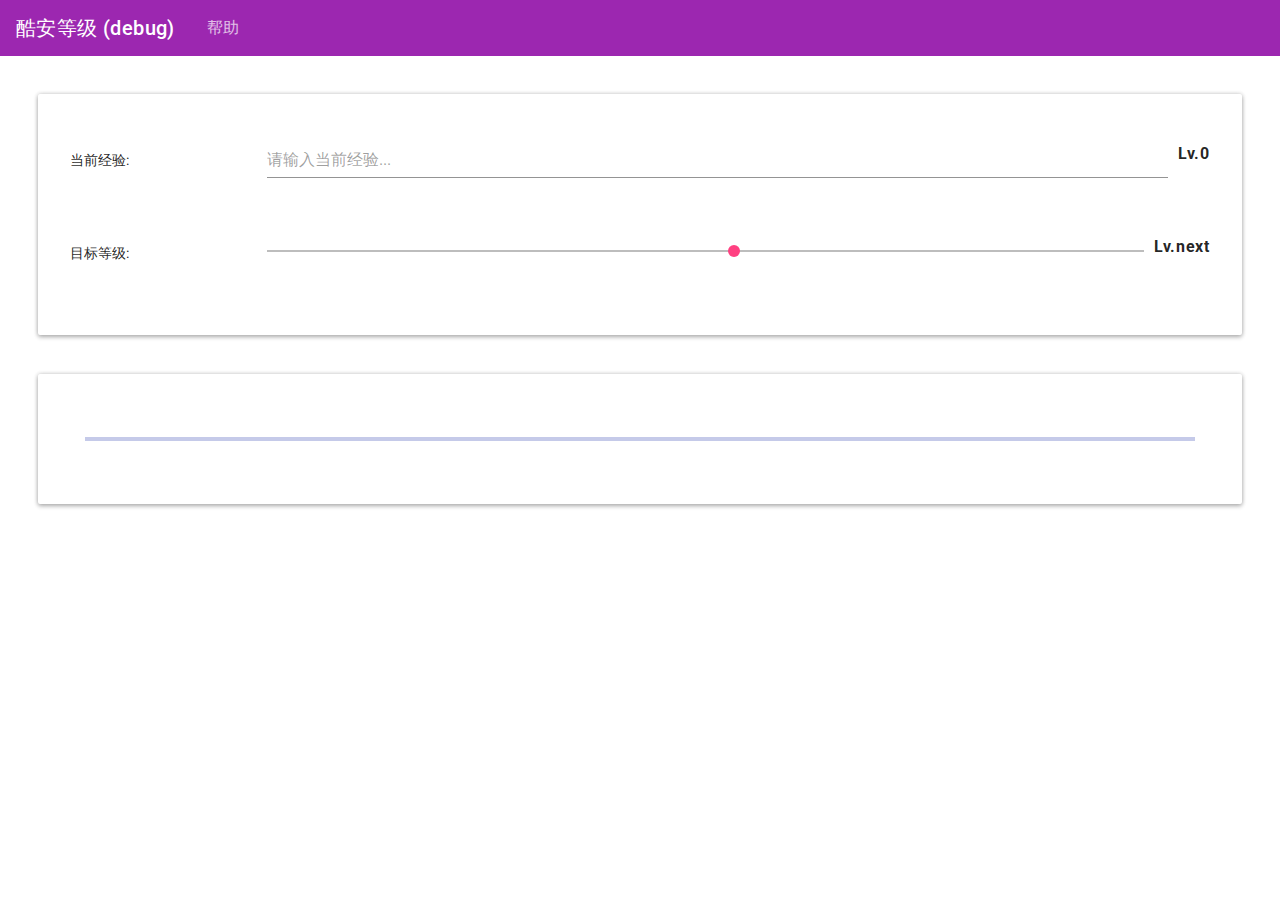
<file: caexp/index.html>
<!DOCTYPE html>
<html lang="en">

<head>
    <meta charset="utf-8">
    <meta content="initial-scale=1, shrink-to-fit=no, width=device-width" name="viewport">
    <link href="https://fonts.googleapis.com/css?family=Roboto:300,300i,400,400i,500,500i,700,700i|Roboto+Mono:300,400,700|Roboto+Slab:300,400,700" rel="stylesheet">
    <link href="https://fonts.googleapis.com/icon?family=Material+Icons" rel="stylesheet">
    <link href="css/material.min.css" rel="stylesheet">
    <script async defer data-website-id="dc275996-e0ec-462a-a65e-574bb7584891" src="https://umami.billhu.cn/umami.js"></script>
    <title>酷安等级网页版 (debug)</title>
</head>

<body>

    <nav class="navbar navbar-expand-lg navbar-dark bg-primary">
        <span class="navbar-brand mb-0 h1">酷安等级 (debug)</span>

        <!-- <button type="button" class="btn btn-link">Link</button> -->

        <div class="collapse navbar-collapse" id="navbarSupportedContent">
            <ul class="navbar-nav mr-auto">
                <li class="nav-item">
                    <a id="helpButton" class="nav-link" href="#">帮助</a>
                </li>
            </ul>
            
        </div>
    </nav>

    <div class="jumbotron" style="margin: 3%;">
        <form>
            <div class="form-group row" style="margin-bottom: 5%;">
                <label for="input" class="col-sm-2 col-form-label">当前经验: </label>
                <div class="col-sm-10" style="display: flex; justify-content: flex-start;">
                    <input type="number" class="form-control" id="expInput" placeholder="请输入当前经验..." >
                    <h5 id="currentLvText" style="margin-left: 10px;"><strong>Lv.0</strong></h5>
                </div>
            </div>

            <div class="form-group row" style="margin-top: 5%;">
                
                <label for="inputPassword" class="col-sm-2 col-form-label">目标等级: </label>
                <!-- <div style="padding-left: 20px; padding-right: 20px;"> -->
                <div style="flex: 0 0 83.333333%; max-width: 83.333333%; min-height: 1px; padding-left: 20px; padding-right: 20px; box-sizing: inherit; text-align: start;">
                    <div style="display: flex; justify-content: flex-start;">
                        <input id="targetInputRange" type="range" class="custom-range" min="0" max="15"> 
                        <h5 id="targetLvText" style="margin-left: 10px;"><strong>Lv.next</strong></h5>
                    </div>
                </div>
                
                <!-- <label for="inputPassword" class="col-sm-2 col-form-label">目标等级: </label> -->
                <!-- <div class="col-sm-10">
                    <input id="targetInputRange" type="range" class="custom-range" min="0" max="15" id="customRange2">Lv.0</input>
                </div> -->
            </div>
        </form>
        <!-- <button id="testButton" type="button" class="btn btn-primary">Test Button</button> -->

    </div>

    <div class="jumbotron" style="margin: 3%;">
        <div class="progress" style="margin: 15px;">
            <div id="progressBar" class="progress-bar" role="progressbar" style="width: 0%; border-bottom-color: darkviolet;" aria-valuenow="0" aria-valuemin="0" aria-valuemax="100"></div>
        </div>
        <h4 id="resultH4"></h4>
        <h5 id="resultH5"></h5>
    </div>

    <script>

        let helpButton = document.getElementById('helpButton');
        
        let input_exp = document.getElementById('expInput');
        let input_target_lv = document.getElementById('targetInputRange');

        let output_current_lv = document.getElementById('currentLvText');
        let output_target_lv = document.getElementById('targetLvText');
        let output_progress = document.getElementById('progressBar');
        let output_text = document.getElementById('resultH4');
        let output_text_detail = document.getElementById('resultH5');

        function calc_target_exp(level){
            if (level == 0) return 0;
            else if (level == 1) return 300;
            else return (level-1) * (level-1) * (level-1) * 1000;
        }

        function calc_limit(level){
            if (level == 0) return 110;
            else if (level == 1) return 110;
            else if (level == 2) return 210;
            else if (level == 3) return 310;
            else if (level == 4) return 410;
            else if (level == 5) return 510;
            else if (level == 6) return 710;
            else if (level == 7) return 910;
            else if (level == 8) return 1110;
            else if (level == 9) return 1310;
            else if (level == 10) return 1610;
            else if (level == 11) return 1710;
            else if (level == 12) return 2010;
            else if (level == 13) return 2210;
            else if (level == 14) return 2410;
            return 2610;
        }

        function get_now_date(){
            var timestamp = Date.parse(new Date());
            var date = new Date(timestamp);
            var Y = date.getFullYear();
            var M = (date.getMonth() + 1 < 10 ? '0' + (date.getMonth() + 1) : date.getMonth() + 1);
            var D = date.getDate() < 10 ? '0' + date.getDate() : date.getDate(); 
            return Y + '-' + M + '-' + D;
        }

        function get_add_day(n){
            let now_date = this.get_now_date();
            let new_date = new Date(now_date);
            new_date = +new_date + 1000*60*60*24*n;
            new_date = new Date(new_date);
            let month = new_date.getMonth()+1 < 10?'0'+(new_date.getMonth()+1):new_date.getMonth()+1;
            let date = new_date.getDate()+1 < 10?'0'+new_date.getDate():new_date.getDate();
            return new_date.getFullYear()+"-"+month+"-"+date; 
        }

        function refresh(){
            // get inputs
            var curr_exp = input_exp.value;
            if (curr_exp == '') curr_exp = 0; else curr_exp = curr_exp.valueOf();
            var target_lv = input_target_lv.value.valueOf();

            // calculate the current level
            var current_level = 0;
            if (curr_exp < 300) current_level = 0;
            else if (curr_exp < 1000) current_level = 1;
            else 
                for (var i = 1; i < 15; i++)
                    if (curr_exp >= (i*i*i) * 1000) current_level = i + 1;
            output_current_lv.innerHTML = '\<strong\>Lv.' + current_level.toString() + '\<strong\>';

            // calculate target experience
            if (target_lv == 0) target_lv = current_level + 1;
            target_exp = calc_target_exp(target_lv);

            var tmp;
            if (target_lv == 0) tmp = 'next';
            else tmp = target_lv.toString();
            output_target_lv.innerHTML = '\<strong\>Lv.' + tmp + '\<strong\>';
            delete tmp;

            var percent = Math.round(100 * curr_exp / target_exp);
            output_progress.style.width = percent.toString() + '%';
            output_progress.innerHTML = curr_exp.toString() + '/' + target_exp.toString();

            // start main calculation
            var res1 = ``;
            var res2 = ``;
            var days_needed_in_total = 0;

            if (current_level >= target_lv) {
                res1 = `<p>目标等级应大于当前等级</p>`
                res2 = ``;
                days_needed_in_total = 0;
            } else {
                var curr_exp_tmp = curr_exp.valueOf();
                for (i = current_level; i < target_lv; i++){
                    var exp_needed_for_this_level = calc_target_exp(i + 1) - curr_exp_tmp;
                    var days_needed_for_this_level = Math.ceil(exp_needed_for_this_level / calc_limit(i)); 
                    curr_exp_tmp = parseInt(curr_exp_tmp) + parseInt(days_needed_for_this_level * calc_limit(i));
                    res2 += `<p>升级到Lv.${i+1}需${exp_needed_for_this_level}经验，每日上限为${calc_limit(i)}经验，最快需${days_needed_for_this_level}天。此时经验值为${curr_exp_tmp.toString()}。</p>`
                    days_needed_in_total = parseInt(days_needed_in_total) + parseInt(days_needed_for_this_level);
                }
                res1 = `<p>最快需${days_needed_in_total}天可以升级到Lv.${target_lv}</p>` + `<p>最快升级日期${get_add_day(days_needed_in_total)}</p>` + `<p>计算过程如下，仅供参考</p>`;
            }

            output_text.innerHTML = res1;
            output_text_detail.innerHTML = res2;

        }

        input_target_lv.addEventListener('mousemove', refresh);
        input_target_lv.addEventListener('change', refresh);
        input_exp.addEventListener('input', refresh);
        input_exp.addEventListener('change', refresh);

        helpButton.addEventListener('click', function () {
            alert('开发者：酷安@李长辉Lichanghui\n \n使用方法：输入当前经验值，滑动选取目标等级（最左端代表下一级），即可自动计算\n\n');
        })
    
    </script>

    <script src="https://code.jquery.com/jquery-3.3.1.slim.min.js"></script>
    <script src="https://cdnjs.cloudflare.com/ajax/libs/popper.js/1.14.3/umd/popper.min.js"></script>
    <script src="https://stackpath.bootstrapcdn.com/bootstrap/4.1.1/js/bootstrap.min.js"></script>
    <script src="js/material.min.js"></script>

</body>

</html>
</file>
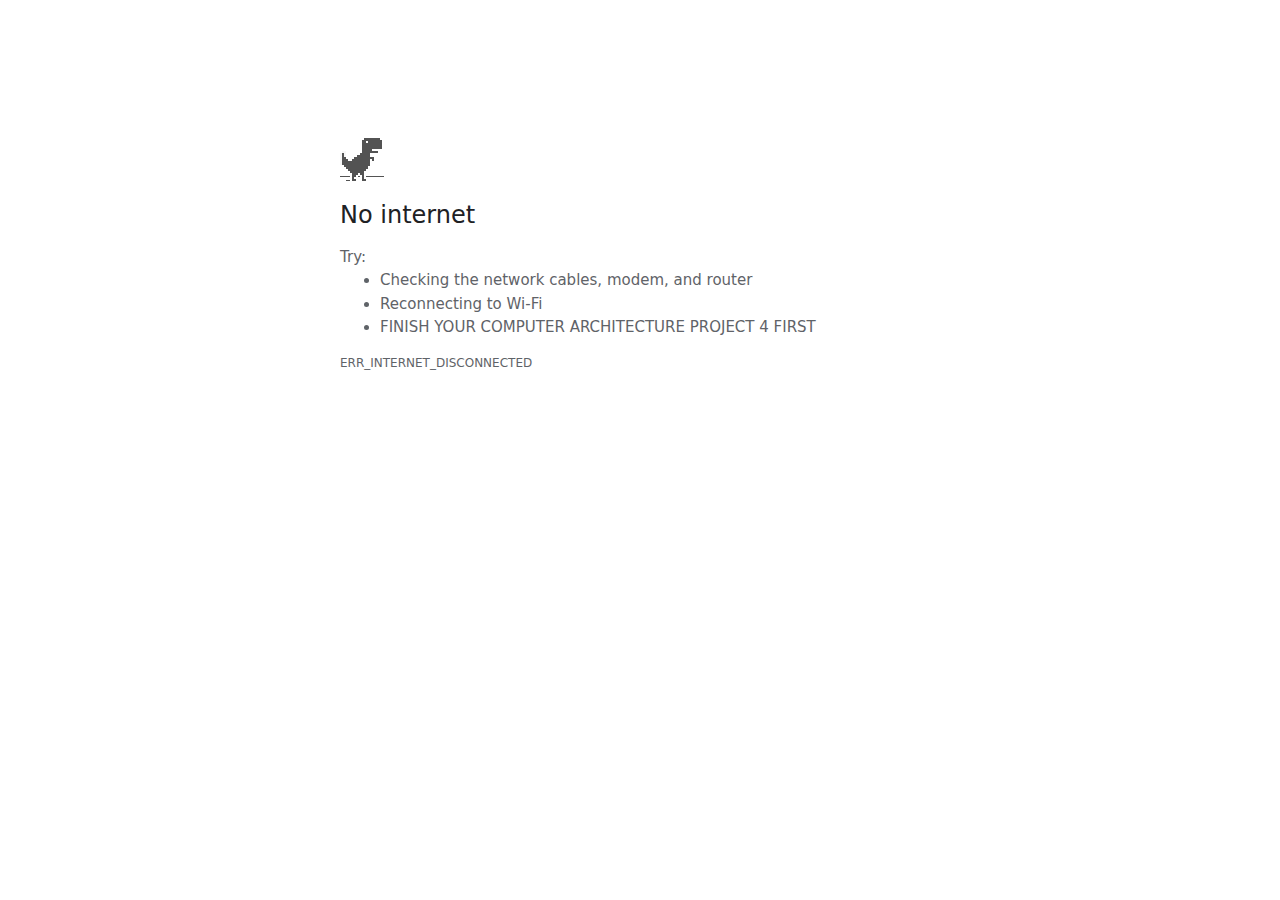
<file: dino/index.html>
<html dir="ltr" lang="en" class="offline"><head>
  <meta charset="utf-8">
  <meta name="color-scheme" content="light dark">
  <meta name="theme-color" content="#fff">
  <meta name="viewport" content="width=device-width, initial-scale=1.0, maximum-scale=1.0, user-scalable=no">
  <meta name="apple-mobile-web-app-capable" content="yes">
  <meta name="apple-mobile-web-app-status-bar-style" content="black">
  <meta name="apple-mobile-web-app-title" content="helloflutter">
  <title>chrome dino</title>
  <style>

a {
  color: var(--link-color);
}

body {
  --background-color: #fff;
  --error-code-color: var(--google-gray-700);
  --google-blue-100: rgb(210, 227, 252);
  --google-blue-300: rgb(138, 180, 248);
  --google-blue-600: rgb(26, 115, 232);
  --google-blue-700: rgb(25, 103, 210);
  --google-gray-100: rgb(241, 243, 244);
  --google-gray-300: rgb(218, 220, 224);
  --google-gray-500: rgb(154, 160, 166);
  --google-gray-50: rgb(248, 249, 250);
  --google-gray-600: rgb(128, 134, 139);
  --google-gray-700: rgb(95, 99, 104);
  --google-gray-800: rgb(60, 64, 67);
  --google-gray-900: rgb(32, 33, 36);
  --heading-color: var(--google-gray-900);
  --link-color: rgb(88, 88, 88);
  --popup-container-background-color: rgba(0,0,0,.65);
  --primary-button-fill-color-active: var(--google-blue-700);
  --primary-button-fill-color: var(--google-blue-600);
  --primary-button-text-color: #fff;
  --quiet-background-color: rgb(247, 247, 247);
  --secondary-button-border-color: var(--google-gray-500);
  --secondary-button-fill-color: #fff;
  --secondary-button-hover-border-color: var(--google-gray-600);
  --secondary-button-hover-fill-color: var(--google-gray-50);
  --secondary-button-text-color: var(--google-gray-700);
  --small-link-color: var(--google-gray-700);
  --text-color: var(--google-gray-700);
  background: var(--background-color);
  color: var(--text-color);
  word-wrap: break-word;
}

.nav-wrapper .secondary-button {
  background: var(--secondary-button-fill-color);
  border: 1px solid var(--secondary-button-border-color);
  color: var(--secondary-button-text-color);
  float: none;
  margin: 0;
  padding: 8px 16px;
}

.hidden {
  display: none;
}

html {
  -webkit-text-size-adjust: 100%;
  font-size: 125%;
}

.icon {
  background-repeat: no-repeat;
  background-size: 100%;
}

@media (prefers-color-scheme: dark) {
  body {
    --background-color: var(--google-gray-900);
    --error-code-color: var(--google-gray-500);
    --heading-color: var(--google-gray-500);
    --link-color: var(--google-blue-300);
    --primary-button-fill-color-active: rgb(129, 162, 208);
    --primary-button-fill-color: var(--google-blue-300);
    --primary-button-text-color: var(--google-gray-900);
    --quiet-background-color: var(--background-color);
    --secondary-button-border-color: var(--google-gray-700);
    --secondary-button-fill-color: var(--google-gray-900);
    --secondary-button-hover-fill-color: rgb(48, 51, 57);
    --secondary-button-text-color: var(--google-blue-300);
    --small-link-color: var(--google-blue-300);
    --text-color: var(--google-gray-500);
  }
}
</style>
  <style>/* Copyright 2014 The Chromium Authors. All rights reserved.
   Use of this source code is governed by a BSD-style license that can be
   found in the LICENSE file. */

button {
  border: 0;
  border-radius: 4px;
  box-sizing: border-box;
  color: var(--primary-button-text-color);
  cursor: pointer;
  float: right;
  font-size: .875em;
  margin: 0;
  padding: 8px 16px;
  transition: box-shadow 150ms cubic-bezier(0.4, 0, 0.2, 1);
  user-select: none;
}

[dir='rtl'] button {
  float: left;
}

.bad-clock button,
.captive-portal button,
.https-only button,
.insecure-form button,
.lookalike-url button,
.main-frame-blocked button,
.neterror button,
.pdf button,
.ssl button,
.safe-browsing-billing button {
  background: var(--primary-button-fill-color);
}

button:active {
  background: var(--primary-button-fill-color-active);
  outline: 0;
}

#debugging {
  display: inline;
  overflow: auto;
}

.debugging-content {
  line-height: 1em;
  margin-bottom: 0;
  margin-top: 1em;
}

.debugging-content-fixed-width {
  display: block;
  font-family: monospace;
  font-size: 1.2em;
  margin-top: 0.5em;
}

.debugging-title {
  font-weight: bold;
}

#details {
  margin: 0 0 50px;
}

#details p:not(:first-of-type) {
  margin-top: 20px;
}

.secondary-button:active {
  border-color: white;
  box-shadow: 0 1px 2px 0 rgba(60, 64, 67, .3),
      0 2px 6px 2px rgba(60, 64, 67, .15);
}

.secondary-button:hover {
  background: var(--secondary-button-hover-fill-color);
  border-color: var(--secondary-button-hover-border-color);
  text-decoration: none;
}

.error-code {
  color: var(--error-code-color);
  font-size: .8em;
  margin-top: 12px;
  text-transform: uppercase;
}

#error-debugging-info {
  font-size: 0.8em;
}

h1 {
  color: var(--heading-color);
  font-size: 1.6em;
  font-weight: normal;
  line-height: 1.25em;
  margin-bottom: 16px;
}

h2 {
  font-size: 1.2em;
  font-weight: normal;
}

.icon {
  height: 72px;
  margin: 0 0 40px;
  width: 72px;
}

input[type=checkbox] {
  opacity: 0;
}

input[type=checkbox]:focus ~ .checkbox::after {
  outline: -webkit-focus-ring-color auto 5px;
}

.interstitial-wrapper {
  box-sizing: border-box;
  font-size: 1em;
  line-height: 1.6em;
  margin: 14vh auto 0;
  max-width: 600px;
  width: 100%;
}

#main-message > p {
  display: inline;
}

#extended-reporting-opt-in {
  font-size: .875em;
  margin-top: 32px;
}

#extended-reporting-opt-in label {
  display: grid;
  grid-template-columns: 1.8em 1fr;
  position: relative;
}

#enhanced-protection-message {
  border-radius: 4px;
  font-size: 1em;
  margin-top: 32px;
  padding: 10px 5px;
}

#enhanced-protection-message label {
  display: grid;
  grid-template-columns: 2.5em 1fr;
  position: relative;
}

#enhanced-protection-message div {
  margin: 0.5em;
}

#enhanced-protection-message .icon {
  height: 1.5em;
  vertical-align: middle;
  width: 1.5em;
}

.nav-wrapper {
  margin-top: 51px;
}

.nav-wrapper::after {
  clear: both;
  content: '';
  display: table;
  width: 100%;
}

.small-link {
  color: var(--small-link-color);
  font-size: .875em;
}

.checkboxes {
  flex: 0 0 24px;
}

.checkbox {
  --padding: .9em;
  background: transparent;
  display: block;
  height: 1em;
  left: -1em;
  padding-inline-start: var(--padding);
  position: absolute;
  right: 0;
  top: -.5em;
  width: 1em;
}

.checkbox::after {
  border: 1px solid white;
  border-radius: 2px;
  content: '';
  height: 1em;
  left: var(--padding);
  position: absolute;
  top: var(--padding);
  width: 1em;
}

.checkbox::before {
  background: transparent;
  border: 2px solid white;
  border-inline-end-width: 0;
  border-top-width: 0;
  content: '';
  height: .2em;
  left: calc(.3em + var(--padding));
  opacity: 0;
  position: absolute;
  top: calc(.3em  + var(--padding));
  transform: rotate(-45deg);
  width: .5em;
}

input[type=checkbox]:checked ~ .checkbox::before {
  opacity: 1;
}

#recurrent-error-message {
  background: #ededed;
  border-radius: 4px;
  margin-bottom: 16px;
  margin-top: 12px;
  padding: 12px 16px;
}

.showing-recurrent-error-message #extended-reporting-opt-in {
  margin-top: 16px;
}

.showing-recurrent-error-message #enhanced-protection-message {
  margin-top: 16px;
}

@media (max-width: 700px) {
  .interstitial-wrapper {
    padding: 0 10%;
  }

  #error-debugging-info {
    overflow: auto;
  }
}

@media (max-width: 420px) {
  button,
  [dir='rtl'] button,
  .small-link {
    float: none;
    font-size: .825em;
    font-weight: 500;
    margin: 0;
    width: 100%;
  }

  button {
    padding: 16px 24px;
  }

  #details {
    margin: 20px 0 20px 0;
  }

  #details p:not(:first-of-type) {
    margin-top: 10px;
  }

  .secondary-button:not(.hidden) {
    display: block;
    margin-top: 20px;
    text-align: center;
    width: 100%;
  }

  .interstitial-wrapper {
    padding: 0 5%;
  }

  #extended-reporting-opt-in {
    margin-top: 24px;
  }

  #enhanced-protection-message {
    margin-top: 24px;
  }

  .nav-wrapper {
    margin-top: 30px;
  }
}

/**
 * Mobile specific styling.
 * Navigation buttons are anchored to the bottom of the screen.
 * Details message replaces the top content in its own scrollable area.
 */

@media (max-width: 420px) {
  .nav-wrapper .secondary-button {
    border: 0;
    margin: 16px 0 0;
    margin-inline-end: 0;
    padding-bottom: 16px;
    padding-top: 16px;
  }
}

/* Fixed nav. */
@media (min-width: 240px) and (max-width: 420px) and
       (min-height: 401px),
       (min-width: 421px) and (min-height: 240px) and
       (max-height: 560px) {
  body .nav-wrapper {
    background: var(--background-color);
    bottom: 0;
    box-shadow: 0 -12px 24px var(--background-color);
    left: 0;
    margin: 0 auto;
    max-width: 736px;
    padding-inline-end: 24px;
    padding-inline-start: 24px;
    position: fixed;
    right: 0;
    width: 100%;
    z-index: 2;
  }

  .interstitial-wrapper {
    max-width: 736px;
  }

  #details,
  #main-content {
    padding-bottom: 40px;
  }

  #details {
    padding-top: 5.5vh;
  }

  button.small-link {
    color: var(--google-blue-600);
  }
}

@media (max-width: 420px) and (orientation: portrait),
       (max-height: 560px) {
  body {
    margin: 0 auto;
  }

  button,
  [dir='rtl'] button,
  button.small-link,
  .nav-wrapper .secondary-button {
    font-family: Roboto-Regular,Helvetica;
    font-size: .933em;
    margin: 6px 0;
    transform: translatez(0);
  }

  .nav-wrapper {
    box-sizing: border-box;
    padding-bottom: 8px;
    width: 100%;
  }

  #details {
    box-sizing: border-box;
    height: auto;
    margin: 0;
    opacity: 1;
    transition: opacity 250ms cubic-bezier(0.4, 0, 0.2, 1);
  }

  #details.hidden,
  #main-content.hidden {
    height: 0;
    opacity: 0;
    overflow: hidden;
    padding-bottom: 0;
    transition: none;
  }

  h1 {
    font-size: 1.5em;
    margin-bottom: 8px;
  }

  .icon {
    margin-bottom: 5.69vh;
  }

  .interstitial-wrapper {
    box-sizing: border-box;
    margin: 7vh auto 12px;
    padding: 0 24px;
    position: relative;
  }

  .interstitial-wrapper p {
    font-size: .95em;
    line-height: 1.61em;
    margin-top: 8px;
  }

  #main-content {
    margin: 0;
    transition: opacity 100ms cubic-bezier(0.4, 0, 0.2, 1);
  }

  .small-link {
    border: 0;
  }

  .suggested-left > #control-buttons,
  .suggested-right > #control-buttons {
    float: none;
    margin: 0;
  }
}

@media (min-width: 421px) and (min-height: 500px) and (max-height: 560px) {
  .interstitial-wrapper {
    margin-top: 10vh;
  }
}

@media (min-height: 400px) and (orientation:portrait) {
  .interstitial-wrapper {
    margin-bottom: 145px;
  }
}

@media (min-height: 299px) {
  .nav-wrapper {
    padding-bottom: 16px;
  }
}

@media (max-height: 560px) and (min-height: 240px) and (orientation:landscape) {
  .extended-reporting-has-checkbox #details {
    padding-bottom: 80px;
  }
}

@media (min-height: 500px) and (max-height: 650px) and (max-width: 414px) and
       (orientation: portrait) {
  .interstitial-wrapper {
    margin-top: 7vh;
  }
}

@media (min-height: 650px) and (max-width: 414px) and (orientation: portrait) {
  .interstitial-wrapper {
    margin-top: 10vh;
  }
}

/* Small mobile screens. No fixed nav. */
@media (max-height: 400px) and (orientation: portrait),
       (max-height: 239px) and (orientation: landscape),
       (max-width: 419px) and (max-height: 399px) {
  .interstitial-wrapper {
    display: flex;
    flex-direction: column;
    margin-bottom: 0;
  }

  #details {
    flex: 1 1 auto;
    order: 0;
  }

  #main-content {
    flex: 1 1 auto;
    order: 0;
  }

  .nav-wrapper {
    flex: 0 1 auto;
    margin-top: 8px;
    order: 1;
    padding-inline-end: 0;
    padding-inline-start: 0;
    position: relative;
    width: 100%;
  }

  button,
  .nav-wrapper .secondary-button {
    padding: 16px 24px;
  }

  button.small-link {
    color: var(--google-blue-600);
  }
}

@media (max-width: 239px) and (orientation: portrait) {
  .nav-wrapper {
    padding-inline-end: 0;
    padding-inline-start: 0;
  }
}
</style>
  <style>/* Copyright 2013 The Chromium Authors. All rights reserved.
 * Use of this source code is governed by a BSD-style license that can be
 * found in the LICENSE file. */

/* Don't use the main frame div when the error is in a subframe. */
html[subframe] #main-frame-error {
  display: none;
}

/* Don't use the subframe error div when the error is in a main frame. */
html:not([subframe]) #sub-frame-error {
  display: none;
}

h1 {
  margin-top: 0;
  word-wrap: break-word;
}

h1 span {
  font-weight: 500;
}

a {
  text-decoration: none;
}

.icon {
  -webkit-user-select: none;
  display: inline-block;
}

.icon-generic {
  /* Can't access chrome://theme/IDR_ERROR_NETWORK_GENERIC from an untrusted
   * renderer process, so embed the resource manually. */
  content: -webkit-image-set(
      url([data-uri]) 1x,
      url([data-uri]) 2x);
}

.icon-offline {
  content: -webkit-image-set(
      url([data-uri]) 1x,
      url([data-uri]) 2x);
  position: relative;
}

.icon-disabled {
  content: -webkit-image-set(
      url([data-uri]) 1x,
      url([data-uri]) 2x);
  width: 112px;
}

.hidden {
  display: none;
}

#suggestions-list a {
  color: var(--google-blue-600);
}

#suggestions-list p {
  margin-block-end: 0;
}

#suggestions-list ul {
  margin-top: 0;
}

.single-suggestion {
  list-style-type: none;
  padding-inline-start: 0;
}

#error-information-button {
  content: url([data-uri]);
  height: 24px;
  vertical-align: -.15em;
  width: 24px;
}

.use-popup-container#error-information-popup-container
  #error-information-popup {
  align-items: center;
  background-color: var(--popup-container-background-color);
  display: flex;
  height: 100%;
  left: 0;
  position: fixed;
  top: 0;
  width: 100%;
  z-index: 100;
}

.use-popup-container#error-information-popup-container
  #error-information-popup-content > p {
  margin-bottom: 11px;
  margin-inline-start: 20px;
}

.use-popup-container#error-information-popup-container #suggestions-list ul {
  margin-inline-start: 15px;
}

.use-popup-container#error-information-popup-container
  #error-information-popup-box {
  background-color: var(--background-color);
  left: 5%;
  padding-bottom: 15px;
  padding-top: 15px;
  position: fixed;
  width: 90%;
  z-index: 101;
}

.use-popup-container#error-information-popup-container div.error-code {
  margin-inline-start: 20px;
}

.use-popup-container#error-information-popup-container #suggestions-list p {
  margin-inline-start: 20px;
}

:not(.use-popup-container)#error-information-popup-container
  #error-information-popup-close {
  display: none;
}

#error-information-popup-close {
  margin-bottom: 0;
  margin-inline-end: 35px;
  margin-top: 15px;
  text-align: end;
}

.link-button {
  color: rgb(66, 133, 244);
  display: inline-block;
  font-weight: bold;
  text-transform: uppercase;
}

#sub-frame-error-details {

  color: #8F8F8F;

  /* Not done on mobile for performance reasons. */
  text-shadow: 0 1px 0 rgba(255,255,255,0.3);

}

[jscontent=hostName],
[jscontent=failedUrl] {
  overflow-wrap: break-word;
}

.secondary-button {
  background: #d9d9d9;
  color: #696969;
  margin-inline-end: 16px;
}

.snackbar {
  background: #323232;
  border-radius: 2px;
  bottom: 24px;
  box-sizing: border-box;
  color: #fff;
  font-size: .87em;
  left: 24px;
  max-width: 568px;
  min-width: 288px;
  opacity: 0;
  padding: 16px 24px 12px;
  position: fixed;
  transform: translateY(90px);
  will-change: opacity, transform;
  z-index: 999;
}

.snackbar-show {
  -webkit-animation:
    show-snackbar 250ms cubic-bezier(0, 0, 0.2, 1) forwards,
    hide-snackbar 250ms cubic-bezier(0.4, 0, 1, 1) forwards 5s;
}

@-webkit-keyframes show-snackbar {
  100% {
    opacity: 1;
    transform: translateY(0);
  }
}

@-webkit-keyframes hide-snackbar {
  0% {
    opacity: 1;
    transform: translateY(0);
  }
  100% {
    opacity: 0;
    transform: translateY(90px);
  }
}

.suggestions {
  margin-top: 18px;
}

.suggestion-header {
  font-weight: bold;
  margin-bottom: 4px;
}

.suggestion-body {
  color: #777;
}

/* Decrease padding at low sizes. */
@media (max-width: 640px), (max-height: 640px) {
  h1 {
    margin: 0 0 15px;
  }
  .suggestions {
    margin-top: 10px;
  }
  .suggestion-header {
    margin-bottom: 0;
  }
}

#download-link,
#download-link-clicked {
  margin-bottom: 30px;
  margin-top: 30px;
}

#download-link-clicked {
  color: #BBB;
}

#download-link::before,
#download-link-clicked::before {
  content: url([data-uri]);
  display: inline-block;
  margin-inline-end: 4px;
  vertical-align: -webkit-baseline-middle;
}

#download-link-clicked::before {
  opacity: 0;
  width: 0;
}

#offline-content-list-visibility-card {
  border: 1px solid white;
  border-radius: 8px;
  display: flex;
  font-size: .8em;
  justify-content: space-between;
  line-height: 1;
}

#offline-content-list.list-hidden #offline-content-list-visibility-card {
  border-color: rgb(218, 220, 224);
}

#offline-content-list-visibility-card > div {
  padding: 1em;
}

#offline-content-list-title {
  color: var(--google-gray-700);
}

#offline-content-list-show-text,
#offline-content-list-hide-text {
  color: rgb(66, 133, 244);
}

/* Hides the "hide" text div when the offline content list is collapsed/hidden
 * and, alternatively, hides the "show" text div when the offline content list
 * is expanded/shown.
 */
#offline-content-list.list-hidden #offline-content-list-hide-text,
#offline-content-list:not(.list-hidden) #offline-content-list-show-text {
  display: none;
}

/* Controls the animation of the offline content list when it is expanded/shown.
 */
#offline-content-suggestions {
  /* Max-height has to be set for the height animation to work. The chosen value
   * is a little greater than the maximum height the list will have, when all
   * suggestions have images, so that it is never clamped. This makes so that
   * when the actual height is smaller then the animation is not as smooth.
   */
  max-height: 27em;
  transition: max-height 200ms ease-in, visibility 0s 200ms,
              opacity 200ms 200ms linear;
}

/* Controls the animation of the offline content list when it is
 * collapsed/hidden.
 */
#offline-content-list.list-hidden #offline-content-suggestions {
  max-height: 0;
  opacity: 0;
  transition: opacity 200ms linear, visibility 0s 200ms,
              max-height 200ms 200ms ease-out;
  visibility: hidden;
}

#offline-content-list {
  margin-inline-start: -5%;
  width: 110%;
}

/* The selectors below adjust the "overflow" of the suggestion cards contents
 * based on the same screen size based strategy used for the main frame, which
 * is applied by the `interstitial-wrapper` class. */
@media (max-width: 420px)  {
  #offline-content-list {
    margin-inline-start: -2.5%;
    width: 105%;
  }
}
@media (max-width: 420px) and (orientation: portrait),
       (max-height: 560px) {
  #offline-content-list {
    margin-inline-start: -12px;
    width: calc(100% + 24px);
  }
}

.suggestion-with-image .offline-content-suggestion-thumbnail {
  flex-basis: 8.2em;
  flex-shrink: 0;
}

.suggestion-with-image .offline-content-suggestion-thumbnail > img {
  height: 100%;
  width: 100%;
}

.suggestion-with-image #offline-content-list:not(.is-rtl)
.offline-content-suggestion-thumbnail > img {
  border-bottom-right-radius: 7px;
  border-top-right-radius: 7px;
}

.suggestion-with-image #offline-content-list.is-rtl
.offline-content-suggestion-thumbnail > img {
  border-bottom-left-radius: 7px;
  border-top-left-radius: 7px;
}

.suggestion-with-icon .offline-content-suggestion-thumbnail {
  align-items: center;
  display: flex;
  justify-content: center;
  min-height: 4.2em;
  min-width: 4.2em;
}

.suggestion-with-icon .offline-content-suggestion-thumbnail > div {
  align-items: center;
  background-color: rgb(241, 243, 244);
  border-radius: 50%;
  display: flex;
  height: 2.3em;
  justify-content: center;
  width: 2.3em;
}

.suggestion-with-icon .offline-content-suggestion-thumbnail > div > img {
  height: 1.45em;
  width: 1.45em;
}

.offline-content-suggestion-favicon {
  height: 1em;
  margin-inline-end: 0.4em;
  width: 1.4em;
}

.offline-content-suggestion-favicon > img {
  height: 1.4em;
  width: 1.4em;
}

.no-favicon .offline-content-suggestion-favicon {
  display: none;
}

.image-video {
  content: url([data-uri]);
}

.image-music-note {
  content: url([data-uri]);
}

.image-earth {
  content: url([data-uri]);
}

.image-file {
  content: url([data-uri]);
}

.offline-content-suggestion-texts {
  display: flex;
  flex-direction: column;
  justify-content: space-between;
  line-height: 1.3;
  padding: .9em;
  width: 100%;
}

.offline-content-suggestion-title {
  -webkit-box-orient: vertical;
  -webkit-line-clamp: 3;
  color: rgb(32, 33, 36);
  display: -webkit-box;
  font-size: 1.1em;
  overflow: hidden;
  text-overflow: ellipsis;
}

div.offline-content-suggestion {
  align-items: stretch;
  border: 1px solid rgb(218, 220, 224);
  border-radius: 8px;
  display: flex;
  justify-content: space-between;
  margin-bottom: .8em;
}

.suggestion-with-image {
  flex-direction: row;
  height: 8.2em;
  max-height: 8.2em;
}

.suggestion-with-icon {
  flex-direction: row-reverse;
  height: 4.2em;
  max-height: 4.2em;
}

.suggestion-with-icon .offline-content-suggestion-title {
  -webkit-line-clamp: 1;
  word-break: break-all;
}

.suggestion-with-icon .offline-content-suggestion-texts {
  padding-inline-start: 0;
}

.offline-content-suggestion-attribution-freshness {
  color: rgb(95, 99, 104);
  display: flex;
  font-size: .8em;
  line-height: 1.7em;
}

.offline-content-suggestion-attribution {
  -webkit-box-orient: vertical;
  -webkit-line-clamp: 1;
  display: -webkit-box;
  flex-shrink: 1;
  margin-inline-end: 0.3em;
  overflow: hidden;
  overflow-wrap: break-word;
  text-overflow: ellipsis;
  word-break: break-all;
}

.no-attribution .offline-content-suggestion-attribution {
  display: none;
}

.offline-content-suggestion-freshness::before {
  content: '-';
  display: inline-block;
  flex-shrink: 0;
  margin-inline-end: .1em;
  margin-inline-start: .1em;
}

.no-attribution .offline-content-suggestion-freshness::before {
  display: none;
}

.offline-content-suggestion-freshness {
  flex-shrink: 0;
}

.suggestion-with-image .offline-content-suggestion-pin-spacer {
  flex-grow: 100;
  flex-shrink: 1;
}

.suggestion-with-image .offline-content-suggestion-pin {
  content: url([data-uri]);
  flex-shrink: 0;
  height: 1.4em;
  margin-inline-start: .4em;
  width: 1.4em;
}

/* Controls the animation (and a bit more) of the launch-downloads-home action
 * button when the offline content list is expanded/shown.
 */
#offline-content-list-action {
  text-align: center;
  transition: visibility 0s 200ms, opacity 200ms 200ms linear;
}

/* Controls the animation of the launch-downloads-home action button when the
 * offline content list is collapsed/hidden.
 */
#offline-content-list.list-hidden #offline-content-list-action {
  opacity: 0;
  transition: opacity 200ms linear, visibility 0s 200ms;
  visibility: hidden;
}

#cancel-save-page-button {
  background-image: url([data-uri]);
  background-position: right 27px center;
  background-repeat: no-repeat;
  border: 1px solid var(--google-gray-300);
  border-radius: 5px;
  color: var(--google-gray-700);
  margin-bottom: 26px;
  padding-bottom: 16px;
  padding-inline-end: 88px;
  padding-inline-start: 16px;
  padding-top: 16px;
  text-align: start;
}

html[dir='rtl'] #cancel-save-page-button {
  background-position: left 27px center;
}

#save-page-for-later-button {
  display: flex;
  justify-content: start;
}

#save-page-for-later-button a::before {
  content: url([data-uri]);
  display: inline-block;
  margin-inline-end: 4px;
  vertical-align: -webkit-baseline-middle;
}

.hidden#save-page-for-later-button {
  display: none;
}

/* Don't allow overflow when in a subframe. */
html[subframe] body {
  overflow: hidden;
}

#sub-frame-error {
  -webkit-align-items: center;
  -webkit-flex-flow: column;
  -webkit-justify-content: center;
  background-color: #DDD;
  display: -webkit-flex;
  height: 100%;
  left: 0;
  position: absolute;
  text-align: center;
  top: 0;
  transition: background-color 200ms ease-in-out;
  width: 100%;
}

#sub-frame-error:hover {
  background-color: #EEE;
}

#sub-frame-error .icon-generic {
  margin: 0 0 16px;
}

#sub-frame-error-details {
  margin: 0 10px;
  text-align: center;
  visibility: hidden;
}

/* Show details only when hovering. */
#sub-frame-error:hover #sub-frame-error-details {
  visibility: visible;
}

/* If the iframe is too small, always hide the error code. */
/* TODO(mmenke): See if overflow: no-display works better, once supported. */
@media (max-width: 200px), (max-height: 95px) {
  #sub-frame-error-details {
    display: none;
  }
}

/* Adjust icon for small embedded frames in apps. */
@media (max-height: 100px) {
  #sub-frame-error .icon-generic {
    height: auto;
    margin: 0;
    padding-top: 0;
    width: 25px;
  }
}

/* details-button is special; it's a <button> element that looks like a link. */
#details-button {
  box-shadow: none;
  min-width: 0;
}

/* Styles for platform dependent separation of controls and details button. */
.suggested-left > #control-buttons,
.suggested-right > #details-button {
  float: left;
}

.suggested-right > #control-buttons,
.suggested-left > #details-button {
  float: right;
}

.suggested-left .secondary-button {
  margin-inline-end: 0;
  margin-inline-start: 16px;
}

#details-button.singular {
  float: none;
}

/* download-button shows both icon and text. */
#download-button {
  padding-bottom: 4px;
  padding-top: 4px;
  position: relative;
}

#download-button::before {
  background: -webkit-image-set(
      url([data-uri]) 1x,
      url([data-uri]) 2x)
    no-repeat;
  content: '';
  display: inline-block;
  height: 24px;
  margin-inline-end: 4px;
  margin-inline-start: -4px;
  vertical-align: middle;
  width: 24px;
}

#download-button:disabled {
  background: rgb(180, 206, 249);
  color: rgb(255, 255, 255);
}

#buttons::after {
  clear: both;
  content: '';
  display: block;
  width: 100%;
}

/* Offline page */
html[dir='rtl'] .runner-container,
html[dir='rtl'].offline .icon-offline {
  transform: scaleX(-1);
}

.offline {
  transition: filter 1.5s cubic-bezier(0.65, 0.05, 0.36, 1),
              background-color 1.5s cubic-bezier(0.65, 0.05, 0.36, 1);

  will-change: filter, background-color;

}

.offline body {
  transition: background-color 1.5s cubic-bezier(0.65, 0.05, 0.36, 1);
}

.offline #main-message > p {
  display: none;
}

.offline.inverted {
  background-color: #fff;
  filter: invert(1);
}

.offline.inverted body {
  background-color: #fff;
}

.offline .interstitial-wrapper {
  color: var(--text-color);
  font-size: 1em;
  line-height: 1.55;
  margin: 0 auto;
  max-width: 600px;
  padding-top: 100px;
  position: relative;
  width: 100%;
}

.offline .runner-container {
  direction: ltr;
  height: 150px;
  max-width: 600px;
  overflow: hidden;
  position: absolute;
  top: 35px;
  width: 44px;
}

.offline .runner-container:focus {
  outline: none;
}

.offline .runner-container:focus-visible {
  outline: 3px solid var(--google-blue-300);
}

.offline .runner-canvas {
  height: 150px;
  max-width: 600px;
  opacity: 1;
  overflow: hidden;
  position: absolute;
  top: 0;
  z-index: 10;
}

.offline .controller {
  height: 100vh;
  left: 0;
  position: absolute;
  top: 0;
  width: 100vw;
  z-index: 9;
}

#offline-resources {
  display: none;
}

#offline-instruction {
  image-rendering: pixelated;
  left: 0;
  margin: auto;
  position: absolute;
  right: 0;
  top: 60px;
  width: fit-content;
}

.offline-runner-live-region {
  bottom: 0;
  clip-path: polygon(0 0, 0 0, 0 0);
  color: var(--background-color);
  display: block;
  font-size: xx-small;
  overflow: hidden;
  position: absolute;
  text-align: center;
  transition: color 1.5s cubic-bezier(0.65, 0.05, 0.36, 1);
  user-select: none;
}

/* Custom toggle */
.slow-speed-option {
  align-items: center;
  background: var(--google-gray-50);
  border-radius: 24px/50%;
  bottom: 0;
  color: var(--error-code-color);
  display: inline-flex;
  font-size: 1em;
  left: 0;
  line-height: 1.1em;
  margin: 5px auto;
  padding: 2px 12px 3px 20px;
  position: absolute;
  right: 0;
  width: max-content;
  z-index: 999;
}

.slow-speed-option.hidden {
  display: none;
}

.slow-speed-option [type=checkbox] {
  opacity: 0;
  pointer-events: none;
  position: absolute;
}

.slow-speed-option .slow-speed-toggle {
  cursor: pointer;
  margin-inline-start: 8px;
  padding: 8px 4px;
  position: relative;
}

.slow-speed-option [type=checkbox]:disabled ~ .slow-speed-toggle {
  cursor: default;
}

.slow-speed-option-label [type=checkbox] {
  opacity: 0;
  pointer-events: none;
  position: absolute;
}

.slow-speed-option .slow-speed-toggle::before,
.slow-speed-option .slow-speed-toggle::after {
  content: '';
  display: block;
  margin: 0 3px;
  transition: all 100ms cubic-bezier(0.4, 0, 1, 1);
}

.slow-speed-option .slow-speed-toggle::before {
  background: rgb(189,193,198);
  border-radius: 0.65em;
  height: 0.9em;
  width: 2em;
}

.slow-speed-option .slow-speed-toggle::after {
  background: #fff;
  border-radius: 50%;
  box-shadow: 0 1px 3px 0 rgb(0 0 0 / 40%);
  height: 1.2em;
  position: absolute;
  top: 51%;
  transform: translate(-20%, -50%);
  width: 1.1em;
}

.slow-speed-option [type=checkbox]:focus + .slow-speed-toggle {
  box-shadow: 0 0 8px rgb(94, 158, 214);
  outline: 1px solid rgb(93, 157, 213);
}

.slow-speed-option [type=checkbox]:checked + .slow-speed-toggle::before {
  background: var(--google-blue-600);
  opacity: 0.5;
}

.slow-speed-option [type=checkbox]:checked + .slow-speed-toggle::after {
  background: var(--google-blue-600);
  transform: translate(calc(2em - 90%), -50%);
}

.slow-speed-option [type=checkbox]:checked:disabled +
  .slow-speed-toggle::before {
  background: rgb(189,193,198);
}

.slow-speed-option [type=checkbox]:checked:disabled +
  .slow-speed-toggle::after {
  background: var(--google-gray-50);
}

@media (max-width: 420px) {
  #download-button {
    padding-bottom: 12px;
    padding-top: 12px;
  }

  .suggested-left > #control-buttons,
  .suggested-right > #control-buttons {
    float: none;
  }

  .snackbar {
    border-radius: 0;
    bottom: 0;
    left: 0;
    width: 100%;
  }
}

@media (max-height: 350px) {
  h1 {
    margin: 0 0 15px;
  }

  .icon-offline {
    margin: 0 0 10px;
  }

  .interstitial-wrapper {
    margin-top: 5%;
  }

  .nav-wrapper {
    margin-top: 30px;
  }
}

@media (min-width: 420px) and (max-width: 736px) and
       (min-height: 240px) and (max-height: 420px) and
       (orientation:landscape) {
  .interstitial-wrapper {
    margin-bottom: 100px;
  }
}

@media (max-width: 360px) and (max-height: 480px) {
  .offline .interstitial-wrapper {
    padding-top: 60px;
  }

  .offline .runner-container {
    top: 8px;
  }
}

@media (min-height: 240px) and (orientation: landscape) {
  .offline .interstitial-wrapper {
    margin-bottom: 90px;
  }

  .icon-offline {
    margin-bottom: 20px;
  }
}

@media (max-height: 320px) and (orientation: landscape) {
  .icon-offline {
    margin-bottom: 0;
  }

  .offline .runner-container {
    top: 10px;
  }
}

@media (max-width: 240px) {
  button {
    padding-inline-end: 12px;
    padding-inline-start: 12px;
  }

  .interstitial-wrapper {
    overflow: inherit;
    padding: 0 8px;
  }
}

@media (max-width: 120px) {
  button {
    width: auto;
  }
}

.arcade-mode,
.arcade-mode .runner-container,
.arcade-mode .runner-canvas {
  image-rendering: pixelated;
  max-width: 100%;
  overflow: hidden;
}

.arcade-mode #buttons,
.arcade-mode #main-content {
  opacity: 0;
  overflow: hidden;
}

.arcade-mode .interstitial-wrapper {
  height: 100vh;
  max-width: 100%;
  overflow: hidden;
}

.arcade-mode .runner-container {
  left: 0;
  margin: auto;
  right: 0;
  transform-origin: top center;
  transition: transform 250ms cubic-bezier(0.4, 0, 1, 1) 400ms;
  z-index: 2;
}

@media (prefers-color-scheme: dark) {
  .icon {
    filter: invert(1);
  }

  .offline .runner-canvas {
    filter: invert(1);
  }

  .offline.inverted {
    background-color: var(--background-color);
    filter: invert(0);
  }

  .offline.inverted body {
    background-color: #fff;
  }

  .offline.inverted .offline-runner-live-region {
    color: #fff;
  }

  #suggestions-list a {
    color: var(--link-color);
  }

  #error-information-button {
    filter: invert(0.6);
  }

  .slow-speed-option {
    background: var(--google-gray-800);
    color: var(--google-gray-100);
  }

  .slow-speed-option .slow-speed-toggle::before,
  .slow-speed-option [type=checkbox]:checked:disabled +
    .slow-speed-toggle::before {
     background: rgb(189,193,198);
  }

  .slow-speed-option [type=checkbox]:checked + .slow-speed-toggle::after,
  .slow-speed-option [type=checkbox]:checked + .slow-speed-toggle::before {
    background: var(--google-blue-300);
  }
}
</style>
  <script>

/**
 * @typedef {{
 *   downloadButtonClick: function(),
 *   reloadButtonClick: function(string),
 *   detailsButtonClick: function(),
 *   diagnoseErrorsButtonClick: function(),
 *   trackEasterEgg: function(),
 *   updateEasterEggHighScore: function(number),
 *   resetEasterEggHighScore: function(),
 *   launchOfflineItem: function(string, string),
 *   savePageForLater: function(),
 *   cancelSavePage: function(),
 *   listVisibilityChange: function(boolean),
 * }}
 */
// eslint-disable-next-line no-var
var errorPageController;

const HIDDEN_CLASS = 'hidden';

// Decodes a UTF16 string that is encoded as base64.
function decodeUTF16Base64ToString(encoded_text) {
  const data = atob(encoded_text);
  let result = '';
  for (let i = 0; i < data.length; i += 2) {
    result +=
        String.fromCharCode(data.charCodeAt(i) * 256 + data.charCodeAt(i + 1));
  }
  return result;
}

function toggleHelpBox() {
  const helpBoxOuter = document.getElementById('details');
  helpBoxOuter.classList.toggle(HIDDEN_CLASS);
  const detailsButton = document.getElementById('details-button');
  if (helpBoxOuter.classList.contains(HIDDEN_CLASS)) {
    /** @suppress {missingProperties} */
    detailsButton.innerText = detailsButton.detailsText;
  } else {
    /** @suppress {missingProperties} */
    detailsButton.innerText = detailsButton.hideDetailsText;
  }

  // Details appears over the main content on small screens.
  if (mobileNav) {
    document.getElementById('main-content').classList.toggle(HIDDEN_CLASS);
    const runnerContainer = document.querySelector('.runner-container');
    if (runnerContainer) {
      runnerContainer.classList.toggle(HIDDEN_CLASS);
    }
  }
}

function diagnoseErrors() {
  if (window.errorPageController) {
    errorPageController.diagnoseErrorsButtonClick();
  }
}

// Subframes use a different layout but the same html file.  This is to make it
// easier to support platforms that load the error page via different
// mechanisms (Currently just iOS). We also use the subframe style for portals
// as they are embedded like subframes and can't be interacted with by the user.
let isSubFrame = false;
if (window.top.location !== window.location || window.portalHost) {
  document.documentElement.setAttribute('subframe', '');
  isSubFrame = true;
}

// Re-renders the error page using |strings| as the dictionary of values.
// Used by NetErrorTabHelper to update DNS error pages with probe results.
function updateForDnsProbe(strings) {
  const context = new JsEvalContext(strings);
  jstProcess(context, document.getElementById('t'));
  onDocumentLoadOrUpdate();
}

// Adds an icon class to the list and removes classes previously set.
function updateIconClass(newClass) {
  const frameSelector = isSubFrame ? '#sub-frame-error' : '#main-frame-error';
  const iconEl = document.querySelector(frameSelector + ' .icon');

  if (iconEl.classList.contains(newClass)) {
    return;
  }

  iconEl.className = 'icon ' + newClass;
}

// Implements button clicks.  This function is needed during the transition
// between implementing these in trunk chromium and implementing them in iOS.
function reloadButtonClick(url) {
  if (window.errorPageController) {
    errorPageController.reloadButtonClick();
  } else {
    window.location = url;
  }
}

function downloadButtonClick() {
  if (window.errorPageController) {
    errorPageController.downloadButtonClick();
    const downloadButton = document.getElementById('download-button');
    downloadButton.disabled = true;
    /** @suppress {missingProperties} */
    downloadButton.textContent = downloadButton.disabledText;

    document.getElementById('download-link-wrapper')
        .classList.add(HIDDEN_CLASS);
    document.getElementById('download-link-clicked-wrapper')
        .classList.remove(HIDDEN_CLASS);
  }
}

function detailsButtonClick() {
  if (window.errorPageController) {
    errorPageController.detailsButtonClick();
  }
}

let primaryControlOnLeft = true;
// 
primaryControlOnLeft = false;
// 

function setAutoFetchState(scheduled, can_schedule) {
  document.getElementById('cancel-save-page-button')
      .classList.toggle(HIDDEN_CLASS, !scheduled);
  document.getElementById('save-page-for-later-button')
      .classList.toggle(HIDDEN_CLASS, scheduled || !can_schedule);
}

function savePageLaterClick() {
  errorPageController.savePageForLater();
  // savePageForLater will eventually trigger a call to setAutoFetchState() when
  // it completes.
}

function cancelSavePageClick() {
  errorPageController.cancelSavePage();
  // setAutoFetchState is not called in response to cancelSavePage(), so do it
  // now.
  setAutoFetchState(false, true);
}

function toggleErrorInformationPopup() {
  document.getElementById('error-information-popup-container')
      .classList.toggle(HIDDEN_CLASS);
}

function launchOfflineItem(itemID, name_space) {
  errorPageController.launchOfflineItem(itemID, name_space);
}

function launchDownloadsPage() {
  errorPageController.launchDownloadsPage();
}

function getIconForSuggestedItem(item) {
  // Note: |item.content_type| contains the enum values from
  // chrome::mojom::AvailableContentType.
  switch (item.content_type) {
    case 1:  // kVideo
      return 'image-video';
    case 2:  // kAudio
      return 'image-music-note';
    case 0:  // kPrefetchedPage
    case 3:  // kOtherPage
      return 'image-earth';
  }
  return 'image-file';
}

function getSuggestedContentDiv(item, index) {
  // Note: See AvailableContentToValue in available_offline_content_helper.cc
  // for the data contained in an |item|.
  // TODO(carlosk): Present |snippet_base64| when that content becomes
  // available.
  let thumbnail = '';
  const extraContainerClasses = [];
  // html_inline.py will try to replace src attributes with data URIs using a
  // simple regex. The following is obfuscated slightly to avoid that.
  const source = 'src';
  if (item.thumbnail_data_uri) {
    extraContainerClasses.push('suggestion-with-image');
    thumbnail = `<img ${source}="${item.thumbnail_data_uri}">`;
  } else {
    extraContainerClasses.push('suggestion-with-icon');
    const iconClass = getIconForSuggestedItem(item);
    thumbnail = `<div><img class="${iconClass}"></div>`;
  }

  let favicon = '';
  if (item.favicon_data_uri) {
    favicon = `<img ${source}="${item.favicon_data_uri}">`;
  } else {
    extraContainerClasses.push('no-favicon');
  }

  if (!item.attribution_base64) {
    extraContainerClasses.push('no-attribution');
  }

  return `
  <div class="offline-content-suggestion ${extraContainerClasses.join(' ')}"
    onclick="launchOfflineItem('${item.ID}', '${item.name_space}')">
      <div class="offline-content-suggestion-texts">
        <div id="offline-content-suggestion-title-${index}"
             class="offline-content-suggestion-title">
        </div>
        <div class="offline-content-suggestion-attribution-freshness">
          <div id="offline-content-suggestion-favicon-${index}"
               class="offline-content-suggestion-favicon">
            ${favicon}
          </div>
          <div id="offline-content-suggestion-attribution-${index}"
               class="offline-content-suggestion-attribution">
          </div>
          <div class="offline-content-suggestion-freshness">
            ${item.date_modified}
          </div>
          <div class="offline-content-suggestion-pin-spacer"></div>
          <div class="offline-content-suggestion-pin"></div>
        </div>
      </div>
      <div class="offline-content-suggestion-thumbnail">
        ${thumbnail}
      </div>
  </div>`;
}

/**
 * @typedef {{
 *   ID: string,
 *   name_space: string,
 *   title_base64: string,
 *   snippet_base64: string,
 *   date_modified: string,
 *   attribution_base64: string,
 *   thumbnail_data_uri: string,
 *   favicon_data_uri: string,
 *   content_type: number,
 * }}
 */
let AvailableOfflineContent;

// Populates a list of suggested offline content.
// Note: For security reasons all content downloaded from the web is considered
// unsafe and must be securely handled to be presented on the dino page. Images
// have already been safely re-encoded but textual content -- like title and
// attribution -- must be properly handled here.
// @param {boolean} isShown
// @param {Array<AvailableOfflineContent>} suggestions
function offlineContentAvailable(isShown, suggestions) {
  if (!suggestions || !loadTimeData.valueExists('offlineContentList')) {
    return;
  }

  const suggestionsHTML = [];
  for (let index = 0; index < suggestions.length; index++) {
    suggestionsHTML.push(getSuggestedContentDiv(suggestions[index], index));
  }

  document.getElementById('offline-content-suggestions').innerHTML =
      suggestionsHTML.join('\n');

  // Sets textual web content using |textContent| to make sure it's handled as
  // plain text.
  for (let index = 0; index < suggestions.length; index++) {
    document.getElementById(`offline-content-suggestion-title-${index}`)
        .textContent =
        decodeUTF16Base64ToString(suggestions[index].title_base64);
    document.getElementById(`offline-content-suggestion-attribution-${index}`)
        .textContent =
        decodeUTF16Base64ToString(suggestions[index].attribution_base64);
  }

  const contentListElement = document.getElementById('offline-content-list');
  if (document.dir === 'rtl') {
    contentListElement.classList.add('is-rtl');
  }
  contentListElement.hidden = false;
  // The list is configured as hidden by default. Show it if needed.
  if (isShown) {
    toggleOfflineContentListVisibility(false);
  }
}

function toggleOfflineContentListVisibility(updatePref) {
  if (!loadTimeData.valueExists('offlineContentList')) {
    return;
  }

  const contentListElement = document.getElementById('offline-content-list');
  const isVisible = !contentListElement.classList.toggle('list-hidden');

  if (updatePref && window.errorPageController) {
    errorPageController.listVisibilityChanged(isVisible);
  }
}

// Called on document load, and from updateForDnsProbe().
function onDocumentLoadOrUpdate() {
  const downloadButtonVisible = loadTimeData.valueExists('downloadButton') &&
      loadTimeData.getValue('downloadButton').msg;
  const detailsButton = document.getElementById('details-button');

  // If offline content suggestions will be visible, the usual buttons will not
  // be presented.
  const offlineContentVisible =
      loadTimeData.valueExists('suggestedOfflineContentPresentation');
  if (offlineContentVisible) {
    document.querySelector('.nav-wrapper').classList.add(HIDDEN_CLASS);
    detailsButton.classList.add(HIDDEN_CLASS);

    document.getElementById('download-link').hidden = !downloadButtonVisible;
    document.getElementById('download-links-wrapper')
        .classList.remove(HIDDEN_CLASS);
    document.getElementById('error-information-popup-container')
        .classList.add('use-popup-container', HIDDEN_CLASS);
    document.getElementById('error-information-button')
        .classList.remove(HIDDEN_CLASS);
  }

  const attemptAutoFetch = loadTimeData.valueExists('attemptAutoFetch') &&
      loadTimeData.getValue('attemptAutoFetch');

  const reloadButtonVisible = loadTimeData.valueExists('reloadButton') &&
      loadTimeData.getValue('reloadButton').msg;

  const reloadButton = document.getElementById('reload-button');
  const downloadButton = document.getElementById('download-button');
  if (reloadButton.style.display === 'none' &&
      downloadButton.style.display === 'none') {
    detailsButton.classList.add('singular');
  }

  // Show or hide control buttons.
  const controlButtonDiv = document.getElementById('control-buttons');
  controlButtonDiv.hidden =
      offlineContentVisible || !(reloadButtonVisible || downloadButtonVisible);

  const iconClass = loadTimeData.valueExists('iconClass') &&
      loadTimeData.getValue('iconClass');

  updateIconClass(iconClass);

  if (!isSubFrame && iconClass === 'icon-offline') {
    document.documentElement.classList.add('offline');
    new Runner('.interstitial-wrapper');
  }
}

function onDocumentLoad() {
  // Sets up the proper button layout for the current platform.
  const buttonsDiv = document.getElementById('buttons');
  if (primaryControlOnLeft) {
    buttonsDiv.classList.add('suggested-left');
  } else {
    buttonsDiv.classList.add('suggested-right');
  }

  onDocumentLoadOrUpdate();
}

document.addEventListener('DOMContentLoaded', onDocumentLoad);
</script>
  <script>

let mobileNav = false;

/**
 * For small screen mobile the navigation buttons are moved
 * below the advanced text.
 */
function onResize() {
  const helpOuterBox = document.querySelector('#details');
  const mainContent = document.querySelector('#main-content');
  const mediaQuery = '(min-width: 240px) and (max-width: 420px) and ' +
      '(min-height: 401px), ' +
      '(max-height: 560px) and (min-height: 240px) and ' +
      '(min-width: 421px)';

  const detailsHidden = helpOuterBox.classList.contains(HIDDEN_CLASS);
  const runnerContainer = document.querySelector('.runner-container');

  // Check for change in nav status.
  if (mobileNav !== window.matchMedia(mediaQuery).matches) {
    mobileNav = !mobileNav;

    // Handle showing the top content / details sections according to state.
    if (mobileNav) {
      mainContent.classList.toggle(HIDDEN_CLASS, !detailsHidden);
      helpOuterBox.classList.toggle(HIDDEN_CLASS, detailsHidden);
      if (runnerContainer) {
        runnerContainer.classList.toggle(HIDDEN_CLASS, !detailsHidden);
      }
    } else if (!detailsHidden) {
      // Non mobile nav with visible details.
      mainContent.classList.remove(HIDDEN_CLASS);
      helpOuterBox.classList.remove(HIDDEN_CLASS);
      if (runnerContainer) {
        runnerContainer.classList.remove(HIDDEN_CLASS);
      }
    }
  }
}

function setupMobileNav() {
  window.addEventListener('resize', onResize);
  onResize();
}

document.addEventListener('DOMContentLoaded', setupMobileNav);
</script>
  <script>

/**
 * T-Rex runner.
 * @param {string} outerContainerId Outer containing element id.
 * @param {!Object=} opt_config
 * @constructor
 * @implements {EventListener}
 * @export
 */
function Runner(outerContainerId, opt_config) {
  // Singleton
  if (Runner.instance_) {
    return Runner.instance_;
  }
  Runner.instance_ = this;

  this.outerContainerEl = document.querySelector(outerContainerId);
  this.containerEl = null;
  this.snackbarEl = null;
  // A div to intercept touch events. Only set while (playing && useTouch).
  this.touchController = null;

  this.config = opt_config || Object.assign(Runner.config, Runner.normalConfig);
  // Logical dimensions of the container.
  this.dimensions = Runner.defaultDimensions;

  this.gameType = null;
  Runner.spriteDefinition = Runner.spriteDefinitionByType['original'];

  this.altGameImageSprite = null;
  this.altGameModeActive = false;
  this.altGameModeFlashTimer = null;
  this.fadeInTimer = 0;

  this.canvas = null;
  this.canvasCtx = null;

  this.tRex = null;

  this.distanceMeter = null;
  this.distanceRan = 0;

  this.highestScore = 0;
  this.syncHighestScore = false;

  this.time = 0;
  this.runningTime = 0;
  this.msPerFrame = 1000 / FPS;
  this.currentSpeed = this.config.SPEED;
  Runner.slowDown = false;

  this.obstacles = [];

  this.activated = false; // Whether the easter egg has been activated.
  this.playing = false; // Whether the game is currently in play state.
  this.crashed = false;
  this.paused = false;
  this.inverted = false;
  this.invertTimer = 0;
  this.resizeTimerId_ = null;

  this.playCount = 0;

  // Sound FX.
  this.audioBuffer = null;

  /** @type {Object} */
  this.soundFx = {};
  this.generatedSoundFx = null;

  // Global web audio context for playing sounds.
  this.audioContext = null;

  // Images.
  this.images = {};
  this.imagesLoaded = 0;

  // Gamepad state.
  this.pollingGamepads = false;
  this.gamepadIndex = undefined;
  this.previousGamepad = null;

  if (this.isDisabled()) {
    this.setupDisabledRunner();
  } else {
    if (Runner.isAltGameModeEnabled()) {
      this.initAltGameType();
      Runner.gameType = this.gameType;
    }
    this.loadImages();

    window['initializeEasterEggHighScore'] =
        this.initializeHighScore.bind(this);
  }
}

/**
 * Default game width.
 * @const
 */
const DEFAULT_WIDTH = 600;

/**
 * Frames per second.
 * @const
 */
const FPS = 60;

/** @const */
const IS_HIDPI = window.devicePixelRatio > 1;

/** @const */
const IS_IOS = /CriOS/.test(window.navigator.userAgent);

/** @const */
const IS_MOBILE = /Android/.test(window.navigator.userAgent) || IS_IOS;

/** @const */
const IS_RTL = document.querySelector('html').dir == 'rtl';

/** @const */
const ARCADE_MODE_URL = 'chrome://dino/';

/** @const */
const RESOURCE_POSTFIX = 'offline-resources-';

/** @const */
const A11Y_STRINGS = {
  ariaLabel: 'dinoGameA11yAriaLabel',
  description: 'dinoGameA11yDescription',
  gameOver: 'dinoGameA11yGameOver',
  highScore: 'dinoGameA11yHighScore',
  jump: 'dinoGameA11yJump',
  started: 'dinoGameA11yStartGame',
  speedLabel: 'dinoGameA11ySpeedToggle'
};

/**
 * Default game configuration.
 * Shared config for all  versions of the game. Additional parameters are
 * defined in Runner.normalConfig and Runner.slowConfig.
 */
Runner.config = {
  AUDIOCUE_PROXIMITY_THRESHOLD: 190,
  AUDIOCUE_PROXIMITY_THRESHOLD_MOBILE_A11Y: 250,
  BG_CLOUD_SPEED: 0.2,
  BOTTOM_PAD: 10,
  // Scroll Y threshold at which the game can be activated.
  CANVAS_IN_VIEW_OFFSET: -10,
  CLEAR_TIME: 3000,
  CLOUD_FREQUENCY: 0.5,
  FADE_DURATION: 1,
  FLASH_DURATION: 1000,
  GAMEOVER_CLEAR_TIME: 1200,
  INITIAL_JUMP_VELOCITY: 12,
  INVERT_FADE_DURATION: 12000,
  MAX_BLINK_COUNT: 3,
  MAX_CLOUDS: 6,
  MAX_OBSTACLE_LENGTH: 3,
  MAX_OBSTACLE_DUPLICATION: 2,
  RESOURCE_TEMPLATE_ID: 'audio-resources',
  SPEED: 6,
  SPEED_DROP_COEFFICIENT: 3,
  ARCADE_MODE_INITIAL_TOP_POSITION: 35,
  ARCADE_MODE_TOP_POSITION_PERCENT: 0.1
};

Runner.normalConfig = {
  ACCELERATION: 0.001,
  AUDIOCUE_PROXIMITY_THRESHOLD: 190,
  AUDIOCUE_PROXIMITY_THRESHOLD_MOBILE_A11Y: 250,
  GAP_COEFFICIENT: 0.6,
  INVERT_DISTANCE: 700,
  MAX_SPEED: 13,
  MOBILE_SPEED_COEFFICIENT: 1.2,
  SPEED: 6
};


Runner.slowConfig = {
  ACCELERATION: 0.0005,
  AUDIOCUE_PROXIMITY_THRESHOLD: 170,
  AUDIOCUE_PROXIMITY_THRESHOLD_MOBILE_A11Y: 220,
  GAP_COEFFICIENT: 0.3,
  INVERT_DISTANCE: 350,
  MAX_SPEED: 9,
  MOBILE_SPEED_COEFFICIENT: 1.5,
  SPEED: 4.2
};


/**
 * Default dimensions.
 */
Runner.defaultDimensions = {
  WIDTH: DEFAULT_WIDTH,
  HEIGHT: 150
};


/**
 * CSS class names.
 * @enum {string}
 */
Runner.classes = {
  ARCADE_MODE: 'arcade-mode',
  CANVAS: 'runner-canvas',
  CONTAINER: 'runner-container',
  CRASHED: 'crashed',
  ICON: 'icon-offline',
  INVERTED: 'inverted',
  SNACKBAR: 'snackbar',
  SNACKBAR_SHOW: 'snackbar-show',
  TOUCH_CONTROLLER: 'controller'
};


/**
 * Sound FX. Reference to the ID of the audio tag on interstitial page.
 * @enum {string}
 */
Runner.sounds = {
  BUTTON_PRESS: 'offline-sound-press',
  HIT: 'offline-sound-hit',
  SCORE: 'offline-sound-reached'
};


/**
 * Key code mapping.
 * @enum {Object}
 */
Runner.keycodes = {
  JUMP: {'38': 1, '32': 1},  // Up, spacebar
  DUCK: {'40': 1},  // Down
  RESTART: {'13': 1}  // Enter
};


/**
 * Runner event names.
 * @enum {string}
 */
Runner.events = {
  ANIM_END: 'webkitAnimationEnd',
  CLICK: 'click',
  KEYDOWN: 'keydown',
  KEYUP: 'keyup',
  POINTERDOWN: 'pointerdown',
  POINTERUP: 'pointerup',
  RESIZE: 'resize',
  TOUCHEND: 'touchend',
  TOUCHSTART: 'touchstart',
  VISIBILITY: 'visibilitychange',
  BLUR: 'blur',
  FOCUS: 'focus',
  LOAD: 'load',
  GAMEPADCONNECTED: 'gamepadconnected',
};

Runner.prototype = {
  /**
   * Initialize alternative game type.
   */
  initAltGameType() {
    if (GAME_TYPE.length > 0) {
      this.gameType = loadTimeData && loadTimeData.valueExists('altGameType') ?
          GAME_TYPE[parseInt(loadTimeData.getValue('altGameType'), 10) - 1] :
          '';
    }
  },

  /**
   * Whether the easter egg has been disabled. CrOS enterprise enrolled devices.
   * @return {boolean}
   */
  isDisabled() {
    return loadTimeData && loadTimeData.valueExists('disabledEasterEgg');
  },

  /**
   * For disabled instances, set up a snackbar with the disabled message.
   */
  setupDisabledRunner() {
    this.containerEl = document.createElement('div');
    this.containerEl.className = Runner.classes.SNACKBAR;
    this.containerEl.textContent = loadTimeData.getValue('disabledEasterEgg');
    this.outerContainerEl.appendChild(this.containerEl);

    // Show notification when the activation key is pressed.
    document.addEventListener(Runner.events.KEYDOWN, function(e) {
      if (Runner.keycodes.JUMP[e.keyCode]) {
        this.containerEl.classList.add(Runner.classes.SNACKBAR_SHOW);
        document.querySelector('.icon').classList.add('icon-disabled');
      }
    }.bind(this));
  },

  /**
   * Setting individual settings for debugging.
   * @param {string} setting
   * @param {number|string} value
   */
  updateConfigSetting(setting, value) {
    if (setting in this.config && value !== undefined) {
      this.config[setting] = value;

      switch (setting) {
        case 'GRAVITY':
        case 'MIN_JUMP_HEIGHT':
        case 'SPEED_DROP_COEFFICIENT':
          this.tRex.config[setting] = value;
          break;
        case 'INITIAL_JUMP_VELOCITY':
          this.tRex.setJumpVelocity(value);
          break;
        case 'SPEED':
          this.setSpeed(/** @type {number} */ (value));
          break;
      }
    }
  },

  /**
   * Creates an on page image element from the base 64 encoded string source.
   * @param {string} resourceName Name in data object,
   * @return {HTMLImageElement} The created element.
   */
  createImageElement(resourceName) {
    const imgSrc = loadTimeData && loadTimeData.valueExists(resourceName) ?
        loadTimeData.getString(resourceName) :
        null;

    if (imgSrc) {
      const el =
          /** @type {HTMLImageElement} */ (document.createElement('img'));
      el.id = resourceName;
      el.src = imgSrc;
      document.getElementById('offline-resources').appendChild(el);
      return el;
    }
    return null;
  },

  /**
   * Cache the appropriate image sprite from the page and get the sprite sheet
   * definition.
   */
  loadImages() {
    let scale = '1x';
    this.spriteDef = Runner.spriteDefinition.LDPI;
    if (IS_HIDPI) {
      scale = '2x';
      this.spriteDef = Runner.spriteDefinition.HDPI;
    }

    Runner.imageSprite = /** @type {HTMLImageElement} */
        (document.getElementById(RESOURCE_POSTFIX + scale));

    if (this.gameType) {
      Runner.altGameImageSprite = /** @type {HTMLImageElement} */
          (this.createImageElement('altGameSpecificImage' + scale));
      Runner.altCommonImageSprite = /** @type {HTMLImageElement} */
          (this.createImageElement('altGameCommonImage' + scale));
    }
    Runner.origImageSprite = Runner.imageSprite;

    // Disable the alt game mode if the sprites can't be loaded.
    if (!Runner.altGameImageSprite || !Runner.altCommonImageSprite) {
      Runner.isAltGameModeEnabled = () => false;
      this.altGameModeActive = false;
    }

    if (Runner.imageSprite.complete) {
      this.init();
    } else {
      // If the images are not yet loaded, add a listener.
      Runner.imageSprite.addEventListener(Runner.events.LOAD,
          this.init.bind(this));
    }
  },

  /**
   * Load and decode base 64 encoded sounds.
   */
  loadSounds() {
    if (!IS_IOS) {
      this.audioContext = new AudioContext();

      const resourceTemplate =
          document.getElementById(this.config.RESOURCE_TEMPLATE_ID).content;

      for (const sound in Runner.sounds) {
        let soundSrc =
            resourceTemplate.getElementById(Runner.sounds[sound]).src;
        soundSrc = soundSrc.substr(soundSrc.indexOf(',') + 1);
        const buffer = decodeBase64ToArrayBuffer(soundSrc);

        // Async, so no guarantee of order in array.
        this.audioContext.decodeAudioData(buffer, function(index, audioData) {
            this.soundFx[index] = audioData;
          }.bind(this, sound));
      }
    }
  },

  /**
   * Sets the game speed. Adjust the speed accordingly if on a smaller screen.
   * @param {number=} opt_speed
   */
  setSpeed(opt_speed) {
    const speed = opt_speed || this.currentSpeed;

    // Reduce the speed on smaller mobile screens.
    if (this.dimensions.WIDTH < DEFAULT_WIDTH) {
      const mobileSpeed = Runner.slowDown ? speed :
                                            speed * this.dimensions.WIDTH /
              DEFAULT_WIDTH * this.config.MOBILE_SPEED_COEFFICIENT;
      this.currentSpeed = mobileSpeed > speed ? speed : mobileSpeed;
    } else if (opt_speed) {
      this.currentSpeed = opt_speed;
    }
  },

  /**
   * Game initialiser.
   */
  init() {
    // Hide the static icon.
    document.querySelector('.' + Runner.classes.ICON).style.visibility =
        'hidden';

    this.adjustDimensions();
    this.setSpeed();

    const ariaLabel = getA11yString(A11Y_STRINGS.ariaLabel);
    this.containerEl = document.createElement('div');
    this.containerEl.setAttribute('role', IS_MOBILE ? 'button' : 'application');
    this.containerEl.setAttribute('tabindex', '0');
    this.containerEl.setAttribute('title', ariaLabel);

    this.containerEl.className = Runner.classes.CONTAINER;

    // Player canvas container.
    this.canvas = createCanvas(this.containerEl, this.dimensions.WIDTH,
        this.dimensions.HEIGHT);

    // Live region for game status updates.
    this.a11yStatusEl = document.createElement('span');
    this.a11yStatusEl.className = 'offline-runner-live-region';
    this.a11yStatusEl.setAttribute('aria-live', 'assertive');
    this.a11yStatusEl.textContent = '';
    Runner.a11yStatusEl = this.a11yStatusEl;

    // Add checkbox to slow down the game.
    this.slowSpeedCheckboxLabel = document.createElement('label');
    this.slowSpeedCheckboxLabel.className = 'slow-speed-option hidden';
    this.slowSpeedCheckboxLabel.textContent =
        getA11yString(A11Y_STRINGS.speedLabel);

    this.slowSpeedCheckbox = document.createElement('input');
    this.slowSpeedCheckbox.setAttribute('type', 'checkbox');
    this.slowSpeedCheckbox.setAttribute(
        'title', getA11yString(A11Y_STRINGS.speedLabel));
    this.slowSpeedCheckbox.setAttribute('tabindex', '0');
    this.slowSpeedCheckbox.setAttribute('checked', 'checked');

    this.slowSpeedToggleEl = document.createElement('span');
    this.slowSpeedToggleEl.className = 'slow-speed-toggle';

    this.slowSpeedCheckboxLabel.appendChild(this.slowSpeedCheckbox);
    this.slowSpeedCheckboxLabel.appendChild(this.slowSpeedToggleEl);

    if (IS_IOS) {
      this.outerContainerEl.appendChild(this.a11yStatusEl);
    } else {
      this.containerEl.appendChild(this.a11yStatusEl);
    }

    announcePhrase(getA11yString(A11Y_STRINGS.description));

    this.generatedSoundFx = new GeneratedSoundFx();

    this.canvasCtx =
        /** @type {CanvasRenderingContext2D} */ (this.canvas.getContext('2d'));
    this.canvasCtx.fillStyle = '#f7f7f7';
    this.canvasCtx.fill();
    Runner.updateCanvasScaling(this.canvas);

    // Horizon contains clouds, obstacles and the ground.
    this.horizon = new Horizon(this.canvas, this.spriteDef, this.dimensions,
        this.config.GAP_COEFFICIENT);

    // Distance meter
    this.distanceMeter = new DistanceMeter(this.canvas,
          this.spriteDef.TEXT_SPRITE, this.dimensions.WIDTH);

    // Draw t-rex
    this.tRex = new Trex(this.canvas, this.spriteDef.TREX);

    this.outerContainerEl.appendChild(this.containerEl);
    this.outerContainerEl.appendChild(this.slowSpeedCheckboxLabel);

    this.startListening();
    this.update();

    window.addEventListener(Runner.events.RESIZE,
        this.debounceResize.bind(this));

    // Handle dark mode
    const darkModeMediaQuery =
        window.matchMedia('(prefers-color-scheme: dark)');
    this.isDarkMode = darkModeMediaQuery && darkModeMediaQuery.matches;
    darkModeMediaQuery.addListener((e) => {
      this.isDarkMode = e.matches;
    });
  },

  /**
   * Create the touch controller. A div that covers whole screen.
   */
  createTouchController() {
    this.touchController = document.createElement('div');
    this.touchController.className = Runner.classes.TOUCH_CONTROLLER;
    this.touchController.addEventListener(Runner.events.TOUCHSTART, this);
    this.touchController.addEventListener(Runner.events.TOUCHEND, this);
    this.outerContainerEl.appendChild(this.touchController);
  },

  /**
   * Debounce the resize event.
   */
  debounceResize() {
    if (!this.resizeTimerId_) {
      this.resizeTimerId_ =
          setInterval(this.adjustDimensions.bind(this), 250);
    }
  },

  /**
   * Adjust game space dimensions on resize.
   */
  adjustDimensions() {
    clearInterval(this.resizeTimerId_);
    this.resizeTimerId_ = null;

    const boxStyles = window.getComputedStyle(this.outerContainerEl);
    const padding = Number(boxStyles.paddingLeft.substr(0,
        boxStyles.paddingLeft.length - 2));

    this.dimensions.WIDTH = this.outerContainerEl.offsetWidth - padding * 2;
    if (this.isArcadeMode()) {
      this.dimensions.WIDTH = Math.min(DEFAULT_WIDTH, this.dimensions.WIDTH);
      if (this.activated) {
        this.setArcadeModeContainerScale();
      }
    }

    // Redraw the elements back onto the canvas.
    if (this.canvas) {
      this.canvas.width = this.dimensions.WIDTH;
      this.canvas.height = this.dimensions.HEIGHT;

      Runner.updateCanvasScaling(this.canvas);

      this.distanceMeter.calcXPos(this.dimensions.WIDTH);
      this.clearCanvas();
      this.horizon.update(0, 0, true);
      this.tRex.update(0);

      // Outer container and distance meter.
      if (this.playing || this.crashed || this.paused) {
        this.containerEl.style.width = this.dimensions.WIDTH + 'px';
        this.containerEl.style.height = this.dimensions.HEIGHT + 'px';
        this.distanceMeter.update(0, Math.ceil(this.distanceRan));
        this.stop();
      } else {
        this.tRex.draw(0, 0);
      }

      // Game over panel.
      if (this.crashed && this.gameOverPanel) {
        this.gameOverPanel.updateDimensions(this.dimensions.WIDTH);
        this.gameOverPanel.draw(this.altGameModeActive, this.tRex);
      }
    }
  },

  /**
   * Play the game intro.
   * Canvas container width expands out to the full width.
   */
  playIntro() {
    if (!this.activated && !this.crashed) {
      this.playingIntro = true;
      this.tRex.playingIntro = true;

      // CSS animation definition.
      const keyframes = '@-webkit-keyframes intro { ' +
            'from { width:' + Trex.config.WIDTH + 'px }' +
            'to { width: ' + this.dimensions.WIDTH + 'px }' +
          '}';
      document.styleSheets[0].insertRule(keyframes, 0);

      this.containerEl.addEventListener(Runner.events.ANIM_END,
          this.startGame.bind(this));

      this.containerEl.style.webkitAnimation = 'intro .4s ease-out 1 both';
      this.containerEl.style.width = this.dimensions.WIDTH + 'px';

      this.setPlayStatus(true);
      this.activated = true;
    } else if (this.crashed) {
      this.restart();
    }
  },


  /**
   * Update the game status to started.
   */
  startGame() {
    if (this.isArcadeMode()) {
      this.setArcadeMode();
    }
    this.toggleSpeed();
    this.runningTime = 0;
    this.playingIntro = false;
    this.tRex.playingIntro = false;
    this.containerEl.style.webkitAnimation = '';
    this.playCount++;
    this.generatedSoundFx.background();
    announcePhrase(getA11yString(A11Y_STRINGS.started));

    if (Runner.audioCues) {
      this.containerEl.setAttribute('title', getA11yString(A11Y_STRINGS.jump));
    }

    // Handle tabbing off the page. Pause the current game.
    document.addEventListener(Runner.events.VISIBILITY,
          this.onVisibilityChange.bind(this));

    window.addEventListener(Runner.events.BLUR,
          this.onVisibilityChange.bind(this));

    window.addEventListener(Runner.events.FOCUS,
          this.onVisibilityChange.bind(this));
  },

  clearCanvas() {
    this.canvasCtx.clearRect(0, 0, this.dimensions.WIDTH,
        this.dimensions.HEIGHT);
  },

  /**
   * Checks whether the canvas area is in the viewport of the browser
   * through the current scroll position.
   * @return boolean.
   */
  isCanvasInView() {
    return this.containerEl.getBoundingClientRect().top >
        Runner.config.CANVAS_IN_VIEW_OFFSET;
  },

  /**
   * Enable the alt game mode. Switching out the sprites.
   */
  enableAltGameMode() {
    Runner.imageSprite = Runner.altGameImageSprite;
    Runner.spriteDefinition = Runner.spriteDefinitionByType[Runner.gameType];

    if (IS_HIDPI) {
      this.spriteDef = Runner.spriteDefinition.HDPI;
    } else {
      this.spriteDef = Runner.spriteDefinition.LDPI;
    }

    this.altGameModeActive = true;
    this.tRex.enableAltGameMode(this.spriteDef.TREX);
    this.horizon.enableAltGameMode(this.spriteDef);
    this.generatedSoundFx.background();
  },

  /**
   * Update the game frame and schedules the next one.
   */
  update() {
    this.updatePending = false;

    const now = getTimeStamp();
    let deltaTime = now - (this.time || now);

    // Flashing when switching game modes.
    if (this.altGameModeFlashTimer < 0 || this.altGameModeFlashTimer === 0) {
      this.altGameModeFlashTimer = null;
      this.tRex.setFlashing(false);
      this.enableAltGameMode();
    } else if (this.altGameModeFlashTimer > 0) {
      this.altGameModeFlashTimer -= deltaTime;
      this.tRex.update(deltaTime);
      deltaTime = 0;
    }

    this.time = now;

    if (this.playing) {
      this.clearCanvas();

      // Additional fade in - Prevents jump when switching sprites
      if (this.altGameModeActive &&
          this.fadeInTimer <= this.config.FADE_DURATION) {
        this.fadeInTimer += deltaTime / 1000;
        this.canvasCtx.globalAlpha = this.fadeInTimer;
      } else {
        this.canvasCtx.globalAlpha = 1;
      }

      if (this.tRex.jumping) {
        this.tRex.updateJump(deltaTime);
      }

      this.runningTime += deltaTime;
      const hasObstacles = this.runningTime > this.config.CLEAR_TIME;

      // First jump triggers the intro.
      if (this.tRex.jumpCount === 1 && !this.playingIntro) {
        this.playIntro();
      }

      // The horizon doesn't move until the intro is over.
      if (this.playingIntro) {
        this.horizon.update(0, this.currentSpeed, hasObstacles);
      } else if (!this.crashed) {
        const showNightMode = this.isDarkMode ^ this.inverted;
        deltaTime = !this.activated ? 0 : deltaTime;
        this.horizon.update(
            deltaTime, this.currentSpeed, hasObstacles, showNightMode);
      }

      // Check for collisions.
      let collision = hasObstacles &&
          checkForCollision(this.horizon.obstacles[0], this.tRex);

      // For a11y, audio cues.
      if (Runner.audioCues && hasObstacles) {
        const jumpObstacle =
            this.horizon.obstacles[0].typeConfig.type != 'COLLECTABLE';

        if (!this.horizon.obstacles[0].jumpAlerted) {
          const threshold = Runner.isMobileMouseInput ?
              Runner.config.AUDIOCUE_PROXIMITY_THRESHOLD_MOBILE_A11Y :
              Runner.config.AUDIOCUE_PROXIMITY_THRESHOLD;
          const adjProximityThreshold = threshold +
              (threshold * Math.log10(this.currentSpeed / Runner.config.SPEED));

          if (this.horizon.obstacles[0].xPos < adjProximityThreshold) {
            if (jumpObstacle) {
              this.generatedSoundFx.jump();
            }
            this.horizon.obstacles[0].jumpAlerted = true;
          }
        }
      }

      // Activated alt game mode.
      if (Runner.isAltGameModeEnabled() && collision &&
          this.horizon.obstacles[0].typeConfig.type == 'COLLECTABLE') {
        this.horizon.removeFirstObstacle();
        this.tRex.setFlashing(true);
        collision = false;
        this.altGameModeFlashTimer = this.config.FLASH_DURATION;
        this.runningTime = 0;
        this.generatedSoundFx.collect();
      }

      if (!collision) {
        this.distanceRan += this.currentSpeed * deltaTime / this.msPerFrame;

        if (this.currentSpeed < this.config.MAX_SPEED) {
          this.currentSpeed += this.config.ACCELERATION;
        }
      } else {
        this.gameOver();
      }

      const playAchievementSound = this.distanceMeter.update(deltaTime,
          Math.ceil(this.distanceRan));

      if (!Runner.audioCues && playAchievementSound) {
        this.playSound(this.soundFx.SCORE);
      }

      // Night mode.
      if (!Runner.isAltGameModeEnabled()) {
        if (this.invertTimer > this.config.INVERT_FADE_DURATION) {
          this.invertTimer = 0;
          this.invertTrigger = false;
          this.invert(false);
        } else if (this.invertTimer) {
          this.invertTimer += deltaTime;
        } else {
          const actualDistance =
              this.distanceMeter.getActualDistance(Math.ceil(this.distanceRan));

          if (actualDistance > 0) {
            this.invertTrigger =
                !(actualDistance % this.config.INVERT_DISTANCE);

            if (this.invertTrigger && this.invertTimer === 0) {
              this.invertTimer += deltaTime;
              this.invert(false);
            }
          }
        }
      }
    }

    if (this.playing || (!this.activated &&
        this.tRex.blinkCount < Runner.config.MAX_BLINK_COUNT)) {
      this.tRex.update(deltaTime);
      this.scheduleNextUpdate();
    }
  },

  /**
   * Event handler.
   * @param {Event} e
   */
  handleEvent(e) {
    return (function(evtType, events) {
      switch (evtType) {
        case events.KEYDOWN:
        case events.TOUCHSTART:
        case events.POINTERDOWN:
          this.onKeyDown(e);
          break;
        case events.KEYUP:
        case events.TOUCHEND:
        case events.POINTERUP:
          this.onKeyUp(e);
          break;
        case events.GAMEPADCONNECTED:
          this.onGamepadConnected(e);
          break;
      }
    }.bind(this))(e.type, Runner.events);
  },

  /**
   * Initialize audio cues if activated by focus on the canvas element.
   * @param {Event} e
   */
  handleCanvasKeyPress(e) {
    if (!this.activated && !Runner.audioCues) {
      this.toggleSpeed();
      Runner.audioCues = true;
      this.generatedSoundFx.init();
      Runner.generatedSoundFx = this.generatedSoundFx;
      Runner.config.CLEAR_TIME *= 1.2;
    } else if (e.keyCode && Runner.keycodes.JUMP[e.keyCode]) {
      this.onKeyDown(e);
    }
  },

  /**
   * Prevent space key press from scrolling.
   * @param {Event} e
   */
  preventScrolling(e) {
    if (e.keyCode === 32) {
      e.preventDefault();
    }
  },

  /**
   * Toggle speed setting if toggle is shown.
   */
  toggleSpeed() {
    if (Runner.audioCues) {
      const speedChange = Runner.slowDown != this.slowSpeedCheckbox.checked;

      if (speedChange) {
        Runner.slowDown = this.slowSpeedCheckbox.checked;
        const updatedConfig =
            Runner.slowDown ? Runner.slowConfig : Runner.normalConfig;

        Runner.config = Object.assign(Runner.config, updatedConfig);
        this.currentSpeed = updatedConfig.SPEED;
        this.tRex.enableSlowConfig();
        this.horizon.adjustObstacleSpeed();
      }
      if (this.playing) {
        this.disableSpeedToggle(true);
      }
    }
  },

  /**
   * Show the speed toggle.
   * From focus event or when audio cues are activated.
   * @param {Event=} e
   */
  showSpeedToggle(e) {
    const isFocusEvent = e && e.type == 'focus';
    if (Runner.audioCues || isFocusEvent) {
      this.slowSpeedCheckboxLabel.classList.toggle(
          HIDDEN_CLASS, isFocusEvent ? false : !this.crashed);
    }
  },

  /**
   * Disable the speed toggle.
   * @param {boolean} disable
   */
  disableSpeedToggle(disable) {
    if (disable) {
      this.slowSpeedCheckbox.setAttribute('disabled', 'disabled');
    } else {
      this.slowSpeedCheckbox.removeAttribute('disabled');
    }
  },

  /**
   * Bind relevant key / mouse / touch listeners.
   */
  startListening() {
    // A11y keyboard / screen reader activation.
    this.containerEl.addEventListener(
        Runner.events.KEYDOWN, this.handleCanvasKeyPress.bind(this));
    if (!IS_MOBILE) {
      this.containerEl.addEventListener(
          Runner.events.FOCUS, this.showSpeedToggle.bind(this));
    }
    this.canvas.addEventListener(
        Runner.events.KEYDOWN, this.preventScrolling.bind(this));
    this.canvas.addEventListener(
        Runner.events.KEYUP, this.preventScrolling.bind(this));

    // Keys.
    document.addEventListener(Runner.events.KEYDOWN, this);
    document.addEventListener(Runner.events.KEYUP, this);

    // Touch / pointer.
    this.containerEl.addEventListener(Runner.events.TOUCHSTART, this);
    document.addEventListener(Runner.events.POINTERDOWN, this);
    document.addEventListener(Runner.events.POINTERUP, this);

    if (this.isArcadeMode()) {
      // Gamepad
      window.addEventListener(Runner.events.GAMEPADCONNECTED, this);
    }
  },

  /**
   * Remove all listeners.
   */
  stopListening() {
    document.removeEventListener(Runner.events.KEYDOWN, this);
    document.removeEventListener(Runner.events.KEYUP, this);

    if (this.touchController) {
      this.touchController.removeEventListener(Runner.events.TOUCHSTART, this);
      this.touchController.removeEventListener(Runner.events.TOUCHEND, this);
    }

    this.containerEl.removeEventListener(Runner.events.TOUCHSTART, this);
    document.removeEventListener(Runner.events.POINTERDOWN, this);
    document.removeEventListener(Runner.events.POINTERUP, this);

    if (this.isArcadeMode()) {
      window.removeEventListener(Runner.events.GAMEPADCONNECTED, this);
    }
  },

  /**
   * Process keydown.
   * @param {Event} e
   */
  onKeyDown(e) {
    // Prevent native page scrolling whilst tapping on mobile.
    if (IS_MOBILE && this.playing) {
      e.preventDefault();
    }

    if (this.isCanvasInView()) {
      // Allow toggling of speed toggle.
      if (Runner.keycodes.JUMP[e.keyCode] &&
          e.target == this.slowSpeedCheckbox) {
        return;
      }

      if (!this.crashed && !this.paused) {
        // For a11y, screen reader activation.
        const isMobileMouseInput = IS_MOBILE &&
                e.type === Runner.events.POINTERDOWN &&
                e.pointerType == 'mouse' && e.target == this.containerEl ||
            (IS_IOS && e.pointerType == 'touch' &&
             document.activeElement == this.containerEl);

        if (Runner.keycodes.JUMP[e.keyCode] ||
            e.type === Runner.events.TOUCHSTART || isMobileMouseInput ||
            (Runner.keycodes.DUCK[e.keyCode] && this.altGameModeActive)) {
          e.preventDefault();
          // Starting the game for the first time.
          if (!this.playing) {
            // Started by touch so create a touch controller.
            if (!this.touchController && e.type === Runner.events.TOUCHSTART) {
              this.createTouchController();
            }

            if (isMobileMouseInput) {
              this.handleCanvasKeyPress(e);
            }
            this.loadSounds();
            this.setPlayStatus(true);
            this.update();
            if (window.errorPageController) {
              errorPageController.trackEasterEgg();
            }
          }
          // Start jump.
          if (!this.tRex.jumping && !this.tRex.ducking) {
            if (Runner.audioCues) {
              this.generatedSoundFx.cancelFootSteps();
            } else {
              this.playSound(this.soundFx.BUTTON_PRESS);
            }
            this.tRex.startJump(this.currentSpeed);
          }
          // Ducking is disabled on alt game modes.
        } else if (
            !this.altGameModeActive && this.playing &&
            Runner.keycodes.DUCK[e.keyCode]) {
          e.preventDefault();
          if (this.tRex.jumping) {
            // Speed drop, activated only when jump key is not pressed.
            this.tRex.setSpeedDrop();
          } else if (!this.tRex.jumping && !this.tRex.ducking) {
            // Duck.
            this.tRex.setDuck(true);
          }
        }
      }
    }
  },

  /**
   * Process key up.
   * @param {Event} e
   */
  onKeyUp(e) {
    const keyCode = String(e.keyCode);
    const isjumpKey = Runner.keycodes.JUMP[keyCode] ||
        e.type === Runner.events.TOUCHEND || e.type === Runner.events.POINTERUP;

    if (this.isRunning() && isjumpKey) {
      this.tRex.endJump();
    } else if (Runner.keycodes.DUCK[keyCode]) {
      this.tRex.speedDrop = false;
      this.tRex.setDuck(false);
    } else if (this.crashed) {
      // Check that enough time has elapsed before allowing jump key to restart.
      const deltaTime = getTimeStamp() - this.time;

      if (this.isCanvasInView() &&
          (Runner.keycodes.RESTART[keyCode] || this.isLeftClickOnCanvas(e) ||
          (deltaTime >= this.config.GAMEOVER_CLEAR_TIME &&
          Runner.keycodes.JUMP[keyCode]))) {
        this.handleGameOverClicks(e);
      }
    } else if (this.paused && isjumpKey) {
      // Reset the jump state
      this.tRex.reset();
      this.play();
    }
  },

  /**
   * Process gamepad connected event.
   * @param {Event} e
   */
  onGamepadConnected(e) {
    if (!this.pollingGamepads) {
      this.pollGamepadState();
    }
  },

  /**
   * rAF loop for gamepad polling.
   */
  pollGamepadState() {
    const gamepads = navigator.getGamepads();
    this.pollActiveGamepad(gamepads);

    this.pollingGamepads = true;
    requestAnimationFrame(this.pollGamepadState.bind(this));
  },

  /**
   * Polls for a gamepad with the jump button pressed. If one is found this
   * becomes the "active" gamepad and all others are ignored.
   * @param {!Array<Gamepad>} gamepads
   */
  pollForActiveGamepad(gamepads) {
    for (let i = 0; i < gamepads.length; ++i) {
      if (gamepads[i] && gamepads[i].buttons.length > 0 &&
          gamepads[i].buttons[0].pressed) {
        this.gamepadIndex = i;
        this.pollActiveGamepad(gamepads);
        return;
      }
    }
  },

  /**
   * Polls the chosen gamepad for button presses and generates KeyboardEvents
   * to integrate with the rest of the game logic.
   * @param {!Array<Gamepad>} gamepads
   */
  pollActiveGamepad(gamepads) {
    if (this.gamepadIndex === undefined) {
      this.pollForActiveGamepad(gamepads);
      return;
    }

    const gamepad = gamepads[this.gamepadIndex];
    if (!gamepad) {
      this.gamepadIndex = undefined;
      this.pollForActiveGamepad(gamepads);
      return;
    }

    // The gamepad specification defines the typical mapping of physical buttons
    // to button indicies: https://w3c.github.io/gamepad/#remapping
    this.pollGamepadButton(gamepad, 0, 38);  // Jump
    if (gamepad.buttons.length >= 2) {
      this.pollGamepadButton(gamepad, 1, 40);  // Duck
    }
    if (gamepad.buttons.length >= 10) {
      this.pollGamepadButton(gamepad, 9, 13);  // Restart
    }

    this.previousGamepad = gamepad;
  },

  /**
   * Generates a key event based on a gamepad button.
   * @param {!Gamepad} gamepad
   * @param {number} buttonIndex
   * @param {number} keyCode
   */
  pollGamepadButton(gamepad, buttonIndex, keyCode) {
    const state = gamepad.buttons[buttonIndex].pressed;
    let previousState = false;
    if (this.previousGamepad) {
      previousState = this.previousGamepad.buttons[buttonIndex].pressed;
    }
    // Generate key events on the rising and falling edge of a button press.
    if (state !== previousState) {
      const e = new KeyboardEvent(state ? Runner.events.KEYDOWN
                                      : Runner.events.KEYUP,
                                { keyCode: keyCode });
      document.dispatchEvent(e);
    }
  },

  /**
   * Handle interactions on the game over screen state.
   * A user is able to tap the high score twice to reset it.
   * @param {Event} e
   */
  handleGameOverClicks(e) {
    if (e.target != this.slowSpeedCheckbox) {
      e.preventDefault();
      if (this.distanceMeter.hasClickedOnHighScore(e) && this.highestScore) {
        if (this.distanceMeter.isHighScoreFlashing()) {
          // Subsequent click, reset the high score.
          this.saveHighScore(0, true);
          this.distanceMeter.resetHighScore();
        } else {
          // First click, flash the high score.
          this.distanceMeter.startHighScoreFlashing();
        }
      } else {
        this.distanceMeter.cancelHighScoreFlashing();
        this.restart();
      }
    }
  },

  /**
   * Returns whether the event was a left click on canvas.
   * On Windows right click is registered as a click.
   * @param {Event} e
   * @return {boolean}
   */
  isLeftClickOnCanvas(e) {
    return e.button != null && e.button < 2 &&
        e.type === Runner.events.POINTERUP &&
        (e.target === this.canvas ||
         (IS_MOBILE && Runner.audioCues && e.target === this.containerEl));
  },

  /**
   * RequestAnimationFrame wrapper.
   */
  scheduleNextUpdate() {
    if (!this.updatePending) {
      this.updatePending = true;
      this.raqId = requestAnimationFrame(this.update.bind(this));
    }
  },

  /**
   * Whether the game is running.
   * @return {boolean}
   */
  isRunning() {
    return !!this.raqId;
  },

  /**
   * Set the initial high score as stored in the user's profile.
   * @param {number} highScore
   */
  initializeHighScore(highScore) {
    this.syncHighestScore = true;
    highScore = Math.ceil(highScore);
    if (highScore < this.highestScore) {
      if (window.errorPageController) {
        errorPageController.updateEasterEggHighScore(this.highestScore);
      }
      return;
    }
    this.highestScore = highScore;
    this.distanceMeter.setHighScore(this.highestScore);
  },

  /**
   * Sets the current high score and saves to the profile if available.
   * @param {number} distanceRan Total distance ran.
   * @param {boolean=} opt_resetScore Whether to reset the score.
   */
  saveHighScore(distanceRan, opt_resetScore) {
    this.highestScore = Math.ceil(distanceRan);
    this.distanceMeter.setHighScore(this.highestScore);

    // Store the new high score in the profile.
    if (this.syncHighestScore && window.errorPageController) {
      if (opt_resetScore) {
        errorPageController.resetEasterEggHighScore();
      } else {
        errorPageController.updateEasterEggHighScore(this.highestScore);
      }
    }
  },

  /**
   * Game over state.
   */
  gameOver() {
    this.playSound(this.soundFx.HIT);
    vibrate(200);

    this.stop();
    this.crashed = true;
    this.distanceMeter.achievement = false;

    this.tRex.update(100, Trex.status.CRASHED);

    // Game over panel.
    if (!this.gameOverPanel) {
      const origSpriteDef = IS_HIDPI ?
          Runner.spriteDefinitionByType.original.HDPI :
          Runner.spriteDefinitionByType.original.LDPI;

      if (this.canvas) {
        if (Runner.isAltGameModeEnabled) {
          this.gameOverPanel = new GameOverPanel(
              this.canvas, origSpriteDef.TEXT_SPRITE, origSpriteDef.RESTART,
              this.dimensions, origSpriteDef.ALT_GAME_END,
              this.altGameModeActive);
        } else {
          this.gameOverPanel = new GameOverPanel(
              this.canvas, origSpriteDef.TEXT_SPRITE, origSpriteDef.RESTART,
              this.dimensions);
        }
      }
    }

    this.gameOverPanel.draw(this.altGameModeActive, this.tRex);

    // Update the high score.
    if (this.distanceRan > this.highestScore) {
      this.saveHighScore(this.distanceRan);
    }

    // Reset the time clock.
    this.time = getTimeStamp();

    if (Runner.audioCues) {
      this.generatedSoundFx.stopAll();
      announcePhrase(
          getA11yString(A11Y_STRINGS.gameOver)
              .replace(
                  '$1',
                  this.distanceMeter.getActualDistance(this.distanceRan)
                      .toString()) +
          ' ' +
          getA11yString(A11Y_STRINGS.highScore)
              .replace(
                  '$1',

                  this.distanceMeter.getActualDistance(this.highestScore)
                      .toString()));
      this.containerEl.setAttribute(
          'title', getA11yString(A11Y_STRINGS.ariaLabel));
    }
    this.showSpeedToggle();
    this.disableSpeedToggle(false);
  },

  stop() {
    this.setPlayStatus(false);
    this.paused = true;
    cancelAnimationFrame(this.raqId);
    this.raqId = 0;
    this.generatedSoundFx.stopAll();
  },

  play() {
    if (!this.crashed) {
      this.setPlayStatus(true);
      this.paused = false;
      this.tRex.update(0, Trex.status.RUNNING);
      this.time = getTimeStamp();
      this.update();
      this.generatedSoundFx.background();
    }
  },

  restart() {
    if (!this.raqId) {
      this.playCount++;
      this.runningTime = 0;
      this.setPlayStatus(true);
      this.toggleSpeed();
      this.paused = false;
      this.crashed = false;
      this.distanceRan = 0;
      this.setSpeed(this.config.SPEED);
      this.time = getTimeStamp();
      this.containerEl.classList.remove(Runner.classes.CRASHED);
      this.clearCanvas();
      this.distanceMeter.reset();
      this.horizon.reset();
      this.tRex.reset();
      this.playSound(this.soundFx.BUTTON_PRESS);
      this.invert(true);
      this.flashTimer = null;
      this.update();
      this.gameOverPanel.reset();
      this.generatedSoundFx.background();
      this.containerEl.setAttribute('title', getA11yString(A11Y_STRINGS.jump));
      announcePhrase(getA11yString(A11Y_STRINGS.started));
    }
  },

  setPlayStatus(isPlaying) {
    if (this.touchController) {
      this.touchController.classList.toggle(HIDDEN_CLASS, !isPlaying);
    }
    this.playing = isPlaying;
  },

  /**
   * Whether the game should go into arcade mode.
   * @return {boolean}
   */
  isArcadeMode() {
    // In RTL languages the title is wrapped with the left to right mark
    // control characters &#x202A; and &#x202C but are invisible.
    return IS_RTL ? document.title.indexOf(ARCADE_MODE_URL) == 1 :
                    document.title === ARCADE_MODE_URL;
  },

  /**
   * Hides offline messaging for a fullscreen game only experience.
   */
  setArcadeMode() {
    document.body.classList.add(Runner.classes.ARCADE_MODE);
    this.setArcadeModeContainerScale();
  },

  /**
   * Sets the scaling for arcade mode.
   */
  setArcadeModeContainerScale() {
    const windowHeight = window.innerHeight;
    const scaleHeight = windowHeight / this.dimensions.HEIGHT;
    const scaleWidth = window.innerWidth / this.dimensions.WIDTH;
    const scale = Math.max(1, Math.min(scaleHeight, scaleWidth));
    const scaledCanvasHeight = this.dimensions.HEIGHT * scale;
    // Positions the game container at 10% of the available vertical window
    // height minus the game container height.
    const translateY = Math.ceil(Math.max(0, (windowHeight - scaledCanvasHeight -
        Runner.config.ARCADE_MODE_INITIAL_TOP_POSITION) *
        Runner.config.ARCADE_MODE_TOP_POSITION_PERCENT)) *
        window.devicePixelRatio;

    const cssScale = IS_RTL ? -scale + ',' + scale : scale;
    this.containerEl.style.transform =
        'scale(' + cssScale + ') translateY(' + translateY + 'px)';
  },

  /**
   * Pause the game if the tab is not in focus.
   */
  onVisibilityChange(e) {
    if (document.hidden || document.webkitHidden || e.type === 'blur' ||
        document.visibilityState !== 'visible') {
      this.stop();
    } else if (!this.crashed) {
      this.tRex.reset();
      this.play();
    }
  },

  /**
   * Play a sound.
   * @param {AudioBuffer} soundBuffer
   */
  playSound(soundBuffer) {
    if (soundBuffer) {
      const sourceNode = this.audioContext.createBufferSource();
      sourceNode.buffer = soundBuffer;
      sourceNode.connect(this.audioContext.destination);
      sourceNode.start(0);
    }
  },

  /**
   * Inverts the current page / canvas colors.
   * @param {boolean} reset Whether to reset colors.
   */
  invert(reset) {
    const htmlEl = document.firstElementChild;

    if (reset) {
      htmlEl.classList.toggle(Runner.classes.INVERTED,
          false);
      this.invertTimer = 0;
      this.inverted = false;
    } else {
      this.inverted = htmlEl.classList.toggle(
          Runner.classes.INVERTED, this.invertTrigger);
    }
  }
};


/**
 * Updates the canvas size taking into
 * account the backing store pixel ratio and
 * the device pixel ratio.
 *
 * See article by Paul Lewis:
 * http://www.html5rocks.com/en/tutorials/canvas/hidpi/
 *
 * @param {HTMLCanvasElement} canvas
 * @param {number=} opt_width
 * @param {number=} opt_height
 * @return {boolean} Whether the canvas was scaled.
 */
Runner.updateCanvasScaling = function(canvas, opt_width, opt_height) {
  const context =
      /** @type {CanvasRenderingContext2D} */ (canvas.getContext('2d'));

  // Query the various pixel ratios
  const devicePixelRatio = Math.floor(window.devicePixelRatio) || 1;
  /** @suppress {missingProperties} */
  const backingStoreRatio =
      Math.floor(context.webkitBackingStorePixelRatio) || 1;
  const ratio = devicePixelRatio / backingStoreRatio;

  // Upscale the canvas if the two ratios don't match
  if (devicePixelRatio !== backingStoreRatio) {
    const oldWidth = opt_width || canvas.width;
    const oldHeight = opt_height || canvas.height;

    canvas.width = oldWidth * ratio;
    canvas.height = oldHeight * ratio;

    canvas.style.width = oldWidth + 'px';
    canvas.style.height = oldHeight + 'px';

    // Scale the context to counter the fact that we've manually scaled
    // our canvas element.
    context.scale(ratio, ratio);
    return true;
  } else if (devicePixelRatio === 1) {
    // Reset the canvas width / height. Fixes scaling bug when the page is
    // zoomed and the devicePixelRatio changes accordingly.
    canvas.style.width = canvas.width + 'px';
    canvas.style.height = canvas.height + 'px';
  }
  return false;
};


/**
 * Whether events are enabled.
 * @return {boolean}
 */
Runner.isAltGameModeEnabled = function() {
  return loadTimeData && loadTimeData.valueExists('enableAltGameMode');
};


/**
 * Generated sound FX class for audio cues.
 * @constructor
 */
function GeneratedSoundFx() {
  this.audioCues = false;
  this.context = null;
  this.panner = null;
}

GeneratedSoundFx.prototype = {
  init() {
    this.audioCues = true;
    if (!this.context) {
      // iOS only supports the webkit version.
      this.context = window.webkitAudioContext ? new webkitAudioContext() :
                                                 new AudioContext();
      if (IS_IOS) {
        this.context.onstatechange = (function() {
                                       if (this.context.state != 'running') {
                                         this.context.resume();
                                       }
                                     }).bind(this);
        this.context.resume();
      }
      this.panner = this.context.createStereoPanner ?
          this.context.createStereoPanner() :
          null;
    }
  },

  stopAll() {
    this.cancelFootSteps();
  },

  /**
   * Play oscillators at certain frequency and for a certain time.
   * @param {number} frequency
   * @param {number} startTime
   * @param {number} duration
   * @param {?number=} opt_vol
   * @param {number=} opt_pan
   */
  playNote(frequency, startTime, duration, opt_vol, opt_pan) {
    const osc1 = this.context.createOscillator();
    const osc2 = this.context.createOscillator();
    const volume = this.context.createGain();

    // Set oscillator wave type
    osc1.type = 'triangle';
    osc2.type = 'triangle';
    volume.gain.value = 0.1;

    // Set up node routing
    if (this.panner) {
      this.panner.pan.value = opt_pan || 0;
      osc1.connect(volume).connect(this.panner);
      osc2.connect(volume).connect(this.panner);
      this.panner.connect(this.context.destination);
    } else {
      osc1.connect(volume);
      osc2.connect(volume);
      volume.connect(this.context.destination);
    }

    // Detune oscillators for chorus effect
    osc1.frequency.value = frequency + 1;
    osc2.frequency.value = frequency - 2;

    // Fade out
    volume.gain.setValueAtTime(opt_vol || 0.01, startTime + duration - 0.05);
    volume.gain.linearRampToValueAtTime(0.00001, startTime + duration);

    // Start oscillators
    osc1.start(startTime);
    osc2.start(startTime);
    // Stop oscillators
    osc1.stop(startTime + duration);
    osc2.stop(startTime + duration);
  },

  background() {
    if (this.audioCues) {
      const now = this.context.currentTime;
      this.playNote(493.883, now, 0.116);
      this.playNote(659.255, now + 0.116, 0.232);
      this.loopFootSteps();
    }
  },

  loopFootSteps() {
    if (this.audioCues && !this.bgSoundIntervalId) {
      this.bgSoundIntervalId = setInterval(function() {
        this.playNote(73.42, this.context.currentTime, 0.05, 0.16);
        this.playNote(69.30, this.context.currentTime + 0.116, 0.116, 0.16);
      }.bind(this), 280);
    }
  },

  cancelFootSteps() {
    if (this.audioCues && this.bgSoundIntervalId) {
      clearInterval(this.bgSoundIntervalId);
      this.bgSoundIntervalId = null;
      this.playNote(103.83, this.context.currentTime, 0.232, 0.02);
      this.playNote(116.54, this.context.currentTime + 0.116, 0.232, 0.02);
    }
  },

  collect() {
    if (this.audioCues) {
      this.cancelFootSteps();
      const now = this.context.currentTime;
      this.playNote(830.61, now, 0.116);
      this.playNote(1318.51, now + 0.116, 0.232);
    }
  },

  jump() {
    if (this.audioCues) {
      const now = this.context.currentTime;
      this.playNote(659.25, now, 0.116, 0.3, -0.6);
      this.playNote(880, now + 0.116, 0.232, 0.3, -0.6);
    }
  },
};


/**
 * Speak a phrase using Speech Synthesis API for a11y.
 * @param {string} phrase Sentence to speak.
 */
function speakPhrase(phrase) {
  if ('speechSynthesis' in window) {
    const msg = new SpeechSynthesisUtterance(phrase);
    const voices = window.speechSynthesis.getVoices();
    msg.text = phrase;
    speechSynthesis.speak(msg);
  }
}


/**
 * For screen readers make an announcement to the live region.
 * @param {string} phrase Sentence to speak.
 */
function announcePhrase(phrase) {
  if (Runner.a11yStatusEl) {
    Runner.a11yStatusEl.textContent = '';
    Runner.a11yStatusEl.textContent = phrase;
  }
}


/**
 * Returns a string from loadTimeData data object.
 * @param {string} stringName
 * @return {string}
 */
function getA11yString(stringName) {
  return loadTimeData && loadTimeData.valueExists(stringName) ?
      loadTimeData.getString(stringName) :
      '';
}


/**
 * Get random number.
 * @param {number} min
 * @param {number} max
 */
function getRandomNum(min, max) {
  return Math.floor(Math.random() * (max - min + 1)) + min;
}


/**
 * Vibrate on mobile devices.
 * @param {number} duration Duration of the vibration in milliseconds.
 */
function vibrate(duration) {
  if (IS_MOBILE && window.navigator.vibrate) {
    window.navigator.vibrate(duration);
  }
}


/**
 * Create canvas element.
 * @param {Element} container Element to append canvas to.
 * @param {number} width
 * @param {number} height
 * @param {string=} opt_classname
 * @return {HTMLCanvasElement}
 */
function createCanvas(container, width, height, opt_classname) {
  const canvas =
      /** @type {!HTMLCanvasElement} */ (document.createElement('canvas'));
  canvas.className = opt_classname ? Runner.classes.CANVAS + ' ' +
      opt_classname : Runner.classes.CANVAS;
  canvas.width = width;
  canvas.height = height;
  container.appendChild(canvas);

  return canvas;
}


/**
 * Decodes the base 64 audio to ArrayBuffer used by Web Audio.
 * @param {string} base64String
 */
function decodeBase64ToArrayBuffer(base64String) {
  const len = (base64String.length / 4) * 3;
  const str = atob(base64String);
  const arrayBuffer = new ArrayBuffer(len);
  const bytes = new Uint8Array(arrayBuffer);

  for (let i = 0; i < len; i++) {
    bytes[i] = str.charCodeAt(i);
  }
  return bytes.buffer;
}


/**
 * Return the current timestamp.
 * @return {number}
 */
function getTimeStamp() {
  return IS_IOS ? new Date().getTime() : performance.now();
}


//******************************************************************************


/**
 * Game over panel.
 * @param {!HTMLCanvasElement} canvas
 * @param {Object} textImgPos
 * @param {Object} restartImgPos
 * @param {!Object} dimensions Canvas dimensions.
 * @param {Object=} opt_altGameEndImgPos
 * @param {boolean=} opt_altGameActive
 * @constructor
 */
function GameOverPanel(
    canvas, textImgPos, restartImgPos, dimensions, opt_altGameEndImgPos,
    opt_altGameActive) {
  this.canvas = canvas;
  this.canvasCtx =
      /** @type {CanvasRenderingContext2D} */ (canvas.getContext('2d'));
  this.canvasDimensions = dimensions;
  this.textImgPos = textImgPos;
  this.restartImgPos = restartImgPos;
  this.altGameEndImgPos = opt_altGameEndImgPos;
  this.altGameModeActive = opt_altGameActive;

  // Retry animation.
  this.frameTimeStamp = 0;
  this.animTimer = 0;
  this.currentFrame = 0;

  this.gameOverRafId = null;

  this.flashTimer = 0;
  this.flashCounter = 0;
  this.originalText = true;
}

GameOverPanel.RESTART_ANIM_DURATION = 875;
GameOverPanel.LOGO_PAUSE_DURATION = 875;
GameOverPanel.FLASH_ITERATIONS = 5;

/**
 * Animation frames spec.
 */
GameOverPanel.animConfig = {
  frames: [0, 36, 72, 108, 144, 180, 216, 252],
  msPerFrame: GameOverPanel.RESTART_ANIM_DURATION / 8
};

/**
 * Dimensions used in the panel.
 * @enum {number}
 */
GameOverPanel.dimensions = {
  TEXT_X: 0,
  TEXT_Y: 13,
  TEXT_WIDTH: 191,
  TEXT_HEIGHT: 11,
  RESTART_WIDTH: 36,
  RESTART_HEIGHT: 32
};


GameOverPanel.prototype = {
  /**
   * Update the panel dimensions.
   * @param {number} width New canvas width.
   * @param {number} opt_height Optional new canvas height.
   */
  updateDimensions(width, opt_height) {
    this.canvasDimensions.WIDTH = width;
    if (opt_height) {
      this.canvasDimensions.HEIGHT = opt_height;
    }
    this.currentFrame = GameOverPanel.animConfig.frames.length - 1;
  },

  drawGameOverText(dimensions, opt_useAltText) {
    const centerX = this.canvasDimensions.WIDTH / 2;
    let textSourceX = dimensions.TEXT_X;
    let textSourceY = dimensions.TEXT_Y;
    let textSourceWidth = dimensions.TEXT_WIDTH;
    let textSourceHeight = dimensions.TEXT_HEIGHT;

    const textTargetX = Math.round(centerX - (dimensions.TEXT_WIDTH / 2));
    const textTargetY = Math.round((this.canvasDimensions.HEIGHT - 25) / 3);
    const textTargetWidth = dimensions.TEXT_WIDTH;
    const textTargetHeight = dimensions.TEXT_HEIGHT;

    if (IS_HIDPI) {
      textSourceY *= 2;
      textSourceX *= 2;
      textSourceWidth *= 2;
      textSourceHeight *= 2;
    }

    if (!opt_useAltText) {
      textSourceX += this.textImgPos.x;
      textSourceY += this.textImgPos.y;
    }

    const spriteSource =
        opt_useAltText ? Runner.altCommonImageSprite : Runner.origImageSprite;

    this.canvasCtx.save();

    if (IS_RTL) {
      this.canvasCtx.translate(this.canvasDimensions.WIDTH, 0);
      this.canvasCtx.scale(-1, 1);
    }

    // Game over text from sprite.
    this.canvasCtx.drawImage(
        spriteSource, textSourceX, textSourceY, textSourceWidth,
        textSourceHeight, textTargetX, textTargetY, textTargetWidth,
        textTargetHeight);

    this.canvasCtx.restore();
  },

  /**
   * Draw additional adornments for alternative game types.
   */
  drawAltGameElements(tRex) {
    // Additional adornments.
    if (this.altGameModeActive && Runner.spriteDefinition.ALT_GAME_END_CONFIG) {
      const altGameEndConfig = Runner.spriteDefinition.ALT_GAME_END_CONFIG;

      let altGameEndSourceWidth = altGameEndConfig.WIDTH;
      let altGameEndSourceHeight = altGameEndConfig.HEIGHT;
      const altGameEndTargetX = tRex.xPos + altGameEndConfig.X_OFFSET;
      const altGameEndTargetY = tRex.yPos + altGameEndConfig.Y_OFFSET;

      if (IS_HIDPI) {
        altGameEndSourceWidth *= 2;
        altGameEndSourceHeight *= 2;
      }

      this.canvasCtx.drawImage(
          Runner.altCommonImageSprite, this.altGameEndImgPos.x,
          this.altGameEndImgPos.y, altGameEndSourceWidth,
          altGameEndSourceHeight, altGameEndTargetX, altGameEndTargetY,
          altGameEndConfig.WIDTH, altGameEndConfig.HEIGHT);
    }
  },

  /**
   * Draw restart button.
   */
  drawRestartButton() {
    const dimensions = GameOverPanel.dimensions;
    let framePosX = GameOverPanel.animConfig.frames[this.currentFrame];
    let restartSourceWidth = dimensions.RESTART_WIDTH;
    let restartSourceHeight = dimensions.RESTART_HEIGHT;
    const restartTargetX =
        (this.canvasDimensions.WIDTH / 2) - (dimensions.RESTART_WIDTH / 2);
    const restartTargetY = this.canvasDimensions.HEIGHT / 2;

    if (IS_HIDPI) {
      restartSourceWidth *= 2;
      restartSourceHeight *= 2;
      framePosX *= 2;
    }

    this.canvasCtx.save();

    if (IS_RTL) {
      this.canvasCtx.translate(this.canvasDimensions.WIDTH, 0);
      this.canvasCtx.scale(-1, 1);
    }

    this.canvasCtx.drawImage(
        Runner.origImageSprite, this.restartImgPos.x + framePosX,
        this.restartImgPos.y, restartSourceWidth, restartSourceHeight,
        restartTargetX, restartTargetY, dimensions.RESTART_WIDTH,
        dimensions.RESTART_HEIGHT);
    this.canvasCtx.restore();
  },


  /**
   * Draw the panel.
   * @param {boolean} opt_altGameModeActive
   * @param {!Trex} opt_tRex
   */
  draw(opt_altGameModeActive, opt_tRex) {
    if (opt_altGameModeActive) {
      this.altGameModeActive = opt_altGameModeActive;
    }

    this.drawGameOverText(GameOverPanel.dimensions, false);
    this.drawRestartButton();
    this.drawAltGameElements(opt_tRex);
    this.update();
  },

  /**
   * Update animation frames.
   */
  update() {
    const now = getTimeStamp();
    const deltaTime = now - (this.frameTimeStamp || now);

    this.frameTimeStamp = now;
    this.animTimer += deltaTime;
    this.flashTimer += deltaTime;

    // Restart Button
    if (this.currentFrame == 0 &&
        this.animTimer > GameOverPanel.LOGO_PAUSE_DURATION) {
      this.animTimer = 0;
      this.currentFrame++;
      this.drawRestartButton();
    } else if (
        this.currentFrame > 0 &&
        this.currentFrame < GameOverPanel.animConfig.frames.length) {
      if (this.animTimer >= GameOverPanel.animConfig.msPerFrame) {
        this.currentFrame++;
        this.drawRestartButton();
      }
    } else if (
        !this.altGameModeActive &&
        this.currentFrame == GameOverPanel.animConfig.frames.length) {
      this.reset();
      return;
    }

    // Game over text
    if (this.altGameModeActive &&
        Runner.spriteDefinitionByType.original.ALT_GAME_OVER_TEXT_CONFIG) {
      const altTextConfig =
          Runner.spriteDefinitionByType.original.ALT_GAME_OVER_TEXT_CONFIG;

      if (this.flashCounter < GameOverPanel.FLASH_ITERATIONS &&
          this.flashTimer > altTextConfig.FLASH_DURATION) {
        this.flashTimer = 0;
        this.originalText = !this.originalText;

        this.clearGameOverTextBounds();
        if (this.originalText) {
          this.drawGameOverText(GameOverPanel.dimensions, false);
          this.flashCounter++;
        } else {
          this.drawGameOverText(altTextConfig, true);
        }
      } else if (this.flashCounter >= GameOverPanel.FLASH_ITERATIONS) {
        this.reset();
        return;
      }
    }

    this.gameOverRafId = requestAnimationFrame(this.update.bind(this));
  },

  /**
   * Clear game over text.
   */
  clearGameOverTextBounds() {
    this.canvasCtx.save();

    this.canvasCtx.clearRect(
        Math.round(
            this.canvasDimensions.WIDTH / 2 -
            (GameOverPanel.dimensions.TEXT_WIDTH / 2)),
        Math.round((this.canvasDimensions.HEIGHT - 25) / 3),
        GameOverPanel.dimensions.TEXT_WIDTH,
        GameOverPanel.dimensions.TEXT_HEIGHT + 4);
    this.canvasCtx.restore();
  },

  reset() {
    if (this.gameOverRafId) {
      cancelAnimationFrame(this.gameOverRafId);
      this.gameOverRafId = null;
    }
    this.animTimer = 0;
    this.frameTimeStamp = 0;
    this.currentFrame = 0;
    this.flashTimer = 0;
    this.flashCounter = 0;
    this.originalText = true;
  }
};


//******************************************************************************

/**
 * Check for a collision.
 * @param {!Obstacle} obstacle
 * @param {!Trex} tRex T-rex object.
 * @param {CanvasRenderingContext2D=} opt_canvasCtx Optional canvas context for
 *    drawing collision boxes.
 * @return {Array<CollisionBox>|undefined}
 */
function checkForCollision(obstacle, tRex, opt_canvasCtx) {
  const obstacleBoxXPos = Runner.defaultDimensions.WIDTH + obstacle.xPos;

  // Adjustments are made to the bounding box as there is a 1 pixel white
  // border around the t-rex and obstacles.
  const tRexBox = new CollisionBox(
      tRex.xPos + 1,
      tRex.yPos + 1,
      tRex.config.WIDTH - 2,
      tRex.config.HEIGHT - 2);

  const obstacleBox = new CollisionBox(
      obstacle.xPos + 1,
      obstacle.yPos + 1,
      obstacle.typeConfig.width * obstacle.size - 2,
      obstacle.typeConfig.height - 2);

  // Debug outer box
  if (opt_canvasCtx) {
    drawCollisionBoxes(opt_canvasCtx, tRexBox, obstacleBox);
  }

  // Simple outer bounds check.
  if (boxCompare(tRexBox, obstacleBox)) {
    const collisionBoxes = obstacle.collisionBoxes;
    let tRexCollisionBoxes = [];

    if (Runner.isAltGameModeEnabled()) {
      tRexCollisionBoxes = Runner.spriteDefinition.TREX.COLLISION_BOXES;
    } else {
      tRexCollisionBoxes = tRex.ducking ? Trex.collisionBoxes.DUCKING :
                                          Trex.collisionBoxes.RUNNING;
    }

    // Detailed axis aligned box check.
    for (let t = 0; t < tRexCollisionBoxes.length; t++) {
      for (let i = 0; i < collisionBoxes.length; i++) {
        // Adjust the box to actual positions.
        const adjTrexBox =
            createAdjustedCollisionBox(tRexCollisionBoxes[t], tRexBox);
        const adjObstacleBox =
            createAdjustedCollisionBox(collisionBoxes[i], obstacleBox);
        const crashed = boxCompare(adjTrexBox, adjObstacleBox);

        // Draw boxes for debug.
        if (opt_canvasCtx) {
          drawCollisionBoxes(opt_canvasCtx, adjTrexBox, adjObstacleBox);
        }

        if (crashed) {
          return [adjTrexBox, adjObstacleBox];
        }
      }
    }
  }
}


/**
 * Adjust the collision box.
 * @param {!CollisionBox} box The original box.
 * @param {!CollisionBox} adjustment Adjustment box.
 * @return {CollisionBox} The adjusted collision box object.
 */
function createAdjustedCollisionBox(box, adjustment) {
  return new CollisionBox(
      box.x + adjustment.x,
      box.y + adjustment.y,
      box.width,
      box.height);
}


/**
 * Draw the collision boxes for debug.
 */
function drawCollisionBoxes(canvasCtx, tRexBox, obstacleBox) {
  canvasCtx.save();
  canvasCtx.strokeStyle = '#f00';
  canvasCtx.strokeRect(tRexBox.x, tRexBox.y, tRexBox.width, tRexBox.height);

  canvasCtx.strokeStyle = '#0f0';
  canvasCtx.strokeRect(obstacleBox.x, obstacleBox.y,
      obstacleBox.width, obstacleBox.height);
  canvasCtx.restore();
}


/**
 * Compare two collision boxes for a collision.
 * @param {CollisionBox} tRexBox
 * @param {CollisionBox} obstacleBox
 * @return {boolean} Whether the boxes intersected.
 */
function boxCompare(tRexBox, obstacleBox) {
  let crashed = false;
  const tRexBoxX = tRexBox.x;
  const tRexBoxY = tRexBox.y;

  const obstacleBoxX = obstacleBox.x;
  const obstacleBoxY = obstacleBox.y;

  // Axis-Aligned Bounding Box method.
  if (tRexBox.x < obstacleBoxX + obstacleBox.width &&
      tRexBox.x + tRexBox.width > obstacleBoxX &&
      tRexBox.y < obstacleBox.y + obstacleBox.height &&
      tRexBox.height + tRexBox.y > obstacleBox.y) {
    crashed = true;
  }

  return crashed;
}


//******************************************************************************

/**
 * Collision box object.
 * @param {number} x X position.
 * @param {number} y Y Position.
 * @param {number} w Width.
 * @param {number} h Height.
 * @constructor
 */
function CollisionBox(x, y, w, h) {
  this.x = x;
  this.y = y;
  this.width = w;
  this.height = h;
}


//******************************************************************************

/**
 * Obstacle.
 * @param {CanvasRenderingContext2D} canvasCtx
 * @param {ObstacleType} type
 * @param {Object} spriteImgPos Obstacle position in sprite.
 * @param {Object} dimensions
 * @param {number} gapCoefficient Mutipler in determining the gap.
 * @param {number} speed
 * @param {number=} opt_xOffset
 * @param {boolean=} opt_isAltGameMode
 * @constructor
 */
function Obstacle(
    canvasCtx, type, spriteImgPos, dimensions, gapCoefficient, speed,
    opt_xOffset, opt_isAltGameMode) {
  this.canvasCtx = canvasCtx;
  this.spritePos = spriteImgPos;
  this.typeConfig = type;
  this.gapCoefficient = Runner.slowDown ? gapCoefficient * 2 : gapCoefficient;
  this.size = getRandomNum(1, Obstacle.MAX_OBSTACLE_LENGTH);
  this.dimensions = dimensions;
  this.remove = false;
  this.xPos = dimensions.WIDTH + (opt_xOffset || 0);
  this.yPos = 0;
  this.width = 0;
  this.collisionBoxes = [];
  this.gap = 0;
  this.speedOffset = 0;
  this.altGameModeActive = opt_isAltGameMode;
  this.imageSprite = this.typeConfig.type == 'COLLECTABLE' ?
      Runner.altCommonImageSprite :
      this.altGameModeActive ? Runner.altGameImageSprite : Runner.imageSprite;

  // For animated obstacles.
  this.currentFrame = 0;
  this.timer = 0;

  this.init(speed);
}

/**
 * Coefficient for calculating the maximum gap.
 */
Obstacle.MAX_GAP_COEFFICIENT = 1.5;

/**
 * Maximum obstacle grouping count.
 */
Obstacle.MAX_OBSTACLE_LENGTH = 3;


Obstacle.prototype = {
  /**
   * Initialise the DOM for the obstacle.
   * @param {number} speed
   */
  init(speed) {
    this.cloneCollisionBoxes();

    // Only allow sizing if we're at the right speed.
    if (this.size > 1 && this.typeConfig.multipleSpeed > speed) {
      this.size = 1;
    }

    this.width = this.typeConfig.width * this.size;

    // Check if obstacle can be positioned at various heights.
    if (Array.isArray(this.typeConfig.yPos)) {
      const yPosConfig =
          IS_MOBILE ? this.typeConfig.yPosMobile : this.typeConfig.yPos;
      this.yPos = yPosConfig[getRandomNum(0, yPosConfig.length - 1)];
    } else {
      this.yPos = this.typeConfig.yPos;
    }

    this.draw();

    // Make collision box adjustments,
    // Central box is adjusted to the size as one box.
    //      ____        ______        ________
    //    _|   |-|    _|     |-|    _|       |-|
    //   | |<->| |   | |<--->| |   | |<----->| |
    //   | | 1 | |   | |  2  | |   | |   3   | |
    //   |_|___|_|   |_|_____|_|   |_|_______|_|
    //
    if (this.size > 1) {
      this.collisionBoxes[1].width = this.width - this.collisionBoxes[0].width -
          this.collisionBoxes[2].width;
      this.collisionBoxes[2].x = this.width - this.collisionBoxes[2].width;
    }

    // For obstacles that go at a different speed from the horizon.
    if (this.typeConfig.speedOffset) {
      this.speedOffset = Math.random() > 0.5 ? this.typeConfig.speedOffset :
                                               -this.typeConfig.speedOffset;
    }

    this.gap = this.getGap(this.gapCoefficient, speed);

    // Increase gap for audio cues enabled.
    if (Runner.audioCues) {
      this.gap *= 2;
    }
  },

  /**
   * Draw and crop based on size.
   */
  draw() {
    let sourceWidth = this.typeConfig.width;
    let sourceHeight = this.typeConfig.height;

    if (IS_HIDPI) {
      sourceWidth = sourceWidth * 2;
      sourceHeight = sourceHeight * 2;
    }

    // X position in sprite.
    let sourceX =
        (sourceWidth * this.size) * (0.5 * (this.size - 1)) + this.spritePos.x;

    // Animation frames.
    if (this.currentFrame > 0) {
      sourceX += sourceWidth * this.currentFrame;
    }

    this.canvasCtx.drawImage(
        this.imageSprite, sourceX, this.spritePos.y, sourceWidth * this.size,
        sourceHeight, this.xPos, this.yPos, this.typeConfig.width * this.size,
        this.typeConfig.height);
  },

  /**
   * Obstacle frame update.
   * @param {number} deltaTime
   * @param {number} speed
   */
  update(deltaTime, speed) {
    if (!this.remove) {
      if (this.typeConfig.speedOffset) {
        speed += this.speedOffset;
      }
      this.xPos -= Math.floor((speed * FPS / 1000) * deltaTime);

      // Update frame
      if (this.typeConfig.numFrames) {
        this.timer += deltaTime;
        if (this.timer >= this.typeConfig.frameRate) {
          this.currentFrame =
              this.currentFrame === this.typeConfig.numFrames - 1 ?
              0 :
              this.currentFrame + 1;
          this.timer = 0;
        }
      }
      this.draw();

      if (!this.isVisible()) {
        this.remove = true;
      }
    }
  },

  /**
   * Calculate a random gap size.
   * - Minimum gap gets wider as speed increses
   * @param {number} gapCoefficient
   * @param {number} speed
   * @return {number} The gap size.
   */
  getGap(gapCoefficient, speed) {
    const minGap = Math.round(
        this.width * speed + this.typeConfig.minGap * gapCoefficient);
    const maxGap = Math.round(minGap * Obstacle.MAX_GAP_COEFFICIENT);
    return getRandomNum(minGap, maxGap);
  },

  /**
   * Check if obstacle is visible.
   * @return {boolean} Whether the obstacle is in the game area.
   */
  isVisible() {
    return this.xPos + this.width > 0;
  },

  /**
   * Make a copy of the collision boxes, since these will change based on
   * obstacle type and size.
   */
  cloneCollisionBoxes() {
    const collisionBoxes = this.typeConfig.collisionBoxes;

    for (let i = collisionBoxes.length - 1; i >= 0; i--) {
      this.collisionBoxes[i] = new CollisionBox(
          collisionBoxes[i].x, collisionBoxes[i].y, collisionBoxes[i].width,
          collisionBoxes[i].height);
    }
  }
};


//******************************************************************************
/**
 * T-rex game character.
 * @param {HTMLCanvasElement} canvas
 * @param {Object} spritePos Positioning within image sprite.
 * @constructor
 */
function Trex(canvas, spritePos) {
  this.canvas = canvas;
  this.canvasCtx =
      /** @type {CanvasRenderingContext2D} */ (canvas.getContext('2d'));
  this.spritePos = spritePos;
  this.xPos = 0;
  this.yPos = 0;
  this.xInitialPos = 0;
  // Position when on the ground.
  this.groundYPos = 0;
  this.currentFrame = 0;
  this.currentAnimFrames = [];
  this.blinkDelay = 0;
  this.blinkCount = 0;
  this.animStartTime = 0;
  this.timer = 0;
  this.msPerFrame = 1000 / FPS;
  this.config = Object.assign(Trex.config, Trex.normalJumpConfig);
  // Current status.
  this.status = Trex.status.WAITING;
  this.jumping = false;
  this.ducking = false;
  this.jumpVelocity = 0;
  this.reachedMinHeight = false;
  this.speedDrop = false;
  this.jumpCount = 0;
  this.jumpspotX = 0;
  this.altGameModeEnabled = false;
  this.flashing = false;

  this.init();
}


/**
 * T-rex player config.
 */
Trex.config = {
  DROP_VELOCITY: -5,
  FLASH_OFF: 175,
  FLASH_ON: 100,
  HEIGHT: 47,
  HEIGHT_DUCK: 25,
  INTRO_DURATION: 1500,
  SPEED_DROP_COEFFICIENT: 3,
  SPRITE_WIDTH: 262,
  START_X_POS: 50,
  WIDTH: 44,
  WIDTH_DUCK: 59
};

Trex.slowJumpConfig = {
  GRAVITY: 0.25,
  MAX_JUMP_HEIGHT: 50,
  MIN_JUMP_HEIGHT: 45,
  INITIAL_JUMP_VELOCITY: -20,
};

Trex.normalJumpConfig = {
  GRAVITY: 0.6,
  MAX_JUMP_HEIGHT: 30,
  MIN_JUMP_HEIGHT: 30,
  INITIAL_JUMP_VELOCITY: -10,
};

/**
 * Used in collision detection.
 * @enum {Array<CollisionBox>}
 */
Trex.collisionBoxes = {
  DUCKING: [new CollisionBox(1, 18, 55, 25)],
  RUNNING: [
    new CollisionBox(22, 0, 17, 16), new CollisionBox(1, 18, 30, 9),
    new CollisionBox(10, 35, 14, 8), new CollisionBox(1, 24, 29, 5),
    new CollisionBox(5, 30, 21, 4), new CollisionBox(9, 34, 15, 4)
  ]
};


/**
 * Animation states.
 * @enum {string}
 */
Trex.status = {
  CRASHED: 'CRASHED',
  DUCKING: 'DUCKING',
  JUMPING: 'JUMPING',
  RUNNING: 'RUNNING',
  WAITING: 'WAITING'
};

/**
 * Blinking coefficient.
 * @const
 */
Trex.BLINK_TIMING = 7000;


/**
 * Animation config for different states.
 * @enum {Object}
 */
Trex.animFrames = {
  WAITING: {
    frames: [44, 0],
    msPerFrame: 1000 / 3
  },
  RUNNING: {
    frames: [88, 132],
    msPerFrame: 1000 / 12
  },
  CRASHED: {
    frames: [220],
    msPerFrame: 1000 / 60
  },
  JUMPING: {
    frames: [0],
    msPerFrame: 1000 / 60
  },
  DUCKING: {
    frames: [264, 323],
    msPerFrame: 1000 / 8
  }
};


Trex.prototype = {
  /**
   * T-rex player initaliser.
   * Sets the t-rex to blink at random intervals.
   */
  init() {
    this.groundYPos = Runner.defaultDimensions.HEIGHT - this.config.HEIGHT -
        Runner.config.BOTTOM_PAD;
    this.yPos = this.groundYPos;
    this.minJumpHeight = this.groundYPos - this.config.MIN_JUMP_HEIGHT;

    this.draw(0, 0);
    this.update(0, Trex.status.WAITING);
  },

  /**
   * Assign the appropriate jump parameters based on the game speed.
   */
  enableSlowConfig: function() {
    const jumpConfig =
        Runner.slowDown ? Trex.slowJumpConfig : Trex.normalJumpConfig;
    Trex.config = Object.assign(Trex.config, jumpConfig);

    this.adjustAltGameConfigForSlowSpeed();
  },

  /**
   * Enables the alternative game. Redefines the dino config.
   * @param {Object} spritePos New positioning within image sprite.
   */
  enableAltGameMode: function(spritePos) {
    this.altGameModeEnabled = true;
    this.spritePos = spritePos;
    const spriteDefinition = Runner.spriteDefinition['TREX'];

    // Update animation frames.
    Trex.animFrames.RUNNING.frames =
        [spriteDefinition.RUNNING_1.x, spriteDefinition.RUNNING_2.x];
    Trex.animFrames.CRASHED.frames = [spriteDefinition.CRASHED.x];

    if (typeof spriteDefinition.JUMPING.x == 'object') {
      Trex.animFrames.JUMPING.frames = spriteDefinition.JUMPING.x;
    } else {
      Trex.animFrames.JUMPING.frames = [spriteDefinition.JUMPING.x];
    }

    Trex.animFrames.DUCKING.frames =
        [spriteDefinition.RUNNING_1.x, spriteDefinition.RUNNING_2.x];

    // Update Trex config
    Trex.config.GRAVITY = spriteDefinition.GRAVITY || Trex.config.GRAVITY;
    Trex.config.HEIGHT = spriteDefinition.RUNNING_1.h,
    Trex.config.INITIAL_JUMP_VELOCITY = spriteDefinition.INITIAL_JUMP_VELOCITY;
    Trex.config.MAX_JUMP_HEIGHT = spriteDefinition.MAX_JUMP_HEIGHT;
    Trex.config.MIN_JUMP_HEIGHT = spriteDefinition.MIN_JUMP_HEIGHT;
    Trex.config.WIDTH = spriteDefinition.RUNNING_1.w;
    Trex.config.WIDTH_JUMP = spriteDefinition.JUMPING.w;
    Trex.config.INVERT_JUMP = spriteDefinition.INVERT_JUMP;

    this.adjustAltGameConfigForSlowSpeed(spriteDefinition.GRAVITY);
    this.config = Trex.config;

    // Adjust bottom horizon placement.
    this.groundYPos = Runner.defaultDimensions.HEIGHT - this.config.HEIGHT -
        Runner.spriteDefinition['BOTTOM_PAD'];
    this.yPos = this.groundYPos;
    this.reset();
  },

  /**
   * Slow speeds adjustments for the alt game modes.
   * @param {number=} opt_gravityValue
   */
  adjustAltGameConfigForSlowSpeed: function(opt_gravityValue) {
    if (Runner.slowDown) {
      if (opt_gravityValue) {
        Trex.config.GRAVITY = opt_gravityValue / 1.5;
      }
      Trex.config.MIN_JUMP_HEIGHT *= 1.5;
      Trex.config.MAX_JUMP_HEIGHT *= 1.5;
      Trex.config.INITIAL_JUMP_VELOCITY =
          Trex.config.INITIAL_JUMP_VELOCITY * 1.5;
    }
  },

  /**
   * Setter whether dino is flashing.
   * @param {boolean} status
   */
  setFlashing: function(status) {
    this.flashing = status;
  },

  /**
   * Setter for the jump velocity.
   * The approriate drop velocity is also set.
   * @param {number} setting
   */
  setJumpVelocity(setting) {
    this.config.INITIAL_JUMP_VELOCITY = -setting;
    this.config.DROP_VELOCITY = -setting / 2;
  },

  /**
   * Set the animation status.
   * @param {!number} deltaTime
   * @param {Trex.status=} opt_status Optional status to switch to.
   */
  update(deltaTime, opt_status) {
    this.timer += deltaTime;

    // Update the status.
    if (opt_status) {
      this.status = opt_status;
      this.currentFrame = 0;
      this.msPerFrame = Trex.animFrames[opt_status].msPerFrame;
      this.currentAnimFrames = Trex.animFrames[opt_status].frames;

      if (opt_status === Trex.status.WAITING) {
        this.animStartTime = getTimeStamp();
        this.setBlinkDelay();
      }
    }
    // Game intro animation, T-rex moves in from the left.
    if (this.playingIntro && this.xPos < this.config.START_X_POS) {
      this.xPos += Math.round((this.config.START_X_POS /
          this.config.INTRO_DURATION) * deltaTime);
      this.xInitialPos = this.xPos;
    }

    if (this.status === Trex.status.WAITING) {
      this.blink(getTimeStamp());
    } else {
      this.draw(this.currentAnimFrames[this.currentFrame], 0);
    }

    // Update the frame position.
    if (!this.flashing && this.timer >= this.msPerFrame) {
      this.currentFrame = this.currentFrame ==
          this.currentAnimFrames.length - 1 ? 0 : this.currentFrame + 1;
      this.timer = 0;
    }

    if (!this.altGameModeEnabled) {
      // Speed drop becomes duck if the down key is still being pressed.
      if (this.speedDrop && this.yPos === this.groundYPos) {
        this.speedDrop = false;
        this.setDuck(true);
      }
    }
  },

  /**
   * Draw the t-rex to a particular position.
   * @param {number} x
   * @param {number} y
   */
  draw(x, y) {
    let sourceX = x;
    let sourceY = y;
    let sourceWidth = this.ducking && this.status !== Trex.status.CRASHED ?
        this.config.WIDTH_DUCK :
        this.config.WIDTH;
    let sourceHeight = this.config.HEIGHT;
    const outputHeight = sourceHeight;

    let jumpOffset = Runner.spriteDefinition.TREX.JUMPING.xOffset;

    // Width of sprite changes on jump.
    if (this.altGameModeEnabled && this.jumping &&
        this.status !== Trex.status.CRASHED) {
      sourceWidth = this.config.WIDTH_JUMP;
    }

    if (IS_HIDPI) {
      sourceX *= 2;
      sourceY *= 2;
      sourceWidth *= 2;
      sourceHeight *= 2;
      jumpOffset *= 2;
    }

    // Adjustments for sprite sheet position.
    sourceX += this.spritePos.x;
    sourceY += this.spritePos.y;

    // Flashing.
    if (this.flashing) {
      if (this.timer < this.config.FLASH_ON) {
        this.canvasCtx.globalAlpha = 0.5;
      } else if (this.timer > this.config.FLASH_OFF) {
        this.timer = 0;
      }
    }

    // Ducking.
    if (!this.altGameModeEnabled && this.ducking &&
        this.status !== Trex.status.CRASHED) {
      this.canvasCtx.drawImage(Runner.imageSprite, sourceX, sourceY,
          sourceWidth, sourceHeight,
          this.xPos, this.yPos,
          this.config.WIDTH_DUCK, outputHeight);
    } else if (
        this.altGameModeEnabled && this.jumping &&
        this.status !== Trex.status.CRASHED) {
      // Jumping with adjustments.
      this.canvasCtx.drawImage(
          Runner.imageSprite, sourceX, sourceY, sourceWidth, sourceHeight,
          this.xPos - jumpOffset, this.yPos, this.config.WIDTH_JUMP,
          outputHeight);
    } else {
      // Crashed whilst ducking. Trex is standing up so needs adjustment.
      if (this.ducking && this.status === Trex.status.CRASHED) {
        this.xPos++;
      }
      // Standing / running
      this.canvasCtx.drawImage(Runner.imageSprite, sourceX, sourceY,
          sourceWidth, sourceHeight,
          this.xPos, this.yPos,
          this.config.WIDTH, outputHeight);
    }
    this.canvasCtx.globalAlpha = 1;
  },

  /**
   * Sets a random time for the blink to happen.
   */
  setBlinkDelay() {
    this.blinkDelay = Math.ceil(Math.random() * Trex.BLINK_TIMING);
  },

  /**
   * Make t-rex blink at random intervals.
   * @param {number} time Current time in milliseconds.
   */
  blink(time) {
    const deltaTime = time - this.animStartTime;

    if (deltaTime >= this.blinkDelay) {
      this.draw(this.currentAnimFrames[this.currentFrame], 0);

      if (this.currentFrame === 1) {
        // Set new random delay to blink.
        this.setBlinkDelay();
        this.animStartTime = time;
        this.blinkCount++;
      }
    }
  },

  /**
   * Initialise a jump.
   * @param {number} speed
   */
  startJump(speed) {
    if (!this.jumping) {
      this.update(0, Trex.status.JUMPING);
      // Tweak the jump velocity based on the speed.
      this.jumpVelocity = this.config.INITIAL_JUMP_VELOCITY - (speed / 10);
      this.jumping = true;
      this.reachedMinHeight = false;
      this.speedDrop = false;

      if (this.config.INVERT_JUMP) {
        this.minJumpHeight = this.groundYPos + this.config.MIN_JUMP_HEIGHT;
      }
    }
  },

  /**
   * Jump is complete, falling down.
   */
  endJump() {
    if (this.reachedMinHeight &&
        this.jumpVelocity < this.config.DROP_VELOCITY) {
      this.jumpVelocity = this.config.DROP_VELOCITY;
    }
  },

  /**
   * Update frame for a jump.
   * @param {number} deltaTime
   */
  updateJump(deltaTime) {
    const msPerFrame = Trex.animFrames[this.status].msPerFrame;
    const framesElapsed = deltaTime / msPerFrame;

    // Speed drop makes Trex fall faster.
    if (this.speedDrop) {
      this.yPos += Math.round(this.jumpVelocity *
          this.config.SPEED_DROP_COEFFICIENT * framesElapsed);
    } else if (this.config.INVERT_JUMP) {
      this.yPos -= Math.round(this.jumpVelocity * framesElapsed);
    } else {
      this.yPos += Math.round(this.jumpVelocity * framesElapsed);
    }

    this.jumpVelocity += this.config.GRAVITY * framesElapsed;

    // Minimum height has been reached.
    if (this.config.INVERT_JUMP && (this.yPos > this.minJumpHeight) ||
        !this.config.INVERT_JUMP && (this.yPos < this.minJumpHeight) ||
        this.speedDrop) {
      this.reachedMinHeight = true;
    }

    // Reached max height.
    if (this.config.INVERT_JUMP && (this.yPos > -this.config.MAX_JUMP_HEIGHT) ||
        !this.config.INVERT_JUMP && (this.yPos < this.config.MAX_JUMP_HEIGHT) ||
        this.speedDrop) {
      this.endJump();
    }

    // Back down at ground level. Jump completed.
    if ((this.config.INVERT_JUMP && this.yPos) < this.groundYPos ||
        (!this.config.INVERT_JUMP && this.yPos) > this.groundYPos) {
      this.reset();
      this.jumpCount++;

      if (Runner.audioCues) {
        Runner.generatedSoundFx.loopFootSteps();
      }
    }
  },

  /**
   * Set the speed drop. Immediately cancels the current jump.
   */
  setSpeedDrop() {
    this.speedDrop = true;
    this.jumpVelocity = 1;
  },

  /**
   * @param {boolean} isDucking
   */
  setDuck(isDucking) {
    if (isDucking && this.status !== Trex.status.DUCKING) {
      this.update(0, Trex.status.DUCKING);
      this.ducking = true;
    } else if (this.status === Trex.status.DUCKING) {
      this.update(0, Trex.status.RUNNING);
      this.ducking = false;
    }
  },

  /**
   * Reset the t-rex to running at start of game.
   */
  reset() {
    this.xPos = this.xInitialPos;
    this.yPos = this.groundYPos;
    this.jumpVelocity = 0;
    this.jumping = false;
    this.ducking = false;
    this.update(0, Trex.status.RUNNING);
    this.midair = false;
    this.speedDrop = false;
    this.jumpCount = 0;
  }
};


//******************************************************************************

/**
 * Handles displaying the distance meter.
 * @param {!HTMLCanvasElement} canvas
 * @param {Object} spritePos Image position in sprite.
 * @param {number} canvasWidth
 * @constructor
 */
function DistanceMeter(canvas, spritePos, canvasWidth) {
  this.canvas = canvas;
  this.canvasCtx =
      /** @type {CanvasRenderingContext2D} */ (canvas.getContext('2d'));
  this.image = Runner.imageSprite;
  this.spritePos = spritePos;
  this.x = 0;
  this.y = 5;

  this.currentDistance = 0;
  this.maxScore = 0;
  this.highScore = '0';
  this.container = null;

  this.digits = [];
  this.achievement = false;
  this.defaultString = '';
  this.flashTimer = 0;
  this.flashIterations = 0;
  this.invertTrigger = false;
  this.flashingRafId = null;
  this.highScoreBounds = {};
  this.highScoreFlashing = false;

  this.config = DistanceMeter.config;
  this.maxScoreUnits = this.config.MAX_DISTANCE_UNITS;
  this.canvasWidth = canvasWidth;
  this.init(canvasWidth);
}


/**
 * @enum {number}
 */
DistanceMeter.dimensions = {
  WIDTH: 10,
  HEIGHT: 13,
  DEST_WIDTH: 11
};


/**
 * Y positioning of the digits in the sprite sheet.
 * X position is always 0.
 * @type {Array<number>}
 */
DistanceMeter.yPos = [0, 13, 27, 40, 53, 67, 80, 93, 107, 120];


/**
 * Distance meter config.
 * @enum {number}
 */
DistanceMeter.config = {
  // Number of digits.
  MAX_DISTANCE_UNITS: 5,

  // Distance that causes achievement animation.
  ACHIEVEMENT_DISTANCE: 100,

  // Used for conversion from pixel distance to a scaled unit.
  COEFFICIENT: 0.025,

  // Flash duration in milliseconds.
  FLASH_DURATION: 1000 / 4,

  // Flash iterations for achievement animation.
  FLASH_ITERATIONS: 3,

  // Padding around the high score hit area.
  HIGH_SCORE_HIT_AREA_PADDING: 4
};


DistanceMeter.prototype = {
  /**
   * Initialise the distance meter to '00000'.
   * @param {number} width Canvas width in px.
   */
  init(width) {
    let maxDistanceStr = '';

    this.calcXPos(width);
    this.maxScore = this.maxScoreUnits;
    for (let i = 0; i < this.maxScoreUnits; i++) {
      this.draw(i, 0);
      this.defaultString += '0';
      maxDistanceStr += '9';
    }

    this.maxScore = parseInt(maxDistanceStr, 10);
  },

  /**
   * Calculate the xPos in the canvas.
   * @param {number} canvasWidth
   */
  calcXPos(canvasWidth) {
    this.x = canvasWidth - (DistanceMeter.dimensions.DEST_WIDTH *
        (this.maxScoreUnits + 1));
  },

  /**
   * Draw a digit to canvas.
   * @param {number} digitPos Position of the digit.
   * @param {number} value Digit value 0-9.
   * @param {boolean=} opt_highScore Whether drawing the high score.
   */
  draw(digitPos, value, opt_highScore) {
    let sourceWidth = DistanceMeter.dimensions.WIDTH;
    let sourceHeight = DistanceMeter.dimensions.HEIGHT;
    let sourceX = DistanceMeter.dimensions.WIDTH * value;
    let sourceY = 0;

    const targetX = digitPos * DistanceMeter.dimensions.DEST_WIDTH;
    const targetY = this.y;
    const targetWidth = DistanceMeter.dimensions.WIDTH;
    const targetHeight = DistanceMeter.dimensions.HEIGHT;

    // For high DPI we 2x source values.
    if (IS_HIDPI) {
      sourceWidth *= 2;
      sourceHeight *= 2;
      sourceX *= 2;
    }

    sourceX += this.spritePos.x;
    sourceY += this.spritePos.y;

    this.canvasCtx.save();

    if (IS_RTL) {
      if (opt_highScore) {
        this.canvasCtx.translate(
            this.canvasWidth -
                (DistanceMeter.dimensions.WIDTH * (this.maxScoreUnits + 3)),
            this.y);
      } else {
        this.canvasCtx.translate(
            this.canvasWidth - DistanceMeter.dimensions.WIDTH, this.y);
      }
      this.canvasCtx.scale(-1, 1);
    } else {
      const highScoreX =
          this.x - (this.maxScoreUnits * 2) * DistanceMeter.dimensions.WIDTH;
      if (opt_highScore) {
        this.canvasCtx.translate(highScoreX, this.y);
      } else {
        this.canvasCtx.translate(this.x, this.y);
      }
    }

    this.canvasCtx.drawImage(this.image, sourceX, sourceY,
        sourceWidth, sourceHeight,
        targetX, targetY,
        targetWidth, targetHeight
      );

    this.canvasCtx.restore();
  },

  /**
   * Covert pixel distance to a 'real' distance.
   * @param {number} distance Pixel distance ran.
   * @return {number} The 'real' distance ran.
   */
  getActualDistance(distance) {
    return distance ? Math.round(distance * this.config.COEFFICIENT) : 0;
  },

  /**
   * Update the distance meter.
   * @param {number} distance
   * @param {number} deltaTime
   * @return {boolean} Whether the acheivement sound fx should be played.
   */
  update(deltaTime, distance) {
    let paint = true;
    let playSound = false;

    if (!this.achievement) {
      distance = this.getActualDistance(distance);
      // Score has gone beyond the initial digit count.
      if (distance > this.maxScore && this.maxScoreUnits ==
        this.config.MAX_DISTANCE_UNITS) {
        this.maxScoreUnits++;
        this.maxScore = parseInt(this.maxScore + '9', 10);
      } else {
        this.distance = 0;
      }

      if (distance > 0) {
        // Achievement unlocked.
        if (distance % this.config.ACHIEVEMENT_DISTANCE === 0) {
          // Flash score and play sound.
          this.achievement = true;
          this.flashTimer = 0;
          playSound = true;
        }

        // Create a string representation of the distance with leading 0.
        const distanceStr = (this.defaultString +
            distance).substr(-this.maxScoreUnits);
        this.digits = distanceStr.split('');
      } else {
        this.digits = this.defaultString.split('');
      }
    } else {
      // Control flashing of the score on reaching acheivement.
      if (this.flashIterations <= this.config.FLASH_ITERATIONS) {
        this.flashTimer += deltaTime;

        if (this.flashTimer < this.config.FLASH_DURATION) {
          paint = false;
        } else if (this.flashTimer > this.config.FLASH_DURATION * 2) {
          this.flashTimer = 0;
          this.flashIterations++;
        }
      } else {
        this.achievement = false;
        this.flashIterations = 0;
        this.flashTimer = 0;
      }
    }

    // Draw the digits if not flashing.
    if (paint) {
      for (let i = this.digits.length - 1; i >= 0; i--) {
        this.draw(i, parseInt(this.digits[i], 10));
      }
    }

    this.drawHighScore();
    return playSound;
  },

  /**
   * Draw the high score.
   */
  drawHighScore() {
    if (parseInt(this.highScore, 10) > 0) {
      this.canvasCtx.save();
      this.canvasCtx.globalAlpha = .8;
      for (let i = this.highScore.length - 1; i >= 0; i--) {
        this.draw(i, parseInt(this.highScore[i], 10), true);
      }
      this.canvasCtx.restore();
    }
  },

  /**
   * Set the highscore as a array string.
   * Position of char in the sprite: H - 10, I - 11.
   * @param {number} distance Distance ran in pixels.
   */
  setHighScore(distance) {
    distance = this.getActualDistance(distance);
    const highScoreStr = (this.defaultString +
        distance).substr(-this.maxScoreUnits);

    this.highScore = ['10', '11', ''].concat(highScoreStr.split(''));
  },


  /**
   * Whether a clicked is in the high score area.
   * @param {Event} e Event object.
   * @return {boolean} Whether the click was in the high score bounds.
   */
  hasClickedOnHighScore(e) {
    let x = 0;
    let y = 0;

    if (e.touches) {
      // Bounds for touch differ from pointer.
      const canvasBounds = this.canvas.getBoundingClientRect();
      x = e.touches[0].clientX - canvasBounds.left;
      y = e.touches[0].clientY - canvasBounds.top;
    } else {
      x = e.offsetX;
      y = e.offsetY;
    }

    this.highScoreBounds = this.getHighScoreBounds();
    return x >= this.highScoreBounds.x && x <=
        this.highScoreBounds.x + this.highScoreBounds.width &&
        y >= this.highScoreBounds.y && y <=
        this.highScoreBounds.y + this.highScoreBounds.height;
  },

  /**
   * Get the bounding box for the high score.
   * @return {Object} Object with x, y, width and height properties.
   */
  getHighScoreBounds() {
    return {
      x: (this.x - (this.maxScoreUnits * 2) *
          DistanceMeter.dimensions.WIDTH) -
          DistanceMeter.config.HIGH_SCORE_HIT_AREA_PADDING,
      y: this.y,
      width: DistanceMeter.dimensions.WIDTH * (this.highScore.length + 1) +
          DistanceMeter.config.HIGH_SCORE_HIT_AREA_PADDING,
      height: DistanceMeter.dimensions.HEIGHT +
          (DistanceMeter.config.HIGH_SCORE_HIT_AREA_PADDING * 2)
    };
  },

  /**
   * Animate flashing the high score to indicate ready for resetting.
   * The flashing stops following this.config.FLASH_ITERATIONS x 2 flashes.
   */
  flashHighScore() {
    const now = getTimeStamp();
    const deltaTime = now - (this.frameTimeStamp || now);
    let paint = true;
    this.frameTimeStamp = now;

    // Reached the max number of flashes.
    if (this.flashIterations > this.config.FLASH_ITERATIONS * 2) {
      this.cancelHighScoreFlashing();
      return;
    }

    this.flashTimer += deltaTime;

    if (this.flashTimer < this.config.FLASH_DURATION) {
      paint = false;
    } else if (this.flashTimer > this.config.FLASH_DURATION * 2) {
      this.flashTimer = 0;
      this.flashIterations++;
    }

    if (paint) {
      this.drawHighScore();
    } else {
      this.clearHighScoreBounds();
    }
    // Frame update.
    this.flashingRafId =
        requestAnimationFrame(this.flashHighScore.bind(this));
  },

  /**
   * Draw empty rectangle over high score.
   */
  clearHighScoreBounds() {
    this.canvasCtx.save();
    this.canvasCtx.fillStyle = '#fff';
    this.canvasCtx.rect(this.highScoreBounds.x, this.highScoreBounds.y,
        this.highScoreBounds.width, this.highScoreBounds.height);
    this.canvasCtx.fill();
    this.canvasCtx.restore();
  },

  /**
   * Starts the flashing of the high score.
   */
  startHighScoreFlashing() {
    this.highScoreFlashing = true;
    this.flashHighScore();
  },

  /**
   * Whether high score is flashing.
   * @return {boolean}
   */
  isHighScoreFlashing() {
    return this.highScoreFlashing;
  },

  /**
   * Stop flashing the high score.
   */
  cancelHighScoreFlashing() {
    if (this.flashingRafId) {
      cancelAnimationFrame(this.flashingRafId);
    }
    this.flashIterations = 0;
    this.flashTimer = 0;
    this.highScoreFlashing = false;
    this.clearHighScoreBounds();
    this.drawHighScore();
  },

  /**
   * Clear the high score.
   */
  resetHighScore() {
    this.setHighScore(0);
    this.cancelHighScoreFlashing();
  },

  /**
   * Reset the distance meter back to '00000'.
   */
  reset() {
    this.update(0, 0);
    this.achievement = false;
  }
};


//******************************************************************************

/**
 * Cloud background item.
 * Similar to an obstacle object but without collision boxes.
 * @param {HTMLCanvasElement} canvas Canvas element.
 * @param {Object} spritePos Position of image in sprite.
 * @param {number} containerWidth
 * @constructor
 */
function Cloud(canvas, spritePos, containerWidth) {
  this.canvas = canvas;
  this.canvasCtx =
      /** @type {CanvasRenderingContext2D} */ (this.canvas.getContext('2d'));
  this.spritePos = spritePos;
  this.containerWidth = containerWidth;
  this.xPos = containerWidth;
  this.yPos = 0;
  this.remove = false;
  this.gap =
      getRandomNum(Cloud.config.MIN_CLOUD_GAP, Cloud.config.MAX_CLOUD_GAP);

  this.init();
}


/**
 * Cloud object config.
 * @enum {number}
 */
Cloud.config = {
  HEIGHT: 14,
  MAX_CLOUD_GAP: 400,
  MAX_SKY_LEVEL: 30,
  MIN_CLOUD_GAP: 100,
  MIN_SKY_LEVEL: 71,
  WIDTH: 46
};


Cloud.prototype = {
  /**
   * Initialise the cloud. Sets the Cloud height.
   */
  init() {
    this.yPos = getRandomNum(Cloud.config.MAX_SKY_LEVEL,
        Cloud.config.MIN_SKY_LEVEL);
    this.draw();
  },

  /**
   * Draw the cloud.
   */
  draw() {
    this.canvasCtx.save();
    let sourceWidth = Cloud.config.WIDTH;
    let sourceHeight = Cloud.config.HEIGHT;
    const outputWidth = sourceWidth;
    const outputHeight = sourceHeight;
    if (IS_HIDPI) {
      sourceWidth = sourceWidth * 2;
      sourceHeight = sourceHeight * 2;
    }

    this.canvasCtx.drawImage(Runner.imageSprite, this.spritePos.x,
        this.spritePos.y,
        sourceWidth, sourceHeight,
        this.xPos, this.yPos,
        outputWidth, outputHeight);

    this.canvasCtx.restore();
  },

  /**
   * Update the cloud position.
   * @param {number} speed
   */
  update(speed) {
    if (!this.remove) {
      this.xPos -= Math.ceil(speed);
      this.draw();

      // Mark as removeable if no longer in the canvas.
      if (!this.isVisible()) {
        this.remove = true;
      }
    }
  },

  /**
   * Check if the cloud is visible on the stage.
   * @return {boolean}
   */
  isVisible() {
    return this.xPos + Cloud.config.WIDTH > 0;
  }
};


/**
 * Background item.
 * Similar to cloud, without random y position.
 * @param {HTMLCanvasElement} canvas Canvas element.
 * @param {Object} spritePos Position of image in sprite.
 * @param {number} containerWidth
 * @param {string} type Element type.
 * @constructor
 */
function BackgroundEl(canvas, spritePos, containerWidth, type) {
  this.canvas = canvas;
  this.canvasCtx =
      /** @type {CanvasRenderingContext2D} */ (this.canvas.getContext('2d'));
  this.spritePos = spritePos;
  this.containerWidth = containerWidth;
  this.xPos = containerWidth;
  this.yPos = 0;
  this.remove = false;
  this.type = type;
  this.gap =
      getRandomNum(BackgroundEl.config.MIN_GAP, BackgroundEl.config.MAX_GAP);
  this.animTimer = 0;
  this.switchFrames = false;

  this.spriteConfig = {};
  this.init();
}

/**
 * Background element object config.
 * Real values assigned when game type changes.
 * @enum {number}
 */
BackgroundEl.config = {
  MAX_BG_ELS: 0,
  MAX_GAP: 0,
  MIN_GAP: 0,
  POS: 0,
  SPEED: 0,
  Y_POS: 0,
  MS_PER_FRAME: 0  // only needed when BACKGROUND_EL.FIXED is true
};


BackgroundEl.prototype = {
  /**
   * Initialise the element setting the y position.
   */
  init() {
    this.spriteConfig = Runner.spriteDefinition.BACKGROUND_EL[this.type];
    if (this.spriteConfig.FIXED) {
      this.xPos = this.spriteConfig.FIXED_X_POS;
    }
    this.yPos = BackgroundEl.config.Y_POS - this.spriteConfig.HEIGHT +
        this.spriteConfig.OFFSET;
    this.draw();
  },

  /**
   * Draw the element.
   */
  draw() {
    this.canvasCtx.save();
    let sourceWidth = this.spriteConfig.WIDTH;
    let sourceHeight = this.spriteConfig.HEIGHT;
    let sourceX = this.spriteConfig.X_POS;
    const outputWidth = sourceWidth;
    const outputHeight = sourceHeight;

    if (IS_HIDPI) {
      sourceWidth *= 2;
      sourceHeight *= 2;
      sourceX *= 2;
    }

    this.canvasCtx.drawImage(
        Runner.imageSprite, sourceX, this.spritePos.y, sourceWidth,
        sourceHeight, this.xPos, this.yPos, outputWidth, outputHeight);

    this.canvasCtx.restore();
  },

  /**
   * Update the background element position.
   * @param {number} speed
   */
  update(speed) {
    if (!this.remove) {
      if (this.spriteConfig.FIXED) {
        this.animTimer += speed;
        if (this.animTimer > BackgroundEl.config.MS_PER_FRAME) {
          this.animTimer = 0;
          this.switchFrames = !this.switchFrames;
        }

        if (this.spriteConfig.FIXED_Y_POS_1 &&
            this.spriteConfig.FIXED_Y_POS_2) {
          this.yPos = this.switchFrames ? this.spriteConfig.FIXED_Y_POS_1 :
                                          this.spriteConfig.FIXED_Y_POS_2;
        }
      } else {
        // Fixed speed, regardless of actual game speed.
        this.xPos -= BackgroundEl.config.SPEED;
      }
      this.draw();

      // Mark as removable if no longer in the canvas.
      if (!this.isVisible()) {
        this.remove = true;
      }
    }
  },

  /**
   * Check if the element is visible on the stage.
   * @return {boolean}
   */
  isVisible() {
    return this.xPos + this.spriteConfig.WIDTH > 0;
  }
};



//******************************************************************************

/**
 * Nightmode shows a moon and stars on the horizon.
 * @param {HTMLCanvasElement} canvas
 * @param {number} spritePos
 * @param {number} containerWidth
 * @constructor
 */
function NightMode(canvas, spritePos, containerWidth) {
  this.spritePos = spritePos;
  this.canvas = canvas;
  this.canvasCtx =
      /** @type {CanvasRenderingContext2D} */ (canvas.getContext('2d'));
  this.xPos = containerWidth - 50;
  this.yPos = 30;
  this.currentPhase = 0;
  this.opacity = 0;
  this.containerWidth = containerWidth;
  this.stars = [];
  this.drawStars = false;
  this.placeStars();
}

/**
 * @enum {number}
 */
NightMode.config = {
  FADE_SPEED: 0.035,
  HEIGHT: 40,
  MOON_SPEED: 0.25,
  NUM_STARS: 2,
  STAR_SIZE: 9,
  STAR_SPEED: 0.3,
  STAR_MAX_Y: 70,
  WIDTH: 20
};

NightMode.phases = [140, 120, 100, 60, 40, 20, 0];

NightMode.prototype = {
  /**
   * Update moving moon, changing phases.
   * @param {boolean} activated Whether night mode is activated.
   */
  update(activated) {
    // Moon phase.
    if (activated && this.opacity === 0) {
      this.currentPhase++;

      if (this.currentPhase >= NightMode.phases.length) {
        this.currentPhase = 0;
      }
    }

    // Fade in / out.
    if (activated && (this.opacity < 1 || this.opacity === 0)) {
      this.opacity += NightMode.config.FADE_SPEED;
    } else if (this.opacity > 0) {
      this.opacity -= NightMode.config.FADE_SPEED;
    }

    // Set moon positioning.
    if (this.opacity > 0) {
      this.xPos = this.updateXPos(this.xPos, NightMode.config.MOON_SPEED);

      // Update stars.
      if (this.drawStars) {
        for (let i = 0; i < NightMode.config.NUM_STARS; i++) {
          this.stars[i].x =
              this.updateXPos(this.stars[i].x, NightMode.config.STAR_SPEED);
        }
      }
      this.draw();
    } else {
      this.opacity = 0;
      this.placeStars();
    }
    this.drawStars = true;
  },

  updateXPos(currentPos, speed) {
    if (currentPos < -NightMode.config.WIDTH) {
      currentPos = this.containerWidth;
    } else {
      currentPos -= speed;
    }
    return currentPos;
  },

  draw() {
    let moonSourceWidth = this.currentPhase === 3 ? NightMode.config.WIDTH * 2 :
                                                    NightMode.config.WIDTH;
    let moonSourceHeight = NightMode.config.HEIGHT;
    let moonSourceX = this.spritePos.x + NightMode.phases[this.currentPhase];
    const moonOutputWidth = moonSourceWidth;
    let starSize = NightMode.config.STAR_SIZE;
    let starSourceX = Runner.spriteDefinitionByType.original.LDPI.STAR.x;

    if (IS_HIDPI) {
      moonSourceWidth *= 2;
      moonSourceHeight *= 2;
      moonSourceX = this.spritePos.x +
          (NightMode.phases[this.currentPhase] * 2);
      starSize *= 2;
      starSourceX = Runner.spriteDefinitionByType.original.HDPI.STAR.x;
    }

    this.canvasCtx.save();
    this.canvasCtx.globalAlpha = this.opacity;

    // Stars.
    if (this.drawStars) {
      for (let i = 0; i < NightMode.config.NUM_STARS; i++) {
        this.canvasCtx.drawImage(
            Runner.origImageSprite, starSourceX, this.stars[i].sourceY,
            starSize, starSize, Math.round(this.stars[i].x), this.stars[i].y,
            NightMode.config.STAR_SIZE, NightMode.config.STAR_SIZE);
      }
    }

    // Moon.
    this.canvasCtx.drawImage(
        Runner.origImageSprite, moonSourceX, this.spritePos.y, moonSourceWidth,
        moonSourceHeight, Math.round(this.xPos), this.yPos, moonOutputWidth,
        NightMode.config.HEIGHT);

    this.canvasCtx.globalAlpha = 1;
    this.canvasCtx.restore();
  },

  // Do star placement.
  placeStars() {
    const segmentSize = Math.round(this.containerWidth /
        NightMode.config.NUM_STARS);

    for (let i = 0; i < NightMode.config.NUM_STARS; i++) {
      this.stars[i] = {};
      this.stars[i].x = getRandomNum(segmentSize * i, segmentSize * (i + 1));
      this.stars[i].y = getRandomNum(0, NightMode.config.STAR_MAX_Y);

      if (IS_HIDPI) {
        this.stars[i].sourceY =
            Runner.spriteDefinitionByType.original.HDPI.STAR.y +
            NightMode.config.STAR_SIZE * 2 * i;
      } else {
        this.stars[i].sourceY =
            Runner.spriteDefinitionByType.original.LDPI.STAR.y +
            NightMode.config.STAR_SIZE * i;
      }
    }
  },

  reset() {
    this.currentPhase = 0;
    this.opacity = 0;
    this.update(false);
  }

};


//******************************************************************************

/**
 * Horizon Line.
 * Consists of two connecting lines. Randomly assigns a flat / bumpy horizon.
 * @param {HTMLCanvasElement} canvas
 * @param {Object} lineConfig Configuration object.
 * @constructor
 */
function HorizonLine(canvas, lineConfig) {
  let sourceX = lineConfig.SOURCE_X;
  let sourceY = lineConfig.SOURCE_Y;

  if (IS_HIDPI) {
    sourceX *= 2;
    sourceY *= 2;
  }

  this.spritePos = {x: sourceX, y: sourceY};
  this.canvas = canvas;
  this.canvasCtx =
      /** @type {CanvasRenderingContext2D} */ (canvas.getContext('2d'));
  this.sourceDimensions = {};
  this.dimensions = lineConfig;

  this.sourceXPos = [this.spritePos.x, this.spritePos.x +
      this.dimensions.WIDTH];
  this.xPos = [];
  this.yPos = 0;
  this.bumpThreshold = 0.5;

  this.setSourceDimensions(lineConfig);
  this.draw();
}


/**
 * Horizon line dimensions.
 * @enum {number}
 */
HorizonLine.dimensions = {
  WIDTH: 600,
  HEIGHT: 12,
  YPOS: 127
};


HorizonLine.prototype = {
  /**
   * Set the source dimensions of the horizon line.
   */
  setSourceDimensions(newDimensions) {
    for (const dimension in newDimensions) {
      if (dimension !== 'SOURCE_X' && dimension !== 'SOURCE_Y') {
        if (IS_HIDPI) {
          if (dimension !== 'YPOS') {
            this.sourceDimensions[dimension] = newDimensions[dimension] * 2;
          }
        } else {
          this.sourceDimensions[dimension] = newDimensions[dimension];
        }
        this.dimensions[dimension] = newDimensions[dimension];
      }
    }

    this.xPos = [0, newDimensions.WIDTH];
    this.yPos = newDimensions.YPOS;
  },

  /**
   * Return the crop x position of a type.
   */
  getRandomType() {
    return Math.random() > this.bumpThreshold ? this.dimensions.WIDTH : 0;
  },

  /**
   * Draw the horizon line.
   */
  draw() {
    this.canvasCtx.drawImage(Runner.imageSprite, this.sourceXPos[0],
        this.spritePos.y,
        this.sourceDimensions.WIDTH, this.sourceDimensions.HEIGHT,
        this.xPos[0], this.yPos,
        this.dimensions.WIDTH, this.dimensions.HEIGHT);

    this.canvasCtx.drawImage(Runner.imageSprite, this.sourceXPos[1],
        this.spritePos.y,
        this.sourceDimensions.WIDTH, this.sourceDimensions.HEIGHT,
        this.xPos[1], this.yPos,
        this.dimensions.WIDTH, this.dimensions.HEIGHT);
  },

  /**
   * Update the x position of an indivdual piece of the line.
   * @param {number} pos Line position.
   * @param {number} increment
   */
  updateXPos(pos, increment) {
    const line1 = pos;
    const line2 = pos === 0 ? 1 : 0;

    this.xPos[line1] -= increment;
    this.xPos[line2] = this.xPos[line1] + this.dimensions.WIDTH;

    if (this.xPos[line1] <= -this.dimensions.WIDTH) {
      this.xPos[line1] += this.dimensions.WIDTH * 2;
      this.xPos[line2] = this.xPos[line1] - this.dimensions.WIDTH;
      this.sourceXPos[line1] = this.getRandomType() + this.spritePos.x;
    }
  },

  /**
   * Update the horizon line.
   * @param {number} deltaTime
   * @param {number} speed
   */
  update(deltaTime, speed) {
    const increment = Math.floor(speed * (FPS / 1000) * deltaTime);

    if (this.xPos[0] <= 0) {
      this.updateXPos(0, increment);
    } else {
      this.updateXPos(1, increment);
    }
    this.draw();
  },

  /**
   * Reset horizon to the starting position.
   */
  reset() {
    this.xPos[0] = 0;
    this.xPos[1] = this.dimensions.WIDTH;
  }
};


//******************************************************************************

/**
 * Horizon background class.
 * @param {HTMLCanvasElement} canvas
 * @param {Object} spritePos Sprite positioning.
 * @param {Object} dimensions Canvas dimensions.
 * @param {number} gapCoefficient
 * @constructor
 */
function Horizon(canvas, spritePos, dimensions, gapCoefficient) {
  this.canvas = canvas;
  this.canvasCtx =
      /** @type {CanvasRenderingContext2D} */ (this.canvas.getContext('2d'));
  this.config = Horizon.config;
  this.dimensions = dimensions;
  this.gapCoefficient = gapCoefficient;
  this.obstacles = [];
  this.obstacleHistory = [];
  this.horizonOffsets = [0, 0];
  this.cloudFrequency = this.config.CLOUD_FREQUENCY;
  this.spritePos = spritePos;
  this.nightMode = null;
  this.altGameModeActive = false;

  // Cloud
  this.clouds = [];
  this.cloudSpeed = this.config.BG_CLOUD_SPEED;

  // Background elements
  this.backgroundEls = [];
  this.lastEl = null;
  this.backgroundSpeed = this.config.BG_CLOUD_SPEED;

  // Horizon
  this.horizonLine = null;
  this.horizonLines = [];
  this.init();
}


/**
 * Horizon config.
 * @enum {number}
 */
Horizon.config = {
  BG_CLOUD_SPEED: 0.2,
  BUMPY_THRESHOLD: .3,
  CLOUD_FREQUENCY: .5,
  HORIZON_HEIGHT: 16,
  MAX_CLOUDS: 6
};


Horizon.prototype = {
  /**
   * Initialise the horizon. Just add the line and a cloud. No obstacles.
   */
  init() {
    Obstacle.types = Runner.spriteDefinitionByType.original.OBSTACLES;
    this.addCloud();
    // Multiple Horizon lines
    for (let i = 0; i < Runner.spriteDefinition.LINES.length; i++) {
      this.horizonLines.push(
          new HorizonLine(this.canvas, Runner.spriteDefinition.LINES[i]));
    }

    this.nightMode = new NightMode(this.canvas, this.spritePos.MOON,
        this.dimensions.WIDTH);
  },

  /**
   * Update obstacle definitions based on the speed of the game.
   */
  adjustObstacleSpeed: function() {
    for (let i = 0; i < Obstacle.types.length; i++) {
      if (Runner.slowDown) {
        Obstacle.types[i].multipleSpeed = Obstacle.types[i].multipleSpeed / 2;
        Obstacle.types[i].minGap *= 1.5;
        Obstacle.types[i].minSpeed = Obstacle.types[i].minSpeed / 2;

        // Convert variable y position obstacles to fixed.
        if (typeof (Obstacle.types[i].yPos) == 'object') {
          Obstacle.types[i].yPos = Obstacle.types[i].yPos[0];
          Obstacle.types[i].yPosMobile = Obstacle.types[i].yPos[0];
        }
      }
    }
  },

  /**
   * Update sprites to correspond to change in sprite sheet.
   * @param {number} spritePos
   */
  enableAltGameMode: function(spritePos) {
    // Clear existing horizon objects.
    this.clouds = [];
    this.backgroundEls = [];

    this.altGameModeActive = true;
    this.spritePos = spritePos;

    Obstacle.types = Runner.spriteDefinition.OBSTACLES;
    this.adjustObstacleSpeed();

    Obstacle.MAX_GAP_COEFFICIENT = Runner.spriteDefinition.MAX_GAP_COEFFICIENT;
    Obstacle.MAX_OBSTACLE_LENGTH = Runner.spriteDefinition.MAX_OBSTACLE_LENGTH;

    BackgroundEl.config = Runner.spriteDefinition.BACKGROUND_EL_CONFIG;

    this.horizonLines = [];
    for (let i = 0; i < Runner.spriteDefinition.LINES.length; i++) {
      this.horizonLines.push(
          new HorizonLine(this.canvas, Runner.spriteDefinition.LINES[i]));
    }
    this.reset();
  },

  /**
   * @param {number} deltaTime
   * @param {number} currentSpeed
   * @param {boolean} updateObstacles Used as an override to prevent
   *     the obstacles from being updated / added. This happens in the
   *     ease in section.
   * @param {boolean} showNightMode Night mode activated.
   */
  update(deltaTime, currentSpeed, updateObstacles, showNightMode) {
    this.runningTime += deltaTime;

    if (this.altGameModeActive) {
      this.updateBackgroundEls(deltaTime, currentSpeed);
    }

    for (let i = 0; i < this.horizonLines.length; i++) {
      this.horizonLines[i].update(deltaTime, currentSpeed);
    }

    if (!this.altGameModeActive || Runner.spriteDefinition.HAS_CLOUDS) {
      this.nightMode.update(showNightMode);
      this.updateClouds(deltaTime, currentSpeed);
    }

    if (updateObstacles) {
      this.updateObstacles(deltaTime, currentSpeed);
    }
  },

  /**
   * Update background element positions. Also handles creating new elements.
   * @param {number} elSpeed
   * @param {Array<Object>} bgElArray
   * @param {number} maxBgEl
   * @param {Function} bgElAddFunction
   * @param {number} frequency
   */
  updateBackgroundEl(elSpeed, bgElArray, maxBgEl, bgElAddFunction, frequency) {
    const numElements = bgElArray.length;

    if (numElements) {
      for (let i = numElements - 1; i >= 0; i--) {
        bgElArray[i].update(elSpeed);
      }

      const lastEl = bgElArray[numElements - 1];

      // Check for adding a new element.
      if (numElements < maxBgEl &&
          (this.dimensions.WIDTH - lastEl.xPos) > lastEl.gap &&
          frequency > Math.random()) {
        bgElAddFunction();
      }
    } else {
      bgElAddFunction();
    }
  },

  /**
   * Update the cloud positions.
   * @param {number} deltaTime
   * @param {number} speed
   */
  updateClouds(deltaTime, speed) {
    const elSpeed = this.cloudSpeed / 1000 * deltaTime * speed;
    this.updateBackgroundEl(
        elSpeed, this.clouds, this.config.MAX_CLOUDS, this.addCloud.bind(this),
        this.cloudFrequency);

    // Remove expired elements.
    this.clouds = this.clouds.filter((obj) => !obj.remove);
  },

  /**
   * Update the background element positions.
   * @param {number} deltaTime
   * @param {number} speed
   */
  updateBackgroundEls(deltaTime, speed) {
    this.updateBackgroundEl(
        deltaTime, this.backgroundEls, BackgroundEl.config.MAX_BG_ELS,
        this.addBackgroundEl.bind(this), this.cloudFrequency);

    // Remove expired elements.
    this.backgroundEls = this.backgroundEls.filter((obj) => !obj.remove);
  },

  /**
   * Update the obstacle positions.
   * @param {number} deltaTime
   * @param {number} currentSpeed
   */
  updateObstacles(deltaTime, currentSpeed) {
    const updatedObstacles = this.obstacles.slice(0);

    for (let i = 0; i < this.obstacles.length; i++) {
      const obstacle = this.obstacles[i];
      obstacle.update(deltaTime, currentSpeed);

      // Clean up existing obstacles.
      if (obstacle.remove) {
        updatedObstacles.shift();
      }
    }
    this.obstacles = updatedObstacles;

    if (this.obstacles.length > 0) {
      const lastObstacle = this.obstacles[this.obstacles.length - 1];

      if (lastObstacle && !lastObstacle.followingObstacleCreated &&
          lastObstacle.isVisible() &&
          (lastObstacle.xPos + lastObstacle.width + lastObstacle.gap) <
          this.dimensions.WIDTH) {
        this.addNewObstacle(currentSpeed);
        lastObstacle.followingObstacleCreated = true;
      }
    } else {
      // Create new obstacles.
      this.addNewObstacle(currentSpeed);
    }
  },

  removeFirstObstacle() {
    this.obstacles.shift();
  },

  /**
   * Add a new obstacle.
   * @param {number} currentSpeed
   */
  addNewObstacle(currentSpeed) {
    const obstacleCount =
        Runner.isAltGameModeEnabled() && !this.altGameModeActive ||
            this.altGameModeActive ?
        Obstacle.types.length - 1 :
        Obstacle.types.length - 2;
    const obstacleTypeIndex =
        obstacleCount > 0 ? getRandomNum(0, obstacleCount) : 0;
    const obstacleType = Obstacle.types[obstacleTypeIndex];

    // Check for multiples of the same type of obstacle.
    // Also check obstacle is available at current speed.
    if ((obstacleCount > 0 && this.duplicateObstacleCheck(obstacleType.type)) ||
        currentSpeed < obstacleType.minSpeed) {
      this.addNewObstacle(currentSpeed);
    } else {
      const obstacleSpritePos = this.spritePos[obstacleType.type];

      this.obstacles.push(new Obstacle(
          this.canvasCtx, obstacleType, obstacleSpritePos, this.dimensions,
          this.gapCoefficient, currentSpeed, obstacleType.width,
          this.altGameModeActive));

      this.obstacleHistory.unshift(obstacleType.type);

      if (this.obstacleHistory.length > 1) {
        this.obstacleHistory.splice(Runner.config.MAX_OBSTACLE_DUPLICATION);
      }
    }
  },

  /**
   * Returns whether the previous two obstacles are the same as the next one.
   * Maximum duplication is set in config value MAX_OBSTACLE_DUPLICATION.
   * @return {boolean}
   */
  duplicateObstacleCheck(nextObstacleType) {
    let duplicateCount = 0;

    for (let i = 0; i < this.obstacleHistory.length; i++) {
      duplicateCount =
          this.obstacleHistory[i] === nextObstacleType ? duplicateCount + 1 : 0;
    }
    return duplicateCount >= Runner.config.MAX_OBSTACLE_DUPLICATION;
  },

  /**
   * Reset the horizon layer.
   * Remove existing obstacles and reposition the horizon line.
   */
  reset() {
    this.obstacles = [];
    for (let l = 0; l < this.horizonLines.length; l++) {
      this.horizonLines[l].reset();
    }

    this.nightMode.reset();
  },

  /**
   * Update the canvas width and scaling.
   * @param {number} width Canvas width.
   * @param {number} height Canvas height.
   */
  resize(width, height) {
    this.canvas.width = width;
    this.canvas.height = height;
  },

  /**
   * Add a new cloud to the horizon.
   */
  addCloud() {
    this.clouds.push(new Cloud(this.canvas, this.spritePos.CLOUD,
        this.dimensions.WIDTH));
  },

  /**
   * Add a random background element to the horizon.
   */
  addBackgroundEl() {
    const backgroundElTypes =
        Object.keys(Runner.spriteDefinition.BACKGROUND_EL);

    if (backgroundElTypes.length > 0) {
      let index = getRandomNum(0, backgroundElTypes.length - 1);
      let type = backgroundElTypes[index];

      // Add variation if available.
      while (type == this.lastEl && backgroundElTypes.length > 1) {
        index = getRandomNum(0, backgroundElTypes.length - 1);
        type = backgroundElTypes[index];
      }

      this.lastEl = type;
      this.backgroundEls.push(new BackgroundEl(
          this.canvas, this.spritePos.BACKGROUND_EL, this.dimensions.WIDTH,
          type));
    }
  }
};
</script>
  <script>// Copyright (c) 2021 The Chromium Authors. All rights reserved.
// Use of this source code is governed by a BSD-style license that can be
// found in the LICENSE file.

/* @const
 * Add matching sprite definition and config to Runner.spriteDefinitionByType.
 */
const GAME_TYPE = [];

/**
 * Obstacle definitions.
 * minGap: minimum pixel space between obstacles.
 * multipleSpeed: Speed at which multiples are allowed.
 * speedOffset: speed faster / slower than the horizon.
 * minSpeed: Minimum speed which the obstacle can make an appearance.
 *
 * @typedef {{
 *   type: string,
 *   width: number,
 *   height: number,
 *   yPos: number,
 *   multipleSpeed: number,
 *   minGap: number,
 *   minSpeed: number,
 *   collisionBoxes: Array<CollisionBox>,
 * }}
 */
let ObstacleType;

/**
 * T-Rex runner sprite definitions.
 */
Runner.spriteDefinitionByType = {
  original: {
    LDPI: {
      BACKGROUND_EL: {x: 86, y: 2},
      CACTUS_LARGE: {x: 332, y: 2},
      CACTUS_SMALL: {x: 228, y: 2},
      OBSTACLE_2: {x: 332, y: 2},
      OBSTACLE: {x: 228, y: 2},
      CLOUD: {x: 86, y: 2},
      HORIZON: {x: 2, y: 54},
      MOON: {x: 484, y: 2},
      PTERODACTYL: {x: 134, y: 2},
      RESTART: {x: 2, y: 68},
      TEXT_SPRITE: {x: 655, y: 2},
      TREX: {x: 848, y: 2},
      STAR: {x: 645, y: 2},
      COLLECTABLE: {x: 2, y: 2},
      ALT_GAME_END: {x: 121, y: 2}
    },
    HDPI: {
      BACKGROUND_EL: {x: 166, y: 2},
      CACTUS_LARGE: {x: 652, y: 2},
      CACTUS_SMALL: {x: 446, y: 2},
      OBSTACLE_2: {x: 652, y: 2},
      OBSTACLE: {x: 446, y: 2},
      CLOUD: {x: 166, y: 2},
      HORIZON: {x: 2, y: 104},
      MOON: {x: 954, y: 2},
      PTERODACTYL: {x: 260, y: 2},
      RESTART: {x: 2, y: 130},
      TEXT_SPRITE: {x: 1294, y: 2},
      TREX: {x: 1678, y: 2},
      STAR: {x: 1276, y: 2},
      COLLECTABLE: {x: 4, y: 4},
      ALT_GAME_END: {x: 242, y: 4}
    },
    MAX_GAP_COEFFICIENT: 1.5,
    MAX_OBSTACLE_LENGTH: 3,
    HAS_CLOUDS: 1,
    BOTTOM_PAD: 10,
    TREX: {
      WAITING_1: {x: 44, w: 44, h: 47, xOffset: 0},
      WAITING_2: {x: 0, w: 44, h: 47, xOffset: 0},
      RUNNING_1: {x: 88, w: 44, h: 47, xOffset: 0},
      RUNNING_2: {x: 132, w: 44, h: 47, xOffset: 0},
      JUMPING: {x: 0, w: 44, h: 47, xOffset: 0},
      CRASHED: {x: 220, w: 44, h: 47, xOffset: 0},
      COLLISION_BOXES: [
        new CollisionBox(22, 0, 17, 16), new CollisionBox(1, 18, 30, 9),
        new CollisionBox(10, 35, 14, 8), new CollisionBox(1, 24, 29, 5),
        new CollisionBox(5, 30, 21, 4), new CollisionBox(9, 34, 15, 4)
      ]
    },
    /** @type {Array<ObstacleType>} */
    OBSTACLES: [
      {
        type: 'CACTUS_SMALL',
        width: 17,
        height: 35,
        yPos: 105,
        multipleSpeed: 4,
        minGap: 120,
        minSpeed: 0,
        collisionBoxes: [
          new CollisionBox(0, 7, 5, 27), new CollisionBox(4, 0, 6, 34),
          new CollisionBox(10, 4, 7, 14)
        ]
      },
      {
        type: 'CACTUS_LARGE',
        width: 25,
        height: 50,
        yPos: 90,
        multipleSpeed: 7,
        minGap: 120,
        minSpeed: 0,
        collisionBoxes: [
          new CollisionBox(0, 12, 7, 38), new CollisionBox(8, 0, 7, 49),
          new CollisionBox(13, 10, 10, 38)
        ]
      },
      {
        type: 'PTERODACTYL',
        width: 46,
        height: 40,
        yPos: [100, 75, 50],    // Variable height.
        yPosMobile: [100, 50],  // Variable height mobile.
        multipleSpeed: 999,
        minSpeed: 8.5,
        minGap: 150,
        collisionBoxes: [
          new CollisionBox(15, 15, 16, 5), new CollisionBox(18, 21, 24, 6),
          new CollisionBox(2, 14, 4, 3), new CollisionBox(6, 10, 4, 7),
          new CollisionBox(10, 8, 6, 9)
        ],
        numFrames: 2,
        frameRate: 1000 / 6,
        speedOffset: .8
      }
    ],
    BACKGROUND_EL: {
      'CLOUD': {
        HEIGHT: 14,
        MAX_CLOUD_GAP: 400,
        MAX_SKY_LEVEL: 30,
        MIN_CLOUD_GAP: 100,
        MIN_SKY_LEVEL: 71,
        OFFSET: 4,
        WIDTH: 46,
        X_POS: 1,
        Y_POS: 120
      }
    },
    BACKGROUND_EL_CONFIG: {
      MAX_BG_ELS: 1,
      MAX_GAP: 400,
      MIN_GAP: 100,
      POS: 0,
      SPEED: 0.5,
      Y_POS: 125
    },
    LINES: [
      {SOURCE_X: 2, SOURCE_Y: 52, WIDTH: 600, HEIGHT: 12, YPOS: 127},
    ]
  }
};
</script>
  
</head>
<body id="t" class="neterror" style="font-family: system-ui, sans-serif; font-size: 75%" jstcache="0">
  <div id="main-frame-error" class="interstitial-wrapper" jstcache="0">
    <div id="main-content" jstcache="0">
      <div class="icon icon-offline" jstcache="0" style="visibility: hidden;"></div>
      <div id="main-message" jstcache="0">
        <h1 jstcache="0">
          <span jsselect="heading" jsvalues=".innerHTML:msg" jstcache="9">No internet</span>
          <a id="error-information-button" class="hidden" onclick="toggleErrorInformationPopup();" jstcache="0"></a>
        </h1>
        <p jsselect="summary" jsvalues=".innerHTML:msg" jstcache="1">No internet</p>
        <!--The suggestion list and error code are normally presented inline,
          in which case error-information-popup-* divs have no effect. When
          error-information-popup-container has the use-popup-container class, this
          information is provided in a popup instead.-->
        <div id="error-information-popup-container" jstcache="0">
          <div id="error-information-popup" jstcache="0">
            <div id="error-information-popup-box" jstcache="0">
              <div id="error-information-popup-content" jstcache="0">
                <div id="suggestions-list" style="" jsdisplay="(suggestionsSummaryList &amp;&amp; suggestionsSummaryList.length)" jstcache="16">
                  <p jsvalues=".innerHTML:suggestionsSummaryListHeader" jstcache="18">Try:</p>
                  <ul jsvalues=".className:suggestionsSummaryList.length == 1 ? 'single-suggestion' : ''" jstcache="19" class="">
                    <li jsselect="suggestionsSummaryList" jsvalues=".innerHTML:summary" jstcache="21" jsinstance="0">Checking the network cables, modem, and router</li>
                    <li jsselect="suggestionsSummaryList" jsvalues=".innerHTML:summary" jstcache="21" jsinstance="*1">Reconnecting to Wi-Fi</li>
                    <li jsselect="suggestionsSummaryList" jsvalues=".innerHTML:summary" jstcache="21" jsinstance="*1">FINISH YOUR COMPUTER ARCHITECTURE PROJECT 4 FIRST</li>
                  </ul>
                </div>
                <div class="error-code" jscontent="errorCode" jstcache="17">ERR_INTERNET_DISCONNECTED</div>
                <p id="error-information-popup-close" jstcache="0">
                  <a class="link-button" jscontent="closeDescriptionPopup" onclick="toggleErrorInformationPopup();" jstcache="20">null</a>
                </p>
              </div>
            </div>
          </div>
        </div>
        <div id="download-links-wrapper" class="hidden" jstcache="0">
          <div id="download-link-wrapper" jstcache="0">
            <a id="download-link" class="link-button" onclick="downloadButtonClick()" jsselect="downloadButton" jscontent="msg" jsvalues=".disabledText:disabledMsg" jstcache="6" style="display: none;">
            </a>
          </div>
          <div id="download-link-clicked-wrapper" class="hidden" jstcache="0">
            <div id="download-link-clicked" class="link-button" jsselect="downloadButton" jscontent="disabledMsg" jstcache="11" style="display: none;">
            </div>
          </div>
        </div>
        <div id="save-page-for-later-button" class="hidden" jstcache="0">
          <a class="link-button" onclick="savePageLaterClick()" jsselect="savePageLater" jscontent="savePageMsg" jstcache="10" style="display: none;">
          </a>
        </div>
        <div id="cancel-save-page-button" class="hidden" onclick="cancelSavePageClick()" jsselect="savePageLater" jsvalues=".innerHTML:cancelMsg" jstcache="4" style="display: none;">
        </div>
        <div id="offline-content-list" class="list-hidden" hidden="" jstcache="0">
          <div id="offline-content-list-visibility-card" onclick="toggleOfflineContentListVisibility(true)" jstcache="0">
            <div id="offline-content-list-title" jsselect="offlineContentList" jscontent="title" jstcache="12" style="display: none;">
            </div>
            <div jstcache="0">
              <div id="offline-content-list-show-text" jsselect="offlineContentList" jscontent="showText" jstcache="14" style="display: none;">
              </div>
              <div id="offline-content-list-hide-text" jsselect="offlineContentList" jscontent="hideText" jstcache="15" style="display: none;">
              </div>
            </div>
          </div>
          <div id="offline-content-suggestions" jstcache="0"></div>
          <div id="offline-content-list-action" jstcache="0">
            <a class="link-button" onclick="launchDownloadsPage()" jsselect="offlineContentList" jscontent="actionText" jstcache="13" style="display: none;">
            </a>
          </div>
        </div>
      </div>
    </div>
    <div id="buttons" class="nav-wrapper suggested-right" jstcache="0">
      <div id="control-buttons" hidden="" jstcache="0">
        <button id="reload-button" class="blue-button text-button" onclick="reloadButtonClick(this.url);" jsselect="reloadButton" jsvalues=".url:reloadUrl" jscontent="msg" jstcache="5" style="display: none;"></button>
        <button id="download-button" class="blue-button text-button" onclick="downloadButtonClick()" jsselect="downloadButton" jscontent="msg" jsvalues=".disabledText:disabledMsg" jstcache="6" style="display: none;">
        </button>
      </div>
      <button id="details-button" class="secondary-button text-button small-link singular" onclick="detailsButtonClick(); toggleHelpBox()" jscontent="details" jsdisplay="(suggestionsDetails &amp;&amp; suggestionsDetails.length > 0) || diagnose" jsvalues=".detailsText:details; .hideDetailsText:hideDetails;" jstcache="2" style="display: none;"></button>
    </div>
    <div id="details" class="hidden" jstcache="0">
      <div class="suggestions" jsselect="suggestionsDetails" jstcache="3" jsinstance="*0" style="display: none;">
        <div class="suggestion-header" jsvalues=".innerHTML:header" jstcache="7"></div>
        <div class="suggestion-body" jsvalues=".innerHTML:body" jstcache="8"></div>
      </div>
    </div>
  <div role="application" tabindex="0" title="Dino game, play" class="runner-container"><canvas class="runner-canvas" width="1200" height="300" style="width: 600px; height: 150px;"></canvas><span class="offline-runner-live-region" aria-live="assertive">Dino game. A pixelated dinosaur dodges cacti and pterodactyls as it runs across a desolate landscape. When you hear an audio cue, press space to jump over obstacles.</span></div><label class="slow-speed-option hidden">Start slower<input type="checkbox" title="Start slower" tabindex="0" checked="checked"><span class="slow-speed-toggle"></span></label></div>
  <div id="sub-frame-error" jstcache="0">
    <!-- Show details when hovering over the icon, in case the details are
         hidden because they're too large. -->
    <div class="icon" jstcache="0"></div>
    <div id="sub-frame-error-details" jsselect="summary" jsvalues=".innerHTML:msg" jstcache="1">No internet</div>
  </div>

  <div id="offline-resources" jstcache="0">
    <img id="offline-resources-1x" src="[data-uri]" jstcache="0">
    <img id="offline-resources-2x" src="[data-uri]" jstcache="0">
    <template id="audio-resources" jstcache="0">
      <audio id="offline-sound-press" src="[data-uri]"></audio>
      <audio id="offline-sound-hit" src="[data-uri]"></audio>
      <audio id="offline-sound-reached" src="[data-uri]"></audio>
    </template>
  </div>


<script jstcache="0">(function(){function l(a,b,c){return Function.prototype.call.apply(Array.prototype.slice,arguments)}function m(a,b,c){var e=l(arguments,2);return function(){return b.apply(a,e)}}function n(a,b){var c=new p(b);for(c.h=[a];c.h.length;){var e=c,d=c.h.shift();e.i(d);for(d=d.firstChild;d;d=d.nextSibling)1==d.nodeType&&e.h.push(d)}}function p(a){this.i=a}function q(a){a.style.display=""}function r(a){a.style.display="none"};var t=/\s*;\s*/;function u(a,b){this.l.apply(this,arguments)}u.prototype.l=function(a,b){this.a||(this.a={});if(b){var c=this.a,e=b.a;for(d in e)c[d]=e[d]}else{var d=this.a;e=v;for(c in e)d[c]=e[c]}this.a.$this=a;this.a.$context=this;this.f="undefined"!=typeof a&&null!=a?a:"";b||(this.a.$top=this.f)};var v={$default:null},w=[];function x(a){for(var b in a.a)delete a.a[b];a.f=null;w.push(a)}function y(a,b,c){try{return b.call(c,a.a,a.f)}catch(e){return v.$default}}
u.prototype.clone=function(a,b,c){if(0<w.length){var e=w.pop();u.call(e,a,this);a=e}else a=new u(a,this);a.a.$index=b;a.a.$count=c;return a};var z;window.trustedTypes&&(z=trustedTypes.createPolicy("jstemplate",{createScript:function(a){return a}}));var A={};function B(a){if(!A[a])try{var b="(function(a_, b_) { with (a_) with (b_) return "+a+" })",c=window.trustedTypes?z.createScript(b):b;A[a]=window.eval(c)}catch(e){}return A[a]}
function E(a){var b=[];a=a.split(t);for(var c=0,e=a.length;c<e;++c){var d=a[c].indexOf(":");if(!(0>d)){var g=a[c].substr(0,d).replace(/^\s+/,"").replace(/\s+$/,"");d=B(a[c].substr(d+1));b.push(g,d)}}return b};function F(){}var G=0,H={0:{}},I={},J={},K=[];function L(a){a.__jstcache||n(a,function(b){M(b)})}var N=[["jsselect",B],["jsdisplay",B],["jsvalues",E],["jsvars",E],["jseval",function(a){var b=[];a=a.split(t);for(var c=0,e=a.length;c<e;++c)if(a[c]){var d=B(a[c]);b.push(d)}return b}],["transclude",function(a){return a}],["jscontent",B],["jsskip",B]];
function M(a){if(a.__jstcache)return a.__jstcache;var b=a.getAttribute("jstcache");if(null!=b)return a.__jstcache=H[b];b=K.length=0;for(var c=N.length;b<c;++b){var e=N[b][0],d=a.getAttribute(e);J[e]=d;null!=d&&K.push(e+"="+d)}if(0==K.length)return a.setAttribute("jstcache","0"),a.__jstcache=H[0];var g=K.join("&");if(b=I[g])return a.setAttribute("jstcache",b),a.__jstcache=H[b];var h={};b=0;for(c=N.length;b<c;++b){d=N[b];e=d[0];var f=d[1];d=J[e];null!=d&&(h[e]=f(d))}b=""+ ++G;a.setAttribute("jstcache",
b);H[b]=h;I[g]=b;return a.__jstcache=h}function P(a,b){a.j.push(b);a.o.push(0)}function Q(a){return a.c.length?a.c.pop():[]}
F.prototype.g=function(a,b){var c=R(b),e=c.transclude;if(e)(c=S(e))?(b.parentNode.replaceChild(c,b),e=Q(this),e.push(this.g,a,c),P(this,e)):b.parentNode.removeChild(b);else if(c=c.jsselect){c=y(a,c,b);var d=b.getAttribute("jsinstance");var g=!1;d&&("*"==d.charAt(0)?(d=parseInt(d.substr(1),10),g=!0):d=parseInt(d,10));var h=null!=c&&"object"==typeof c&&"number"==typeof c.length;e=h?c.length:1;var f=h&&0==e;if(h)if(f)d?b.parentNode.removeChild(b):(b.setAttribute("jsinstance","*0"),r(b));else if(q(b),
null===d||""===d||g&&d<e-1){g=Q(this);d=d||0;for(h=e-1;d<h;++d){var k=b.cloneNode(!0);b.parentNode.insertBefore(k,b);T(k,c,d);f=a.clone(c[d],d,e);g.push(this.b,f,k,x,f,null)}T(b,c,d);f=a.clone(c[d],d,e);g.push(this.b,f,b,x,f,null);P(this,g)}else d<e?(g=c[d],T(b,c,d),f=a.clone(g,d,e),g=Q(this),g.push(this.b,f,b,x,f,null),P(this,g)):b.parentNode.removeChild(b);else null==c?r(b):(q(b),f=a.clone(c,0,1),g=Q(this),g.push(this.b,f,b,x,f,null),P(this,g))}else this.b(a,b)};
F.prototype.b=function(a,b){var c=R(b),e=c.jsdisplay;if(e){if(!y(a,e,b)){r(b);return}q(b)}if(e=c.jsvars)for(var d=0,g=e.length;d<g;d+=2){var h=e[d],f=y(a,e[d+1],b);a.a[h]=f}if(e=c.jsvalues)for(d=0,g=e.length;d<g;d+=2)if(f=e[d],h=y(a,e[d+1],b),"$"==f.charAt(0))a.a[f]=h;else if("."==f.charAt(0)){f=f.substr(1).split(".");for(var k=b,O=f.length,C=0,U=O-1;C<U;++C){var D=f[C];k[D]||(k[D]={});k=k[D]}k[f[O-1]]=h}else f&&("boolean"==typeof h?h?b.setAttribute(f,f):b.removeAttribute(f):b.setAttribute(f,""+h));
if(e=c.jseval)for(d=0,g=e.length;d<g;++d)y(a,e[d],b);e=c.jsskip;if(!e||!y(a,e,b))if(c=c.jscontent){if(c=""+y(a,c,b),b.innerHTML!=c){for(;b.firstChild;)e=b.firstChild,e.parentNode.removeChild(e);b.appendChild(this.m.createTextNode(c))}}else{c=Q(this);for(e=b.firstChild;e;e=e.nextSibling)1==e.nodeType&&c.push(this.g,a,e);c.length&&P(this,c)}};function R(a){if(a.__jstcache)return a.__jstcache;var b=a.getAttribute("jstcache");return b?a.__jstcache=H[b]:M(a)}
function S(a,b){var c=document;if(b){var e=c.getElementById(a);if(!e){e=b();var d=c.getElementById("jsts");d||(d=c.createElement("div"),d.id="jsts",r(d),d.style.position="absolute",c.body.appendChild(d));var g=c.createElement("div");d.appendChild(g);g.innerHTML=e;e=c.getElementById(a)}c=e}else c=c.getElementById(a);return c?(L(c),c=c.cloneNode(!0),c.removeAttribute("id"),c):null}function T(a,b,c){c==b.length-1?a.setAttribute("jsinstance","*"+c):a.setAttribute("jsinstance",""+c)};window.jstGetTemplate=S;window.JsEvalContext=u;window.jstProcess=function(a,b){var c=new F;L(b);c.m=b?9==b.nodeType?b:b.ownerDocument||document:document;var e=m(c,c.g,a,b),d=c.j=[],g=c.o=[];c.c=[];e();for(var h,f,k;d.length;)h=d[d.length-1],e=g[g.length-1],e>=h.length?(e=c,f=d.pop(),f.length=0,e.c.push(f),g.pop()):(f=h[e++],k=h[e++],h=h[e++],g[g.length-1]=e,f.call(c,k,h))};
})()</script><script jstcache="0">// Copyright (c) 2012 The Chromium Authors. All rights reserved.
// Use of this source code is governed by a BSD-style license that can be
// found in the LICENSE file.

/**
 * @fileoverview This file defines a singleton which provides access to all data
 * that is available as soon as the page's resources are loaded (before DOM
 * content has finished loading). This data includes both localized strings and
 * any data that is important to have ready from a very early stage (e.g. things
 * that must be displayed right away).
 *
 * Note that loadTimeData is not guaranteed to be consistent between page
 * refreshes (https://crbug.com/740629) and should not contain values that might
 * change if the page is re-opened later.
 */

/** @type {!LoadTimeData} */
// eslint-disable-next-line no-var
var loadTimeData;

class LoadTimeData {
  constructor() {
    /** @type {?Object} */
    this.data_ = null;
  }

  /**
   * Sets the backing object.
   *
   * Note that there is no getter for |data_| to discourage abuse of the form:
   *
   *     var value = loadTimeData.data()['key'];
   *
   * @param {Object} value The de-serialized page data.
   */
  set data(value) {
    expect(!this.data_, 'Re-setting data.');
    this.data_ = value;
  }

  /**
   * @param {string} id An ID of a value that might exist.
   * @return {boolean} True if |id| is a key in the dictionary.
   */
  valueExists(id) {
    return id in this.data_;
  }

  /**
   * Fetches a value, expecting that it exists.
   * @param {string} id The key that identifies the desired value.
   * @return {*} The corresponding value.
   */
  getValue(id) {
    expect(this.data_, 'No data. Did you remember to include strings.js?');
    const value = this.data_[id];
    expect(typeof value !== 'undefined', 'Could not find value for ' + id);
    return value;
  }

  /**
   * As above, but also makes sure that the value is a string.
   * @param {string} id The key that identifies the desired string.
   * @return {string} The corresponding string value.
   */
  getString(id) {
    const value = this.getValue(id);
    expectIsType(id, value, 'string');
    return /** @type {string} */ (value);
  }

  /**
   * Returns a formatted localized string where $1 to $9 are replaced by the
   * second to the tenth argument.
   * @param {string} id The ID of the string we want.
   * @param {...(string|number)} var_args The extra values to include in the
   *     formatted output.
   * @return {string} The formatted string.
   */
  getStringF(id, var_args) {
    const value = this.getString(id);
    if (!value) {
      return '';
    }

    const args = Array.prototype.slice.call(arguments);
    args[0] = value;
    return this.substituteString.apply(this, args);
  }

  /**
   * Returns a formatted localized string where $1 to $9 are replaced by the
   * second to the tenth argument. Any standalone $ signs must be escaped as
   * $$.
   * @param {string} label The label to substitute through.
   *     This is not an resource ID.
   * @param {...(string|number)} var_args The extra values to include in the
   *     formatted output.
   * @return {string} The formatted string.
   */
  substituteString(label, var_args) {
    const varArgs = arguments;
    return label.replace(/\$(.|$|\n)/g, function(m) {
      expect(m.match(/\$[$1-9]/), 'Unescaped $ found in localized string.');
      return m === '$$' ? '$' : varArgs[m[1]];
    });
  }

  /**
   * Returns a formatted string where $1 to $9 are replaced by the second to
   * tenth argument, split apart into a list of pieces describing how the
   * substitution was performed. Any standalone $ signs must be escaped as $$.
   * @param {string} label A localized string to substitute through.
   *     This is not an resource ID.
   * @param {...(string|number)} var_args The extra values to include in the
   *     formatted output.
   * @return {!Array<!{value: string, arg: (null|string)}>} The formatted
   *     string pieces.
   */
  getSubstitutedStringPieces(label, var_args) {
    const varArgs = arguments;
    // Split the string by separately matching all occurrences of $1-9 and of
    // non $1-9 pieces.
    const pieces = (label.match(/(\$[1-9])|(([^$]|\$([^1-9]|$))+)/g) ||
                    []).map(function(p) {
      // Pieces that are not $1-9 should be returned after replacing $$
      // with $.
      if (!p.match(/^\$[1-9]$/)) {
        expect(
            (p.match(/\$/g) || []).length % 2 === 0,
            'Unescaped $ found in localized string.');
        return {value: p.replace(/\$\$/g, '$'), arg: null};
      }

      // Otherwise, return the substitution value.
      return {value: varArgs[p[1]], arg: p};
    });

    return pieces;
  }

  /**
   * As above, but also makes sure that the value is a boolean.
   * @param {string} id The key that identifies the desired boolean.
   * @return {boolean} The corresponding boolean value.
   */
  getBoolean(id) {
    const value = this.getValue(id);
    expectIsType(id, value, 'boolean');
    return /** @type {boolean} */ (value);
  }

  /**
   * As above, but also makes sure that the value is an integer.
   * @param {string} id The key that identifies the desired number.
   * @return {number} The corresponding number value.
   */
  getInteger(id) {
    const value = this.getValue(id);
    expectIsType(id, value, 'number');
    expect(value === Math.floor(value), 'Number isn\'t integer: ' + value);
    return /** @type {number} */ (value);
  }

  /**
   * Override values in loadTimeData with the values found in |replacements|.
   * @param {Object} replacements The dictionary object of keys to replace.
   */
  overrideValues(replacements) {
    expect(
        typeof replacements === 'object',
        'Replacements must be a dictionary object.');
    for (const key in replacements) {
      this.data_[key] = replacements[key];
    }
  }

  /**
   * Reset loadTimeData's data. Should only be used in tests.
   * @param {?Object} newData The data to restore to, when null restores to
   *    unset state.
   */
  resetForTesting(newData = null) {
    this.data_ = newData;
  }

  /**
   * @return {boolean} Whether loadTimeData.data has been set.
   */
  isInitialized() {
    return this.data_ !== null;
  }
}

  /**
   * Checks condition, throws error message if expectation fails.
   * @param {*} condition The condition to check for truthiness.
   * @param {string} message The message to display if the check fails.
   */
  function expect(condition, message) {
    if (!condition) {
      throw new Error(
          'Unexpected condition on ' + document.location.href + ': ' + message);
    }
  }

  /**
   * Checks that the given value has the given type.
   * @param {string} id The id of the value (only used for error message).
   * @param {*} value The value to check the type on.
   * @param {string} type The type we expect |value| to be.
   */
  function expectIsType(id, value, type) {
    expect(
        typeof value === type, '[' + value + '] (' + id + ') is not a ' + type);
  }

  expect(!loadTimeData, 'should only include this file once');
  loadTimeData = new LoadTimeData;

  // Expose |loadTimeData| directly on |window|, since within a JS module the
  // scope is local and not all files have been updated to import the exported
  // |loadTimeData| explicitly.
  window.loadTimeData = loadTimeData;

  console.warn('crbug/1173575, non-JS module files deprecated.');</script>
  <script jstcache="0">
  const pageData = {
    "details":"Details",
    "dinoGameA11yAriaLabel":"Dino game, play",
    "dinoGameA11yDescription":"Dino game. A pixelated dinosaur dodges cacti and pterodactyls as it runs across a desolate landscape. When you hear an audio cue, press space to jump over obstacles.",
    "dinoGameA11yGameOver":"Game over, your score is $1.",
    "dinoGameA11yHighScore":"Your highest score is $1.",
    "dinoGameA11yJump":"Jump!",
    "dinoGameA11ySpeedToggle":"Start slower",
    "dinoGameA11yStartGame":"Game started.",
    "errorCode":"ERR_INTERNET_DISCONNECTED",
    "fontfamily":"system-ui, sans-serif",
    "fontsize":"75%",
    "heading":{
      "hostName":"billhu.cn",
      "msg":"No internet"
    },
    "hideDetails":"Hide details",
    "iconClass":"icon-offline",
    "language":"en",
    "suggestionsDetails":[],
    "suggestionsSummaryList":[
      {"summary":"Checking the network cables, modem, and router"},
      {"summary":"Reconnecting to Wi-Fi"}
    ],
    "suggestionsSummaryListHeader":"Try:",
    "summary":{
      "failedUrl":"https://billhu.cn/",
      "hostName":"billhu.cn",
      "msg":"No internet"
    },
    "textdirection":"ltr",
    "title":"billhu.cn"
  };
  loadTimeData.data = pageData;
  var tp = document.getElementById('t');
  jstProcess(new JsEvalContext(pageData), tp);
  </script>
</body>
</html>
</file>
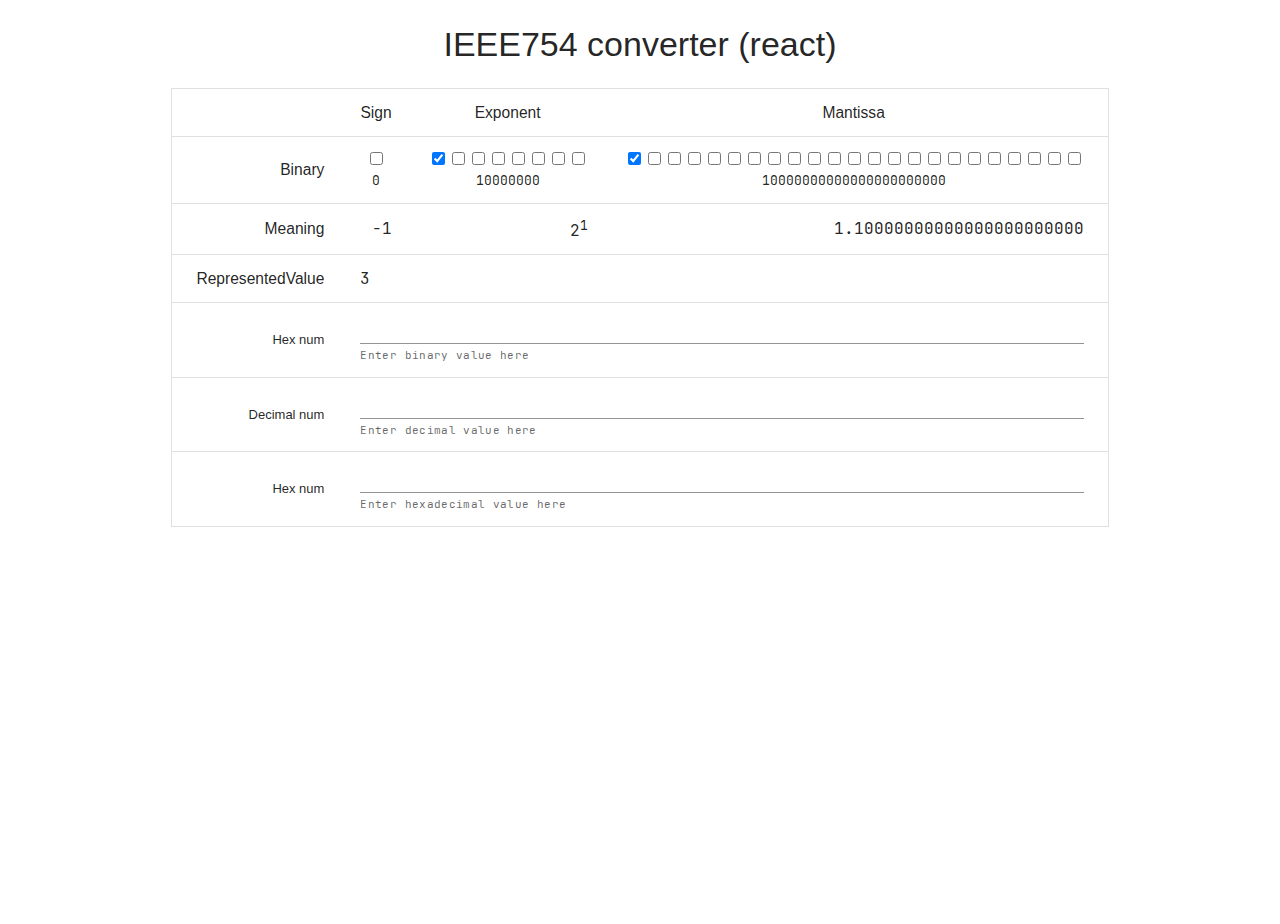
<file: ieee754-react/index.html>
<!doctype html><html lang="en"><head><meta charset="utf-8"/><link rel="icon" href="/ieee754-react/favicon.ico"/><meta name="viewport" content="width=device-width,initial-scale=1"/><meta name="theme-color" content="#000000"/><meta name="description" content="IEEE754 single precision floating point number converter"/><link rel="apple-touch-icon" href="/ieee754-react/logo192.png"/><link rel="manifest" href="/ieee754-react/manifest.json"/><title>React App</title><script defer="defer" src="/ieee754-react/static/js/main.6cc130c2.js"></script><link href="/ieee754-react/static/css/main.61f13808.css" rel="stylesheet"></head><body><noscript>You need to enable JavaScript to run this app.</noscript><div id="root"></div></body></html>
</file>
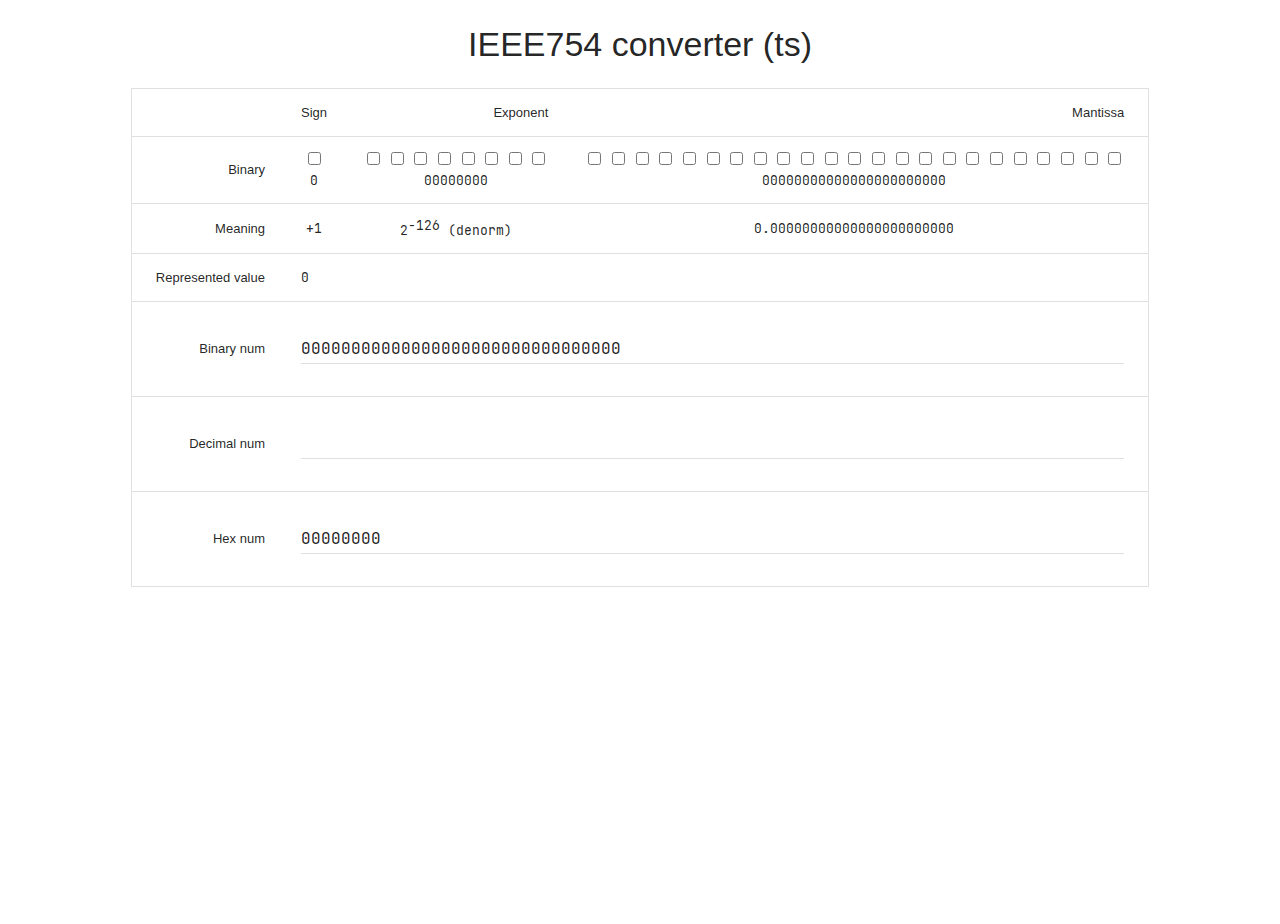
<file: ieee754/index.html>
<!DOCTYPE html>
<html lang="en">
<head>
    <meta charset="UTF-8">
    <meta http-equiv="X-UA-Compatible" content="IE=edge">
    <meta name="viewport" content="width=device-width, initial-scale=1.0">
    <meta http-equiv="Content-Type" content="text/html;charset=UTF-8">
    <meta name="keywords" content="">
    <meta name="description" content="IEEE754 single precision floating point number converter">
    <meta property="og:type" content="website">
    <meta property="og:title" content="IEEE754 converter">
    <meta property="og:url" content="https://tools.billhu.cn/ieee754">
    <meta property="og:site_name" content="IEEE754 converter">
    <meta property="og:description" content="IEEE754 single precision floating point number converter">
    <meta property="og:locale" content="en_US">
    <meta property="article:author" content="Bill Hu">
    <title>IEEE754 Converter - By Bill Hu</title>
    <link rel="stylesheet" href="res/material.icons.css">
    <link rel="stylesheet" href="res/material.indigo-pink.min.css">
    <script defer src="res/material.min.js"></script>
    <style>
        @font-face {
            font-family: 'JetBrains Mono';
            src: url("fonts/JetBrainsMono-Regular.woff2") format("woff2");
            unicode-range: U+0000-00FF, U+0131, U+0152-0153, U+02BB-02BC, U+02C6, U+02DA, U+02DC, U+2000-206F, U+2074, U+20AC, U+2122, U+2191, U+2193, U+2212, U+2215, U+FEFF, U+FFFD;
        }
        .jb-font {
            font-family: "JetBrains Mono", serif;
        }
        .max-width {
            width: 100%;
        }
    </style>
</head>
<body>

<div style="text-align: center;">
    <h3>IEEE754 converter (ts)</h3>
</div>

<div style="display: flex; justify-content: center">
    <table class="mdl-data-table mdl-js-data-table">
        <thead>
        <tr>
            <td></td>
            <td>Sign</td>
            <td>Exponent</td>
            <td>Mantissa</td>
        </tr>
        </thead>
        <tbody>
        <tr>
            <td>Binary</td>
            <td>
                <div style="text-align: center">
                    <input type="checkbox" id="cb-s">
                </div>
                <div style="text-align: center">
                    <span class="jb-font" id="txt-s">0</span>
                </div>
            </td>
            <td>
                <div style="text-align: center">
                    <input type="checkbox" id="cb-e1">
                    <input type="checkbox" id="cb-e2">
                    <input type="checkbox" id="cb-e3">
                    <input type="checkbox" id="cb-e4">
                    <input type="checkbox" id="cb-e5">
                    <input type="checkbox" id="cb-e6">
                    <input type="checkbox" id="cb-e7">
                    <input type="checkbox" id="cb-e8">
                </div>
                <div style="text-align: center">
                    <span class="jb-font" id="txt-e">00000000</span>
                </div>
            </td>
            <td>
                <div style="text-align: center">
                    <input type="checkbox" id="cb-m1">
                    <input type="checkbox" id="cb-m2">
                    <input type="checkbox" id="cb-m3">
                    <input type="checkbox" id="cb-m4">
                    <input type="checkbox" id="cb-m5">
                    <input type="checkbox" id="cb-m6">
                    <input type="checkbox" id="cb-m7">
                    <input type="checkbox" id="cb-m8">
                    <input type="checkbox" id="cb-m9">
                    <input type="checkbox" id="cb-m10">
                    <input type="checkbox" id="cb-m11">
                    <input type="checkbox" id="cb-m12">
                    <input type="checkbox" id="cb-m13">
                    <input type="checkbox" id="cb-m14">
                    <input type="checkbox" id="cb-m15">
                    <input type="checkbox" id="cb-m16">
                    <input type="checkbox" id="cb-m17">
                    <input type="checkbox" id="cb-m18">
                    <input type="checkbox" id="cb-m19">
                    <input type="checkbox" id="cb-m20">
                    <input type="checkbox" id="cb-m21">
                    <input type="checkbox" id="cb-m22">
                    <input type="checkbox" id="cb-m23">
                </div>
                <div style="text-align: center">
                    <span class="jb-font" id="txt-m">00000000000000000000000</span>
                </div>
            </td>
        </tr>

        <tr>
            <td>Meaning</td>
            <td>
                <div style="text-align: center">
                    <span class="jb-font" id="mean-s">+1</span>
                </div>
            </td>
            <td>
                <div style="text-align: center">
                    <span class="jb-font" id="mean-e">2<span style="vertical-align: super;">-126</span></span>
                </div>
            </td>
            <td>
                <div style="text-align: center">
                    <span class="jb-font" id="mean-m">0.0</span>
                </div>
            </td>
        </tr>

        <tr>
            <td>Represented value</td>
            <td colspan="3">
                <div class="jb-font">
                    <span style="float: left" id="real-value">(+1) * (0.00000000000000000000000) * 2^-126 = 0.0</span>
                </div>
            </td>
        </tr>

        <tr>
            <td>Binary num</td>
            <td colspan="3">
                <div class="mdl-textfield mdl-js-textfield jb-font max-width" id="bin-input-div">
                    <input class="mdl-textfield__input jb-font" type="text" pattern="(?:0[bB])?[0-1]{0,32}" id="bin-input">
                    <label class="mdl-textfield__label" for="bin-input"></label>
                    <span class="mdl-textfield__error">Input is invalid or too long!</span>
                </div>
            </td>
        </tr>
        <tr>
            <td>Decimal num</td>
            <td colspan="3">
                <div class="mdl-textfield mdl-js-textfield jb-font max-width" id="dec-input-div">
                    <input class="mdl-textfield__input jb-font" type="text" pattern="-?[0-9]*(\.[0-9]+)?" id="dec-input">
                    <label class="mdl-textfield__label" for="dec-input"></label>
                    <span class="mdl-textfield__error">Input is not a decimal number!</span>
                </div>
            </td>
        </tr>
        <tr>
            <td>Hex num</td>
            <td colspan="3">
                <div class="mdl-textfield mdl-js-textfield jb-font max-width" id="hex-input-div">
                    <input class="mdl-textfield__input jb-font" type="text" pattern="(?:0[xX])?[0-9a-fA-F]{0,8}" id="hex-input">
                    <label class="mdl-textfield__label" for="hex-input"></label>
                    <span class="mdl-textfield__error">Input is invalid or too long!</span>
                </div>
            </td>
        </tr>
        </tbody>
    </table>

</div>

<script src="index.min.js"></script>
</body>
</html>
</file>
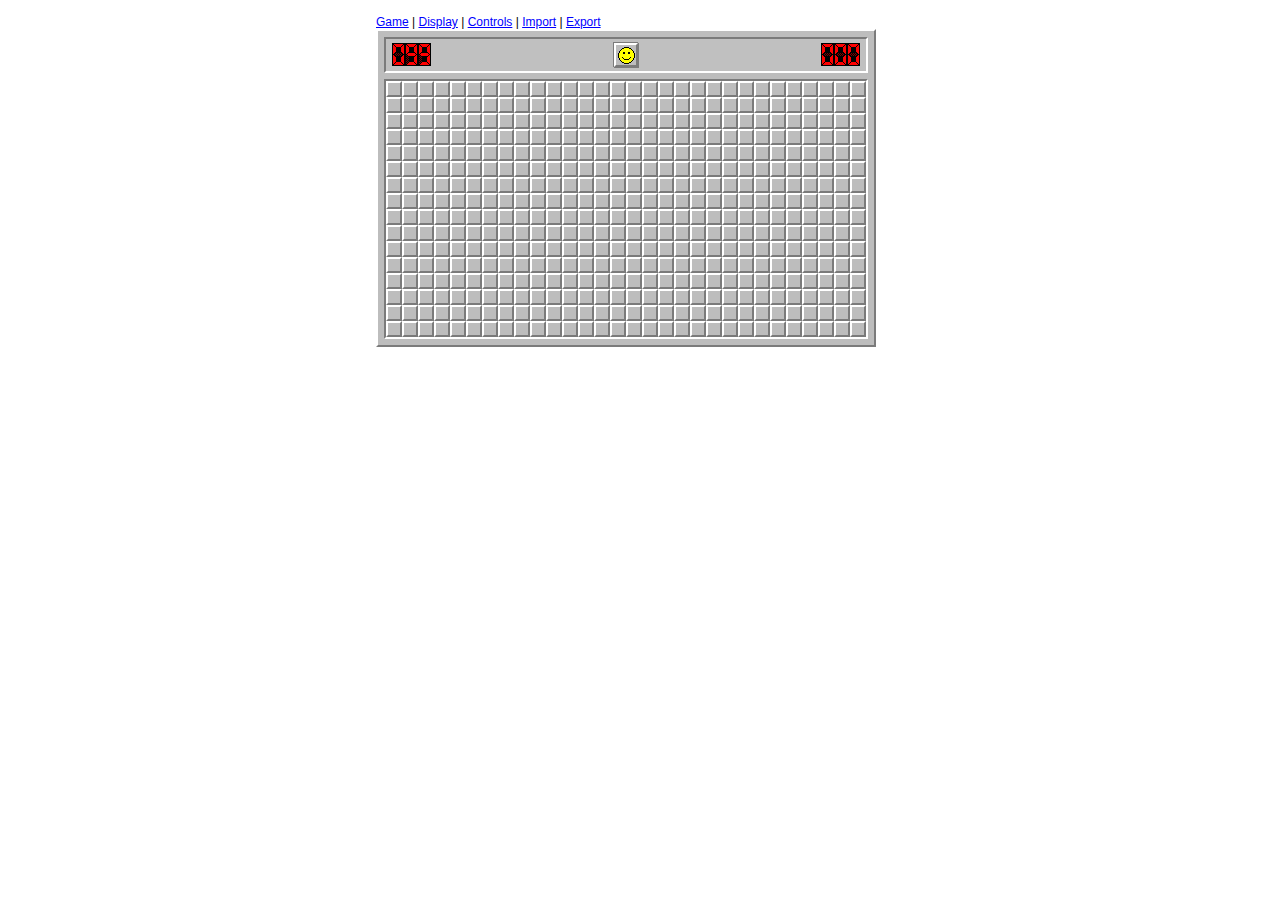
<file: minesweeper/index.html>
<!DOCTYPE html>
<html lang="en">
<head>
	<meta charset="utf-8">
	<meta name="google" content="notranslate">
	<meta http-equiv="Content-Language" content="en">
	<title>Minesweeper</title>
	<meta name="viewport" content="width=device-width, initial-scale=1.0, maximum-scale=3.0, user-scalable=yes">
	<meta name="description" content="Online Minesweeper in JavaScript.">
	<meta name="apple-itunes-app" content="app-id=670307706">
	<meta property="twitter:account_id" content="14577725">
	<meta property="og:title" content="Minesweeper Online">
	<meta property="og:description" content="Online Minesweeper in JavaScript.">
	<meta property="og:site_name" content="Minesweeper Online">
	<meta property="og:image" content="https://minesweeperonline.com/og_image.jpg">
	<meta property="og:image:width" content="1200">
	<meta property="og:image:height" content="630">
	<link rel="shortcut icon" href="favicon.ico">
	<link rel="stylesheet" href="minesweeper.min.css">
	<script src="jquery-1.8.3.min.js"></script>
	<script src="minesweeper.min.js"></script>
	<script src="init.js"></script>
</head>

<body>
	<p class="ess-ee-oh">How to play: Click in the minefield to expose a free space. Numbers show how many mines are
		adjacent to that square. Right-click to flag a square as a mine. Win by exposing all the non-mine squares.</p>

	<table border="0" cellpadding="0" cellspacing="0" width="100%" height="100%">
		<tr>
			<td class="outer-container">
				<div class="inner-container" style="margin-left: auto; margin-right: auto;">

					<div id="center-column">
						<div id="game-container" class="z100">
							<div style="white-space: nowrap;">
								<span id="options-link" title="game options">Game</span>
								| <span id="display-link" title="size/position">Display</span>
								| <span id="controls-link" title="keyboard/mouse controls">Controls</span>
								| <span id="import-link" title="load exported game">Import</span>
								| <span id="export-link" title="same game to be impoorted">Export</span>
							</div>
							<div id="game" oncontextmenu="return false;" ondrag="return false;"
								ondragstart="return false;">
							</div>

							<form id="options-form">
								<table cellspacing="0" cellpadding="2" id="options" class="dialog">
									<tr class="dialog-title">
										<td style="padding: 3px;">Game</td>
										<td colspan="3" style="padding: 3px; text-align: right;">
											<span id="options-close" class="dialog-close"
												title="close this box">&times;</span>
										</td>
									</tr>
									<tr class="dialog-bar">
										<td></td>
										<td>Height</td>
										<td>Width</td>
										<td>Mines</td>
									</tr>
									<tr>
										<td><label><input type="radio" name="field" id="beginner" />
												<strong>Beginner</strong></label></td>
										<td>9</td>
										<td>9</td>
										<td>10</td>
									</tr>
									<tr>
										<td><label><input type="radio" name="field" id="intermediate" />
												<strong>Intermediate</strong></label></td>
										<td>16</td>
										<td>16</td>
										<td>40</td>
									</tr>
									<tr>
										<td><label><input type="radio" name="field" checked="checked" id="expert" />
												<strong>Expert</strong></label></td>
										<td>16</td>
										<td>30</td>
										<td>99</td>
									</tr>
									<tr>
										<td><label><input type="radio" name="field" id="custom" /> Custom</label></td>
										<td><input type="text" value="20" id="custom_height" class="dialog-text-input"
												onfocus="$('#custom').attr('checked', true);" /></td>
										<td><input type="text" value="30" id="custom_width" class="dialog-text-input"
												onfocus="$('#custom').attr('checked', true);" /></td>
										<td><input type="text" value="145" id="custom_mines" class="dialog-text-input"
												onfocus="$('#custom').attr('checked', true);" /></td>
									</tr>
									<tr class="dialog-bar">
										<td><input type="submit" value="New Game" class="dialogText"
												style="vertical-align: middle;" /></td>
										<td colspan="3">
											<label style="margin-bottom: 0;"><input type="checkbox" id="marks" /> Marks
												(?)</label>
										</td>
									</tr>
								</table>
							</form>

							<table cellspacing="0" cellpadding="2" id="display" class="dialog">
								<tr class="dialog-title">
									<td>Display</td>
									<td style="text-align: right;">
										<span id="display-close" class="dialog-close"
											title="close this box">&times;</span>
									</td>
								</tr>
								<tr>
									<td style="padding: 6px;"><strong>Zoom</strong></td>
									<td style="padding: 6px;">
										<label><input type="radio" name="zoom" id="zoom100" value="1"
												checked="checked" /> 100%</label><br />
										<label><input type="radio" name="zoom" id="zoom150" value="1.5" />
											150%</label><br />
										<label><input type="radio" name="zoom" id="zoom200" value="2" /> 200%</label>
									</td>
								</tr>
								<tr>
									<td style="padding: 6px; border-top: 1px solid #AAA;"><strong>Position</strong></td>
									<td style="padding: 6px; border-top: 1px solid #AAA;">
										<label><input type="radio" name="position" id="position-center"
												value="center" /> Center</label><br />
										<label><input type="radio" name="position" id="position-left" value="left"
												checked="checked" /> Left</label>
									</td>
								</tr>
								<tr>
									<td style="padding: 6px; border-top: 1px solid #AAA;"><label
											for="nightMode"><strong>Night Mode</strong></label></td>
									<td style="padding: 6px; border-top: 1px solid #AAA;">
										<input type="checkbox" name="nightMode" id="nightMode" />
									</td>
								</tr>
							</table>

							<table cellspacing="0" cellpadding="2" id="controls" class="dialog">
								<tr class="dialog-title">
									<td>Controls</td>
									<td style="text-align: right;">
										<span id="controls-close" class="dialog-close"
											title="close this box">&times;</span>
									</td>
								</tr>
								<tr>
									<td style="padding: 6px;"><strong>Desktop</strong></td>
									<td style="padding: 6px;">
										<ul>
											<li><b>Left-click</b> an empty square to reveal it.</li>
											<li><b>Right-click</b> (or <b>Ctrl+click</b>) an empty square to flag it.
											</li>
											<li><b>Midde-click</b> (or <b>left+right click</b>) a number to reveal<br />
												its adjacent squares.</li>
											<li>Press <b>space</b> bar while hovering over a square to flag<br />it or
												reveal its adjacent squares.</li>
											<li>Press <b>F2</b> or click the smiley face to start a new game.</li>
										</ul>
									</td>
								</tr>
								<tr>
									<td style="padding: 6px; border-top: 1px solid #AAA;"><strong>Mobile</strong></td>
									<td style="padding: 6px; border-top: 1px solid #AAA;">
										<ul>
											<li><b>Tap</b> an empty square to reveal it.</li>
											<li><b>Long-press</b> an empty square to flag it.</li>
											<li><b>Tap</b> a number to reveal its adjacent squares.</li>
										</ul>
									</td>
								</tr>
							</table>

							<form id="import-form">
								<table cellspacing="0" cellpadding="2" id="import" class="dialog">
									<tr class="dialog-title">
										<td>Import</td>
										<td style="text-align: right;">
											<span id="import-close" class="dialog-close"
												title="close this box">&times;</span>
										</td>
									</tr>
									<tr>
										<td colspan="2">
											Paste exported game state:
											<br />
											<textarea style="width: 240px; height: 40px; margin-top: 4px;"></textarea>
										</td>
									</tr>
									<tr class="dialog-bar">
										<td colspan="2">
											<input type="submit" value="Load Game" />
										</td>
									</tr>
								</table>
							</form>

							<table cellspacing="0" cellpadding="2" id="export" class="dialog">
								<tr class="dialog-title">
									<td>Export</td>
									<td style="text-align: right;">
										<span id="export-close" class="dialog-close"
											title="close this box">&times;</span>
									</td>
								</tr>
								<tr>
									<td colspan="2">
										<em id="export-message"></em>
										<br />
										<textarea style="width: 240px; height: 40px; margin-top: 4px;"></textarea>
										<div id="export-first-click-message"
											style="width: 240px; margin-top: 4px; white-space: normal;">
											&#9432; &ldquo;First click cannot be a mine&rdquo; behavior has been
											disabled for this game, as a result of having clicked &ldquo;Export&rdquo;.
										</div>
									</td>
								</tr>
							</table>
						</div>
					</div>
					<img src="flag.png" style="display: none;" />
				</div>
			</td>
		</tr>
	</table>
</body>

</html>
</file>
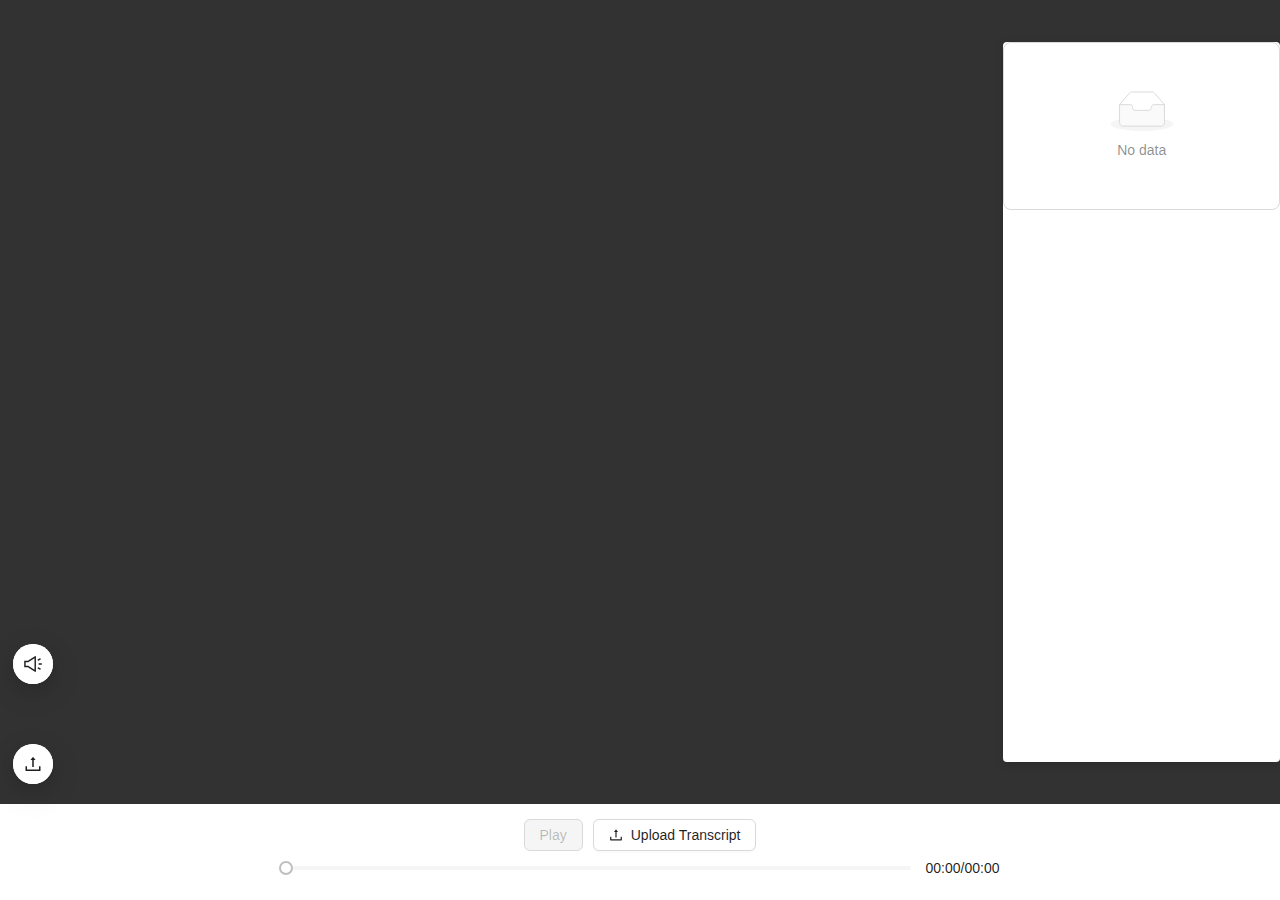
<file: singleplayer/index.html>
<!doctype html>
<html lang="en">
  <head>
    <meta charset="UTF-8" />
    <link rel="icon" type="image/svg+xml" href="/singleplayer/vite.svg" />
    <meta name="viewport" content="width=device-width, initial-scale=1.0" />
    <title>Vite + React + TS</title>
    <script type="module" crossorigin src="/singleplayer/assets/index-Ch7Nmz4I.js"></script>
    <link rel="stylesheet" crossorigin href="/singleplayer/assets/index-B_d3h99L.css">
  </head>
  <body>
    <div id="root"></div>
  </body>
</html>
</file>
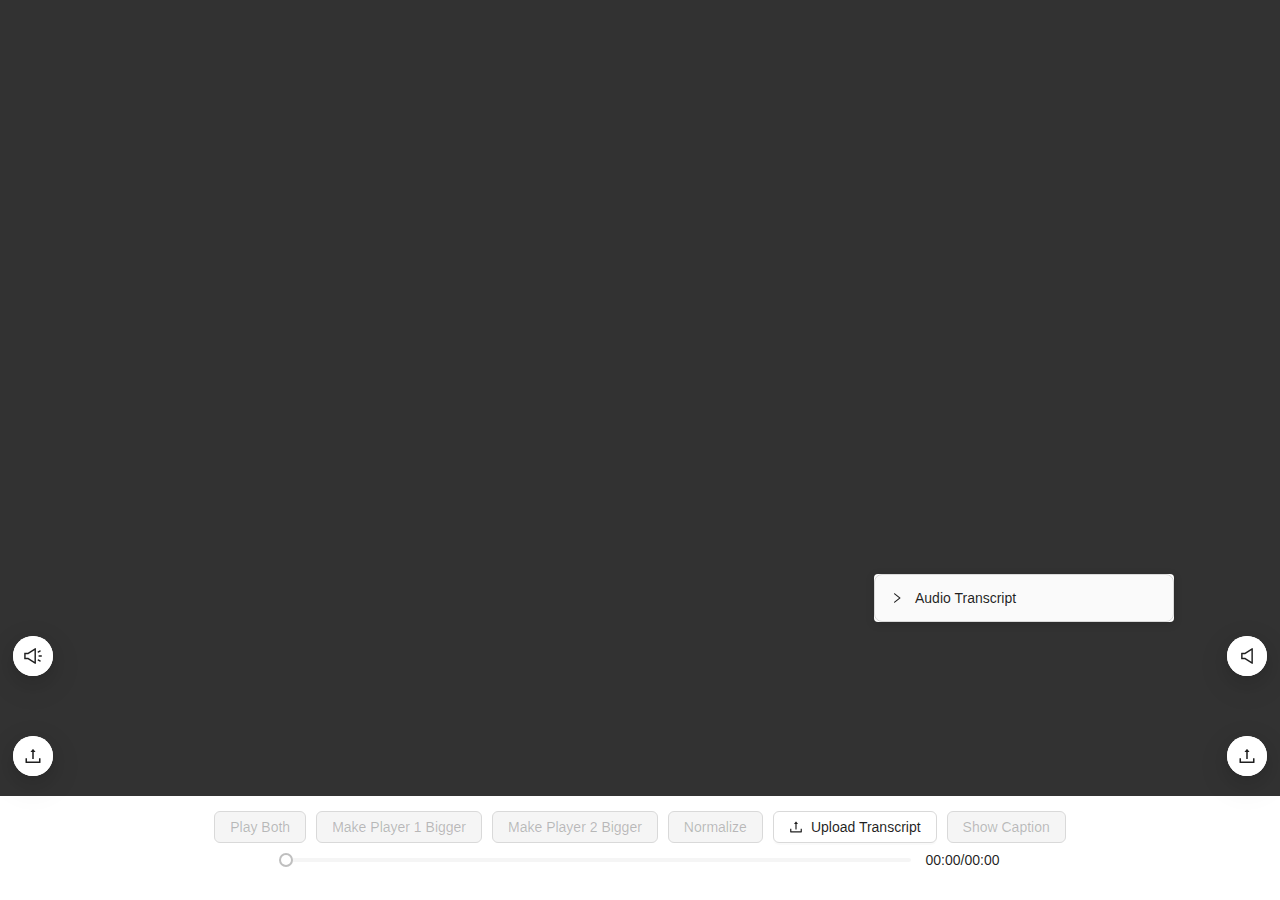
<file: synchplayer/index.html>
<!doctype html>
<html lang="en" >
  <head>
    <meta charset="UTF-8" />
    <link rel="icon" type="image/svg+xml" href="/synchplayer/vite.svg" />
    <meta name="viewport" content="width=device-width, initial-scale=1.0" />
    <title>Test</title>
    <script type="module" crossorigin src="/synchplayer/assets/index-DM24fWyp.js"></script>
    <link rel="stylesheet" crossorigin href="/synchplayer/assets/index-DamUYPhh.css">
  </head>
  <body >
    <div id="root"></div>
  </body>
</html>
</file>
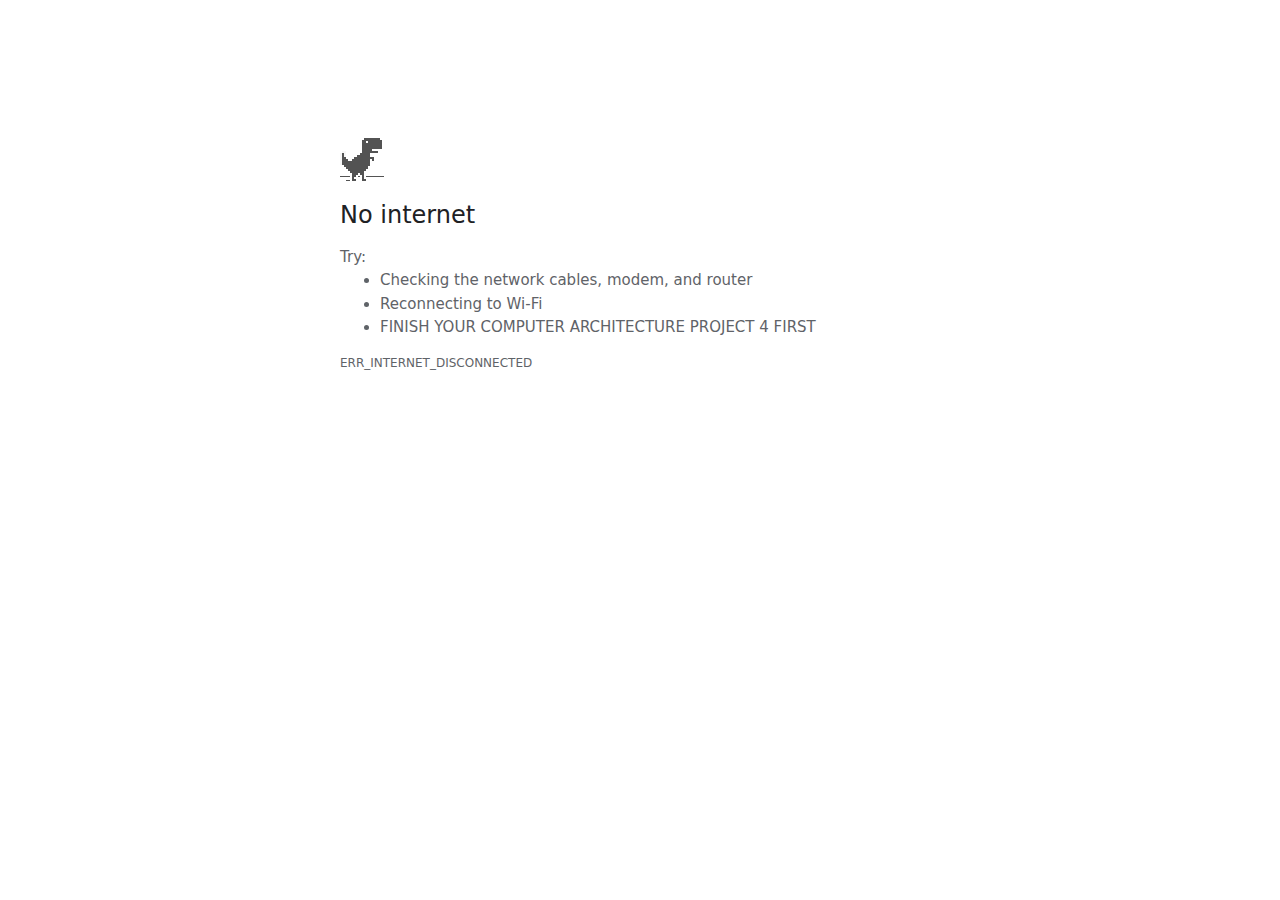
<file: dino/index-original.html>
<html dir="ltr" lang="en" class="offline">

<head>
  <meta charset="utf-8">
  <meta name="color-scheme" content="light dark">
  <meta name="theme-color" content="#fff">
  <meta name="viewport" content="width=device-width, initial-scale=1.0, maximum-scale=1.0, user-scalable=no">
  <meta name="apple-mobile-web-app-capable" content="yes">
  <meta name="apple-mobile-web-app-status-bar-style" content="black">
  <meta name="apple-mobile-web-app-title" content="Chrome Dino">
  <title>chrome dino</title>
  <style>
    a {color: var(--link-color)}body {--background-color: #fff;--error-code-color: var(--google-gray-700);--google-blue-100: rgb(210, 227, 252);--google-blue-300: rgb(138, 180, 248);--google-blue-600: rgb(26, 115, 232);--google-blue-700: rgb(25, 103, 210);--google-gray-100: rgb(241, 243, 244);--google-gray-300: rgb(218, 220, 224);--google-gray-500: rgb(154, 160, 166);--google-gray-50: rgb(248, 249, 250);--google-gray-600: rgb(128, 134, 139);--google-gray-700: rgb(95, 99, 104);--google-gray-800: rgb(60, 64, 67);--google-gray-900: rgb(32, 33, 36);--heading-color: var(--google-gray-900);--link-color: rgb(88, 88, 88);--popup-container-background-color: rgba(0, 0, 0, .65);--primary-button-fill-color-active: var(--google-blue-700);--primary-button-fill-color: var(--google-blue-600);--primary-button-text-color: #fff;--quiet-background-color: rgb(247, 247, 247);--secondary-button-border-color: var(--google-gray-500);--secondary-button-fill-color: #fff;--secondary-button-hover-border-color: var(--google-gray-600);--secondary-button-hover-fill-color: var(--google-gray-50);--secondary-button-text-color: var(--google-gray-700);--small-link-color: var(--google-gray-700);--text-color: var(--google-gray-700);background: var(--background-color);color: var(--text-color);word-wrap: break-word}.nav-wrapper .secondary-button {background: var(--secondary-button-fill-color);border: 1px solid var(--secondary-button-border-color);color: var(--secondary-button-text-color);float: none;margin: 0;padding: 8px 16px}.hidden {display: none;}html {-webkit-text-size-adjust: 100%;font-size: 125%}.icon {background-repeat: no-repeat;background-size: 100%}@media (prefers-color-scheme: dark) {body {--background-color: var(--google-gray-900);--error-code-color: var(--google-gray-500);--heading-color: var(--google-gray-500);--link-color: var(--google-blue-300);--primary-button-fill-color-active: rgb(129, 162, 208);--primary-button-fill-color: var(--google-blue-300);--primary-button-text-color: var(--google-gray-900);--quiet-background-color: var(--background-color);--secondary-button-border-color: var(--google-gray-700);--secondary-button-fill-color: var(--google-gray-900);--secondary-button-hover-fill-color: rgb(48, 51, 57);--secondary-button-text-color: var(--google-blue-300);--small-link-color: var(--google-blue-300);--text-color: var(--google-gray-500);}}
  </style>
  <style>
    button {
      border: 0;
      border-radius: 4px;
      box-sizing: border-box;
      color: var(--primary-button-text-color);
      cursor: pointer;
      float: right;
      font-size: .875em;
      margin: 0;
      padding: 8px 16px;
      transition: box-shadow 150ms cubic-bezier(0.4, 0, 0.2, 1);
      user-select: none;
    }

    [dir='rtl'] button {
      float: left;
    }

    .bad-clock button,
    .captive-portal button,
    .https-only button,
    .insecure-form button,
    .lookalike-url button,
    .main-frame-blocked button,
    .neterror button,
    .pdf button,
    .ssl button,
    .safe-browsing-billing button {
      background: var(--primary-button-fill-color);
    }

    button:active {
      background: var(--primary-button-fill-color-active);
      outline: 0;
    }

    #debugging {
      display: inline;
      overflow: auto;
    }

    .debugging-content {
      line-height: 1em;
      margin-bottom: 0;
      margin-top: 1em;
    }

    .debugging-content-fixed-width {
      display: block;
      font-family: monospace;
      font-size: 1.2em;
      margin-top: 0.5em;
    }

    .debugging-title {
      font-weight: bold;
    }

    #details {
      margin: 0 0 50px;
    }

    #details p:not(:first-of-type) {
      margin-top: 20px;
    }

    .secondary-button:active {
      border-color: white;
      box-shadow: 0 1px 2px 0 rgba(60, 64, 67, .3),
        0 2px 6px 2px rgba(60, 64, 67, .15);
    }

    .secondary-button:hover {
      background: var(--secondary-button-hover-fill-color);
      border-color: var(--secondary-button-hover-border-color);
      text-decoration: none;
    }

    .error-code {
      color: var(--error-code-color);
      font-size: .8em;
      margin-top: 12px;
      text-transform: uppercase;
    }

    #error-debugging-info {
      font-size: 0.8em;
    }

    h1 {
      color: var(--heading-color);
      font-size: 1.6em;
      font-weight: normal;
      line-height: 1.25em;
      margin-bottom: 16px;
    }

    h2 {
      font-size: 1.2em;
      font-weight: normal;
    }

    .icon {
      height: 72px;
      margin: 0 0 40px;
      width: 72px;
    }

    input[type=checkbox] {
      opacity: 0;
    }

    input[type=checkbox]:focus~.checkbox::after {
      outline: -webkit-focus-ring-color auto 5px;
    }

    .interstitial-wrapper {
      box-sizing: border-box;
      font-size: 1em;
      line-height: 1.6em;
      margin: 14vh auto 0;
      max-width: 600px;
      width: 100%;
    }

    #main-message>p {
      display: inline;
    }

    #extended-reporting-opt-in {
      font-size: .875em;
      margin-top: 32px;
    }

    #extended-reporting-opt-in label {
      display: grid;
      grid-template-columns: 1.8em 1fr;
      position: relative;
    }

    #enhanced-protection-message {
      border-radius: 4px;
      font-size: 1em;
      margin-top: 32px;
      padding: 10px 5px;
    }

    #enhanced-protection-message label {
      display: grid;
      grid-template-columns: 2.5em 1fr;
      position: relative;
    }

    #enhanced-protection-message div {
      margin: 0.5em;
    }

    #enhanced-protection-message .icon {
      height: 1.5em;
      vertical-align: middle;
      width: 1.5em;
    }

    .nav-wrapper {
      margin-top: 51px;
    }

    .nav-wrapper::after {
      clear: both;
      content: '';
      display: table;
      width: 100%;
    }

    .small-link {
      color: var(--small-link-color);
      font-size: .875em;
    }

    .checkboxes {
      flex: 0 0 24px;
    }

    .checkbox {
      --padding: .9em;
      background: transparent;
      display: block;
      height: 1em;
      left: -1em;
      padding-inline-start: var(--padding);
      position: absolute;
      right: 0;
      top: -.5em;
      width: 1em;
    }

    .checkbox::after {
      border: 1px solid white;
      border-radius: 2px;
      content: '';
      height: 1em;
      left: var(--padding);
      position: absolute;
      top: var(--padding);
      width: 1em;
    }

    .checkbox::before {
      background: transparent;
      border: 2px solid white;
      border-inline-end-width: 0;
      border-top-width: 0;
      content: '';
      height: .2em;
      left: calc(.3em + var(--padding));
      opacity: 0;
      position: absolute;
      top: calc(.3em + var(--padding));
      transform: rotate(-45deg);
      width: .5em;
    }

    input[type=checkbox]:checked~.checkbox::before {
      opacity: 1;
    }

    #recurrent-error-message {
      background: #ededed;
      border-radius: 4px;
      margin-bottom: 16px;
      margin-top: 12px;
      padding: 12px 16px;
    }

    .showing-recurrent-error-message #extended-reporting-opt-in {
      margin-top: 16px;
    }

    .showing-recurrent-error-message #enhanced-protection-message {
      margin-top: 16px;
    }

    @media (max-width: 700px) {
      .interstitial-wrapper {
        padding: 0 10%;
      }

      #error-debugging-info {
        overflow: auto;
      }
    }

    @media (max-width: 420px) {

      button,
      [dir='rtl'] button,
      .small-link {
        float: none;
        font-size: .825em;
        font-weight: 500;
        margin: 0;
        width: 100%;
      }

      button {
        padding: 16px 24px;
      }

      #details {
        margin: 20px 0 20px 0;
      }

      #details p:not(:first-of-type) {
        margin-top: 10px;
      }

      .secondary-button:not(.hidden) {
        display: block;
        margin-top: 20px;
        text-align: center;
        width: 100%;
      }

      .interstitial-wrapper {
        padding: 0 5%;
      }

      #extended-reporting-opt-in {
        margin-top: 24px;
      }

      #enhanced-protection-message {
        margin-top: 24px;
      }

      .nav-wrapper {
        margin-top: 30px;
      }
    }

    /**
 * Mobile specific styling.
 * Navigation buttons are anchored to the bottom of the screen.
 * Details message replaces the top content in its own scrollable area.
 */

    @media (max-width: 420px) {
      .nav-wrapper .secondary-button {
        border: 0;
        margin: 16px 0 0;
        margin-inline-end: 0;
        padding-bottom: 16px;
        padding-top: 16px;
      }
    }

    /* Fixed nav. */
    @media (min-width: 240px) and (max-width: 420px) and (min-height: 401px),
    (min-width: 421px) and (min-height: 240px) and (max-height: 560px) {
      body .nav-wrapper {
        background: var(--background-color);
        bottom: 0;
        box-shadow: 0 -12px 24px var(--background-color);
        left: 0;
        margin: 0 auto;
        max-width: 736px;
        padding-inline-end: 24px;
        padding-inline-start: 24px;
        position: fixed;
        right: 0;
        width: 100%;
        z-index: 2;
      }

      .interstitial-wrapper {
        max-width: 736px;
      }

      #details,
      #main-content {
        padding-bottom: 40px;
      }

      #details {
        padding-top: 5.5vh;
      }

      button.small-link {
        color: var(--google-blue-600);
      }
    }

    @media (max-width: 420px) and (orientation: portrait),
    (max-height: 560px) {
      body {
        margin: 0 auto;
      }

      button,
      [dir='rtl'] button,
      button.small-link,
      .nav-wrapper .secondary-button {
        font-family: Roboto-Regular, Helvetica;
        font-size: .933em;
        margin: 6px 0;
        transform: translatez(0);
      }

      .nav-wrapper {
        box-sizing: border-box;
        padding-bottom: 8px;
        width: 100%;
      }

      #details {
        box-sizing: border-box;
        height: auto;
        margin: 0;
        opacity: 1;
        transition: opacity 250ms cubic-bezier(0.4, 0, 0.2, 1);
      }

      #details.hidden,
      #main-content.hidden {
        height: 0;
        opacity: 0;
        overflow: hidden;
        padding-bottom: 0;
        transition: none;
      }

      h1 {
        font-size: 1.5em;
        margin-bottom: 8px;
      }

      .icon {
        margin-bottom: 5.69vh;
      }

      .interstitial-wrapper {
        box-sizing: border-box;
        margin: 7vh auto 12px;
        padding: 0 24px;
        position: relative;
      }

      .interstitial-wrapper p {
        font-size: .95em;
        line-height: 1.61em;
        margin-top: 8px;
      }

      #main-content {
        margin: 0;
        transition: opacity 100ms cubic-bezier(0.4, 0, 0.2, 1);
      }

      .small-link {
        border: 0;
      }

      .suggested-left>#control-buttons,
      .suggested-right>#control-buttons {
        float: none;
        margin: 0;
      }
    }

    @media (min-width: 421px) and (min-height: 500px) and (max-height: 560px) {
      .interstitial-wrapper {
        margin-top: 10vh;
      }
    }

    @media (min-height: 400px) and (orientation:portrait) {
      .interstitial-wrapper {
        margin-bottom: 145px;
      }
    }

    @media (min-height: 299px) {
      .nav-wrapper {
        padding-bottom: 16px;
      }
    }

    @media (max-height: 560px) and (min-height: 240px) and (orientation:landscape) {
      .extended-reporting-has-checkbox #details {
        padding-bottom: 80px;
      }
    }

    @media (min-height: 500px) and (max-height: 650px) and (max-width: 414px) and (orientation: portrait) {
      .interstitial-wrapper {
        margin-top: 7vh;
      }
    }

    @media (min-height: 650px) and (max-width: 414px) and (orientation: portrait) {
      .interstitial-wrapper {
        margin-top: 10vh;
      }
    }

    /* Small mobile screens. No fixed nav. */
    @media (max-height: 400px) and (orientation: portrait),
    (max-height: 239px) and (orientation: landscape),
    (max-width: 419px) and (max-height: 399px) {
      .interstitial-wrapper {
        display: flex;
        flex-direction: column;
        margin-bottom: 0;
      }

      #details {
        flex: 1 1 auto;
        order: 0;
      }

      #main-content {
        flex: 1 1 auto;
        order: 0;
      }

      .nav-wrapper {
        flex: 0 1 auto;
        margin-top: 8px;
        order: 1;
        padding-inline-end: 0;
        padding-inline-start: 0;
        position: relative;
        width: 100%;
      }

      button,
      .nav-wrapper .secondary-button {
        padding: 16px 24px;
      }

      button.small-link {
        color: var(--google-blue-600);
      }
    }

    @media (max-width: 239px) and (orientation: portrait) {
      .nav-wrapper {
        padding-inline-end: 0;
        padding-inline-start: 0;
      }
    }
  </style>
  <style>
    /* Copyright 2013 The Chromium Authors. All rights reserved.
 * Use of this source code is governed by a BSD-style license that can be
 * found in the LICENSE file. */

    /* Don't use the main frame div when the error is in a subframe. */
    html[subframe] #main-frame-error {
      display: none;
    }

    /* Don't use the subframe error div when the error is in a main frame. */
    html:not([subframe]) #sub-frame-error {
      display: none;
    }

    h1 {
      margin-top: 0;
      word-wrap: break-word;
    }

    h1 span {
      font-weight: 500;
    }

    a {
      text-decoration: none;
    }

    .icon {
      -webkit-user-select: none;
      display: inline-block;
    }

    .icon-generic {
      /* Can't access chrome://theme/IDR_ERROR_NETWORK_GENERIC from an untrusted
   * renderer process, so embed the resource manually. */
      content: -webkit-image-set(url([data-uri]) 1x,
          url([data-uri]) 2x);
    }

    .icon-offline {
      content: -webkit-image-set(url([data-uri]) 1x,
          url([data-uri]) 2x);
      position: relative;
    }

    .icon-disabled {
      content: -webkit-image-set(url([data-uri]) 1x,
          url([data-uri]) 2x);
      width: 112px;
    }

    .hidden {
      display: none;
    }

    #suggestions-list a {
      color: var(--google-blue-600);
    }

    #suggestions-list p {
      margin-block-end: 0;
    }

    #suggestions-list ul {
      margin-top: 0;
    }

    .single-suggestion {
      list-style-type: none;
      padding-inline-start: 0;
    }

    #error-information-button {
      content: url([data-uri]);
      height: 24px;
      vertical-align: -.15em;
      width: 24px;
    }

    .use-popup-container#error-information-popup-container #error-information-popup {
      align-items: center;
      background-color: var(--popup-container-background-color);
      display: flex;
      height: 100%;
      left: 0;
      position: fixed;
      top: 0;
      width: 100%;
      z-index: 100;
    }

    .use-popup-container#error-information-popup-container #error-information-popup-content>p {
      margin-bottom: 11px;
      margin-inline-start: 20px;
    }

    .use-popup-container#error-information-popup-container #suggestions-list ul {
      margin-inline-start: 15px;
    }

    .use-popup-container#error-information-popup-container #error-information-popup-box {
      background-color: var(--background-color);
      left: 5%;
      padding-bottom: 15px;
      padding-top: 15px;
      position: fixed;
      width: 90%;
      z-index: 101;
    }

    .use-popup-container#error-information-popup-container div.error-code {
      margin-inline-start: 20px;
    }

    .use-popup-container#error-information-popup-container #suggestions-list p {
      margin-inline-start: 20px;
    }

    :not(.use-popup-container)#error-information-popup-container #error-information-popup-close {
      display: none;
    }

    #error-information-popup-close {
      margin-bottom: 0;
      margin-inline-end: 35px;
      margin-top: 15px;
      text-align: end;
    }

    .link-button {
      color: rgb(66, 133, 244);
      display: inline-block;
      font-weight: bold;
      text-transform: uppercase;
    }

    #sub-frame-error-details {

      color: #8F8F8F;

      /* Not done on mobile for performance reasons. */
      text-shadow: 0 1px 0 rgba(255, 255, 255, 0.3);

    }

    [jscontent=hostName],
    [jscontent=failedUrl] {
      overflow-wrap: break-word;
    }

    .secondary-button {
      background: #d9d9d9;
      color: #696969;
      margin-inline-end: 16px;
    }

    .snackbar {
      background: #323232;
      border-radius: 2px;
      bottom: 24px;
      box-sizing: border-box;
      color: #fff;
      font-size: .87em;
      left: 24px;
      max-width: 568px;
      min-width: 288px;
      opacity: 0;
      padding: 16px 24px 12px;
      position: fixed;
      transform: translateY(90px);
      will-change: opacity, transform;
      z-index: 999;
    }

    .snackbar-show {
      -webkit-animation:
        show-snackbar 250ms cubic-bezier(0, 0, 0.2, 1) forwards,
        hide-snackbar 250ms cubic-bezier(0.4, 0, 1, 1) forwards 5s;
    }

    @-webkit-keyframes show-snackbar {
      100% {
        opacity: 1;
        transform: translateY(0);
      }
    }

    @-webkit-keyframes hide-snackbar {
      0% {
        opacity: 1;
        transform: translateY(0);
      }

      100% {
        opacity: 0;
        transform: translateY(90px);
      }
    }

    .suggestions {
      margin-top: 18px;
    }

    .suggestion-header {
      font-weight: bold;
      margin-bottom: 4px;
    }

    .suggestion-body {
      color: #777;
    }

    /* Decrease padding at low sizes. */
    @media (max-width: 640px),
    (max-height: 640px) {
      h1 {
        margin: 0 0 15px;
      }

      .suggestions {
        margin-top: 10px;
      }

      .suggestion-header {
        margin-bottom: 0;
      }
    }

    #download-link,
    #download-link-clicked {
      margin-bottom: 30px;
      margin-top: 30px;
    }

    #download-link-clicked {
      color: #BBB;
    }

    #download-link::before,
    #download-link-clicked::before {
      content: url([data-uri]);
      display: inline-block;
      margin-inline-end: 4px;
      vertical-align: -webkit-baseline-middle;
    }

    #download-link-clicked::before {
      opacity: 0;
      width: 0;
    }

    #offline-content-list-visibility-card {
      border: 1px solid white;
      border-radius: 8px;
      display: flex;
      font-size: .8em;
      justify-content: space-between;
      line-height: 1;
    }

    #offline-content-list.list-hidden #offline-content-list-visibility-card {
      border-color: rgb(218, 220, 224);
    }

    #offline-content-list-visibility-card>div {
      padding: 1em;
    }

    #offline-content-list-title {
      color: var(--google-gray-700);
    }

    #offline-content-list-show-text,
    #offline-content-list-hide-text {
      color: rgb(66, 133, 244);
    }

    /* Hides the "hide" text div when the offline content list is collapsed/hidden
 * and, alternatively, hides the "show" text div when the offline content list
 * is expanded/shown.
 */
    #offline-content-list.list-hidden #offline-content-list-hide-text,
    #offline-content-list:not(.list-hidden) #offline-content-list-show-text {
      display: none;
    }

    /* Controls the animation of the offline content list when it is expanded/shown.
 */
    #offline-content-suggestions {
      /* Max-height has to be set for the height animation to work. The chosen value
   * is a little greater than the maximum height the list will have, when all
   * suggestions have images, so that it is never clamped. This makes so that
   * when the actual height is smaller then the animation is not as smooth.
   */
      max-height: 27em;
      transition: max-height 200ms ease-in, visibility 0s 200ms,
        opacity 200ms 200ms linear;
    }

    /* Controls the animation of the offline content list when it is
 * collapsed/hidden.
 */
    #offline-content-list.list-hidden #offline-content-suggestions {
      max-height: 0;
      opacity: 0;
      transition: opacity 200ms linear, visibility 0s 200ms,
        max-height 200ms 200ms ease-out;
      visibility: hidden;
    }

    #offline-content-list {
      margin-inline-start: -5%;
      width: 110%;
    }

    /* The selectors below adjust the "overflow" of the suggestion cards contents
 * based on the same screen size based strategy used for the main frame, which
 * is applied by the `interstitial-wrapper` class. */
    @media (max-width: 420px) {
      #offline-content-list {
        margin-inline-start: -2.5%;
        width: 105%;
      }
    }

    @media (max-width: 420px) and (orientation: portrait),
    (max-height: 560px) {
      #offline-content-list {
        margin-inline-start: -12px;
        width: calc(100% + 24px);
      }
    }

    .suggestion-with-image .offline-content-suggestion-thumbnail {
      flex-basis: 8.2em;
      flex-shrink: 0;
    }

    .suggestion-with-image .offline-content-suggestion-thumbnail>img {
      height: 100%;
      width: 100%;
    }

    .suggestion-with-image #offline-content-list:not(.is-rtl) .offline-content-suggestion-thumbnail>img {
      border-bottom-right-radius: 7px;
      border-top-right-radius: 7px;
    }

    .suggestion-with-image #offline-content-list.is-rtl .offline-content-suggestion-thumbnail>img {
      border-bottom-left-radius: 7px;
      border-top-left-radius: 7px;
    }

    .suggestion-with-icon .offline-content-suggestion-thumbnail {
      align-items: center;
      display: flex;
      justify-content: center;
      min-height: 4.2em;
      min-width: 4.2em;
    }

    .suggestion-with-icon .offline-content-suggestion-thumbnail>div {
      align-items: center;
      background-color: rgb(241, 243, 244);
      border-radius: 50%;
      display: flex;
      height: 2.3em;
      justify-content: center;
      width: 2.3em;
    }

    .suggestion-with-icon .offline-content-suggestion-thumbnail>div>img {
      height: 1.45em;
      width: 1.45em;
    }

    .offline-content-suggestion-favicon {
      height: 1em;
      margin-inline-end: 0.4em;
      width: 1.4em;
    }

    .offline-content-suggestion-favicon>img {
      height: 1.4em;
      width: 1.4em;
    }

    .no-favicon .offline-content-suggestion-favicon {
      display: none;
    }

    .image-video {
      content: url([data-uri]);
    }

    .image-music-note {
      content: url([data-uri]);
    }

    .image-earth {
      content: url([data-uri]);
    }

    .image-file {
      content: url([data-uri]);
    }

    .offline-content-suggestion-texts {
      display: flex;
      flex-direction: column;
      justify-content: space-between;
      line-height: 1.3;
      padding: .9em;
      width: 100%;
    }

    .offline-content-suggestion-title {
      -webkit-box-orient: vertical;
      -webkit-line-clamp: 3;
      color: rgb(32, 33, 36);
      display: -webkit-box;
      font-size: 1.1em;
      overflow: hidden;
      text-overflow: ellipsis;
    }

    div.offline-content-suggestion {
      align-items: stretch;
      border: 1px solid rgb(218, 220, 224);
      border-radius: 8px;
      display: flex;
      justify-content: space-between;
      margin-bottom: .8em;
    }

    .suggestion-with-image {
      flex-direction: row;
      height: 8.2em;
      max-height: 8.2em;
    }

    .suggestion-with-icon {
      flex-direction: row-reverse;
      height: 4.2em;
      max-height: 4.2em;
    }

    .suggestion-with-icon .offline-content-suggestion-title {
      -webkit-line-clamp: 1;
      word-break: break-all;
    }

    .suggestion-with-icon .offline-content-suggestion-texts {
      padding-inline-start: 0;
    }

    .offline-content-suggestion-attribution-freshness {
      color: rgb(95, 99, 104);
      display: flex;
      font-size: .8em;
      line-height: 1.7em;
    }

    .offline-content-suggestion-attribution {
      -webkit-box-orient: vertical;
      -webkit-line-clamp: 1;
      display: -webkit-box;
      flex-shrink: 1;
      margin-inline-end: 0.3em;
      overflow: hidden;
      overflow-wrap: break-word;
      text-overflow: ellipsis;
      word-break: break-all;
    }

    .no-attribution .offline-content-suggestion-attribution {
      display: none;
    }

    .offline-content-suggestion-freshness::before {
      content: '-';
      display: inline-block;
      flex-shrink: 0;
      margin-inline-end: .1em;
      margin-inline-start: .1em;
    }

    .no-attribution .offline-content-suggestion-freshness::before {
      display: none;
    }

    .offline-content-suggestion-freshness {
      flex-shrink: 0;
    }

    .suggestion-with-image .offline-content-suggestion-pin-spacer {
      flex-grow: 100;
      flex-shrink: 1;
    }

    .suggestion-with-image .offline-content-suggestion-pin {
      content: url([data-uri]);
      flex-shrink: 0;
      height: 1.4em;
      margin-inline-start: .4em;
      width: 1.4em;
    }

    /* Controls the animation (and a bit more) of the launch-downloads-home action
 * button when the offline content list is expanded/shown.
 */
    #offline-content-list-action {
      text-align: center;
      transition: visibility 0s 200ms, opacity 200ms 200ms linear;
    }

    /* Controls the animation of the launch-downloads-home action button when the
 * offline content list is collapsed/hidden.
 */
    #offline-content-list.list-hidden #offline-content-list-action {
      opacity: 0;
      transition: opacity 200ms linear, visibility 0s 200ms;
      visibility: hidden;
    }

    #cancel-save-page-button {
      background-image: url([data-uri]);
      background-position: right 27px center;
      background-repeat: no-repeat;
      border: 1px solid var(--google-gray-300);
      border-radius: 5px;
      color: var(--google-gray-700);
      margin-bottom: 26px;
      padding-bottom: 16px;
      padding-inline-end: 88px;
      padding-inline-start: 16px;
      padding-top: 16px;
      text-align: start;
    }

    html[dir='rtl'] #cancel-save-page-button {
      background-position: left 27px center;
    }

    #save-page-for-later-button {
      display: flex;
      justify-content: start;
    }

    #save-page-for-later-button a::before {
      content: url([data-uri]);
      display: inline-block;
      margin-inline-end: 4px;
      vertical-align: -webkit-baseline-middle;
    }

    .hidden#save-page-for-later-button {
      display: none;
    }

    /* Don't allow overflow when in a subframe. */
    html[subframe] body {
      overflow: hidden;
    }

    #sub-frame-error {
      -webkit-align-items: center;
      -webkit-flex-flow: column;
      -webkit-justify-content: center;
      background-color: #DDD;
      display: -webkit-flex;
      height: 100%;
      left: 0;
      position: absolute;
      text-align: center;
      top: 0;
      transition: background-color 200ms ease-in-out;
      width: 100%;
    }

    #sub-frame-error:hover {
      background-color: #EEE;
    }

    #sub-frame-error .icon-generic {
      margin: 0 0 16px;
    }

    #sub-frame-error-details {
      margin: 0 10px;
      text-align: center;
      visibility: hidden;
    }

    /* Show details only when hovering. */
    #sub-frame-error:hover #sub-frame-error-details {
      visibility: visible;
    }

    /* If the iframe is too small, always hide the error code. */
    /* TODO(mmenke): See if overflow: no-display works better, once supported. */
    @media (max-width: 200px),
    (max-height: 95px) {
      #sub-frame-error-details {
        display: none;
      }
    }

    /* Adjust icon for small embedded frames in apps. */
    @media (max-height: 100px) {
      #sub-frame-error .icon-generic {
        height: auto;
        margin: 0;
        padding-top: 0;
        width: 25px;
      }
    }

    /* details-button is special; it's a <button> element that looks like a link. */
    #details-button {
      box-shadow: none;
      min-width: 0;
    }

    /* Styles for platform dependent separation of controls and details button. */
    .suggested-left>#control-buttons,
    .suggested-right>#details-button {
      float: left;
    }

    .suggested-right>#control-buttons,
    .suggested-left>#details-button {
      float: right;
    }

    .suggested-left .secondary-button {
      margin-inline-end: 0;
      margin-inline-start: 16px;
    }

    #details-button.singular {
      float: none;
    }

    /* download-button shows both icon and text. */
    #download-button {
      padding-bottom: 4px;
      padding-top: 4px;
      position: relative;
    }

    #download-button::before {
      background: -webkit-image-set(url([data-uri]) 1x,
          url([data-uri]) 2x) no-repeat;
      content: '';
      display: inline-block;
      height: 24px;
      margin-inline-end: 4px;
      margin-inline-start: -4px;
      vertical-align: middle;
      width: 24px;
    }

    #download-button:disabled {
      background: rgb(180, 206, 249);
      color: rgb(255, 255, 255);
    }

    #buttons::after {
      clear: both;
      content: '';
      display: block;
      width: 100%;
    }

    /* Offline page */
    html[dir='rtl'] .runner-container,
    html[dir='rtl'].offline .icon-offline {
      transform: scaleX(-1);
    }

    .offline {
      transition: filter 1.5s cubic-bezier(0.65, 0.05, 0.36, 1),
        background-color 1.5s cubic-bezier(0.65, 0.05, 0.36, 1);

      will-change: filter, background-color;

    }

    .offline body {
      transition: background-color 1.5s cubic-bezier(0.65, 0.05, 0.36, 1);
    }

    .offline #main-message>p {
      display: none;
    }

    .offline.inverted {
      background-color: #fff;
      filter: invert(1);
    }

    .offline.inverted body {
      background-color: #fff;
    }

    .offline .interstitial-wrapper {
      color: var(--text-color);
      font-size: 1em;
      line-height: 1.55;
      margin: 0 auto;
      max-width: 600px;
      padding-top: 100px;
      position: relative;
      width: 100%;
    }

    .offline .runner-container {
      direction: ltr;
      height: 150px;
      max-width: 600px;
      overflow: hidden;
      position: absolute;
      top: 35px;
      width: 44px;
    }

    .offline .runner-container:focus {
      outline: none;
    }

    .offline .runner-container:focus-visible {
      outline: 3px solid var(--google-blue-300);
    }

    .offline .runner-canvas {
      height: 150px;
      max-width: 600px;
      opacity: 1;
      overflow: hidden;
      position: absolute;
      top: 0;
      z-index: 10;
    }

    .offline .controller {
      height: 100vh;
      left: 0;
      position: absolute;
      top: 0;
      width: 100vw;
      z-index: 9;
    }

    #offline-resources {
      display: none;
    }

    #offline-instruction {
      image-rendering: pixelated;
      left: 0;
      margin: auto;
      position: absolute;
      right: 0;
      top: 60px;
      width: fit-content;
    }

    .offline-runner-live-region {
      bottom: 0;
      clip-path: polygon(0 0, 0 0, 0 0);
      color: var(--background-color);
      display: block;
      font-size: xx-small;
      overflow: hidden;
      position: absolute;
      text-align: center;
      transition: color 1.5s cubic-bezier(0.65, 0.05, 0.36, 1);
      user-select: none;
    }

    /* Custom toggle */
    .slow-speed-option {
      align-items: center;
      background: var(--google-gray-50);
      border-radius: 24px/50%;
      bottom: 0;
      color: var(--error-code-color);
      display: inline-flex;
      font-size: 1em;
      left: 0;
      line-height: 1.1em;
      margin: 5px auto;
      padding: 2px 12px 3px 20px;
      position: absolute;
      right: 0;
      width: max-content;
      z-index: 999;
    }

    .slow-speed-option.hidden {
      display: none;
    }

    .slow-speed-option [type=checkbox] {
      opacity: 0;
      pointer-events: none;
      position: absolute;
    }

    .slow-speed-option .slow-speed-toggle {
      cursor: pointer;
      margin-inline-start: 8px;
      padding: 8px 4px;
      position: relative;
    }

    .slow-speed-option [type=checkbox]:disabled~.slow-speed-toggle {
      cursor: default;
    }

    .slow-speed-option-label [type=checkbox] {
      opacity: 0;
      pointer-events: none;
      position: absolute;
    }

    .slow-speed-option .slow-speed-toggle::before,
    .slow-speed-option .slow-speed-toggle::after {
      content: '';
      display: block;
      margin: 0 3px;
      transition: all 100ms cubic-bezier(0.4, 0, 1, 1);
    }

    .slow-speed-option .slow-speed-toggle::before {
      background: rgb(189, 193, 198);
      border-radius: 0.65em;
      height: 0.9em;
      width: 2em;
    }

    .slow-speed-option .slow-speed-toggle::after {
      background: #fff;
      border-radius: 50%;
      box-shadow: 0 1px 3px 0 rgb(0 0 0 / 40%);
      height: 1.2em;
      position: absolute;
      top: 51%;
      transform: translate(-20%, -50%);
      width: 1.1em;
    }

    .slow-speed-option [type=checkbox]:focus+.slow-speed-toggle {
      box-shadow: 0 0 8px rgb(94, 158, 214);
      outline: 1px solid rgb(93, 157, 213);
    }

    .slow-speed-option [type=checkbox]:checked+.slow-speed-toggle::before {
      background: var(--google-blue-600);
      opacity: 0.5;
    }

    .slow-speed-option [type=checkbox]:checked+.slow-speed-toggle::after {
      background: var(--google-blue-600);
      transform: translate(calc(2em - 90%), -50%);
    }

    .slow-speed-option [type=checkbox]:checked:disabled+.slow-speed-toggle::before {
      background: rgb(189, 193, 198);
    }

    .slow-speed-option [type=checkbox]:checked:disabled+.slow-speed-toggle::after {
      background: var(--google-gray-50);
    }

    @media (max-width: 420px) {
      #download-button {
        padding-bottom: 12px;
        padding-top: 12px;
      }

      .suggested-left>#control-buttons,
      .suggested-right>#control-buttons {
        float: none;
      }

      .snackbar {
        border-radius: 0;
        bottom: 0;
        left: 0;
        width: 100%;
      }
    }

    @media (max-height: 350px) {
      h1 {
        margin: 0 0 15px;
      }

      .icon-offline {
        margin: 0 0 10px;
      }

      .interstitial-wrapper {
        margin-top: 5%;
      }

      .nav-wrapper {
        margin-top: 30px;
      }
    }

    @media (min-width: 420px) and (max-width: 736px) and (min-height: 240px) and (max-height: 420px) and (orientation:landscape) {
      .interstitial-wrapper {
        margin-bottom: 100px;
      }
    }

    @media (max-width: 360px) and (max-height: 480px) {
      .offline .interstitial-wrapper {
        padding-top: 60px;
      }

      .offline .runner-container {
        top: 8px;
      }
    }

    @media (min-height: 240px) and (orientation: landscape) {
      .offline .interstitial-wrapper {
        margin-bottom: 90px;
      }

      .icon-offline {
        margin-bottom: 20px;
      }
    }

    @media (max-height: 320px) and (orientation: landscape) {
      .icon-offline {
        margin-bottom: 0;
      }

      .offline .runner-container {
        top: 10px;
      }
    }

    @media (max-width: 240px) {
      button {
        padding-inline-end: 12px;
        padding-inline-start: 12px;
      }

      .interstitial-wrapper {
        overflow: inherit;
        padding: 0 8px;
      }
    }

    @media (max-width: 120px) {
      button {
        width: auto;
      }
    }

    .arcade-mode,
    .arcade-mode .runner-container,
    .arcade-mode .runner-canvas {
      image-rendering: pixelated;
      max-width: 100%;
      overflow: hidden;
    }

    .arcade-mode #buttons,
    .arcade-mode #main-content {
      opacity: 0;
      overflow: hidden;
    }

    .arcade-mode .interstitial-wrapper {
      height: 100vh;
      max-width: 100%;
      overflow: hidden;
    }

    .arcade-mode .runner-container {
      left: 0;
      margin: auto;
      right: 0;
      transform-origin: top center;
      transition: transform 250ms cubic-bezier(0.4, 0, 1, 1) 400ms;
      z-index: 2;
    }

    @media (prefers-color-scheme: dark) {
      .icon {
        filter: invert(1);
      }

      .offline .runner-canvas {
        filter: invert(1);
      }

      .offline.inverted {
        background-color: var(--background-color);
        filter: invert(0);
      }

      .offline.inverted body {
        background-color: #fff;
      }

      .offline.inverted .offline-runner-live-region {
        color: #fff;
      }

      #suggestions-list a {
        color: var(--link-color);
      }

      #error-information-button {
        filter: invert(0.6);
      }

      .slow-speed-option {
        background: var(--google-gray-800);
        color: var(--google-gray-100);
      }

      .slow-speed-option .slow-speed-toggle::before,
      .slow-speed-option [type=checkbox]:checked:disabled+.slow-speed-toggle::before {
        background: rgb(189, 193, 198);
      }

      .slow-speed-option [type=checkbox]:checked+.slow-speed-toggle::after,
      .slow-speed-option [type=checkbox]:checked+.slow-speed-toggle::before {
        background: var(--google-blue-300);
      }
    }
  </style>

  <script>
    var errorPageController;const HIDDEN_CLASS="hidden";function decodeUTF16Base64ToString(d){let b=atob(d),c="";for(let a=0;a<b.length;a+=2)c+=String.fromCharCode(256*b.charCodeAt(a)+b.charCodeAt(a+1));return c}function toggleHelpBox(){let b=document.getElementById("details");b.classList.toggle(HIDDEN_CLASS);let a=document.getElementById("details-button");if(b.classList.contains(HIDDEN_CLASS)?a.innerText=a.detailsText:a.innerText=a.hideDetailsText,mobileNav){document.getElementById("main-content").classList.toggle(HIDDEN_CLASS);let c=document.querySelector(".runner-container");c&&c.classList.toggle(HIDDEN_CLASS)}}function diagnoseErrors(){window.errorPageController&&errorPageController.diagnoseErrorsButtonClick()}let isSubFrame=!1;function updateForDnsProbe(a){let b=new JsEvalContext(a);jstProcess(b,document.getElementById("t")),onDocumentLoadOrUpdate()}function updateIconClass(a){let b=document.querySelector((isSubFrame?"#sub-frame-error":"#main-frame-error")+" .icon");b.classList.contains(a)||(b.className="icon "+a)}function reloadButtonClick(a){window.errorPageController?errorPageController.reloadButtonClick():window.location=a}function downloadButtonClick(){if(window.errorPageController){errorPageController.downloadButtonClick();let a=document.getElementById("download-button");a.disabled=!0,a.textContent=a.disabledText,document.getElementById("download-link-wrapper").classList.add(HIDDEN_CLASS),document.getElementById("download-link-clicked-wrapper").classList.remove(HIDDEN_CLASS)}}function detailsButtonClick(){window.errorPageController&&errorPageController.detailsButtonClick()}(window.top.location!==window.location||window.portalHost)&&(document.documentElement.setAttribute("subframe",""),isSubFrame=!0);let primaryControlOnLeft=!0;function setAutoFetchState(a,b){document.getElementById("cancel-save-page-button").classList.toggle(HIDDEN_CLASS,!a),document.getElementById("save-page-for-later-button").classList.toggle(HIDDEN_CLASS,a||!b)}function savePageLaterClick(){errorPageController.savePageForLater()}function cancelSavePageClick(){errorPageController.cancelSavePage(),setAutoFetchState(!1,!0)}function toggleErrorInformationPopup(){document.getElementById("error-information-popup-container").classList.toggle(HIDDEN_CLASS)}function launchOfflineItem(a,b){errorPageController.launchOfflineItem(a,b)}function launchDownloadsPage(){errorPageController.launchDownloadsPage()}function getIconForSuggestedItem(a){switch(a.content_type){case 1:return"image-video";case 2:return"image-music-note";case 0:case 3:return"image-earth"}return"image-file"}function getSuggestedContentDiv(a,c){let d="",b=[];if(a.thumbnail_data_uri)b.push("suggestion-with-image"),d=`<img src="${a.thumbnail_data_uri}">`;else{b.push("suggestion-with-icon");let f=getIconForSuggestedItem(a);d=`<div><img class="${f}"></div>`}let e="";return a.favicon_data_uri?e=`<img src="${a.favicon_data_uri}">`:b.push("no-favicon"),a.attribution_base64||b.push("no-attribution"),`
  <div class="offline-content-suggestion ${b.join(" ")}"
    onclick="launchOfflineItem('${a.ID}', '${a.name_space}')">
      <div class="offline-content-suggestion-texts">
        <div id="offline-content-suggestion-title-${c}"
             class="offline-content-suggestion-title">
        </div>
        <div class="offline-content-suggestion-attribution-freshness">
          <div id="offline-content-suggestion-favicon-${c}"
               class="offline-content-suggestion-favicon">
            ${e}
          </div>
          <div id="offline-content-suggestion-attribution-${c}"
               class="offline-content-suggestion-attribution">
          </div>
          <div class="offline-content-suggestion-freshness">
            ${a.date_modified}
          </div>
          <div class="offline-content-suggestion-pin-spacer"></div>
          <div class="offline-content-suggestion-pin"></div>
        </div>
      </div>
      <div class="offline-content-suggestion-thumbnail">
        ${d}
      </div>
  </div>`}primaryControlOnLeft=!1;let AvailableOfflineContent;function offlineContentAvailable(f,a){if(!a||!loadTimeData.valueExists("offlineContentList"))return;let d=[];for(let c=0;c<a.length;c++)d.push(getSuggestedContentDiv(a[c],c));document.getElementById("offline-content-suggestions").innerHTML=d.join("\n");for(let b=0;b<a.length;b++)document.getElementById(`offline-content-suggestion-title-${b}`).textContent=decodeUTF16Base64ToString(a[b].title_base64),document.getElementById(`offline-content-suggestion-attribution-${b}`).textContent=decodeUTF16Base64ToString(a[b].attribution_base64);let e=document.getElementById("offline-content-list");"rtl"===document.dir&&e.classList.add("is-rtl"),e.hidden=!1,f&&toggleOfflineContentListVisibility(!1)}function toggleOfflineContentListVisibility(a){if(!loadTimeData.valueExists("offlineContentList"))return;let b=document.getElementById("offline-content-list"),c=!b.classList.toggle("list-hidden");a&&window.errorPageController&&errorPageController.listVisibilityChanged(c)}function onDocumentLoadOrUpdate(){let a=loadTimeData.valueExists("downloadButton")&&loadTimeData.getValue("downloadButton").msg,b=document.getElementById("details-button"),c=loadTimeData.valueExists("suggestedOfflineContentPresentation");c&&(document.querySelector(".nav-wrapper").classList.add(HIDDEN_CLASS),b.classList.add(HIDDEN_CLASS),document.getElementById("download-link").hidden=!a,document.getElementById("download-links-wrapper").classList.remove(HIDDEN_CLASS),document.getElementById("error-information-popup-container").classList.add("use-popup-container",HIDDEN_CLASS),document.getElementById("error-information-button").classList.remove(HIDDEN_CLASS)),loadTimeData.valueExists("attemptAutoFetch")&&loadTimeData.getValue("attemptAutoFetch");let e=loadTimeData.valueExists("reloadButton")&&loadTimeData.getValue("reloadButton").msg,f=document.getElementById("reload-button"),g=document.getElementById("download-button");"none"===f.style.display&&"none"===g.style.display&&b.classList.add("singular");let h=document.getElementById("control-buttons");h.hidden=c||!(e||a);let d=loadTimeData.valueExists("iconClass")&&loadTimeData.getValue("iconClass");updateIconClass(d),isSubFrame||"icon-offline"!==d||(document.documentElement.classList.add("offline"),new Runner(".interstitial-wrapper"))}function onDocumentLoad(){let a=document.getElementById("buttons");primaryControlOnLeft?a.classList.add("suggested-left"):a.classList.add("suggested-right"),onDocumentLoadOrUpdate()}document.addEventListener("DOMContentLoaded",onDocumentLoad)
  </script>

  <script>
    let mobileNav=!1;function onResize(){let c=document.querySelector("#details"),d=document.querySelector("#main-content"),a=c.classList.contains(HIDDEN_CLASS),b=document.querySelector(".runner-container");mobileNav!==window.matchMedia("(min-width: 240px) and (max-width: 420px) and (min-height: 401px), (max-height: 560px) and (min-height: 240px) and (min-width: 421px)").matches&&((mobileNav=!mobileNav)?(d.classList.toggle(HIDDEN_CLASS,!a),c.classList.toggle(HIDDEN_CLASS,a),b&&b.classList.toggle(HIDDEN_CLASS,!a)):!a&&(d.classList.remove(HIDDEN_CLASS),c.classList.remove(HIDDEN_CLASS),b&&b.classList.remove(HIDDEN_CLASS)))}function setupMobileNav(){window.addEventListener("resize",onResize),onResize()}document.addEventListener("DOMContentLoaded",setupMobileNav)
  </script>

  <script>
    function Runner(a,b){if(Runner.instance_)return Runner.instance_;Runner.instance_=this,this.outerContainerEl=document.querySelector(a),this.containerEl=null,this.snackbarEl=null,this.touchController=null,this.config=b||Object.assign(Runner.config,Runner.normalConfig),this.dimensions=Runner.defaultDimensions,this.gameType=null,Runner.spriteDefinition=Runner.spriteDefinitionByType.original,this.altGameImageSprite=null,this.altGameModeActive=!1,this.altGameModeFlashTimer=null,this.fadeInTimer=0,this.canvas=null,this.canvasCtx=null,this.tRex=null,this.distanceMeter=null,this.distanceRan=0,this.highestScore=0,this.syncHighestScore=!1,this.time=0,this.runningTime=0,this.msPerFrame=1e3/FPS,this.currentSpeed=this.config.SPEED,Runner.slowDown=!1,this.obstacles=[],this.activated=!1,this.playing=!1,this.crashed=!1,this.paused=!1,this.inverted=!1,this.invertTimer=0,this.resizeTimerId_=null,this.playCount=0,this.audioBuffer=null,this.soundFx={},this.generatedSoundFx=null,this.audioContext=null,this.images={},this.imagesLoaded=0,this.pollingGamepads=!1,this.gamepadIndex=void 0,this.previousGamepad=null,this.isDisabled()?this.setupDisabledRunner():(Runner.isAltGameModeEnabled()&&(this.initAltGameType(),Runner.gameType=this.gameType),this.loadImages(),window.initializeEasterEggHighScore=this.initializeHighScore.bind(this))}const DEFAULT_WIDTH=600,FPS=60,IS_HIDPI=window.devicePixelRatio>1,IS_IOS=/CriOS/.test(window.navigator.userAgent),IS_MOBILE=/Android/.test(window.navigator.userAgent)||IS_IOS,IS_RTL="rtl"==document.querySelector("html").dir,ARCADE_MODE_URL="chrome://dino/",RESOURCE_POSTFIX="offline-resources-",A11Y_STRINGS={ariaLabel:"dinoGameA11yAriaLabel",description:"dinoGameA11yDescription",gameOver:"dinoGameA11yGameOver",highScore:"dinoGameA11yHighScore",jump:"dinoGameA11yJump",started:"dinoGameA11yStartGame",speedLabel:"dinoGameA11ySpeedToggle"};function GeneratedSoundFx(){this.audioCues=!1,this.context=null,this.panner=null}function speakPhrase(a){if("speechSynthesis"in window){let b=new SpeechSynthesisUtterance(a);window.speechSynthesis.getVoices(),b.text=a,speechSynthesis.speak(b)}}function announcePhrase(a){Runner.a11yStatusEl&&(Runner.a11yStatusEl.textContent="",Runner.a11yStatusEl.textContent=a)}function getA11yString(a){return loadTimeData&&loadTimeData.valueExists(a)?loadTimeData.getString(a):""}function getRandomNum(a,b){return Math.floor(Math.random()*(b-a+1))+a}function vibrate(a){IS_MOBILE&&window.navigator.vibrate&&window.navigator.vibrate(a)}function createCanvas(c,d,e,b){let a=document.createElement("canvas");return a.className=b?Runner.classes.CANVAS+" "+b:Runner.classes.CANVAS,a.width=d,a.height=e,c.appendChild(a),a}function decodeBase64ToArrayBuffer(b){let c=b.length/4*3,e=atob(b),f=new ArrayBuffer(c),d=new Uint8Array(f);for(let a=0;a<c;a++)d[a]=e.charCodeAt(a);return d.buffer}function getTimeStamp(){return IS_IOS?new Date().getTime():performance.now()}function GameOverPanel(a,b,c,d,e,f){this.canvas=a,this.canvasCtx=a.getContext("2d"),this.canvasDimensions=d,this.textImgPos=b,this.restartImgPos=c,this.altGameEndImgPos=e,this.altGameModeActive=f,this.frameTimeStamp=0,this.animTimer=0,this.currentFrame=0,this.gameOverRafId=null,this.flashTimer=0,this.flashCounter=0,this.originalText=!0}function checkForCollision(a,b,c){Runner.defaultDimensions.WIDTH,a.xPos;let d=new CollisionBox(b.xPos+1,b.yPos+1,b.config.WIDTH-2,b.config.HEIGHT-2),e=new CollisionBox(a.xPos+1,a.yPos+1,a.typeConfig.width*a.size-2,a.typeConfig.height-2);if(c&&drawCollisionBoxes(c,d,e),boxCompare(d,e)){let k=a.collisionBoxes,f=[];f=Runner.isAltGameModeEnabled()?Runner.spriteDefinition.TREX.COLLISION_BOXES:b.ducking?Trex.collisionBoxes.DUCKING:Trex.collisionBoxes.RUNNING;for(let g=0;g<f.length;g++)for(let h=0;h<k.length;h++){let i=createAdjustedCollisionBox(f[g],d),j=createAdjustedCollisionBox(k[h],e),l=boxCompare(i,j);if(c&&drawCollisionBoxes(c,i,j),l)return[i,j]}}}function createAdjustedCollisionBox(a,b){return new CollisionBox(a.x+b.x,a.y+b.y,a.width,a.height)}function drawCollisionBoxes(a,b,c){a.save(),a.strokeStyle="#f00",a.strokeRect(b.x,b.y,b.width,b.height),a.strokeStyle="#0f0",a.strokeRect(c.x,c.y,c.width,c.height),a.restore()}function boxCompare(a,b){let c=!1;a.x,a.y;let d=b.x;return b.y,a.x<d+b.width&&a.x+a.width>d&&a.y<b.y+b.height&&a.height+a.y>b.y&&(c=!0),c}function CollisionBox(a,b,c,d){this.x=a,this.y=b,this.width=c,this.height=d}function Obstacle(c,d,e,a,b,f,g,h){this.canvasCtx=c,this.spritePos=e,this.typeConfig=d,this.gapCoefficient=Runner.slowDown?2*b:b,this.size=getRandomNum(1,Obstacle.MAX_OBSTACLE_LENGTH),this.dimensions=a,this.remove=!1,this.xPos=a.WIDTH+(g||0),this.yPos=0,this.width=0,this.collisionBoxes=[],this.gap=0,this.speedOffset=0,this.altGameModeActive=h,this.imageSprite="COLLECTABLE"==this.typeConfig.type?Runner.altCommonImageSprite:this.altGameModeActive?Runner.altGameImageSprite:Runner.imageSprite,this.currentFrame=0,this.timer=0,this.init(f)}function Trex(a,b){this.canvas=a,this.canvasCtx=a.getContext("2d"),this.spritePos=b,this.xPos=0,this.yPos=0,this.xInitialPos=0,this.groundYPos=0,this.currentFrame=0,this.currentAnimFrames=[],this.blinkDelay=0,this.blinkCount=0,this.animStartTime=0,this.timer=0,this.msPerFrame=1e3/FPS,this.config=Object.assign(Trex.config,Trex.normalJumpConfig),this.status=Trex.status.WAITING,this.jumping=!1,this.ducking=!1,this.jumpVelocity=0,this.reachedMinHeight=!1,this.speedDrop=!1,this.jumpCount=0,this.jumpspotX=0,this.altGameModeEnabled=!1,this.flashing=!1,this.init()}function DistanceMeter(a,c,b){this.canvas=a,this.canvasCtx=a.getContext("2d"),this.image=Runner.imageSprite,this.spritePos=c,this.x=0,this.y=5,this.currentDistance=0,this.maxScore=0,this.highScore="0",this.container=null,this.digits=[],this.achievement=!1,this.defaultString="",this.flashTimer=0,this.flashIterations=0,this.invertTrigger=!1,this.flashingRafId=null,this.highScoreBounds={},this.highScoreFlashing=!1,this.config=DistanceMeter.config,this.maxScoreUnits=this.config.MAX_DISTANCE_UNITS,this.canvasWidth=b,this.init(b)}function Cloud(b,c,a){this.canvas=b,this.canvasCtx=this.canvas.getContext("2d"),this.spritePos=c,this.containerWidth=a,this.xPos=a,this.yPos=0,this.remove=!1,this.gap=getRandomNum(Cloud.config.MIN_CLOUD_GAP,Cloud.config.MAX_CLOUD_GAP),this.init()}function BackgroundEl(b,c,a,d){this.canvas=b,this.canvasCtx=this.canvas.getContext("2d"),this.spritePos=c,this.containerWidth=a,this.xPos=a,this.yPos=0,this.remove=!1,this.type=d,this.gap=getRandomNum(BackgroundEl.config.MIN_GAP,BackgroundEl.config.MAX_GAP),this.animTimer=0,this.switchFrames=!1,this.spriteConfig={},this.init()}function NightMode(a,c,b){this.spritePos=c,this.canvas=a,this.canvasCtx=a.getContext("2d"),this.xPos=b-50,this.yPos=30,this.currentPhase=0,this.opacity=0,this.containerWidth=b,this.stars=[],this.drawStars=!1,this.placeStars()}function HorizonLine(b,a){let c=a.SOURCE_X,d=a.SOURCE_Y;IS_HIDPI&&(c*=2,d*=2),this.spritePos={x:c,y:d},this.canvas=b,this.canvasCtx=b.getContext("2d"),this.sourceDimensions={},this.dimensions=a,this.sourceXPos=[this.spritePos.x,this.spritePos.x+this.dimensions.WIDTH],this.xPos=[],this.yPos=0,this.bumpThreshold=.5,this.setSourceDimensions(a),this.draw()}function Horizon(a,b,c,d){this.canvas=a,this.canvasCtx=this.canvas.getContext("2d"),this.config=Horizon.config,this.dimensions=c,this.gapCoefficient=d,this.obstacles=[],this.obstacleHistory=[],this.horizonOffsets=[0,0],this.cloudFrequency=this.config.CLOUD_FREQUENCY,this.spritePos=b,this.nightMode=null,this.altGameModeActive=!1,this.clouds=[],this.cloudSpeed=this.config.BG_CLOUD_SPEED,this.backgroundEls=[],this.lastEl=null,this.backgroundSpeed=this.config.BG_CLOUD_SPEED,this.horizonLine=null,this.horizonLines=[],this.init()}Runner.config={AUDIOCUE_PROXIMITY_THRESHOLD:190,AUDIOCUE_PROXIMITY_THRESHOLD_MOBILE_A11Y:250,BG_CLOUD_SPEED:.2,BOTTOM_PAD:10,CANVAS_IN_VIEW_OFFSET:-10,CLEAR_TIME:3e3,CLOUD_FREQUENCY:.5,FADE_DURATION:1,FLASH_DURATION:1e3,GAMEOVER_CLEAR_TIME:1200,INITIAL_JUMP_VELOCITY:12,INVERT_FADE_DURATION:12e3,MAX_BLINK_COUNT:3,MAX_CLOUDS:6,MAX_OBSTACLE_LENGTH:3,MAX_OBSTACLE_DUPLICATION:2,RESOURCE_TEMPLATE_ID:"audio-resources",SPEED:6,SPEED_DROP_COEFFICIENT:3,ARCADE_MODE_INITIAL_TOP_POSITION:35,ARCADE_MODE_TOP_POSITION_PERCENT:.1},Runner.normalConfig={ACCELERATION:.001,AUDIOCUE_PROXIMITY_THRESHOLD:190,AUDIOCUE_PROXIMITY_THRESHOLD_MOBILE_A11Y:250,GAP_COEFFICIENT:.6,INVERT_DISTANCE:700,MAX_SPEED:13,MOBILE_SPEED_COEFFICIENT:1.2,SPEED:6},Runner.slowConfig={ACCELERATION:5e-4,AUDIOCUE_PROXIMITY_THRESHOLD:170,AUDIOCUE_PROXIMITY_THRESHOLD_MOBILE_A11Y:220,GAP_COEFFICIENT:.3,INVERT_DISTANCE:350,MAX_SPEED:9,MOBILE_SPEED_COEFFICIENT:1.5,SPEED:4.2},Runner.defaultDimensions={WIDTH:600,HEIGHT:150},Runner.classes={ARCADE_MODE:"arcade-mode",CANVAS:"runner-canvas",CONTAINER:"runner-container",CRASHED:"crashed",ICON:"icon-offline",INVERTED:"inverted",SNACKBAR:"snackbar",SNACKBAR_SHOW:"snackbar-show",TOUCH_CONTROLLER:"controller"},Runner.sounds={BUTTON_PRESS:"offline-sound-press",HIT:"offline-sound-hit",SCORE:"offline-sound-reached"},Runner.keycodes={JUMP:{"38":1,"32":1},DUCK:{"40":1},RESTART:{"13":1}},Runner.events={ANIM_END:"webkitAnimationEnd",CLICK:"click",KEYDOWN:"keydown",KEYUP:"keyup",POINTERDOWN:"pointerdown",POINTERUP:"pointerup",RESIZE:"resize",TOUCHEND:"touchend",TOUCHSTART:"touchstart",VISIBILITY:"visibilitychange",BLUR:"blur",FOCUS:"focus",LOAD:"load",GAMEPADCONNECTED:"gamepadconnected"},Runner.prototype={initAltGameType(){GAME_TYPE.length>0&&(this.gameType=loadTimeData&&loadTimeData.valueExists("altGameType")?GAME_TYPE[parseInt(loadTimeData.getValue("altGameType"),10)-1]:"")},isDisabled:()=>loadTimeData&&loadTimeData.valueExists("disabledEasterEgg"),setupDisabledRunner(){this.containerEl=document.createElement("div"),this.containerEl.className=Runner.classes.SNACKBAR,this.containerEl.textContent=loadTimeData.getValue("disabledEasterEgg"),this.outerContainerEl.appendChild(this.containerEl),document.addEventListener(Runner.events.KEYDOWN,(function(a){Runner.keycodes.JUMP[a.keyCode]&&(this.containerEl.classList.add(Runner.classes.SNACKBAR_SHOW),document.querySelector(".icon").classList.add("icon-disabled"))}).bind(this))},updateConfigSetting(b,a){if(b in this.config&& void 0!==a)switch(this.config[b]=a,b){case"GRAVITY":case"MIN_JUMP_HEIGHT":case"SPEED_DROP_COEFFICIENT":this.tRex.config[b]=a;break;case"INITIAL_JUMP_VELOCITY":this.tRex.setJumpVelocity(a);break;case"SPEED":this.setSpeed(a)}},createImageElement(b){let c=loadTimeData&&loadTimeData.valueExists(b)?loadTimeData.getString(b):null;if(c){let a=document.createElement("img");return a.id=b,a.src=c,document.getElementById("offline-resources").appendChild(a),a}return null},loadImages(){let a="1x";this.spriteDef=Runner.spriteDefinition.LDPI,IS_HIDPI&&(a="2x",this.spriteDef=Runner.spriteDefinition.HDPI),Runner.imageSprite=document.getElementById("offline-resources-"+a),this.gameType&&(Runner.altGameImageSprite=this.createImageElement("altGameSpecificImage"+a),Runner.altCommonImageSprite=this.createImageElement("altGameCommonImage"+a)),Runner.origImageSprite=Runner.imageSprite,Runner.altGameImageSprite&&Runner.altCommonImageSprite||(Runner.isAltGameModeEnabled=()=>!1,this.altGameModeActive=!1),Runner.imageSprite.complete?this.init():Runner.imageSprite.addEventListener(Runner.events.LOAD,this.init.bind(this))},loadSounds(){if(!IS_IOS){this.audioContext=new AudioContext;let c=document.getElementById(this.config.RESOURCE_TEMPLATE_ID).content;for(let b in Runner.sounds){let a=c.getElementById(Runner.sounds[b]).src;a=a.substr(a.indexOf(",")+1);let d=decodeBase64ToArrayBuffer(a);this.audioContext.decodeAudioData(d,(function(a,b){this.soundFx[a]=b}).bind(this,b))}}},setSpeed(b){let a=b||this.currentSpeed;if(this.dimensions.WIDTH<600){let c=Runner.slowDown?a:a*this.dimensions.WIDTH/600*this.config.MOBILE_SPEED_COEFFICIENT;this.currentSpeed=c>a?a:c}else b&&(this.currentSpeed=b)},init(){document.querySelector("."+Runner.classes.ICON).style.visibility="hidden",this.adjustDimensions(),this.setSpeed();let b=getA11yString(A11Y_STRINGS.ariaLabel);this.containerEl=document.createElement("div"),this.containerEl.setAttribute("role",IS_MOBILE?"button":"application"),this.containerEl.setAttribute("tabindex","0"),this.containerEl.setAttribute("title",b),this.containerEl.className=Runner.classes.CONTAINER,this.canvas=createCanvas(this.containerEl,this.dimensions.WIDTH,this.dimensions.HEIGHT),this.a11yStatusEl=document.createElement("span"),this.a11yStatusEl.className="offline-runner-live-region",this.a11yStatusEl.setAttribute("aria-live","assertive"),this.a11yStatusEl.textContent="",Runner.a11yStatusEl=this.a11yStatusEl,this.slowSpeedCheckboxLabel=document.createElement("label"),this.slowSpeedCheckboxLabel.className="slow-speed-option hidden",this.slowSpeedCheckboxLabel.textContent=getA11yString(A11Y_STRINGS.speedLabel),this.slowSpeedCheckbox=document.createElement("input"),this.slowSpeedCheckbox.setAttribute("type","checkbox"),this.slowSpeedCheckbox.setAttribute("title",getA11yString(A11Y_STRINGS.speedLabel)),this.slowSpeedCheckbox.setAttribute("tabindex","0"),this.slowSpeedCheckbox.setAttribute("checked","checked"),this.slowSpeedToggleEl=document.createElement("span"),this.slowSpeedToggleEl.className="slow-speed-toggle",this.slowSpeedCheckboxLabel.appendChild(this.slowSpeedCheckbox),this.slowSpeedCheckboxLabel.appendChild(this.slowSpeedToggleEl),IS_IOS?this.outerContainerEl.appendChild(this.a11yStatusEl):this.containerEl.appendChild(this.a11yStatusEl),announcePhrase(getA11yString(A11Y_STRINGS.description)),this.generatedSoundFx=new GeneratedSoundFx,this.canvasCtx=this.canvas.getContext("2d"),this.canvasCtx.fillStyle="#f7f7f7",this.canvasCtx.fill(),Runner.updateCanvasScaling(this.canvas),this.horizon=new Horizon(this.canvas,this.spriteDef,this.dimensions,this.config.GAP_COEFFICIENT),this.distanceMeter=new DistanceMeter(this.canvas,this.spriteDef.TEXT_SPRITE,this.dimensions.WIDTH),this.tRex=new Trex(this.canvas,this.spriteDef.TREX),this.outerContainerEl.appendChild(this.containerEl),this.outerContainerEl.appendChild(this.slowSpeedCheckboxLabel),this.startListening(),this.update(),window.addEventListener(Runner.events.RESIZE,this.debounceResize.bind(this));let a=window.matchMedia("(prefers-color-scheme: dark)");this.isDarkMode=a&&a.matches,a.addListener(a=>{this.isDarkMode=a.matches})},createTouchController(){this.touchController=document.createElement("div"),this.touchController.className=Runner.classes.TOUCH_CONTROLLER,this.touchController.addEventListener(Runner.events.TOUCHSTART,this),this.touchController.addEventListener(Runner.events.TOUCHEND,this),this.outerContainerEl.appendChild(this.touchController)},debounceResize(){this.resizeTimerId_||(this.resizeTimerId_=setInterval(this.adjustDimensions.bind(this),250))},adjustDimensions(){clearInterval(this.resizeTimerId_),this.resizeTimerId_=null;let a=window.getComputedStyle(this.outerContainerEl),b=Number(a.paddingLeft.substr(0,a.paddingLeft.length-2));this.dimensions.WIDTH=this.outerContainerEl.offsetWidth-2*b,this.isArcadeMode()&&(this.dimensions.WIDTH=Math.min(600,this.dimensions.WIDTH),this.activated&&this.setArcadeModeContainerScale()),this.canvas&&(this.canvas.width=this.dimensions.WIDTH,this.canvas.height=this.dimensions.HEIGHT,Runner.updateCanvasScaling(this.canvas),this.distanceMeter.calcXPos(this.dimensions.WIDTH),this.clearCanvas(),this.horizon.update(0,0,!0),this.tRex.update(0),this.playing||this.crashed||this.paused?(this.containerEl.style.width=this.dimensions.WIDTH+"px",this.containerEl.style.height=this.dimensions.HEIGHT+"px",this.distanceMeter.update(0,Math.ceil(this.distanceRan)),this.stop()):this.tRex.draw(0,0),this.crashed&&this.gameOverPanel&&(this.gameOverPanel.updateDimensions(this.dimensions.WIDTH),this.gameOverPanel.draw(this.altGameModeActive,this.tRex)))},playIntro(){if(this.activated||this.crashed)this.crashed&&this.restart();else{this.playingIntro=!0,this.tRex.playingIntro=!0;let a="@-webkit-keyframes intro { from { width:"+Trex.config.WIDTH+"px }to { width: "+this.dimensions.WIDTH+"px }}";document.styleSheets[0].insertRule(a,0),this.containerEl.addEventListener(Runner.events.ANIM_END,this.startGame.bind(this)),this.containerEl.style.webkitAnimation="intro .4s ease-out 1 both",this.containerEl.style.width=this.dimensions.WIDTH+"px",this.setPlayStatus(!0),this.activated=!0}},startGame(){this.isArcadeMode()&&this.setArcadeMode(),this.toggleSpeed(),this.runningTime=0,this.playingIntro=!1,this.tRex.playingIntro=!1,this.containerEl.style.webkitAnimation="",this.playCount++,this.generatedSoundFx.background(),announcePhrase(getA11yString(A11Y_STRINGS.started)),Runner.audioCues&&this.containerEl.setAttribute("title",getA11yString(A11Y_STRINGS.jump)),document.addEventListener(Runner.events.VISIBILITY,this.onVisibilityChange.bind(this)),window.addEventListener(Runner.events.BLUR,this.onVisibilityChange.bind(this)),window.addEventListener(Runner.events.FOCUS,this.onVisibilityChange.bind(this))},clearCanvas(){this.canvasCtx.clearRect(0,0,this.dimensions.WIDTH,this.dimensions.HEIGHT)},isCanvasInView(){return this.containerEl.getBoundingClientRect().top>Runner.config.CANVAS_IN_VIEW_OFFSET},enableAltGameMode(){Runner.imageSprite=Runner.altGameImageSprite,Runner.spriteDefinition=Runner.spriteDefinitionByType[Runner.gameType],IS_HIDPI?this.spriteDef=Runner.spriteDefinition.HDPI:this.spriteDef=Runner.spriteDefinition.LDPI,this.altGameModeActive=!0,this.tRex.enableAltGameMode(this.spriteDef.TREX),this.horizon.enableAltGameMode(this.spriteDef),this.generatedSoundFx.background()},update(){this.updatePending=!1;let c=getTimeStamp(),a=c-(this.time||c);if(this.altGameModeFlashTimer<0||0===this.altGameModeFlashTimer?(this.altGameModeFlashTimer=null,this.tRex.setFlashing(!1),this.enableAltGameMode()):this.altGameModeFlashTimer>0&&(this.altGameModeFlashTimer-=a,this.tRex.update(a),a=0),this.time=c,this.playing){this.clearCanvas(),this.altGameModeActive&&this.fadeInTimer<=this.config.FADE_DURATION?(this.fadeInTimer+=a/1e3,this.canvasCtx.globalAlpha=this.fadeInTimer):this.canvasCtx.globalAlpha=1,this.tRex.jumping&&this.tRex.updateJump(a),this.runningTime+=a;let b=this.runningTime>this.config.CLEAR_TIME;if(1!==this.tRex.jumpCount||this.playingIntro||this.playIntro(),this.playingIntro)this.horizon.update(0,this.currentSpeed,b);else if(!this.crashed){let g=this.isDarkMode^this.inverted;a=this.activated?a:0,this.horizon.update(a,this.currentSpeed,b,g)}let d=b&&checkForCollision(this.horizon.obstacles[0],this.tRex);if(Runner.audioCues&&b){let h="COLLECTABLE"!=this.horizon.obstacles[0].typeConfig.type;if(!this.horizon.obstacles[0].jumpAlerted){let e=Runner.isMobileMouseInput?Runner.config.AUDIOCUE_PROXIMITY_THRESHOLD_MOBILE_A11Y:Runner.config.AUDIOCUE_PROXIMITY_THRESHOLD,i=e+e*Math.log10(this.currentSpeed/Runner.config.SPEED);this.horizon.obstacles[0].xPos<i&&(h&&this.generatedSoundFx.jump(),this.horizon.obstacles[0].jumpAlerted=!0)}}Runner.isAltGameModeEnabled()&&d&&"COLLECTABLE"==this.horizon.obstacles[0].typeConfig.type&&(this.horizon.removeFirstObstacle(),this.tRex.setFlashing(!0),d=!1,this.altGameModeFlashTimer=this.config.FLASH_DURATION,this.runningTime=0,this.generatedSoundFx.collect()),d?this.gameOver():(this.distanceRan+=this.currentSpeed*a/this.msPerFrame,this.currentSpeed<this.config.MAX_SPEED&&(this.currentSpeed+=this.config.ACCELERATION));let j=this.distanceMeter.update(a,Math.ceil(this.distanceRan));if(!Runner.audioCues&&j&&this.playSound(this.soundFx.SCORE),!Runner.isAltGameModeEnabled()){if(this.invertTimer>this.config.INVERT_FADE_DURATION)this.invertTimer=0,this.invertTrigger=!1,this.invert(!1);else if(this.invertTimer)this.invertTimer+=a;else{let f=this.distanceMeter.getActualDistance(Math.ceil(this.distanceRan));f>0&&(this.invertTrigger=!(f%this.config.INVERT_DISTANCE),this.invertTrigger&&0===this.invertTimer&&(this.invertTimer+=a,this.invert(!1)))}}}(this.playing|| !this.activated&&this.tRex.blinkCount<Runner.config.MAX_BLINK_COUNT)&&(this.tRex.update(a),this.scheduleNextUpdate())},handleEvent(a){return(function(c,b){switch(c){case b.KEYDOWN:case b.TOUCHSTART:case b.POINTERDOWN:this.onKeyDown(a);break;case b.KEYUP:case b.TOUCHEND:case b.POINTERUP:this.onKeyUp(a);break;case b.GAMEPADCONNECTED:this.onGamepadConnected(a)}}).bind(this)(a.type,Runner.events)},handleCanvasKeyPress(a){this.activated||Runner.audioCues?a.keyCode&&Runner.keycodes.JUMP[a.keyCode]&&this.onKeyDown(a):(this.toggleSpeed(),Runner.audioCues=!0,this.generatedSoundFx.init(),Runner.generatedSoundFx=this.generatedSoundFx,Runner.config.CLEAR_TIME*=1.2)},preventScrolling(a){32===a.keyCode&&a.preventDefault()},toggleSpeed(){if(Runner.audioCues){let b=Runner.slowDown!=this.slowSpeedCheckbox.checked;if(b){Runner.slowDown=this.slowSpeedCheckbox.checked;let a=Runner.slowDown?Runner.slowConfig:Runner.normalConfig;Runner.config=Object.assign(Runner.config,a),this.currentSpeed=a.SPEED,this.tRex.enableSlowConfig(),this.horizon.adjustObstacleSpeed()}this.playing&&this.disableSpeedToggle(!0)}},showSpeedToggle(a){let b=a&&"focus"==a.type;(Runner.audioCues||b)&&this.slowSpeedCheckboxLabel.classList.toggle(HIDDEN_CLASS,!b&&!this.crashed)},disableSpeedToggle(a){a?this.slowSpeedCheckbox.setAttribute("disabled","disabled"):this.slowSpeedCheckbox.removeAttribute("disabled")},startListening(){this.containerEl.addEventListener(Runner.events.KEYDOWN,this.handleCanvasKeyPress.bind(this)),IS_MOBILE||this.containerEl.addEventListener(Runner.events.FOCUS,this.showSpeedToggle.bind(this)),this.canvas.addEventListener(Runner.events.KEYDOWN,this.preventScrolling.bind(this)),this.canvas.addEventListener(Runner.events.KEYUP,this.preventScrolling.bind(this)),document.addEventListener(Runner.events.KEYDOWN,this),document.addEventListener(Runner.events.KEYUP,this),this.containerEl.addEventListener(Runner.events.TOUCHSTART,this),document.addEventListener(Runner.events.POINTERDOWN,this),document.addEventListener(Runner.events.POINTERUP,this),this.isArcadeMode()&&window.addEventListener(Runner.events.GAMEPADCONNECTED,this)},stopListening(){document.removeEventListener(Runner.events.KEYDOWN,this),document.removeEventListener(Runner.events.KEYUP,this),this.touchController&&(this.touchController.removeEventListener(Runner.events.TOUCHSTART,this),this.touchController.removeEventListener(Runner.events.TOUCHEND,this)),this.containerEl.removeEventListener(Runner.events.TOUCHSTART,this),document.removeEventListener(Runner.events.POINTERDOWN,this),document.removeEventListener(Runner.events.POINTERUP,this),this.isArcadeMode()&&window.removeEventListener(Runner.events.GAMEPADCONNECTED,this)},onKeyDown(a){if(IS_MOBILE&&this.playing&&a.preventDefault(),this.isCanvasInView()&&(!Runner.keycodes.JUMP[a.keyCode]||a.target!=this.slowSpeedCheckbox)&& !this.crashed&&!this.paused){let b=IS_MOBILE&&a.type===Runner.events.POINTERDOWN&&"mouse"==a.pointerType&&a.target==this.containerEl||IS_IOS&&"touch"==a.pointerType&&document.activeElement==this.containerEl;Runner.keycodes.JUMP[a.keyCode]||a.type===Runner.events.TOUCHSTART||b||Runner.keycodes.DUCK[a.keyCode]&&this.altGameModeActive?(a.preventDefault(),!this.playing&&(this.touchController||a.type!==Runner.events.TOUCHSTART||this.createTouchController(),b&&this.handleCanvasKeyPress(a),this.loadSounds(),this.setPlayStatus(!0),this.update(),window.errorPageController&&errorPageController.trackEasterEgg()),this.tRex.jumping||this.tRex.ducking||(Runner.audioCues?this.generatedSoundFx.cancelFootSteps():this.playSound(this.soundFx.BUTTON_PRESS),this.tRex.startJump(this.currentSpeed))):this.altGameModeActive||!this.playing||!Runner.keycodes.DUCK[a.keyCode]||(a.preventDefault(),this.tRex.jumping?this.tRex.setSpeedDrop():this.tRex.jumping||this.tRex.ducking||this.tRex.setDuck(!0))}},onKeyUp(a){let b=String(a.keyCode),c=Runner.keycodes.JUMP[b]||a.type===Runner.events.TOUCHEND||a.type===Runner.events.POINTERUP;if(this.isRunning()&&c)this.tRex.endJump();else if(Runner.keycodes.DUCK[b])this.tRex.speedDrop=!1,this.tRex.setDuck(!1);else if(this.crashed){let d=getTimeStamp()-this.time;this.isCanvasInView()&&(Runner.keycodes.RESTART[b]||this.isLeftClickOnCanvas(a)||d>=this.config.GAMEOVER_CLEAR_TIME&&Runner.keycodes.JUMP[b])&&this.handleGameOverClicks(a)}else this.paused&&c&&(this.tRex.reset(),this.play())},onGamepadConnected(a){this.pollingGamepads||this.pollGamepadState()},pollGamepadState(){let a=navigator.getGamepads();this.pollActiveGamepad(a),this.pollingGamepads=!0,requestAnimationFrame(this.pollGamepadState.bind(this))},pollForActiveGamepad(b){for(let a=0;a<b.length;++a)if(b[a]&&b[a].buttons.length>0&&b[a].buttons[0].pressed){this.gamepadIndex=a,this.pollActiveGamepad(b);return}},pollActiveGamepad(b){if(void 0===this.gamepadIndex){this.pollForActiveGamepad(b);return}let a=b[this.gamepadIndex];if(!a){this.gamepadIndex=void 0,this.pollForActiveGamepad(b);return}this.pollGamepadButton(a,0,38),a.buttons.length>=2&&this.pollGamepadButton(a,1,40),a.buttons.length>=10&&this.pollGamepadButton(a,9,13),this.previousGamepad=a},pollGamepadButton(d,a,e){let b=d.buttons[a].pressed,c=!1;if(this.previousGamepad&&(c=this.previousGamepad.buttons[a].pressed),b!==c){let f=new KeyboardEvent(b?Runner.events.KEYDOWN:Runner.events.KEYUP,{keyCode:e});document.dispatchEvent(f)}},handleGameOverClicks(a){a.target!=this.slowSpeedCheckbox&&(a.preventDefault(),this.distanceMeter.hasClickedOnHighScore(a)&&this.highestScore?this.distanceMeter.isHighScoreFlashing()?(this.saveHighScore(0,!0),this.distanceMeter.resetHighScore()):this.distanceMeter.startHighScoreFlashing():(this.distanceMeter.cancelHighScoreFlashing(),this.restart()))},isLeftClickOnCanvas(a){return null!=a.button&&a.button<2&&a.type===Runner.events.POINTERUP&&(a.target===this.canvas||IS_MOBILE&&Runner.audioCues&&a.target===this.containerEl)},scheduleNextUpdate(){this.updatePending||(this.updatePending=!0,this.raqId=requestAnimationFrame(this.update.bind(this)))},isRunning(){return!!this.raqId},initializeHighScore(a){if(this.syncHighestScore=!0,(a=Math.ceil(a))<this.highestScore){window.errorPageController&&errorPageController.updateEasterEggHighScore(this.highestScore);return}this.highestScore=a,this.distanceMeter.setHighScore(this.highestScore)},saveHighScore(a,b){this.highestScore=Math.ceil(a),this.distanceMeter.setHighScore(this.highestScore),this.syncHighestScore&&window.errorPageController&&(b?errorPageController.resetEasterEggHighScore():errorPageController.updateEasterEggHighScore(this.highestScore))},gameOver(){if(this.playSound(this.soundFx.HIT),vibrate(200),this.stop(),this.crashed=!0,this.distanceMeter.achievement=!1,this.tRex.update(100,Trex.status.CRASHED),!this.gameOverPanel){let a=IS_HIDPI?Runner.spriteDefinitionByType.original.HDPI:Runner.spriteDefinitionByType.original.LDPI;this.canvas&&(Runner.isAltGameModeEnabled?this.gameOverPanel=new GameOverPanel(this.canvas,a.TEXT_SPRITE,a.RESTART,this.dimensions,a.ALT_GAME_END,this.altGameModeActive):this.gameOverPanel=new GameOverPanel(this.canvas,a.TEXT_SPRITE,a.RESTART,this.dimensions))}this.gameOverPanel.draw(this.altGameModeActive,this.tRex),this.distanceRan>this.highestScore&&this.saveHighScore(this.distanceRan),this.time=getTimeStamp(),Runner.audioCues&&(this.generatedSoundFx.stopAll(),announcePhrase(getA11yString(A11Y_STRINGS.gameOver).replace("$1",this.distanceMeter.getActualDistance(this.distanceRan).toString())+" "+getA11yString(A11Y_STRINGS.highScore).replace("$1",this.distanceMeter.getActualDistance(this.highestScore).toString())),this.containerEl.setAttribute("title",getA11yString(A11Y_STRINGS.ariaLabel))),this.showSpeedToggle(),this.disableSpeedToggle(!1)},stop(){this.setPlayStatus(!1),this.paused=!0,cancelAnimationFrame(this.raqId),this.raqId=0,this.generatedSoundFx.stopAll()},play(){this.crashed||(this.setPlayStatus(!0),this.paused=!1,this.tRex.update(0,Trex.status.RUNNING),this.time=getTimeStamp(),this.update(),this.generatedSoundFx.background())},restart(){this.raqId||(this.playCount++,this.runningTime=0,this.setPlayStatus(!0),this.toggleSpeed(),this.paused=!1,this.crashed=!1,this.distanceRan=0,this.setSpeed(this.config.SPEED),this.time=getTimeStamp(),this.containerEl.classList.remove(Runner.classes.CRASHED),this.clearCanvas(),this.distanceMeter.reset(),this.horizon.reset(),this.tRex.reset(),this.playSound(this.soundFx.BUTTON_PRESS),this.invert(!0),this.flashTimer=null,this.update(),this.gameOverPanel.reset(),this.generatedSoundFx.background(),this.containerEl.setAttribute("title",getA11yString(A11Y_STRINGS.jump)),announcePhrase(getA11yString(A11Y_STRINGS.started)))},setPlayStatus(a){this.touchController&&this.touchController.classList.toggle(HIDDEN_CLASS,!a),this.playing=a},isArcadeMode:()=>IS_RTL?1==document.title.indexOf(ARCADE_MODE_URL):document.title===ARCADE_MODE_URL,setArcadeMode(){document.body.classList.add(Runner.classes.ARCADE_MODE),this.setArcadeModeContainerScale()},setArcadeModeContainerScale(){let b=window.innerHeight,c=b/this.dimensions.HEIGHT,d=window.innerWidth/this.dimensions.WIDTH,a=Math.max(1,Math.min(c,d)),e=this.dimensions.HEIGHT*a,f=Math.ceil(Math.max(0,(b-e-Runner.config.ARCADE_MODE_INITIAL_TOP_POSITION)*Runner.config.ARCADE_MODE_TOP_POSITION_PERCENT))*window.devicePixelRatio;this.containerEl.style.transform="scale("+(IS_RTL?-a+","+a:a)+") translateY("+f+"px)"},onVisibilityChange(a){document.hidden||document.webkitHidden||"blur"===a.type||"visible"!==document.visibilityState?this.stop():this.crashed||(this.tRex.reset(),this.play())},playSound(b){if(b){let a=this.audioContext.createBufferSource();a.buffer=b,a.connect(this.audioContext.destination),a.start(0)}},invert(b){let a=document.firstElementChild;b?(a.classList.toggle(Runner.classes.INVERTED,!1),this.invertTimer=0,this.inverted=!1):this.inverted=a.classList.toggle(Runner.classes.INVERTED,this.invertTrigger)}},Runner.updateCanvasScaling=function(a,h,i){let d=a.getContext("2d"),c=Math.floor(window.devicePixelRatio)||1,e=Math.floor(d.webkitBackingStorePixelRatio)||1,b=c/e;if(c!==e){let f=h||a.width,g=i||a.height;return a.width=f*b,a.height=g*b,a.style.width=f+"px",a.style.height=g+"px",d.scale(b,b),!0}return 1===c&&(a.style.width=a.width+"px",a.style.height=a.height+"px"),!1},Runner.isAltGameModeEnabled=function(){return loadTimeData&&loadTimeData.valueExists("enableAltGameMode")},GeneratedSoundFx.prototype={init(){this.audioCues=!0,this.context||(this.context=window.webkitAudioContext?new webkitAudioContext:new AudioContext,IS_IOS&&(this.context.onstatechange=(function(){"running"!=this.context.state&&this.context.resume()}).bind(this),this.context.resume()),this.panner=this.context.createStereoPanner?this.context.createStereoPanner():null)},stopAll(){this.cancelFootSteps()},playNote(f,b,e,g,h){let c=this.context.createOscillator(),d=this.context.createOscillator(),a=this.context.createGain();c.type="triangle",d.type="triangle",a.gain.value=.1,this.panner?(this.panner.pan.value=h||0,c.connect(a).connect(this.panner),d.connect(a).connect(this.panner),this.panner.connect(this.context.destination)):(c.connect(a),d.connect(a),a.connect(this.context.destination)),c.frequency.value=f+1,d.frequency.value=f-2,a.gain.setValueAtTime(g||.01,b+e-.05),a.gain.linearRampToValueAtTime(1e-5,b+e),c.start(b),d.start(b),c.stop(b+e),d.stop(b+e)},background(){if(this.audioCues){let a=this.context.currentTime;this.playNote(493.883,a,.116),this.playNote(659.255,a+.116,.232),this.loopFootSteps()}},loopFootSteps(){this.audioCues&&!this.bgSoundIntervalId&&(this.bgSoundIntervalId=setInterval((function(){this.playNote(73.42,this.context.currentTime,.05,.16),this.playNote(69.3,this.context.currentTime+.116,.116,.16)}).bind(this),280))},cancelFootSteps(){this.audioCues&&this.bgSoundIntervalId&&(clearInterval(this.bgSoundIntervalId),this.bgSoundIntervalId=null,this.playNote(103.83,this.context.currentTime,.232,.02),this.playNote(116.54,this.context.currentTime+.116,.232,.02))},collect(){if(this.audioCues){this.cancelFootSteps();let a=this.context.currentTime;this.playNote(830.61,a,.116),this.playNote(1318.51,a+.116,.232)}},jump(){if(this.audioCues){let a=this.context.currentTime;this.playNote(659.25,a,.116,.3,-0.6),this.playNote(880,a+.116,.232,.3,-0.6)}}},GameOverPanel.RESTART_ANIM_DURATION=875,GameOverPanel.LOGO_PAUSE_DURATION=875,GameOverPanel.FLASH_ITERATIONS=5,GameOverPanel.animConfig={frames:[0,36,72,108,144,180,216,252],msPerFrame:GameOverPanel.RESTART_ANIM_DURATION/8},GameOverPanel.dimensions={TEXT_X:0,TEXT_Y:13,TEXT_WIDTH:191,TEXT_HEIGHT:11,RESTART_WIDTH:36,RESTART_HEIGHT:32},GameOverPanel.prototype={updateDimensions(b,a){this.canvasDimensions.WIDTH=b,a&&(this.canvasDimensions.HEIGHT=a),this.currentFrame=GameOverPanel.animConfig.frames.length-1},drawGameOverText(a,d){let g=this.canvasDimensions.WIDTH/2,b=a.TEXT_X,c=a.TEXT_Y,e=a.TEXT_WIDTH,f=a.TEXT_HEIGHT,h=Math.round(g-a.TEXT_WIDTH/2),i=Math.round((this.canvasDimensions.HEIGHT-25)/3),j=a.TEXT_WIDTH,k=a.TEXT_HEIGHT;IS_HIDPI&&(c*=2,b*=2,e*=2,f*=2),d||(b+=this.textImgPos.x,c+=this.textImgPos.y);let l=d?Runner.altCommonImageSprite:Runner.origImageSprite;this.canvasCtx.save(),IS_RTL&&(this.canvasCtx.translate(this.canvasDimensions.WIDTH,0),this.canvasCtx.scale(-1,1)),this.canvasCtx.drawImage(l,b,c,e,f,h,i,j,k),this.canvasCtx.restore()},drawAltGameElements(b){if(this.altGameModeActive&&Runner.spriteDefinition.ALT_GAME_END_CONFIG){let a=Runner.spriteDefinition.ALT_GAME_END_CONFIG,c=a.WIDTH,d=a.HEIGHT,e=b.xPos+a.X_OFFSET,f=b.yPos+a.Y_OFFSET;IS_HIDPI&&(c*=2,d*=2),this.canvasCtx.drawImage(Runner.altCommonImageSprite,this.altGameEndImgPos.x,this.altGameEndImgPos.y,c,d,e,f,a.WIDTH,a.HEIGHT)}},drawRestartButton(){let a=GameOverPanel.dimensions,b=GameOverPanel.animConfig.frames[this.currentFrame],c=a.RESTART_WIDTH,d=a.RESTART_HEIGHT,e=this.canvasDimensions.WIDTH/2-a.RESTART_WIDTH/2,f=this.canvasDimensions.HEIGHT/2;IS_HIDPI&&(c*=2,d*=2,b*=2),this.canvasCtx.save(),IS_RTL&&(this.canvasCtx.translate(this.canvasDimensions.WIDTH,0),this.canvasCtx.scale(-1,1)),this.canvasCtx.drawImage(Runner.origImageSprite,this.restartImgPos.x+b,this.restartImgPos.y,c,d,e,f,a.RESTART_WIDTH,a.RESTART_HEIGHT),this.canvasCtx.restore()},draw(a,b){a&&(this.altGameModeActive=a),this.drawGameOverText(GameOverPanel.dimensions,!1),this.drawRestartButton(),this.drawAltGameElements(b),this.update()},update(){let a=getTimeStamp(),b=a-(this.frameTimeStamp||a);if(this.frameTimeStamp=a,this.animTimer+=b,this.flashTimer+=b,0==this.currentFrame&&this.animTimer>GameOverPanel.LOGO_PAUSE_DURATION)this.animTimer=0,this.currentFrame++,this.drawRestartButton();else if(this.currentFrame>0&&this.currentFrame<GameOverPanel.animConfig.frames.length)this.animTimer>=GameOverPanel.animConfig.msPerFrame&&(this.currentFrame++,this.drawRestartButton());else if(!this.altGameModeActive&&this.currentFrame==GameOverPanel.animConfig.frames.length){this.reset();return}if(this.altGameModeActive&&Runner.spriteDefinitionByType.original.ALT_GAME_OVER_TEXT_CONFIG){let c=Runner.spriteDefinitionByType.original.ALT_GAME_OVER_TEXT_CONFIG;if(this.flashCounter<GameOverPanel.FLASH_ITERATIONS&&this.flashTimer>c.FLASH_DURATION)this.flashTimer=0,this.originalText=!this.originalText,this.clearGameOverTextBounds(),this.originalText?(this.drawGameOverText(GameOverPanel.dimensions,!1),this.flashCounter++):this.drawGameOverText(c,!0);else if(this.flashCounter>=GameOverPanel.FLASH_ITERATIONS){this.reset();return}}this.gameOverRafId=requestAnimationFrame(this.update.bind(this))},clearGameOverTextBounds(){this.canvasCtx.save(),this.canvasCtx.clearRect(Math.round(this.canvasDimensions.WIDTH/2-GameOverPanel.dimensions.TEXT_WIDTH/2),Math.round((this.canvasDimensions.HEIGHT-25)/3),GameOverPanel.dimensions.TEXT_WIDTH,GameOverPanel.dimensions.TEXT_HEIGHT+4),this.canvasCtx.restore()},reset(){this.gameOverRafId&&(cancelAnimationFrame(this.gameOverRafId),this.gameOverRafId=null),this.animTimer=0,this.frameTimeStamp=0,this.currentFrame=0,this.flashTimer=0,this.flashCounter=0,this.originalText=!0}},Obstacle.MAX_GAP_COEFFICIENT=1.5,Obstacle.MAX_OBSTACLE_LENGTH=3,Obstacle.prototype={init(a){if(this.cloneCollisionBoxes(),this.size>1&&this.typeConfig.multipleSpeed>a&&(this.size=1),this.width=this.typeConfig.width*this.size,Array.isArray(this.typeConfig.yPos)){let b=IS_MOBILE?this.typeConfig.yPosMobile:this.typeConfig.yPos;this.yPos=b[getRandomNum(0,b.length-1)]}else this.yPos=this.typeConfig.yPos;this.draw(),this.size>1&&(this.collisionBoxes[1].width=this.width-this.collisionBoxes[0].width-this.collisionBoxes[2].width,this.collisionBoxes[2].x=this.width-this.collisionBoxes[2].width),this.typeConfig.speedOffset&&(this.speedOffset=Math.random()>.5?this.typeConfig.speedOffset:-this.typeConfig.speedOffset),this.gap=this.getGap(this.gapCoefficient,a),Runner.audioCues&&(this.gap*=2)},draw(){let a=this.typeConfig.width,b=this.typeConfig.height;IS_HIDPI&&(a*=2,b*=2);let c=a*this.size*(.5*(this.size-1))+this.spritePos.x;this.currentFrame>0&&(c+=a*this.currentFrame),this.canvasCtx.drawImage(this.imageSprite,c,this.spritePos.y,a*this.size,b,this.xPos,this.yPos,this.typeConfig.width*this.size,this.typeConfig.height)},update(a,b){this.remove||(this.typeConfig.speedOffset&&(b+=this.speedOffset),this.xPos-=Math.floor(b*FPS/1e3*a),this.typeConfig.numFrames&&(this.timer+=a,this.timer>=this.typeConfig.frameRate&&(this.currentFrame=this.currentFrame===this.typeConfig.numFrames-1?0:this.currentFrame+1,this.timer=0)),this.draw(),this.isVisible()||(this.remove=!0))},getGap(b,c){let a=Math.round(this.width*c+this.typeConfig.minGap*b),d=Math.round(a*Obstacle.MAX_GAP_COEFFICIENT);return getRandomNum(a,d)},isVisible(){return this.xPos+this.width>0},cloneCollisionBoxes(){let b=this.typeConfig.collisionBoxes;for(let a=b.length-1;a>=0;a--)this.collisionBoxes[a]=new CollisionBox(b[a].x,b[a].y,b[a].width,b[a].height)}},Trex.config={DROP_VELOCITY:-5,FLASH_OFF:175,FLASH_ON:100,HEIGHT:47,HEIGHT_DUCK:25,INTRO_DURATION:1500,SPEED_DROP_COEFFICIENT:3,SPRITE_WIDTH:262,START_X_POS:50,WIDTH:44,WIDTH_DUCK:59},Trex.slowJumpConfig={GRAVITY:.25,MAX_JUMP_HEIGHT:50,MIN_JUMP_HEIGHT:45,INITIAL_JUMP_VELOCITY:-20},Trex.normalJumpConfig={GRAVITY:.6,MAX_JUMP_HEIGHT:30,MIN_JUMP_HEIGHT:30,INITIAL_JUMP_VELOCITY:-10},Trex.collisionBoxes={DUCKING:[new CollisionBox(1,18,55,25)],RUNNING:[new CollisionBox(22,0,17,16),new CollisionBox(1,18,30,9),new CollisionBox(10,35,14,8),new CollisionBox(1,24,29,5),new CollisionBox(5,30,21,4),new CollisionBox(9,34,15,4)]},Trex.status={CRASHED:"CRASHED",DUCKING:"DUCKING",JUMPING:"JUMPING",RUNNING:"RUNNING",WAITING:"WAITING"},Trex.BLINK_TIMING=7e3,Trex.animFrames={WAITING:{frames:[44,0],msPerFrame:1e3/3},RUNNING:{frames:[88,132],msPerFrame:1e3/12},CRASHED:{frames:[220],msPerFrame:1e3/60},JUMPING:{frames:[0],msPerFrame:1e3/60},DUCKING:{frames:[264,323],msPerFrame:125}},Trex.prototype={init(){this.groundYPos=Runner.defaultDimensions.HEIGHT-this.config.HEIGHT-Runner.config.BOTTOM_PAD,this.yPos=this.groundYPos,this.minJumpHeight=this.groundYPos-this.config.MIN_JUMP_HEIGHT,this.draw(0,0),this.update(0,Trex.status.WAITING)},enableSlowConfig:function(){let a=Runner.slowDown?Trex.slowJumpConfig:Trex.normalJumpConfig;Trex.config=Object.assign(Trex.config,a),this.adjustAltGameConfigForSlowSpeed()},enableAltGameMode:function(b){this.altGameModeEnabled=!0,this.spritePos=b;let a=Runner.spriteDefinition.TREX;Trex.animFrames.RUNNING.frames=[a.RUNNING_1.x,a.RUNNING_2.x],Trex.animFrames.CRASHED.frames=[a.CRASHED.x],"object"==typeof a.JUMPING.x?Trex.animFrames.JUMPING.frames=a.JUMPING.x:Trex.animFrames.JUMPING.frames=[a.JUMPING.x],Trex.animFrames.DUCKING.frames=[a.RUNNING_1.x,a.RUNNING_2.x],Trex.config.GRAVITY=a.GRAVITY||Trex.config.GRAVITY,Trex.config.HEIGHT=a.RUNNING_1.h,Trex.config.INITIAL_JUMP_VELOCITY=a.INITIAL_JUMP_VELOCITY,Trex.config.MAX_JUMP_HEIGHT=a.MAX_JUMP_HEIGHT,Trex.config.MIN_JUMP_HEIGHT=a.MIN_JUMP_HEIGHT,Trex.config.WIDTH=a.RUNNING_1.w,Trex.config.WIDTH_JUMP=a.JUMPING.w,Trex.config.INVERT_JUMP=a.INVERT_JUMP,this.adjustAltGameConfigForSlowSpeed(a.GRAVITY),this.config=Trex.config,this.groundYPos=Runner.defaultDimensions.HEIGHT-this.config.HEIGHT-Runner.spriteDefinition.BOTTOM_PAD,this.yPos=this.groundYPos,this.reset()},adjustAltGameConfigForSlowSpeed:function(a){Runner.slowDown&&(a&&(Trex.config.GRAVITY=a/1.5),Trex.config.MIN_JUMP_HEIGHT*=1.5,Trex.config.MAX_JUMP_HEIGHT*=1.5,Trex.config.INITIAL_JUMP_VELOCITY=1.5*Trex.config.INITIAL_JUMP_VELOCITY)},setFlashing:function(a){this.flashing=a},setJumpVelocity(a){this.config.INITIAL_JUMP_VELOCITY=-a,this.config.DROP_VELOCITY=-a/2},update(b,a){this.timer+=b,a&&(this.status=a,this.currentFrame=0,this.msPerFrame=Trex.animFrames[a].msPerFrame,this.currentAnimFrames=Trex.animFrames[a].frames,a===Trex.status.WAITING&&(this.animStartTime=getTimeStamp(),this.setBlinkDelay())),this.playingIntro&&this.xPos<this.config.START_X_POS&&(this.xPos+=Math.round(this.config.START_X_POS/this.config.INTRO_DURATION*b),this.xInitialPos=this.xPos),this.status===Trex.status.WAITING?this.blink(getTimeStamp()):this.draw(this.currentAnimFrames[this.currentFrame],0),!this.flashing&&this.timer>=this.msPerFrame&&(this.currentFrame=this.currentFrame==this.currentAnimFrames.length-1?0:this.currentFrame+1,this.timer=0),!this.altGameModeEnabled&&this.speedDrop&&this.yPos===this.groundYPos&&(this.speedDrop=!1,this.setDuck(!0))},draw(g,h){let a=g,b=h,c=this.ducking&&this.status!==Trex.status.CRASHED?this.config.WIDTH_DUCK:this.config.WIDTH,d=this.config.HEIGHT,e=d,f=Runner.spriteDefinition.TREX.JUMPING.xOffset;this.altGameModeEnabled&&this.jumping&&this.status!==Trex.status.CRASHED&&(c=this.config.WIDTH_JUMP),IS_HIDPI&&(a*=2,b*=2,c*=2,d*=2,f*=2),a+=this.spritePos.x,b+=this.spritePos.y,this.flashing&&(this.timer<this.config.FLASH_ON?this.canvasCtx.globalAlpha=.5:this.timer>this.config.FLASH_OFF&&(this.timer=0)),!this.altGameModeEnabled&&this.ducking&&this.status!==Trex.status.CRASHED?this.canvasCtx.drawImage(Runner.imageSprite,a,b,c,d,this.xPos,this.yPos,this.config.WIDTH_DUCK,e):this.altGameModeEnabled&&this.jumping&&this.status!==Trex.status.CRASHED?this.canvasCtx.drawImage(Runner.imageSprite,a,b,c,d,this.xPos-f,this.yPos,this.config.WIDTH_JUMP,e):(this.ducking&&this.status===Trex.status.CRASHED&&this.xPos++,this.canvasCtx.drawImage(Runner.imageSprite,a,b,c,d,this.xPos,this.yPos,this.config.WIDTH,e)),this.canvasCtx.globalAlpha=1},setBlinkDelay(){this.blinkDelay=Math.ceil(Math.random()*Trex.BLINK_TIMING)},blink(a){let b=a-this.animStartTime;b>=this.blinkDelay&&(this.draw(this.currentAnimFrames[this.currentFrame],0),1===this.currentFrame&&(this.setBlinkDelay(),this.animStartTime=a,this.blinkCount++))},startJump(a){!this.jumping&&(this.update(0,Trex.status.JUMPING),this.jumpVelocity=this.config.INITIAL_JUMP_VELOCITY-a/10,this.jumping=!0,this.reachedMinHeight=!1,this.speedDrop=!1,this.config.INVERT_JUMP&&(this.minJumpHeight=this.groundYPos+this.config.MIN_JUMP_HEIGHT))},endJump(){this.reachedMinHeight&&this.jumpVelocity<this.config.DROP_VELOCITY&&(this.jumpVelocity=this.config.DROP_VELOCITY)},updateJump(b){let c=Trex.animFrames[this.status].msPerFrame,a=b/c;this.speedDrop?this.yPos+=Math.round(this.jumpVelocity*this.config.SPEED_DROP_COEFFICIENT*a):this.config.INVERT_JUMP?this.yPos-=Math.round(this.jumpVelocity*a):this.yPos+=Math.round(this.jumpVelocity*a),this.jumpVelocity+=this.config.GRAVITY*a,(this.config.INVERT_JUMP&&this.yPos>this.minJumpHeight|| !this.config.INVERT_JUMP&&this.yPos<this.minJumpHeight||this.speedDrop)&&(this.reachedMinHeight=!0),(this.config.INVERT_JUMP&&this.yPos> -this.config.MAX_JUMP_HEIGHT|| !this.config.INVERT_JUMP&&this.yPos<this.config.MAX_JUMP_HEIGHT||this.speedDrop)&&this.endJump(),((this.config.INVERT_JUMP&&this.yPos)<this.groundYPos||(!this.config.INVERT_JUMP&&this.yPos)>this.groundYPos)&&(this.reset(),this.jumpCount++,Runner.audioCues&&Runner.generatedSoundFx.loopFootSteps())},setSpeedDrop(){this.speedDrop=!0,this.jumpVelocity=1},setDuck(a){a&&this.status!==Trex.status.DUCKING?(this.update(0,Trex.status.DUCKING),this.ducking=!0):this.status===Trex.status.DUCKING&&(this.update(0,Trex.status.RUNNING),this.ducking=!1)},reset(){this.xPos=this.xInitialPos,this.yPos=this.groundYPos,this.jumpVelocity=0,this.jumping=!1,this.ducking=!1,this.update(0,Trex.status.RUNNING),this.midair=!1,this.speedDrop=!1,this.jumpCount=0}},DistanceMeter.dimensions={WIDTH:10,HEIGHT:13,DEST_WIDTH:11},DistanceMeter.yPos=[0,13,27,40,53,67,80,93,107,120],DistanceMeter.config={MAX_DISTANCE_UNITS:5,ACHIEVEMENT_DISTANCE:100,COEFFICIENT:.025,FLASH_DURATION:250,FLASH_ITERATIONS:3,HIGH_SCORE_HIT_AREA_PADDING:4},DistanceMeter.prototype={init(c){let b="";this.calcXPos(c),this.maxScore=this.maxScoreUnits;for(let a=0;a<this.maxScoreUnits;a++)this.draw(a,0),this.defaultString+="0",b+="9";this.maxScore=parseInt(b,10)},calcXPos(a){this.x=a-DistanceMeter.dimensions.DEST_WIDTH*(this.maxScoreUnits+1)},draw(f,g,b){let c=DistanceMeter.dimensions.WIDTH,d=DistanceMeter.dimensions.HEIGHT,a=DistanceMeter.dimensions.WIDTH*g,e=0,h=f*DistanceMeter.dimensions.DEST_WIDTH,i=this.y,j=DistanceMeter.dimensions.WIDTH,k=DistanceMeter.dimensions.HEIGHT;if(IS_HIDPI&&(c*=2,d*=2,a*=2),a+=this.spritePos.x,e+=this.spritePos.y,this.canvasCtx.save(),IS_RTL)b?this.canvasCtx.translate(this.canvasWidth-DistanceMeter.dimensions.WIDTH*(this.maxScoreUnits+3),this.y):this.canvasCtx.translate(this.canvasWidth-DistanceMeter.dimensions.WIDTH,this.y),this.canvasCtx.scale(-1,1);else{let l=this.x-2*this.maxScoreUnits*DistanceMeter.dimensions.WIDTH;b?this.canvasCtx.translate(l,this.y):this.canvasCtx.translate(this.x,this.y)}this.canvasCtx.drawImage(this.image,a,e,c,d,h,i,j,k),this.canvasCtx.restore()},getActualDistance(a){return a?Math.round(a*this.config.COEFFICIENT):0},update(e,a){let c=!0,d=!1;if(this.achievement)this.flashIterations<=this.config.FLASH_ITERATIONS?(this.flashTimer+=e,this.flashTimer<this.config.FLASH_DURATION?c=!1:this.flashTimer>2*this.config.FLASH_DURATION&&(this.flashTimer=0,this.flashIterations++)):(this.achievement=!1,this.flashIterations=0,this.flashTimer=0);else if((a=this.getActualDistance(a))>this.maxScore&&this.maxScoreUnits==this.config.MAX_DISTANCE_UNITS?(this.maxScoreUnits++,this.maxScore=parseInt(this.maxScore+"9",10)):this.distance=0,a>0){a%this.config.ACHIEVEMENT_DISTANCE==0&&(this.achievement=!0,this.flashTimer=0,d=!0);let f=(this.defaultString+a).substr(-this.maxScoreUnits);this.digits=f.split("")}else this.digits=this.defaultString.split("");if(c)for(let b=this.digits.length-1;b>=0;b--)this.draw(b,parseInt(this.digits[b],10));return this.drawHighScore(),d},drawHighScore(){if(parseInt(this.highScore,10)>0){this.canvasCtx.save(),this.canvasCtx.globalAlpha=.8;for(let a=this.highScore.length-1;a>=0;a--)this.draw(a,parseInt(this.highScore[a],10),!0);this.canvasCtx.restore()}},setHighScore(a){a=this.getActualDistance(a);let b=(this.defaultString+a).substr(-this.maxScoreUnits);this.highScore=["10","11",""].concat(b.split(""))},hasClickedOnHighScore(a){let b=0,c=0;if(a.touches){let d=this.canvas.getBoundingClientRect();b=a.touches[0].clientX-d.left,c=a.touches[0].clientY-d.top}else b=a.offsetX,c=a.offsetY;return this.highScoreBounds=this.getHighScoreBounds(),b>=this.highScoreBounds.x&&b<=this.highScoreBounds.x+this.highScoreBounds.width&&c>=this.highScoreBounds.y&&c<=this.highScoreBounds.y+this.highScoreBounds.height},getHighScoreBounds(){return{x:this.x-2*this.maxScoreUnits*DistanceMeter.dimensions.WIDTH-DistanceMeter.config.HIGH_SCORE_HIT_AREA_PADDING,y:this.y,width:DistanceMeter.dimensions.WIDTH*(this.highScore.length+1)+DistanceMeter.config.HIGH_SCORE_HIT_AREA_PADDING,height:DistanceMeter.dimensions.HEIGHT+2*DistanceMeter.config.HIGH_SCORE_HIT_AREA_PADDING}},flashHighScore(){let a=getTimeStamp(),c=a-(this.frameTimeStamp||a),b=!0;if(this.frameTimeStamp=a,this.flashIterations>2*this.config.FLASH_ITERATIONS){this.cancelHighScoreFlashing();return}this.flashTimer+=c,this.flashTimer<this.config.FLASH_DURATION?b=!1:this.flashTimer>2*this.config.FLASH_DURATION&&(this.flashTimer=0,this.flashIterations++),b?this.drawHighScore():this.clearHighScoreBounds(),this.flashingRafId=requestAnimationFrame(this.flashHighScore.bind(this))},clearHighScoreBounds(){this.canvasCtx.save(),this.canvasCtx.fillStyle="#fff",this.canvasCtx.rect(this.highScoreBounds.x,this.highScoreBounds.y,this.highScoreBounds.width,this.highScoreBounds.height),this.canvasCtx.fill(),this.canvasCtx.restore()},startHighScoreFlashing(){this.highScoreFlashing=!0,this.flashHighScore()},isHighScoreFlashing(){return this.highScoreFlashing},cancelHighScoreFlashing(){this.flashingRafId&&cancelAnimationFrame(this.flashingRafId),this.flashIterations=0,this.flashTimer=0,this.highScoreFlashing=!1,this.clearHighScoreBounds(),this.drawHighScore()},resetHighScore(){this.setHighScore(0),this.cancelHighScoreFlashing()},reset(){this.update(0,0),this.achievement=!1}},Cloud.config={HEIGHT:14,MAX_CLOUD_GAP:400,MAX_SKY_LEVEL:30,MIN_CLOUD_GAP:100,MIN_SKY_LEVEL:71,WIDTH:46},Cloud.prototype={init(){this.yPos=getRandomNum(Cloud.config.MAX_SKY_LEVEL,Cloud.config.MIN_SKY_LEVEL),this.draw()},draw(){this.canvasCtx.save();let a=Cloud.config.WIDTH,b=Cloud.config.HEIGHT,c=a,d=b;IS_HIDPI&&(a*=2,b*=2),this.canvasCtx.drawImage(Runner.imageSprite,this.spritePos.x,this.spritePos.y,a,b,this.xPos,this.yPos,c,d),this.canvasCtx.restore()},update(a){this.remove||(this.xPos-=Math.ceil(a),this.draw(),this.isVisible()||(this.remove=!0))},isVisible(){return this.xPos+Cloud.config.WIDTH>0}},BackgroundEl.config={MAX_BG_ELS:0,MAX_GAP:0,MIN_GAP:0,POS:0,SPEED:0,Y_POS:0,MS_PER_FRAME:0},BackgroundEl.prototype={init(){this.spriteConfig=Runner.spriteDefinition.BACKGROUND_EL[this.type],this.spriteConfig.FIXED&&(this.xPos=this.spriteConfig.FIXED_X_POS),this.yPos=BackgroundEl.config.Y_POS-this.spriteConfig.HEIGHT+this.spriteConfig.OFFSET,this.draw()},draw(){this.canvasCtx.save();let a=this.spriteConfig.WIDTH,b=this.spriteConfig.HEIGHT,c=this.spriteConfig.X_POS,d=a,e=b;IS_HIDPI&&(a*=2,b*=2,c*=2),this.canvasCtx.drawImage(Runner.imageSprite,c,this.spritePos.y,a,b,this.xPos,this.yPos,d,e),this.canvasCtx.restore()},update(a){this.remove||(this.spriteConfig.FIXED?(this.animTimer+=a,this.animTimer>BackgroundEl.config.MS_PER_FRAME&&(this.animTimer=0,this.switchFrames=!this.switchFrames),this.spriteConfig.FIXED_Y_POS_1&&this.spriteConfig.FIXED_Y_POS_2&&(this.yPos=this.switchFrames?this.spriteConfig.FIXED_Y_POS_1:this.spriteConfig.FIXED_Y_POS_2)):this.xPos-=BackgroundEl.config.SPEED,this.draw(),this.isVisible()||(this.remove=!0))},isVisible(){return this.xPos+this.spriteConfig.WIDTH>0}},NightMode.config={FADE_SPEED:.035,HEIGHT:40,MOON_SPEED:.25,NUM_STARS:2,STAR_SIZE:9,STAR_SPEED:.3,STAR_MAX_Y:70,WIDTH:20},NightMode.phases=[140,120,100,60,40,20,0],NightMode.prototype={update(b){if(b&&0===this.opacity&&(this.currentPhase++,this.currentPhase>=NightMode.phases.length&&(this.currentPhase=0)),b&&(this.opacity<1||0===this.opacity)?this.opacity+=NightMode.config.FADE_SPEED:this.opacity>0&&(this.opacity-=NightMode.config.FADE_SPEED),this.opacity>0){if(this.xPos=this.updateXPos(this.xPos,NightMode.config.MOON_SPEED),this.drawStars)for(let a=0;a<NightMode.config.NUM_STARS;a++)this.stars[a].x=this.updateXPos(this.stars[a].x,NightMode.config.STAR_SPEED);this.draw()}else this.opacity=0,this.placeStars();this.drawStars=!0},updateXPos(a,b){return a< -NightMode.config.WIDTH?a=this.containerWidth:a-=b,a},draw(){let b=3===this.currentPhase?2*NightMode.config.WIDTH:NightMode.config.WIDTH,d=NightMode.config.HEIGHT,e=this.spritePos.x+NightMode.phases[this.currentPhase],g=b,c=NightMode.config.STAR_SIZE,f=Runner.spriteDefinitionByType.original.LDPI.STAR.x;if(IS_HIDPI&&(b*=2,d*=2,e=this.spritePos.x+2*NightMode.phases[this.currentPhase],c*=2,f=Runner.spriteDefinitionByType.original.HDPI.STAR.x),this.canvasCtx.save(),this.canvasCtx.globalAlpha=this.opacity,this.drawStars)for(let a=0;a<NightMode.config.NUM_STARS;a++)this.canvasCtx.drawImage(Runner.origImageSprite,f,this.stars[a].sourceY,c,c,Math.round(this.stars[a].x),this.stars[a].y,NightMode.config.STAR_SIZE,NightMode.config.STAR_SIZE);this.canvasCtx.drawImage(Runner.origImageSprite,e,this.spritePos.y,b,d,Math.round(this.xPos),this.yPos,g,NightMode.config.HEIGHT),this.canvasCtx.globalAlpha=1,this.canvasCtx.restore()},placeStars(){let b=Math.round(this.containerWidth/NightMode.config.NUM_STARS);for(let a=0;a<NightMode.config.NUM_STARS;a++)this.stars[a]={},this.stars[a].x=getRandomNum(b*a,b*(a+1)),this.stars[a].y=getRandomNum(0,NightMode.config.STAR_MAX_Y),IS_HIDPI?this.stars[a].sourceY=Runner.spriteDefinitionByType.original.HDPI.STAR.y+2*NightMode.config.STAR_SIZE*a:this.stars[a].sourceY=Runner.spriteDefinitionByType.original.LDPI.STAR.y+NightMode.config.STAR_SIZE*a},reset(){this.currentPhase=0,this.opacity=0,this.update(!1)}},HorizonLine.dimensions={WIDTH:600,HEIGHT:12,YPOS:127},HorizonLine.prototype={setSourceDimensions(b){for(let a in b)"SOURCE_X"!==a&&"SOURCE_Y"!==a&&(IS_HIDPI?"YPOS"!==a&&(this.sourceDimensions[a]=2*b[a]):this.sourceDimensions[a]=b[a],this.dimensions[a]=b[a]);this.xPos=[0,b.WIDTH],this.yPos=b.YPOS},getRandomType(){return Math.random()>this.bumpThreshold?this.dimensions.WIDTH:0},draw(){this.canvasCtx.drawImage(Runner.imageSprite,this.sourceXPos[0],this.spritePos.y,this.sourceDimensions.WIDTH,this.sourceDimensions.HEIGHT,this.xPos[0],this.yPos,this.dimensions.WIDTH,this.dimensions.HEIGHT),this.canvasCtx.drawImage(Runner.imageSprite,this.sourceXPos[1],this.spritePos.y,this.sourceDimensions.WIDTH,this.sourceDimensions.HEIGHT,this.xPos[1],this.yPos,this.dimensions.WIDTH,this.dimensions.HEIGHT)},updateXPos(b,d){let a=b,c=0===b?1:0;this.xPos[a]-=d,this.xPos[c]=this.xPos[a]+this.dimensions.WIDTH,this.xPos[a]<= -this.dimensions.WIDTH&&(this.xPos[a]+=2*this.dimensions.WIDTH,this.xPos[c]=this.xPos[a]-this.dimensions.WIDTH,this.sourceXPos[a]=this.getRandomType()+this.spritePos.x)},update(b,c){let a=Math.floor(c*(FPS/1e3)*b);this.xPos[0]<=0?this.updateXPos(0,a):this.updateXPos(1,a),this.draw()},reset(){this.xPos[0]=0,this.xPos[1]=this.dimensions.WIDTH}},Horizon.config={BG_CLOUD_SPEED:.2,BUMPY_THRESHOLD:.3,CLOUD_FREQUENCY:.5,HORIZON_HEIGHT:16,MAX_CLOUDS:6},Horizon.prototype={init(){Obstacle.types=Runner.spriteDefinitionByType.original.OBSTACLES,this.addCloud();for(let a=0;a<Runner.spriteDefinition.LINES.length;a++)this.horizonLines.push(new HorizonLine(this.canvas,Runner.spriteDefinition.LINES[a]));this.nightMode=new NightMode(this.canvas,this.spritePos.MOON,this.dimensions.WIDTH)},adjustObstacleSpeed:function(){for(let a=0;a<Obstacle.types.length;a++)Runner.slowDown&&(Obstacle.types[a].multipleSpeed=Obstacle.types[a].multipleSpeed/2,Obstacle.types[a].minGap*=1.5,Obstacle.types[a].minSpeed=Obstacle.types[a].minSpeed/2,"object"==typeof Obstacle.types[a].yPos&&(Obstacle.types[a].yPos=Obstacle.types[a].yPos[0],Obstacle.types[a].yPosMobile=Obstacle.types[a].yPos[0]))},enableAltGameMode:function(b){this.clouds=[],this.backgroundEls=[],this.altGameModeActive=!0,this.spritePos=b,Obstacle.types=Runner.spriteDefinition.OBSTACLES,this.adjustObstacleSpeed(),Obstacle.MAX_GAP_COEFFICIENT=Runner.spriteDefinition.MAX_GAP_COEFFICIENT,Obstacle.MAX_OBSTACLE_LENGTH=Runner.spriteDefinition.MAX_OBSTACLE_LENGTH,BackgroundEl.config=Runner.spriteDefinition.BACKGROUND_EL_CONFIG,this.horizonLines=[];for(let a=0;a<Runner.spriteDefinition.LINES.length;a++)this.horizonLines.push(new HorizonLine(this.canvas,Runner.spriteDefinition.LINES[a]));this.reset()},update(a,b,d,e){this.runningTime+=a,this.altGameModeActive&&this.updateBackgroundEls(a,b);for(let c=0;c<this.horizonLines.length;c++)this.horizonLines[c].update(a,b);(!this.altGameModeActive||Runner.spriteDefinition.HAS_CLOUDS)&&(this.nightMode.update(e),this.updateClouds(a,b)),d&&this.updateObstacles(a,b)},updateBackgroundEl(f,b,g,d,h){let a=b.length;if(a){for(let c=a-1;c>=0;c--)b[c].update(f);let e=b[a-1];a<g&&this.dimensions.WIDTH-e.xPos>e.gap&&h>Math.random()&&d()}else d()},updateClouds(a,b){let c=this.cloudSpeed/1e3*a*b;this.updateBackgroundEl(c,this.clouds,this.config.MAX_CLOUDS,this.addCloud.bind(this),this.cloudFrequency),this.clouds=this.clouds.filter(a=>!a.remove)},updateBackgroundEls(a,b){this.updateBackgroundEl(a,this.backgroundEls,BackgroundEl.config.MAX_BG_ELS,this.addBackgroundEl.bind(this),this.cloudFrequency),this.backgroundEls=this.backgroundEls.filter(a=>!a.remove)},updateObstacles(f,b){let d=this.obstacles.slice(0);for(let c=0;c<this.obstacles.length;c++){let e=this.obstacles[c];e.update(f,b),e.remove&&d.shift()}if(this.obstacles=d,this.obstacles.length>0){let a=this.obstacles[this.obstacles.length-1];a&&!a.followingObstacleCreated&&a.isVisible()&&a.xPos+a.width+a.gap<this.dimensions.WIDTH&&(this.addNewObstacle(b),a.followingObstacleCreated=!0)}else this.addNewObstacle(b)},removeFirstObstacle(){this.obstacles.shift()},addNewObstacle(b){let c=Runner.isAltGameModeEnabled()&&!this.altGameModeActive||this.altGameModeActive?Obstacle.types.length-1:Obstacle.types.length-2,d=c>0?getRandomNum(0,c):0,a=Obstacle.types[d];if(c>0&&this.duplicateObstacleCheck(a.type)||b<a.minSpeed)this.addNewObstacle(b);else{let e=this.spritePos[a.type];this.obstacles.push(new Obstacle(this.canvasCtx,a,e,this.dimensions,this.gapCoefficient,b,a.width,this.altGameModeActive)),this.obstacleHistory.unshift(a.type),this.obstacleHistory.length>1&&this.obstacleHistory.splice(Runner.config.MAX_OBSTACLE_DUPLICATION)}},duplicateObstacleCheck(c){let a=0;for(let b=0;b<this.obstacleHistory.length;b++)a=this.obstacleHistory[b]===c?a+1:0;return a>=Runner.config.MAX_OBSTACLE_DUPLICATION},reset(){this.obstacles=[];for(let a=0;a<this.horizonLines.length;a++)this.horizonLines[a].reset();this.nightMode.reset()},resize(a,b){this.canvas.width=a,this.canvas.height=b},addCloud(){this.clouds.push(new Cloud(this.canvas,this.spritePos.CLOUD,this.dimensions.WIDTH))},addBackgroundEl(){let a=Object.keys(Runner.spriteDefinition.BACKGROUND_EL);if(a.length>0){let c=getRandomNum(0,a.length-1),b=a[c];for(;b==this.lastEl&&a.length>1;)c=getRandomNum(0,a.length-1),b=a[c];this.lastEl=b,this.backgroundEls.push(new BackgroundEl(this.canvas,this.spritePos.BACKGROUND_EL,this.dimensions.WIDTH,b))}}}
  </script>
  
  <script>
    const GAME_TYPE=[];let ObstacleType;Runner.spriteDefinitionByType={original:{LDPI:{BACKGROUND_EL:{x:86,y:2},CACTUS_LARGE:{x:332,y:2},CACTUS_SMALL:{x:228,y:2},OBSTACLE_2:{x:332,y:2},OBSTACLE:{x:228,y:2},CLOUD:{x:86,y:2},HORIZON:{x:2,y:54},MOON:{x:484,y:2},PTERODACTYL:{x:134,y:2},RESTART:{x:2,y:68},TEXT_SPRITE:{x:655,y:2},TREX:{x:848,y:2},STAR:{x:645,y:2},COLLECTABLE:{x:2,y:2},ALT_GAME_END:{x:121,y:2}},HDPI:{BACKGROUND_EL:{x:166,y:2},CACTUS_LARGE:{x:652,y:2},CACTUS_SMALL:{x:446,y:2},OBSTACLE_2:{x:652,y:2},OBSTACLE:{x:446,y:2},CLOUD:{x:166,y:2},HORIZON:{x:2,y:104},MOON:{x:954,y:2},PTERODACTYL:{x:260,y:2},RESTART:{x:2,y:130},TEXT_SPRITE:{x:1294,y:2},TREX:{x:1678,y:2},STAR:{x:1276,y:2},COLLECTABLE:{x:4,y:4},ALT_GAME_END:{x:242,y:4}},MAX_GAP_COEFFICIENT:1.5,MAX_OBSTACLE_LENGTH:3,HAS_CLOUDS:1,BOTTOM_PAD:10,TREX:{WAITING_1:{x:44,w:44,h:47,xOffset:0},WAITING_2:{x:0,w:44,h:47,xOffset:0},RUNNING_1:{x:88,w:44,h:47,xOffset:0},RUNNING_2:{x:132,w:44,h:47,xOffset:0},JUMPING:{x:0,w:44,h:47,xOffset:0},CRASHED:{x:220,w:44,h:47,xOffset:0},COLLISION_BOXES:[new CollisionBox(22,0,17,16),new CollisionBox(1,18,30,9),new CollisionBox(10,35,14,8),new CollisionBox(1,24,29,5),new CollisionBox(5,30,21,4),new CollisionBox(9,34,15,4)]},OBSTACLES:[{type:"CACTUS_SMALL",width:17,height:35,yPos:105,multipleSpeed:4,minGap:120,minSpeed:0,collisionBoxes:[new CollisionBox(0,7,5,27),new CollisionBox(4,0,6,34),new CollisionBox(10,4,7,14)]},{type:"CACTUS_LARGE",width:25,height:50,yPos:90,multipleSpeed:7,minGap:120,minSpeed:0,collisionBoxes:[new CollisionBox(0,12,7,38),new CollisionBox(8,0,7,49),new CollisionBox(13,10,10,38)]},{type:"PTERODACTYL",width:46,height:40,yPos:[100,75,50],yPosMobile:[100,50],multipleSpeed:999,minSpeed:8.5,minGap:150,collisionBoxes:[new CollisionBox(15,15,16,5),new CollisionBox(18,21,24,6),new CollisionBox(2,14,4,3),new CollisionBox(6,10,4,7),new CollisionBox(10,8,6,9)],numFrames:2,frameRate:1e3/6,speedOffset:.8}],BACKGROUND_EL:{CLOUD:{HEIGHT:14,MAX_CLOUD_GAP:400,MAX_SKY_LEVEL:30,MIN_CLOUD_GAP:100,MIN_SKY_LEVEL:71,OFFSET:4,WIDTH:46,X_POS:1,Y_POS:120}},BACKGROUND_EL_CONFIG:{MAX_BG_ELS:1,MAX_GAP:400,MIN_GAP:100,POS:0,SPEED:.5,Y_POS:125},LINES:[{SOURCE_X:2,SOURCE_Y:52,WIDTH:600,HEIGHT:12,YPOS:127},]}}
  </script>

</head>

<body id="t" class="neterror" style="font-family: system-ui, sans-serif; font-size: 75%" jstcache="0">
  <div id="main-frame-error" class="interstitial-wrapper" jstcache="0">
    <div id="main-content" jstcache="0">
      <div class="icon icon-offline" jstcache="0" style="visibility: hidden;"></div>
      <div id="main-message" jstcache="0">
        <h1 jstcache="0">
          <span jsselect="heading" jsvalues=".innerHTML:msg" jstcache="9">No internet</span>
          <a id="error-information-button" class="hidden" onclick="toggleErrorInformationPopup();" jstcache="0"></a>
        </h1>
        <p jsselect="summary" jsvalues=".innerHTML:msg" jstcache="1">No internet</p>
        <div id="error-information-popup-container" jstcache="0">
          <div id="error-information-popup" jstcache="0">
            <div id="error-information-popup-box" jstcache="0">
              <div id="error-information-popup-content" jstcache="0">
                <div id="suggestions-list" style=""
                  jsdisplay="(suggestionsSummaryList &amp;&amp; suggestionsSummaryList.length)" jstcache="16">
                  <p jsvalues=".innerHTML:suggestionsSummaryListHeader" jstcache="18">Try:</p>
                  <ul jsvalues=".className:suggestionsSummaryList.length == 1 ? 'single-suggestion' : ''" jstcache="19"
                    class="">
                    <li jsselect="suggestionsSummaryList" jsvalues=".innerHTML:summary" jstcache="21" jsinstance="0">
                      Checking the network cables, modem, and router</li>
                    <li jsselect="suggestionsSummaryList" jsvalues=".innerHTML:summary" jstcache="21" jsinstance="*1">
                      Reconnecting to Wi-Fi</li>
                    <li jsselect="suggestionsSummaryList" jsvalues=".innerHTML:summary" jstcache="21" jsinstance="*1">
                      FINISH YOUR COMPUTER ARCHITECTURE PROJECT 4 FIRST</li>
                  </ul>
                </div>
                <div class="error-code" jscontent="errorCode" jstcache="17">ERR_INTERNET_DISCONNECTED</div>
                <p id="error-information-popup-close" jstcache="0">
                  <a class="link-button" jscontent="closeDescriptionPopup" onclick="toggleErrorInformationPopup();"
                    jstcache="20">null</a>
                </p>
              </div>
            </div>
          </div>
        </div>
        <div id="download-links-wrapper" class="hidden" jstcache="0">
          <div id="download-link-wrapper" jstcache="0">
            <a id="download-link" class="link-button" onclick="downloadButtonClick()" jsselect="downloadButton"
              jscontent="msg" jsvalues=".disabledText:disabledMsg" jstcache="6" style="display: none;">
            </a>
          </div>
          <div id="download-link-clicked-wrapper" class="hidden" jstcache="0">
            <div id="download-link-clicked" class="link-button" jsselect="downloadButton" jscontent="disabledMsg"
              jstcache="11" style="display: none;">
            </div>
          </div>
        </div>
        <div id="save-page-for-later-button" class="hidden" jstcache="0">
          <a class="link-button" onclick="savePageLaterClick()" jsselect="savePageLater" jscontent="savePageMsg"
            jstcache="10" style="display: none;">
          </a>
        </div>
        <div id="cancel-save-page-button" class="hidden" onclick="cancelSavePageClick()" jsselect="savePageLater"
          jsvalues=".innerHTML:cancelMsg" jstcache="4" style="display: none;">
        </div>
        <div id="offline-content-list" class="list-hidden" hidden="" jstcache="0">
          <div id="offline-content-list-visibility-card" onclick="toggleOfflineContentListVisibility(true)"
            jstcache="0">
            <div id="offline-content-list-title" jsselect="offlineContentList" jscontent="title" jstcache="12"
              style="display: none;">
            </div>
            <div jstcache="0">
              <div id="offline-content-list-show-text" jsselect="offlineContentList" jscontent="showText" jstcache="14"
                style="display: none;">
              </div>
              <div id="offline-content-list-hide-text" jsselect="offlineContentList" jscontent="hideText" jstcache="15"
                style="display: none;">
              </div>
            </div>
          </div>
          <div id="offline-content-suggestions" jstcache="0"></div>
          <div id="offline-content-list-action" jstcache="0">
            <a class="link-button" onclick="launchDownloadsPage()" jsselect="offlineContentList" jscontent="actionText"
              jstcache="13" style="display: none;">
            </a>
          </div>
        </div>
      </div>
    </div>
    <div id="buttons" class="nav-wrapper suggested-right" jstcache="0">
      <div id="control-buttons" hidden="" jstcache="0">
        <button id="reload-button" class="blue-button text-button" onclick="reloadButtonClick(this.url);"
          jsselect="reloadButton" jsvalues=".url:reloadUrl" jscontent="msg" jstcache="5"
          style="display: none;"></button>
        <button id="download-button" class="blue-button text-button" onclick="downloadButtonClick()"
          jsselect="downloadButton" jscontent="msg" jsvalues=".disabledText:disabledMsg" jstcache="6"
          style="display: none;">
        </button>
      </div>
      <button id="details-button" class="secondary-button text-button small-link singular"
        onclick="detailsButtonClick(); toggleHelpBox()" jscontent="details"
        jsdisplay="(suggestionsDetails &amp;&amp; suggestionsDetails.length > 0) || diagnose"
        jsvalues=".detailsText:details; .hideDetailsText:hideDetails;" jstcache="2" style="display: none;"></button>
    </div>
    <div id="details" class="hidden" jstcache="0">
      <div class="suggestions" jsselect="suggestionsDetails" jstcache="3" jsinstance="*0" style="display: none;">
        <div class="suggestion-header" jsvalues=".innerHTML:header" jstcache="7"></div>
        <div class="suggestion-body" jsvalues=".innerHTML:body" jstcache="8"></div>
      </div>
    </div>
    <div role="application" tabindex="0" title="Dino game, play" class="runner-container"><canvas class="runner-canvas"
        width="1200" height="300" style="width: 600px; height: 150px;"></canvas><span class="offline-runner-live-region"
        aria-live="assertive">Dino game. A pixelated dinosaur dodges cacti and pterodactyls as it runs across a desolate
        landscape. When you hear an audio cue, press space to jump over obstacles.</span></div><label
      class="slow-speed-option hidden">Start slower<input type="checkbox" title="Start slower" tabindex="0"
        checked="checked"><span class="slow-speed-toggle"></span></label>
  </div>
  <div id="sub-frame-error" jstcache="0">
    <div class="icon" jstcache="0"></div>
    <div id="sub-frame-error-details" jsselect="summary" jsvalues=".innerHTML:msg" jstcache="1">No internet</div>
  </div>

  <div id="offline-resources" jstcache="0">
    <img id="offline-resources-1x"
      src="[data-uri]"
      jstcache="0">
    <img id="offline-resources-2x"
      src="[data-uri]"
      jstcache="0">
    <template id="audio-resources" jstcache="0">
      <audio id="offline-sound-press"
        src="[data-uri]"></audio>
      <audio id="offline-sound-hit"
        src="[data-uri]"></audio>
      <audio id="offline-sound-reached"
        src="[data-uri]"></audio>
    </template>
  </div>

  <script jstcache="0">
      !function(){function g(a,b,c){var d=function(a,b,c){return Function.prototype.call.apply(Array.prototype.slice,arguments)}(arguments,2);return function(){return b.apply(a,d)}}function h(a){this.i=a}function i(a){a.style.display=""}function j(a){a.style.display="none"}var e,k=/\s*;\s*/;function b(a,b){this.l.apply(this,arguments)}b.prototype.l=function(a,d){if(this.a||(this.a={}),d){var b=this.a,c=d.a;for(e in c)b[e]=c[e]}else{var e=this.a;for(b in c=l)e[b]=c[b]}this.a.$this=a,this.a.$context=this,this.f=void 0!==a&&null!=a?a:"",d||(this.a.$top=this.f)};var l={$default:null},m=[];function n(a){for(var b in a.a)delete a.a[b];a.f=null,m.push(a)}function o(a,b,c){try{return b.call(c,a.a,a.f)}catch(d){return l.$default}}b.prototype.clone=function(a,d,e){if(0<m.length){var c=m.pop();b.call(c,a,this),a=c}else a=new b(a,this);return a.a.$index=d,a.a.$count=e,a},window.trustedTypes&&(e=trustedTypes.createPolicy("jstemplate",{createScript:function(a){return a}}));var p={};function a(a){if(!p[a])try{var b="(function(a_, b_) { with (a_) with (b_) return "+a+" })",c=window.trustedTypes?e.createScript(b):b;p[a]=window.eval(c)}catch(d){}return p[a]}function c(b){var e=[];b=b.split(k);for(var c=0,f=b.length;c<f;++c){var d=b[c].indexOf(":");if(!(0>d)){var g=b[c].substr(0,d).replace(/^\s+/,"").replace(/\s+$/,"");d=a(b[c].substr(d+1)),e.push(g,d)}}return e}function d(){}var q=0,r={0:{}},s={},t={},u=[];function v(a){a.__jstcache||function(d,e){var b=new h(e);for(b.h=[d];b.h.length;){var c=b,a=b.h.shift();for(c.i(a),a=a.firstChild;a;a=a.nextSibling)1==a.nodeType&&c.h.push(a)}}(a,function(a){x(a)})}var w=[["jsselect",a],["jsdisplay",a],["jsvalues",c],["jsvars",c],["jseval",function(b){var d=[];b=b.split(k);for(var c=0,e=b.length;c<e;++c)if(b[c]){var f=a(b[c]);d.push(f)}return d}],["transclude",function(a){return a}],["jscontent",a],["jsskip",a]];function x(b){if(b.__jstcache)return b.__jstcache;var a=b.getAttribute("jstcache");if(null!=a)return b.__jstcache=r[a];a=u.length=0;for(var e=w.length;a<e;++a){var d=w[a][0],c=b.getAttribute(d);t[d]=c,null!=c&&u.push(d+"="+c)}if(0==u.length)return b.setAttribute("jstcache","0"),b.__jstcache=r[0];var g=u.join("&");if(a=s[g])return b.setAttribute("jstcache",a),b.__jstcache=r[a];var f={};for(a=0,e=w.length;a<e;++a){d=(c=w[a])[0];var h=c[1];null!=(c=t[d])&&(f[d]=h(c))}return a=""+ ++q,b.setAttribute("jstcache",a),r[a]=f,s[g]=a,b.__jstcache=f}function y(a,b){a.j.push(b),a.o.push(0)}function z(a){return a.c.length?a.c.pop():[]}function A(a){if(a.__jstcache)return a.__jstcache;var b=a.getAttribute("jstcache");return b?a.__jstcache=r[b]:x(a)}function f(d,e){var a=document;if(e){var c=a.getElementById(d);if(!c){c=e();var b=a.getElementById("jsts");b||((b=a.createElement("div")).id="jsts",j(b),b.style.position="absolute",a.body.appendChild(b));var f=a.createElement("div");b.appendChild(f),f.innerHTML=c,c=a.getElementById(d)}a=c}else a=a.getElementById(d);return a?(v(a),(a=a.cloneNode(!0)).removeAttribute("id"),a):null}function B(b,c,a){a==c.length-1?b.setAttribute("jsinstance","*"+a):b.setAttribute("jsinstance",""+a)}d.prototype.g=function(h,a){var c=A(a),g=c.transclude;if(g)(c=f(g))?(a.parentNode.replaceChild(c,a),(g=z(this)).push(this.g,h,c),y(this,g)):a.parentNode.removeChild(a);else if(c=c.jsselect){c=o(h,c,a);var b=a.getAttribute("jsinstance"),d=!1;b&&("*"==b.charAt(0)?(b=parseInt(b.substr(1),10),d=!0):b=parseInt(b,10));var k=null!=c&&"object"==typeof c&&"number"==typeof c.length;g=k?c.length:1;var e=k&&0==g;if(k){if(e)b?a.parentNode.removeChild(a):(a.setAttribute("jsinstance","*0"),j(a));else if(i(a),null===b||""===b||d&&b<g-1){for(d=z(this),b=b||0,k=g-1;b<k;++b){var l=a.cloneNode(!0);a.parentNode.insertBefore(l,a),B(l,c,b),e=h.clone(c[b],b,g),d.push(this.b,e,l,n,e,null)}B(a,c,b),e=h.clone(c[b],b,g),d.push(this.b,e,a,n,e,null),y(this,d)}else b<g?(d=c[b],B(a,c,b),e=h.clone(d,b,g),d=z(this),d.push(this.b,e,a,n,e,null),y(this,d)):a.parentNode.removeChild(a)}else null==c?j(a):(i(a),e=h.clone(c,0,1),(d=z(this)).push(this.b,e,a,n,e,null),y(this,d))}else this.b(h,a)},d.prototype.b=function(f,b){var c=A(b),a=c.jsdisplay;if(a){if(!o(f,a,b)){j(b);return}i(b)}if(a=c.jsvars)for(var e=0,h=a.length;e<h;e+=2){var g=a[e],d=o(f,a[e+1],b);f.a[g]=d}if(a=c.jsvalues)for(e=0,h=a.length;e<h;e+=2)if(d=a[e],g=o(f,a[e+1],b),"$"==d.charAt(0))f.a[d]=g;else if("."==d.charAt(0)){d=d.substr(1).split(".");for(var k=b,n=d.length,l=0,p=n-1;l<p;++l){var m=d[l];k[m]||(k[m]={}),k=k[m]}k[d[n-1]]=g}else d&&("boolean"==typeof g?g?b.setAttribute(d,d):b.removeAttribute(d):b.setAttribute(d,""+g));if(a=c.jseval)for(e=0,h=a.length;e<h;++e)o(f,a[e],b);if(!(a=c.jsskip)||!o(f,a,b)){if(c=c.jscontent){if(c=""+o(f,c,b),b.innerHTML!=c){for(;b.firstChild;)(a=b.firstChild).parentNode.removeChild(a);b.appendChild(this.m.createTextNode(c))}}else{for(c=z(this),a=b.firstChild;a;a=a.nextSibling)1==a.nodeType&&c.push(this.g,f,a);c.length&&y(this,c)}}},window.jstGetTemplate=f,window.JsEvalContext=b,window.jstProcess=function(k,e){var c,h,j,a=new d;v(e),a.m=e?9==e.nodeType?e:e.ownerDocument||document:document;var b=g(a,a.g,k,e),i=a.j=[],f=a.o=[];for(a.c=[],b();i.length;)c=i[i.length-1],(b=f[f.length-1])>=c.length?(b=a,(h=i.pop()).length=0,b.c.push(h),f.pop()):(h=c[b++],j=c[b++],c=c[b++],f[f.length-1]=b,h.call(a,j,c))}}()
  </script>

  <script jstcache="0">
    var loadTimeData;class LoadTimeData{constructor(){this.data_=null}set data(a){expect(!this.data_,"Re-setting data."),this.data_=a}valueExists(a){return a in this.data_}getValue(a){expect(this.data_,"No data. Did you remember to include strings.js?");let b=this.data_[a];return expect(void 0!==b,"Could not find value for "+a),b}getString(a){let b=this.getValue(a);return expectIsType(a,b,"string"),b}getStringF(c,d){let a=this.getString(c);if(!a)return"";let b=Array.prototype.slice.call(arguments);return b[0]=a,this.substituteString.apply(this,b)}substituteString(a,b){let c=arguments;return a.replace(/\$(.|$|\n)/g,function(a){return expect(a.match(/\$[$1-9]/),"Unescaped $ found in localized string."),"$$"===a?"$":c[a[1]]})}getSubstitutedStringPieces(a,c){let d=arguments,b=(a.match(/(\$[1-9])|(([^$]|\$([^1-9]|$))+)/g)||[]).map(function(a){return a.match(/^\$[1-9]$/)?{value:d[a[1]],arg:a}:(expect((a.match(/\$/g)||[]).length%2==0,"Unescaped $ found in localized string."),{value:a.replace(/\$\$/g,"$"),arg:null})});return b}getBoolean(a){let b=this.getValue(a);return expectIsType(a,b,"boolean"),b}getInteger(b){let a=this.getValue(b);return expectIsType(b,a,"number"),expect(a===Math.floor(a),"Number isn't integer: "+a),a}overrideValues(a){for(let b in expect("object"==typeof a,"Replacements must be a dictionary object."),a)this.data_[b]=a[b]}resetForTesting(a=null){this.data_=a}isInitialized(){return null!==this.data_}}function expect(a,b){if(!a)throw new Error("Unexpected condition on "+document.location.href+": "+b)}function expectIsType(c,a,b){expect(typeof a===b,"["+a+"] ("+c+") is not a "+b)}expect(!loadTimeData,"should only include this file once"),loadTimeData=new LoadTimeData,window.loadTimeData=loadTimeData,console.warn("crbug/1173575, non-JS module files deprecated.")
  </script>

  <script jstcache="0">
    const pageData={details:"Details",dinoGameA11yAriaLabel:"Dino game, play",dinoGameA11yDescription:"Dino game. A pixelated dinosaur dodges cacti and pterodactyls as it runs across a desolate landscape. When you hear an audio cue, press space to jump over obstacles.",dinoGameA11yGameOver:"Game over, your score is $1.",dinoGameA11yHighScore:"Your highest score is $1.",dinoGameA11yJump:"Jump!",dinoGameA11ySpeedToggle:"Start slower",dinoGameA11yStartGame:"Game started.",errorCode:"ERR_INTERNET_DISCONNECTED",fontfamily:"system-ui, sans-serif",fontsize:"75%",heading:{hostName:"billhu.cn",msg:"No internet"},hideDetails:"Hide details",iconClass:"icon-offline",language:"en",suggestionsDetails:[],suggestionsSummaryList:[{summary:"Checking the network cables, modem, and router"},{summary:"Reconnecting to Wi-Fi"}],suggestionsSummaryListHeader:"Try:",summary:{failedUrl:"https://billhu.cn/",hostName:"billhu.cn",msg:"No internet"},textdirection:"ltr",title:"billhu.cn"};loadTimeData.data=pageData;var tp=document.getElementById("t");jstProcess(new JsEvalContext(pageData),tp)
  </script>

  </body>

</html>
</file>
<file: ieee754-react/static/css/main.61f13808.css>
@charset "UTF-8";body{-webkit-font-smoothing:antialiased;-moz-osx-font-smoothing:grayscale;font-family:-apple-system,BlinkMacSystemFont,Segoe UI,Roboto,Oxygen,Ubuntu,Cantarell,Fira Sans,Droid Sans,Helvetica Neue,sans-serif}code{font-family:source-code-pro,Menlo,Monaco,Consolas,Courier New,monospace}@font-face{font-family:JetBrains Mono;src:url(/ieee754-react/static/media/JetBrainsMono-Regular.1e66c47aca088de94ae7.woff2) format("woff2");unicode-range:u+00??,u+0131,u+0152-0153,u+02bb-02bc,u+02c6,u+02da,u+02dc,u+2000-206f,u+2074,u+20ac,u+2122,u+2191,u+2193,u+2212,u+2215,u+feff,u+fffd}.jb-font{font-family:JetBrains Mono,serif}@font-face{font-family:Material Icons;font-style:normal;font-weight:400;src:url(https://fonts.gstatic.com/s/materialicons/v135/flUhRq6tzZclQEJ-Vdg-IuiaDsNcIhQ8tQ.woff2) format("woff2")}.material-icons{direction:ltr;text-rendering:optimizeLegibility;white-space:nowrap}html{color:#000000de}::selection{background:#b3d4fc;text-shadow:none}hr{border:0;border-top:1px solid #ccc;display:block;height:1px;margin:1em 0;padding:0}audio,canvas,iframe,img,svg,video{vertical-align:middle}fieldset{border:0;margin:0;padding:0}textarea{resize:vertical}.browserupgrade{background:#ccc;color:#000;margin:.2em 0;padding:.2em 0}.hidden{display:none!important}.visuallyhidden{clip:rect(0 0 0 0);border:0;height:1px;margin:-1px;overflow:hidden;padding:0;position:absolute;width:1px}.visuallyhidden.focusable:active,.visuallyhidden.focusable:focus{clip:auto;height:auto;margin:0;overflow:visible;position:static;width:auto}.invisible{visibility:hidden}.clearfix:after,.clearfix:before{content:" ";display:table}.clearfix:after{clear:both}@media print{*,:after,:before,:first-letter{background:#0000!important;box-shadow:none!important;color:#000!important}a,a:visited{text-decoration:underline}a[href]:after{content:" (" attr(href)")"}abbr[title]:after{content:" (" attr(title)")"}a[href^="#"]:after,a[href^="javascript:"]:after{content:""}blockquote,pre{border:1px solid #999;page-break-inside:avoid}thead{display:table-header-group}img,tr{page-break-inside:avoid}img{max-width:100%!important}h2,h3,p{orphans:3;widows:3}h2,h3{page-break-after:avoid}}.mdl-accordion,.mdl-button,.mdl-card,.mdl-checkbox,.mdl-dropdown-menu,.mdl-icon-toggle,.mdl-item,.mdl-radio,.mdl-slider,.mdl-switch,.mdl-tabs__tab,a{-webkit-tap-highlight-color:transparent;-webkit-tap-highlight-color:rgba(255,255,255,0)}html{height:100%;touch-action:manipulation}body,html{width:100%}body{min-height:100%}main{display:block}[hidden]{display:none!important}body,html{font-family:Helvetica,Arial,sans-serif;font-size:14px;font-weight:400;line-height:20px}h1,h2,h3,h4,h5,h6,p{padding:0}h1 small,h2 small,h3 small,h4 small,h5 small,h6 small{font-family:Roboto,Helvetica,Arial,sans-serif;font-size:.6em;font-weight:400;letter-spacing:-.02em;line-height:1.35;opacity:.54}h1{font-size:56px;letter-spacing:-.02em;line-height:1.35;margin:24px 0}h1,h2{font-family:Roboto,Helvetica,Arial,sans-serif;font-weight:400}h2{font-size:45px;line-height:48px}h2,h3{margin:24px 0}h3{font-size:34px;line-height:40px}h3,h4{font-family:Roboto,Helvetica,Arial,sans-serif;font-weight:400}h4{-moz-osx-font-smoothing:grayscale;font-size:24px;line-height:32px;margin:24px 0 16px}h5{font-size:20px;font-weight:500;letter-spacing:.02em;line-height:1}h5,h6{font-family:Roboto,Helvetica,Arial,sans-serif;margin:24px 0 16px}h6{font-size:16px;letter-spacing:.04em}h6,p{font-weight:400;line-height:24px}p{font-size:14px;letter-spacing:0;margin:0 0 16px}a{color:#ff4081;font-weight:500}blockquote{font-family:Roboto,Helvetica,Arial,sans-serif;font-size:24px;font-style:italic;font-weight:300;letter-spacing:.08em;line-height:1.35;position:relative}blockquote:before{content:"â€œ";left:-.5em;position:absolute}blockquote:after{content:"â€";margin-left:-.05em}mark{background-color:#f4ff81}dt{font-weight:700}address{font-size:12px;font-style:normal;line-height:1}address,ol,ul{font-weight:400;letter-spacing:0}ol,ul{font-size:14px;line-height:24px}.mdl-typography--display-4,.mdl-typography--display-4-color-contrast{font-family:Roboto,Helvetica,Arial,sans-serif;font-size:112px;font-weight:300;letter-spacing:-.04em;line-height:1}.mdl-typography--display-4-color-contrast{opacity:.54}.mdl-typography--display-3,.mdl-typography--display-3-color-contrast{font-family:Roboto,Helvetica,Arial,sans-serif;font-size:56px;font-weight:400;letter-spacing:-.02em;line-height:1.35}.mdl-typography--display-3-color-contrast{opacity:.54}.mdl-typography--display-2,.mdl-typography--display-2-color-contrast{font-family:Roboto,Helvetica,Arial,sans-serif;font-size:45px;font-weight:400;line-height:48px}.mdl-typography--display-2-color-contrast{opacity:.54}.mdl-typography--display-1,.mdl-typography--display-1-color-contrast{font-family:Roboto,Helvetica,Arial,sans-serif;font-size:34px;font-weight:400;line-height:40px}.mdl-typography--display-1-color-contrast{opacity:.54}.mdl-typography--headline,.mdl-typography--headline-color-contrast{-moz-osx-font-smoothing:grayscale;font-family:Roboto,Helvetica,Arial,sans-serif;font-size:24px;font-weight:400;line-height:32px}.mdl-typography--headline-color-contrast{opacity:.87}.mdl-typography--title,.mdl-typography--title-color-contrast{font-family:Roboto,Helvetica,Arial,sans-serif;font-size:20px;font-weight:500;letter-spacing:.02em;line-height:1}.mdl-typography--title-color-contrast{opacity:.87}.mdl-typography--subhead,.mdl-typography--subhead-color-contrast{font-family:Roboto,Helvetica,Arial,sans-serif;font-size:16px;font-weight:400;letter-spacing:.04em;line-height:24px}.mdl-typography--subhead-color-contrast{opacity:.87}.mdl-typography--body-2,.mdl-typography--body-2-color-contrast{font-size:14px;font-weight:700;letter-spacing:0;line-height:24px}.mdl-typography--body-2-color-contrast{opacity:.87}.mdl-typography--body-1,.mdl-typography--body-1-color-contrast{font-size:14px;font-weight:400;letter-spacing:0;line-height:24px}.mdl-typography--body-1-color-contrast{opacity:.87}.mdl-typography--body-2-force-preferred-font,.mdl-typography--body-2-force-preferred-font-color-contrast{font-family:Roboto,Helvetica,Arial,sans-serif;font-size:14px;font-weight:500;letter-spacing:0;line-height:24px}.mdl-typography--body-2-force-preferred-font-color-contrast{opacity:.87}.mdl-typography--body-1-force-preferred-font,.mdl-typography--body-1-force-preferred-font-color-contrast{font-family:Roboto,Helvetica,Arial,sans-serif;font-size:14px;font-weight:400;letter-spacing:0;line-height:24px}.mdl-typography--body-1-force-preferred-font-color-contrast{opacity:.87}.mdl-typography--caption,.mdl-typography--caption-force-preferred-font{font-size:12px;font-weight:400;letter-spacing:0;line-height:1}.mdl-typography--caption-force-preferred-font{font-family:Roboto,Helvetica,Arial,sans-serif}.mdl-typography--caption-color-contrast,.mdl-typography--caption-force-preferred-font-color-contrast{font-size:12px;font-weight:400;letter-spacing:0;line-height:1;opacity:.54}.mdl-typography--caption-force-preferred-font-color-contrast,.mdl-typography--menu{font-family:Roboto,Helvetica,Arial,sans-serif}.mdl-typography--menu{font-size:14px;font-weight:500;letter-spacing:0;line-height:1}.mdl-typography--menu-color-contrast{opacity:.87}.mdl-typography--button,.mdl-typography--button-color-contrast,.mdl-typography--menu-color-contrast{font-family:Roboto,Helvetica,Arial,sans-serif;font-size:14px;font-weight:500;letter-spacing:0;line-height:1}.mdl-typography--button,.mdl-typography--button-color-contrast{text-transform:uppercase}.mdl-typography--button-color-contrast{opacity:.87}.mdl-typography--text-left{text-align:left}.mdl-typography--text-right{text-align:right}.mdl-typography--text-center{text-align:center}.mdl-typography--text-justify{text-align:justify}.mdl-typography--text-nowrap{white-space:nowrap}.mdl-typography--text-lowercase{text-transform:lowercase}.mdl-typography--text-uppercase{text-transform:uppercase}.mdl-typography--text-capitalize{text-transform:capitalize}.mdl-typography--font-thin{font-weight:200!important}.mdl-typography--font-light{font-weight:300!important}.mdl-typography--font-regular{font-weight:400!important}.mdl-typography--font-medium{font-weight:500!important}.mdl-typography--font-bold{font-weight:700!important}.mdl-typography--font-black{font-weight:900!important}.material-icons{word-wrap:normal;font-feature-settings:"liga";-webkit-font-feature-settings:"liga";-webkit-font-smoothing:antialiased;display:inline-block;font-family:Material Icons;font-size:24px;font-style:normal;font-weight:400;letter-spacing:normal;line-height:1;text-transform:none}.mdl-color-text--red{color:#f44336!important}.mdl-color--red{background-color:#f44336!important}.mdl-color-text--red-50{color:#ffebee!important}.mdl-color--red-50{background-color:#ffebee!important}.mdl-color-text--red-100{color:#ffcdd2!important}.mdl-color--red-100{background-color:#ffcdd2!important}.mdl-color-text--red-200{color:#ef9a9a!important}.mdl-color--red-200{background-color:#ef9a9a!important}.mdl-color-text--red-300{color:#e57373!important}.mdl-color--red-300{background-color:#e57373!important}.mdl-color-text--red-400{color:#ef5350!important}.mdl-color--red-400{background-color:#ef5350!important}.mdl-color-text--red-500{color:#f44336!important}.mdl-color--red-500{background-color:#f44336!important}.mdl-color-text--red-600{color:#e53935!important}.mdl-color--red-600{background-color:#e53935!important}.mdl-color-text--red-700{color:#d32f2f!important}.mdl-color--red-700{background-color:#d32f2f!important}.mdl-color-text--red-800{color:#c62828!important}.mdl-color--red-800{background-color:#c62828!important}.mdl-color-text--red-900{color:#b71c1c!important}.mdl-color--red-900{background-color:#b71c1c!important}.mdl-color-text--red-A100{color:#ff8a80!important}.mdl-color--red-A100{background-color:#ff8a80!important}.mdl-color-text--red-A200{color:#ff5252!important}.mdl-color--red-A200{background-color:#ff5252!important}.mdl-color-text--red-A400{color:#ff1744!important}.mdl-color--red-A400{background-color:#ff1744!important}.mdl-color-text--red-A700{color:#d50000!important}.mdl-color--red-A700{background-color:#d50000!important}.mdl-color-text--pink{color:#e91e63!important}.mdl-color--pink{background-color:#e91e63!important}.mdl-color-text--pink-50{color:#fce4ec!important}.mdl-color--pink-50{background-color:#fce4ec!important}.mdl-color-text--pink-100{color:#f8bbd0!important}.mdl-color--pink-100{background-color:#f8bbd0!important}.mdl-color-text--pink-200{color:#f48fb1!important}.mdl-color--pink-200{background-color:#f48fb1!important}.mdl-color-text--pink-300{color:#f06292!important}.mdl-color--pink-300{background-color:#f06292!important}.mdl-color-text--pink-400{color:#ec407a!important}.mdl-color--pink-400{background-color:#ec407a!important}.mdl-color-text--pink-500{color:#e91e63!important}.mdl-color--pink-500{background-color:#e91e63!important}.mdl-color-text--pink-600{color:#d81b60!important}.mdl-color--pink-600{background-color:#d81b60!important}.mdl-color-text--pink-700{color:#c2185b!important}.mdl-color--pink-700{background-color:#c2185b!important}.mdl-color-text--pink-800{color:#ad1457!important}.mdl-color--pink-800{background-color:#ad1457!important}.mdl-color-text--pink-900{color:#880e4f!important}.mdl-color--pink-900{background-color:#880e4f!important}.mdl-color-text--pink-A100{color:#ff80ab!important}.mdl-color--pink-A100{background-color:#ff80ab!important}.mdl-color-text--pink-A200{color:#ff4081!important}.mdl-color--pink-A200{background-color:#ff4081!important}.mdl-color-text--pink-A400{color:#f50057!important}.mdl-color--pink-A400{background-color:#f50057!important}.mdl-color-text--pink-A700{color:#c51162!important}.mdl-color--pink-A700{background-color:#c51162!important}.mdl-color-text--purple{color:#9c27b0!important}.mdl-color--purple{background-color:#9c27b0!important}.mdl-color-text--purple-50{color:#f3e5f5!important}.mdl-color--purple-50{background-color:#f3e5f5!important}.mdl-color-text--purple-100{color:#e1bee7!important}.mdl-color--purple-100{background-color:#e1bee7!important}.mdl-color-text--purple-200{color:#ce93d8!important}.mdl-color--purple-200{background-color:#ce93d8!important}.mdl-color-text--purple-300{color:#ba68c8!important}.mdl-color--purple-300{background-color:#ba68c8!important}.mdl-color-text--purple-400{color:#ab47bc!important}.mdl-color--purple-400{background-color:#ab47bc!important}.mdl-color-text--purple-500{color:#9c27b0!important}.mdl-color--purple-500{background-color:#9c27b0!important}.mdl-color-text--purple-600{color:#8e24aa!important}.mdl-color--purple-600{background-color:#8e24aa!important}.mdl-color-text--purple-700{color:#7b1fa2!important}.mdl-color--purple-700{background-color:#7b1fa2!important}.mdl-color-text--purple-800{color:#6a1b9a!important}.mdl-color--purple-800{background-color:#6a1b9a!important}.mdl-color-text--purple-900{color:#4a148c!important}.mdl-color--purple-900{background-color:#4a148c!important}.mdl-color-text--purple-A100{color:#ea80fc!important}.mdl-color--purple-A100{background-color:#ea80fc!important}.mdl-color-text--purple-A200{color:#e040fb!important}.mdl-color--purple-A200{background-color:#e040fb!important}.mdl-color-text--purple-A400{color:#d500f9!important}.mdl-color--purple-A400{background-color:#d500f9!important}.mdl-color-text--purple-A700{color:#a0f!important}.mdl-color--purple-A700{background-color:#a0f!important}.mdl-color-text--deep-purple{color:#673ab7!important}.mdl-color--deep-purple{background-color:#673ab7!important}.mdl-color-text--deep-purple-50{color:#ede7f6!important}.mdl-color--deep-purple-50{background-color:#ede7f6!important}.mdl-color-text--deep-purple-100{color:#d1c4e9!important}.mdl-color--deep-purple-100{background-color:#d1c4e9!important}.mdl-color-text--deep-purple-200{color:#b39ddb!important}.mdl-color--deep-purple-200{background-color:#b39ddb!important}.mdl-color-text--deep-purple-300{color:#9575cd!important}.mdl-color--deep-purple-300{background-color:#9575cd!important}.mdl-color-text--deep-purple-400{color:#7e57c2!important}.mdl-color--deep-purple-400{background-color:#7e57c2!important}.mdl-color-text--deep-purple-500{color:#673ab7!important}.mdl-color--deep-purple-500{background-color:#673ab7!important}.mdl-color-text--deep-purple-600{color:#5e35b1!important}.mdl-color--deep-purple-600{background-color:#5e35b1!important}.mdl-color-text--deep-purple-700{color:#512da8!important}.mdl-color--deep-purple-700{background-color:#512da8!important}.mdl-color-text--deep-purple-800{color:#4527a0!important}.mdl-color--deep-purple-800{background-color:#4527a0!important}.mdl-color-text--deep-purple-900{color:#311b92!important}.mdl-color--deep-purple-900{background-color:#311b92!important}.mdl-color-text--deep-purple-A100{color:#b388ff!important}.mdl-color--deep-purple-A100{background-color:#b388ff!important}.mdl-color-text--deep-purple-A200{color:#7c4dff!important}.mdl-color--deep-purple-A200{background-color:#7c4dff!important}.mdl-color-text--deep-purple-A400{color:#651fff!important}.mdl-color--deep-purple-A400{background-color:#651fff!important}.mdl-color-text--deep-purple-A700{color:#6200ea!important}.mdl-color--deep-purple-A700{background-color:#6200ea!important}.mdl-color-text--indigo{color:#3f51b5!important}.mdl-color--indigo{background-color:#3f51b5!important}.mdl-color-text--indigo-50{color:#e8eaf6!important}.mdl-color--indigo-50{background-color:#e8eaf6!important}.mdl-color-text--indigo-100{color:#c5cae9!important}.mdl-color--indigo-100{background-color:#c5cae9!important}.mdl-color-text--indigo-200{color:#9fa8da!important}.mdl-color--indigo-200{background-color:#9fa8da!important}.mdl-color-text--indigo-300{color:#7986cb!important}.mdl-color--indigo-300{background-color:#7986cb!important}.mdl-color-text--indigo-400{color:#5c6bc0!important}.mdl-color--indigo-400{background-color:#5c6bc0!important}.mdl-color-text--indigo-500{color:#3f51b5!important}.mdl-color--indigo-500{background-color:#3f51b5!important}.mdl-color-text--indigo-600{color:#3949ab!important}.mdl-color--indigo-600{background-color:#3949ab!important}.mdl-color-text--indigo-700{color:#303f9f!important}.mdl-color--indigo-700{background-color:#303f9f!important}.mdl-color-text--indigo-800{color:#283593!important}.mdl-color--indigo-800{background-color:#283593!important}.mdl-color-text--indigo-900{color:#1a237e!important}.mdl-color--indigo-900{background-color:#1a237e!important}.mdl-color-text--indigo-A100{color:#8c9eff!important}.mdl-color--indigo-A100{background-color:#8c9eff!important}.mdl-color-text--indigo-A200{color:#536dfe!important}.mdl-color--indigo-A200{background-color:#536dfe!important}.mdl-color-text--indigo-A400{color:#3d5afe!important}.mdl-color--indigo-A400{background-color:#3d5afe!important}.mdl-color-text--indigo-A700{color:#304ffe!important}.mdl-color--indigo-A700{background-color:#304ffe!important}.mdl-color-text--blue{color:#2196f3!important}.mdl-color--blue{background-color:#2196f3!important}.mdl-color-text--blue-50{color:#e3f2fd!important}.mdl-color--blue-50{background-color:#e3f2fd!important}.mdl-color-text--blue-100{color:#bbdefb!important}.mdl-color--blue-100{background-color:#bbdefb!important}.mdl-color-text--blue-200{color:#90caf9!important}.mdl-color--blue-200{background-color:#90caf9!important}.mdl-color-text--blue-300{color:#64b5f6!important}.mdl-color--blue-300{background-color:#64b5f6!important}.mdl-color-text--blue-400{color:#42a5f5!important}.mdl-color--blue-400{background-color:#42a5f5!important}.mdl-color-text--blue-500{color:#2196f3!important}.mdl-color--blue-500{background-color:#2196f3!important}.mdl-color-text--blue-600{color:#1e88e5!important}.mdl-color--blue-600{background-color:#1e88e5!important}.mdl-color-text--blue-700{color:#1976d2!important}.mdl-color--blue-700{background-color:#1976d2!important}.mdl-color-text--blue-800{color:#1565c0!important}.mdl-color--blue-800{background-color:#1565c0!important}.mdl-color-text--blue-900{color:#0d47a1!important}.mdl-color--blue-900{background-color:#0d47a1!important}.mdl-color-text--blue-A100{color:#82b1ff!important}.mdl-color--blue-A100{background-color:#82b1ff!important}.mdl-color-text--blue-A200{color:#448aff!important}.mdl-color--blue-A200{background-color:#448aff!important}.mdl-color-text--blue-A400{color:#2979ff!important}.mdl-color--blue-A400{background-color:#2979ff!important}.mdl-color-text--blue-A700{color:#2962ff!important}.mdl-color--blue-A700{background-color:#2962ff!important}.mdl-color-text--light-blue{color:#03a9f4!important}.mdl-color--light-blue{background-color:#03a9f4!important}.mdl-color-text--light-blue-50{color:#e1f5fe!important}.mdl-color--light-blue-50{background-color:#e1f5fe!important}.mdl-color-text--light-blue-100{color:#b3e5fc!important}.mdl-color--light-blue-100{background-color:#b3e5fc!important}.mdl-color-text--light-blue-200{color:#81d4fa!important}.mdl-color--light-blue-200{background-color:#81d4fa!important}.mdl-color-text--light-blue-300{color:#4fc3f7!important}.mdl-color--light-blue-300{background-color:#4fc3f7!important}.mdl-color-text--light-blue-400{color:#29b6f6!important}.mdl-color--light-blue-400{background-color:#29b6f6!important}.mdl-color-text--light-blue-500{color:#03a9f4!important}.mdl-color--light-blue-500{background-color:#03a9f4!important}.mdl-color-text--light-blue-600{color:#039be5!important}.mdl-color--light-blue-600{background-color:#039be5!important}.mdl-color-text--light-blue-700{color:#0288d1!important}.mdl-color--light-blue-700{background-color:#0288d1!important}.mdl-color-text--light-blue-800{color:#0277bd!important}.mdl-color--light-blue-800{background-color:#0277bd!important}.mdl-color-text--light-blue-900{color:#01579b!important}.mdl-color--light-blue-900{background-color:#01579b!important}.mdl-color-text--light-blue-A100{color:#80d8ff!important}.mdl-color--light-blue-A100{background-color:#80d8ff!important}.mdl-color-text--light-blue-A200{color:#40c4ff!important}.mdl-color--light-blue-A200{background-color:#40c4ff!important}.mdl-color-text--light-blue-A400{color:#00b0ff!important}.mdl-color--light-blue-A400{background-color:#00b0ff!important}.mdl-color-text--light-blue-A700{color:#0091ea!important}.mdl-color--light-blue-A700{background-color:#0091ea!important}.mdl-color-text--cyan{color:#00bcd4!important}.mdl-color--cyan{background-color:#00bcd4!important}.mdl-color-text--cyan-50{color:#e0f7fa!important}.mdl-color--cyan-50{background-color:#e0f7fa!important}.mdl-color-text--cyan-100{color:#b2ebf2!important}.mdl-color--cyan-100{background-color:#b2ebf2!important}.mdl-color-text--cyan-200{color:#80deea!important}.mdl-color--cyan-200{background-color:#80deea!important}.mdl-color-text--cyan-300{color:#4dd0e1!important}.mdl-color--cyan-300{background-color:#4dd0e1!important}.mdl-color-text--cyan-400{color:#26c6da!important}.mdl-color--cyan-400{background-color:#26c6da!important}.mdl-color-text--cyan-500{color:#00bcd4!important}.mdl-color--cyan-500{background-color:#00bcd4!important}.mdl-color-text--cyan-600{color:#00acc1!important}.mdl-color--cyan-600{background-color:#00acc1!important}.mdl-color-text--cyan-700{color:#0097a7!important}.mdl-color--cyan-700{background-color:#0097a7!important}.mdl-color-text--cyan-800{color:#00838f!important}.mdl-color--cyan-800{background-color:#00838f!important}.mdl-color-text--cyan-900{color:#006064!important}.mdl-color--cyan-900{background-color:#006064!important}.mdl-color-text--cyan-A100{color:#84ffff!important}.mdl-color--cyan-A100{background-color:#84ffff!important}.mdl-color-text--cyan-A200{color:#18ffff!important}.mdl-color--cyan-A200{background-color:#18ffff!important}.mdl-color-text--cyan-A400{color:#00e5ff!important}.mdl-color--cyan-A400{background-color:#00e5ff!important}.mdl-color-text--cyan-A700{color:#00b8d4!important}.mdl-color--cyan-A700{background-color:#00b8d4!important}.mdl-color-text--teal{color:#009688!important}.mdl-color--teal{background-color:#009688!important}.mdl-color-text--teal-50{color:#e0f2f1!important}.mdl-color--teal-50{background-color:#e0f2f1!important}.mdl-color-text--teal-100{color:#b2dfdb!important}.mdl-color--teal-100{background-color:#b2dfdb!important}.mdl-color-text--teal-200{color:#80cbc4!important}.mdl-color--teal-200{background-color:#80cbc4!important}.mdl-color-text--teal-300{color:#4db6ac!important}.mdl-color--teal-300{background-color:#4db6ac!important}.mdl-color-text--teal-400{color:#26a69a!important}.mdl-color--teal-400{background-color:#26a69a!important}.mdl-color-text--teal-500{color:#009688!important}.mdl-color--teal-500{background-color:#009688!important}.mdl-color-text--teal-600{color:#00897b!important}.mdl-color--teal-600{background-color:#00897b!important}.mdl-color-text--teal-700{color:#00796b!important}.mdl-color--teal-700{background-color:#00796b!important}.mdl-color-text--teal-800{color:#00695c!important}.mdl-color--teal-800{background-color:#00695c!important}.mdl-color-text--teal-900{color:#004d40!important}.mdl-color--teal-900{background-color:#004d40!important}.mdl-color-text--teal-A100{color:#a7ffeb!important}.mdl-color--teal-A100{background-color:#a7ffeb!important}.mdl-color-text--teal-A200{color:#64ffda!important}.mdl-color--teal-A200{background-color:#64ffda!important}.mdl-color-text--teal-A400{color:#1de9b6!important}.mdl-color--teal-A400{background-color:#1de9b6!important}.mdl-color-text--teal-A700{color:#00bfa5!important}.mdl-color--teal-A700{background-color:#00bfa5!important}.mdl-color-text--green{color:#4caf50!important}.mdl-color--green{background-color:#4caf50!important}.mdl-color-text--green-50{color:#e8f5e9!important}.mdl-color--green-50{background-color:#e8f5e9!important}.mdl-color-text--green-100{color:#c8e6c9!important}.mdl-color--green-100{background-color:#c8e6c9!important}.mdl-color-text--green-200{color:#a5d6a7!important}.mdl-color--green-200{background-color:#a5d6a7!important}.mdl-color-text--green-300{color:#81c784!important}.mdl-color--green-300{background-color:#81c784!important}.mdl-color-text--green-400{color:#66bb6a!important}.mdl-color--green-400{background-color:#66bb6a!important}.mdl-color-text--green-500{color:#4caf50!important}.mdl-color--green-500{background-color:#4caf50!important}.mdl-color-text--green-600{color:#43a047!important}.mdl-color--green-600{background-color:#43a047!important}.mdl-color-text--green-700{color:#388e3c!important}.mdl-color--green-700{background-color:#388e3c!important}.mdl-color-text--green-800{color:#2e7d32!important}.mdl-color--green-800{background-color:#2e7d32!important}.mdl-color-text--green-900{color:#1b5e20!important}.mdl-color--green-900{background-color:#1b5e20!important}.mdl-color-text--green-A100{color:#b9f6ca!important}.mdl-color--green-A100{background-color:#b9f6ca!important}.mdl-color-text--green-A200{color:#69f0ae!important}.mdl-color--green-A200{background-color:#69f0ae!important}.mdl-color-text--green-A400{color:#00e676!important}.mdl-color--green-A400{background-color:#00e676!important}.mdl-color-text--green-A700{color:#00c853!important}.mdl-color--green-A700{background-color:#00c853!important}.mdl-color-text--light-green{color:#8bc34a!important}.mdl-color--light-green{background-color:#8bc34a!important}.mdl-color-text--light-green-50{color:#f1f8e9!important}.mdl-color--light-green-50{background-color:#f1f8e9!important}.mdl-color-text--light-green-100{color:#dcedc8!important}.mdl-color--light-green-100{background-color:#dcedc8!important}.mdl-color-text--light-green-200{color:#c5e1a5!important}.mdl-color--light-green-200{background-color:#c5e1a5!important}.mdl-color-text--light-green-300{color:#aed581!important}.mdl-color--light-green-300{background-color:#aed581!important}.mdl-color-text--light-green-400{color:#9ccc65!important}.mdl-color--light-green-400{background-color:#9ccc65!important}.mdl-color-text--light-green-500{color:#8bc34a!important}.mdl-color--light-green-500{background-color:#8bc34a!important}.mdl-color-text--light-green-600{color:#7cb342!important}.mdl-color--light-green-600{background-color:#7cb342!important}.mdl-color-text--light-green-700{color:#689f38!important}.mdl-color--light-green-700{background-color:#689f38!important}.mdl-color-text--light-green-800{color:#558b2f!important}.mdl-color--light-green-800{background-color:#558b2f!important}.mdl-color-text--light-green-900{color:#33691e!important}.mdl-color--light-green-900{background-color:#33691e!important}.mdl-color-text--light-green-A100{color:#ccff90!important}.mdl-color--light-green-A100{background-color:#ccff90!important}.mdl-color-text--light-green-A200{color:#b2ff59!important}.mdl-color--light-green-A200{background-color:#b2ff59!important}.mdl-color-text--light-green-A400{color:#76ff03!important}.mdl-color--light-green-A400{background-color:#76ff03!important}.mdl-color-text--light-green-A700{color:#64dd17!important}.mdl-color--light-green-A700{background-color:#64dd17!important}.mdl-color-text--lime{color:#cddc39!important}.mdl-color--lime{background-color:#cddc39!important}.mdl-color-text--lime-50{color:#f9fbe7!important}.mdl-color--lime-50{background-color:#f9fbe7!important}.mdl-color-text--lime-100{color:#f0f4c3!important}.mdl-color--lime-100{background-color:#f0f4c3!important}.mdl-color-text--lime-200{color:#e6ee9c!important}.mdl-color--lime-200{background-color:#e6ee9c!important}.mdl-color-text--lime-300{color:#dce775!important}.mdl-color--lime-300{background-color:#dce775!important}.mdl-color-text--lime-400{color:#d4e157!important}.mdl-color--lime-400{background-color:#d4e157!important}.mdl-color-text--lime-500{color:#cddc39!important}.mdl-color--lime-500{background-color:#cddc39!important}.mdl-color-text--lime-600{color:#c0ca33!important}.mdl-color--lime-600{background-color:#c0ca33!important}.mdl-color-text--lime-700{color:#afb42b!important}.mdl-color--lime-700{background-color:#afb42b!important}.mdl-color-text--lime-800{color:#9e9d24!important}.mdl-color--lime-800{background-color:#9e9d24!important}.mdl-color-text--lime-900{color:#827717!important}.mdl-color--lime-900{background-color:#827717!important}.mdl-color-text--lime-A100{color:#f4ff81!important}.mdl-color--lime-A100{background-color:#f4ff81!important}.mdl-color-text--lime-A200{color:#eeff41!important}.mdl-color--lime-A200{background-color:#eeff41!important}.mdl-color-text--lime-A400{color:#c6ff00!important}.mdl-color--lime-A400{background-color:#c6ff00!important}.mdl-color-text--lime-A700{color:#aeea00!important}.mdl-color--lime-A700{background-color:#aeea00!important}.mdl-color-text--yellow{color:#ffeb3b!important}.mdl-color--yellow{background-color:#ffeb3b!important}.mdl-color-text--yellow-50{color:#fffde7!important}.mdl-color--yellow-50{background-color:#fffde7!important}.mdl-color-text--yellow-100{color:#fff9c4!important}.mdl-color--yellow-100{background-color:#fff9c4!important}.mdl-color-text--yellow-200{color:#fff59d!important}.mdl-color--yellow-200{background-color:#fff59d!important}.mdl-color-text--yellow-300{color:#fff176!important}.mdl-color--yellow-300{background-color:#fff176!important}.mdl-color-text--yellow-400{color:#ffee58!important}.mdl-color--yellow-400{background-color:#ffee58!important}.mdl-color-text--yellow-500{color:#ffeb3b!important}.mdl-color--yellow-500{background-color:#ffeb3b!important}.mdl-color-text--yellow-600{color:#fdd835!important}.mdl-color--yellow-600{background-color:#fdd835!important}.mdl-color-text--yellow-700{color:#fbc02d!important}.mdl-color--yellow-700{background-color:#fbc02d!important}.mdl-color-text--yellow-800{color:#f9a825!important}.mdl-color--yellow-800{background-color:#f9a825!important}.mdl-color-text--yellow-900{color:#f57f17!important}.mdl-color--yellow-900{background-color:#f57f17!important}.mdl-color-text--yellow-A100{color:#ffff8d!important}.mdl-color--yellow-A100{background-color:#ffff8d!important}.mdl-color-text--yellow-A200{color:#ff0!important}.mdl-color--yellow-A200{background-color:#ff0!important}.mdl-color-text--yellow-A400{color:#ffea00!important}.mdl-color--yellow-A400{background-color:#ffea00!important}.mdl-color-text--yellow-A700{color:#ffd600!important}.mdl-color--yellow-A700{background-color:#ffd600!important}.mdl-color-text--amber{color:#ffc107!important}.mdl-color--amber{background-color:#ffc107!important}.mdl-color-text--amber-50{color:#fff8e1!important}.mdl-color--amber-50{background-color:#fff8e1!important}.mdl-color-text--amber-100{color:#ffecb3!important}.mdl-color--amber-100{background-color:#ffecb3!important}.mdl-color-text--amber-200{color:#ffe082!important}.mdl-color--amber-200{background-color:#ffe082!important}.mdl-color-text--amber-300{color:#ffd54f!important}.mdl-color--amber-300{background-color:#ffd54f!important}.mdl-color-text--amber-400{color:#ffca28!important}.mdl-color--amber-400{background-color:#ffca28!important}.mdl-color-text--amber-500{color:#ffc107!important}.mdl-color--amber-500{background-color:#ffc107!important}.mdl-color-text--amber-600{color:#ffb300!important}.mdl-color--amber-600{background-color:#ffb300!important}.mdl-color-text--amber-700{color:#ffa000!important}.mdl-color--amber-700{background-color:#ffa000!important}.mdl-color-text--amber-800{color:#ff8f00!important}.mdl-color--amber-800{background-color:#ff8f00!important}.mdl-color-text--amber-900{color:#ff6f00!important}.mdl-color--amber-900{background-color:#ff6f00!important}.mdl-color-text--amber-A100{color:#ffe57f!important}.mdl-color--amber-A100{background-color:#ffe57f!important}.mdl-color-text--amber-A200{color:#ffd740!important}.mdl-color--amber-A200{background-color:#ffd740!important}.mdl-color-text--amber-A400{color:#ffc400!important}.mdl-color--amber-A400{background-color:#ffc400!important}.mdl-color-text--amber-A700{color:#ffab00!important}.mdl-color--amber-A700{background-color:#ffab00!important}.mdl-color-text--orange{color:#ff9800!important}.mdl-color--orange{background-color:#ff9800!important}.mdl-color-text--orange-50{color:#fff3e0!important}.mdl-color--orange-50{background-color:#fff3e0!important}.mdl-color-text--orange-100{color:#ffe0b2!important}.mdl-color--orange-100{background-color:#ffe0b2!important}.mdl-color-text--orange-200{color:#ffcc80!important}.mdl-color--orange-200{background-color:#ffcc80!important}.mdl-color-text--orange-300{color:#ffb74d!important}.mdl-color--orange-300{background-color:#ffb74d!important}.mdl-color-text--orange-400{color:#ffa726!important}.mdl-color--orange-400{background-color:#ffa726!important}.mdl-color-text--orange-500{color:#ff9800!important}.mdl-color--orange-500{background-color:#ff9800!important}.mdl-color-text--orange-600{color:#fb8c00!important}.mdl-color--orange-600{background-color:#fb8c00!important}.mdl-color-text--orange-700{color:#f57c00!important}.mdl-color--orange-700{background-color:#f57c00!important}.mdl-color-text--orange-800{color:#ef6c00!important}.mdl-color--orange-800{background-color:#ef6c00!important}.mdl-color-text--orange-900{color:#e65100!important}.mdl-color--orange-900{background-color:#e65100!important}.mdl-color-text--orange-A100{color:#ffd180!important}.mdl-color--orange-A100{background-color:#ffd180!important}.mdl-color-text--orange-A200{color:#ffab40!important}.mdl-color--orange-A200{background-color:#ffab40!important}.mdl-color-text--orange-A400{color:#ff9100!important}.mdl-color--orange-A400{background-color:#ff9100!important}.mdl-color-text--orange-A700{color:#ff6d00!important}.mdl-color--orange-A700{background-color:#ff6d00!important}.mdl-color-text--deep-orange{color:#ff5722!important}.mdl-color--deep-orange{background-color:#ff5722!important}.mdl-color-text--deep-orange-50{color:#fbe9e7!important}.mdl-color--deep-orange-50{background-color:#fbe9e7!important}.mdl-color-text--deep-orange-100{color:#ffccbc!important}.mdl-color--deep-orange-100{background-color:#ffccbc!important}.mdl-color-text--deep-orange-200{color:#ffab91!important}.mdl-color--deep-orange-200{background-color:#ffab91!important}.mdl-color-text--deep-orange-300{color:#ff8a65!important}.mdl-color--deep-orange-300{background-color:#ff8a65!important}.mdl-color-text--deep-orange-400{color:#ff7043!important}.mdl-color--deep-orange-400{background-color:#ff7043!important}.mdl-color-text--deep-orange-500{color:#ff5722!important}.mdl-color--deep-orange-500{background-color:#ff5722!important}.mdl-color-text--deep-orange-600{color:#f4511e!important}.mdl-color--deep-orange-600{background-color:#f4511e!important}.mdl-color-text--deep-orange-700{color:#e64a19!important}.mdl-color--deep-orange-700{background-color:#e64a19!important}.mdl-color-text--deep-orange-800{color:#d84315!important}.mdl-color--deep-orange-800{background-color:#d84315!important}.mdl-color-text--deep-orange-900{color:#bf360c!important}.mdl-color--deep-orange-900{background-color:#bf360c!important}.mdl-color-text--deep-orange-A100{color:#ff9e80!important}.mdl-color--deep-orange-A100{background-color:#ff9e80!important}.mdl-color-text--deep-orange-A200{color:#ff6e40!important}.mdl-color--deep-orange-A200{background-color:#ff6e40!important}.mdl-color-text--deep-orange-A400{color:#ff3d00!important}.mdl-color--deep-orange-A400{background-color:#ff3d00!important}.mdl-color-text--deep-orange-A700{color:#dd2c00!important}.mdl-color--deep-orange-A700{background-color:#dd2c00!important}.mdl-color-text--brown{color:#795548!important}.mdl-color--brown{background-color:#795548!important}.mdl-color-text--brown-50{color:#efebe9!important}.mdl-color--brown-50{background-color:#efebe9!important}.mdl-color-text--brown-100{color:#d7ccc8!important}.mdl-color--brown-100{background-color:#d7ccc8!important}.mdl-color-text--brown-200{color:#bcaaa4!important}.mdl-color--brown-200{background-color:#bcaaa4!important}.mdl-color-text--brown-300{color:#a1887f!important}.mdl-color--brown-300{background-color:#a1887f!important}.mdl-color-text--brown-400{color:#8d6e63!important}.mdl-color--brown-400{background-color:#8d6e63!important}.mdl-color-text--brown-500{color:#795548!important}.mdl-color--brown-500{background-color:#795548!important}.mdl-color-text--brown-600{color:#6d4c41!important}.mdl-color--brown-600{background-color:#6d4c41!important}.mdl-color-text--brown-700{color:#5d4037!important}.mdl-color--brown-700{background-color:#5d4037!important}.mdl-color-text--brown-800{color:#4e342e!important}.mdl-color--brown-800{background-color:#4e342e!important}.mdl-color-text--brown-900{color:#3e2723!important}.mdl-color--brown-900{background-color:#3e2723!important}.mdl-color-text--grey{color:#9e9e9e!important}.mdl-color--grey{background-color:#9e9e9e!important}.mdl-color-text--grey-50{color:#fafafa!important}.mdl-color--grey-50{background-color:#fafafa!important}.mdl-color-text--grey-100{color:#f5f5f5!important}.mdl-color--grey-100{background-color:#f5f5f5!important}.mdl-color-text--grey-200{color:#eee!important}.mdl-color--grey-200{background-color:#eee!important}.mdl-color-text--grey-300{color:#e0e0e0!important}.mdl-color--grey-300{background-color:#e0e0e0!important}.mdl-color-text--grey-400{color:#bdbdbd!important}.mdl-color--grey-400{background-color:#bdbdbd!important}.mdl-color-text--grey-500{color:#9e9e9e!important}.mdl-color--grey-500{background-color:#9e9e9e!important}.mdl-color-text--grey-600{color:#757575!important}.mdl-color--grey-600{background-color:#757575!important}.mdl-color-text--grey-700{color:#616161!important}.mdl-color--grey-700{background-color:#616161!important}.mdl-color-text--grey-800{color:#424242!important}.mdl-color--grey-800{background-color:#424242!important}.mdl-color-text--grey-900{color:#212121!important}.mdl-color--grey-900{background-color:#212121!important}.mdl-color-text--blue-grey{color:#607d8b!important}.mdl-color--blue-grey{background-color:#607d8b!important}.mdl-color-text--blue-grey-50{color:#eceff1!important}.mdl-color--blue-grey-50{background-color:#eceff1!important}.mdl-color-text--blue-grey-100{color:#cfd8dc!important}.mdl-color--blue-grey-100{background-color:#cfd8dc!important}.mdl-color-text--blue-grey-200{color:#b0bec5!important}.mdl-color--blue-grey-200{background-color:#b0bec5!important}.mdl-color-text--blue-grey-300{color:#90a4ae!important}.mdl-color--blue-grey-300{background-color:#90a4ae!important}.mdl-color-text--blue-grey-400{color:#78909c!important}.mdl-color--blue-grey-400{background-color:#78909c!important}.mdl-color-text--blue-grey-500{color:#607d8b!important}.mdl-color--blue-grey-500{background-color:#607d8b!important}.mdl-color-text--blue-grey-600{color:#546e7a!important}.mdl-color--blue-grey-600{background-color:#546e7a!important}.mdl-color-text--blue-grey-700{color:#455a64!important}.mdl-color--blue-grey-700{background-color:#455a64!important}.mdl-color-text--blue-grey-800{color:#37474f!important}.mdl-color--blue-grey-800{background-color:#37474f!important}.mdl-color-text--blue-grey-900{color:#263238!important}.mdl-color--blue-grey-900{background-color:#263238!important}.mdl-color--black{background-color:#000!important}.mdl-color-text--black{color:#000!important}.mdl-color--white{background-color:#fff!important}.mdl-color-text--white{color:#fff!important}.mdl-color--primary{background-color:#3f51b5!important}.mdl-color--primary-contrast{background-color:#fff!important}.mdl-color--primary-dark{background-color:#303f9f!important}.mdl-color--accent{background-color:#ff4081!important}.mdl-color--accent-contrast{background-color:#fff!important}.mdl-color-text--primary{color:#3f51b5!important}.mdl-color-text--primary-contrast{color:#fff!important}.mdl-color-text--primary-dark{color:#303f9f!important}.mdl-color-text--accent{color:#ff4081!important}.mdl-color-text--accent-contrast{color:#fff!important}.mdl-ripple{background:#000;border-radius:50%;height:50px;left:0;opacity:0;overflow:hidden;pointer-events:none;position:absolute;top:0;transform:translate(-50%,-50%);width:50px}.mdl-ripple.is-animating{transition:transform .3s cubic-bezier(0,0,.2,1),width .3s cubic-bezier(0,0,.2,1),height .3s cubic-bezier(0,0,.2,1),opacity .6s cubic-bezier(0,0,.2,1)}.mdl-ripple.is-visible{opacity:.3}.mdl-animation--default,.mdl-animation--fast-out-slow-in{transition-timing-function:cubic-bezier(.4,0,.2,1)}.mdl-animation--linear-out-slow-in{transition-timing-function:cubic-bezier(0,0,.2,1)}.mdl-animation--fast-out-linear-in{transition-timing-function:cubic-bezier(.4,0,1,1)}.mdl-badge{margin-right:24px;position:relative;white-space:nowrap}.mdl-badge:not([data-badge]){margin-right:auto}.mdl-badge[data-badge]:after{align-content:center;align-items:center;background:#ff4081;border-radius:50%;color:#fff;content:attr(data-badge);display:flex;flex-direction:row;flex-wrap:wrap;font-family:Roboto,Helvetica,Arial,sans-serif;font-size:12px;font-weight:600;height:22px;justify-content:center;position:absolute;right:-24px;top:-11px;width:22px}.mdl-button .mdl-badge[data-badge]:after{right:-5px;top:-10px}.mdl-badge.mdl-badge--no-background[data-badge]:after{background:#fff3;box-shadow:0 0 1px gray;color:#ff4081}.mdl-badge.mdl-badge--overlap{margin-right:10px}.mdl-badge.mdl-badge--overlap:after{right:-10px}.mdl-button{background:0 0;border:none;border-radius:2px;color:#000;cursor:pointer;display:inline-block;font-family:Roboto,Helvetica,Arial,sans-serif;font-size:14px;font-weight:500;height:36px;letter-spacing:0;line-height:36px;margin:0;min-width:64px;outline:none;overflow:hidden;padding:0 16px;position:relative;text-align:center;text-decoration:none;text-transform:uppercase;transition:box-shadow .2s cubic-bezier(.4,0,1,1),background-color .2s cubic-bezier(.4,0,.2,1),color .2s cubic-bezier(.4,0,.2,1);vertical-align:middle;will-change:box-shadow}.mdl-button::-moz-focus-inner{border:0}.mdl-button:hover{background-color:#9e9e9e33}.mdl-button:focus:not(:active){background-color:#0000001f}.mdl-button:active{background-color:#9e9e9e66}.mdl-button.mdl-button--colored{color:#3f51b5}.mdl-button.mdl-button--colored:focus:not(:active){background-color:#0000001f}input.mdl-button[type=submit]{-webkit-appearance:none}.mdl-button--raised{background:#9e9e9e33;box-shadow:0 2px 2px 0 #00000024,0 3px 1px -2px #0003,0 1px 5px 0 #0000001f}.mdl-button--raised:active{background-color:#9e9e9e66;box-shadow:0 4px 5px 0 #00000024,0 1px 10px 0 #0000001f,0 2px 4px -1px #0003}.mdl-button--raised:focus:not(:active){background-color:#9e9e9e66;box-shadow:0 0 8px #0000002e,0 8px 16px #0000005c}.mdl-button--raised.mdl-button--colored{background:#3f51b5;color:#fff}.mdl-button--raised.mdl-button--colored:active,.mdl-button--raised.mdl-button--colored:focus:not(:active),.mdl-button--raised.mdl-button--colored:hover{background-color:#3f51b5}.mdl-button--raised.mdl-button--colored .mdl-ripple{background:#fff}.mdl-button--fab{background:#9e9e9e33;border-radius:50%;box-shadow:0 1px 1.5px 0 #0000001f,0 1px 1px 0 #0000003d;font-size:24px;height:56px;line-height:normal;margin:auto;min-width:56px;overflow:hidden;padding:0;position:relative;width:56px}.mdl-button--fab .material-icons{left:50%;line-height:24px;position:absolute;top:50%;transform:translate(-12px,-12px);width:24px}.mdl-button--fab.mdl-button--mini-fab{height:40px;min-width:40px;width:40px}.mdl-button--fab .mdl-button__ripple-container{border-radius:50%;-webkit-mask-image:-webkit-radial-gradient(circle,#fff,#000)}.mdl-button--fab:active{background-color:#9e9e9e66;box-shadow:0 4px 5px 0 #00000024,0 1px 10px 0 #0000001f,0 2px 4px -1px #0003}.mdl-button--fab:focus:not(:active){background-color:#9e9e9e66;box-shadow:0 0 8px #0000002e,0 8px 16px #0000005c}.mdl-button--fab.mdl-button--colored{background:#ff4081;color:#fff}.mdl-button--fab.mdl-button--colored:active,.mdl-button--fab.mdl-button--colored:focus:not(:active),.mdl-button--fab.mdl-button--colored:hover{background-color:#ff4081}.mdl-button--fab.mdl-button--colored .mdl-ripple{background:#fff}.mdl-button--icon{border-radius:50%;color:inherit;font-size:24px;height:32px;line-height:normal;margin-left:0;margin-right:0;min-width:32px;overflow:hidden;padding:0;width:32px}.mdl-button--icon .material-icons{left:50%;line-height:24px;position:absolute;top:50%;transform:translate(-12px,-12px);width:24px}.mdl-button--icon.mdl-button--mini-icon{height:24px;min-width:24px;width:24px}.mdl-button--icon.mdl-button--mini-icon .material-icons{left:0;top:0}.mdl-button--icon .mdl-button__ripple-container{border-radius:50%;-webkit-mask-image:-webkit-radial-gradient(circle,#fff,#000)}.mdl-button__ripple-container{display:block;height:100%;left:0;overflow:hidden;position:absolute;top:0;width:100%;z-index:0}.mdl-button.mdl-button--disabled .mdl-button__ripple-container .mdl-ripple,.mdl-button[disabled] .mdl-button__ripple-container .mdl-ripple{background-color:initial}.mdl-button--primary.mdl-button--primary{color:#3f51b5}.mdl-button--primary.mdl-button--primary .mdl-ripple{background:#fff}.mdl-button--primary.mdl-button--primary.mdl-button--fab,.mdl-button--primary.mdl-button--primary.mdl-button--raised{background-color:#3f51b5;color:#fff}.mdl-button--accent.mdl-button--accent{color:#ff4081}.mdl-button--accent.mdl-button--accent .mdl-ripple{background:#fff}.mdl-button--accent.mdl-button--accent.mdl-button--fab,.mdl-button--accent.mdl-button--accent.mdl-button--raised{background-color:#ff4081;color:#fff}.mdl-button.mdl-button--disabled.mdl-button--disabled,.mdl-button[disabled][disabled]{background-color:initial;color:#00000042;cursor:default}.mdl-button--fab.mdl-button--disabled.mdl-button--disabled,.mdl-button--fab[disabled][disabled]{background-color:#0000001f;color:#00000042}.mdl-button--raised.mdl-button--disabled.mdl-button--disabled,.mdl-button--raised[disabled][disabled]{background-color:#0000001f;box-shadow:none;color:#00000042}.mdl-button--colored.mdl-button--disabled.mdl-button--disabled,.mdl-button--colored[disabled][disabled]{color:#00000042}.mdl-button .material-icons{vertical-align:middle}.mdl-card{background:#fff;border-radius:2px;box-sizing:border-box;display:flex;flex-direction:column;font-size:16px;font-weight:400;min-height:200px;overflow:hidden;position:relative;width:330px;z-index:1}.mdl-card__media{background-attachment:scroll;background-color:#ff4081;background-origin:initial;background-position:50% 50%;background-repeat:repeat;background-size:cover;box-sizing:border-box}.mdl-card__title{align-items:center;box-sizing:border-box;color:#000;display:block;display:flex;justify-content:stretch;line-height:normal;padding:16px;perspective-origin:165px 56px;transform-origin:165px 56px}.mdl-card__title.mdl-card--border{border-bottom:1px solid #0000001a}.mdl-card__title-text{align-self:flex-end;color:inherit;display:block;display:flex;font-size:24px;font-weight:300;line-height:normal;margin:0;overflow:hidden;transform-origin:149px 48px}.mdl-card__subtitle-text{color:#0000008a;font-size:14px;margin:0}.mdl-card__supporting-text{color:#0000008a;font-size:1rem;line-height:18px;overflow:hidden;padding:16px;width:90%}.mdl-card__supporting-text.mdl-card--border{border-bottom:1px solid #0000001a}.mdl-card__actions{background-color:initial;box-sizing:border-box;font-size:16px;line-height:normal;padding:8px;width:100%}.mdl-card__actions.mdl-card--border{border-top:1px solid #0000001a}.mdl-card--expand{flex-grow:1}.mdl-card__menu{position:absolute;right:16px;top:16px}.mdl-checkbox{box-sizing:border-box;display:inline-block;height:24px;margin:0;padding:0;position:relative;vertical-align:middle;width:100%;z-index:1}.mdl-checkbox.is-upgraded{padding-left:24px}.mdl-checkbox__input{line-height:24px}.mdl-checkbox.is-upgraded .mdl-checkbox__input{-webkit-appearance:none;appearance:none;border:none;height:0;margin:0;opacity:0;padding:0;position:absolute;width:0}.mdl-checkbox__box-outline{border:2px solid #0000008a;border-radius:2px;box-sizing:border-box;cursor:pointer;display:inline-block;height:16px;left:0;margin:0;overflow:hidden;position:absolute;top:3px;width:16px;z-index:2}.mdl-checkbox.is-checked .mdl-checkbox__box-outline{border:2px solid #3f51b5}.mdl-checkbox.is-disabled .mdl-checkbox__box-outline,fieldset[disabled] .mdl-checkbox .mdl-checkbox__box-outline{border:2px solid #00000042;cursor:auto}.mdl-checkbox__focus-helper{background-color:initial;border-radius:50%;box-sizing:border-box;display:inline-block;height:16px;left:0;position:absolute;top:3px;width:16px}.mdl-checkbox.is-focused .mdl-checkbox__focus-helper{background-color:#0000001a;box-shadow:0 0 0 8px #0000001a}.mdl-checkbox.is-focused.is-checked .mdl-checkbox__focus-helper{background-color:#3f51b542;box-shadow:0 0 0 8px #3f51b542}.mdl-checkbox__tick-outline{background:0 0;height:100%;left:0;-webkit-mask:url([data-uri]);mask:url([data-uri]);position:absolute;top:0;transition-duration:.28s;transition-property:background;transition-timing-function:cubic-bezier(.4,0,.2,1);width:100%}.mdl-checkbox.is-checked .mdl-checkbox__tick-outline{background:#3f51b5 url([data-uri])}.mdl-checkbox.is-checked.is-disabled .mdl-checkbox__tick-outline,fieldset[disabled] .mdl-checkbox.is-checked .mdl-checkbox__tick-outline{background:#00000042 url([data-uri])}.mdl-checkbox__label{cursor:pointer;font-size:16px;line-height:24px;margin:0;position:relative}.mdl-checkbox.is-disabled .mdl-checkbox__label,fieldset[disabled] .mdl-checkbox .mdl-checkbox__label{color:#00000042;cursor:auto}.mdl-checkbox__ripple-container{border-radius:50%;box-sizing:border-box;cursor:pointer;height:36px;left:-10px;-webkit-mask-image:-webkit-radial-gradient(circle,#fff,#000);overflow:hidden;position:absolute;top:-6px;width:36px;z-index:2}.mdl-checkbox__ripple-container .mdl-ripple{background:#3f51b5}.mdl-checkbox.is-disabled .mdl-checkbox__ripple-container,fieldset[disabled] .mdl-checkbox .mdl-checkbox__ripple-container{cursor:auto}.mdl-checkbox.is-disabled .mdl-checkbox__ripple-container .mdl-ripple,fieldset[disabled] .mdl-checkbox .mdl-checkbox__ripple-container .mdl-ripple{background:0 0}.mdl-chip{background-color:#dedede;border:0;border-radius:16px;color:#000000de;display:inline-block;font-family:Roboto,Helvetica,Arial,sans-serif;font-size:0;height:32px;line-height:32px;margin:2px 0;padding:0 12px;white-space:nowrap}.mdl-chip__text{display:inline-block;font-size:13px;vertical-align:middle}.mdl-chip__action{background:0 0;border:none;color:#000000de;cursor:pointer;font-size:13px;height:24px;margin:0 0 0 4px;opacity:.54;outline:none;padding:0;text-decoration:none;width:24px}.mdl-chip__action,.mdl-chip__contact{display:inline-block;overflow:hidden;text-align:center;vertical-align:middle}.mdl-chip__contact{border-radius:16px;font-size:18px;height:32px;line-height:32px;margin-right:8px;width:32px}.mdl-chip:focus{box-shadow:0 2px 2px 0 #00000024,0 3px 1px -2px #0003,0 1px 5px 0 #0000001f;outline:0}.mdl-chip:active{background-color:#d6d6d6}.mdl-chip--deletable{padding-right:4px}.mdl-chip--contact{padding-left:0}.mdl-data-table{background-color:#fff;border:1px solid #0000001f;border-collapse:collapse;font-size:13px;position:relative;white-space:nowrap}.mdl-data-table thead{padding-bottom:3px}.mdl-data-table thead .mdl-data-table__select{margin-top:0}.mdl-data-table tbody tr{height:48px;position:relative;transition-duration:.28s;transition-property:background-color;transition-timing-function:cubic-bezier(.4,0,.2,1)}.mdl-data-table tbody tr.is-selected{background-color:#e0e0e0}.mdl-data-table tbody tr:hover{background-color:#eee}.mdl-data-table td{text-align:right}.mdl-data-table th{padding:0 18px 12px;text-align:right}.mdl-data-table td:first-of-type,.mdl-data-table th:first-of-type{padding-left:24px}.mdl-data-table td:last-of-type,.mdl-data-table th:last-of-type{padding-right:24px}.mdl-data-table td{border-bottom:1px solid #0000001f;border-top:1px solid #0000001f;box-sizing:border-box;height:48px;padding:12px 18px;position:relative}.mdl-data-table td,.mdl-data-table td .mdl-data-table__select{vertical-align:middle}.mdl-data-table th{box-sizing:border-box;color:#0000008a;font-size:12px;font-weight:700;height:48px;letter-spacing:0;line-height:24px;padding-bottom:8px;position:relative;text-overflow:ellipsis;vertical-align:bottom}.mdl-data-table th.mdl-data-table__header--sorted-ascending,.mdl-data-table th.mdl-data-table__header--sorted-descending{color:#000000de}.mdl-data-table th.mdl-data-table__header--sorted-ascending:before,.mdl-data-table th.mdl-data-table__header--sorted-descending:before{word-wrap:normal;font-feature-settings:"liga";-webkit-font-feature-settings:"liga";-webkit-font-smoothing:antialiased;content:"\e5d8";display:inline-block;font-family:Material Icons;font-size:16px;font-style:normal;font-weight:400;letter-spacing:normal;line-height:1;margin-right:5px;text-transform:none;vertical-align:sub}.mdl-data-table th.mdl-data-table__header--sorted-ascending:hover,.mdl-data-table th.mdl-data-table__header--sorted-descending:hover{cursor:pointer}.mdl-data-table th.mdl-data-table__header--sorted-ascending:hover:before,.mdl-data-table th.mdl-data-table__header--sorted-descending:hover:before{color:#00000042}.mdl-data-table th.mdl-data-table__header--sorted-descending:before{content:"\e5db"}.mdl-data-table__select{width:16px}.mdl-data-table__cell--non-numeric.mdl-data-table__cell--non-numeric{text-align:left}.mdl-dialog{border:none;box-shadow:0 9px 46px 8px #00000024,0 11px 15px -7px #0000001f,0 24px 38px 3px #0003;width:280px}.mdl-dialog__title{font-size:2.5rem;margin:0;padding:24px 24px 0}.mdl-dialog__actions{display:flex;flex-direction:row-reverse;flex-wrap:wrap;padding:8px 8px 8px 24px}.mdl-dialog__actions>*{height:36px;margin-right:8px}.mdl-dialog__actions>:first-child{margin-right:0}.mdl-dialog__actions--full-width{padding:0 0 8px}.mdl-dialog__actions--full-width>*{flex:0 0 100%;height:48px;margin-right:0;padding-right:16px;text-align:right}.mdl-dialog__content{color:#0000008a;padding:20px 24px 24px}.mdl-mega-footer{background-color:#424242;color:#9e9e9e;padding:16px 40px}.mdl-mega-footer--bottom-section:after,.mdl-mega-footer--middle-section:after,.mdl-mega-footer--top-section:after,.mdl-mega-footer__bottom-section:after,.mdl-mega-footer__middle-section:after,.mdl-mega-footer__top-section:after{clear:both;content:"";display:block}.mdl-mega-footer--left-section,.mdl-mega-footer--right-section,.mdl-mega-footer__left-section,.mdl-mega-footer__right-section{margin-bottom:16px}.mdl-mega-footer--right-section a,.mdl-mega-footer__right-section a{color:inherit;display:block;margin-bottom:16px;text-decoration:none}@media screen and (min-width:760px){.mdl-mega-footer--left-section,.mdl-mega-footer__left-section{float:left}.mdl-mega-footer--right-section,.mdl-mega-footer__right-section{float:right}.mdl-mega-footer--right-section a,.mdl-mega-footer__right-section a{display:inline-block;line-height:36px;margin-left:16px;vertical-align:middle}}.mdl-mega-footer--social-btn,.mdl-mega-footer__social-btn{background-color:#9e9e9e;border:none;height:36px;margin:0;padding:0;width:36px}.mdl-mega-footer--drop-down-section,.mdl-mega-footer__drop-down-section{display:block;position:relative}@media screen and (min-width:760px){.mdl-mega-footer--drop-down-section,.mdl-mega-footer__drop-down-section{width:33%}.mdl-mega-footer--drop-down-section:first-child,.mdl-mega-footer--drop-down-section:nth-child(2),.mdl-mega-footer__drop-down-section:first-child,.mdl-mega-footer__drop-down-section:nth-child(2){float:left}.mdl-mega-footer--drop-down-section:nth-child(3),.mdl-mega-footer__drop-down-section:nth-child(3){float:right}.mdl-mega-footer--drop-down-section:nth-child(3):after,.mdl-mega-footer__drop-down-section:nth-child(3):after{clear:right}.mdl-mega-footer--drop-down-section:nth-child(4),.mdl-mega-footer__drop-down-section:nth-child(4){clear:right;float:right}.mdl-mega-footer--middle-section:after,.mdl-mega-footer__middle-section:after{clear:both;content:"";display:block}.mdl-mega-footer--bottom-section,.mdl-mega-footer__bottom-section{padding-top:0}}@media screen and (min-width:1024px){.mdl-mega-footer--drop-down-section,.mdl-mega-footer--drop-down-section:nth-child(3),.mdl-mega-footer--drop-down-section:nth-child(4),.mdl-mega-footer__drop-down-section,.mdl-mega-footer__drop-down-section:nth-child(3),.mdl-mega-footer__drop-down-section:nth-child(4){float:left;width:24%}}.mdl-mega-footer--heading-checkbox,.mdl-mega-footer__heading-checkbox{cursor:pointer;height:55.8px;margin:-16px 0 0;opacity:0;padding:32px;position:absolute;width:100%;z-index:1}.mdl-mega-footer--heading-checkbox+.mdl-mega-footer--heading:after,.mdl-mega-footer--heading-checkbox+.mdl-mega-footer__heading:after,.mdl-mega-footer__heading-checkbox+.mdl-mega-footer--heading:after,.mdl-mega-footer__heading-checkbox+.mdl-mega-footer__heading:after{content:"\E5CE";font-family:Material Icons}.mdl-mega-footer--heading-checkbox:checked+.mdl-mega-footer--heading+.mdl-mega-footer--link-list,.mdl-mega-footer--heading-checkbox:checked+.mdl-mega-footer__heading+.mdl-mega-footer__link-list,.mdl-mega-footer--heading-checkbox:checked~.mdl-mega-footer--link-list,.mdl-mega-footer--heading-checkbox:checked~.mdl-mega-footer__link-list,.mdl-mega-footer__heading-checkbox:checked+.mdl-mega-footer--heading+.mdl-mega-footer--link-list,.mdl-mega-footer__heading-checkbox:checked+.mdl-mega-footer__heading+.mdl-mega-footer__link-list,.mdl-mega-footer__heading-checkbox:checked~.mdl-mega-footer--link-list,.mdl-mega-footer__heading-checkbox:checked~.mdl-mega-footer__link-list{display:none}.mdl-mega-footer--heading-checkbox:checked+.mdl-mega-footer--heading:after,.mdl-mega-footer--heading-checkbox:checked+.mdl-mega-footer__heading:after,.mdl-mega-footer__heading-checkbox:checked+.mdl-mega-footer--heading:after,.mdl-mega-footer__heading-checkbox:checked+.mdl-mega-footer__heading:after{content:"\E5CF";font-family:Material Icons}.mdl-mega-footer--heading,.mdl-mega-footer__heading{box-sizing:border-box;color:#e0e0e0;font-size:14px;font-weight:500;line-height:23.8px;margin-bottom:16px;overflow:hidden;padding-right:39.8px;position:relative;text-overflow:ellipsis;white-space:nowrap;width:100%}.mdl-mega-footer--heading:after,.mdl-mega-footer__heading:after{background-size:cover;content:"";display:block;height:23.8px;position:absolute;right:0;top:0;width:23.8px}.mdl-mega-footer--link-list,.mdl-mega-footer__link-list{list-style:none;margin:0 0 32px;padding:0}.mdl-mega-footer--link-list:after,.mdl-mega-footer__link-list:after{clear:both;content:"";display:block}.mdl-mega-footer--link-list li,.mdl-mega-footer__link-list li{font-size:14px;font-weight:400;letter-spacing:0;line-height:20px}.mdl-mega-footer--link-list a,.mdl-mega-footer__link-list a{color:inherit;text-decoration:none;white-space:nowrap}@media screen and (min-width:760px){.mdl-mega-footer--heading-checkbox,.mdl-mega-footer__heading-checkbox{display:none}.mdl-mega-footer--heading-checkbox+.mdl-mega-footer--heading:after,.mdl-mega-footer--heading-checkbox+.mdl-mega-footer__heading:after,.mdl-mega-footer__heading-checkbox+.mdl-mega-footer--heading:after,.mdl-mega-footer__heading-checkbox+.mdl-mega-footer__heading:after{content:""}.mdl-mega-footer--heading-checkbox:checked+.mdl-mega-footer--heading+.mdl-mega-footer--link-list,.mdl-mega-footer--heading-checkbox:checked+.mdl-mega-footer__heading+.mdl-mega-footer__link-list,.mdl-mega-footer--heading-checkbox:checked~.mdl-mega-footer--link-list,.mdl-mega-footer--heading-checkbox:checked~.mdl-mega-footer__link-list,.mdl-mega-footer__heading-checkbox:checked+.mdl-mega-footer--heading+.mdl-mega-footer--link-list,.mdl-mega-footer__heading-checkbox:checked+.mdl-mega-footer__heading+.mdl-mega-footer__link-list,.mdl-mega-footer__heading-checkbox:checked~.mdl-mega-footer--link-list,.mdl-mega-footer__heading-checkbox:checked~.mdl-mega-footer__link-list{display:block}.mdl-mega-footer--heading-checkbox:checked+.mdl-mega-footer--heading:after,.mdl-mega-footer--heading-checkbox:checked+.mdl-mega-footer__heading:after,.mdl-mega-footer__heading-checkbox:checked+.mdl-mega-footer--heading:after,.mdl-mega-footer__heading-checkbox:checked+.mdl-mega-footer__heading:after{content:""}}.mdl-mega-footer--bottom-section,.mdl-mega-footer__bottom-section{margin-bottom:16px;padding-top:16px}.mdl-logo{color:#fff;margin-bottom:16px}.mdl-mega-footer--bottom-section .mdl-mega-footer--link-list li,.mdl-mega-footer__bottom-section .mdl-mega-footer__link-list li{float:left;margin-bottom:0;margin-right:16px}@media screen and (min-width:760px){.mdl-logo{float:left;margin-bottom:0;margin-right:16px}}.mdl-mini-footer{background-color:#424242;color:#9e9e9e;display:flex;flex-flow:row wrap;justify-content:space-between;padding:32px 16px}.mdl-mini-footer:after{content:"";display:block}.mdl-mini-footer .mdl-logo{line-height:36px}.mdl-mini-footer--link-list,.mdl-mini-footer__link-list{display:flex;flex-flow:row nowrap;list-style:none;margin:0;padding:0}.mdl-mini-footer--link-list li,.mdl-mini-footer__link-list li{margin-bottom:0;margin-right:16px}@media screen and (min-width:760px){.mdl-mini-footer--link-list li,.mdl-mini-footer__link-list li{line-height:36px}}.mdl-mini-footer--link-list a,.mdl-mini-footer__link-list a{color:inherit;text-decoration:none;white-space:nowrap}.mdl-mini-footer--left-section,.mdl-mini-footer__left-section{display:inline-block;order:0}.mdl-mini-footer--right-section,.mdl-mini-footer__right-section{display:inline-block;order:1}.mdl-mini-footer--social-btn,.mdl-mini-footer__social-btn{background-color:#9e9e9e;border:none;height:36px;margin:0;padding:0;width:36px}.mdl-icon-toggle{display:inline-block;height:32px;margin:0;padding:0;position:relative;vertical-align:middle;z-index:1}.mdl-icon-toggle__input{line-height:32px}.mdl-icon-toggle.is-upgraded .mdl-icon-toggle__input{-webkit-appearance:none;appearance:none;border:none;height:0;margin:0;opacity:0;padding:0;position:absolute;width:0}.mdl-icon-toggle__label{background-color:initial;border-radius:50%;color:#616161;cursor:pointer;display:inline-block;height:32px;margin-left:0;margin-right:0;min-width:32px;padding:0;position:relative;text-align:center;transition:background-color .2s cubic-bezier(.4,0,.2,1),color .2s cubic-bezier(.4,0,.2,1);width:32px;will-change:background-color}.mdl-icon-toggle__label.material-icons{font-size:24px;line-height:32px}.mdl-icon-toggle.is-checked .mdl-icon-toggle__label{color:#3f51b5}.mdl-icon-toggle.is-disabled .mdl-icon-toggle__label{color:#00000042;cursor:auto;transition:none}.mdl-icon-toggle.is-focused .mdl-icon-toggle__label{background-color:#0000001f}.mdl-icon-toggle.is-focused.is-checked .mdl-icon-toggle__label{background-color:#3f51b542}.mdl-icon-toggle__ripple-container{border-radius:50%;box-sizing:border-box;cursor:pointer;height:36px;left:-2px;-webkit-mask-image:-webkit-radial-gradient(circle,#fff,#000);overflow:hidden;position:absolute;top:-2px;width:36px;z-index:2}.mdl-icon-toggle__ripple-container .mdl-ripple{background:#616161}.mdl-icon-toggle.is-disabled .mdl-icon-toggle__ripple-container{cursor:auto}.mdl-icon-toggle.is-disabled .mdl-icon-toggle__ripple-container .mdl-ripple{background:0 0}.mdl-list{display:block;list-style:none;padding:8px 0}.mdl-list__item{color:#000000de;cursor:default;flex-direction:row;flex-wrap:nowrap;font-family:Roboto,Helvetica,Arial,sans-serif;font-size:16px;font-weight:400;letter-spacing:.04em;line-height:1;min-height:48px;overflow:hidden;padding:16px}.mdl-list__item,.mdl-list__item .mdl-list__item-primary-content{align-items:center;box-sizing:border-box;display:flex}.mdl-list__item .mdl-list__item-primary-content{flex-grow:2;order:0;text-decoration:none}.mdl-list__item .mdl-list__item-primary-content .mdl-list__item-icon{margin-right:32px}.mdl-list__item .mdl-list__item-primary-content .mdl-list__item-avatar{margin-right:16px}.mdl-list__item .mdl-list__item-secondary-content{align-items:flex-end;display:flex;flex-flow:column;margin-left:16px}.mdl-list__item .mdl-list__item-secondary-content .mdl-list__item-secondary-action label{display:inline}.mdl-list__item .mdl-list__item-secondary-content .mdl-list__item-secondary-info{color:#0000008a;font-size:12px;font-weight:400;letter-spacing:0;line-height:1}.mdl-list__item .mdl-list__item-secondary-content .mdl-list__item-sub-header{padding:0 0 0 16px}.mdl-list__item-icon,.mdl-list__item-icon.material-icons{box-sizing:border-box;color:#757575;font-size:24px;height:24px;width:24px}.mdl-list__item-avatar,.mdl-list__item-avatar.material-icons{background-color:#757575;border-radius:50%;box-sizing:border-box;color:#fff;font-size:40px;height:40px;width:40px}.mdl-list__item--two-line{height:72px}.mdl-list__item--two-line .mdl-list__item-primary-content{display:block;height:36px;line-height:20px}.mdl-list__item--two-line .mdl-list__item-primary-content .mdl-list__item-avatar{float:left}.mdl-list__item--two-line .mdl-list__item-primary-content .mdl-list__item-icon{float:left;margin-top:6px}.mdl-list__item--two-line .mdl-list__item-primary-content .mdl-list__item-secondary-content{height:36px}.mdl-list__item--two-line .mdl-list__item-primary-content .mdl-list__item-sub-title{color:#0000008a;display:block;font-size:14px;font-weight:400;letter-spacing:0;line-height:18px;padding:0}.mdl-list__item--three-line{height:88px}.mdl-list__item--three-line .mdl-list__item-primary-content{display:block;height:52px;line-height:20px}.mdl-list__item--three-line .mdl-list__item-primary-content .mdl-list__item-avatar,.mdl-list__item--three-line .mdl-list__item-primary-content .mdl-list__item-icon{float:left}.mdl-list__item--three-line .mdl-list__item-secondary-content{height:52px}.mdl-list__item--three-line .mdl-list__item-text-body{color:#0000008a;display:block;font-size:14px;font-weight:400;height:52px;letter-spacing:0;line-height:18px;padding:0}.mdl-menu__container{border:none;display:block;height:0;margin:0;overflow:visible;padding:0;position:absolute;visibility:hidden;width:0;z-index:-1}.mdl-menu__container.is-animating,.mdl-menu__container.is-visible{visibility:visible;z-index:999}.mdl-menu__outline{background:#fff;border:none;border-radius:2px;box-shadow:0 2px 2px 0 #00000024,0 3px 1px -2px #0003,0 1px 5px 0 #0000001f;display:block;left:0;margin:0;opacity:0;overflow:hidden;padding:0;position:absolute;top:0;transform:scale(0);transform-origin:0 0;transition:transform .3s cubic-bezier(.4,0,.2,1),opacity .2s cubic-bezier(.4,0,.2,1);will-change:transform;z-index:-1}.mdl-menu__container.is-visible .mdl-menu__outline{opacity:1;transform:scale(1);z-index:999}.mdl-menu__outline.mdl-menu--bottom-right{transform-origin:100% 0}.mdl-menu__outline.mdl-menu--top-left{transform-origin:0 100%}.mdl-menu__outline.mdl-menu--top-right{transform-origin:100% 100%}.mdl-menu{clip:rect(0 0 0 0);height:auto;left:0;list-style:none;margin:0;min-width:124px;opacity:0;padding:8px 0;position:absolute;top:0;width:auto;z-index:-1}.mdl-menu__container.is-visible .mdl-menu{opacity:1;z-index:999}.mdl-menu.is-animating{transition:opacity .2s cubic-bezier(.4,0,.2,1),clip .3s cubic-bezier(.4,0,.2,1)}.mdl-menu.mdl-menu--bottom-right{left:auto;right:0}.mdl-menu.mdl-menu--top-left{bottom:0;top:auto}.mdl-menu.mdl-menu--top-right{bottom:0;left:auto;right:0;top:auto}.mdl-menu.mdl-menu--unaligned{left:auto;top:auto}.mdl-menu__item{background-color:initial;border:none;color:#000000de;cursor:pointer;display:block;font-size:14px;font-weight:400;height:48px;letter-spacing:0;line-height:48px;margin:0;opacity:0;outline-color:#bdbdbd;overflow:hidden;padding:0 16px;position:relative;text-align:left;text-decoration:none;transition:opacity .2s cubic-bezier(.4,0,.2,1);-webkit-user-select:none;user-select:none;white-space:nowrap}.mdl-menu__container.is-visible .mdl-menu__item{opacity:1}.mdl-menu__item::-moz-focus-inner{border:0}.mdl-menu__item--full-bleed-divider{border-bottom:1px solid #0000001f}.mdl-menu__item[data-mdl-disabled],.mdl-menu__item[disabled]{background-color:initial;color:#bdbdbd;cursor:auto}.mdl-menu__item[data-mdl-disabled]:focus,.mdl-menu__item[data-mdl-disabled]:hover,.mdl-menu__item[disabled]:focus,.mdl-menu__item[disabled]:hover{background-color:initial}.mdl-menu__item[data-mdl-disabled] .mdl-ripple,.mdl-menu__item[disabled] .mdl-ripple{background:0 0}.mdl-menu__item:hover{background-color:#eee}.mdl-menu__item:focus{background-color:#eee;outline:none}.mdl-menu__item:active{background-color:#e0e0e0}.mdl-menu__item--ripple-container{display:block;height:100%;left:0;overflow:hidden;position:absolute;top:0;width:100%;z-index:0}.mdl-progress{display:block;height:4px;max-width:100%;position:relative;width:500px}.mdl-progress>.bar{bottom:0;display:block;position:absolute;top:0;transition:width .2s cubic-bezier(.4,0,.2,1);width:0}.mdl-progress>.progressbar{background-color:#3f51b5;left:0;z-index:1}.mdl-progress>.bufferbar{background-image:linear-gradient(90deg,#ffffffb3,#ffffffb3),linear-gradient(90deg,#3f51b5,#3f51b5);left:0;z-index:0}.mdl-progress>.auxbar{right:0}@supports (-webkit-appearance:none){.mdl-progress:not(.mdl-progress--indeterminate):not(.mdl-progress--indeterminate)>.auxbar,.mdl-progress:not(.mdl-progress__indeterminate):not(.mdl-progress__indeterminate)>.auxbar{background-image:linear-gradient(90deg,#ffffffb3,#ffffffb3),linear-gradient(90deg,#3f51b5,#3f51b5);-webkit-mask:url([data-uri]);mask:url([data-uri])}}.mdl-progress:not(.mdl-progress--indeterminate)>.auxbar,.mdl-progress:not(.mdl-progress__indeterminate)>.auxbar{background-image:linear-gradient(90deg,#ffffffe6,#ffffffe6),linear-gradient(90deg,#3f51b5,#3f51b5)}.mdl-progress.mdl-progress--indeterminate>.bar1,.mdl-progress.mdl-progress__indeterminate>.bar1{animation-name:indeterminate1}.mdl-progress.mdl-progress--indeterminate>.bar1,.mdl-progress.mdl-progress--indeterminate>.bar3,.mdl-progress.mdl-progress__indeterminate>.bar1,.mdl-progress.mdl-progress__indeterminate>.bar3{animation-duration:2s;animation-iteration-count:infinite;animation-timing-function:linear;background-color:#3f51b5}.mdl-progress.mdl-progress--indeterminate>.bar3,.mdl-progress.mdl-progress__indeterminate>.bar3{animation-name:indeterminate2;background-image:none}@keyframes indeterminate1{0%{left:0;width:0}50%{left:25%;width:75%}75%{left:100%;width:0}}@keyframes indeterminate2{0%,50%{left:0;width:0}75%{left:0;width:25%}to{left:100%;width:0}}.mdl-navigation{box-sizing:border-box;display:flex;flex-wrap:nowrap}.mdl-navigation__link{color:#424242;font-size:14px;font-weight:400;letter-spacing:0;line-height:24px;margin:0;opacity:.87;text-decoration:none}.mdl-navigation__link .material-icons{vertical-align:middle}.mdl-layout{-webkit-overflow-scrolling:touch;display:flex;flex-direction:column;height:100%;overflow-x:hidden;overflow-y:auto;position:relative;width:100%}.mdl-layout.is-small-screen .mdl-layout--large-screen-only,.mdl-layout:not(.is-small-screen) .mdl-layout--small-screen-only{display:none}.mdl-layout__container{height:100%;position:absolute;width:100%}.mdl-layout-title,.mdl-layout__title{box-sizing:border-box;display:block;font-family:Roboto,Helvetica,Arial,sans-serif;font-size:20px;font-weight:400;letter-spacing:.02em;line-height:1;position:relative}.mdl-layout-spacer{flex-grow:1}.mdl-layout__drawer{background:#fafafa;border-right:1px solid #e0e0e0;box-shadow:0 2px 2px 0 #00000024,0 3px 1px -2px #0003,0 1px 5px 0 #0000001f;box-sizing:border-box;color:#424242;display:flex;flex-direction:column;flex-wrap:nowrap;height:100%;left:0;max-height:100%;overflow:visible;overflow-y:auto;position:absolute;top:0;transform:translateX(-250px);transform-style:preserve-3d;transition-duration:.2s;transition-property:transform;transition-timing-function:cubic-bezier(.4,0,.2,1);width:240px;will-change:transform;z-index:5}.mdl-layout__drawer.is-visible{transform:translateX(0)}.mdl-layout__drawer.is-visible~.mdl-layout__content.mdl-layout__content{overflow:hidden}.mdl-layout__drawer>*{flex-shrink:0}.mdl-layout__drawer>.mdl-layout-title,.mdl-layout__drawer>.mdl-layout__title{line-height:64px;padding-left:40px}@media screen and (max-width:1024px){.mdl-layout__drawer>.mdl-layout-title,.mdl-layout__drawer>.mdl-layout__title{line-height:56px;padding-left:16px}}.mdl-layout__drawer .mdl-navigation{align-items:stretch;flex-direction:column;padding-top:16px}.mdl-layout__drawer .mdl-navigation .mdl-navigation__link{color:#757575;display:block;flex-shrink:0;margin:0;padding:16px 40px}@media screen and (max-width:1024px){.mdl-layout__drawer .mdl-navigation .mdl-navigation__link{padding:16px}}.mdl-layout__drawer .mdl-navigation .mdl-navigation__link:hover{background-color:#e0e0e0}.mdl-layout__drawer .mdl-navigation .mdl-navigation__link--current{background-color:#e0e0e0;color:#000}@media screen and (min-width:1025px){.mdl-layout--fixed-drawer>.mdl-layout__drawer{transform:translateX(0)}}.mdl-layout__drawer-button{border:0;color:#fff;cursor:pointer;display:block;flex-shrink:0;font-family:Helvetica,Arial,sans-serif;font-size:26px;height:48px;left:0;line-height:56px;margin:8px 12px;overflow:hidden;position:absolute;text-align:center;top:0;width:48px;z-index:4}.mdl-layout__header .mdl-layout__drawer-button{background-color:inherit;color:#fff;position:absolute}@media screen and (max-width:1024px){.mdl-layout__header .mdl-layout__drawer-button{margin:4px}.mdl-layout__drawer-button{color:#00000080;margin:4px}}@media screen and (min-width:1025px){.mdl-layout__drawer-button{line-height:54px}.mdl-layout--fixed-drawer>.mdl-layout__drawer-button,.mdl-layout--no-desktop-drawer-button .mdl-layout__drawer-button,.mdl-layout--no-drawer-button .mdl-layout__drawer-button{display:none}}.mdl-layout__header{background-color:#3f51b5;border:none;box-shadow:0 2px 2px 0 #00000024,0 3px 1px -2px #0003,0 1px 5px 0 #0000001f;box-sizing:border-box;color:#fff;display:flex;flex-direction:column;flex-shrink:0;flex-wrap:nowrap;justify-content:flex-start;margin:0;max-height:1000px;min-height:64px;padding:0;transition-duration:.2s;transition-property:max-height,box-shadow;transition-timing-function:cubic-bezier(.4,0,.2,1);width:100%;z-index:3}@media screen and (max-width:1024px){.mdl-layout__header{min-height:56px}}.mdl-layout--fixed-drawer.is-upgraded:not(.is-small-screen)>.mdl-layout__header{margin-left:240px;width:calc(100% - 240px)}@media screen and (min-width:1025px){.mdl-layout--fixed-drawer>.mdl-layout__header .mdl-layout__header-row{padding-left:40px}}.mdl-layout__header>.mdl-layout-icon{display:block;height:32px;left:40px;overflow:hidden;position:absolute;top:16px;width:32px;z-index:3}@media screen and (max-width:1024px){.mdl-layout__header>.mdl-layout-icon{left:16px;top:12px}}.mdl-layout.has-drawer .mdl-layout__header>.mdl-layout-icon{display:none}.mdl-layout__header.is-compact{max-height:64px}@media screen and (max-width:1024px){.mdl-layout__header.is-compact{max-height:56px}}.mdl-layout__header.is-compact.has-tabs{height:112px}@media screen and (max-width:1024px){.mdl-layout__header.is-compact.has-tabs{min-height:104px}.mdl-layout__header{display:none}.mdl-layout--fixed-header>.mdl-layout__header{display:flex}}.mdl-layout__header--transparent.mdl-layout__header--transparent{background-color:initial;box-shadow:none}.mdl-layout__header--scroll,.mdl-layout__header--seamed{box-shadow:none}.mdl-layout__header--waterfall{box-shadow:none;overflow:hidden}.mdl-layout__header--waterfall.is-casting-shadow{box-shadow:0 2px 2px 0 #00000024,0 3px 1px -2px #0003,0 1px 5px 0 #0000001f}.mdl-layout__header--waterfall.mdl-layout__header--waterfall-hide-top{justify-content:flex-end}.mdl-layout__header-row{align-items:center;align-self:stretch;box-sizing:border-box;display:flex;flex-direction:row;flex-shrink:0;flex-wrap:nowrap;height:64px;margin:0;padding:0 40px 0 80px}.mdl-layout--no-drawer-button .mdl-layout__header-row{padding-left:40px}@media screen and (min-width:1025px){.mdl-layout--no-desktop-drawer-button .mdl-layout__header-row{padding-left:40px}}@media screen and (max-width:1024px){.mdl-layout__header-row{height:56px;padding:0 16px 0 72px}.mdl-layout--no-drawer-button .mdl-layout__header-row{padding-left:16px}}.mdl-layout__header-row>*{flex-shrink:0}.mdl-layout__header--scroll .mdl-layout__header-row{width:100%}.mdl-layout__header-row .mdl-navigation{align-items:center;flex-direction:row;height:64px;margin:0;padding:0}@media screen and (max-width:1024px){.mdl-layout__header-row .mdl-navigation{height:56px}}.mdl-layout__header-row .mdl-navigation__link{color:#fff;display:block;line-height:64px;padding:0 24px}@media screen and (max-width:1024px){.mdl-layout__header-row .mdl-navigation__link{line-height:56px;padding:0 16px}}.mdl-layout__obfuscator{background-color:initial;height:100%;left:0;position:absolute;top:0;transition-duration:.2s;transition-property:background-color;transition-timing-function:cubic-bezier(.4,0,.2,1);visibility:hidden;width:100%;z-index:4}.mdl-layout__obfuscator.is-visible{background-color:#00000080;visibility:visible}@supports (pointer-events:auto){.mdl-layout__obfuscator{background-color:#00000080;opacity:0;pointer-events:none;transition-property:opacity;visibility:visible}.mdl-layout__obfuscator.is-visible{opacity:1;pointer-events:auto}}.mdl-layout__content{-webkit-overflow-scrolling:touch;display:inline-block;-ms-flex:0 1 auto;flex-grow:1;overflow-x:hidden;overflow-y:auto;position:relative;z-index:1}.mdl-layout--fixed-drawer>.mdl-layout__content{margin-left:240px}.mdl-layout__container.has-scrolling-header .mdl-layout__content{overflow:visible}@media screen and (max-width:1024px){.mdl-layout--fixed-drawer>.mdl-layout__content{margin-left:0}.mdl-layout__container.has-scrolling-header .mdl-layout__content{overflow-x:hidden;overflow-y:auto}}.mdl-layout__tab-bar{background-color:#3f51b5;display:flex;height:96px;margin:0;overflow-x:scroll;overflow-y:hidden;padding:0 0 0 56px;width:calc(100% - 112px)}.mdl-layout__tab-bar::-webkit-scrollbar{display:none}.mdl-layout--no-drawer-button .mdl-layout__tab-bar{padding-left:16px;width:calc(100% - 32px)}@media screen and (min-width:1025px){.mdl-layout--no-desktop-drawer-button .mdl-layout__tab-bar{padding-left:16px;width:calc(100% - 32px)}}@media screen and (max-width:1024px){.mdl-layout__tab-bar{padding:0 0 0 60px;width:calc(100% - 60px)}.mdl-layout--no-drawer-button .mdl-layout__tab-bar{padding-left:4px;width:calc(100% - 8px)}}.mdl-layout--fixed-tabs .mdl-layout__tab-bar{overflow:hidden;padding:0;width:100%}.mdl-layout__tab-bar-container{border:none;flex-grow:0;flex-shrink:0;height:48px;margin:0;overflow:hidden;position:relative;width:100%;z-index:2}.mdl-layout__container>.mdl-layout__tab-bar-container{left:0;position:absolute;top:0}.mdl-layout__tab-bar-button{background-color:#3f51b5;color:#0000;cursor:pointer;display:inline-block;height:48px;position:absolute;text-align:center;top:0;-webkit-user-select:none;user-select:none;width:56px;z-index:4}.mdl-layout--no-desktop-drawer-button .mdl-layout__tab-bar-button,.mdl-layout--no-drawer-button .mdl-layout__tab-bar-button{width:16px}.mdl-layout--no-desktop-drawer-button .mdl-layout__tab-bar-button .material-icons,.mdl-layout--no-drawer-button .mdl-layout__tab-bar-button .material-icons{left:-4px;position:relative}@media screen and (max-width:1024px){.mdl-layout__tab-bar-button{width:60px}}.mdl-layout--fixed-tabs .mdl-layout__tab-bar-button{display:none}.mdl-layout__tab-bar-button .material-icons{line-height:48px}.mdl-layout__tab-bar-button.is-active{color:#fff}.mdl-layout__tab-bar-left-button{left:0}.mdl-layout__tab-bar-right-button{right:0}.mdl-layout__tab{border:none;color:#fff9;display:block;flex-grow:0;flex-shrink:0;float:left;font-size:14px;font-weight:500;height:48px;line-height:48px;margin:0;overflow:hidden;padding:0 24px;position:relative;text-align:center;text-decoration:none;text-transform:uppercase}@media screen and (max-width:1024px){.mdl-layout__tab{padding:0 12px}}.mdl-layout--fixed-tabs .mdl-layout__tab{flex-grow:1;float:none;padding:0}.mdl-layout.is-upgraded .mdl-layout__tab.is-active{color:#fff}.mdl-layout.is-upgraded .mdl-layout__tab.is-active:after{animation:border-expand .2s cubic-bezier(.4,0,.4,1) .01s alternate forwards;background:#ff4081;bottom:0;content:" ";display:block;height:2px;left:0;position:absolute;transition:all 1s cubic-bezier(.4,0,1,1);width:100%}.mdl-layout__tab .mdl-layout__tab-ripple-container{display:block;height:100%;left:0;overflow:hidden;position:absolute;top:0;width:100%;z-index:1}.mdl-layout__tab .mdl-layout__tab-ripple-container .mdl-ripple{background-color:#fff}.mdl-layout__tab-panel{display:block}.mdl-layout.is-upgraded .mdl-layout__tab-panel{display:none}.mdl-layout.is-upgraded .mdl-layout__tab-panel.is-active{display:block}.mdl-radio{box-sizing:border-box;display:inline-block;font-size:16px;height:24px;line-height:24px;margin:0;padding-left:0;position:relative;vertical-align:middle}.mdl-radio.is-upgraded{padding-left:24px}.mdl-radio__button{line-height:24px}.mdl-radio.is-upgraded .mdl-radio__button{-webkit-appearance:none;appearance:none;border:none;height:0;margin:0;opacity:0;padding:0;position:absolute;width:0}.mdl-radio__outer-circle{border:2px solid #0000008a;border-radius:50%;box-sizing:border-box;cursor:pointer;display:inline-block;height:16px;left:0;margin:0;position:absolute;top:4px;width:16px;z-index:2}.mdl-radio.is-checked .mdl-radio__outer-circle{border:2px solid #3f51b5}.mdl-radio.is-disabled .mdl-radio__outer-circle,.mdl-radio__outer-circle fieldset[disabled] .mdl-radio{border:2px solid #00000042;cursor:auto}.mdl-radio__inner-circle{background:#3f51b5;border-radius:50%;box-sizing:border-box;cursor:pointer;height:8px;left:4px;margin:0;position:absolute;top:8px;transform:scale(0);transition-duration:.28s;transition-property:transform;transition-timing-function:cubic-bezier(.4,0,.2,1);width:8px;z-index:1}.mdl-radio.is-checked .mdl-radio__inner-circle{transform:scale(1)}.mdl-radio.is-disabled .mdl-radio__inner-circle,fieldset[disabled] .mdl-radio .mdl-radio__inner-circle{background:#00000042;cursor:auto}.mdl-radio.is-focused .mdl-radio__inner-circle{box-shadow:0 0 0 10px #0000001a}.mdl-radio__label{cursor:pointer}.mdl-radio.is-disabled .mdl-radio__label,fieldset[disabled] .mdl-radio .mdl-radio__label{color:#00000042;cursor:auto}.mdl-radio__ripple-container{border-radius:50%;box-sizing:border-box;cursor:pointer;height:42px;left:-13px;-webkit-mask-image:-webkit-radial-gradient(circle,#fff,#000);overflow:hidden;position:absolute;top:-9px;width:42px;z-index:2}.mdl-radio__ripple-container .mdl-ripple{background:#3f51b5}.mdl-radio.is-disabled .mdl-radio__ripple-container,fieldset[disabled] .mdl-radio .mdl-radio__ripple-container{cursor:auto}.mdl-radio.is-disabled .mdl-radio__ripple-container .mdl-ripple,fieldset[disabled] .mdl-radio .mdl-radio__ripple-container .mdl-ripple{background:0 0}:root .mdl-slider.mdl-slider.is-upgraded,_:-ms-input-placeholder{-ms-appearance:none;height:32px;margin:0}.mdl-slider{margin:0 20px;width:calc(100% - 40px)}.mdl-slider.is-upgraded{align-self:center;-webkit-appearance:none;appearance:none;background:0 0;color:#3f51b5;cursor:pointer;height:2px;outline:0;padding:0;-webkit-user-select:none;user-select:none;z-index:1}.mdl-slider.is-upgraded::-moz-focus-outer{border:0}.mdl-slider.is-upgraded::-ms-tooltip{display:none}.mdl-slider.is-upgraded::-webkit-slider-runnable-track{background:0 0}.mdl-slider.is-upgraded::-moz-range-track{background:0 0;border:none}.mdl-slider.is-upgraded::-ms-track{background:0 0;border:none;color:#0000;height:2px;width:100%}.mdl-slider.is-upgraded::-ms-fill-lower{background:linear-gradient(90deg,#0000,#0000 16px,#3f51b5 16px,#3f51b5 0);padding:0}.mdl-slider.is-upgraded::-ms-fill-upper{background:linear-gradient(270deg,#0000,#0000 16px,#00000042 16px,#00000042 0);padding:0}.mdl-slider.is-upgraded::-webkit-slider-thumb{-webkit-appearance:none;background:#3f51b5;border:none;border-radius:50%;box-sizing:border-box;height:12px;-webkit-transition:transform .18s cubic-bezier(.4,0,.2,1),border .18s cubic-bezier(.4,0,.2,1),box-shadow .18s cubic-bezier(.4,0,.2,1),background .28s cubic-bezier(.4,0,.2,1);transition:transform .18s cubic-bezier(.4,0,.2,1),border .18s cubic-bezier(.4,0,.2,1),box-shadow .18s cubic-bezier(.4,0,.2,1),background .28s cubic-bezier(.4,0,.2,1);width:12px}.mdl-slider.is-upgraded::-moz-range-thumb{-moz-appearance:none;background-image:none;background:#3f51b5;border:none;border-radius:50%;box-sizing:border-box;height:12px;width:12px}.mdl-slider.is-upgraded:focus:not(:active)::-webkit-slider-thumb{box-shadow:0 0 0 10px #3f51b542}.mdl-slider.is-upgraded:focus:not(:active)::-moz-range-thumb{box-shadow:0 0 0 10px #3f51b542}.mdl-slider.is-upgraded:active::-webkit-slider-thumb{background-image:none;background:#3f51b5;transform:scale(1.5)}.mdl-slider.is-upgraded:active::-moz-range-thumb{background-image:none;background:#3f51b5;transform:scale(1.5)}.mdl-slider.is-upgraded::-ms-thumb{background:#3f51b5;border:none;border-radius:50%;height:32px;transform:scale(.375);-ms-transition:transform .18s cubic-bezier(.4,0,.2,1),background .28s cubic-bezier(.4,0,.2,1);transition:transform .18s cubic-bezier(.4,0,.2,1),background .28s cubic-bezier(.4,0,.2,1);width:32px}.mdl-slider.is-upgraded:focus:not(:active)::-ms-thumb{background:radial-gradient(circle closest-side,#3f51b5 0,#3f51b5 37.5%,#3f51b542 37.5%,rgba(63,81,181,.26)100%);transform:scale(1)}.mdl-slider.is-upgraded:active::-ms-thumb{background:#3f51b5;transform:scale(.5625)}.mdl-slider.is-upgraded.is-lowest-value::-webkit-slider-thumb{background:0 0;border:2px solid #00000042}.mdl-slider.is-upgraded.is-lowest-value::-moz-range-thumb{background:0 0;border:2px solid #00000042}.mdl-slider.is-upgraded.is-lowest-value+.mdl-slider__background-flex>.mdl-slider__background-upper{left:6px}.mdl-slider.is-upgraded.is-lowest-value:focus:not(:active)::-webkit-slider-thumb{background:#0000001f;box-shadow:0 0 0 10px #0000001f}.mdl-slider.is-upgraded.is-lowest-value:focus:not(:active)::-moz-range-thumb{background:#0000001f;box-shadow:0 0 0 10px #0000001f}.mdl-slider.is-upgraded.is-lowest-value:active::-webkit-slider-thumb{border:1.6px solid #00000042;transform:scale(1.5)}.mdl-slider.is-upgraded.is-lowest-value:active+.mdl-slider__background-flex>.mdl-slider__background-upper{left:9px}.mdl-slider.is-upgraded.is-lowest-value:active::-moz-range-thumb{border:1.5px solid #00000042;transform:scale(1.5)}.mdl-slider.is-upgraded.is-lowest-value::-ms-thumb{background:radial-gradient(circle closest-side,#0000 0,#0000 66.67%,#00000042 66.67%,#00000042 100%)}.mdl-slider.is-upgraded.is-lowest-value:focus:not(:active)::-ms-thumb{background:radial-gradient(circle closest-side,#0000001f 0,#0000001f 25%,#00000042 25%,#00000042 37.5%,#0000001f 37.5%,rgba(0,0,0,.12)100%);transform:scale(1)}.mdl-slider.is-upgraded.is-lowest-value:active::-ms-thumb{background:radial-gradient(circle closest-side,#0000 0,#0000 77.78%,#00000042 77.78%,#00000042 100%);transform:scale(.5625)}.mdl-slider.is-upgraded.is-lowest-value::-ms-fill-lower{background:0 0}.mdl-slider.is-upgraded.is-lowest-value::-ms-fill-upper{margin-left:6px}.mdl-slider.is-upgraded.is-lowest-value:active::-ms-fill-upper{margin-left:9px}.mdl-slider.is-upgraded:disabled::-webkit-slider-thumb,.mdl-slider.is-upgraded:disabled:active::-webkit-slider-thumb,.mdl-slider.is-upgraded:disabled:focus::-webkit-slider-thumb{background:#00000042;transform:scale(.667)}.mdl-slider.is-upgraded:disabled::-moz-range-thumb,.mdl-slider.is-upgraded:disabled:active::-moz-range-thumb,.mdl-slider.is-upgraded:disabled:focus::-moz-range-thumb{background:#00000042;transform:scale(.667)}.mdl-slider.is-upgraded:disabled+.mdl-slider__background-flex>.mdl-slider__background-lower{background-color:#00000042;left:-6px}.mdl-slider.is-upgraded:disabled+.mdl-slider__background-flex>.mdl-slider__background-upper{left:6px}.mdl-slider.is-upgraded.is-lowest-value:disabled::-webkit-slider-thumb,.mdl-slider.is-upgraded.is-lowest-value:disabled:active::-webkit-slider-thumb,.mdl-slider.is-upgraded.is-lowest-value:disabled:focus::-webkit-slider-thumb{background:0 0;border:3px solid #00000042;transform:scale(.667)}.mdl-slider.is-upgraded.is-lowest-value:disabled::-moz-range-thumb,.mdl-slider.is-upgraded.is-lowest-value:disabled:active::-moz-range-thumb,.mdl-slider.is-upgraded.is-lowest-value:disabled:focus::-moz-range-thumb{background:0 0;border:3px solid #00000042;transform:scale(.667)}.mdl-slider.is-upgraded.is-lowest-value:disabled:active+.mdl-slider__background-flex>.mdl-slider__background-upper{left:6px}.mdl-slider.is-upgraded:disabled::-ms-thumb,.mdl-slider.is-upgraded:disabled:active::-ms-thumb,.mdl-slider.is-upgraded:disabled:focus::-ms-thumb{background:#00000042;transform:scale(.25)}.mdl-slider.is-upgraded.is-lowest-value:disabled::-ms-thumb,.mdl-slider.is-upgraded.is-lowest-value:disabled:active::-ms-thumb,.mdl-slider.is-upgraded.is-lowest-value:disabled:focus::-ms-thumb{background:radial-gradient(circle closest-side,#0000 0,#0000 50%,#00000042 50%,#00000042 100%);transform:scale(.25)}.mdl-slider.is-upgraded:disabled::-ms-fill-lower{background:linear-gradient(90deg,#0000,#0000 25px,#00000042 25px,#00000042 0);margin-right:6px}.mdl-slider.is-upgraded.is-lowest-value:disabled:active::-ms-fill-upper,.mdl-slider.is-upgraded:disabled::-ms-fill-upper{margin-left:6px}.mdl-slider__ie-container{border:none;height:18px;margin:none;overflow:visible;padding:none}.mdl-slider__container{flex-direction:row;height:18px;position:relative}.mdl-slider__background-flex,.mdl-slider__container{background:0 0;display:flex}.mdl-slider__background-flex{border:0;height:2px;left:0;margin:0 26px;overflow:hidden;padding:0;position:absolute;top:50%;transform:translateY(-1px);width:calc(100% - 52px)}.mdl-slider__background-lower{background:#3f51b5}.mdl-slider__background-lower,.mdl-slider__background-upper{border:0;flex:0 1;padding:0;position:relative}.mdl-slider__background-upper{background:#00000042;transition:left .18s cubic-bezier(.4,0,.2,1)}.mdl-snackbar{background-color:#323232;bottom:0;cursor:default;display:block;display:flex;font-family:Roboto,Helvetica,Arial,sans-serif;justify-content:space-between;left:50%;pointer-events:none;position:fixed;transform:translateY(80px);transition:transform .25s cubic-bezier(.4,0,1,1);will-change:transform;z-index:3}@media (max-width:479px){.mdl-snackbar{left:0;max-height:80px;min-height:48px;width:100%}}@media (min-width:480px){.mdl-snackbar{border-radius:2px;max-width:568px;min-width:288px;transform:translate(-50%,80px)}}.mdl-snackbar--active{pointer-events:auto;transform:translate(0);transition:transform .25s cubic-bezier(0,0,.2,1)}@media (min-width:480px){.mdl-snackbar--active{transform:translate(-50%)}}.mdl-snackbar__text{color:#fff;float:left;padding:14px 12px 14px 24px;vertical-align:middle}.mdl-snackbar__action{align-self:center;background:0 0;border:none;color:#ff4081;cursor:pointer;float:right;font-family:Roboto,Helvetica,Arial,sans-serif;font-size:14px;font-weight:500;letter-spacing:0;line-height:1;opacity:0;outline:none;overflow:hidden;padding:14px 24px 14px 12px;pointer-events:none;text-align:center;text-decoration:none;text-transform:uppercase}.mdl-snackbar__action::-moz-focus-inner{border:0}.mdl-snackbar__action:not([aria-hidden]){opacity:1;pointer-events:auto}.mdl-spinner{display:inline-block;height:28px;position:relative;width:28px}.mdl-spinner:not(.is-upgraded).is-active:after{content:"Loading..."}.mdl-spinner.is-upgraded.is-active{animation:mdl-spinner__container-rotate 1.56823529412s linear infinite}@keyframes mdl-spinner__container-rotate{to{transform:rotate(1turn)}}.mdl-spinner__layer{height:100%;opacity:0;position:absolute;width:100%}.mdl-spinner__layer-1{border-color:#42a5f5}.mdl-spinner--single-color .mdl-spinner__layer-1{border-color:#3f51b5}.mdl-spinner.is-active .mdl-spinner__layer-1{animation:mdl-spinner__fill-unfill-rotate 5332ms cubic-bezier(.4,0,.2,1) infinite both,mdl-spinner__layer-1-fade-in-out 5332ms cubic-bezier(.4,0,.2,1) infinite both}.mdl-spinner__layer-2{border-color:#f44336}.mdl-spinner--single-color .mdl-spinner__layer-2{border-color:#3f51b5}.mdl-spinner.is-active .mdl-spinner__layer-2{animation:mdl-spinner__fill-unfill-rotate 5332ms cubic-bezier(.4,0,.2,1) infinite both,mdl-spinner__layer-2-fade-in-out 5332ms cubic-bezier(.4,0,.2,1) infinite both}.mdl-spinner__layer-3{border-color:#fdd835}.mdl-spinner--single-color .mdl-spinner__layer-3{border-color:#3f51b5}.mdl-spinner.is-active .mdl-spinner__layer-3{animation:mdl-spinner__fill-unfill-rotate 5332ms cubic-bezier(.4,0,.2,1) infinite both,mdl-spinner__layer-3-fade-in-out 5332ms cubic-bezier(.4,0,.2,1) infinite both}.mdl-spinner__layer-4{border-color:#4caf50}.mdl-spinner--single-color .mdl-spinner__layer-4{border-color:#3f51b5}.mdl-spinner.is-active .mdl-spinner__layer-4{animation:mdl-spinner__fill-unfill-rotate 5332ms cubic-bezier(.4,0,.2,1) infinite both,mdl-spinner__layer-4-fade-in-out 5332ms cubic-bezier(.4,0,.2,1) infinite both}@keyframes mdl-spinner__fill-unfill-rotate{12.5%{transform:rotate(135deg)}25%{transform:rotate(270deg)}37.5%{transform:rotate(405deg)}50%{transform:rotate(540deg)}62.5%{transform:rotate(675deg)}75%{transform:rotate(810deg)}87.5%{transform:rotate(945deg)}to{transform:rotate(3turn)}}@keyframes mdl-spinner__layer-1-fade-in-out{0%,25%{opacity:.99}26%,89%{opacity:0}90%,to{opacity:.99}}@keyframes mdl-spinner__layer-2-fade-in-out{0%,15%{opacity:0}25%,50%{opacity:.99}51%{opacity:0}}@keyframes mdl-spinner__layer-3-fade-in-out{0%,40%{opacity:0}50%,75%{opacity:.99}76%{opacity:0}}@keyframes mdl-spinner__layer-4-fade-in-out{0%,65%{opacity:0}75%,90%{opacity:.99}to{opacity:0}}.mdl-spinner__gap-patch{border-color:inherit;box-sizing:border-box;height:100%;left:45%;overflow:hidden;position:absolute;top:0;width:10%}.mdl-spinner__gap-patch .mdl-spinner__circle{left:-450%;width:1000%}.mdl-spinner__circle-clipper{border-color:inherit;display:inline-block;height:100%;overflow:hidden;position:relative;width:50%}.mdl-spinner__circle-clipper.mdl-spinner__left{float:left}.mdl-spinner__circle-clipper.mdl-spinner__right{float:right}.mdl-spinner__circle-clipper .mdl-spinner__circle{width:200%}.mdl-spinner__circle{animation:none;border:3px solid;border-color:inherit;border-bottom-color:#0000!important;border-radius:50%;bottom:0;box-sizing:border-box;height:100%;left:0;position:absolute;right:0;top:0}.mdl-spinner__left .mdl-spinner__circle{border-right-color:#0000!important;transform:rotate(129deg)}.mdl-spinner.is-active .mdl-spinner__left .mdl-spinner__circle{animation:mdl-spinner__left-spin 1333ms cubic-bezier(.4,0,.2,1) infinite both}.mdl-spinner__right .mdl-spinner__circle{border-left-color:#0000!important;left:-100%;transform:rotate(-129deg)}.mdl-spinner.is-active .mdl-spinner__right .mdl-spinner__circle{animation:mdl-spinner__right-spin 1333ms cubic-bezier(.4,0,.2,1) infinite both}@keyframes mdl-spinner__left-spin{0%{transform:rotate(130deg)}50%{transform:rotate(-5deg)}to{transform:rotate(130deg)}}@keyframes mdl-spinner__right-spin{0%{transform:rotate(-130deg)}50%{transform:rotate(5deg)}to{transform:rotate(-130deg)}}.mdl-switch{-webkit-touch-callout:none;box-sizing:border-box;display:inline-block;height:24px;margin:0;overflow:visible;padding:0;position:relative;-webkit-user-select:none;user-select:none;vertical-align:middle;width:100%;z-index:1}.mdl-switch.is-upgraded{padding-left:28px}.mdl-switch__input{line-height:24px}.mdl-switch.is-upgraded .mdl-switch__input{-webkit-appearance:none;appearance:none;border:none;height:0;margin:0;opacity:0;padding:0;position:absolute;width:0}.mdl-switch__track{background:#00000042;border-radius:14px;cursor:pointer;height:14px;left:0;position:absolute;top:5px;width:36px}.mdl-switch.is-checked .mdl-switch__track{background:#3f51b580}.mdl-switch.is-disabled .mdl-switch__track,.mdl-switch__track fieldset[disabled] .mdl-switch{background:#0000001f;cursor:auto}.mdl-switch__thumb{background:#fafafa;border-radius:50%;box-shadow:0 2px 2px 0 #00000024,0 3px 1px -2px #0003,0 1px 5px 0 #0000001f;cursor:pointer;height:20px;left:0;position:absolute;top:2px;transition-duration:.28s;transition-property:left;transition-timing-function:cubic-bezier(.4,0,.2,1);width:20px}.mdl-switch.is-checked .mdl-switch__thumb{background:#3f51b5;box-shadow:0 3px 4px 0 #00000024,0 3px 3px -2px #0003,0 1px 8px 0 #0000001f;left:16px}.mdl-switch.is-disabled .mdl-switch__thumb,.mdl-switch__thumb fieldset[disabled] .mdl-switch{background:#bdbdbd;cursor:auto}.mdl-switch__focus-helper{background-color:initial;border-radius:50%;box-sizing:border-box;display:inline-block;height:8px;left:50%;position:absolute;top:50%;transform:translate(-4px,-4px);width:8px}.mdl-switch.is-focused .mdl-switch__focus-helper{background-color:#0000001a;box-shadow:0 0 0 20px #0000001a}.mdl-switch.is-focused.is-checked .mdl-switch__focus-helper{background-color:#3f51b542;box-shadow:0 0 0 20px #3f51b542}.mdl-switch__label{cursor:pointer;font-size:16px;left:24px;line-height:24px;margin:0;position:relative}.mdl-switch.is-disabled .mdl-switch__label,.mdl-switch__label fieldset[disabled] .mdl-switch{color:#bdbdbd;cursor:auto}.mdl-switch__ripple-container{border-radius:50%;box-sizing:border-box;cursor:pointer;height:48px;left:-14px;-webkit-mask-image:-webkit-radial-gradient(circle,#fff,#000);overflow:hidden;position:absolute;top:-12px;transition-duration:.4s;transition-property:left;transition-timing-function:step-end;width:48px;z-index:2}.mdl-switch__ripple-container .mdl-ripple{background:#3f51b5}.mdl-switch.is-disabled .mdl-switch__ripple-container,.mdl-switch__ripple-container fieldset[disabled] .mdl-switch{cursor:auto}.mdl-switch.is-disabled .mdl-switch__ripple-container .mdl-ripple,fieldset[disabled] .mdl-switch .mdl-switch__ripple-container .mdl-ripple{background:0 0}.mdl-switch.is-checked .mdl-switch__ripple-container{left:2px}.mdl-tabs{display:block;width:100%}.mdl-tabs__tab-bar{align-content:space-between;align-items:flex-start;border-bottom:1px solid #e0e0e0;display:flex;flex-direction:row;height:48px;justify-content:center;margin:0;padding:0}.mdl-tabs__tab{border:none;color:#0000008a;display:block;float:left;font-size:14px;font-weight:500;height:48px;line-height:48px;margin:0;overflow:hidden;padding:0 24px;position:relative;text-align:center;text-decoration:none;text-transform:uppercase}.mdl-tabs.is-upgraded .mdl-tabs__tab.is-active{color:#000000de}.mdl-tabs.is-upgraded .mdl-tabs__tab.is-active:after{animation:border-expand .2s cubic-bezier(.4,0,.4,1) .01s alternate forwards;background:#3f51b5;bottom:0;content:" ";display:block;height:2px;left:0;position:absolute;transition:all 1s cubic-bezier(.4,0,1,1);width:100%}.mdl-tabs__tab .mdl-tabs__ripple-container{display:block;height:100%;left:0;overflow:hidden;position:absolute;top:0;width:100%;z-index:1}.mdl-tabs__tab .mdl-tabs__ripple-container .mdl-ripple{background:#3f51b5}.mdl-tabs__panel{display:block}.mdl-tabs.is-upgraded .mdl-tabs__panel{display:none}.mdl-tabs.is-upgraded .mdl-tabs__panel.is-active{display:block}@keyframes border-expand{0%{opacity:0;width:0}to{opacity:1;width:100%}}.mdl-textfield{box-sizing:border-box;display:inline-block;font-size:16px;margin:0;max-width:100%;padding:20px 0;position:relative;width:300px}.mdl-textfield .mdl-button{bottom:20px;position:absolute}.mdl-textfield--align-right{text-align:right}.mdl-textfield--full-width{width:100%}.mdl-textfield--expandable{min-height:32px;min-width:32px;width:auto}.mdl-textfield--expandable .mdl-button--icon{top:16px}.mdl-textfield__input{background:0 0;border:none;border-bottom:1px solid #0000001f;color:inherit;display:block;font-family:Helvetica,Arial,sans-serif;font-size:16px;margin:0;padding:4px 0;text-align:left;width:100%}.mdl-textfield__input[type=number]{-moz-appearance:textfield}.mdl-textfield__input[type=number]::-webkit-inner-spin-button,.mdl-textfield__input[type=number]::-webkit-outer-spin-button{-webkit-appearance:none;margin:0}.mdl-textfield.is-focused .mdl-textfield__input{outline:none}.mdl-textfield.is-invalid .mdl-textfield__input{border-color:#d50000;box-shadow:none}.mdl-textfield.is-disabled .mdl-textfield__input,fieldset[disabled] .mdl-textfield .mdl-textfield__input{background-color:initial;border-bottom:1px dotted #0000001f;color:#00000042}.mdl-textfield textarea.mdl-textfield__input{display:block}.mdl-textfield__label{bottom:0;color:#00000042;display:block;font-size:16px;left:0;overflow:hidden;pointer-events:none;position:absolute;right:0;text-align:left;top:24px;white-space:nowrap;width:100%}.mdl-textfield.has-placeholder .mdl-textfield__label,.mdl-textfield.is-dirty .mdl-textfield__label{visibility:hidden}.mdl-textfield--floating-label .mdl-textfield__label{transition-duration:.2s;transition-timing-function:cubic-bezier(.4,0,.2,1)}.mdl-textfield--floating-label.has-placeholder .mdl-textfield__label{transition:none}.mdl-textfield.is-disabled.is-disabled .mdl-textfield__label,fieldset[disabled] .mdl-textfield .mdl-textfield__label{color:#00000042}.mdl-textfield--floating-label.has-placeholder .mdl-textfield__label,.mdl-textfield--floating-label.is-dirty .mdl-textfield__label,.mdl-textfield--floating-label.is-focused .mdl-textfield__label{color:#3f51b5;font-size:12px;top:4px;visibility:visible}.mdl-textfield--floating-label.has-placeholder .mdl-textfield__expandable-holder .mdl-textfield__label,.mdl-textfield--floating-label.is-dirty .mdl-textfield__expandable-holder .mdl-textfield__label,.mdl-textfield--floating-label.is-focused .mdl-textfield__expandable-holder .mdl-textfield__label{top:-16px}.mdl-textfield--floating-label.is-invalid .mdl-textfield__label{color:#d50000;font-size:12px}.mdl-textfield__label:after{background-color:#3f51b5;bottom:20px;content:"";height:2px;left:45%;position:absolute;transition-duration:.2s;transition-timing-function:cubic-bezier(.4,0,.2,1);visibility:hidden;width:10px}.mdl-textfield.is-focused .mdl-textfield__label:after{left:0;visibility:visible;width:100%}.mdl-textfield.is-invalid .mdl-textfield__label:after{background-color:#d50000}.mdl-textfield__error{color:#d50000;display:block;font-size:12px;margin-top:3px;position:absolute;visibility:hidden}.mdl-textfield.is-invalid .mdl-textfield__error{visibility:visible}.mdl-textfield__expandable-holder{display:inline-block;margin-left:32px;max-width:.1px;position:relative;transition-duration:.2s;transition-timing-function:cubic-bezier(.4,0,.2,1)}.mdl-textfield.is-dirty .mdl-textfield__expandable-holder,.mdl-textfield.is-focused .mdl-textfield__expandable-holder{max-width:600px}.mdl-textfield__expandable-holder .mdl-textfield__label:after{bottom:0}.mdl-tooltip{background:#616161e6;border-radius:2px;color:#fff;display:inline-block;font-size:10px;font-weight:500;left:-500px;line-height:14px;max-width:170px;padding:8px;position:fixed;text-align:center;top:-500px;transform:scale(0);transform-origin:top center;z-index:999}.mdl-tooltip.is-active{animation:pulse .2s cubic-bezier(0,0,.2,1) forwards}.mdl-tooltip--large{font-size:14px;line-height:14px;padding:16px}@keyframes pulse{0%{opacity:0;transform:scale(0)}50%{transform:scale(.99)}to{opacity:1;transform:scale(1);visibility:visible}}.mdl-shadow--2dp{box-shadow:0 2px 2px 0 #00000024,0 3px 1px -2px #0003,0 1px 5px 0 #0000001f}.mdl-shadow--3dp{box-shadow:0 3px 4px 0 #00000024,0 3px 3px -2px #0003,0 1px 8px 0 #0000001f}.mdl-shadow--4dp{box-shadow:0 4px 5px 0 #00000024,0 1px 10px 0 #0000001f,0 2px 4px -1px #0003}.mdl-shadow--6dp{box-shadow:0 6px 10px 0 #00000024,0 1px 18px 0 #0000001f,0 3px 5px -1px #0003}.mdl-shadow--8dp{box-shadow:0 8px 10px 1px #00000024,0 3px 14px 2px #0000001f,0 5px 5px -3px #0003}.mdl-shadow--16dp{box-shadow:0 16px 24px 2px #00000024,0 6px 30px 5px #0000001f,0 8px 10px -5px #0003}.mdl-shadow--24dp{box-shadow:0 9px 46px 8px #00000024,0 11px 15px -7px #0000001f,0 24px 38px 3px #0003}.mdl-grid{align-items:stretch;display:flex;flex-flow:row wrap;margin:0 auto}.mdl-grid.mdl-grid--no-spacing{padding:0}.mdl-cell{box-sizing:border-box}.mdl-cell--top{align-self:flex-start}.mdl-cell--middle{align-self:center}.mdl-cell--bottom{align-self:flex-end}.mdl-cell--stretch{align-self:stretch}.mdl-grid.mdl-grid--no-spacing>.mdl-cell{margin:0}.mdl-cell--order-1{order:1}.mdl-cell--order-2{order:2}.mdl-cell--order-3{order:3}.mdl-cell--order-4{order:4}.mdl-cell--order-5{order:5}.mdl-cell--order-6{order:6}.mdl-cell--order-7{order:7}.mdl-cell--order-8{order:8}.mdl-cell--order-9{order:9}.mdl-cell--order-10{order:10}.mdl-cell--order-11{order:11}.mdl-cell--order-12{order:12}@media (max-width:479px){.mdl-grid{padding:8px}.mdl-cell{margin:8px;width:calc(100% - 16px)}.mdl-grid--no-spacing>.mdl-cell{width:100%}.mdl-cell--hide-phone{display:none!important}.mdl-cell--order-1-phone.mdl-cell--order-1-phone{order:1}.mdl-cell--order-2-phone.mdl-cell--order-2-phone{order:2}.mdl-cell--order-3-phone.mdl-cell--order-3-phone{order:3}.mdl-cell--order-4-phone.mdl-cell--order-4-phone{order:4}.mdl-cell--order-5-phone.mdl-cell--order-5-phone{order:5}.mdl-cell--order-6-phone.mdl-cell--order-6-phone{order:6}.mdl-cell--order-7-phone.mdl-cell--order-7-phone{order:7}.mdl-cell--order-8-phone.mdl-cell--order-8-phone{order:8}.mdl-cell--order-9-phone.mdl-cell--order-9-phone{order:9}.mdl-cell--order-10-phone.mdl-cell--order-10-phone{order:10}.mdl-cell--order-11-phone.mdl-cell--order-11-phone{order:11}.mdl-cell--order-12-phone.mdl-cell--order-12-phone{order:12}.mdl-cell--1-col,.mdl-cell--1-col-phone.mdl-cell--1-col-phone{width:calc(25% - 16px)}.mdl-grid--no-spacing>.mdl-cell--1-col,.mdl-grid--no-spacing>.mdl-cell--1-col-phone.mdl-cell--1-col-phone{width:25%}.mdl-cell--2-col,.mdl-cell--2-col-phone.mdl-cell--2-col-phone{width:calc(50% - 16px)}.mdl-grid--no-spacing>.mdl-cell--2-col,.mdl-grid--no-spacing>.mdl-cell--2-col-phone.mdl-cell--2-col-phone{width:50%}.mdl-cell--3-col,.mdl-cell--3-col-phone.mdl-cell--3-col-phone{width:calc(75% - 16px)}.mdl-grid--no-spacing>.mdl-cell--3-col,.mdl-grid--no-spacing>.mdl-cell--3-col-phone.mdl-cell--3-col-phone{width:75%}.mdl-cell--4-col,.mdl-cell--4-col-phone.mdl-cell--4-col-phone{width:calc(100% - 16px)}.mdl-grid--no-spacing>.mdl-cell--4-col,.mdl-grid--no-spacing>.mdl-cell--4-col-phone.mdl-cell--4-col-phone{width:100%}.mdl-cell--5-col,.mdl-cell--5-col-phone.mdl-cell--5-col-phone{width:calc(100% - 16px)}.mdl-grid--no-spacing>.mdl-cell--5-col,.mdl-grid--no-spacing>.mdl-cell--5-col-phone.mdl-cell--5-col-phone{width:100%}.mdl-cell--6-col,.mdl-cell--6-col-phone.mdl-cell--6-col-phone{width:calc(100% - 16px)}.mdl-grid--no-spacing>.mdl-cell--6-col,.mdl-grid--no-spacing>.mdl-cell--6-col-phone.mdl-cell--6-col-phone{width:100%}.mdl-cell--7-col,.mdl-cell--7-col-phone.mdl-cell--7-col-phone{width:calc(100% - 16px)}.mdl-grid--no-spacing>.mdl-cell--7-col,.mdl-grid--no-spacing>.mdl-cell--7-col-phone.mdl-cell--7-col-phone{width:100%}.mdl-cell--8-col,.mdl-cell--8-col-phone.mdl-cell--8-col-phone{width:calc(100% - 16px)}.mdl-grid--no-spacing>.mdl-cell--8-col,.mdl-grid--no-spacing>.mdl-cell--8-col-phone.mdl-cell--8-col-phone{width:100%}.mdl-cell--9-col,.mdl-cell--9-col-phone.mdl-cell--9-col-phone{width:calc(100% - 16px)}.mdl-grid--no-spacing>.mdl-cell--9-col,.mdl-grid--no-spacing>.mdl-cell--9-col-phone.mdl-cell--9-col-phone{width:100%}.mdl-cell--10-col,.mdl-cell--10-col-phone.mdl-cell--10-col-phone{width:calc(100% - 16px)}.mdl-grid--no-spacing>.mdl-cell--10-col,.mdl-grid--no-spacing>.mdl-cell--10-col-phone.mdl-cell--10-col-phone{width:100%}.mdl-cell--11-col,.mdl-cell--11-col-phone.mdl-cell--11-col-phone{width:calc(100% - 16px)}.mdl-grid--no-spacing>.mdl-cell--11-col,.mdl-grid--no-spacing>.mdl-cell--11-col-phone.mdl-cell--11-col-phone{width:100%}.mdl-cell--12-col,.mdl-cell--12-col-phone.mdl-cell--12-col-phone{width:calc(100% - 16px)}.mdl-grid--no-spacing>.mdl-cell--12-col,.mdl-grid--no-spacing>.mdl-cell--12-col-phone.mdl-cell--12-col-phone{width:100%}.mdl-cell--1-offset,.mdl-cell--1-offset-phone.mdl-cell--1-offset-phone{margin-left:calc(25% + 8px)}.mdl-grid.mdl-grid--no-spacing>.mdl-cell--1-offset,.mdl-grid.mdl-grid--no-spacing>.mdl-cell--1-offset-phone.mdl-cell--1-offset-phone{margin-left:25%}.mdl-cell--2-offset,.mdl-cell--2-offset-phone.mdl-cell--2-offset-phone{margin-left:calc(50% + 8px)}.mdl-grid.mdl-grid--no-spacing>.mdl-cell--2-offset,.mdl-grid.mdl-grid--no-spacing>.mdl-cell--2-offset-phone.mdl-cell--2-offset-phone{margin-left:50%}.mdl-cell--3-offset,.mdl-cell--3-offset-phone.mdl-cell--3-offset-phone{margin-left:calc(75% + 8px)}.mdl-grid.mdl-grid--no-spacing>.mdl-cell--3-offset,.mdl-grid.mdl-grid--no-spacing>.mdl-cell--3-offset-phone.mdl-cell--3-offset-phone{margin-left:75%}}@media (min-width:480px) and (max-width:839px){.mdl-grid{padding:8px}.mdl-cell{margin:8px;width:calc(50% - 16px)}.mdl-grid--no-spacing>.mdl-cell{width:50%}.mdl-cell--hide-tablet{display:none!important}.mdl-cell--order-1-tablet.mdl-cell--order-1-tablet{order:1}.mdl-cell--order-2-tablet.mdl-cell--order-2-tablet{order:2}.mdl-cell--order-3-tablet.mdl-cell--order-3-tablet{order:3}.mdl-cell--order-4-tablet.mdl-cell--order-4-tablet{order:4}.mdl-cell--order-5-tablet.mdl-cell--order-5-tablet{order:5}.mdl-cell--order-6-tablet.mdl-cell--order-6-tablet{order:6}.mdl-cell--order-7-tablet.mdl-cell--order-7-tablet{order:7}.mdl-cell--order-8-tablet.mdl-cell--order-8-tablet{order:8}.mdl-cell--order-9-tablet.mdl-cell--order-9-tablet{order:9}.mdl-cell--order-10-tablet.mdl-cell--order-10-tablet{order:10}.mdl-cell--order-11-tablet.mdl-cell--order-11-tablet{order:11}.mdl-cell--order-12-tablet.mdl-cell--order-12-tablet{order:12}.mdl-cell--1-col,.mdl-cell--1-col-tablet.mdl-cell--1-col-tablet{width:calc(12.5% - 16px)}.mdl-grid--no-spacing>.mdl-cell--1-col,.mdl-grid--no-spacing>.mdl-cell--1-col-tablet.mdl-cell--1-col-tablet{width:12.5%}.mdl-cell--2-col,.mdl-cell--2-col-tablet.mdl-cell--2-col-tablet{width:calc(25% - 16px)}.mdl-grid--no-spacing>.mdl-cell--2-col,.mdl-grid--no-spacing>.mdl-cell--2-col-tablet.mdl-cell--2-col-tablet{width:25%}.mdl-cell--3-col,.mdl-cell--3-col-tablet.mdl-cell--3-col-tablet{width:calc(37.5% - 16px)}.mdl-grid--no-spacing>.mdl-cell--3-col,.mdl-grid--no-spacing>.mdl-cell--3-col-tablet.mdl-cell--3-col-tablet{width:37.5%}.mdl-cell--4-col,.mdl-cell--4-col-tablet.mdl-cell--4-col-tablet{width:calc(50% - 16px)}.mdl-grid--no-spacing>.mdl-cell--4-col,.mdl-grid--no-spacing>.mdl-cell--4-col-tablet.mdl-cell--4-col-tablet{width:50%}.mdl-cell--5-col,.mdl-cell--5-col-tablet.mdl-cell--5-col-tablet{width:calc(62.5% - 16px)}.mdl-grid--no-spacing>.mdl-cell--5-col,.mdl-grid--no-spacing>.mdl-cell--5-col-tablet.mdl-cell--5-col-tablet{width:62.5%}.mdl-cell--6-col,.mdl-cell--6-col-tablet.mdl-cell--6-col-tablet{width:calc(75% - 16px)}.mdl-grid--no-spacing>.mdl-cell--6-col,.mdl-grid--no-spacing>.mdl-cell--6-col-tablet.mdl-cell--6-col-tablet{width:75%}.mdl-cell--7-col,.mdl-cell--7-col-tablet.mdl-cell--7-col-tablet{width:calc(87.5% - 16px)}.mdl-grid--no-spacing>.mdl-cell--7-col,.mdl-grid--no-spacing>.mdl-cell--7-col-tablet.mdl-cell--7-col-tablet{width:87.5%}.mdl-cell--8-col,.mdl-cell--8-col-tablet.mdl-cell--8-col-tablet{width:calc(100% - 16px)}.mdl-grid--no-spacing>.mdl-cell--8-col,.mdl-grid--no-spacing>.mdl-cell--8-col-tablet.mdl-cell--8-col-tablet{width:100%}.mdl-cell--9-col,.mdl-cell--9-col-tablet.mdl-cell--9-col-tablet{width:calc(100% - 16px)}.mdl-grid--no-spacing>.mdl-cell--9-col,.mdl-grid--no-spacing>.mdl-cell--9-col-tablet.mdl-cell--9-col-tablet{width:100%}.mdl-cell--10-col,.mdl-cell--10-col-tablet.mdl-cell--10-col-tablet{width:calc(100% - 16px)}.mdl-grid--no-spacing>.mdl-cell--10-col,.mdl-grid--no-spacing>.mdl-cell--10-col-tablet.mdl-cell--10-col-tablet{width:100%}.mdl-cell--11-col,.mdl-cell--11-col-tablet.mdl-cell--11-col-tablet{width:calc(100% - 16px)}.mdl-grid--no-spacing>.mdl-cell--11-col,.mdl-grid--no-spacing>.mdl-cell--11-col-tablet.mdl-cell--11-col-tablet{width:100%}.mdl-cell--12-col,.mdl-cell--12-col-tablet.mdl-cell--12-col-tablet{width:calc(100% - 16px)}.mdl-grid--no-spacing>.mdl-cell--12-col,.mdl-grid--no-spacing>.mdl-cell--12-col-tablet.mdl-cell--12-col-tablet{width:100%}.mdl-cell--1-offset,.mdl-cell--1-offset-tablet.mdl-cell--1-offset-tablet{margin-left:calc(12.5% + 8px)}.mdl-grid.mdl-grid--no-spacing>.mdl-cell--1-offset,.mdl-grid.mdl-grid--no-spacing>.mdl-cell--1-offset-tablet.mdl-cell--1-offset-tablet{margin-left:12.5%}.mdl-cell--2-offset,.mdl-cell--2-offset-tablet.mdl-cell--2-offset-tablet{margin-left:calc(25% + 8px)}.mdl-grid.mdl-grid--no-spacing>.mdl-cell--2-offset,.mdl-grid.mdl-grid--no-spacing>.mdl-cell--2-offset-tablet.mdl-cell--2-offset-tablet{margin-left:25%}.mdl-cell--3-offset,.mdl-cell--3-offset-tablet.mdl-cell--3-offset-tablet{margin-left:calc(37.5% + 8px)}.mdl-grid.mdl-grid--no-spacing>.mdl-cell--3-offset,.mdl-grid.mdl-grid--no-spacing>.mdl-cell--3-offset-tablet.mdl-cell--3-offset-tablet{margin-left:37.5%}.mdl-cell--4-offset,.mdl-cell--4-offset-tablet.mdl-cell--4-offset-tablet{margin-left:calc(50% + 8px)}.mdl-grid.mdl-grid--no-spacing>.mdl-cell--4-offset,.mdl-grid.mdl-grid--no-spacing>.mdl-cell--4-offset-tablet.mdl-cell--4-offset-tablet{margin-left:50%}.mdl-cell--5-offset,.mdl-cell--5-offset-tablet.mdl-cell--5-offset-tablet{margin-left:calc(62.5% + 8px)}.mdl-grid.mdl-grid--no-spacing>.mdl-cell--5-offset,.mdl-grid.mdl-grid--no-spacing>.mdl-cell--5-offset-tablet.mdl-cell--5-offset-tablet{margin-left:62.5%}.mdl-cell--6-offset,.mdl-cell--6-offset-tablet.mdl-cell--6-offset-tablet{margin-left:calc(75% + 8px)}.mdl-grid.mdl-grid--no-spacing>.mdl-cell--6-offset,.mdl-grid.mdl-grid--no-spacing>.mdl-cell--6-offset-tablet.mdl-cell--6-offset-tablet{margin-left:75%}.mdl-cell--7-offset,.mdl-cell--7-offset-tablet.mdl-cell--7-offset-tablet{margin-left:calc(87.5% + 8px)}.mdl-grid.mdl-grid--no-spacing>.mdl-cell--7-offset,.mdl-grid.mdl-grid--no-spacing>.mdl-cell--7-offset-tablet.mdl-cell--7-offset-tablet{margin-left:87.5%}}@media (min-width:840px){.mdl-grid{padding:8px}.mdl-cell{margin:8px;width:calc(33.33333% - 16px)}.mdl-grid--no-spacing>.mdl-cell{width:33.3333333333%}.mdl-cell--hide-desktop{display:none!important}.mdl-cell--order-1-desktop.mdl-cell--order-1-desktop{order:1}.mdl-cell--order-2-desktop.mdl-cell--order-2-desktop{order:2}.mdl-cell--order-3-desktop.mdl-cell--order-3-desktop{order:3}.mdl-cell--order-4-desktop.mdl-cell--order-4-desktop{order:4}.mdl-cell--order-5-desktop.mdl-cell--order-5-desktop{order:5}.mdl-cell--order-6-desktop.mdl-cell--order-6-desktop{order:6}.mdl-cell--order-7-desktop.mdl-cell--order-7-desktop{order:7}.mdl-cell--order-8-desktop.mdl-cell--order-8-desktop{order:8}.mdl-cell--order-9-desktop.mdl-cell--order-9-desktop{order:9}.mdl-cell--order-10-desktop.mdl-cell--order-10-desktop{order:10}.mdl-cell--order-11-desktop.mdl-cell--order-11-desktop{order:11}.mdl-cell--order-12-desktop.mdl-cell--order-12-desktop{order:12}.mdl-cell--1-col,.mdl-cell--1-col-desktop.mdl-cell--1-col-desktop{width:calc(8.33333% - 16px)}.mdl-grid--no-spacing>.mdl-cell--1-col,.mdl-grid--no-spacing>.mdl-cell--1-col-desktop.mdl-cell--1-col-desktop{width:8.3333333333%}.mdl-cell--2-col,.mdl-cell--2-col-desktop.mdl-cell--2-col-desktop{width:calc(16.66667% - 16px)}.mdl-grid--no-spacing>.mdl-cell--2-col,.mdl-grid--no-spacing>.mdl-cell--2-col-desktop.mdl-cell--2-col-desktop{width:16.6666666667%}.mdl-cell--3-col,.mdl-cell--3-col-desktop.mdl-cell--3-col-desktop{width:calc(25% - 16px)}.mdl-grid--no-spacing>.mdl-cell--3-col,.mdl-grid--no-spacing>.mdl-cell--3-col-desktop.mdl-cell--3-col-desktop{width:25%}.mdl-cell--4-col,.mdl-cell--4-col-desktop.mdl-cell--4-col-desktop{width:calc(33.33333% - 16px)}.mdl-grid--no-spacing>.mdl-cell--4-col,.mdl-grid--no-spacing>.mdl-cell--4-col-desktop.mdl-cell--4-col-desktop{width:33.3333333333%}.mdl-cell--5-col,.mdl-cell--5-col-desktop.mdl-cell--5-col-desktop{width:calc(41.66667% - 16px)}.mdl-grid--no-spacing>.mdl-cell--5-col,.mdl-grid--no-spacing>.mdl-cell--5-col-desktop.mdl-cell--5-col-desktop{width:41.6666666667%}.mdl-cell--6-col,.mdl-cell--6-col-desktop.mdl-cell--6-col-desktop{width:calc(50% - 16px)}.mdl-grid--no-spacing>.mdl-cell--6-col,.mdl-grid--no-spacing>.mdl-cell--6-col-desktop.mdl-cell--6-col-desktop{width:50%}.mdl-cell--7-col,.mdl-cell--7-col-desktop.mdl-cell--7-col-desktop{width:calc(58.33333% - 16px)}.mdl-grid--no-spacing>.mdl-cell--7-col,.mdl-grid--no-spacing>.mdl-cell--7-col-desktop.mdl-cell--7-col-desktop{width:58.3333333333%}.mdl-cell--8-col,.mdl-cell--8-col-desktop.mdl-cell--8-col-desktop{width:calc(66.66667% - 16px)}.mdl-grid--no-spacing>.mdl-cell--8-col,.mdl-grid--no-spacing>.mdl-cell--8-col-desktop.mdl-cell--8-col-desktop{width:66.6666666667%}.mdl-cell--9-col,.mdl-cell--9-col-desktop.mdl-cell--9-col-desktop{width:calc(75% - 16px)}.mdl-grid--no-spacing>.mdl-cell--9-col,.mdl-grid--no-spacing>.mdl-cell--9-col-desktop.mdl-cell--9-col-desktop{width:75%}.mdl-cell--10-col,.mdl-cell--10-col-desktop.mdl-cell--10-col-desktop{width:calc(83.33333% - 16px)}.mdl-grid--no-spacing>.mdl-cell--10-col,.mdl-grid--no-spacing>.mdl-cell--10-col-desktop.mdl-cell--10-col-desktop{width:83.3333333333%}.mdl-cell--11-col,.mdl-cell--11-col-desktop.mdl-cell--11-col-desktop{width:calc(91.66667% - 16px)}.mdl-grid--no-spacing>.mdl-cell--11-col,.mdl-grid--no-spacing>.mdl-cell--11-col-desktop.mdl-cell--11-col-desktop{width:91.6666666667%}.mdl-cell--12-col,.mdl-cell--12-col-desktop.mdl-cell--12-col-desktop{width:calc(100% - 16px)}.mdl-grid--no-spacing>.mdl-cell--12-col,.mdl-grid--no-spacing>.mdl-cell--12-col-desktop.mdl-cell--12-col-desktop{width:100%}.mdl-cell--1-offset,.mdl-cell--1-offset-desktop.mdl-cell--1-offset-desktop{margin-left:calc(8.33333% + 8px)}.mdl-grid.mdl-grid--no-spacing>.mdl-cell--1-offset,.mdl-grid.mdl-grid--no-spacing>.mdl-cell--1-offset-desktop.mdl-cell--1-offset-desktop{margin-left:8.3333333333%}.mdl-cell--2-offset,.mdl-cell--2-offset-desktop.mdl-cell--2-offset-desktop{margin-left:calc(16.66667% + 8px)}.mdl-grid.mdl-grid--no-spacing>.mdl-cell--2-offset,.mdl-grid.mdl-grid--no-spacing>.mdl-cell--2-offset-desktop.mdl-cell--2-offset-desktop{margin-left:16.6666666667%}.mdl-cell--3-offset,.mdl-cell--3-offset-desktop.mdl-cell--3-offset-desktop{margin-left:calc(25% + 8px)}.mdl-grid.mdl-grid--no-spacing>.mdl-cell--3-offset,.mdl-grid.mdl-grid--no-spacing>.mdl-cell--3-offset-desktop.mdl-cell--3-offset-desktop{margin-left:25%}.mdl-cell--4-offset,.mdl-cell--4-offset-desktop.mdl-cell--4-offset-desktop{margin-left:calc(33.33333% + 8px)}.mdl-grid.mdl-grid--no-spacing>.mdl-cell--4-offset,.mdl-grid.mdl-grid--no-spacing>.mdl-cell--4-offset-desktop.mdl-cell--4-offset-desktop{margin-left:33.3333333333%}.mdl-cell--5-offset,.mdl-cell--5-offset-desktop.mdl-cell--5-offset-desktop{margin-left:calc(41.66667% + 8px)}.mdl-grid.mdl-grid--no-spacing>.mdl-cell--5-offset,.mdl-grid.mdl-grid--no-spacing>.mdl-cell--5-offset-desktop.mdl-cell--5-offset-desktop{margin-left:41.6666666667%}.mdl-cell--6-offset,.mdl-cell--6-offset-desktop.mdl-cell--6-offset-desktop{margin-left:calc(50% + 8px)}.mdl-grid.mdl-grid--no-spacing>.mdl-cell--6-offset,.mdl-grid.mdl-grid--no-spacing>.mdl-cell--6-offset-desktop.mdl-cell--6-offset-desktop{margin-left:50%}.mdl-cell--7-offset,.mdl-cell--7-offset-desktop.mdl-cell--7-offset-desktop{margin-left:calc(58.33333% + 8px)}.mdl-grid.mdl-grid--no-spacing>.mdl-cell--7-offset,.mdl-grid.mdl-grid--no-spacing>.mdl-cell--7-offset-desktop.mdl-cell--7-offset-desktop{margin-left:58.3333333333%}.mdl-cell--8-offset,.mdl-cell--8-offset-desktop.mdl-cell--8-offset-desktop{margin-left:calc(66.66667% + 8px)}.mdl-grid.mdl-grid--no-spacing>.mdl-cell--8-offset,.mdl-grid.mdl-grid--no-spacing>.mdl-cell--8-offset-desktop.mdl-cell--8-offset-desktop{margin-left:66.6666666667%}.mdl-cell--9-offset,.mdl-cell--9-offset-desktop.mdl-cell--9-offset-desktop{margin-left:calc(75% + 8px)}.mdl-grid.mdl-grid--no-spacing>.mdl-cell--9-offset,.mdl-grid.mdl-grid--no-spacing>.mdl-cell--9-offset-desktop.mdl-cell--9-offset-desktop{margin-left:75%}.mdl-cell--10-offset,.mdl-cell--10-offset-desktop.mdl-cell--10-offset-desktop{margin-left:calc(83.33333% + 8px)}.mdl-grid.mdl-grid--no-spacing>.mdl-cell--10-offset,.mdl-grid.mdl-grid--no-spacing>.mdl-cell--10-offset-desktop.mdl-cell--10-offset-desktop{margin-left:83.3333333333%}.mdl-cell--11-offset,.mdl-cell--11-offset-desktop.mdl-cell--11-offset-desktop{margin-left:calc(91.66667% + 8px)}.mdl-grid.mdl-grid--no-spacing>.mdl-cell--11-offset,.mdl-grid.mdl-grid--no-spacing>.mdl-cell--11-offset-desktop.mdl-cell--11-offset-desktop{margin-left:91.6666666667%}}body{margin:0}.styleguide-demo h1{margin:48px 24px 0}.styleguide-demo h1:after{border-bottom:1px solid #00000080;content:"";display:block;margin-top:24px;width:100%}.styleguide-demo{opacity:0;transition:opacity .6s ease}.styleguide-masthead{background:#212121;height:256px;padding:115px 16px 0}.styleguide-container{max-width:960px;position:relative;width:100%}.styleguide-title{bottom:auto;color:#fff;font-size:56px;font-weight:300;letter-spacing:-.02em;line-height:1;position:relative}.styleguide-title:after{border-bottom:0}.styleguide-title span{font-weight:300}.mdl-styleguide .mdl-layout__drawer .mdl-navigation__link{padding:10px 24px}.demosLoaded .styleguide-demo{opacity:1}iframe{border:none;display:block;width:100%}iframe.heightSet{overflow:hidden}.demo-wrapper{margin:24px}.demo-wrapper iframe{border:1px solid #00000080}
/*# sourceMappingURL=main.61f13808.css.map*/
</file>
<file: ieee754/res/material.icons.css>
/* fallback */
@font-face {
    font-family: 'Material Icons';
    font-style: normal;
    font-weight: 400;
    src: url(https://fonts.gstatic.com/s/materialicons/v135/flUhRq6tzZclQEJ-Vdg-IuiaDsNcIhQ8tQ.woff2) format('woff2');
  }
  
  .material-icons {
    font-family: 'Material Icons';
    font-weight: normal;
    font-style: normal;
    font-size: 24px;
    line-height: 1;
    letter-spacing: normal;
    text-transform: none;
    display: inline-block;
    white-space: nowrap;
    word-wrap: normal;
    direction: ltr;
    text-rendering: optimizeLegibility;
    -webkit-font-smoothing: antialiased;
  }
</file>
<file: singleplayer/assets/index-B_d3h99L.css>
body{margin:0;height:100vh}.video{display:flex;justify-content:center;align-items:center;background-color:#323232;flex-grow:100}.control{width:100%;background-color:#fff;padding:15px}.test{background-color:#6983da}
</file>
<file: synchplayer/assets/index-DamUYPhh.css>
body{margin:0;height:100vh}.video{display:flex;justify-content:center;align-items:center;background-color:#323232;flex-grow:100}.control{width:100%;background-color:#fff;padding:15px}.test{background-color:#6983da}.caption-display{position:fixed;bottom:15%;left:20%;right:20%;display:flex;justify-content:center;align-items:center;background-color:#00000080;color:#fff;padding:5px;font-size:1.5em;max-width:60%;text-align:center;z-index:9999}@media (max-height: 800px){.caption-display{bottom:20%}}
</file>
<file: caexp/css/material.min.css>
:root{--amber:#ffc107;--blue:#2196f3;--blue-grey:#607d8b;--breakpoint-lg:992px;--breakpoint-md:768px;--breakpoint-sm:576px;--breakpoint-xl:1200px;--breakpoint-xs:0;--brown:#795548;--cyan:#00bcd4;--danger:#f44336;--danger-dark:#d32f2f;--danger-light:#ffcdd2;--dark:#424242;--dark-dark:#212121;--dark-light:#757575;--deep-orange:#ff5722;--deep-purple:#673ab7;--font-family-monospace:"Roboto Mono",Menlo,Monaco,Consolas,"Liberation Mono","Courier New",monospace;--font-family-sans-serif:Roboto,-apple-system,BlinkMacSystemFont,"Segoe UI","Helvetica Neue",Arial,sans-serif,"Apple Color Emoji","Segoe UI Emoji","Segoe UI Symbol";--font-family-serif:"Roboto Slab",Georgia,"Times New Roman",Times,serif,"Apple Color Emoji","Segoe UI Emoji","Segoe UI Symbol";--green:#4caf50;--grey:#9e9e9e;--indigo:#3f51b5;--info:#2196f3;--info-dark:#1976d2;--info-light:#bbdefb;--light:#f5f5f5;--light-blue:#03a9f4;--light-dark:#e0e0e0;--light-green:#8bc34a;--light-light:#fafafa;--lime:#cddc39;--orange:#ff9800;--pink:#e91e63;--primary:#9c27b0;--primary-dark:#7b1fa2;--primary-light:#e1bee7;--purple:#9c27b0;--red:#f44336;--secondary:#ff4081;--secondary-dark:#f50057;--secondary-light:#ff80ab;--success:#4caf50;--success-dark:#388e3c;--success-light:#c8e6c9;--teal:#009688;--warning:#ff9800;--warning-dark:#f57c00;--warning-light:#ffe0b2;--yellow:#ffeb3b}*,:after,:before{box-sizing:inherit}@-ms-viewport{width:device-width}article,aside,figcaption,figure,footer,header,hgroup,main,nav,section{display:block}body{-moz-osx-font-smoothing:grayscale;-webkit-font-smoothing:antialiased;background-color:#fff;color:rgba(0,0,0,.87);font-family:Roboto,-apple-system,BlinkMacSystemFont,Segoe UI,Helvetica Neue,Arial,sans-serif,Apple Color Emoji,Segoe UI Emoji,Segoe UI Symbol;font-size:.875rem;font-weight:400;line-height:1.428572;margin:0;text-align:left;text-align:start}[dir=rtl] body{text-align:right;text-align:start}html{-moz-text-size-adjust:100%;-ms-overflow-style:scrollbar;-ms-text-size-adjust:100%;-webkit-tap-highlight-color:transparent;-webkit-text-size-adjust:100%;box-sizing:border-box;font-family:sans-serif;line-height:1.15;text-size-adjust:100%}[tabindex="-1"]:focus{outline:0!important}code,kbd,pre,samp{font-family:Roboto Mono,Menlo,Monaco,Consolas,Liberation Mono,Courier New,monospace;font-size:1em}pre{-ms-overflow-style:scrollbar;margin-bottom:1rem;margin-top:0;overflow:auto}figure{margin:0 0 1rem}hr{box-sizing:content-box;height:0;overflow:visible}button,input,optgroup,select,textarea{font-family:inherit;font-size:inherit;line-height:inherit;margin:0}[type=reset],[type=submit],button,html [type=button]{-webkit-appearance:button}[type=button]::-moz-focus-inner,[type=reset]::-moz-focus-inner,[type=submit]::-moz-focus-inner,button::-moz-focus-inner{border-style:none;padding:0}button,input{overflow:visible}button,select{text-transform:none}button:focus{outline:1px dotted;outline:5px auto -webkit-focus-ring-color}fieldset{border:0;margin:0;min-width:0;padding:0}input[type=checkbox],input[type=radio]{box-sizing:border-box;padding:0}input[type=date],input[type=datetime-local],input[type=month],input[type=time]{-webkit-appearance:listbox}label{color:rgba(0,0,0,.38);display:inline-block;font-size:.75rem;line-height:1.5}label,legend{font-weight:400;letter-spacing:0}legend{color:inherit;display:block;font-size:1.5rem;line-height:1.333334;margin-bottom:.5rem;max-width:100%;padding:0;white-space:normal;width:100%}output{display:inline-block}progress{vertical-align:baseline}select[multiple],select[size],textarea{overflow:auto}textarea{resize:vertical}[type=number]::-webkit-inner-spin-button,[type=number]::-webkit-outer-spin-button{height:auto}[type=search]{-webkit-appearance:none;outline-offset:-2px}[type=search]::-webkit-search-cancel-button,[type=search]::-webkit-search-decoration{-webkit-appearance:none}::-webkit-file-upload-button{-webkit-appearance:button;font:inherit}[hidden]{display:none!important}img{border-style:none;vertical-align:middle}svg:not(:root){overflow:hidden}summary{cursor:pointer;display:list-item}a{-webkit-text-decoration-skip:objects;background-color:transparent;color:#ff4081;text-decoration:none}a:active,a:focus,a:hover{color:#ff4081;text-decoration:underline}a:not([href]):not([tabindex]),a:not([href]):not([tabindex]):active,a:not([href]):not([tabindex]):focus,a:not([href]):not([tabindex]):hover{color:inherit;text-decoration:none}a:not([href]):not([tabindex]):focus{outline:0}template{display:none}caption{caption-side:bottom;color:rgba(0,0,0,.38);font-size:.75rem;font-weight:400;letter-spacing:0;line-height:1.5;min-height:3.5rem;padding:1.214285rem 1.5rem;text-align:left;text-align:start}[dir=rtl] caption{text-align:right;text-align:start}table{border-collapse:collapse}th{text-align:left;text-align:start}[dir=rtl] th{text-align:right;text-align:start}abbr[data-original-title],abbr[title]{-webkit-text-decoration:underline dotted;border-bottom:0;cursor:help;text-decoration:underline dotted}address{font-style:normal;line-height:inherit;margin-bottom:1rem}b,strong{font-weight:bolder}blockquote{margin:0 0 1rem}dd{margin-bottom:.5rem;margin-left:0}dfn{font-style:italic}dl,ol,ul{margin-bottom:1rem;margin-top:0}dt{font-weight:500}h1,h2,h3,h4,h5,h6{margin-bottom:.5rem;margin-top:0}mark{background-color:#ffeb3b;color:rgba(0,0,0,.87)}ol ol,ol ul,ul ol,ul ul{margin-bottom:0}p{margin-bottom:1rem;margin-top:0}small{font-size:80%}sub,sup{font-size:75%;line-height:0;position:relative;vertical-align:baseline}sub{bottom:-.25em}sup{top:-.5em}.col,.col-1,.col-2,.col-3,.col-4,.col-5,.col-6,.col-7,.col-8,.col-9,.col-10,.col-11,.col-12,.col-auto,.col-lg,.col-lg-1,.col-lg-2,.col-lg-3,.col-lg-4,.col-lg-5,.col-lg-6,.col-lg-7,.col-lg-8,.col-lg-9,.col-lg-10,.col-lg-11,.col-lg-12,.col-lg-auto,.col-md,.col-md-1,.col-md-2,.col-md-3,.col-md-4,.col-md-5,.col-md-6,.col-md-7,.col-md-8,.col-md-9,.col-md-10,.col-md-11,.col-md-12,.col-md-auto,.col-sm,.col-sm-1,.col-sm-2,.col-sm-3,.col-sm-4,.col-sm-5,.col-sm-6,.col-sm-7,.col-sm-8,.col-sm-9,.col-sm-10,.col-sm-11,.col-sm-12,.col-sm-auto,.col-xl,.col-xl-1,.col-xl-2,.col-xl-3,.col-xl-4,.col-xl-5,.col-xl-6,.col-xl-7,.col-xl-8,.col-xl-9,.col-xl-10,.col-xl-11,.col-xl-12,.col-xl-auto{min-height:1px;padding-left:20px;padding-right:20px;position:relative;width:100%}.col-1{-ms-flex:0 0 8.333333%;flex:0 0 8.333333%;max-width:8.333333%}.col-2{-ms-flex:0 0 16.666667%;flex:0 0 16.666667%;max-width:16.666667%}.col-3{-ms-flex:0 0 25%;flex:0 0 25%;max-width:25%}.col-4{-ms-flex:0 0 33.333333%;flex:0 0 33.333333%;max-width:33.333333%}.col-5{-ms-flex:0 0 41.666667%;flex:0 0 41.666667%;max-width:41.666667%}.col-6{-ms-flex:0 0 50%;flex:0 0 50%;max-width:50%}.col-7{-ms-flex:0 0 58.333333%;flex:0 0 58.333333%;max-width:58.333333%}.col-8{-ms-flex:0 0 66.666667%;flex:0 0 66.666667%;max-width:66.666667%}.col-9{-ms-flex:0 0 75%;flex:0 0 75%;max-width:75%}.col-10{-ms-flex:0 0 83.333333%;flex:0 0 83.333333%;max-width:83.333333%}.col-11{-ms-flex:0 0 91.666667%;flex:0 0 91.666667%;max-width:91.666667%}.col-12{-ms-flex:0 0 100%;flex:0 0 100%;max-width:100%}.offset-1{margin-left:8.333333%}.offset-2{margin-left:16.666667%}.offset-3{margin-left:25%}.offset-4{margin-left:33.333333%}.offset-5{margin-left:41.666667%}.offset-6{margin-left:50%}.offset-7{margin-left:58.333333%}.offset-8{margin-left:66.666667%}.offset-9{margin-left:75%}.offset-10{margin-left:83.333333%}.offset-11{margin-left:91.666667%}.order-1{-ms-flex-order:1;order:1}.order-2{-ms-flex-order:2;order:2}.order-3{-ms-flex-order:3;order:3}.order-4{-ms-flex-order:4;order:4}.order-5{-ms-flex-order:5;order:5}.order-6{-ms-flex-order:6;order:6}.order-7{-ms-flex-order:7;order:7}.order-8{-ms-flex-order:8;order:8}.order-9{-ms-flex-order:9;order:9}.order-10{-ms-flex-order:10;order:10}.order-11{-ms-flex-order:11;order:11}.order-12{-ms-flex-order:12;order:12}.col{-ms-flex-positive:1;-ms-flex-preferred-size:0;flex-basis:0;flex-grow:1;max-width:100%}.col-auto{-ms-flex:0 0 auto;flex:0 0 auto;max-width:none;width:auto}.order-last{-ms-flex-order:13;order:13}@media (min-width:576px){.col-sm-1{-ms-flex:0 0 8.333333%;flex:0 0 8.333333%;max-width:8.333333%}.col-sm-2{-ms-flex:0 0 16.666667%;flex:0 0 16.666667%;max-width:16.666667%}.col-sm-3{-ms-flex:0 0 25%;flex:0 0 25%;max-width:25%}.col-sm-4{-ms-flex:0 0 33.333333%;flex:0 0 33.333333%;max-width:33.333333%}.col-sm-5{-ms-flex:0 0 41.666667%;flex:0 0 41.666667%;max-width:41.666667%}.col-sm-6{-ms-flex:0 0 50%;flex:0 0 50%;max-width:50%}.col-sm-7{-ms-flex:0 0 58.333333%;flex:0 0 58.333333%;max-width:58.333333%}.col-sm-8{-ms-flex:0 0 66.666667%;flex:0 0 66.666667%;max-width:66.666667%}.col-sm-9{-ms-flex:0 0 75%;flex:0 0 75%;max-width:75%}.col-sm-10{-ms-flex:0 0 83.333333%;flex:0 0 83.333333%;max-width:83.333333%}.col-sm-11{-ms-flex:0 0 91.666667%;flex:0 0 91.666667%;max-width:91.666667%}.col-sm-12{-ms-flex:0 0 100%;flex:0 0 100%;max-width:100%}.offset-sm-0{margin-left:0}.offset-sm-1{margin-left:8.333333%}.offset-sm-2{margin-left:16.666667%}.offset-sm-3{margin-left:25%}.offset-sm-4{margin-left:33.333333%}.offset-sm-5{margin-left:41.666667%}.offset-sm-6{margin-left:50%}.offset-sm-7{margin-left:58.333333%}.offset-sm-8{margin-left:66.666667%}.offset-sm-9{margin-left:75%}.offset-sm-10{margin-left:83.333333%}.offset-sm-11{margin-left:91.666667%}.order-sm-0{-ms-flex-order:0;order:0}.order-sm-1{-ms-flex-order:1;order:1}.order-sm-2{-ms-flex-order:2;order:2}.order-sm-3{-ms-flex-order:3;order:3}.order-sm-4{-ms-flex-order:4;order:4}.order-sm-5{-ms-flex-order:5;order:5}.order-sm-6{-ms-flex-order:6;order:6}.order-sm-7{-ms-flex-order:7;order:7}.order-sm-8{-ms-flex-order:8;order:8}.order-sm-9{-ms-flex-order:9;order:9}.order-sm-10{-ms-flex-order:10;order:10}.order-sm-11{-ms-flex-order:11;order:11}.order-sm-12{-ms-flex-order:12;order:12}.col-sm{-ms-flex-positive:1;-ms-flex-preferred-size:0;flex-basis:0;flex-grow:1;max-width:100%}.col-sm-auto{-ms-flex:0 0 auto;flex:0 0 auto;max-width:none;width:auto}.order-sm-first{-ms-flex-order:-1;order:-1}.order-sm-last{-ms-flex-order:13;order:13}}@media (min-width:768px){.col-md-1{-ms-flex:0 0 8.333333%;flex:0 0 8.333333%;max-width:8.333333%}.col-md-2{-ms-flex:0 0 16.666667%;flex:0 0 16.666667%;max-width:16.666667%}.col-md-3{-ms-flex:0 0 25%;flex:0 0 25%;max-width:25%}.col-md-4{-ms-flex:0 0 33.333333%;flex:0 0 33.333333%;max-width:33.333333%}.col-md-5{-ms-flex:0 0 41.666667%;flex:0 0 41.666667%;max-width:41.666667%}.col-md-6{-ms-flex:0 0 50%;flex:0 0 50%;max-width:50%}.col-md-7{-ms-flex:0 0 58.333333%;flex:0 0 58.333333%;max-width:58.333333%}.col-md-8{-ms-flex:0 0 66.666667%;flex:0 0 66.666667%;max-width:66.666667%}.col-md-9{-ms-flex:0 0 75%;flex:0 0 75%;max-width:75%}.col-md-10{-ms-flex:0 0 83.333333%;flex:0 0 83.333333%;max-width:83.333333%}.col-md-11{-ms-flex:0 0 91.666667%;flex:0 0 91.666667%;max-width:91.666667%}.col-md-12{-ms-flex:0 0 100%;flex:0 0 100%;max-width:100%}.offset-md-0{margin-left:0}.offset-md-1{margin-left:8.333333%}.offset-md-2{margin-left:16.666667%}.offset-md-3{margin-left:25%}.offset-md-4{margin-left:33.333333%}.offset-md-5{margin-left:41.666667%}.offset-md-6{margin-left:50%}.offset-md-7{margin-left:58.333333%}.offset-md-8{margin-left:66.666667%}.offset-md-9{margin-left:75%}.offset-md-10{margin-left:83.333333%}.offset-md-11{margin-left:91.666667%}.order-md-0{-ms-flex-order:0;order:0}.order-md-1{-ms-flex-order:1;order:1}.order-md-2{-ms-flex-order:2;order:2}.order-md-3{-ms-flex-order:3;order:3}.order-md-4{-ms-flex-order:4;order:4}.order-md-5{-ms-flex-order:5;order:5}.order-md-6{-ms-flex-order:6;order:6}.order-md-7{-ms-flex-order:7;order:7}.order-md-8{-ms-flex-order:8;order:8}.order-md-9{-ms-flex-order:9;order:9}.order-md-10{-ms-flex-order:10;order:10}.order-md-11{-ms-flex-order:11;order:11}.order-md-12{-ms-flex-order:12;order:12}.col-md{-ms-flex-positive:1;-ms-flex-preferred-size:0;flex-basis:0;flex-grow:1;max-width:100%}.col-md-auto{-ms-flex:0 0 auto;flex:0 0 auto;max-width:none;width:auto}.order-md-first{-ms-flex-order:-1;order:-1}.order-md-last{-ms-flex-order:13;order:13}}@media (min-width:992px){.col-lg-1{-ms-flex:0 0 8.333333%;flex:0 0 8.333333%;max-width:8.333333%}.col-lg-2{-ms-flex:0 0 16.666667%;flex:0 0 16.666667%;max-width:16.666667%}.col-lg-3{-ms-flex:0 0 25%;flex:0 0 25%;max-width:25%}.col-lg-4{-ms-flex:0 0 33.333333%;flex:0 0 33.333333%;max-width:33.333333%}.col-lg-5{-ms-flex:0 0 41.666667%;flex:0 0 41.666667%;max-width:41.666667%}.col-lg-6{-ms-flex:0 0 50%;flex:0 0 50%;max-width:50%}.col-lg-7{-ms-flex:0 0 58.333333%;flex:0 0 58.333333%;max-width:58.333333%}.col-lg-8{-ms-flex:0 0 66.666667%;flex:0 0 66.666667%;max-width:66.666667%}.col-lg-9{-ms-flex:0 0 75%;flex:0 0 75%;max-width:75%}.col-lg-10{-ms-flex:0 0 83.333333%;flex:0 0 83.333333%;max-width:83.333333%}.col-lg-11{-ms-flex:0 0 91.666667%;flex:0 0 91.666667%;max-width:91.666667%}.col-lg-12{-ms-flex:0 0 100%;flex:0 0 100%;max-width:100%}.offset-lg-0{margin-left:0}.offset-lg-1{margin-left:8.333333%}.offset-lg-2{margin-left:16.666667%}.offset-lg-3{margin-left:25%}.offset-lg-4{margin-left:33.333333%}.offset-lg-5{margin-left:41.666667%}.offset-lg-6{margin-left:50%}.offset-lg-7{margin-left:58.333333%}.offset-lg-8{margin-left:66.666667%}.offset-lg-9{margin-left:75%}.offset-lg-10{margin-left:83.333333%}.offset-lg-11{margin-left:91.666667%}.order-lg-0{-ms-flex-order:0;order:0}.order-lg-1{-ms-flex-order:1;order:1}.order-lg-2{-ms-flex-order:2;order:2}.order-lg-3{-ms-flex-order:3;order:3}.order-lg-4{-ms-flex-order:4;order:4}.order-lg-5{-ms-flex-order:5;order:5}.order-lg-6{-ms-flex-order:6;order:6}.order-lg-7{-ms-flex-order:7;order:7}.order-lg-8{-ms-flex-order:8;order:8}.order-lg-9{-ms-flex-order:9;order:9}.order-lg-10{-ms-flex-order:10;order:10}.order-lg-11{-ms-flex-order:11;order:11}.order-lg-12{-ms-flex-order:12;order:12}.col-lg{-ms-flex-positive:1;-ms-flex-preferred-size:0;flex-basis:0;flex-grow:1;max-width:100%}.col-lg-auto{-ms-flex:0 0 auto;flex:0 0 auto;max-width:none;width:auto}.order-lg-first{-ms-flex-order:-1;order:-1}.order-lg-last{-ms-flex-order:13;order:13}}@media (min-width:1200px){.col-xl-1{-ms-flex:0 0 8.333333%;flex:0 0 8.333333%;max-width:8.333333%}.col-xl-2{-ms-flex:0 0 16.666667%;flex:0 0 16.666667%;max-width:16.666667%}.col-xl-3{-ms-flex:0 0 25%;flex:0 0 25%;max-width:25%}.col-xl-4{-ms-flex:0 0 33.333333%;flex:0 0 33.333333%;max-width:33.333333%}.col-xl-5{-ms-flex:0 0 41.666667%;flex:0 0 41.666667%;max-width:41.666667%}.col-xl-6{-ms-flex:0 0 50%;flex:0 0 50%;max-width:50%}.col-xl-7{-ms-flex:0 0 58.333333%;flex:0 0 58.333333%;max-width:58.333333%}.col-xl-8{-ms-flex:0 0 66.666667%;flex:0 0 66.666667%;max-width:66.666667%}.col-xl-9{-ms-flex:0 0 75%;flex:0 0 75%;max-width:75%}.col-xl-10{-ms-flex:0 0 83.333333%;flex:0 0 83.333333%;max-width:83.333333%}.col-xl-11{-ms-flex:0 0 91.666667%;flex:0 0 91.666667%;max-width:91.666667%}.col-xl-12{-ms-flex:0 0 100%;flex:0 0 100%;max-width:100%}.offset-xl-0{margin-left:0}.offset-xl-1{margin-left:8.333333%}.offset-xl-2{margin-left:16.666667%}.offset-xl-3{margin-left:25%}.offset-xl-4{margin-left:33.333333%}.offset-xl-5{margin-left:41.666667%}.offset-xl-6{margin-left:50%}.offset-xl-7{margin-left:58.333333%}.offset-xl-8{margin-left:66.666667%}.offset-xl-9{margin-left:75%}.offset-xl-10{margin-left:83.333333%}.offset-xl-11{margin-left:91.666667%}.order-xl-0{-ms-flex-order:0;order:0}.order-xl-1{-ms-flex-order:1;order:1}.order-xl-2{-ms-flex-order:2;order:2}.order-xl-3{-ms-flex-order:3;order:3}.order-xl-4{-ms-flex-order:4;order:4}.order-xl-5{-ms-flex-order:5;order:5}.order-xl-6{-ms-flex-order:6;order:6}.order-xl-7{-ms-flex-order:7;order:7}.order-xl-8{-ms-flex-order:8;order:8}.order-xl-9{-ms-flex-order:9;order:9}.order-xl-10{-ms-flex-order:10;order:10}.order-xl-11{-ms-flex-order:11;order:11}.order-xl-12{-ms-flex-order:12;order:12}.col-xl{-ms-flex-positive:1;-ms-flex-preferred-size:0;flex-basis:0;flex-grow:1;max-width:100%}.col-xl-auto{-ms-flex:0 0 auto;flex:0 0 auto;max-width:none;width:auto}.order-xl-first{-ms-flex-order:-1;order:-1}.order-xl-last{-ms-flex-order:13;order:13}}.container{margin-left:auto;margin-right:auto;padding-left:20px;padding-right:20px;width:100%}@media (min-width:576px){.container{max-width:540px}}@media (min-width:768px){.container{max-width:720px}}@media (min-width:992px){.container{max-width:960px}}@media (min-width:1200px){.container{max-width:1140px}}.container-fluid{margin-left:auto;margin-right:auto;padding-left:20px;padding-right:20px;width:100%}.row{-ms-flex-wrap:wrap;display:-ms-flexbox;display:flex;flex-wrap:wrap;margin-left:-20px;margin-right:-20px}.no-gutters{margin-left:0;margin-right:0}.no-gutters>.col,.no-gutters>[class*=col-]{padding-left:0;padding-right:0}.blockquote{border-left:.3125rem solid #9c27b0;font-size:1.25rem;font-weight:500;letter-spacing:.02em;line-height:1.4;margin-bottom:1rem;padding:0 1rem}.blockquote-footer{color:rgba(0,0,0,.38);display:block;font-size:.75rem;font-weight:400;letter-spacing:0;line-height:1.5;margin-top:.25rem}.blockquote-footer:before{content:"\2014 \00A0"}.mark,mark{background-color:#ffeb3b;color:rgba(0,0,0,.87);padding:.2em}.small,small{font-size:80%;font-weight:400}.initialism{font-size:90%;text-transform:uppercase}.typography-display-4{font-size:7rem;font-weight:300;letter-spacing:-.04em;line-height:1}.typography-display-3{font-size:3.5rem;font-weight:400;letter-spacing:-.02em;line-height:1.035715}.typography-display-2{font-size:2.8125rem;font-weight:400;letter-spacing:0;line-height:1.066667}.typography-display-1{font-size:2.125rem;font-weight:400;letter-spacing:0;line-height:1.176471}.typography-headline{font-size:1.5rem;font-weight:400;letter-spacing:0;line-height:1.333334}.typography-title{font-size:1.25rem;font-weight:500;letter-spacing:.02em;line-height:1.4}.typography-subheading{font-size:1rem;font-weight:400;letter-spacing:.04em;line-height:1.5}.typography-body-2{font-weight:500}.typography-body-1,.typography-body-2{font-size:.875rem;letter-spacing:0;line-height:1.428572}.typography-body-1{font-weight:400}.typography-caption{font-size:.75rem;font-weight:400;letter-spacing:0;line-height:1.5}.h1,.h2,.h3,.h4,.h5,.h6,h1,h2,h3,h4,h5,h6{color:inherit;font-family:inherit;margin-bottom:.5rem}.h1,h1{font-size:2.8125rem;line-height:1.066667}.h1,.h2,h1,h2{font-weight:400;letter-spacing:0}.h2,h2{font-size:2.125rem;line-height:1.176471}.h3,h3{font-size:1.5rem;font-weight:400;letter-spacing:0;line-height:1.333334}.h4,h4{font-size:1.25rem;font-weight:500;letter-spacing:.02em;line-height:1.4}.h5,h5{font-size:1rem;font-weight:400;letter-spacing:.04em;line-height:1.5}.h6,h6{font-size:.875rem;font-weight:500;letter-spacing:0;line-height:1.428572}.display-1{font-size:7rem;font-weight:300;letter-spacing:-.04em;line-height:1}.display-2{font-size:3.5rem;font-weight:400;letter-spacing:-.02em;line-height:1.035715}.display-3{font-size:2.8125rem;line-height:1.066667}.display-3,.display-4{font-weight:400;letter-spacing:0}.display-4{font-size:2.125rem;line-height:1.176471}.lead{font-size:1.25rem;font-weight:500;letter-spacing:.02em;line-height:1.4}hr{border:0;border-top:1px solid rgba(0,0,0,.12);margin-bottom:1rem;margin-top:1rem}.list-inline{list-style:none;padding-left:0}.list-inline-item{display:inline-block}.list-inline-item:not(:last-child){margin-right:.5rem}.list-unstyled{list-style:none;padding-left:0}.alert{border:0;border-radius:2px;display:block;margin-bottom:1rem;padding:1rem;position:relative}.alert-primary{background-color:#e1bee7;color:rgba(0,0,0,.87)}.alert-secondary{background-color:#ff80ab;color:rgba(0,0,0,.87)}.alert-danger{background-color:#ffcdd2;color:rgba(0,0,0,.87)}.alert-info{background-color:#bbdefb;color:rgba(0,0,0,.87)}.alert-success{background-color:#c8e6c9;color:rgba(0,0,0,.87)}.alert-warning{background-color:#ffe0b2;color:rgba(0,0,0,.87)}.alert-dark{background-color:#757575;color:#fff}.alert-light{background-color:#fafafa;color:rgba(0,0,0,.87)}.alert-dismissible{padding-right:3.5rem}.alert-dismissible .close{color:inherit;padding:.875rem 1rem;position:absolute;right:0;top:0}.alert-heading,.alert-link{color:inherit}.alert-link{font-weight:500}.alert-link:active,.alert-link:focus,.alert-link:hover{color:inherit}.badge{-ms-flex-align:center;align-items:center;border-radius:2px;display:-ms-inline-flexbox;display:inline-flex;font-size:inherit;font-weight:500;line-height:inherit;padding-left:.5em;padding-right:.5em;text-align:center;vertical-align:baseline;white-space:nowrap}.badge:empty{display:none}.btn .badge{margin-bottom:-1px;margin-top:-1px;padding-bottom:1px;padding-top:1px}.badge-primary{background-color:#9c27b0;color:#fff}.badge-primary[href]:active,.badge-primary[href]:focus,.badge-primary[href]:hover{background-color:#7b1fa2;color:#fff;text-decoration:none}.badge-secondary{background-color:#ff4081;color:#fff}.badge-secondary[href]:active,.badge-secondary[href]:focus,.badge-secondary[href]:hover{background-color:#f50057;color:#fff;text-decoration:none}.badge-danger{background-color:#f44336;color:#fff}.badge-danger[href]:active,.badge-danger[href]:focus,.badge-danger[href]:hover{background-color:#d32f2f;color:#fff;text-decoration:none}.badge-info{background-color:#2196f3;color:#fff}.badge-info[href]:active,.badge-info[href]:focus,.badge-info[href]:hover{background-color:#1976d2;color:#fff;text-decoration:none}.badge-success{background-color:#4caf50;color:#fff}.badge-success[href]:active,.badge-success[href]:focus,.badge-success[href]:hover{background-color:#388e3c;color:#fff;text-decoration:none}.badge-warning{background-color:#ff9800;color:rgba(0,0,0,.87)}.badge-warning[href]:active,.badge-warning[href]:focus,.badge-warning[href]:hover{background-color:#f57c00;color:#fff;text-decoration:none}.badge-dark{background-color:#424242;color:#fff}.badge-dark[href]:active,.badge-dark[href]:focus,.badge-dark[href]:hover{background-color:#212121;color:#fff;text-decoration:none}.badge-light{background-color:#f5f5f5;color:rgba(0,0,0,.87)}.badge-light[href]:active,.badge-light[href]:focus,.badge-light[href]:hover{background-color:#e0e0e0;color:rgba(0,0,0,.87);text-decoration:none}.badge-pill{border-radius:1em}.breadcrumb{-ms-flex-wrap:wrap;background-color:#f5f5f5;border-radius:2px;flex-wrap:wrap;list-style:none;margin-bottom:1rem;min-height:3.5rem;padding:.625rem 1rem}.breadcrumb,.breadcrumb-item{-ms-flex-align:center;align-items:center;display:-ms-flexbox;display:flex}.breadcrumb-item{color:rgba(0,0,0,.54);transition-duration:.3s;transition-property:color;transition-timing-function:cubic-bezier(.4,0,.2,1)}@media (min-width:576px){.breadcrumb-item{transition-duration:.39s}}@media (min-width:992px){.breadcrumb-item{transition-duration:.2s}}@media screen and (prefers-reduced-motion:reduce){.breadcrumb-item{transition:none}}.breadcrumb-item:active,.breadcrumb-item:focus,.breadcrumb-item:hover{color:rgba(0,0,0,.87)}.breadcrumb-item.active{color:rgba(0,0,0,.87);font-weight:bolder}.breadcrumb-item a{color:inherit;text-decoration:none}.breadcrumb-item+.breadcrumb-item{margin-left:.5rem}.breadcrumb-item+.breadcrumb-item:before{-moz-osx-font-smoothing:grayscale;-webkit-font-feature-settings:"liga";-webkit-font-smoothing:antialiased;color:rgba(0,0,0,.54);content:"chevron_right";display:inline-block;font-family:Material Icons;font-feature-settings:"liga";font-size:1.714286em;font-style:normal;font-weight:400;letter-spacing:normal;line-height:.583333em;margin-right:.5rem;text-rendering:optimizeLegibility;text-transform:none;vertical-align:-.302198em;white-space:nowrap;word-wrap:normal}.carousel{position:relative}.carousel:hover .carousel-control-next,.carousel:hover .carousel-control-prev{opacity:1}.carousel-inner{overflow:hidden;position:relative;width:100%}.carousel-item{-ms-flex-align:center;-webkit-backface-visibility:hidden;-webkit-perspective:1000px;align-items:center;backface-visibility:hidden;display:none;perspective:1000px;position:relative;transition-duration:.375s;transition-property:-webkit-transform;transition-property:transform;transition-property:transform,-webkit-transform;transition-timing-function:cubic-bezier(.4,0,.2,1);width:100%}@media (min-width:576px){.carousel-item{transition-duration:.4875s}}@media (min-width:992px){.carousel-item{transition-duration:.25s}}@media screen and (prefers-reduced-motion:reduce){.carousel-item{transition:none}}.carousel-item-next,.carousel-item-prev,.carousel-item.active{display:-ms-flexbox;display:flex}.carousel-item-left.active,.carousel-item-prev{-webkit-transform:translateX(-100%);transform:translateX(-100%)}@supports ((-webkit-transform-style:preserve-3d) or (transform-style:preserve-3d)){.carousel-item-left.active,.carousel-item-prev{-webkit-transform:translate3d(-100%,0,0);transform:translate3d(-100%,0,0)}}.carousel-item-left.carousel-item-next,.carousel-item-prev.carousel-item-right{-webkit-transform:translateX(0);transform:translateX(0)}@supports ((-webkit-transform-style:preserve-3d) or (transform-style:preserve-3d)){.carousel-item-left.carousel-item-next,.carousel-item-prev.carousel-item-right{-webkit-transform:translateZ(0);transform:translateZ(0)}}.carousel-item-next,.carousel-item-right.active{-webkit-transform:translateX(100%);transform:translateX(100%)}@supports ((-webkit-transform-style:preserve-3d) or (transform-style:preserve-3d)){.carousel-item-next,.carousel-item-right.active{-webkit-transform:translate3d(100%,0,0);transform:translate3d(100%,0,0)}}.carousel-item-next,.carousel-item-prev{position:absolute;top:0}.carousel-fade .carousel-item{opacity:0;transition-duration:.375s;transition-property:opacity;transition-timing-function:cubic-bezier(.4,0,.2,1)}@media (min-width:576px){.carousel-fade .carousel-item{transition-duration:.4875s}}@media (min-width:992px){.carousel-fade .carousel-item{transition-duration:.25s}}@media screen and (prefers-reduced-motion:reduce){.carousel-fade .carousel-item{transition:none}}.carousel-fade .carousel-item-next.carousel-item-left,.carousel-fade .carousel-item-prev.carousel-item-right,.carousel-fade .carousel-item.active{opacity:1}.carousel-fade .carousel-item-left.active,.carousel-fade .carousel-item-next,.carousel-fade .carousel-item-prev,.carousel-fade .carousel-item-prev.active,.carousel-fade .carousel-item.active{-webkit-transform:translateX(0);transform:translateX(0)}@supports ((-webkit-transform-style:preserve-3d) or (transform-style:preserve-3d)){.carousel-fade .carousel-item-left.active,.carousel-fade .carousel-item-next,.carousel-fade .carousel-item-prev,.carousel-fade .carousel-item-prev.active,.carousel-fade .carousel-item.active{-webkit-transform:translateZ(0);transform:translateZ(0)}}.carousel-fade .carousel-item-left.active,.carousel-fade .carousel-item-right.active{opacity:0}.carousel-control-next,.carousel-control-prev{-moz-user-select:none;-ms-flex-align:center;-ms-flex-pack:center;-ms-user-select:none;-webkit-user-select:none;align-items:center;background-color:hsla(0,0%,100%,.12);border-radius:50%;box-shadow:0 6px 10px 0 rgba(0,0,0,.14),0 1px 18px 0 rgba(0,0,0,.12),0 3px 5px 0 rgba(0,0,0,.2);color:#fff;cursor:pointer;display:-ms-flexbox;display:flex;font-size:.8125rem;height:2.5rem;justify-content:center;line-height:1;margin-top:-1.25rem;opacity:0;position:absolute;top:50%;user-select:none;width:2.5rem}.carousel-control-next:active,.carousel-control-next:focus,.carousel-control-next:hover,.carousel-control-prev:active,.carousel-control-prev:focus,.carousel-control-prev:hover{background-color:hsla(0,0%,80%,.25);color:#fff;text-decoration:none}.carousel-control-next:active,.carousel-control-prev:active{box-shadow:0 0 4px 0 rgba(0,0,0,.14),0 3px 4px 0 rgba(0,0,0,.12),0 1px 5px 0 rgba(0,0,0,.2)}.carousel-control-next:focus,.carousel-control-prev:focus{opacity:1;outline:0}.carousel-control-next{right:1.25rem}.carousel-control-prev{left:1.25rem}.carousel-control-next-icon,.carousel-control-prev-icon{-moz-osx-font-smoothing:grayscale;-webkit-font-feature-settings:"liga";-webkit-font-smoothing:antialiased;font-family:Material Icons;font-feature-settings:"liga";font-size:1.714286em;font-style:normal;font-weight:400;letter-spacing:normal;line-height:.583333em;text-rendering:optimizeLegibility;text-transform:none;vertical-align:-.302198em;white-space:nowrap;word-wrap:normal}.carousel-control-next-icon:before{content:"chevron_right"}.carousel-control-prev-icon:before{content:"chevron_left"}.carousel-caption{bottom:1.5rem;color:#fff;left:25%;position:absolute;right:25%;text-align:center;z-index:1}.carousel-indicators{-ms-flex-pack:center;bottom:.5rem;display:-ms-flexbox;display:flex;justify-content:center;left:5rem;list-style:none;margin-bottom:0;padding-left:0;position:absolute;right:5rem;z-index:1}.carousel-indicators li{-ms-flex:0 0 auto;background-color:transparent;border:1px solid hsla(0,0%,100%,.12);border-radius:.5rem;cursor:pointer;flex:0 0 auto;height:.5rem;margin-left:1px;margin-right:1px;overflow:hidden;text-indent:100%;white-space:nowrap;width:.5rem}.carousel-indicators .active{background-color:hsla(0,0%,80%,.25)}.close{-moz-appearance:none;-webkit-appearance:none;appearance:none;background-color:transparent;background-image:none;border:0;color:rgba(0,0,0,.38);float:right;font-size:1.5rem;font-weight:300;line-height:1;padding:0;transition-duration:.3s;transition-property:color;transition-timing-function:cubic-bezier(.4,0,.2,1)}@media (min-width:576px){.close{transition-duration:.39s}}@media (min-width:992px){.close{transition-duration:.2s}}@media screen and (prefers-reduced-motion:reduce){.close{transition:none}}.close:active,.close:focus,.close:hover{color:rgba(0,0,0,.87);text-decoration:none}.close:focus{outline:0}.close:not(:disabled):not(.disabled){cursor:pointer}code{background-color:#f5f5f5;border-radius:2px;color:#bd4147;font-size:87.5%;padding:.2rem .4rem;word-break:break-word}a>code{color:inherit}kbd{background-color:rgba(0,0,0,.87);border-radius:2px;color:#fff;font-size:87.5%;padding:.2rem .4rem}kbd kbd{font-size:100%;font-weight:bolder;padding:0}pre{border-radius:2px;color:rgba(0,0,0,.87);display:block;font-size:87.5%}pre code{background-color:transparent;border-radius:0;color:inherit;font-size:inherit;padding:0;word-break:normal}.pre-scrollable{max-height:340px;overflow-y:scroll}.form-check{display:block;margin-bottom:.5rem;padding-left:1.25rem;position:relative}.form-check-inline{display:inline-block;margin-bottom:0;margin-right:.5rem}.form-check-input{margin-left:-1.25rem;margin-top:.25rem;position:absolute}.form-check-input:disabled~.form-check-label{color:rgba(0,0,0,.38)}.form-check-label{color:inherit;font-size:inherit;line-height:inherit}.form-group{margin-bottom:1rem}.form-row{-ms-flex-wrap:wrap;display:-ms-flexbox;display:flex;flex-wrap:wrap;margin-left:-.5rem;margin-right:-.5rem}.form-row>.col,.form-row>[class*=col-]{padding-left:.5rem;padding-right:.5rem}.form-inline{-ms-flex-align:center;-ms-flex-flow:row wrap;align-items:center;display:-ms-flexbox;display:flex;flex-flow:row wrap}.form-inline .custom-file,.form-inline .custom-select{width:auto}.form-inline .form-check{margin-bottom:0;width:auto}.form-inline .form-control,.form-inline .form-control-file{display:inline-block;vertical-align:middle;width:auto}.form-inline .form-control-plaintext{display:inline-block}.form-inline .form-group{-ms-flex:0 0 auto;-ms-flex-align:center;-ms-flex-flow:row wrap;align-items:center;display:-ms-flexbox;display:flex;flex:0 0 auto;flex-flow:row wrap;margin-bottom:0}.form-inline .input-group{width:auto}.col-form-label{color:inherit;font-size:.875rem;line-height:1.714286;padding-bottom:.375rem;padding-top:.375rem}.col-form-label-lg{font-size:1.859375rem;line-height:1.344538;padding-bottom:.625rem;padding-top:.625rem}.col-form-label-sm{font-size:.710938rem;line-height:1.758242;padding-bottom:.375rem;padding-top:.375rem}.form-text{color:rgba(0,0,0,.38);display:block;font-size:.75rem;font-weight:400;letter-spacing:0;line-height:1.5;margin-top:.5rem}.custom-select-lg+.form-text,.floating-label-lg+.form-text,.floating-label-lg .custom-select+.form-text,.floating-label-lg .form-control+.form-text,.floating-label-lg .form-control-file+.form-text,.form-control-lg+.form-text,.input-group-lg>.floating-label+.form-text,.input-group-lg>.floating-label .custom-select+.form-text,.input-group-lg>.floating-label .form-control+.form-text,.input-group-lg>.floating-label .form-control-file+.form-text,.input-group-lg>.textfield-box+.form-text,.input-group-lg>.textfield-box .custom-select+.form-text,.input-group-lg>.textfield-box .form-control+.form-text,.input-group-lg>.textfield-box .form-control-file+.form-text,.textfield-box-lg+.form-text,.textfield-box-lg .custom-select+.form-text,.textfield-box-lg .form-control+.form-text,.textfield-box-lg .form-control-file+.form-text{margin-top:.75rem}.custom-select-sm+.form-text,.floating-label-sm+.form-text,.floating-label-sm .custom-select+.form-text,.floating-label-sm .form-control+.form-text,.floating-label-sm .form-control-file+.form-text,.form-control-sm+.form-text,.input-group-sm>.floating-label+.form-text,.input-group-sm>.floating-label .custom-select+.form-text,.input-group-sm>.floating-label .form-control+.form-text,.input-group-sm>.floating-label .form-control-file+.form-text,.input-group-sm>.textfield-box+.form-text,.input-group-sm>.textfield-box .custom-select+.form-text,.input-group-sm>.textfield-box .form-control+.form-text,.input-group-sm>.textfield-box .form-control-file+.form-text,.textfield-box-sm+.form-text,.textfield-box-sm .custom-select+.form-text,.textfield-box-sm .form-control+.form-text,.textfield-box-sm .form-control-file+.form-text{margin-top:.25rem}.form-control-plaintext{background-color:transparent;border:solid transparent;border-radius:0;border-width:0 0 1px;box-shadow:none;color:rgba(0,0,0,.87);display:block;font-size:1rem;line-height:1.5;padding:.375rem 0 calc(.375rem - 1px);width:100%}.form-control-plaintext.form-control-lg,.form-control-plaintext.form-control-sm{padding-left:0;padding-right:0}.figure{display:inline-block}.figure-caption{color:rgba(0,0,0,.38);font-size:.75rem;font-weight:400;letter-spacing:0;line-height:1.5}.figure-img{line-height:1;margin-bottom:.5rem}.img-fluid,.img-thumbnail{height:auto;max-width:100%}.img-thumbnail,.jumbotron{box-shadow:0 0 4px 0 rgba(0,0,0,.14),0 3px 4px 0 rgba(0,0,0,.12),0 1px 5px 0 rgba(0,0,0,.2)}.jumbotron{background-color:#fff;border-radius:2px;color:rgba(0,0,0,.87);padding:3rem 2rem}.jumbotron-fluid{border-radius:0;padding-left:0;padding-right:0}.media{-ms-flex-align:start;align-items:flex-start;display:-ms-flexbox;display:flex}.media-body{-ms-flex:1;flex:1}.nav{-ms-flex-wrap:wrap;display:-ms-flexbox;display:flex;flex-wrap:wrap;list-style:none;margin-bottom:0;padding-left:0}.nav-link{display:block;padding:.5rem 1rem}.nav-link:active,.nav-link:focus,.nav-link:hover{text-decoration:none}.nav-link.disabled{color:rgba(0,0,0,.38);cursor:default}.nav-fill .nav-item{-ms-flex:1 1 auto;flex:1 1 auto;text-align:center}.nav-justified .nav-item{-ms-flex-positive:1;-ms-flex-preferred-size:0;flex-basis:0;flex-grow:1;text-align:center}.nav-pills .nav-link{border-radius:2px;color:rgba(0,0,0,.87);opacity:.7;transition-duration:.3s;transition-property:background-color,color,opacity;transition-timing-function:cubic-bezier(.4,0,.2,1)}@media (min-width:576px){.nav-pills .nav-link{transition-duration:.39s}}@media (min-width:992px){.nav-pills .nav-link{transition-duration:.2s}}@media screen and (prefers-reduced-motion:reduce){.nav-pills .nav-link{transition:none}}.nav-pills .nav-link:active,.nav-pills .nav-link:focus,.nav-pills .nav-link:hover{background-color:rgba(0,0,0,.12)}.nav-pills .nav-link.active{color:#ff4081;opacity:1}.nav-pills .nav-link.disabled{background-color:transparent;color:rgba(0,0,0,.38);opacity:1}.nav-pills .nav-link:active{opacity:1}.nav-pills .show>.nav-link{background-color:rgba(0,0,0,.12);opacity:1}.tab-content>.tab-pane{display:none}.tab-content>.active{display:block}.pagination{background-color:#f5f5f5;display:-ms-flexbox;display:flex;list-style:none;padding:.625rem .5rem}.page-link{border-radius:2px;color:rgba(0,0,0,.87);display:block;font-size:.875rem;font-weight:500;line-height:1;margin-left:1px;padding:.6875rem 1rem;position:relative;text-align:center;transition-duration:.3s;transition-property:color;transition-timing-function:cubic-bezier(.4,0,.2,1);white-space:nowrap}@media (min-width:576px){.page-link{transition-duration:.39s}}@media (min-width:992px){.page-link{transition-duration:.2s}}@media screen and (prefers-reduced-motion:reduce){.page-link{transition:none}}.page-link:active,.page-link:focus,.page-link:hover{color:rgba(0,0,0,.87);text-decoration:none}.page-link:focus,.page-link:hover{background-image:linear-gradient(180deg,rgba(0,0,0,.12),rgba(0,0,0,.12))}.page-link.active,.page-link:active{background-color:hsla(0,0%,60%,.4);background-image:none}.page-link:focus{outline:0}.page-link:not(:disabled):not(.disabled){cursor:pointer}.page-item:first-child .page-link{margin-left:0}.page-item.active .page-link{background-color:hsla(0,0%,60%,.4)}.page-item.disabled .page-link{background-color:transparent;color:rgba(0,0,0,.38);cursor:auto;pointer-events:none}.pagination-lg .page-link{font-size:.9375rem;padding:.78125rem 1rem}.pagination-sm .page-link{font-size:.8125rem;padding:.59375rem 1rem}.popover{background-color:#fff;border-radius:2px;box-shadow:0 2px 4px 0 rgba(0,0,0,.14),0 4px 5px 0 rgba(0,0,0,.12),0 1px 10px 0 rgba(0,0,0,.2);display:block;font-family:Roboto,-apple-system,BlinkMacSystemFont,Segoe UI,Helvetica Neue,Arial,sans-serif,Apple Color Emoji,Segoe UI Emoji,Segoe UI Symbol;font-size:.875rem;font-style:normal;font-weight:400;left:0;letter-spacing:normal;line-break:auto;line-height:1.428572;margin:1.5rem;max-width:17.5rem;position:absolute;text-align:left;text-align:start;text-decoration:none;text-shadow:none;text-transform:none;top:0;white-space:normal;word-break:normal;word-spacing:normal;z-index:240}[dir=rtl] .popover{text-align:right;text-align:start}.popover-body{padding:1.25rem 1.5rem}.popover-body>:last-child{margin-bottom:0}.popover-header{font-size:1.25rem;font-weight:500;letter-spacing:.02em;line-height:1.4;margin-bottom:0;padding:1.25rem 1.5rem 0}.popover-header:empty{display:none}.popover-header:last-child{padding-bottom:1.25rem}@media (min-width:768px){.popover{margin:.875rem}}.embed-responsive{display:block;overflow:hidden;padding:0;position:relative;width:100%}.embed-responsive:before{content:"";display:block}.embed-responsive .embed-responsive-item,.embed-responsive embed,.embed-responsive iframe,.embed-responsive object,.embed-responsive video{border:0;bottom:0;height:100%;left:0;position:absolute;top:0;width:100%}.embed-responsive-1by1:before{padding-top:100%}.embed-responsive-4by3:before{padding-top:75%}.embed-responsive-16by9:before{padding-top:56.25%}.embed-responsive-21by9:before{padding-top:42.857143%}.collapse{display:none}.collapse.show{display:block}tbody.collapse.show{display:table-row-group}tr.collapse.show{display:table-row}.collapsing{height:0;overflow:hidden;position:relative;transition-duration:.3s;transition-property:height;transition-timing-function:cubic-bezier(.4,0,.2,1)}@media (min-width:576px){.collapsing{transition-duration:.39s}}@media (min-width:992px){.collapsing{transition-duration:.2s}}@media screen and (prefers-reduced-motion:reduce){.collapsing{transition:none}}.fade{opacity:0;transition-duration:.3s;transition-property:opacity;transition-timing-function:cubic-bezier(.4,0,.2,1)}@media (min-width:576px){.fade{transition-duration:.39s}}@media (min-width:992px){.fade{transition-duration:.2s}}@media screen and (prefers-reduced-motion:reduce){.fade{transition:none}}.fade.show{opacity:1}.btn{-moz-user-select:none;-ms-user-select:none;-webkit-user-select:none;background-color:transparent;background-image:none;border:0;border-radius:2px;box-shadow:0 0 4px 0 rgba(0,0,0,.14),0 3px 4px 0 rgba(0,0,0,.12),0 1px 5px 0 rgba(0,0,0,.2);color:rgba(0,0,0,.87);display:inline-block;font-size:.875rem;font-weight:500;line-height:1;margin:0;max-width:100%;min-width:5.5rem;padding:.6875rem 1rem;position:relative;text-align:center;text-transform:uppercase;transition-duration:.3s;transition-property:box-shadow;transition-timing-function:cubic-bezier(.4,0,.2,1);user-select:none;vertical-align:middle;white-space:nowrap}@media (min-width:576px){.btn{transition-duration:.39s}}@media (min-width:992px){.btn{transition-duration:.2s}}@media screen and (prefers-reduced-motion:reduce){.btn{transition:none}}.btn:active,.btn:focus,.btn:hover{color:rgba(0,0,0,.87);text-decoration:none}.btn:focus,.btn:hover{background-image:linear-gradient(180deg,rgba(0,0,0,.12),rgba(0,0,0,.12))}.btn.active,.btn:active{background-color:hsla(0,0%,60%,.4);background-image:none;box-shadow:0 8px 10px 1px rgba(0,0,0,.14),0 3px 14px 3px rgba(0,0,0,.12),0 4px 15px 0 rgba(0,0,0,.2)}.btn.disabled,.btn:disabled{background-color:rgba(0,0,0,.12);background-image:none;box-shadow:none;color:rgba(0,0,0,.26);opacity:1}.btn:focus{outline:0}.btn:not(:disabled):not(.disabled){cursor:pointer}.show>.btn.dropdown-toggle{background-image:linear-gradient(180deg,rgba(0,0,0,.12),rgba(0,0,0,.12))}a.btn.disabled,fieldset:disabled a.btn{pointer-events:none}.btn-primary{background-color:#9c27b0;color:#fff}.btn-primary:active,.btn-primary:focus,.btn-primary:hover{color:#fff}.btn-primary.active,.btn-primary:active{background-color:#7b1fa2}.btn-primary.disabled,.btn-primary:disabled{background-color:rgba(0,0,0,.12);color:rgba(0,0,0,.26)}.btn-secondary{background-color:#ff4081;color:#fff}.btn-secondary:active,.btn-secondary:focus,.btn-secondary:hover{color:#fff}.btn-secondary.active,.btn-secondary:active{background-color:#f50057}.btn-secondary.disabled,.btn-secondary:disabled{background-color:rgba(0,0,0,.12);color:rgba(0,0,0,.26)}.btn-danger{background-color:#f44336;color:#fff}.btn-danger:active,.btn-danger:focus,.btn-danger:hover{color:#fff}.btn-danger.active,.btn-danger:active{background-color:#d32f2f}.btn-danger.disabled,.btn-danger:disabled{background-color:rgba(0,0,0,.12);color:rgba(0,0,0,.26)}.btn-info{background-color:#2196f3}.btn-info,.btn-info:active,.btn-info:focus,.btn-info:hover{color:#fff}.btn-info.active,.btn-info:active{background-color:#1976d2}.btn-info.disabled,.btn-info:disabled{background-color:rgba(0,0,0,.12);color:rgba(0,0,0,.26)}.btn-success{background-color:#4caf50;color:#fff}.btn-success:active,.btn-success:focus,.btn-success:hover{color:#fff}.btn-success.active,.btn-success:active{background-color:#388e3c}.btn-success.disabled,.btn-success:disabled{background-color:rgba(0,0,0,.12);color:rgba(0,0,0,.26)}.btn-warning{background-color:#ff9800}.btn-warning,.btn-warning:active,.btn-warning:focus,.btn-warning:hover{color:rgba(0,0,0,.87)}.btn-warning.active,.btn-warning:active{background-color:#f57c00}.btn-warning.disabled,.btn-warning:disabled{background-color:rgba(0,0,0,.12);color:rgba(0,0,0,.26)}.btn-dark{background-color:#424242}.btn-dark,.btn-dark:active,.btn-dark:focus,.btn-dark:hover{color:#fff}.btn-dark.active,.btn-dark:active{background-color:#212121}.btn-dark.disabled,.btn-dark:disabled{background-color:rgba(0,0,0,.12);color:rgba(0,0,0,.26)}.btn-light{background-color:#f5f5f5}.btn-light,.btn-light:active,.btn-light:focus,.btn-light:hover{color:rgba(0,0,0,.87)}.btn-light.active,.btn-light:active{background-color:#e0e0e0}.btn-light.disabled,.btn-light:disabled{background-color:rgba(0,0,0,.12);color:rgba(0,0,0,.26)}[class*=bg-dark] :not([class*=bg-light]) .btn.disabled,[class*=bg-dark] :not([class*=bg-light]) .btn:disabled{background-color:hsla(0,0%,100%,.12);color:hsla(0,0%,100%,.3)}.btn-group-lg>.btn,.btn-lg,.input-group-lg>.input-group-append>.btn,.input-group-lg>.input-group-prepend>.btn{font-size:.9375rem;padding:.78125rem 1rem}.btn-group-sm>.btn,.btn-sm,.input-group-sm>.input-group-append>.btn,.input-group-sm>.input-group-prepend>.btn{font-size:.8125rem;padding:.59375rem 1rem}.btn-block{display:block;width:100%}.btn-block+.btn-block{margin-top:.25rem}[type=button].btn-block,[type=reset].btn-block,[type=submit].btn-block{width:100%}.btn-link{background-color:transparent;border-radius:0;box-shadow:none;color:#ff4081;font-weight:400;text-decoration:none;text-transform:none}.btn-link:active,.btn-link:focus,.btn-link:hover{color:#ff4081;text-decoration:underline}.btn-link:focus,.btn-link:hover{background-image:none}.btn-link.active,.btn-link:active{background-color:transparent;box-shadow:none}.btn-link.disabled,.btn-link:disabled{background-color:transparent;color:rgba(0,0,0,.26);text-decoration:none}.btn-fluid{min-width:0}[class*=btn-flat],[class*=btn-outline]{background-color:transparent;box-shadow:none}[class*=btn-flat].active,[class*=btn-flat]:active,[class*=btn-outline].active,[class*=btn-outline]:active{box-shadow:none}[class*=btn-flat].disabled,[class*=btn-flat]:disabled,[class*=btn-outline].disabled,[class*=btn-outline]:disabled{background-color:transparent}.btn-flat-primary,.btn-flat-primary:active,.btn-flat-primary:focus,.btn-flat-primary:hover,.btn-outline-primary,.btn-outline-primary:active,.btn-outline-primary:focus,.btn-outline-primary:hover{color:#9c27b0}.btn-flat-primary.disabled,.btn-flat-primary:disabled,.btn-outline-primary.disabled,.btn-outline-primary:disabled{color:rgba(0,0,0,.26)}.btn-flat-secondary,.btn-flat-secondary:active,.btn-flat-secondary:focus,.btn-flat-secondary:hover,.btn-outline-secondary,.btn-outline-secondary:active,.btn-outline-secondary:focus,.btn-outline-secondary:hover{color:#ff4081}.btn-flat-secondary.disabled,.btn-flat-secondary:disabled,.btn-outline-secondary.disabled,.btn-outline-secondary:disabled{color:rgba(0,0,0,.26)}.btn-flat-danger,.btn-flat-danger:active,.btn-flat-danger:focus,.btn-flat-danger:hover,.btn-outline-danger,.btn-outline-danger:active,.btn-outline-danger:focus,.btn-outline-danger:hover{color:#f44336}.btn-flat-danger.disabled,.btn-flat-danger:disabled,.btn-outline-danger.disabled,.btn-outline-danger:disabled{color:rgba(0,0,0,.26)}.btn-flat-info,.btn-flat-info:active,.btn-flat-info:focus,.btn-flat-info:hover,.btn-outline-info,.btn-outline-info:active,.btn-outline-info:focus,.btn-outline-info:hover{color:#2196f3}.btn-flat-info.disabled,.btn-flat-info:disabled,.btn-outline-info.disabled,.btn-outline-info:disabled{color:rgba(0,0,0,.26)}.btn-flat-success,.btn-flat-success:active,.btn-flat-success:focus,.btn-flat-success:hover,.btn-outline-success,.btn-outline-success:active,.btn-outline-success:focus,.btn-outline-success:hover{color:#4caf50}.btn-flat-success.disabled,.btn-flat-success:disabled,.btn-outline-success.disabled,.btn-outline-success:disabled{color:rgba(0,0,0,.26)}.btn-flat-warning,.btn-flat-warning:active,.btn-flat-warning:focus,.btn-flat-warning:hover,.btn-outline-warning,.btn-outline-warning:active,.btn-outline-warning:focus,.btn-outline-warning:hover{color:#ff9800}.btn-flat-warning.disabled,.btn-flat-warning:disabled,.btn-outline-warning.disabled,.btn-outline-warning:disabled{color:rgba(0,0,0,.26)}.btn-flat-dark,.btn-flat-dark:active,.btn-flat-dark:focus,.btn-flat-dark:hover,.btn-outline-dark,.btn-outline-dark:active,.btn-outline-dark:focus,.btn-outline-dark:hover{color:#424242}.btn-flat-dark.disabled,.btn-flat-dark:disabled,.btn-outline-dark.disabled,.btn-outline-dark:disabled{color:rgba(0,0,0,.26)}.btn-flat-light,.btn-flat-light:active,.btn-flat-light:focus,.btn-flat-light:hover,.btn-outline-light,.btn-outline-light:active,.btn-outline-light:focus,.btn-outline-light:hover{color:#f5f5f5}.btn-flat-light.disabled,.btn-flat-light:disabled,.btn-outline-light.disabled,.btn-outline-light:disabled{color:rgba(0,0,0,.26)}.btn-flat-light:focus,.btn-flat-light:hover,.btn-outline-light:focus,.btn-outline-light:hover{background-image:linear-gradient(180deg,hsla(0,0%,100%,.12),hsla(0,0%,100%,.12))}.btn-flat-light.active,.btn-flat-light:active,.btn-outline-light.active,.btn-outline-light:active{background-color:hsla(0,0%,80%,.25)}.btn-float{border-radius:50%;box-shadow:0 6px 10px 0 rgba(0,0,0,.14),0 1px 18px 0 rgba(0,0,0,.12),0 3px 5px 0 rgba(0,0,0,.2);height:3.5rem;line-height:3.5rem;min-width:0;padding:0;width:3.5rem}.btn-float.active,.btn-float:active{box-shadow:0 0 4px 0 rgba(0,0,0,.14),0 3px 4px 0 rgba(0,0,0,.12),0 1px 5px 0 rgba(0,0,0,.2)}.btn-float.disabled,.btn-float:disabled{box-shadow:none}.btn-float.btn-sm{height:2.5rem;line-height:2.5rem;width:2.5rem}.btn-float-dropdown .dropdown-menu{border-radius:0;margin-top:1rem;min-width:3.5rem;padding-bottom:0;padding-top:0;text-align:center}.btn-float-dropdown .dropdown-menu:before{display:none}.btn-float-dropdown .dropdown-menu .btn-float{display:block;margin-bottom:1rem;margin-left:auto;margin-right:auto}.btn-group,.btn-group-vertical{background-color:#fff;border-radius:2px;box-shadow:0 0 4px 0 rgba(0,0,0,.14),0 3px 4px 0 rgba(0,0,0,.12),0 1px 5px 0 rgba(0,0,0,.2);display:-ms-inline-flexbox;display:inline-flex;position:relative;vertical-align:middle}.btn-group-vertical>.btn-primary.disabled,.btn-group-vertical>.btn-primary:disabled,.btn-group>.btn-primary.disabled,.btn-group>.btn-primary:disabled{background-color:#e1bee7;color:rgba(0,0,0,.87)}.btn-group-vertical>.btn-secondary.disabled,.btn-group-vertical>.btn-secondary:disabled,.btn-group>.btn-secondary.disabled,.btn-group>.btn-secondary:disabled{background-color:#ff80ab;color:rgba(0,0,0,.87)}.btn-group-vertical>.btn-danger.disabled,.btn-group-vertical>.btn-danger:disabled,.btn-group>.btn-danger.disabled,.btn-group>.btn-danger:disabled{background-color:#ffcdd2;color:rgba(0,0,0,.87)}.btn-group-vertical>.btn-info.disabled,.btn-group-vertical>.btn-info:disabled,.btn-group>.btn-info.disabled,.btn-group>.btn-info:disabled{background-color:#bbdefb;color:rgba(0,0,0,.87)}.btn-group-vertical>.btn-success.disabled,.btn-group-vertical>.btn-success:disabled,.btn-group>.btn-success.disabled,.btn-group>.btn-success:disabled{background-color:#c8e6c9;color:rgba(0,0,0,.87)}.btn-group-vertical>.btn-warning.disabled,.btn-group-vertical>.btn-warning:disabled,.btn-group>.btn-warning.disabled,.btn-group>.btn-warning:disabled{background-color:#ffe0b2;color:rgba(0,0,0,.87)}.btn-group-vertical>.btn-dark.disabled,.btn-group-vertical>.btn-dark:disabled,.btn-group>.btn-dark.disabled,.btn-group>.btn-dark:disabled{background-color:#757575;color:#fff}.btn-group-vertical>.btn-light.disabled,.btn-group-vertical>.btn-light:disabled,.btn-group>.btn-light.disabled,.btn-group>.btn-light:disabled{background-color:#fafafa;color:rgba(0,0,0,.87)}.btn-group-vertical>.btn,.btn-group>.btn{-ms-flex:0 1 auto;box-shadow:none;flex:0 1 auto;min-width:0;transition-duration:.3s;transition-property:border-color,opacity;transition-timing-function:cubic-bezier(.4,0,.2,1)}@media (min-width:576px){.btn-group-vertical>.btn,.btn-group>.btn{transition-duration:.39s}}@media (min-width:992px){.btn-group-vertical>.btn,.btn-group>.btn{transition-duration:.2s}}@media screen and (prefers-reduced-motion:reduce){.btn-group-vertical>.btn,.btn-group>.btn{transition:none}}.btn-group-vertical>.btn.active,.btn-group-vertical>.btn:active,.btn-group>.btn.active,.btn-group>.btn:active{box-shadow:none}.btn-group-vertical>.btn.disabled,.btn-group-vertical>.btn:disabled,.btn-group-vertical>.btn[class*=btn-outline],.btn-group>.btn.disabled,.btn-group>.btn:disabled,.btn-group>.btn[class*=btn-outline]{opacity:.7}.btn-group-vertical>.btn[class*=btn-outline].active,.btn-group-vertical>.btn[class*=btn-outline].disabled,.btn-group-vertical>.btn[class*=btn-outline]:active,.btn-group-vertical>.btn[class*=btn-outline]:disabled,.btn-group>.btn[class*=btn-outline].active,.btn-group>.btn[class*=btn-outline].disabled,.btn-group>.btn[class*=btn-outline]:active,.btn-group>.btn[class*=btn-outline]:disabled{opacity:1}.btn-group-vertical>.btn-group,.btn-group-vertical>.btn-group-vertical,.btn-group>.btn-group,.btn-group>.btn-group-vertical{background-color:transparent;border-radius:0;box-shadow:none}.btn-group.show>.btn.dropdown-toggle{box-shadow:none}.btn-group>.btn,.btn-group>.btn-group{margin-left:-1px}.btn-group>.btn-group:first-child,.btn-group>.btn:first-child{margin-left:0}.btn-group>.btn-group:not(:first-child)>.btn,.btn-group>.btn:not(:first-child){border-bottom-left-radius:0;border-top-left-radius:0}.btn-group>.btn-group:not(:last-child)>.btn,.btn-group>.btn:not(:last-child):not(.dropdown-toggle),.btn-group>.dropdown-toggle:not(:last-of-type){border-bottom-right-radius:0;border-top-right-radius:0}.btn-group-vertical{-ms-flex-align:start;-ms-flex-direction:column;-ms-flex-pack:center;align-items:flex-start;flex-direction:column;justify-content:center}.btn-group-vertical>.btn,.btn-group-vertical>.btn-group{margin-left:0;margin-top:-1px;width:100%}.btn-group-vertical>.btn-group:first-child,.btn-group-vertical>.btn:first-child{margin-top:0}.btn-group-vertical>.btn-group:not(:first-child)>.btn,.btn-group-vertical>.btn:not(:first-child){border-top-left-radius:0;border-top-right-radius:0}.btn-group-vertical>.btn-group:not(:last-child)>.btn,.btn-group-vertical>.btn:not(:last-child):not(.dropdown-toggle),.btn-group-vertical>.dropdown-toggle:not(:last-of-type){border-bottom-left-radius:0;border-bottom-right-radius:0}.btn-group-fluid{background-color:transparent;box-shadow:none}[data-toggle=buttons]>.btn,[data-toggle=buttons]>.btn-group>.btn{margin-bottom:0}[data-toggle=buttons]>.btn-group>.btn [type=checkbox],[data-toggle=buttons]>.btn-group>.btn [type=radio],[data-toggle=buttons]>.btn [type=checkbox],[data-toggle=buttons]>.btn [type=radio]{clip:rect(0,0,0,0);pointer-events:none;position:absolute}.dropdown-toggle.dropdown-toggle-split{padding-left:.2em;padding-right:.2em}.dropdown-toggle.dropdown-toggle-split:after,.dropleft .dropdown-toggle.dropdown-toggle-split:before{margin-left:0;margin-right:0}.btn-toolbar{-ms-flex-pack:start;-ms-flex-wrap:wrap;display:-ms-flexbox;display:flex;flex-wrap:wrap;justify-content:flex-start}.btn-toolbar .input-group{width:auto}.card{-ms-flex-direction:column;background-color:#fff;border-radius:2px;box-shadow:0 0 4px 0 rgba(0,0,0,.14),0 3px 4px 0 rgba(0,0,0,.12),0 1px 5px 0 rgba(0,0,0,.2);display:-ms-flexbox;display:flex;flex-direction:column;min-width:0;position:relative;word-wrap:break-word}.card.border-primary{box-shadow:0 0 4px 0 rgba(0,0,0,.14),0 3px 4px 0 rgba(0,0,0,.12),0 1px 5px 0 rgba(0,0,0,.2),inset 0 0 0 1px #9c27b0}.card.border-primary[href]:active,.card.border-primary[href]:focus,.card.border-primary[href]:hover,.card.border-primary[tabindex]:active,.card.border-primary[tabindex]:focus,.card.border-primary[tabindex]:hover{box-shadow:0 8px 10px 1px rgba(0,0,0,.14),0 3px 14px 3px rgba(0,0,0,.12),0 4px 15px 0 rgba(0,0,0,.2),inset 0 0 0 1px #9c27b0}.card.border-secondary{box-shadow:0 0 4px 0 rgba(0,0,0,.14),0 3px 4px 0 rgba(0,0,0,.12),0 1px 5px 0 rgba(0,0,0,.2),inset 0 0 0 1px #ff4081}.card.border-secondary[href]:active,.card.border-secondary[href]:focus,.card.border-secondary[href]:hover,.card.border-secondary[tabindex]:active,.card.border-secondary[tabindex]:focus,.card.border-secondary[tabindex]:hover{box-shadow:0 8px 10px 1px rgba(0,0,0,.14),0 3px 14px 3px rgba(0,0,0,.12),0 4px 15px 0 rgba(0,0,0,.2),inset 0 0 0 1px #ff4081}.card.border-danger{box-shadow:0 0 4px 0 rgba(0,0,0,.14),0 3px 4px 0 rgba(0,0,0,.12),0 1px 5px 0 rgba(0,0,0,.2),inset 0 0 0 1px #f44336}.card.border-danger[href]:active,.card.border-danger[href]:focus,.card.border-danger[href]:hover,.card.border-danger[tabindex]:active,.card.border-danger[tabindex]:focus,.card.border-danger[tabindex]:hover{box-shadow:0 8px 10px 1px rgba(0,0,0,.14),0 3px 14px 3px rgba(0,0,0,.12),0 4px 15px 0 rgba(0,0,0,.2),inset 0 0 0 1px #f44336}.card.border-info{box-shadow:0 0 4px 0 rgba(0,0,0,.14),0 3px 4px 0 rgba(0,0,0,.12),0 1px 5px 0 rgba(0,0,0,.2),inset 0 0 0 1px #2196f3}.card.border-info[href]:active,.card.border-info[href]:focus,.card.border-info[href]:hover,.card.border-info[tabindex]:active,.card.border-info[tabindex]:focus,.card.border-info[tabindex]:hover{box-shadow:0 8px 10px 1px rgba(0,0,0,.14),0 3px 14px 3px rgba(0,0,0,.12),0 4px 15px 0 rgba(0,0,0,.2),inset 0 0 0 1px #2196f3}.card.border-success{box-shadow:0 0 4px 0 rgba(0,0,0,.14),0 3px 4px 0 rgba(0,0,0,.12),0 1px 5px 0 rgba(0,0,0,.2),inset 0 0 0 1px #4caf50}.card.border-success[href]:active,.card.border-success[href]:focus,.card.border-success[href]:hover,.card.border-success[tabindex]:active,.card.border-success[tabindex]:focus,.card.border-success[tabindex]:hover{box-shadow:0 8px 10px 1px rgba(0,0,0,.14),0 3px 14px 3px rgba(0,0,0,.12),0 4px 15px 0 rgba(0,0,0,.2),inset 0 0 0 1px #4caf50}.card.border-warning{box-shadow:0 0 4px 0 rgba(0,0,0,.14),0 3px 4px 0 rgba(0,0,0,.12),0 1px 5px 0 rgba(0,0,0,.2),inset 0 0 0 1px #ff9800}.card.border-warning[href]:active,.card.border-warning[href]:focus,.card.border-warning[href]:hover,.card.border-warning[tabindex]:active,.card.border-warning[tabindex]:focus,.card.border-warning[tabindex]:hover{box-shadow:0 8px 10px 1px rgba(0,0,0,.14),0 3px 14px 3px rgba(0,0,0,.12),0 4px 15px 0 rgba(0,0,0,.2),inset 0 0 0 1px #ff9800}.card.border-dark{box-shadow:0 0 4px 0 rgba(0,0,0,.14),0 3px 4px 0 rgba(0,0,0,.12),0 1px 5px 0 rgba(0,0,0,.2),inset 0 0 0 1px #424242}.card.border-dark[href]:active,.card.border-dark[href]:focus,.card.border-dark[href]:hover,.card.border-dark[tabindex]:active,.card.border-dark[tabindex]:focus,.card.border-dark[tabindex]:hover{box-shadow:0 8px 10px 1px rgba(0,0,0,.14),0 3px 14px 3px rgba(0,0,0,.12),0 4px 15px 0 rgba(0,0,0,.2),inset 0 0 0 1px #424242}.card.border-light{box-shadow:0 0 4px 0 rgba(0,0,0,.14),0 3px 4px 0 rgba(0,0,0,.12),0 1px 5px 0 rgba(0,0,0,.2),inset 0 0 0 1px #f5f5f5}.card.border-light[href]:active,.card.border-light[href]:focus,.card.border-light[href]:hover,.card.border-light[tabindex]:active,.card.border-light[tabindex]:focus,.card.border-light[tabindex]:hover{box-shadow:0 8px 10px 1px rgba(0,0,0,.14),0 3px 14px 3px rgba(0,0,0,.12),0 4px 15px 0 rgba(0,0,0,.2),inset 0 0 0 1px #f5f5f5}.card[href]:active,.card[href]:focus,.card[href]:hover,.card[tabindex]:active,.card[tabindex]:focus,.card[tabindex]:hover{box-shadow:0 8px 10px 1px rgba(0,0,0,.14),0 3px 14px 3px rgba(0,0,0,.12),0 4px 15px 0 rgba(0,0,0,.2);text-decoration:none}.card[href]:focus,.card[tabindex]:focus{outline:0}.accordion .card:first-of-type{border-bottom-left-radius:0;border-bottom-right-radius:0}.accordion .card:last-of-type{border-top-left-radius:0;border-top-right-radius:0}.accordion .card:not(:first-of-type):not(:last-of-type){border-radius:0}.accordion .card:not(:first-of-type) .card-body:first-child,.accordion .card:not(:first-of-type) .card-footer:first-child,.accordion .card:not(:first-of-type) .card-header:first-child{border-top-left-radius:0;border-top-right-radius:0}.accordion .card:not(:last-of-type) .card-body:last-child,.accordion .card:not(:last-of-type) .card-footer:last-child,.accordion .card:not(:last-of-type) .card-header:last-child{border-bottom-left-radius:0;border-bottom-right-radius:0}.accordion .collapse .card-body:first-child,.accordion .collapse .card-footer:first-child,.accordion .collapse .card-header:first-child,.accordion .collapsing .card-body:first-child,.accordion .collapsing .card-footer:first-child,.accordion .collapsing .card-header:first-child{border-top-left-radius:0;border-top-right-radius:0}.card-actions{-ms-flex-align:start;align-items:flex-start;display:-ms-flexbox;display:flex;padding:.5rem 0 .25rem .5rem}.card-actions:first-child{border-top-left-radius:2px;border-top-right-radius:2px}.card-actions:last-child{border-bottom-left-radius:2px;border-bottom-right-radius:2px}.card-actions .btn{-ms-flex:0 1 auto;flex:0 1 auto;margin-bottom:.25rem;margin-right:.5rem;min-width:0;overflow:hidden;padding-left:.5rem;padding-right:.5rem;text-overflow:ellipsis;white-space:nowrap}.card-actions .dropdown-toggle:after{margin-right:0}.card-body{-ms-flex:1 1 auto;flex:1 1 auto;padding:1rem}.card-body:first-child{border-top-left-radius:2px;border-top-right-radius:2px}.card-body:last-child{border-bottom-left-radius:2px;border-bottom-right-radius:2px}.card-body>:last-child{margin-bottom:0}.card-footer{border-top:1px solid rgba(0,0,0,.12);padding:1rem}.card-footer:first-child{border-top:0;border-top-left-radius:2px;border-top-right-radius:2px}.card-footer:last-child{border-bottom-left-radius:2px;border-bottom-right-radius:2px}.card-footer>:last-child,.card-header{margin-bottom:0}.card-header{border-bottom:1px solid rgba(0,0,0,.12);padding:1rem}.card-header:first-child{border-top-left-radius:2px;border-top-right-radius:2px}.card-header:last-child{border-bottom:0;border-bottom-left-radius:2px;border-bottom-right-radius:2px}.card-header+.list-group .list-group-item:first-child{border-top:0}.card-header-pills{margin:-1rem;padding:.5rem 0 .25rem .5rem}.card-header-pills .nav-link{margin-bottom:.25rem;margin-right:.5rem;padding-left:.5rem;padding-right:.5rem}.card-header-tabs{margin:-1rem -1rem calc(-1rem - 1px)}.card-img{border-radius:2px}.card-img-bottom{border-bottom-left-radius:2px;border-bottom-right-radius:2px}.card-img-top{border-top-left-radius:2px;border-top-right-radius:2px}.card-img-overlay{bottom:0;left:0;max-height:100%;padding:1rem;position:absolute;right:0}.card-columns{-moz-column-count:2;-moz-column-gap:.5rem;-webkit-column-count:2;-webkit-column-gap:.5rem;column-count:2;column-gap:.5rem;margin-bottom:.25rem;margin-top:-.25rem;orphans:1;widows:1}@media (min-width:768px){.card-columns{-moz-column-count:3;-webkit-column-count:3;column-count:3}}.card-columns .card{display:-ms-inline-flexbox;display:inline-flex;margin-bottom:.25rem;margin-top:.25rem;width:100%}@media (min-width:576px){.card-deck{-ms-flex-flow:row wrap;display:-ms-flexbox;display:flex;flex-flow:row wrap;margin-left:-.25rem;margin-right:-.25rem}}.card-deck .card{margin-bottom:.5rem}@media (min-width:576px){.card-deck .card{-ms-flex:1 0 0px;flex:1 0 0;margin-left:.25rem;margin-right:.25rem}}@media (min-width:576px){.card-group{-ms-flex-flow:row wrap;display:-ms-flexbox;display:flex;flex-flow:row wrap}}.card-group .card{margin-bottom:.5rem}@media (min-width:576px){.card-group .card{-ms-flex:1 0 0px;flex:1 0 0}.card-group .card:first-child:not(:last-child),.card-group .card:first-child:not(:last-child) .card-actions,.card-group .card:first-child:not(:last-child) .card-body,.card-group .card:first-child:not(:last-child) .card-footer,.card-group .card:first-child:not(:last-child) .card-header,.card-group .card:first-child:not(:last-child) .card-img,.card-group .card:first-child:not(:last-child) .card-img-bottom,.card-group .card:first-child:not(:last-child) .card-img-top{border-bottom-right-radius:0;border-top-right-radius:0}.card-group .card:last-child:not(:first-child),.card-group .card:last-child:not(:first-child) .card-actions,.card-group .card:last-child:not(:first-child) .card-body,.card-group .card:last-child:not(:first-child) .card-footer,.card-group .card:last-child:not(:first-child) .card-header,.card-group .card:last-child:not(:first-child) .card-img,.card-group .card:last-child:not(:first-child) .card-img-bottom,.card-group .card:last-child:not(:first-child) .card-img-top{border-bottom-left-radius:0;border-top-left-radius:0}.card-group .card:not(:first-child):not(:last-child),.card-group .card:not(:first-child):not(:last-child) .card-actions,.card-group .card:not(:first-child):not(:last-child) .card-body,.card-group .card:not(:first-child):not(:last-child) .card-footer,.card-group .card:not(:first-child):not(:last-child) .card-header,.card-group .card:not(:first-child):not(:last-child) .card-img,.card-group .card:not(:first-child):not(:last-child) .card-img-bottom,.card-group .card:not(:first-child):not(:last-child) .card-img-top{border-radius:0}}.card-link:active,.card-link:focus,.card-link:hover{text-decoration:none}.card-link+.card-link{margin-left:1rem}.card-subtitle{font-size:.875rem;font-weight:400;letter-spacing:0;line-height:1.428572;margin-top:-1rem}.card-subtitle,.card-text:last-child{margin-bottom:0}.card-title{font-size:1.5rem;font-weight:400;letter-spacing:0;line-height:1.333334;margin-bottom:1rem}.card-title:last-child{margin-bottom:0}.chip{-ms-flex-align:center;-ms-flex-pack:center;align-items:center;background-color:#e0e0e0;border:0;border-radius:1rem;color:rgba(0,0,0,.87);display:-ms-inline-flexbox;display:inline-flex;font-size:.875rem;font-weight:400;height:2rem;justify-content:center;line-height:1;padding-left:.75rem;padding-right:.75rem;position:relative;text-align:center;vertical-align:middle;white-space:nowrap}.chip:empty{display:none}.chip .close{-ms-flex-order:1;font-size:inherit;line-height:inherit;margin-left:.25rem;margin-right:-.5rem;min-height:1.5rem;min-width:1.5rem;order:1}.chip-primary{background-color:#9c27b0;color:#fff}.chip-secondary{background-color:#ff4081;color:#fff}.chip-danger{background-color:#f44336;color:#fff}.chip-info{background-color:#2196f3;color:#fff}.chip-success{background-color:#4caf50;color:#fff}.chip-warning{background-color:#ff9800;color:rgba(0,0,0,.87)}.chip-dark{background-color:#424242;color:#fff}.chip-light{background-color:#f5f5f5;color:rgba(0,0,0,.87)}.chip-action{transition-duration:.3s;transition-property:background-color,box-shadow;transition-timing-function:cubic-bezier(.4,0,.2,1)}@media (min-width:576px){.chip-action{transition-duration:.39s}}@media (min-width:992px){.chip-action{transition-duration:.2s}}@media screen and (prefers-reduced-motion:reduce){.chip-action{transition:none}}.chip-action:active,.chip-action:focus,.chip-action:hover{box-shadow:0 0 4px 0 rgba(0,0,0,.14),0 3px 4px 0 rgba(0,0,0,.12),0 1px 5px 0 rgba(0,0,0,.2);color:rgba(0,0,0,.87);text-decoration:none}.chip-action:active{background-color:#bdbdbd}.chip-action:focus{outline:0}.chip-icon{-ms-flex-align:center;-ms-flex-pack:center;align-items:center;background-color:#ff4081;color:#fff;display:-ms-inline-flexbox;display:inline-flex;font-size:1rem;font-style:normal;font-weight:400;justify-content:center;overflow:hidden;text-align:center;text-overflow:ellipsis;white-space:nowrap;width:2rem}.chip-icon,.chip-img{-ms-flex-negative:0;-ms-flex-order:-1;border-radius:1rem;flex-shrink:0;height:2rem;margin-left:-.75rem;margin-right:.5rem;order:-1}.chip-img{width:auto}.table{background-color:#fff;border:0;margin-bottom:1rem;max-width:100%;width:100%}.table td,.table th{border-top:1px solid #e1e1e1;line-height:1.428572;padding-left:1.75rem;padding-right:1.75rem;vertical-align:top}.table td:first-child,.table th:first-child{padding-left:1.5rem}.table td:last-child,.table th:last-child{padding-right:1.5rem}.table tbody{color:rgba(0,0,0,.87)}.table tbody td,.table tbody th{font-size:.8125rem;font-weight:400;height:3rem;padding-bottom:.919643rem;padding-top:.919643rem}.table tfoot{color:rgba(0,0,0,.54)}.table tfoot td,.table tfoot th{font-size:.75rem;font-weight:400;height:3.5rem;padding-bottom:1.214285rem;padding-top:1.214285rem}.table thead{color:rgba(0,0,0,.54)}.table thead td,.table thead th{font-size:.75rem;font-weight:500;height:3.5rem;padding-bottom:1.214285rem;padding-top:1.214285rem}.card>.table:first-child,.card>.table:first-child>:first-child,.card>.table:first-child>:first-child>tr:first-child{border-top-left-radius:2px;border-top-right-radius:2px}.card>.table:first-child>:first-child>tr:first-child td:first-child,.card>.table:first-child>:first-child>tr:first-child th:first-child{border-top-left-radius:2px}.card>.table:first-child>:first-child>tr:first-child td:last-child,.card>.table:first-child>:first-child>tr:first-child th:last-child{border-top-right-radius:2px}.card>.table:last-child,.card>.table:last-child>:last-child,.card>.table:last-child>:last-child>tr:last-child{border-bottom-left-radius:2px;border-bottom-right-radius:2px}.card>.table:last-child>:last-child>tr:last-child td:first-child,.card>.table:last-child>:last-child>tr:last-child th:first-child{border-bottom-left-radius:2px}.card>.table:last-child>:last-child>tr:last-child td:last-child,.card>.table:last-child>:last-child>tr:last-child th:last-child{border-bottom-right-radius:2px}.table .table{border-top:1px solid #e1e1e1}.table>:first-child>tr:first-child td,.table>:first-child>tr:first-child th{border-top:0}.table-borderless .table,.table-borderless td,.table-borderless th{border:0}.table-bordered{border:1px solid #e1e1e1}.card>.table-bordered{border:0}.table-sm td,.table-sm th{padding-left:1rem;padding-right:1rem}.table-sm td:first-child,.table-sm th:first-child{padding-left:1rem}.table-sm td:last-child,.table-sm th:last-child{padding-right:1rem}.table-sm tbody td,.table-sm tbody th{height:2.25rem;padding-bottom:.544643rem;padding-top:.544643rem}.table-sm tfoot td,.table-sm tfoot th,.table-sm thead td,.table-sm thead th{padding-bottom:.714286rem;padding-top:.714286rem}.table-sm thead td,.table-sm thead th{height:2.5rem}.table-striped tbody tr:nth-of-type(odd){background-color:#f5f5f5}.table-hover tbody tr:hover{background-color:#eee}.table-primary,.table-primary>td,.table-primary>th{background-color:#e1bee7;color:rgba(0,0,0,.87)}.table-hover .table-primary:hover,.table-hover .table-primary:hover>td,.table-hover .table-primary:hover>th{background-color:#9c27b0;color:#fff}.table-secondary,.table-secondary>td,.table-secondary>th{background-color:#ff80ab;color:rgba(0,0,0,.87)}.table-hover .table-secondary:hover,.table-hover .table-secondary:hover>td,.table-hover .table-secondary:hover>th{background-color:#ff4081;color:#fff}.table-danger,.table-danger>td,.table-danger>th{background-color:#ffcdd2;color:rgba(0,0,0,.87)}.table-hover .table-danger:hover,.table-hover .table-danger:hover>td,.table-hover .table-danger:hover>th{background-color:#f44336;color:#fff}.table-info,.table-info>td,.table-info>th{background-color:#bbdefb;color:rgba(0,0,0,.87)}.table-hover .table-info:hover,.table-hover .table-info:hover>td,.table-hover .table-info:hover>th{background-color:#2196f3;color:#fff}.table-success,.table-success>td,.table-success>th{background-color:#c8e6c9;color:rgba(0,0,0,.87)}.table-hover .table-success:hover,.table-hover .table-success:hover>td,.table-hover .table-success:hover>th{background-color:#4caf50;color:#fff}.table-warning,.table-warning>td,.table-warning>th{background-color:#ffe0b2;color:rgba(0,0,0,.87)}.table-hover .table-warning:hover,.table-hover .table-warning:hover>td,.table-hover .table-warning:hover>th{background-color:#ff9800;color:rgba(0,0,0,.87)}.table-dark,.table-dark>td,.table-dark>th{background-color:#757575;color:#fff}.table-hover .table-dark:hover,.table-hover .table-dark:hover>td,.table-hover .table-dark:hover>th{background-color:#424242;color:#fff}.table-light,.table-light>td,.table-light>th{background-color:#fafafa;color:rgba(0,0,0,.87)}.table-hover .table-light:hover,.table-hover .table-light:hover>td,.table-hover .table-light:hover>th{background-color:#f5f5f5;color:rgba(0,0,0,.87)}.table-active,.table-active>td,.table-active>th{background-color:#eee;color:rgba(0,0,0,.87)}.table-hover .table-active:hover,.table-hover .table-active:hover>td,.table-hover .table-active:hover>th{background-color:#e0e0e0;color:rgba(0,0,0,.87)}.table .thead-dark td,.table .thead-dark th{background-color:#424242;color:#fff}.table .thead-light td,.table .thead-light th{background-color:#f5f5f5;color:rgba(0,0,0,.54)}.table-dark{background-color:#424242;color:#fff}.table-dark.table-bordered{border-color:#303030}.table-dark.table-striped tbody tr:nth-of-type(odd){background-color:#303030}.table-dark.table-hover tbody tr:hover{background-color:#212121}.table-dark tbody,.table-dark tfoot,.table-dark thead{color:inherit}.table-dark .table,.table-dark td,.table-dark th{border-color:#303030}@media (max-width:575.98px){.table-responsive-sm{-ms-overflow-style:-ms-autohiding-scrollbar;display:block;overflow-x:auto;width:100%}}@media (max-width:767.98px){.table-responsive-md{-ms-overflow-style:-ms-autohiding-scrollbar;display:block;overflow-x:auto;width:100%}}@media (max-width:991.98px){.table-responsive-lg{-ms-overflow-style:-ms-autohiding-scrollbar;display:block;overflow-x:auto;width:100%}}@media (max-width:1199.98px){.table-responsive-xl{-ms-overflow-style:-ms-autohiding-scrollbar;display:block;overflow-x:auto;width:100%}}.table-responsive{-ms-overflow-style:-ms-autohiding-scrollbar;display:block;overflow-x:auto;width:100%}.modal{bottom:0;display:none;left:0;outline:0;overflow:hidden;position:fixed;right:0;top:0;z-index:240}.modal.fade{transition-duration:.375s;transition-property:opacity;transition-timing-function:cubic-bezier(.4,0,.2,1)}@media (min-width:576px){.modal.fade{transition-duration:.4875s}}@media (min-width:992px){.modal.fade{transition-duration:.25s}}@media screen and (prefers-reduced-motion:reduce){.modal.fade{transition:none}}.modal.fade .modal-dialog{-webkit-transform:scale(.87);transform:scale(.87);transition-duration:.375s;transition-property:-webkit-transform;transition-property:transform;transition-property:transform,-webkit-transform;transition-timing-function:cubic-bezier(.4,0,.2,1)}@media (min-width:576px){.modal.fade .modal-dialog{transition-duration:.4875s}}@media (min-width:992px){.modal.fade .modal-dialog{transition-duration:.25s}}@media screen and (prefers-reduced-motion:reduce){.modal.fade .modal-dialog{transition:none}}.modal.show .modal-dialog{-webkit-transform:scale(1);transform:scale(1)}.modal-open{overflow:hidden}.modal-open .modal{overflow-x:hidden;overflow-y:auto}.modal-backdrop{background-color:rgba(0,0,0,.38);bottom:0;left:0;position:fixed;right:0;top:0;z-index:239}.modal-content{-ms-flex-direction:column;background-color:#fff;border-radius:2px;box-shadow:0 2px 4px 0 rgba(0,0,0,.14),0 4px 5px 0 rgba(0,0,0,.12),0 1px 10px 0 rgba(0,0,0,.2);display:-ms-flexbox;display:flex;flex-direction:column;outline:0;pointer-events:auto;position:relative;vertical-align:baseline;width:100%}.modal-dialog{margin:1.5rem auto;max-width:35rem;pointer-events:none;position:relative;width:calc(100% - 3rem)}.modal-dialog-centered{-ms-flex-align:center;align-items:center;display:-ms-flexbox;display:flex;min-height:calc(100% - 3rem)}.modal-lg{max-width:52.5rem}.modal-sm{max-width:17.5rem}.modal-body{-ms-flex:1 1 auto;flex:1 1 auto;padding:1.25rem 1.5rem;position:relative}.modal-body:first-child{border-top-left-radius:2px;border-top-right-radius:2px}.modal-body:last-child{border-bottom-left-radius:2px;border-bottom-right-radius:2px}.modal-header+.modal-body{padding-top:0}.modal-body>:last-child{margin-bottom:0}.modal-footer{-ms-flex-align:end;-ms-flex-pack:end;align-items:flex-end;display:-ms-flexbox;display:flex;justify-content:flex-end;padding:.5rem .5rem .5rem 0}.modal-footer:first-child{border-top-left-radius:2px;border-top-right-radius:2px}.modal-footer:last-child{border-bottom-left-radius:2px;border-bottom-right-radius:2px}.modal-footer .btn{background-color:transparent;box-shadow:none;max-width:calc(50% - .5rem);min-width:4rem;overflow:hidden;padding-left:.5rem;padding-right:.5rem;text-overflow:ellipsis}.modal-footer .btn-primary,.modal-footer .btn-primary:active,.modal-footer .btn-primary:focus,.modal-footer .btn-primary:hover{color:#9c27b0}.modal-footer .btn-primary.disabled,.modal-footer .btn-primary:disabled{color:rgba(0,0,0,.26)}.modal-footer .btn-secondary,.modal-footer .btn-secondary:active,.modal-footer .btn-secondary:focus,.modal-footer .btn-secondary:hover{color:#ff4081}.modal-footer .btn-secondary.disabled,.modal-footer .btn-secondary:disabled{color:rgba(0,0,0,.26)}.modal-footer .btn-danger,.modal-footer .btn-danger:active,.modal-footer .btn-danger:focus,.modal-footer .btn-danger:hover{color:#f44336}.modal-footer .btn-danger.disabled,.modal-footer .btn-danger:disabled{color:rgba(0,0,0,.26)}.modal-footer .btn-info,.modal-footer .btn-info:active,.modal-footer .btn-info:focus,.modal-footer .btn-info:hover{color:#2196f3}.modal-footer .btn-info.disabled,.modal-footer .btn-info:disabled{color:rgba(0,0,0,.26)}.modal-footer .btn-success,.modal-footer .btn-success:active,.modal-footer .btn-success:focus,.modal-footer .btn-success:hover{color:#4caf50}.modal-footer .btn-success.disabled,.modal-footer .btn-success:disabled{color:rgba(0,0,0,.26)}.modal-footer .btn-warning,.modal-footer .btn-warning:active,.modal-footer .btn-warning:focus,.modal-footer .btn-warning:hover{color:#ff9800}.modal-footer .btn-warning.disabled,.modal-footer .btn-warning:disabled{color:rgba(0,0,0,.26)}.modal-footer .btn-dark,.modal-footer .btn-dark:active,.modal-footer .btn-dark:focus,.modal-footer .btn-dark:hover{color:#424242}.modal-footer .btn-dark.disabled,.modal-footer .btn-dark:disabled{color:rgba(0,0,0,.26)}.modal-footer .btn-light,.modal-footer .btn-light:active,.modal-footer .btn-light:focus,.modal-footer .btn-light:hover{color:#f5f5f5}.modal-footer .btn-light.disabled,.modal-footer .btn-light:disabled{color:rgba(0,0,0,.26)}.modal-footer .btn.active,.modal-footer .btn:active{background-color:hsla(0,0%,60%,.4);box-shadow:none}.modal-footer .btn.disabled,.modal-footer .btn:disabled{background-color:transparent}.modal-footer>*{margin-left:.5rem}.modal-footer-stacked{-ms-flex-align:stretch;-ms-flex-direction:column;align-items:stretch;flex-direction:column;padding-left:0;padding-right:0;padding-top:0}.modal-footer-stacked .btn{border-radius:0;margin-left:0;max-width:none;padding:1.0625rem 1rem;text-align:right;text-align:end}[dir=rtl] .modal-footer-stacked .btn{text-align:left;text-align:end}.modal-header{-ms-flex-align:center;-ms-flex-pack:justify;align-items:center;display:-ms-flexbox;display:flex;justify-content:space-between;padding:1.25rem 1.5rem}.modal-header:first-child{border-top-left-radius:2px;border-top-right-radius:2px}.modal-header:last-child{border-bottom-left-radius:2px;border-bottom-right-radius:2px}.modal-title{font-size:1.25rem;font-weight:500;letter-spacing:.02em;line-height:1.4;margin:0}.modal-scrollbar-measure{height:50px;overflow:scroll;position:absolute;top:-99999px;width:50px}.list-group{-ms-flex-direction:column;display:-ms-flexbox;display:flex;flex-direction:column;margin-bottom:0;padding-left:0}.list-group-item{background-color:#fff;border:0;box-shadow:0 0 2px 0 rgba(0,0,0,.14),0 2px 2px 0 rgba(0,0,0,.12),0 1px 3px 0 rgba(0,0,0,.2);color:rgba(0,0,0,.87);display:block;font-size:.9375rem;line-height:1.428572;min-height:3rem;padding:.830357rem 1.5rem;position:relative;transition-duration:.3s;transition-property:background-color,color;transition-timing-function:cubic-bezier(.4,0,.2,1)}@media (min-width:576px){.list-group-item{transition-duration:.39s}}@media (min-width:992px){.list-group-item{transition-duration:.2s}}@media screen and (prefers-reduced-motion:reduce){.list-group-item{transition:none}}.list-group-item:active,.list-group-item:focus,.list-group-item:hover{color:rgba(0,0,0,.87);text-decoration:none}.list-group-item.active{background-color:#eee;color:rgba(0,0,0,.87)}.list-group-item.disabled,.list-group-item:disabled{background-color:#fff;color:rgba(0,0,0,.38)}.list-group-item:first-child{border-top-left-radius:2px;border-top-right-radius:2px}.list-group-item:last-child{border-bottom-left-radius:2px;border-bottom-right-radius:2px}.card .list-group-item{padding-left:1rem;padding-right:1rem}.list-group-item-action{color:rgba(0,0,0,.87);text-align:inherit;width:100%}.list-group-item-action:active,.list-group-item-action:focus,.list-group-item-action:hover{background-color:#eee;color:rgba(0,0,0,.87);text-decoration:none}.list-group-item-action.disabled,.list-group-item-action:disabled{background-color:#fff;color:rgba(0,0,0,.38)}.list-group-item-action:focus{outline:0}.list-group-item-primary{background-color:#e1bee7;color:rgba(0,0,0,.87)}.list-group-item-primary.active,.list-group-item-primary.list-group-item-action:active,.list-group-item-primary.list-group-item-action:focus,.list-group-item-primary.list-group-item-action:hover{background-color:#9c27b0;color:#fff}.list-group-item-secondary{background-color:#ff80ab;color:rgba(0,0,0,.87)}.list-group-item-secondary.active,.list-group-item-secondary.list-group-item-action:active,.list-group-item-secondary.list-group-item-action:focus,.list-group-item-secondary.list-group-item-action:hover{background-color:#ff4081;color:#fff}.list-group-item-danger{background-color:#ffcdd2;color:rgba(0,0,0,.87)}.list-group-item-danger.active,.list-group-item-danger.list-group-item-action:active,.list-group-item-danger.list-group-item-action:focus,.list-group-item-danger.list-group-item-action:hover{background-color:#f44336;color:#fff}.list-group-item-info{background-color:#bbdefb;color:rgba(0,0,0,.87)}.list-group-item-info.active,.list-group-item-info.list-group-item-action:active,.list-group-item-info.list-group-item-action:focus,.list-group-item-info.list-group-item-action:hover{background-color:#2196f3;color:#fff}.list-group-item-success{background-color:#c8e6c9;color:rgba(0,0,0,.87)}.list-group-item-success.active,.list-group-item-success.list-group-item-action:active,.list-group-item-success.list-group-item-action:focus,.list-group-item-success.list-group-item-action:hover{background-color:#4caf50;color:#fff}.list-group-item-warning{background-color:#ffe0b2;color:rgba(0,0,0,.87)}.list-group-item-warning.active,.list-group-item-warning.list-group-item-action:active,.list-group-item-warning.list-group-item-action:focus,.list-group-item-warning.list-group-item-action:hover{background-color:#ff9800;color:rgba(0,0,0,.87)}.list-group-item-dark{background-color:#757575;color:#fff}.list-group-item-dark.active,.list-group-item-dark.list-group-item-action:active,.list-group-item-dark.list-group-item-action:focus,.list-group-item-dark.list-group-item-action:hover{background-color:#424242;color:#fff}.list-group-item-light{background-color:#fafafa;color:rgba(0,0,0,.87)}.list-group-item-light.active,.list-group-item-light.list-group-item-action:active,.list-group-item-light.list-group-item-action:focus,.list-group-item-light.list-group-item-action:hover{background-color:#f5f5f5;color:rgba(0,0,0,.87)}.expansion-panel{padding:0;transition-duration:.3s;transition-property:background-color,color,margin;transition-timing-function:cubic-bezier(.4,0,.2,1)}@media (min-width:576px){.expansion-panel{transition-duration:.39s}}@media (min-width:992px){.expansion-panel{transition-duration:.2s}}@media screen and (prefers-reduced-motion:reduce){.expansion-panel{transition:none}}.expansion-panel.show{border-radius:2px}.expansion-panel.show:not(:first-child){margin-top:1rem}.card .expansion-panel.show:not(:first-child){margin-top:0}.expansion-panel.show:not(:last-child){margin-bottom:1rem}.card .expansion-panel.show:not(:last-child){margin-bottom:0}.expansion-panel.show+.expansion-panel{border-top-left-radius:2px;border-top-right-radius:2px}.expansion-panel.show+.expansion-panel.show{margin-top:0}.card .expansion-panel.show+.expansion-panel{border-top-left-radius:0;border-top-right-radius:0}.expansion-panel.show-predecessor{border-bottom-left-radius:2px;border-bottom-right-radius:2px}.card .expansion-panel.show-predecessor{border-bottom-left-radius:0;border-bottom-right-radius:0}.card .expansion-panel{padding-left:0;padding-right:0}.expansion-panel-body{padding:1rem 1.5rem}.card .expansion-panel-body{padding-left:1rem;padding-right:1rem}.expansion-panel-footer{-ms-flex-align:end;-ms-flex-pack:end;align-items:flex-end;border-top:1px solid rgba(0,0,0,.12);display:-ms-flexbox;display:flex;justify-content:flex-end;padding:1rem .5rem .75rem 0}.card .expansion-panel-footer{padding-left:.5rem;padding-right:1rem}.expansion-panel-footer .btn{margin-bottom:.25rem;margin-left:.5rem;min-width:4rem}.card .expansion-panel-footer .btn,.expansion-panel-footer .btn{padding-left:.5rem;padding-right:.5rem}.expansion-panel-icon{-ms-flex-negative:0;flex-shrink:0;margin-left:1rem}[data-toggle=collapse].collapsed .expansion-panel-icon .collapsed-hide,[data-toggle=collapse]:not(.collapsed) .expansion-panel-icon .collapsed-show{display:none}.expansion-panel-toggler{-ms-flex-align:center;-ms-flex-pack:justify;align-items:center;color:inherit;display:-ms-flexbox;display:flex;justify-content:space-between;min-height:3rem;padding:.830357rem 1.5rem;text-align:inherit;width:100%}.expansion-panel-toggler:active,.expansion-panel-toggler:focus,.expansion-panel-toggler:hover{background-color:#eee;color:rgba(0,0,0,.87);text-decoration:none}.expansion-panel-toggler.disabled,.expansion-panel-toggler:disabled{background-color:#fff;color:rgba(0,0,0,.38)}.expansion-panel-toggler:focus{outline:0}.card .expansion-panel-toggler{padding-left:1rem;padding-right:1rem}.list-group-flush:first-child .list-group-item:first-child{border-top:0}.list-group-flush:last-child .list-group-item:last-child{border-bottom:0}.list-group-flush .list-group-item{border-radius:0;border-top:1px solid rgba(0,0,0,.12);box-shadow:none}.list-group-flush .list-group-item:last-child{border-bottom:1px solid rgba(0,0,0,.12)}.dropdown,.dropleft,.dropright,.dropup{position:relative}.dropdown-menu{background-color:transparent;border-radius:2px;color:inherit;display:none;float:left;font-size:1rem;font-weight:400;left:0;line-height:1.5rem;list-style:none;margin:0;min-width:7rem;padding:.5rem 0;position:absolute;text-align:left;text-align:start;top:100%;z-index:80}[dir=rtl] .dropdown-menu{text-align:right;text-align:start}.dropdown-menu.show{display:block}.dropdown-menu.show:before,.dropdown-menu.show>*{-webkit-animation-duration:.3s;-webkit-animation-timing-function:cubic-bezier(.4,0,.2,1);animation-duration:.3s;animation-timing-function:cubic-bezier(.4,0,.2,1)}@media (min-width:576px){.dropdown-menu.show:before,.dropdown-menu.show>*{-webkit-animation-duration:.39s;animation-duration:.39s}}@media (min-width:992px){.dropdown-menu.show:before,.dropdown-menu.show>*{-webkit-animation-duration:.2s;animation-duration:.2s}}@media screen and (prefers-reduced-motion:reduce){.dropdown-menu.show:before,.dropdown-menu.show>*{-webkit-animation:none;animation:none}}.dropdown-menu.show:before{-webkit-animation-name:dropdown-menu-show;animation-name:dropdown-menu-show}.dropdown-menu.show>*{-webkit-animation-name:dropdown-item-show;animation-name:dropdown-item-show}.dropdown-menu.show>:first-child{-webkit-animation-name:dropdown-item-show-1;animation-name:dropdown-item-show-1}.dropdown-menu.show>:nth-child(2){-webkit-animation-name:dropdown-item-show-2;animation-name:dropdown-item-show-2}.dropdown-menu.show>:nth-child(3){-webkit-animation-name:dropdown-item-show-3;animation-name:dropdown-item-show-3}.dropdown-menu:before{-webkit-transform-origin:0 0;background-color:#fff;border-radius:2px;bottom:0;box-shadow:0 8px 10px 1px rgba(0,0,0,.14),0 3px 14px 3px rgba(0,0,0,.12),0 4px 15px 0 rgba(0,0,0,.2);content:"";display:block;left:0;position:absolute;right:0;top:0;transform-origin:0 0;z-index:-1}.nav:not(.flex-column):not(.flex-column-reverse) .dropdown-menu{min-width:100%}.menu{margin-top:-3.125rem}.menu:before{-webkit-transform-origin:0 2rem;transform-origin:0 2rem}.show>a{outline:0}.dropdown-menu-right:not([x-placement]){left:auto;right:0}.dropdown-menu-right:not([x-placement]).menu:before{-webkit-transform-origin:100% 2rem;transform-origin:100% 2rem}.dropdown-menu-right:not([x-placement]):before{-webkit-transform-origin:100% 0;transform-origin:100% 0}.dropleft .dropdown-menu:not([x-placement]){left:auto;right:100%;top:0}.dropleft .dropdown-menu:not([x-placement]).menu{margin-top:0}.dropleft .dropdown-menu:not([x-placement]):before{-webkit-transform-origin:100% 0;transform-origin:100% 0}.dropright .dropdown-menu:not([x-placement]){left:100%;top:0}.dropright .dropdown-menu:not([x-placement]).menu{margin-top:0}.dropright .dropdown-menu:not([x-placement]):before{-webkit-transform-origin:0 0;transform-origin:0 0}.dropup .dropdown-menu:not([x-placement]){bottom:100%;top:auto}.dropup .dropdown-menu:not([x-placement]).menu{margin-bottom:-3.125rem;margin-top:0}.dropup .dropdown-menu:not([x-placement]).menu:before{-webkit-transform-origin:0 calc(100% - 2rem);transform-origin:0 calc(100% - 2rem)}.dropup .dropdown-menu:not([x-placement]):before{-webkit-transform-origin:0 100%;transform-origin:0 100%}.dropup .dropdown-menu:not([x-placement])>:first-child,.dropup .dropdown-menu:not([x-placement])>:nth-child(2),.dropup .dropdown-menu:not([x-placement])>:nth-child(3){-webkit-animation-name:dropdown-item-show;animation-name:dropdown-item-show}.dropup .dropdown-menu:not([x-placement])>:last-child{-webkit-animation-name:dropdown-item-show-1;animation-name:dropdown-item-show-1}.dropup .dropdown-menu:not([x-placement])>:nth-last-child(2){-webkit-animation-name:dropdown-item-show-2;animation-name:dropdown-item-show-2}.dropup .dropdown-menu:not([x-placement])>:nth-last-child(3){-webkit-animation-name:dropdown-item-show-3;animation-name:dropdown-item-show-3}.dropup .dropdown-menu-right:not([x-placement]).menu:before{-webkit-transform-origin:100% calc(100% - 2rem);transform-origin:100% calc(100% - 2rem)}.dropup .dropdown-menu-right:not([x-placement]):before{-webkit-transform-origin:100% 100%;transform-origin:100% 100%}.dropdown-menu[x-placement=bottom-end]:before,.dropdown-menu[x-placement=left-start]:before{-webkit-transform-origin:100% 0;transform-origin:100% 0}.dropdown-menu[x-placement=top-end].show>:first-child,.dropdown-menu[x-placement=top-end].show>:nth-child(2),.dropdown-menu[x-placement=top-end].show>:nth-child(3),.dropdown-menu[x-placement=top-start].show>:first-child,.dropdown-menu[x-placement=top-start].show>:nth-child(2),.dropdown-menu[x-placement=top-start].show>:nth-child(3){-webkit-animation-name:dropdown-item-show;animation-name:dropdown-item-show}.dropdown-menu[x-placement=top-end].show>:last-child,.dropdown-menu[x-placement=top-start].show>:last-child{-webkit-animation-name:dropdown-item-show-1;animation-name:dropdown-item-show-1}.dropdown-menu[x-placement=top-end].show>:nth-last-child(2),.dropdown-menu[x-placement=top-start].show>:nth-last-child(2){-webkit-animation-name:dropdown-item-show-2;animation-name:dropdown-item-show-2}.dropdown-menu[x-placement=top-end].show>:nth-last-child(3),.dropdown-menu[x-placement=top-start].show>:nth-last-child(3){-webkit-animation-name:dropdown-item-show-3;animation-name:dropdown-item-show-3}.dropdown-menu[x-placement=top-end]:before{-webkit-transform-origin:100% 100%;transform-origin:100% 100%}.dropdown-menu[x-placement=top-start]:before{-webkit-transform-origin:0 100%;transform-origin:0 100%}.menu[x-placement=bottom-end]:before{-webkit-transform-origin:100% 2rem;transform-origin:100% 2rem}.menu[x-placement=left-start],.menu[x-placement=right-start]{margin-top:0}.menu[x-placement=left-start]:before{-webkit-transform-origin:100% 0;transform-origin:100% 0}.menu[x-placement=right-start]:before{-webkit-transform-origin:0 0;transform-origin:0 0}.menu[x-placement=top-end],.menu[x-placement=top-start]{margin-bottom:-3.125rem;margin-top:0}.menu[x-placement=top-end]:before{-webkit-transform-origin:100% calc(100% - 2rem);transform-origin:100% calc(100% - 2rem)}.menu[x-placement=top-start]:before{-webkit-transform-origin:0 calc(100% - 2rem);transform-origin:0 calc(100% - 2rem)}@-webkit-keyframes dropdown-item-show{0%{opacity:0}99%{opacity:0}to{opacity:1}}@keyframes dropdown-item-show{0%{opacity:0}99%{opacity:0}to{opacity:1}}@-webkit-keyframes dropdown-item-show-1{0%{opacity:0}40%{opacity:0}to{opacity:1}}@keyframes dropdown-item-show-1{0%{opacity:0}40%{opacity:0}to{opacity:1}}@-webkit-keyframes dropdown-item-show-2{0%{opacity:0}60%{opacity:0}to{opacity:1}}@keyframes dropdown-item-show-2{0%{opacity:0}60%{opacity:0}to{opacity:1}}@-webkit-keyframes dropdown-item-show-3{0%{opacity:0}80%{opacity:0}to{opacity:1}}@keyframes dropdown-item-show-3{0%{opacity:0}80%{opacity:0}to{opacity:1}}@-webkit-keyframes dropdown-menu-show{0%{-webkit-transform:scale(0);transform:scale(0)}20%{-webkit-transform:scale(.333333,0);transform:scale(.333333,0)}40%{-webkit-transform:scale(.666667,.25);transform:scale(.666667,.25)}60%{-webkit-transform:scaleY(.5);transform:scaleY(.5)}80%{-webkit-transform:scaleY(.75);transform:scaleY(.75)}to{-webkit-transform:scale(1);transform:scale(1)}}@keyframes dropdown-menu-show{0%{-webkit-transform:scale(0);transform:scale(0)}20%{-webkit-transform:scale(.333333,0);transform:scale(.333333,0)}40%{-webkit-transform:scale(.666667,.25);transform:scale(.666667,.25)}60%{-webkit-transform:scaleY(.5);transform:scaleY(.5)}80%{-webkit-transform:scaleY(.75);transform:scaleY(.75)}to{-webkit-transform:scale(1);transform:scale(1)}}@-webkit-keyframes menu-animation{0%{margin-top:-3.5rem}to{margin-top:0}}@keyframes menu-animation{0%{margin-top:-3.5rem}to{margin-top:0}}.dropdown-menu-sm,.menu-cascading{font-size:.9375rem;line-height:1.5rem;padding-bottom:1rem;padding-top:1rem}@media (min-width:576px){.dropdown-menu-sm,.menu-cascading{min-width:20rem}}.menu-cascading{margin-top:-2.75rem}.menu-cascading[x-placement=top-end],.menu-cascading[x-placement=top-start]{margin-bottom:-2.75rem;margin-top:0}.menu-cascading[x-placement=top-end]:before{-webkit-transform-origin:100% calc(100% - 2rem);transform-origin:100% calc(100% - 2rem)}.menu-cascading[x-placement=top-start]:before{-webkit-transform-origin:0 calc(100% - 2rem);transform-origin:0 calc(100% - 2rem)}.dropdown-divider{background-color:rgba(0,0,0,.12);height:1px;margin:.5rem 0;overflow:hidden}.dropdown-header{color:rgba(0,0,0,.87);display:block;font-size:1rem;font-weight:bolder;line-height:1.5rem;margin:0;padding:.75rem 1rem;white-space:nowrap}.dropdown-menu-sm .dropdown-header,.menu-cascading .dropdown-header{font-size:.9375rem;line-height:1.5rem;padding:.25rem 1.5rem}.dropdown-item{-webkit-transform-origin:0 0;background:none;border:0;clear:both;color:rgba(0,0,0,.87);display:block;font-weight:inherit;padding:.75rem 1rem;position:relative;text-align:inherit;transform-origin:0 0;transition-duration:.3s;transition-property:background-color,color;transition-timing-function:cubic-bezier(.4,0,.2,1);white-space:nowrap;width:100%}@media (min-width:576px){.dropdown-item{transition-duration:.39s}}@media (min-width:992px){.dropdown-item{transition-duration:.2s}}@media screen and (prefers-reduced-motion:reduce){.dropdown-item{transition:none}}.dropdown-item:active,.dropdown-item:focus,.dropdown-item:hover{background-color:#f5f5f5;color:rgba(0,0,0,.87);text-decoration:none}.dropdown-item.active{background-color:#f5f5f5}.dropdown-item.disabled,.dropdown-item:disabled{background-color:transparent;color:rgba(0,0,0,.38);pointer-events:none}.dropdown-menu-sm .dropdown-item,.menu-cascading .dropdown-item{padding:.25rem 1.5rem}.dropdown-item-text{-webkit-transform-origin:0 0;color:rgba(0,0,0,.87);display:block;font-weight:inherit;padding:.75rem 1rem;transform-origin:0 0}.dropdown-menu-sm .dropdown-item-text,.menu-cascading .dropdown-item-text{padding:.25rem 1.5rem}.dropdown-toggle:after{-moz-osx-font-smoothing:grayscale;-webkit-font-feature-settings:"liga";-webkit-font-smoothing:antialiased;content:"expand_more";display:inline-block;font-family:Material Icons;font-feature-settings:"liga";font-size:1.714286em;font-style:normal;font-weight:400;letter-spacing:normal;line-height:.583333em;margin-left:.2em;margin-right:-.2em;text-rendering:optimizeLegibility;text-transform:none;vertical-align:-.302198em;vertical-align:top;white-space:nowrap;word-wrap:normal}.dropright .dropdown-toggle:after{content:"keyboard_arrow_right"}.dropup .dropdown-toggle:after{content:"expand_less"}.dropdown-toggle:empty:after{margin-left:-.2em}.dropleft .dropdown-toggle:after{display:none}.dropleft .dropdown-toggle:before{-moz-osx-font-smoothing:grayscale;-webkit-font-feature-settings:"liga";-webkit-font-smoothing:antialiased;content:"keyboard_arrow_left";display:inline-block;font-family:Material Icons;font-feature-settings:"liga";font-size:1.714286em;font-style:normal;font-weight:400;letter-spacing:normal;line-height:.583333em;margin-left:-.2em;margin-right:.2em;text-rendering:optimizeLegibility;text-transform:none;vertical-align:-.302198em;white-space:nowrap;word-wrap:normal}.navdrawer{display:none;outline:0;overflow:hidden;z-index:160}.navdrawer,.navdrawer-backdrop{bottom:0;left:0;position:fixed;right:0;top:0}.navdrawer-backdrop{background-color:rgba(0,0,0,.38);opacity:0;transition-duration:.375s;transition-property:opacity;transition-timing-function:cubic-bezier(.4,0,.2,1);z-index:159}@media (min-width:576px){.navdrawer-backdrop{transition-duration:.4875s}}@media (min-width:992px){.navdrawer-backdrop{transition-duration:.25s}}@media screen and (prefers-reduced-motion:reduce){.navdrawer-backdrop{transition:none}}.navdrawer-backdrop.show{opacity:1}.navdrawer-content{-webkit-transform:translate3d(-100%,0,0);background-color:#fff;bottom:0;left:0;max-width:calc(100% - 3.5rem);overflow-x:hidden;overflow-y:auto;position:fixed;top:0;transform:translate3d(-100%,0,0);transition-duration:.195s;transition-property:box-shadow,-webkit-transform;transition-property:box-shadow,transform;transition-property:box-shadow,transform,-webkit-transform;transition-timing-function:cubic-bezier(.4,0,.6,1);width:17.5rem}@media (min-width:576px){.navdrawer-content{transition-duration:.2535s}}@media (min-width:992px){.navdrawer-content{transition-duration:.13s}}@media screen and (prefers-reduced-motion:reduce){.navdrawer-content{transition:none}}.navdrawer-right .navdrawer-content{-webkit-transform:translate3d(100%,0,0);left:auto;right:0;transform:translate3d(100%,0,0)}.navdrawer.show .navdrawer-content{-webkit-transform:translateZ(0);box-shadow:0 6px 10px 0 rgba(0,0,0,.14),0 1px 18px 0 rgba(0,0,0,.12),0 3px 5px 0 rgba(0,0,0,.2);transform:translateZ(0);transition-duration:.225s;transition-property:box-shadow,-webkit-transform;transition-property:box-shadow,transform;transition-property:box-shadow,transform,-webkit-transform;transition-timing-function:cubic-bezier(0,0,.2,1)}@media (min-width:576px){.navdrawer.show .navdrawer-content{transition-duration:.2925s}}@media (min-width:992px){.navdrawer.show .navdrawer-content{transition-duration:.15s}}@media screen and (prefers-reduced-motion:reduce){.navdrawer.show .navdrawer-content{transition:none}}.navdrawer-body{margin-bottom:.5rem;padding-left:1rem;padding-right:1rem}.navdrawer-divider{background-color:rgba(0,0,0,.12);height:1px;margin:.5rem 0;overflow:hidden}.navdrawer-header{background-color:#f5f5f5;border-bottom:1px solid rgba(0,0,0,.12);display:block;margin-bottom:.5rem;padding:.625rem 1rem}.navdrawer-subheader{color:rgba(0,0,0,.38);display:block;font-weight:500;height:3rem;line-height:1;margin-bottom:0;margin-top:0;overflow:hidden;padding:1.0625rem 1rem;text-overflow:ellipsis;white-space:nowrap}.navdrawer-divider+.navdrawer-subheader{margin-top:-.5rem}.navdrawer-nav{-ms-flex-direction:column;display:-ms-flexbox;display:flex;flex-direction:column;list-style:none;margin-bottom:.5rem;margin-top:.5rem;padding-left:0}.navdrawer-header+.navdrawer-nav,.navdrawer-subheader+.navdrawer-nav{margin-top:0}.navdrawer-nav .nav-link{color:rgba(0,0,0,.87);font-size:.875rem;font-weight:500;line-height:1;overflow:hidden;padding:1.0625rem 1rem;text-overflow:ellipsis;transition-duration:.3s;transition-property:background-color,color;transition-timing-function:cubic-bezier(.4,0,.2,1);white-space:nowrap}@media (min-width:576px){.navdrawer-nav .nav-link{transition-duration:.39s}}@media (min-width:992px){.navdrawer-nav .nav-link{transition-duration:.2s}}@media screen and (prefers-reduced-motion:reduce){.navdrawer-nav .nav-link{transition:none}}.navdrawer-nav .nav-link:active,.navdrawer-nav .nav-link:focus,.navdrawer-nav .nav-link:hover{background-color:#f5f5f5}.navdrawer-nav .nav-link.active,.navdrawer-nav .nav-link:active{color:#9c27b0}.navdrawer-nav .nav-link.disabled{background-color:transparent;color:rgba(0,0,0,.38)}.navdrawer-nav .nav-link:focus{outline:0}.navdrawer-nav .active>.nav-link{color:#9c27b0}.navdrawer-nav-icon{color:rgba(0,0,0,.54);width:3.5rem}.active>.nav-link .navdrawer-nav-icon,.nav-link.active .navdrawer-nav-icon,.nav-link:active .navdrawer-nav-icon{color:#9c27b0}@media (min-width:576px){.navdrawer-backdrop-permanent-sm,.navdrawer-backdrop-persistent-sm,.navdrawer-backdrop-temporary-sm{display:none;transition:none}.navdrawer-permanent-sm{border-right:1px solid rgba(0,0,0,.12);display:block!important;right:auto;width:17.5rem;z-index:auto}.navdrawer-permanent-sm.navdrawer-permanent-clipped,.navdrawer-permanent-sm.navdrawer-permanent-float{top:3.5rem}.navdrawer-permanent-sm.navdrawer-permanent-float{border-right:0}.navdrawer-permanent-sm.navdrawer-permanent-float.navdrawer-right{border-left:0}.navdrawer-permanent-sm.navdrawer-permanent-float .navdrawer-content{background-color:transparent}.navdrawer-permanent-sm.navdrawer-right{border-left:1px solid rgba(0,0,0,.12);border-right:0;left:auto;right:0}.navdrawer-permanent-sm.show .navdrawer-content{box-shadow:none}.navdrawer-permanent-sm .navdrawer-content{-webkit-transform:translateZ(0);max-width:none;position:absolute;transform:translateZ(0);width:100%}.navdrawer-persistent-sm{right:auto;width:17.5rem;z-index:auto}.navdrawer-persistent-sm.navdrawer-persistent-clipped{border-top:1px solid rgba(0,0,0,.12);margin-top:-1px;top:3.5rem;z-index:39}.navdrawer-persistent-sm.navdrawer-right{left:auto;right:0}.navdrawer-persistent-sm.navdrawer-right .navdrawer-content{border-left:1px solid rgba(0,0,0,.12);border-right:0}.navdrawer-persistent-sm.show .navdrawer-content{box-shadow:none}.navdrawer-persistent-sm .navdrawer-content{border-right:1px solid rgba(0,0,0,.12);max-width:none;position:absolute;width:100%}.navdrawer-temporary-sm{overflow:visible;right:auto;width:17.5rem}.navdrawer-temporary-sm.navdrawer-right{left:auto;right:0}.navdrawer-temporary-sm .navdrawer-content{max-width:none;position:absolute;width:100%}}@media (min-width:768px){.navdrawer-backdrop-permanent-md,.navdrawer-backdrop-persistent-md,.navdrawer-backdrop-temporary-md{display:none;transition:none}.navdrawer-permanent-md{border-right:1px solid rgba(0,0,0,.12);display:block!important;right:auto;width:17.5rem;z-index:auto}.navdrawer-permanent-md.navdrawer-permanent-clipped,.navdrawer-permanent-md.navdrawer-permanent-float{top:3.5rem}.navdrawer-permanent-md.navdrawer-permanent-float{border-right:0}.navdrawer-permanent-md.navdrawer-permanent-float.navdrawer-right{border-left:0}.navdrawer-permanent-md.navdrawer-permanent-float .navdrawer-content{background-color:transparent}.navdrawer-permanent-md.navdrawer-right{border-left:1px solid rgba(0,0,0,.12);border-right:0;left:auto;right:0}.navdrawer-permanent-md.show .navdrawer-content{box-shadow:none}.navdrawer-permanent-md .navdrawer-content{-webkit-transform:translateZ(0);max-width:none;position:absolute;transform:translateZ(0);width:100%}.navdrawer-persistent-md{right:auto;width:17.5rem;z-index:auto}.navdrawer-persistent-md.navdrawer-persistent-clipped{border-top:1px solid rgba(0,0,0,.12);margin-top:-1px;top:3.5rem;z-index:39}.navdrawer-persistent-md.navdrawer-right{left:auto;right:0}.navdrawer-persistent-md.navdrawer-right .navdrawer-content{border-left:1px solid rgba(0,0,0,.12);border-right:0}.navdrawer-persistent-md.show .navdrawer-content{box-shadow:none}.navdrawer-persistent-md .navdrawer-content{border-right:1px solid rgba(0,0,0,.12);max-width:none;position:absolute;width:100%}.navdrawer-temporary-md{overflow:visible;right:auto;width:17.5rem}.navdrawer-temporary-md.navdrawer-right{left:auto;right:0}.navdrawer-temporary-md .navdrawer-content{max-width:none;position:absolute;width:100%}}@media (min-width:992px){.navdrawer-backdrop-permanent-lg,.navdrawer-backdrop-persistent-lg,.navdrawer-backdrop-temporary-lg{display:none;transition:none}.navdrawer-permanent-lg{border-right:1px solid rgba(0,0,0,.12);display:block!important;right:auto;width:17.5rem;z-index:auto}.navdrawer-permanent-lg.navdrawer-permanent-clipped,.navdrawer-permanent-lg.navdrawer-permanent-float{top:3.5rem}.navdrawer-permanent-lg.navdrawer-permanent-float{border-right:0}.navdrawer-permanent-lg.navdrawer-permanent-float.navdrawer-right{border-left:0}.navdrawer-permanent-lg.navdrawer-permanent-float .navdrawer-content{background-color:transparent}.navdrawer-permanent-lg.navdrawer-right{border-left:1px solid rgba(0,0,0,.12);border-right:0;left:auto;right:0}.navdrawer-permanent-lg.show .navdrawer-content{box-shadow:none}.navdrawer-permanent-lg .navdrawer-content{-webkit-transform:translateZ(0);max-width:none;position:absolute;transform:translateZ(0);width:100%}.navdrawer-persistent-lg{right:auto;width:17.5rem;z-index:auto}.navdrawer-persistent-lg.navdrawer-persistent-clipped{border-top:1px solid rgba(0,0,0,.12);margin-top:-1px;top:3.5rem;z-index:39}.navdrawer-persistent-lg.navdrawer-right{left:auto;right:0}.navdrawer-persistent-lg.navdrawer-right .navdrawer-content{border-left:1px solid rgba(0,0,0,.12);border-right:0}.navdrawer-persistent-lg.show .navdrawer-content{box-shadow:none}.navdrawer-persistent-lg .navdrawer-content{border-right:1px solid rgba(0,0,0,.12);max-width:none;position:absolute;width:100%}.navdrawer-temporary-lg{overflow:visible;right:auto;width:17.5rem}.navdrawer-temporary-lg.navdrawer-right{left:auto;right:0}.navdrawer-temporary-lg .navdrawer-content{max-width:none;position:absolute;width:100%}}@media (min-width:1200px){.navdrawer-backdrop-permanent-xl,.navdrawer-backdrop-persistent-xl,.navdrawer-backdrop-temporary-xl{display:none;transition:none}.navdrawer-permanent-xl{border-right:1px solid rgba(0,0,0,.12);display:block!important;right:auto;width:17.5rem;z-index:auto}.navdrawer-permanent-xl.navdrawer-permanent-clipped,.navdrawer-permanent-xl.navdrawer-permanent-float{top:3.5rem}.navdrawer-permanent-xl.navdrawer-permanent-float{border-right:0}.navdrawer-permanent-xl.navdrawer-permanent-float.navdrawer-right{border-left:0}.navdrawer-permanent-xl.navdrawer-permanent-float .navdrawer-content{background-color:transparent}.navdrawer-permanent-xl.navdrawer-right{border-left:1px solid rgba(0,0,0,.12);border-right:0;left:auto;right:0}.navdrawer-permanent-xl.show .navdrawer-content{box-shadow:none}.navdrawer-permanent-xl .navdrawer-content{-webkit-transform:translateZ(0);max-width:none;position:absolute;transform:translateZ(0);width:100%}.navdrawer-persistent-xl{right:auto;width:17.5rem;z-index:auto}.navdrawer-persistent-xl.navdrawer-persistent-clipped{border-top:1px solid rgba(0,0,0,.12);margin-top:-1px;top:3.5rem;z-index:39}.navdrawer-persistent-xl.navdrawer-right{left:auto;right:0}.navdrawer-persistent-xl.navdrawer-right .navdrawer-content{border-left:1px solid rgba(0,0,0,.12);border-right:0}.navdrawer-persistent-xl.show .navdrawer-content{box-shadow:none}.navdrawer-persistent-xl .navdrawer-content{border-right:1px solid rgba(0,0,0,.12);max-width:none;position:absolute;width:100%}.navdrawer-temporary-xl{overflow:visible;right:auto;width:17.5rem}.navdrawer-temporary-xl.navdrawer-right{left:auto;right:0}.navdrawer-temporary-xl .navdrawer-content{max-width:none;position:absolute;width:100%}}.navdrawer-backdrop-permanent,.navdrawer-backdrop-persistent,.navdrawer-backdrop-temporary{display:none;transition:none}.navdrawer-permanent{border-right:1px solid rgba(0,0,0,.12);display:block!important;right:auto;width:17.5rem;z-index:auto}.navdrawer-permanent.navdrawer-permanent-clipped,.navdrawer-permanent.navdrawer-permanent-float{top:3.5rem}.navdrawer-permanent.navdrawer-permanent-float{border-right:0}.navdrawer-permanent.navdrawer-permanent-float.navdrawer-right{border-left:0}.navdrawer-permanent.navdrawer-permanent-float .navdrawer-content{background-color:transparent}.navdrawer-permanent.navdrawer-right{border-left:1px solid rgba(0,0,0,.12);border-right:0;left:auto;right:0}.navdrawer-permanent.show .navdrawer-content{box-shadow:none}.navdrawer-permanent .navdrawer-content{-webkit-transform:translateZ(0);max-width:none;position:absolute;transform:translateZ(0);width:100%}.navdrawer-persistent{right:auto;width:17.5rem;z-index:auto}.navdrawer-persistent.navdrawer-persistent-clipped{border-top:1px solid rgba(0,0,0,.12);margin-top:-1px;top:3.5rem;z-index:39}.navdrawer-persistent.navdrawer-right{left:auto;right:0}.navdrawer-persistent.navdrawer-right .navdrawer-content{border-left:1px solid rgba(0,0,0,.12);border-right:0}.navdrawer-persistent.show .navdrawer-content{box-shadow:none}.navdrawer-persistent .navdrawer-content{border-right:1px solid rgba(0,0,0,.12);max-width:none;position:absolute;width:100%}.navdrawer-temporary{overflow:visible;right:auto;width:17.5rem}.navdrawer-temporary.navdrawer-right{left:auto;right:0}.navdrawer-temporary .navdrawer-content{max-width:none;position:absolute;width:100%}.picker{-webkit-transform:translate3d(0,100%,0);bottom:0;left:0;outline:0;overflow:hidden;position:fixed;right:0;top:0;transform:translate3d(0,100%,0);transition-delay:.675s;transition-duration:0;transition-property:-webkit-transform;transition-property:transform;transition-property:transform,-webkit-transform;z-index:240}@media (min-width:576px){.picker{transition-delay:.8775s}}@media (min-width:992px){.picker{transition-delay:.45s}}@media screen and (prefers-reduced-motion:reduce){.picker{transition:none}}.picker.picker-opened{-webkit-transform:translateZ(0);overflow-x:hidden;overflow-y:auto;transform:translateZ(0);transition:none}.picker-frame{margin:1.5rem}.picker-holder{-ms-flex-align:center;-ms-flex-pack:center;align-items:center;background-color:rgba(0,0,0,.38);display:-ms-flexbox;display:flex;justify-content:center;min-height:100%;min-width:100%;opacity:0;pointer-events:none;transition-delay:.375s;transition-duration:.3s;transition-property:opacity;transition-timing-function:cubic-bezier(.4,0,.2,1)}@media (min-width:576px){.picker-holder{transition-duration:.39s}}@media (min-width:992px){.picker-holder{transition-duration:.2s}}@media screen and (prefers-reduced-motion:reduce){.picker-holder{transition:none}}@media (min-width:576px){.picker-holder{transition-delay:.4875s}}@media (min-width:992px){.picker-holder{transition-delay:.25s}}.picker-opened .picker-holder{opacity:1;transition-delay:0s}.picker-wrap{-webkit-transform:scale(.87);border-radius:2px;box-shadow:0 2px 4px 0 rgba(0,0,0,.14),0 4px 5px 0 rgba(0,0,0,.12),0 1px 10px 0 rgba(0,0,0,.2);font-size:.875rem;font-weight:400;letter-spacing:0;line-height:1.428572;max-width:18.5rem;opacity:0;outline:0;pointer-events:auto;position:relative;transform:scale(.87);transition-duration:.375s;transition-property:opacity,-webkit-transform;transition-property:opacity,transform;transition-property:opacity,transform,-webkit-transform;transition-timing-function:cubic-bezier(.4,0,.2,1)}@media (min-width:576px){.picker-wrap{transition-duration:.4875s}}@media (min-width:992px){.picker-wrap{transition-duration:.25s}}@media screen and (prefers-reduced-motion:reduce){.picker-wrap{transition:none}}@media (orientation:landscape){.picker-wrap{display:-ms-flexbox;display:flex;max-width:none}}.picker-opened .picker-wrap{-webkit-transform:scale(1);opacity:1;transform:scale(1)}.picker-footer{-ms-flex-pack:end;border-bottom-left-radius:2px;border-bottom-right-radius:2px;display:-ms-flexbox;display:flex;justify-content:flex-end;padding:.5rem}@media (orientation:landscape){.picker-footer{border-radius:0 0 2px 0;padding-left:.75rem;padding-right:.75rem}}.picker-footer button{-ms-flex:0 1 auto;flex:0 1 auto;margin-left:.5rem;min-width:0}.picker-footer button:first-child{margin-left:0}.picker-header{height:2.5rem;line-height:2.5rem;margin-left:.5rem;margin-right:.5rem;padding-left:3rem;padding-right:3rem;position:relative;text-align:center}@media (orientation:landscape){.picker-header{margin-left:.75rem;margin-right:.75rem;margin-top:.5rem}}.picker-month,.picker-year{display:inline;margin-left:.5rem}.picker-month:first-child,.picker-year:first-child{margin-left:0}.picker-nav-next,.picker-nav-prev{height:2.5rem;margin-top:-1.25rem;position:absolute;top:50%;width:2.5rem}.picker-nav-next,.picker-nav-next.material-icons,.picker-nav-prev,.picker-nav-prev.material-icons{line-height:2.5rem}.picker-nav-next{right:0}.picker-nav-next:before{content:"keyboard_arrow_right"}.picker-nav-prev{left:0}.picker-nav-prev:before{content:"keyboard_arrow_left"}.picker-date-display{background-color:#9c27b0;border-top-left-radius:2px;border-top-right-radius:2px;color:#fff;padding:1rem 1.5rem}@media (orientation:landscape){.picker-date-display{border-bottom-left-radius:2px;border-top-left-radius:2px;border-top-right-radius:0;min-width:9.75rem;white-space:nowrap}}.picker-date-display-bottom{font-size:2.125rem;font-weight:400;letter-spacing:0;line-height:1.176471;overflow:hidden;text-overflow:ellipsis;white-space:nowrap}.picker-day-display,.picker-weekday-display{margin-right:.5rem}@media (orientation:landscape){.picker-weekday-display{display:block;margin-right:0}}.picker-weekday-display:after{content:","}.picker-box{background-color:#fff;border-bottom-left-radius:2px;border-bottom-right-radius:2px;overflow:hidden}@media (orientation:landscape){.picker-box{border-bottom-left-radius:0;border-bottom-right-radius:2px;border-top-right-radius:2px}}.picker-input.form-control[readonly]{border-bottom-style:solid;color:inherit;cursor:text}.picker-input.picker-input-active{border-bottom-color:#ff4081}.picker-day{border-radius:50%;cursor:default;height:2.5rem;line-height:2.5rem;margin:auto;vertical-align:middle;width:2.5rem}@media (orientation:landscape){.picker-day{margin-left:.25rem;margin-right:.25rem}}.picker-day.picker-day-selected{background-color:#9c27b0;color:#fff}.picker-day-disabled{color:rgba(0,0,0,.38)}.picker-day-outfocus{display:none}.picker-day-today{color:#9c27b0;font-weight:bolder}.picker-table{border-collapse:collapse;border-spacing:0;margin:0 .5rem;table-layout:fixed}.picker-table td,.picker-table th{border:0;padding:0;text-align:center;vertical-align:middle}.picker-table th{font-weight:inherit}.picker-weekday{color:rgba(0,0,0,.38);height:2.5rem;vertical-align:middle;width:2.5rem}.picker-select-month,.picker-select-year{-moz-appearance:none;-webkit-appearance:none;appearance:none;background-color:rgba(0,0,0,.12);background-image:none;background-position:100% 50%;background-size:auto 100%;border:0;border-radius:2px;box-shadow:none;color:rgba(0,0,0,.87);display:inline-block;font-size:inherit;height:1.25rem;line-height:1.25rem;opacity:.7;padding:0 1.25rem 0 .5rem;transition-duration:.3s;transition-property:opacity;transition-timing-function:cubic-bezier(.4,0,.2,1)}@media (min-width:576px){.picker-select-month,.picker-select-year{transition-duration:.39s}}@media (min-width:992px){.picker-select-month,.picker-select-year{transition-duration:.2s}}@media screen and (prefers-reduced-motion:reduce){.picker-select-month,.picker-select-year{transition:none}}.picker-select-month:focus,.picker-select-month:hover,.picker-select-year:focus,.picker-select-year:hover{opacity:1}@-moz-document url-prefix(""){.picker-select-month,.picker-select-year{background-image:url('data:image/svg+xml;charset=utf8,%3Csvg fill="%23000000" fill-opacity="0.54" height="24" viewBox="0 0 24 24" width="24" xmlns="http://www.w3.org/2000/svg"%3E%3Cpath d="M7 10l5 5 5-5z"/%3E%3Cpath d="M0 0h24v24H0z" fill="none"/%3E%3C/svg%3E');background-repeat:no-repeat}}@media (-webkit-min-device-pixel-ratio:0){.picker-select-month,.picker-select-year{background-image:url('data:image/svg+xml;charset=utf8,%3Csvg fill="%23000000" fill-opacity="0.54" height="24" viewBox="0 0 24 24" width="24" xmlns="http://www.w3.org/2000/svg"%3E%3Cpath d="M7 10l5 5 5-5z"/%3E%3Cpath d="M0 0h24v24H0z" fill="none"/%3E%3C/svg%3E');background-repeat:no-repeat}}.picker-select-month:focus,.picker-select-year:focus{outline:0}.picker-select-month{margin-left:.5rem}.progress{display:-ms-flexbox;display:flex;overflow:hidden;position:relative;z-index:1}.progress-bar{border-bottom:.25rem solid #3f51b5}.progress-bar.bg-primary{background-color:transparent!important;border-bottom-color:#9c27b0}.progress-bar.bg-primary:after{background-color:#e1bee7}.progress-bar.bg-secondary{background-color:transparent!important;border-bottom-color:#ff4081}.progress-bar.bg-secondary:after{background-color:#ff80ab}.progress-bar.bg-danger{background-color:transparent!important;border-bottom-color:#f44336}.progress-bar.bg-danger:after{background-color:#ffcdd2}.progress-bar.bg-info{background-color:transparent!important;border-bottom-color:#2196f3}.progress-bar.bg-info:after{background-color:#bbdefb}.progress-bar.bg-success{background-color:transparent!important;border-bottom-color:#4caf50}.progress-bar.bg-success:after{background-color:#c8e6c9}.progress-bar.bg-warning{background-color:transparent!important;border-bottom-color:#ff9800}.progress-bar.bg-warning:after{background-color:#ffe0b2}.progress-bar.bg-dark{background-color:transparent!important;border-bottom-color:#424242}.progress-bar.bg-dark:after{background-color:#757575}.progress-bar.bg-light{background-color:transparent!important;border-bottom-color:#f5f5f5}.progress-bar.bg-light:after{background-color:#fafafa}.progress-bar:after{background-color:#c5cae9;bottom:0;content:"";display:block;height:.25rem;left:0;position:absolute;right:0;z-index:-1}.progress-bar-animated:before{-webkit-animation-duration:.3s;-webkit-animation-iteration-count:infinite;-webkit-animation-name:progress-bar-animation;-webkit-animation-timing-function:linear;animation-direction:reverse;animation-duration:.3s;animation-iteration-count:infinite;animation-name:progress-bar-animation;animation-timing-function:linear}@media (min-width:576px){.progress-bar-animated:before{-webkit-animation-duration:.39s;animation-duration:.39s}}@media (min-width:992px){.progress-bar-animated:before{-webkit-animation-duration:.2s;animation-duration:.2s}}.progress-bar-animated,.progress-bar-striped{box-sizing:content-box;position:relative}.progress-bar-animated.bg-primary:before,.progress-bar-striped.bg-primary:before{background-image:repeating-radial-gradient(.125rem .125rem,#e1bee7,#e1bee7 0,transparent 0,transparent 100%);background-image:-webkit-repeating-radial-gradient(.125rem .125rem,#e1bee7,#e1bee7 .125rem,transparent 0,transparent 100%);background-image:-moz-repeating-radial-gradient(.125rem .125rem,#e1bee7,#e1bee7 .125rem,transparent .125rem,transparent 100%)}.progress-bar-animated.bg-secondary:before,.progress-bar-striped.bg-secondary:before{background-image:repeating-radial-gradient(.125rem .125rem,#ff80ab,#ff80ab 0,transparent 0,transparent 100%);background-image:-webkit-repeating-radial-gradient(.125rem .125rem,#ff80ab,#ff80ab .125rem,transparent 0,transparent 100%);background-image:-moz-repeating-radial-gradient(.125rem .125rem,#ff80ab,#ff80ab .125rem,transparent .125rem,transparent 100%)}.progress-bar-animated.bg-danger:before,.progress-bar-striped.bg-danger:before{background-image:repeating-radial-gradient(.125rem .125rem,#ffcdd2,#ffcdd2 0,transparent 0,transparent 100%);background-image:-webkit-repeating-radial-gradient(.125rem .125rem,#ffcdd2,#ffcdd2 .125rem,transparent 0,transparent 100%);background-image:-moz-repeating-radial-gradient(.125rem .125rem,#ffcdd2,#ffcdd2 .125rem,transparent .125rem,transparent 100%)}.progress-bar-animated.bg-info:before,.progress-bar-striped.bg-info:before{background-image:repeating-radial-gradient(.125rem .125rem,#bbdefb,#bbdefb 0,transparent 0,transparent 100%);background-image:-webkit-repeating-radial-gradient(.125rem .125rem,#bbdefb,#bbdefb .125rem,transparent 0,transparent 100%);background-image:-moz-repeating-radial-gradient(.125rem .125rem,#bbdefb,#bbdefb .125rem,transparent .125rem,transparent 100%)}.progress-bar-animated.bg-success:before,.progress-bar-striped.bg-success:before{background-image:repeating-radial-gradient(.125rem .125rem,#c8e6c9,#c8e6c9 0,transparent 0,transparent 100%);background-image:-webkit-repeating-radial-gradient(.125rem .125rem,#c8e6c9,#c8e6c9 .125rem,transparent 0,transparent 100%);background-image:-moz-repeating-radial-gradient(.125rem .125rem,#c8e6c9,#c8e6c9 .125rem,transparent .125rem,transparent 100%)}.progress-bar-animated.bg-warning:before,.progress-bar-striped.bg-warning:before{background-image:repeating-radial-gradient(.125rem .125rem,#ffe0b2,#ffe0b2 0,transparent 0,transparent 100%);background-image:-webkit-repeating-radial-gradient(.125rem .125rem,#ffe0b2,#ffe0b2 .125rem,transparent 0,transparent 100%);background-image:-moz-repeating-radial-gradient(.125rem .125rem,#ffe0b2,#ffe0b2 .125rem,transparent .125rem,transparent 100%)}.progress-bar-animated.bg-dark:before,.progress-bar-striped.bg-dark:before{background-image:repeating-radial-gradient(.125rem .125rem,#757575,#757575 0,transparent 0,transparent 100%);background-image:-webkit-repeating-radial-gradient(.125rem .125rem,#757575,#757575 .125rem,transparent 0,transparent 100%);background-image:-moz-repeating-radial-gradient(.125rem .125rem,#757575,#757575 .125rem,transparent .125rem,transparent 100%)}.progress-bar-animated.bg-light:before,.progress-bar-striped.bg-light:before{background-image:repeating-radial-gradient(.125rem .125rem,#fafafa,#fafafa 0,transparent 0,transparent 100%);background-image:-webkit-repeating-radial-gradient(.125rem .125rem,#fafafa,#fafafa .125rem,transparent 0,transparent 100%);background-image:-moz-repeating-radial-gradient(.125rem .125rem,#fafafa,#fafafa .125rem,transparent .125rem,transparent 100%)}.progress-bar-animated:after,.progress-bar-striped:after{border-bottom-right-radius:.25rem;border-top-right-radius:.25rem;bottom:-.25rem;right:-1.5rem}.progress-bar-animated:before,.progress-bar-striped:before{background-image:repeating-radial-gradient(.125rem .125rem,#c5cae9,#c5cae9 0,transparent 0,transparent 100%);background-image:-webkit-repeating-radial-gradient(.125rem .125rem,#c5cae9,#c5cae9 .125rem,transparent 0,transparent 100%);background-image:-moz-repeating-radial-gradient(.125rem .125rem,#c5cae9,#c5cae9 .125rem,transparent .125rem,transparent 100%);background-position:0 0;background-repeat:repeat-x;background-size:.75rem .75rem;bottom:-.25rem;content:"";display:block;height:.25rem;left:0;position:absolute;right:-100vw;z-index:-1}@-webkit-keyframes progress-bar-animation{0%{background-position:0 0}to{background-position:.75rem 0}}@keyframes progress-bar-animation{0%{background-position:0 0}to{background-position:.75rem 0}}.progress-bar-indeterminate{border-bottom-color:#c5cae9;position:relative;width:100%}.progress-bar-indeterminate.bg-primary{border-bottom-color:#e1bee7}.progress-bar-indeterminate.bg-primary:after,.progress-bar-indeterminate.bg-primary:before{background-color:#9c27b0}.progress-bar-indeterminate.bg-primary:before{background-image:none}.progress-bar-indeterminate.bg-secondary{border-bottom-color:#ff80ab}.progress-bar-indeterminate.bg-secondary:after,.progress-bar-indeterminate.bg-secondary:before{background-color:#ff4081}.progress-bar-indeterminate.bg-secondary:before{background-image:none}.progress-bar-indeterminate.bg-danger{border-bottom-color:#ffcdd2}.progress-bar-indeterminate.bg-danger:after,.progress-bar-indeterminate.bg-danger:before{background-color:#f44336}.progress-bar-indeterminate.bg-danger:before{background-image:none}.progress-bar-indeterminate.bg-info{border-bottom-color:#bbdefb}.progress-bar-indeterminate.bg-info:after,.progress-bar-indeterminate.bg-info:before{background-color:#2196f3}.progress-bar-indeterminate.bg-info:before{background-image:none}.progress-bar-indeterminate.bg-success{border-bottom-color:#c8e6c9}.progress-bar-indeterminate.bg-success:after,.progress-bar-indeterminate.bg-success:before{background-color:#4caf50}.progress-bar-indeterminate.bg-success:before{background-image:none}.progress-bar-indeterminate.bg-warning{border-bottom-color:#ffe0b2}.progress-bar-indeterminate.bg-warning:after,.progress-bar-indeterminate.bg-warning:before{background-color:#ff9800}.progress-bar-indeterminate.bg-warning:before{background-image:none}.progress-bar-indeterminate.bg-dark{border-bottom-color:#757575}.progress-bar-indeterminate.bg-dark:after,.progress-bar-indeterminate.bg-dark:before{background-color:#424242}.progress-bar-indeterminate.bg-dark:before{background-image:none}.progress-bar-indeterminate.bg-light{border-bottom-color:#fafafa}.progress-bar-indeterminate.bg-light:after,.progress-bar-indeterminate.bg-light:before{background-color:#f5f5f5}.progress-bar-indeterminate.bg-light:before{background-image:none}.progress-bar-indeterminate:after,.progress-bar-indeterminate:before{-webkit-animation-duration:2s;-webkit-animation-iteration-count:infinite;-webkit-animation-timing-function:linear;animation-duration:2s;animation-iteration-count:infinite;animation-timing-function:linear;background-color:#3f51b5;border-radius:.25rem;width:0}.progress-bar-indeterminate:after{-webkit-animation-name:progress-bar-indeterminate-after;animation-name:progress-bar-indeterminate-after;bottom:-.25rem;z-index:0}.progress-bar-indeterminate:before{-webkit-animation-name:progress-bar-indeterminate-before;animation-name:progress-bar-indeterminate-before;bottom:-.25rem;content:"";display:block;height:.25rem;position:absolute;z-index:0}@-webkit-keyframes progress-bar-indeterminate-after{0%{left:0;width:0}50%{left:25%;width:75%}75%{left:100%;width:0}}@keyframes progress-bar-indeterminate-after{0%{left:0;width:0}50%{left:25%;width:75%}75%{left:100%;width:0}}@-webkit-keyframes progress-bar-indeterminate-before{0%,62.5%{left:0;width:0}71.875%{left:0;width:25%}81.25%{left:25%;width:50%}to{left:100%;width:25%}}@keyframes progress-bar-indeterminate-before{0%,62.5%{left:0;width:0}71.875%{left:0;width:25%}81.25%{left:25%;width:50%}to{left:100%;width:25%}}.progress-circular{height:2.5rem;position:relative;width:2.5rem}.progress-circular-gap{border-top:.125rem solid #3f51b5;bottom:0;left:1.1875rem;position:absolute;right:1.1875rem;top:0}.progress-circular-inner{-webkit-animation:progress-circular-inner-rotate 5.332s cubic-bezier(.4,0,.2,1) infinite;animation:progress-circular-inner-rotate 5.332s cubic-bezier(.4,0,.2,1) infinite;height:2.5rem;position:relative;width:2.5rem}.progress-circular-left,.progress-circular-right{height:2.5rem;overflow:hidden;position:absolute;top:0;width:1.25rem}.progress-circular-left{left:0}.progress-circular-right{right:0}.progress-circular-spinner{border:.25rem solid;border-color:#3f51b5 #3f51b5 transparent;border-radius:50%;height:2.5rem;position:absolute;top:0;width:2.5rem}.progress-circular-left .progress-circular-spinner{-webkit-animation:progress-circular-spinner-left 1.333s cubic-bezier(.4,0,.2,1) infinite;animation:progress-circular-spinner-left 1.333s cubic-bezier(.4,0,.2,1) infinite;border-right-color:transparent;left:0}.progress-circular-right .progress-circular-spinner{-webkit-animation:progress-circular-spinner-right 1.333s cubic-bezier(.4,0,.2,1) infinite;animation:progress-circular-spinner-right 1.333s cubic-bezier(.4,0,.2,1) infinite;border-left-color:transparent;right:0}.progress-circular-wrapper{-webkit-animation:progress-circular-wrapper-rotate 2.666s linear infinite;animation:progress-circular-wrapper-rotate 2.666s linear infinite}@-webkit-keyframes progress-circular-inner-rotate{12.5%{-webkit-transform:rotate(135deg);transform:rotate(135deg)}25%{-webkit-transform:rotate(270deg);transform:rotate(270deg)}37.5%{-webkit-transform:rotate(405deg);transform:rotate(405deg)}50%{-webkit-transform:rotate(540deg);transform:rotate(540deg)}62.5%{-webkit-transform:rotate(675deg);transform:rotate(675deg)}75%{-webkit-transform:rotate(810deg);transform:rotate(810deg)}87.5%{-webkit-transform:rotate(945deg);transform:rotate(945deg)}to{-webkit-transform:rotate(3turn);transform:rotate(3turn)}}@keyframes progress-circular-inner-rotate{12.5%{-webkit-transform:rotate(135deg);transform:rotate(135deg)}25%{-webkit-transform:rotate(270deg);transform:rotate(270deg)}37.5%{-webkit-transform:rotate(405deg);transform:rotate(405deg)}50%{-webkit-transform:rotate(540deg);transform:rotate(540deg)}62.5%{-webkit-transform:rotate(675deg);transform:rotate(675deg)}75%{-webkit-transform:rotate(810deg);transform:rotate(810deg)}87.5%{-webkit-transform:rotate(945deg);transform:rotate(945deg)}to{-webkit-transform:rotate(3turn);transform:rotate(3turn)}}@-webkit-keyframes progress-circular-spinner-left{0%,to{-webkit-transform:rotate(130deg);transform:rotate(130deg)}50%{-webkit-transform:rotate(-5deg);transform:rotate(-5deg)}}@keyframes progress-circular-spinner-left{0%,to{-webkit-transform:rotate(130deg);transform:rotate(130deg)}50%{-webkit-transform:rotate(-5deg);transform:rotate(-5deg)}}@-webkit-keyframes progress-circular-spinner-right{0%,to{-webkit-transform:rotate(-130deg);transform:rotate(-130deg)}50%{-webkit-transform:rotate(5deg);transform:rotate(5deg)}}@keyframes progress-circular-spinner-right{0%,to{-webkit-transform:rotate(-130deg);transform:rotate(-130deg)}50%{-webkit-transform:rotate(5deg);transform:rotate(5deg)}}@-webkit-keyframes progress-circular-wrapper-rotate{to{-webkit-transform:rotate(1turn);transform:rotate(1turn)}}@keyframes progress-circular-wrapper-rotate{to{-webkit-transform:rotate(1turn);transform:rotate(1turn)}}.progress-circular-primary .progress-circular-gap,.progress-circular-primary .progress-circular-spinner{border-top-color:#9c27b0}.progress-circular-primary .progress-circular-left .progress-circular-spinner{border-left-color:#9c27b0}.progress-circular-primary .progress-circular-right .progress-circular-spinner{border-right-color:#9c27b0}.progress-circular-secondary .progress-circular-gap,.progress-circular-secondary .progress-circular-spinner{border-top-color:#ff4081}.progress-circular-secondary .progress-circular-left .progress-circular-spinner{border-left-color:#ff4081}.progress-circular-secondary .progress-circular-right .progress-circular-spinner{border-right-color:#ff4081}.progress-circular-danger .progress-circular-gap,.progress-circular-danger .progress-circular-spinner{border-top-color:#f44336}.progress-circular-danger .progress-circular-left .progress-circular-spinner{border-left-color:#f44336}.progress-circular-danger .progress-circular-right .progress-circular-spinner{border-right-color:#f44336}.progress-circular-info .progress-circular-gap,.progress-circular-info .progress-circular-spinner{border-top-color:#2196f3}.progress-circular-info .progress-circular-left .progress-circular-spinner{border-left-color:#2196f3}.progress-circular-info .progress-circular-right .progress-circular-spinner{border-right-color:#2196f3}.progress-circular-success .progress-circular-gap,.progress-circular-success .progress-circular-spinner{border-top-color:#4caf50}.progress-circular-success .progress-circular-left .progress-circular-spinner{border-left-color:#4caf50}.progress-circular-success .progress-circular-right .progress-circular-spinner{border-right-color:#4caf50}.progress-circular-warning .progress-circular-gap,.progress-circular-warning .progress-circular-spinner{border-top-color:#ff9800}.progress-circular-warning .progress-circular-left .progress-circular-spinner{border-left-color:#ff9800}.progress-circular-warning .progress-circular-right .progress-circular-spinner{border-right-color:#ff9800}.progress-circular-dark .progress-circular-gap,.progress-circular-dark .progress-circular-spinner{border-top-color:#424242}.progress-circular-dark .progress-circular-left .progress-circular-spinner{border-left-color:#424242}.progress-circular-dark .progress-circular-right .progress-circular-spinner{border-right-color:#424242}.progress-circular-light .progress-circular-gap,.progress-circular-light .progress-circular-spinner{border-top-color:#f5f5f5}.progress-circular-light .progress-circular-left .progress-circular-spinner{border-left-color:#f5f5f5}.progress-circular-light .progress-circular-right .progress-circular-spinner{border-right-color:#f5f5f5}.custom-control{display:block;min-height:1.250001rem;padding-left:2.25rem;position:relative}.custom-control+.custom-control{margin-top:.75rem}.custom-control-inline{display:-ms-inline-flexbox;display:inline-flex;margin-right:1.5rem}.custom-control-inline+.custom-control-inline{margin-top:0}.custom-control-label{color:inherit;font-size:.875rem;line-height:inherit;margin-bottom:0}.custom-control-label:after{color:rgba(0,0,0,.54);left:0;position:absolute;top:-.125rem}.custom-control-label:before{-webkit-transform:scale(.87) translateZ(0);background-color:currentColor;border-radius:50%;color:rgba(0,0,0,.54);content:"";display:block;height:3rem;left:0;margin-left:-.75rem;margin-top:-.875rem;opacity:0;position:absolute;top:0;transform:scale(.87) translateZ(0);transition-duration:.3s;transition-property:background-color,opacity,-webkit-transform;transition-property:background-color,opacity,transform;transition-property:background-color,opacity,transform,-webkit-transform;transition-timing-function:cubic-bezier(.4,0,.2,1);width:3rem}@media (min-width:576px){.custom-control-label:before{transition-duration:.39s}}@media (min-width:992px){.custom-control-label:before{transition-duration:.2s}}@media screen and (prefers-reduced-motion:reduce){.custom-control-label:before{transition:none}}.custom-control-input{opacity:0;position:absolute;z-index:-1}.custom-control-input.focus~.custom-control-label:before,.custom-control-input:active~.custom-control-label:before{-webkit-transform:scale(1) translateZ(0);opacity:.12;transform:scale(1) translateZ(0)}.custom-control-input:checked~.custom-control-label:after{color:#ff4081}.custom-control-input:checked~.custom-control-label:before{background-color:#ff4081}.custom-control-input:disabled~.custom-control-label,.custom-control-input:disabled~.custom-control-label:after{color:rgba(0,0,0,.26)}.custom-control-input:disabled~.custom-control-label:before{display:none}.custom-checkbox .custom-control-label:after{-moz-osx-font-smoothing:grayscale;-webkit-font-feature-settings:"liga";-webkit-font-smoothing:antialiased;content:"check_box_outline_blank";font-family:Material Icons;font-feature-settings:"liga";font-size:1.714286em;font-style:normal;font-weight:400;letter-spacing:normal;line-height:.583333em;line-height:1;text-rendering:optimizeLegibility;text-transform:none;vertical-align:-.302198em;vertical-align:middle;white-space:nowrap;word-wrap:normal}.custom-checkbox .custom-control-input:checked~.custom-control-label:after{content:"check_box"}.custom-checkbox .custom-control-input:indeterminate~.custom-control-label:after{content:"indeterminate_check_box"}.custom-radio .custom-control-label:after{-moz-osx-font-smoothing:grayscale;-webkit-font-feature-settings:"liga";-webkit-font-smoothing:antialiased;content:"radio_button_unchecked";font-family:Material Icons;font-feature-settings:"liga";font-size:1.714286em;font-style:normal;font-weight:400;letter-spacing:normal;line-height:.583333em;line-height:1;text-rendering:optimizeLegibility;text-transform:none;vertical-align:-.302198em;vertical-align:middle;white-space:nowrap;word-wrap:normal}.custom-radio .custom-control-input:checked~.custom-control-label:after{content:"radio_button_checked"}.custom-switch{padding-left:3.75rem}.custom-switch .custom-control-label{transition-duration:.3s;transition-property:background-color;transition-timing-function:cubic-bezier(.4,0,.2,1)}@media (min-width:576px){.custom-switch .custom-control-label{transition-duration:.39s}}@media (min-width:992px){.custom-switch .custom-control-label{transition-duration:.2s}}@media screen and (prefers-reduced-motion:reduce){.custom-switch .custom-control-label{transition:none}}.custom-switch .custom-control-label:after{background-color:#fafafa;border-radius:50%;box-shadow:0 1px 5px 0 rgba(0,0,0,.54);content:"";display:block;height:1.5rem;position:absolute;transition-duration:.3s;transition-property:background-color,-webkit-transform;transition-property:background-color,transform;transition-property:background-color,transform,-webkit-transform;transition-timing-function:cubic-bezier(.4,0,.2,1);width:1.5rem}@media (min-width:576px){.custom-switch .custom-control-label:after{transition-duration:.39s}}@media (min-width:992px){.custom-switch .custom-control-label:after{transition-duration:.2s}}@media screen and (prefers-reduced-motion:reduce){.custom-switch .custom-control-label:after{transition:none}}.custom-switch .custom-control-input:checked~.custom-control-label:after,.custom-switch .custom-control-input:checked~.custom-control-label:before{-webkit-transform:translateX(1.5rem);transform:translateX(1.5rem)}.custom-switch .custom-control-input:checked~.custom-control-label:after{background-color:#ff4081}.custom-switch .custom-control-input:checked~.custom-control-track{background-color:rgba(255,64,129,.5)}.custom-switch .custom-control-input:disabled~.custom-control-label:after{background-color:#bdbdbd}.custom-switch .custom-control-input:disabled~.custom-control-track{background-color:rgba(0,0,0,.12)}.custom-switch .custom-control-track{background-clip:content-box;background-color:rgba(0,0,0,.38);border:.25rem solid transparent;border-radius:1rem;content:"";display:block;height:1.5rem;left:0;position:absolute;top:-.125rem;transition-duration:.3s;transition-property:background-color;transition-timing-function:cubic-bezier(.4,0,.2,1);width:3rem}@media (min-width:576px){.custom-switch .custom-control-track{transition-duration:.39s}}@media (min-width:992px){.custom-switch .custom-control-track{transition-duration:.2s}}@media screen and (prefers-reduced-motion:reduce){.custom-switch .custom-control-track{transition:none}}.custom-range{-moz-appearance:none;-webkit-appearance:none;appearance:none;background-color:transparent;padding-left:0;width:100%}.custom-range:active::-moz-range-track,.custom-range:focus::-moz-range-track{background-color:rgba(0,0,0,.38)}.custom-range:active::-ms-fill-upper,.custom-range:focus::-ms-fill-upper{background-color:rgba(0,0,0,.38)}.custom-range:active::-webkit-slider-runnable-track,.custom-range:focus::-webkit-slider-runnable-track{background-color:rgba(0,0,0,.38)}.custom-range:focus{outline:0}.custom-range:focus::-moz-range-thumb{box-shadow:0 0 0 .75rem rgba(255,64,129,.12)}.custom-range:focus::-ms-range-thumb{box-shadow:0 0 0 .75rem rgba(255,64,129,.12)}.custom-range:focus::-webkit-slider-thumb{box-shadow:0 0 0 .75rem rgba(255,64,129,.12)}.custom-range::-moz-focus-outer{border:0}.custom-range::-moz-range-progress{background-color:#ff4081}.custom-range::-moz-range-thumb{-moz-appearance:none;appearance:none;background-color:#ff4081;border:0;border-radius:50%;height:.75rem;transition-duration:.3s;transition-property:box-shadow,height,width;transition-timing-function:cubic-bezier(.4,0,.2,1);width:.75rem}@media (min-width:576px){.custom-range::-moz-range-thumb{transition-duration:.39s}}@media (min-width:992px){.custom-range::-moz-range-thumb{transition-duration:.2s}}@media screen and (prefers-reduced-motion:reduce){.custom-range::-moz-range-thumb{transition:none}}.custom-range::-moz-range-thumb:active{box-shadow:none;height:1.5rem;width:1.5rem}.custom-range::-moz-range-thumb:focus{outline:0}.custom-range::-moz-range-track{background-color:rgba(0,0,0,.26);border-color:transparent;border-radius:0;color:transparent;cursor:pointer;height:.125rem;transition-duration:.3s;transition-property:background-color;transition-timing-function:cubic-bezier(.4,0,.2,1);width:100%}@media (min-width:576px){.custom-range::-moz-range-track{transition-duration:.39s}}@media (min-width:992px){.custom-range::-moz-range-track{transition-duration:.2s}}@media screen and (prefers-reduced-motion:reduce){.custom-range::-moz-range-track{transition:none}}.custom-range::-ms-fill-lower{background-color:#ff4081;height:.125rem;margin-bottom:.125rem;margin-left:.375rem}.custom-range::-ms-fill-upper{background-color:rgba(0,0,0,.26);height:.125rem;margin-bottom:.125rem;margin-right:.375rem}.custom-range::-ms-thumb{appearance:none;background-color:#ff4081;border:0;border-radius:50%;height:.75rem;margin-left:.375rem;margin-right:.375rem;transition-duration:.3s;transition-property:box-shadow;transition-timing-function:cubic-bezier(.4,0,.2,1);width:.75rem}@media (min-width:576px){.custom-range::-ms-thumb{transition-duration:.39s}}@media (min-width:992px){.custom-range::-ms-thumb{transition-duration:.2s}}@media screen and (prefers-reduced-motion:reduce){.custom-range::-ms-thumb{transition:none}}.custom-range::-ms-thumb:active{box-shadow:0 0 0 .375rem #ff4081}.custom-range::-ms-thumb:focus{outline:0}.custom-range::-ms-track{background-color:transparent;border-color:transparent;border-width:.875rem 0;color:transparent;cursor:pointer;height:.125rem;transition-duration:.3s;transition-property:background-color;transition-timing-function:cubic-bezier(.4,0,.2,1);width:100%}@media (min-width:576px){.custom-range::-ms-track{transition-duration:.39s}}@media (min-width:992px){.custom-range::-ms-track{transition-duration:.2s}}@media screen and (prefers-reduced-motion:reduce){.custom-range::-ms-track{transition:none}}.custom-range::-webkit-slider-runnable-track{background-color:rgba(0,0,0,.26);border-color:transparent;border-radius:0;color:transparent;cursor:pointer;height:.125rem;transition-duration:.3s;transition-property:background-color;transition-timing-function:cubic-bezier(.4,0,.2,1);width:100%}@media (min-width:576px){.custom-range::-webkit-slider-runnable-track{transition-duration:.39s}}@media (min-width:992px){.custom-range::-webkit-slider-runnable-track{transition-duration:.2s}}@media screen and (prefers-reduced-motion:reduce){.custom-range::-webkit-slider-runnable-track{transition:none}}.custom-range::-webkit-slider-thumb{-webkit-appearance:none;appearance:none;background-color:#ff4081;border:0;border-radius:50%;height:.75rem;margin-top:-.3125rem;transition-duration:.3s;transition-property:box-shadow;transition-timing-function:cubic-bezier(.4,0,.2,1);width:.75rem}@media (min-width:576px){.custom-range::-webkit-slider-thumb{transition-duration:.39s}}@media (min-width:992px){.custom-range::-webkit-slider-thumb{transition-duration:.2s}}@media screen and (prefers-reduced-motion:reduce){.custom-range::-webkit-slider-thumb{transition:none}}.custom-range::-webkit-slider-thumb:active{box-shadow:0 0 0 .375rem #ff4081}.custom-range::-webkit-slider-thumb:focus{outline:0}.snackbar{-ms-flex-align:center;-webkit-transform:translateY(100%);align-items:center;background-color:#323232;bottom:0;color:#fff;display:-ms-flexbox;display:flex;font-size:.875rem;left:0;line-height:1.428572;opacity:0;padding:.875rem 1.5rem;position:fixed;transform:translateY(100%);transition:opacity 0s .195s,-webkit-transform .195s cubic-bezier(.4,0,1,1);transition:opacity 0s .195s,transform .195s cubic-bezier(.4,0,1,1);transition:opacity 0s .195s,transform .195s cubic-bezier(.4,0,1,1),-webkit-transform .195s cubic-bezier(.4,0,1,1);width:100%;z-index:60}@media (min-width:576px){.snackbar{-webkit-transform:translate(-50%,100%);border-radius:2px;left:50%;max-width:35.5rem;min-width:18rem;transform:translate(-50%,100%);transition:opacity 0s .2535s,-webkit-transform .2535s cubic-bezier(.4,0,1,1);transition:opacity 0s .2535s,transform .2535s cubic-bezier(.4,0,1,1);transition:opacity 0s .2535s,transform .2535s cubic-bezier(.4,0,1,1),-webkit-transform .2535s cubic-bezier(.4,0,1,1);width:auto}}@media (min-width:992px){.snackbar{transition:opacity 0s .13s,-webkit-transform .13s cubic-bezier(.4,0,1,1);transition:opacity 0s .13s,transform .13s cubic-bezier(.4,0,1,1);transition:opacity 0s .13s,transform .13s cubic-bezier(.4,0,1,1),-webkit-transform .13s cubic-bezier(.4,0,1,1)}}@media screen and (prefers-reduced-motion:reduce){.snackbar{transition:none}}.snackbar.show{-webkit-transform:translateY(0);opacity:1;transform:translateY(0);transition-duration:.225s;transition-property:-webkit-transform;transition-property:transform;transition-property:transform,-webkit-transform;transition-timing-function:cubic-bezier(0,0,.2,1)}@media (min-width:576px){.snackbar.show{transition-duration:.2925s}}@media (min-width:992px){.snackbar.show{transition-duration:.15s}}@media screen and (prefers-reduced-motion:reduce){.snackbar.show{transition:none}}@media (min-width:576px){.snackbar.show{-webkit-transform:translate(-50%);transform:translate(-50%)}}.snackbar-body{margin-right:auto;max-height:100%;min-width:0;overflow:hidden;text-overflow:ellipsis;white-space:nowrap}.snackbar-btn{-ms-flex-negative:0;background-color:transparent;background-image:none;border:0;color:#ff4081;cursor:pointer;display:block;flex-shrink:0;font-size:inherit;font-weight:500;line-height:inherit;margin-left:1.5rem;padding:0;text-transform:uppercase;transition-duration:.3s;transition-property:background-color,background-image;transition-timing-function:cubic-bezier(.4,0,.2,1);white-space:nowrap}@media (min-width:576px){.snackbar-btn{transition-duration:.39s}}@media (min-width:992px){.snackbar-btn{transition-duration:.2s}}@media screen and (prefers-reduced-motion:reduce){.snackbar-btn{transition:none}}.snackbar-btn:focus,.snackbar-btn:hover{color:#ff80ab;text-decoration:none}@media (min-width:576px){.snackbar-btn{margin-left:3rem}}.snackbar-btn:focus{outline:0}@media (min-width:576px){.snackbar-left,.snackbar-right{-webkit-transform:translateY(100%);transform:translateY(100%)}.snackbar-left.show,.snackbar-right.show{-webkit-transform:translateY(-1.5rem);transform:translateY(-1.5rem)}}@media (min-width:576px){.snackbar-left{left:1.5rem}}@media (min-width:576px){.snackbar-right{left:auto;right:1.5rem}}.snackbar-multi-line{height:5rem;padding-bottom:1.25rem;padding-top:1.25rem}.snackbar-multi-line .snackbar-body{white-space:normal}.stepper{-ms-flex-align:center;-ms-flex-negative:0;align-items:center;background-color:#fff;display:-ms-flexbox;display:flex;flex-shrink:0;overflow:hidden;padding:1.5rem;position:relative}.stepper:after,.stepper:before{border-top:1px solid #bdbdbd;content:"";display:block;position:absolute}.stepper:first-child:before,.stepper:last-child:after{display:none}.stepper-horiz{-ms-flex-pack:justify;background-color:#fff;display:-ms-flexbox;display:flex;justify-content:space-between;overflow-x:auto;overflow-y:hidden;position:relative}.stepper-horiz:before{border-top:1px solid #bdbdbd;content:"";display:block;left:1.5rem;position:absolute;right:1.5rem;top:50%}.stepper-horiz .stepper:after,.stepper-horiz .stepper:before{border-top:1px solid #bdbdbd;top:50%;width:1rem}.stepper-horiz .stepper:after{right:0}.stepper-horiz .stepper:before{left:0}.stepper-vert{background-color:#fff;position:relative}.stepper-vert .stepper:after,.stepper-vert .stepper:before{border-left:1px solid #bdbdbd;height:1rem;left:2.25rem}.stepper-vert .stepper:after{bottom:0}.stepper-vert .stepper:before{top:0}.stepper-icon{background-color:rgba(0,0,0,.38);border-radius:50%;color:#fff;font-size:.75rem;font-weight:400;height:1.5rem;line-height:1.5rem;margin-right:.5rem;position:relative;text-align:center;vertical-align:middle;width:1.5rem}.stepper.active .stepper-icon,.stepper.done .stepper-icon{background-color:#9c27b0;color:#fff}.stepper-icon .material-icons{font-size:1.333em}.stepper-text{color:rgba(0,0,0,.38);font-size:.875rem;font-weight:400;position:relative}.stepper.active .stepper-text,.stepper.done .stepper-text{color:rgba(0,0,0,.87)}.stepper.active .stepper-text{font-weight:bolder}.nav-tabs{box-shadow:inset 0 -2px 0 -1px rgba(0,0,0,.12)}.nav-tabs.border-0,.nav-tabs.border-bottom-0{box-shadow:none}.nav-tabs .nav-link{color:rgba(0,0,0,.87);font-size:.875rem;font-weight:500;line-height:1;min-height:3rem;opacity:.7;padding:1.0625rem .75rem;position:relative;text-transform:uppercase;transition-duration:.3s;transition-property:background-color,color,opacity;transition-timing-function:cubic-bezier(.4,0,.2,1)}@media (min-width:576px){.nav-tabs .nav-link{transition-duration:.39s}}@media (min-width:992px){.nav-tabs .nav-link{transition-duration:.2s}}@media screen and (prefers-reduced-motion:reduce){.nav-tabs .nav-link{transition:none}}.nav-tabs .nav-link:active,.nav-tabs .nav-link:focus,.nav-tabs .nav-link:hover{background-color:rgba(0,0,0,.12)}.nav-tabs .nav-link.active,.nav-tabs .nav-link:active{opacity:1}.nav-tabs .nav-link.active{color:#ff4081}.nav-tabs .nav-link.active:before{opacity:1}.nav-tabs .nav-link.disabled{background-color:transparent;color:rgba(0,0,0,.38);opacity:1}.nav-tabs .nav-link:before{background-color:#ff4081;bottom:0;content:"";display:block;height:.125rem;left:0;opacity:0;position:absolute;right:0;transition-duration:.3s;transition-property:opacity;transition-timing-function:cubic-bezier(.4,0,.2,1)}@media (min-width:576px){.nav-tabs .nav-link:before{transition-duration:.39s}}@media (min-width:992px){.nav-tabs .nav-link:before{transition-duration:.2s}}@media screen and (prefers-reduced-motion:reduce){.nav-tabs .nav-link:before{transition:none}}.nav-tabs .nav-item.show .nav-link{background-color:rgba(0,0,0,.12);opacity:1}.nav-tabs-material{position:relative}.nav-tabs-material.animate .nav-link:before{opacity:0}.nav-tabs-material.animate .nav-tabs-indicator{transition-duration:.3s;transition-property:left,right;transition-timing-function:cubic-bezier(.4,0,.2,1)}@media (min-width:576px){.nav-tabs-material.animate .nav-tabs-indicator{transition-duration:.39s}}@media (min-width:992px){.nav-tabs-material.animate .nav-tabs-indicator{transition-duration:.2s}}@media screen and (prefers-reduced-motion:reduce){.nav-tabs-material.animate .nav-tabs-indicator{transition:none}}.nav-tabs-material .nav-link:before{transition:none}.nav-tabs-material .nav-tabs-indicator{background-color:#ff4081;bottom:0;display:none;height:.125rem;position:absolute}.nav-tabs-material .nav-tabs-indicator.show{display:block}.nav-tabs-scrollable .nav-tabs-material .nav-tabs-indicator{bottom:3rem}.nav-tabs-scrollable{box-shadow:inset 0 -2px 0 -1px rgba(0,0,0,.12);height:3rem;overflow:hidden}.nav-tabs-scrollable .nav-tabs{-ms-flex-wrap:nowrap;box-shadow:none;flex-wrap:nowrap;overflow-x:auto;overflow-y:hidden;padding-bottom:3rem}.nav-tabs-scrollable .nav-tabs::-webkit-scrollbar{display:none}.custom-select,.form-control,.form-control-file{background-clip:padding-box;background-color:transparent;border:solid rgba(0,0,0,.42);border-radius:0;border-width:0 0 1px;box-shadow:none;color:rgba(0,0,0,.87);display:block;font-size:1rem;line-height:1.5;padding:.375rem 0 calc(.375rem - 1px);width:100%}.custom-select:hover,.form-control-file:hover,.form-control:hover{border-color:rgba(0,0,0,.87);box-shadow:inset 0 -2px 0 -1px rgba(0,0,0,.87)}.custom-select::-ms-expand,.form-control-file::-ms-expand,.form-control::-ms-expand{background-color:transparent;border:0}.custom-select::-webkit-input-placeholder,.form-control-file::-webkit-input-placeholder,.form-control::-webkit-input-placeholder{color:rgba(0,0,0,.38);opacity:1}.custom-select::-moz-placeholder,.form-control-file::-moz-placeholder,.form-control::-moz-placeholder{color:rgba(0,0,0,.38);opacity:1}.custom-select:-ms-input-placeholder,.custom-select::-ms-input-placeholder,.form-control-file:-ms-input-placeholder,.form-control-file::-ms-input-placeholder,.form-control:-ms-input-placeholder,.form-control::-ms-input-placeholder{color:rgba(0,0,0,.38);opacity:1}.custom-select::placeholder,.form-control-file::placeholder,.form-control::placeholder{color:rgba(0,0,0,.38);opacity:1}.custom-select:disabled,.custom-select[readonly],.form-control-file:disabled,.form-control-file[readonly],.form-control:disabled,.form-control[readonly]{border-style:dotted;color:rgba(0,0,0,.38);opacity:1}.custom-select:disabled:focus,.custom-select:disabled:hover,.custom-select[readonly]:focus,.custom-select[readonly]:hover,.form-control-file:disabled:focus,.form-control-file:disabled:hover,.form-control-file[readonly]:focus,.form-control-file[readonly]:hover,.form-control:disabled:focus,.form-control:disabled:hover,.form-control[readonly]:focus,.form-control[readonly]:hover{border-color:rgba(0,0,0,.42);box-shadow:none}.custom-select:focus,.form-control-file:focus,.form-control:focus{border-color:#ff4081;box-shadow:inset 0 -2px 0 -1px #ff4081;outline:0}.custom-select:invalid:required,.form-control-file:invalid:required,.form-control:invalid:required{outline:0}.form-control[type=file]{max-height:2.25rem}.form-control-lg{font-size:2.125rem;line-height:1.176471;padding:.625rem 0 calc(.625rem - 1px)}.form-control-lg[type=file]{max-height:3.75rem}.form-control-sm{font-size:.8125rem;line-height:1.538462;padding:.375rem 0 calc(.375rem - 1px)}.form-control-sm[type=file]{max-height:2rem}.custom-select,select.form-control{-moz-appearance:none;-webkit-appearance:none;appearance:none}@-moz-document url-prefix(""){.custom-select,select.form-control{background-image:url('data:image/svg+xml;charset=utf8,%3Csvg fill="%23000000" fill-opacity="0.54" height="24" viewBox="0 0 24 24" width="24" xmlns="http://www.w3.org/2000/svg"%3E%3Cpath d="M7 10l5 5 5-5z"/%3E%3Cpath d="M0 0h24v24H0z" fill="none"/%3E%3C/svg%3E');background-position:100% 50%;background-repeat:no-repeat;background-size:1.5em 1.5em;padding-right:1.5em}.custom-select[multiple],.custom-select[size]:not([size="1"]),select.form-control[multiple],select.form-control[size]:not([size="1"]){background-image:none}}@media (-webkit-min-device-pixel-ratio:0){.custom-select,select.form-control{background-image:url('data:image/svg+xml;charset=utf8,%3Csvg fill="%23000000" fill-opacity="0.54" height="24" viewBox="0 0 24 24" width="24" xmlns="http://www.w3.org/2000/svg"%3E%3Cpath d="M7 10l5 5 5-5z"/%3E%3Cpath d="M0 0h24v24H0z" fill="none"/%3E%3C/svg%3E');background-position:100% 50%;background-repeat:no-repeat;background-size:1.5em 1.5em;padding-right:1.5em}.custom-select[multiple],.custom-select[size]:not([size="1"]),select.form-control[multiple],select.form-control[size]:not([size="1"]){background-image:none}}.custom-select[multiple],.custom-select[size]:not([size="1"]),select.form-control[multiple],select.form-control[size]:not([size="1"]),textarea.form-control:not([rows="1"]){border-radius:4px;border-width:1px;min-height:3.5rem;padding:calc(1rem - 1px) 1rem}.custom-select:hover[multiple],.custom-select:hover[size]:not([size="1"]),select.form-control:hover[multiple],select.form-control:hover[size]:not([size="1"]),textarea.form-control:hover:not([rows="1"]){box-shadow:inset 2px 2px 0 -1px rgba(0,0,0,.87),inset -2px -2px 0 -1px rgba(0,0,0,.87)}.custom-select:focus[multiple],.custom-select:focus[size]:not([size="1"]),select.form-control:focus[multiple],select.form-control:focus[size]:not([size="1"]),textarea.form-control:focus:not([rows="1"]){box-shadow:inset 2px 2px 0 -1px #ff4081,inset -2px -2px 0 -1px #ff4081}select.form-control-lg[multiple],select.form-control-lg[size]:not([size="1"]){padding:calc(.875rem - 1px) 1rem}select.form-control-sm[multiple],select.form-control-sm[size]:not([size="1"]){padding:calc(.75rem - 1px) .75rem}textarea.form-control{min-height:2.25rem}textarea.form-control-lg{min-height:3.75rem}textarea.form-control-lg:not([rows="1"]){min-height:4.25rem;padding:calc(.875rem - 1px) 1rem}textarea.form-control-sm{min-height:2rem}textarea.form-control-sm:not([rows="1"]){min-height:2.75rem;padding:calc(.75rem - 1px) .75rem}.custom-file{display:inline-block;margin-bottom:0}.custom-file,.custom-file-input{height:2.25rem;position:relative;width:100%}.custom-file-input{margin:0;opacity:0;z-index:1}.custom-file-input:focus~.custom-file-label,.custom-file-input:hover~.custom-file-label{border-bottom-color:#ff4081;box-shadow:inset 0 -2px 0 -1px #ff4081}.custom-file-label{border-bottom:1px solid rgba(0,0,0,.42);color:rgba(0,0,0,.38);font-size:1rem;height:2.25rem;left:0;line-height:1.5;overflow:hidden;padding:.375rem 2.25rem calc(.375rem - 1px) 0;position:absolute;right:0;text-overflow:ellipsis;top:0;transition-duration:.3s;transition-property:border-color,box-shadow;transition-timing-function:cubic-bezier(.4,0,.2,1);white-space:nowrap}@media (min-width:576px){.custom-file-label{transition-duration:.39s}}@media (min-width:992px){.custom-file-label{transition-duration:.2s}}@media screen and (prefers-reduced-motion:reduce){.custom-file-label{transition:none}}.custom-file-label:after{-moz-osx-font-smoothing:grayscale;-webkit-font-feature-settings:"liga";-webkit-font-smoothing:antialiased;-webkit-transform:translateY(-50%);content:"attachment";font-family:Material Icons;font-feature-settings:"liga";font-size:1.714286em;font-style:normal;font-weight:400;letter-spacing:normal;line-height:.583333em;position:absolute;right:0;text-rendering:optimizeLegibility;text-transform:none;top:50%;transform:translateY(-50%);vertical-align:-.302198em;white-space:nowrap;word-wrap:normal}.custom-select-lg{font-size:2.125rem;line-height:1.176471;padding:.625rem 1.5em calc(.625rem - 1px) 0}.custom-select-lg[multiple],.custom-select-lg[size]:not([size="1"]){padding:calc(.875rem - 1px) 1rem}.custom-select-sm{font-size:.8125rem;line-height:1.538462;padding:.375rem 1.5em calc(.375rem - 1px) 0}.custom-select-sm[multiple],.custom-select-sm[size]:not([size="1"]){padding:calc(.75rem - 1px) .75rem}.form-control-file{max-height:2.25rem}.form-control-range{display:block;width:100%}.invalid-feedback{color:#f44336;display:none;font-size:.75rem;font-weight:400;letter-spacing:0;line-height:1.5;margin-top:.5rem;width:100%}.form-control-lg+.invalid-feedback{margin-top:.75rem}.form-control-sm+.invalid-feedback{margin-top:.25rem}.invalid-tooltip{background-color:#f44336;border-radius:2px;color:#fff;display:none;font-size:.875rem;line-height:1.428572;margin-top:.5rem;max-width:100%;opacity:.9;padding:.375rem 1rem;position:absolute;text-align:center;top:100%;word-break:break-word;z-index:240}@media (min-width:768px){.invalid-tooltip{font-size:.625rem;padding:.241071rem .5rem}}.form-control-lg+.invalid-tooltip{margin-top:.75rem}.form-control-sm+.invalid-tooltip{margin-top:.25rem}.custom-control-input.is-invalid~.custom-control-label,.custom-control-input.is-invalid~.custom-control-label:after,.was-validated .custom-control-input:invalid~.custom-control-label,.was-validated .custom-control-input:invalid~.custom-control-label:after{color:#f44336}.custom-control-input.is-invalid~.custom-control-label:before,.was-validated .custom-control-input:invalid~.custom-control-label:before{background-color:#f44336}.custom-control-input.is-invalid~.custom-control-track,.was-validated .custom-control-input:invalid~.custom-control-track{background-color:rgba(244,67,54,.5)}.custom-control-input.is-invalid~.invalid-feedback,.custom-control-input.is-invalid~.invalid-tooltip,.was-validated .custom-control-input:invalid~.invalid-feedback,.was-validated .custom-control-input:invalid~.invalid-tooltip{display:block}.custom-file-input.is-invalid:focus~.custom-file-label,.custom-file-input.is-invalid:hover~.custom-file-label,.was-validated .custom-file-input:invalid:focus~.custom-file-label,.was-validated .custom-file-input:invalid:hover~.custom-file-label{border-bottom-color:#f44336;box-shadow:inset 0 -2px 0 -1px #f44336}.custom-file-input.is-invalid~.custom-file-label,.was-validated .custom-file-input:invalid~.custom-file-label{border-bottom-color:#f44336}.custom-file-input.is-invalid~.custom-file-label:hover,.was-validated .custom-file-input:invalid~.custom-file-label:hover{border-bottom-color:#f44336;box-shadow:inset 0 -2px 0 -1px #f44336}.custom-file-input.is-invalid~.invalid-feedback,.custom-file-input.is-invalid~.invalid-tooltip,.was-validated .custom-file-input:invalid~.invalid-feedback,.was-validated .custom-file-input:invalid~.invalid-tooltip{display:block}.custom-switch .custom-control-input.is-invalid~.custom-control-label:after,.was-validated .custom-switch .custom-control-input:invalid~.custom-control-label:after{background-color:#f44336}.form-check-input.is-invalid+.form-check-label,.was-validated .form-check-input:invalid+.form-check-label{color:#f44336}.is-invalid.custom-select,.is-invalid.form-control,.is-invalid.form-control-file,.was-validated .custom-select:invalid,.was-validated .form-control-file:invalid,.was-validated .form-control:invalid{border-color:#f44336}.is-invalid.custom-select:focus,.is-invalid.custom-select:hover,.is-invalid.form-control-file:focus,.is-invalid.form-control-file:hover,.is-invalid.form-control:focus,.is-invalid.form-control:hover,.was-validated .custom-select:invalid:focus,.was-validated .custom-select:invalid:hover,.was-validated .form-control-file:invalid:focus,.was-validated .form-control-file:invalid:hover,.was-validated .form-control:invalid:focus,.was-validated .form-control:invalid:hover{border-color:#f44336;box-shadow:inset 0 -2px 0 -1px #f44336}.is-invalid.custom-select~.invalid-feedback,.is-invalid.custom-select~.invalid-tooltip,.is-invalid.form-control-file~.invalid-feedback,.is-invalid.form-control-file~.invalid-tooltip,.is-invalid.form-control~.invalid-feedback,.is-invalid.form-control~.invalid-tooltip,.was-validated .custom-select:invalid~.invalid-feedback,.was-validated .custom-select:invalid~.invalid-tooltip,.was-validated .form-control-file:invalid~.invalid-feedback,.was-validated .form-control-file:invalid~.invalid-tooltip,.was-validated .form-control:invalid~.invalid-feedback,.was-validated .form-control:invalid~.invalid-tooltip{display:block}.is-invalid.custom-select:focus[multiple],.is-invalid.custom-select:focus[size]:not([size="1"]),.is-invalid.custom-select:hover[multiple],.is-invalid.custom-select:hover[size]:not([size="1"]),.was-validated .custom-select:invalid:focus[multiple],.was-validated .custom-select:invalid:focus[size]:not([size="1"]),.was-validated .custom-select:invalid:hover[multiple],.was-validated .custom-select:invalid:hover[size]:not([size="1"]),.was-validated select.form-control:invalid:focus[multiple],.was-validated select.form-control:invalid:focus[size]:not([size="1"]),.was-validated select.form-control:invalid:hover[multiple],.was-validated select.form-control:invalid:hover[size]:not([size="1"]),.was-validated textarea.form-control:invalid:focus:not([rows="1"]),.was-validated textarea.form-control:invalid:hover:not([rows="1"]),select.is-invalid.form-control:focus[multiple],select.is-invalid.form-control:focus[size]:not([size="1"]),select.is-invalid.form-control:hover[multiple],select.is-invalid.form-control:hover[size]:not([size="1"]),textarea.is-invalid.form-control:focus:not([rows="1"]),textarea.is-invalid.form-control:hover:not([rows="1"]){box-shadow:inset 2px 2px 0 -1px #f44336,inset -2px -2px 0 -1px #f44336}.textfield-box .is-invalid.custom-select:focus[multiple],.textfield-box .is-invalid.custom-select:focus[size]:not([size="1"]),.textfield-box .is-invalid.custom-select:hover[multiple],.textfield-box .is-invalid.custom-select:hover[size]:not([size="1"]),.textfield-box select.is-invalid.form-control:focus[multiple],.textfield-box select.is-invalid.form-control:focus[size]:not([size="1"]),.textfield-box select.is-invalid.form-control:hover[multiple],.textfield-box select.is-invalid.form-control:hover[size]:not([size="1"]),.textfield-box textarea.is-invalid.form-control:focus:not([rows="1"]),.textfield-box textarea.is-invalid.form-control:hover:not([rows="1"]),.was-validated .textfield-box .custom-select:invalid:focus[multiple],.was-validated .textfield-box .custom-select:invalid:focus[size]:not([size="1"]),.was-validated .textfield-box .custom-select:invalid:hover[multiple],.was-validated .textfield-box .custom-select:invalid:hover[size]:not([size="1"]),.was-validated .textfield-box select.form-control:invalid:focus[multiple],.was-validated .textfield-box select.form-control:invalid:focus[size]:not([size="1"]),.was-validated .textfield-box select.form-control:invalid:hover[multiple],.was-validated .textfield-box select.form-control:invalid:hover[size]:not([size="1"]),.was-validated .textfield-box textarea.form-control:invalid:focus:not([rows="1"]),.was-validated .textfield-box textarea.form-control:invalid:hover:not([rows="1"]){box-shadow:inset 0 -2px 0 -1px #f44336}.valid-feedback{color:#4caf50;display:none;font-size:.75rem;font-weight:400;letter-spacing:0;line-height:1.5;margin-top:.5rem;width:100%}.form-control-lg+.valid-feedback{margin-top:.75rem}.form-control-sm+.valid-feedback{margin-top:.25rem}.valid-tooltip{background-color:#4caf50;border-radius:2px;color:#fff;display:none;font-size:.875rem;line-height:1.428572;margin-top:.5rem;max-width:100%;opacity:.9;padding:.375rem 1rem;position:absolute;text-align:center;top:100%;word-break:break-word;z-index:240}@media (min-width:768px){.valid-tooltip{font-size:.625rem;padding:.241071rem .5rem}}.form-control-lg+.valid-tooltip{margin-top:.75rem}.form-control-sm+.valid-tooltip{margin-top:.25rem}.custom-control-input.is-valid~.custom-control-label,.custom-control-input.is-valid~.custom-control-label:after,.was-validated .custom-control-input:valid~.custom-control-label,.was-validated .custom-control-input:valid~.custom-control-label:after{color:#4caf50}.custom-control-input.is-valid~.custom-control-label:before,.was-validated .custom-control-input:valid~.custom-control-label:before{background-color:#4caf50}.custom-control-input.is-valid~.custom-control-track,.was-validated .custom-control-input:valid~.custom-control-track{background-color:rgba(76,175,80,.5)}.custom-control-input.is-valid~.valid-feedback,.custom-control-input.is-valid~.valid-tooltip,.was-validated .custom-control-input:valid~.valid-feedback,.was-validated .custom-control-input:valid~.valid-tooltip{display:block}.custom-file-input.is-valid:focus~.custom-file-label,.custom-file-input.is-valid:hover~.custom-file-label,.was-validated .custom-file-input:valid:focus~.custom-file-label,.was-validated .custom-file-input:valid:hover~.custom-file-label{border-bottom-color:#4caf50;box-shadow:inset 0 -2px 0 -1px #4caf50}.custom-file-input.is-valid~.custom-file-label,.was-validated .custom-file-input:valid~.custom-file-label{border-bottom-color:#4caf50}.custom-file-input.is-valid~.custom-file-label:hover,.was-validated .custom-file-input:valid~.custom-file-label:hover{border-bottom-color:#4caf50;box-shadow:inset 0 -2px 0 -1px #4caf50}.custom-file-input.is-valid~.valid-feedback,.custom-file-input.is-valid~.valid-tooltip,.was-validated .custom-file-input:valid~.valid-feedback,.was-validated .custom-file-input:valid~.valid-tooltip{display:block}.custom-switch .custom-control-input.is-valid~.custom-control-label:after,.was-validated .custom-switch .custom-control-input:valid~.custom-control-label:after{background-color:#4caf50}.form-check-input.is-valid+.form-check-label,.was-validated .form-check-input:valid+.form-check-label{color:#4caf50}.is-valid.custom-select,.is-valid.form-control,.is-valid.form-control-file,.was-validated .custom-select:valid,.was-validated .form-control-file:valid,.was-validated .form-control:valid{border-color:#4caf50}.is-valid.custom-select:focus,.is-valid.custom-select:hover,.is-valid.form-control-file:focus,.is-valid.form-control-file:hover,.is-valid.form-control:focus,.is-valid.form-control:hover,.was-validated .custom-select:valid:focus,.was-validated .custom-select:valid:hover,.was-validated .form-control-file:valid:focus,.was-validated .form-control-file:valid:hover,.was-validated .form-control:valid:focus,.was-validated .form-control:valid:hover{border-color:#4caf50;box-shadow:inset 0 -2px 0 -1px #4caf50}.is-valid.custom-select~.valid-feedback,.is-valid.custom-select~.valid-tooltip,.is-valid.form-control-file~.valid-feedback,.is-valid.form-control-file~.valid-tooltip,.is-valid.form-control~.valid-feedback,.is-valid.form-control~.valid-tooltip,.was-validated .custom-select:valid~.valid-feedback,.was-validated .custom-select:valid~.valid-tooltip,.was-validated .form-control-file:valid~.valid-feedback,.was-validated .form-control-file:valid~.valid-tooltip,.was-validated .form-control:valid~.valid-feedback,.was-validated .form-control:valid~.valid-tooltip{display:block}.is-valid.custom-select:focus[multiple],.is-valid.custom-select:focus[size]:not([size="1"]),.is-valid.custom-select:hover[multiple],.is-valid.custom-select:hover[size]:not([size="1"]),.was-validated .custom-select:valid:focus[multiple],.was-validated .custom-select:valid:focus[size]:not([size="1"]),.was-validated .custom-select:valid:hover[multiple],.was-validated .custom-select:valid:hover[size]:not([size="1"]),.was-validated select.form-control:valid:focus[multiple],.was-validated select.form-control:valid:focus[size]:not([size="1"]),.was-validated select.form-control:valid:hover[multiple],.was-validated select.form-control:valid:hover[size]:not([size="1"]),.was-validated textarea.form-control:valid:focus:not([rows="1"]),.was-validated textarea.form-control:valid:hover:not([rows="1"]),select.is-valid.form-control:focus[multiple],select.is-valid.form-control:focus[size]:not([size="1"]),select.is-valid.form-control:hover[multiple],select.is-valid.form-control:hover[size]:not([size="1"]),textarea.is-valid.form-control:focus:not([rows="1"]),textarea.is-valid.form-control:hover:not([rows="1"]){box-shadow:inset 2px 2px 0 -1px #4caf50,inset -2px -2px 0 -1px #4caf50}.textfield-box .is-valid.custom-select:focus[multiple],.textfield-box .is-valid.custom-select:focus[size]:not([size="1"]),.textfield-box .is-valid.custom-select:hover[multiple],.textfield-box .is-valid.custom-select:hover[size]:not([size="1"]),.textfield-box select.is-valid.form-control:focus[multiple],.textfield-box select.is-valid.form-control:focus[size]:not([size="1"]),.textfield-box select.is-valid.form-control:hover[multiple],.textfield-box select.is-valid.form-control:hover[size]:not([size="1"]),.textfield-box textarea.is-valid.form-control:focus:not([rows="1"]),.textfield-box textarea.is-valid.form-control:hover:not([rows="1"]),.was-validated .textfield-box .custom-select:valid:focus[multiple],.was-validated .textfield-box .custom-select:valid:focus[size]:not([size="1"]),.was-validated .textfield-box .custom-select:valid:hover[multiple],.was-validated .textfield-box .custom-select:valid:hover[size]:not([size="1"]),.was-validated .textfield-box select.form-control:valid:focus[multiple],.was-validated .textfield-box select.form-control:valid:focus[size]:not([size="1"]),.was-validated .textfield-box select.form-control:valid:hover[multiple],.was-validated .textfield-box select.form-control:valid:hover[size]:not([size="1"]),.was-validated .textfield-box textarea.form-control:valid:focus:not([rows="1"]),.was-validated .textfield-box textarea.form-control:valid:hover:not([rows="1"]){box-shadow:inset 0 -2px 0 -1px #4caf50}.textfield-box .custom-select,.textfield-box .form-control,.textfield-box .form-control-file{background-color:rgba(0,0,0,.06);border-radius:4px;padding:1rem 1rem calc(1rem - 1px)}.textfield-box .custom-select,.textfield-box select.form-control{padding-right:1.5em}.textfield-box .custom-select[multiple],.textfield-box .custom-select[size]:not([size="1"]),.textfield-box select.form-control[multiple],.textfield-box select.form-control[size]:not([size="1"]),.textfield-box textarea.form-control:not([rows="1"]){border-width:0 0 1px;padding:1rem 1rem calc(1rem - 1px)}.textfield-box .custom-select:hover[multiple],.textfield-box .custom-select:hover[size]:not([size="1"]),.textfield-box select.form-control:hover[multiple],.textfield-box select.form-control:hover[size]:not([size="1"]),.textfield-box textarea.form-control:hover:not([rows="1"]){box-shadow:inset 0 -2px 0 -1px rgba(0,0,0,.87)}.textfield-box .custom-select:focus[multiple],.textfield-box .custom-select:focus[size]:not([size="1"]),.textfield-box select.form-control:focus[multiple],.textfield-box select.form-control:focus[size]:not([size="1"]),.textfield-box textarea.form-control:focus:not([rows="1"]){box-shadow:inset 0 -2px 0 -1px #ff4081}.textfield-box textarea.form-control{min-height:3.5rem}.textfield-box .form-control-file,.textfield-box .form-control[type=file]{max-height:3.5rem}.input-group-lg>.textfield-box .custom-select,.input-group-lg>.textfield-box .form-control,.input-group-lg>.textfield-box .form-control-file,.textfield-box-lg .custom-select,.textfield-box-lg .form-control,.textfield-box-lg .form-control-file{font-size:2.125rem;line-height:1.176471;padding:.875rem 1rem calc(.875rem - 1px)}.input-group-lg>.textfield-box .custom-select[multiple],.input-group-lg>.textfield-box .custom-select[size]:not([size="1"]),.input-group-lg>.textfield-box select.form-control[multiple],.input-group-lg>.textfield-box select.form-control[size]:not([size="1"]),.input-group-lg>.textfield-box textarea.form-control:not([rows="1"]),.textfield-box-lg .custom-select[multiple],.textfield-box-lg .custom-select[size]:not([size="1"]),.textfield-box-lg select.form-control[multiple],.textfield-box-lg select.form-control[size]:not([size="1"]),.textfield-box-lg textarea.form-control:not([rows="1"]){padding:.875rem 1rem calc(.875rem - 1px)}.input-group-lg>.textfield-box textarea.form-control,.textfield-box-lg textarea.form-control{min-height:4.25rem}.input-group-lg>.textfield-box .custom-select,.textfield-box-lg .custom-select{padding-right:1.5em}.input-group-lg>.textfield-box .form-control-file,.input-group-lg>.textfield-box .form-control[type=file],.textfield-box-lg .form-control-file,.textfield-box-lg .form-control[type=file]{max-height:4.25rem}.input-group-sm>.textfield-box .custom-select,.input-group-sm>.textfield-box .form-control,.input-group-sm>.textfield-box .form-control-file,.textfield-box-sm .custom-select,.textfield-box-sm .form-control,.textfield-box-sm .form-control-file{font-size:.8125rem;line-height:1.538462;padding:.75rem .75rem calc(.75rem - 1px)}.input-group-sm>.textfield-box .custom-select[multiple],.input-group-sm>.textfield-box .custom-select[size]:not([size="1"]),.input-group-sm>.textfield-box select.form-control[multiple],.input-group-sm>.textfield-box select.form-control[size]:not([size="1"]),.input-group-sm>.textfield-box textarea.form-control:not([rows="1"]),.textfield-box-sm .custom-select[multiple],.textfield-box-sm .custom-select[size]:not([size="1"]),.textfield-box-sm select.form-control[multiple],.textfield-box-sm select.form-control[size]:not([size="1"]),.textfield-box-sm textarea.form-control:not([rows="1"]){padding:.75rem .75rem calc(.75rem - 1px)}.input-group-sm>.textfield-box textarea.form-control,.textfield-box-sm textarea.form-control{min-height:2.75rem}.input-group-sm>.textfield-box .custom-select,.textfield-box-sm .custom-select{padding-right:1.5em}.input-group-sm>.textfield-box .form-control-file,.input-group-sm>.textfield-box .form-control[type=file],.textfield-box-sm .form-control-file,.textfield-box-sm .form-control[type=file]{max-height:2.75rem}.floating-label{padding-top:.75rem;position:relative}.floating-label.has-value label,.floating-label.is-focused label{-webkit-transform:scale(.75);top:0;transform:scale(.75)}.floating-label.is-focused label{color:#ff4081}.floating-label:not(.has-value):not(.is-focused) .form-control[type=date],.floating-label:not(.has-value):not(.is-focused) .form-control[type=datetime-local],.floating-label:not(.has-value):not(.is-focused) .form-control[type=time]{color:transparent}.floating-label label{-webkit-transform-origin:0 0;color:rgba(0,0,0,.38);display:block;font-size:1rem;left:0;line-height:1.5;margin:0;padding:0;position:absolute;top:1.125rem;transform-origin:0 0;transition-duration:.3s;transition-property:color,top,-webkit-transform;transition-property:color,top,transform;transition-property:color,top,transform,-webkit-transform;transition-timing-function:cubic-bezier(.4,0,.2,1)}@media (min-width:576px){.floating-label label{transition-duration:.39s}}@media (min-width:992px){.floating-label label{transition-duration:.2s}}@media screen and (prefers-reduced-motion:reduce){.floating-label label{transition:none}}.floating-label .custom-select,.floating-label .form-control,.floating-label .form-control-file{position:relative}.floating-label .custom-select:focus::-webkit-input-placeholder,.floating-label .form-control-file:focus::-webkit-input-placeholder,.floating-label .form-control:focus::-webkit-input-placeholder{color:rgba(0,0,0,.38);opacity:1}.floating-label .custom-select:focus::-moz-placeholder,.floating-label .form-control-file:focus::-moz-placeholder,.floating-label .form-control:focus::-moz-placeholder{color:rgba(0,0,0,.38);opacity:1}.floating-label .custom-select:focus:-ms-input-placeholder,.floating-label .custom-select:focus::-ms-input-placeholder,.floating-label .form-control-file:focus:-ms-input-placeholder,.floating-label .form-control-file:focus::-ms-input-placeholder,.floating-label .form-control:focus:-ms-input-placeholder,.floating-label .form-control:focus::-ms-input-placeholder{color:rgba(0,0,0,.38);opacity:1}.floating-label .custom-select:focus::placeholder,.floating-label .form-control-file:focus::placeholder,.floating-label .form-control:focus::placeholder{color:rgba(0,0,0,.38);opacity:1}.floating-label .custom-select::-webkit-input-placeholder,.floating-label .form-control-file::-webkit-input-placeholder,.floating-label .form-control::-webkit-input-placeholder{color:transparent;opacity:0;transition-duration:.3s;transition-property:opacity;transition-timing-function:cubic-bezier(.4,0,.2,1)}.floating-label .custom-select::-moz-placeholder,.floating-label .form-control-file::-moz-placeholder,.floating-label .form-control::-moz-placeholder{color:transparent;opacity:0;transition-duration:.3s;transition-property:opacity;transition-timing-function:cubic-bezier(.4,0,.2,1)}.floating-label .custom-select:-ms-input-placeholder,.floating-label .custom-select::-ms-input-placeholder,.floating-label .form-control-file:-ms-input-placeholder,.floating-label .form-control-file::-ms-input-placeholder,.floating-label .form-control:-ms-input-placeholder,.floating-label .form-control::-ms-input-placeholder{color:transparent;opacity:0;transition-duration:.3s;transition-property:opacity;transition-timing-function:cubic-bezier(.4,0,.2,1)}.floating-label .custom-select::placeholder,.floating-label .form-control-file::placeholder,.floating-label .form-control::placeholder{color:transparent;opacity:0;transition-duration:.3s;transition-property:opacity;transition-timing-function:cubic-bezier(.4,0,.2,1)}@media (min-width:576px){.floating-label .custom-select::-webkit-input-placeholder,.floating-label .form-control-file::-webkit-input-placeholder,.floating-label .form-control::-webkit-input-placeholder{transition-duration:.39s}.floating-label .custom-select::-moz-placeholder,.floating-label .form-control-file::-moz-placeholder,.floating-label .form-control::-moz-placeholder{transition-duration:.39s}.floating-label .custom-select:-ms-input-placeholder,.floating-label .custom-select::-ms-input-placeholder,.floating-label .form-control-file:-ms-input-placeholder,.floating-label .form-control-file::-ms-input-placeholder,.floating-label .form-control:-ms-input-placeholder,.floating-label .form-control::-ms-input-placeholder{transition-duration:.39s}.floating-label .custom-select::placeholder,.floating-label .form-control-file::placeholder,.floating-label .form-control::placeholder{transition-duration:.39s}}@media (min-width:992px){.floating-label .custom-select::-webkit-input-placeholder,.floating-label .form-control-file::-webkit-input-placeholder,.floating-label .form-control::-webkit-input-placeholder{transition-duration:.2s}.floating-label .custom-select::-moz-placeholder,.floating-label .form-control-file::-moz-placeholder,.floating-label .form-control::-moz-placeholder{transition-duration:.2s}.floating-label .custom-select:-ms-input-placeholder,.floating-label .custom-select::-ms-input-placeholder,.floating-label .form-control-file:-ms-input-placeholder,.floating-label .form-control-file::-ms-input-placeholder,.floating-label .form-control:-ms-input-placeholder,.floating-label .form-control::-ms-input-placeholder{transition-duration:.2s}.floating-label .custom-select::placeholder,.floating-label .form-control-file::placeholder,.floating-label .form-control::placeholder{transition-duration:.2s}}@media screen and (prefers-reduced-motion:reduce){.floating-label .custom-select::-webkit-input-placeholder,.floating-label .form-control-file::-webkit-input-placeholder,.floating-label .form-control::-webkit-input-placeholder{transition:none}.floating-label .custom-select::-moz-placeholder,.floating-label .form-control-file::-moz-placeholder,.floating-label .form-control::-moz-placeholder{transition:none}.floating-label .custom-select:-ms-input-placeholder,.floating-label .custom-select::-ms-input-placeholder,.floating-label .form-control-file:-ms-input-placeholder,.floating-label .form-control-file::-ms-input-placeholder,.floating-label .form-control:-ms-input-placeholder,.floating-label .form-control::-ms-input-placeholder{transition:none}.floating-label .custom-select::placeholder,.floating-label .form-control-file::placeholder,.floating-label .form-control::placeholder{transition:none}}.floating-label-lg.has-value label,.floating-label-lg.is-focused label,.input-group-lg>.has-value.floating-label label,.input-group-lg>.is-focused.floating-label label{-webkit-transform:scale(.411765);transform:scale(.411765)}.floating-label-lg label,.input-group-lg>.floating-label label{font-size:2.125rem;line-height:1.176471;top:1.5rem}.floating-label-lg .custom-select,.floating-label-lg .form-control,.floating-label-lg .form-control-file,.input-group-lg>.floating-label .custom-select,.input-group-lg>.floating-label .form-control,.input-group-lg>.floating-label .form-control-file{font-size:2.125rem;line-height:1.176471;padding:.625rem 0 calc(.625rem - 1px)}.floating-label-lg .custom-select,.floating-label-lg select.form-control,.input-group-lg>.floating-label .custom-select,.input-group-lg>.floating-label select.form-control{padding-right:1.5em}.floating-label-lg .custom-select[multiple],.floating-label-lg .custom-select[size]:not([size="1"]),.floating-label-lg select.form-control[multiple],.floating-label-lg select.form-control[size]:not([size="1"]),.floating-label-lg textarea.form-control:not([rows="1"]),.input-group-lg>.floating-label .custom-select[multiple],.input-group-lg>.floating-label .custom-select[size]:not([size="1"]),.input-group-lg>.floating-label select.form-control[multiple],.input-group-lg>.floating-label select.form-control[size]:not([size="1"]),.input-group-lg>.floating-label textarea.form-control:not([rows="1"]){padding:.875rem 1rem calc(.875rem - 1px)}.floating-label-sm.has-value label,.floating-label-sm.is-focused label,.input-group-sm>.has-value.floating-label label,.input-group-sm>.is-focused.floating-label label{-webkit-transform:scale(.769231);transform:scale(.769231)}.floating-label-sm label,.input-group-sm>.floating-label label{font-size:.8125rem;line-height:1.538462;top:1rem}.floating-label-sm .custom-select,.floating-label-sm .form-control,.floating-label-sm .form-control-file,.input-group-sm>.floating-label .custom-select,.input-group-sm>.floating-label .form-control,.input-group-sm>.floating-label .form-control-file{font-size:.8125rem;line-height:1.538462;padding:.375rem 0 calc(.375rem - 1px)}.floating-label-sm .custom-select,.floating-label-sm select.form-control,.input-group-sm>.floating-label .custom-select,.input-group-sm>.floating-label select.form-control{padding-right:1.5em}.floating-label-sm .custom-select[multiple],.floating-label-sm .custom-select[size]:not([size="1"]),.floating-label-sm select.form-control[multiple],.floating-label-sm select.form-control[size]:not([size="1"]),.floating-label-sm textarea.form-control:not([rows="1"]),.input-group-sm>.floating-label .custom-select[multiple],.input-group-sm>.floating-label .custom-select[size]:not([size="1"]),.input-group-sm>.floating-label select.form-control[multiple],.input-group-sm>.floating-label select.form-control[size]:not([size="1"]),.input-group-sm>.floating-label textarea.form-control:not([rows="1"]){padding:.75rem .75rem calc(.75rem - 1px)}.floating-label.textfield-box{padding-top:0}.floating-label.textfield-box.has-value label,.floating-label.textfield-box.is-focused label{line-height:1;top:.5rem}.floating-label.textfield-box label{left:1rem;top:1rem}.floating-label.textfield-box .custom-select,.floating-label.textfield-box .custom-select[multiple],.floating-label.textfield-box .custom-select[size]:not([size="1"]),.floating-label.textfield-box .form-control,.floating-label.textfield-box .form-control-file,.floating-label.textfield-box select.form-control[multiple],.floating-label.textfield-box select.form-control[size]:not([size="1"]),.floating-label.textfield-box textarea.form-control:not([rows="1"]){padding-top:1.5rem}.floating-label.textfield-box .custom-select,.floating-label.textfield-box .form-control,.floating-label.textfield-box .form-control-file{padding-bottom:calc(.5rem - 1px)}.floating-label-lg.textfield-box label,.input-group-lg>.textfield-box.floating-label label{left:1rem;top:.875rem}.floating-label-lg.textfield-box .custom-select,.floating-label-lg.textfield-box .custom-select[multiple],.floating-label-lg.textfield-box .custom-select[size]:not([size="1"]),.floating-label-lg.textfield-box .form-control,.floating-label-lg.textfield-box .form-control-file,.floating-label-lg.textfield-box select.form-control[multiple],.floating-label-lg.textfield-box select.form-control[size]:not([size="1"]),.floating-label-lg.textfield-box textarea.form-control:not([rows="1"]),.input-group-lg>.textfield-box.floating-label .custom-select,.input-group-lg>.textfield-box.floating-label .custom-select[multiple],.input-group-lg>.textfield-box.floating-label .custom-select[size]:not([size="1"]),.input-group-lg>.textfield-box.floating-label .form-control,.input-group-lg>.textfield-box.floating-label .form-control-file,.input-group-lg>.textfield-box.floating-label select.form-control[multiple],.input-group-lg>.textfield-box.floating-label select.form-control[size]:not([size="1"]),.input-group-lg>.textfield-box.floating-label textarea.form-control:not([rows="1"]){padding-left:1rem;padding-right:1rem;padding-top:1.249999rem}.floating-label-lg.textfield-box .custom-select,.floating-label-lg.textfield-box select.form-control,.input-group-lg>.textfield-box.floating-label .custom-select,.input-group-lg>.textfield-box.floating-label select.form-control{padding-right:1.5em}.floating-label-sm.textfield-box label,.input-group-sm>.textfield-box.floating-label label{left:.75rem;top:.75rem}.floating-label-sm.textfield-box .custom-select,.floating-label-sm.textfield-box .custom-select[multiple],.floating-label-sm.textfield-box .custom-select[size]:not([size="1"]),.floating-label-sm.textfield-box .form-control,.floating-label-sm.textfield-box .form-control-file,.floating-label-sm.textfield-box select.form-control[multiple],.floating-label-sm.textfield-box select.form-control[size]:not([size="1"]),.floating-label-sm.textfield-box textarea.form-control:not([rows="1"]),.input-group-sm>.textfield-box.floating-label .custom-select,.input-group-sm>.textfield-box.floating-label .custom-select[multiple],.input-group-sm>.textfield-box.floating-label .custom-select[size]:not([size="1"]),.input-group-sm>.textfield-box.floating-label .form-control,.input-group-sm>.textfield-box.floating-label .form-control-file,.input-group-sm>.textfield-box.floating-label select.form-control[multiple],.input-group-sm>.textfield-box.floating-label select.form-control[size]:not([size="1"]),.input-group-sm>.textfield-box.floating-label textarea.form-control:not([rows="1"]){padding-left:.75rem;padding-right:.75rem;padding-top:1rem}.floating-label-sm.textfield-box .custom-select,.floating-label-sm.textfield-box select.form-control,.input-group-sm>.textfield-box.floating-label .custom-select,.input-group-sm>.textfield-box.floating-label select.form-control{padding-right:1.5em}.input-group{-ms-flex-align:center;-ms-flex-wrap:wrap;align-items:center;display:-ms-flexbox;display:flex;flex-wrap:wrap;position:relative;width:100%}.input-group>.custom-file,.input-group>.custom-select,.input-group>.floating-label,.input-group>.form-control,.input-group>.form-control-file,.input-group>.textfield-box{-ms-flex:1 1 auto;flex:1 1 auto;margin-bottom:0;width:1%}.input-group>.custom-file+.custom-file,.input-group>.custom-file+.custom-select,.input-group>.custom-file+.floating-label,.input-group>.custom-file+.form-control,.input-group>.custom-file+.form-control-file,.input-group>.custom-file+.textfield-box,.input-group>.custom-select+.custom-file,.input-group>.custom-select+.custom-select,.input-group>.custom-select+.floating-label,.input-group>.custom-select+.form-control,.input-group>.custom-select+.form-control-file,.input-group>.custom-select+.textfield-box,.input-group>.floating-label+.custom-file,.input-group>.floating-label+.custom-select,.input-group>.floating-label+.floating-label,.input-group>.floating-label+.form-control,.input-group>.floating-label+.form-control-file,.input-group>.floating-label+.textfield-box,.input-group>.form-control+.custom-file,.input-group>.form-control+.custom-select,.input-group>.form-control+.floating-label,.input-group>.form-control+.form-control,.input-group>.form-control+.form-control-file,.input-group>.form-control+.textfield-box,.input-group>.form-control-file+.custom-file,.input-group>.form-control-file+.custom-select,.input-group>.form-control-file+.floating-label,.input-group>.form-control-file+.form-control,.input-group>.form-control-file+.form-control-file,.input-group>.form-control-file+.textfield-box,.input-group>.textfield-box+.custom-file,.input-group>.textfield-box+.custom-select,.input-group>.textfield-box+.floating-label,.input-group>.textfield-box+.form-control,.input-group>.textfield-box+.form-control-file,.input-group>.textfield-box+.textfield-box{margin-left:1rem}.input-group-append,.input-group-prepend{-ms-flex-align:center;-ms-flex-pack:center;align-items:center;display:-ms-flexbox;display:flex;justify-content:center}.input-group-append .btn,.input-group-prepend .btn{min-width:0}.input-group-append .btn+.btn,.input-group-prepend .btn+.btn{margin-left:-1px}.input-group-append{margin-left:1rem}.input-group-prepend{margin-right:1rem}.input-group-text{color:inherit;font-size:1rem;line-height:1.5;margin-bottom:0;white-space:nowrap}.input-group-text+.input-group-text{margin-left:.5rem}.input-group>.input-group-append>.btn:not(:first-of-type),.input-group>.input-group-prepend>.btn:not(:first-of-type){border-bottom-left-radius:0;border-top-left-radius:0}.input-group>.input-group-append>.btn:not(:last-of-type),.input-group>.input-group-prepend>.btn:not(:last-of-type){border-bottom-right-radius:0;border-top-right-radius:0}.input-group-icon{-ms-flex-order:-1;color:rgba(0,0,0,.42);font-size:.875rem;margin-right:1rem;order:-1;transition-duration:.3s;transition-property:color;transition-timing-function:cubic-bezier(.4,0,.2,1)}@media (min-width:576px){.input-group-icon{transition-duration:.39s}}@media (min-width:992px){.input-group-icon{transition-duration:.2s}}@media screen and (prefers-reduced-motion:reduce){.input-group-icon{transition:none}}.input-group-icon:hover{color:rgba(0,0,0,.87)}.floating-label.is-focused~.input-group-icon,.form-control:focus~.input-group-icon{color:#ff4081}.floating-label:not(.textfield-box)~.input-group-icon{margin-top:.75rem}.input-group-lg>.floating-label.has-value label,.input-group-lg>.floating-label.is-focused label{top:0}.input-group-lg>.floating-label.textfield-box.has-value label,.input-group-lg>.floating-label.textfield-box.is-focused label{top:.5rem}.input-group-lg>.floating-label:not(.textfield-box)~.input-group-icon{margin-top:.875rem}.input-group-lg>.custom-select,.input-group-lg>.form-control,.input-group-lg>.form-control-file{font-size:2.125rem;line-height:1.176471;padding:.625rem 0 calc(.625rem - 1px)}.input-group-lg>.custom-select,.input-group-lg>select.form-control{padding-right:1.5em}.input-group-lg>.custom-select[multiple],.input-group-lg>.custom-select[size]:not([size="1"]),.input-group-lg>select.form-control[multiple],.input-group-lg>select.form-control[size]:not([size="1"]),.input-group-lg>textarea.form-control:not([rows="1"]){padding:.875rem 1rem calc(.875rem - 1px)}.input-group-lg>.form-control-file,.input-group-lg>.form-control[type=file]{max-height:4.25rem}.input-group-lg>.input-group-append>.input-group-text,.input-group-lg>.input-group-prepend>.input-group-text{font-size:2.125rem;line-height:1.176471}.input-group-lg>.input-group-icon{font-size:1.859375rem;line-height:1.176471}.input-group-sm>.floating-label.has-value label,.input-group-sm>.floating-label.is-focused label{top:0}.input-group-sm>.floating-label.textfield-box.has-value label,.input-group-sm>.floating-label.textfield-box.is-focused label{top:.5rem}.input-group-sm>.floating-label:not(.textfield-box)~.input-group-icon{margin-top:.625rem}.input-group-sm>.custom-select,.input-group-sm>.form-control,.input-group-sm>.form-control-file{font-size:.8125rem;line-height:1.538462;padding:.375rem 0 calc(.375rem - 1px)}.input-group-sm>.custom-select,.input-group-sm>select.form-control{padding-right:1.5em}.input-group-sm>.custom-select[multiple],.input-group-sm>.custom-select[size]:not([size="1"]),.input-group-sm>select.form-control[multiple],.input-group-sm>select.form-control[size]:not([size="1"]),.input-group-sm>textarea.form-control:not([rows="1"]){padding:.75rem .75rem calc(.75rem - 1px)}.input-group-sm>.form-control-file,.input-group-sm>.form-control[type=file]{max-height:2.75rem}.input-group-sm>.input-group-append>.input-group-text,.input-group-sm>.input-group-prepend>.input-group-text{font-size:.8125rem;line-height:1.538462}.input-group-sm>.input-group-icon{font-size:.710938rem;line-height:1.538462}.navbar{-ms-flex-align:center;-ms-flex-pack:justify;-ms-flex-wrap:wrap;align-items:center;color:rgba(0,0,0,.87);display:-ms-flexbox;display:flex;flex-wrap:wrap;justify-content:space-between;min-height:3.5rem;padding:.625rem 1rem;position:relative}.navbar .form-control{background-color:rgba(0,0,0,.12);border:0;border-radius:2px;color:inherit;opacity:.7;padding:.375rem 1rem;transition-duration:.3s;transition-property:opacity;transition-timing-function:cubic-bezier(.4,0,.2,1)}@media (min-width:576px){.navbar .form-control{transition-duration:.39s}}@media (min-width:992px){.navbar .form-control{transition-duration:.2s}}@media screen and (prefers-reduced-motion:reduce){.navbar .form-control{transition:none}}.navbar .form-control:focus,.navbar .form-control:hover{box-shadow:none;opacity:1}.navbar .form-control-lg{padding-bottom:.625rem;padding-top:.625rem}.navbar .form-control-sm{padding-bottom:.375rem;padding-top:.375rem}.navbar .input-group{background-color:rgba(0,0,0,.12);border-radius:2px;opacity:.7;transition-duration:.3s;transition-property:opacity;transition-timing-function:cubic-bezier(.4,0,.2,1)}@media (min-width:576px){.navbar .input-group{transition-duration:.39s}}@media (min-width:992px){.navbar .input-group{transition-duration:.2s}}@media screen and (prefers-reduced-motion:reduce){.navbar .input-group{transition:none}}.navbar .input-group:focus,.navbar .input-group:hover{opacity:1}.navbar .input-group .form-control{background-color:transparent;opacity:1}.navbar .input-group .form-control:not(:first-child){padding-left:0}.navbar .input-group .form-control:not(:last-child){padding-right:0}.navbar .input-group .input-group-append{margin-left:0;min-width:0}.navbar .input-group .input-group-prepend{margin-right:0;min-width:0}.navbar .input-group .input-group-text{margin-left:1rem;margin-right:1rem}.navbar .input-group-lg>.form-control{padding-bottom:.625rem;padding-top:.625rem}.navbar .input-group-sm>.form-control{padding-bottom:.375rem;padding-top:.375rem}.navbar .nav-tabs{margin-bottom:-.625rem;margin-top:-.625rem}.navbar .nav-tabs .nav-link{min-height:3.5rem;padding-bottom:1.3125rem;padding-top:1.3125rem}.navbar>.container{-ms-flex-align:center;-ms-flex-pack:justify;-ms-flex-wrap:wrap;align-items:center;display:-ms-flexbox;display:flex;flex-wrap:wrap;justify-content:space-between}.navbar-dark{color:#fff}.navbar-dark .form-control,.navbar-dark .input-group,.navbar-dark .navbar-brand:before,.navbar-dark .navbar-nav .show>.nav-link,.navbar-dark .navbar-toggler:before{background-color:hsla(0,0%,100%,.12)}.navbar-dark .form-control::-webkit-input-placeholder,.navbar-dark .navbar-nav .nav-link.disabled{color:hsla(0,0%,100%,.5)}.navbar-dark .form-control::-moz-placeholder,.navbar-dark .navbar-nav .nav-link.disabled{color:hsla(0,0%,100%,.5)}.navbar-dark .form-control:-ms-input-placeholder,.navbar-dark .form-control::-ms-input-placeholder,.navbar-dark .navbar-nav .nav-link.disabled{color:hsla(0,0%,100%,.5)}.navbar-dark .form-control::placeholder,.navbar-dark .navbar-nav .nav-link.disabled{color:hsla(0,0%,100%,.5)}.navbar-fixed-bottom,.navbar-fixed-top{box-shadow:0 2px 4px 0 rgba(0,0,0,.14),0 4px 5px 0 rgba(0,0,0,.12),0 1px 10px 0 rgba(0,0,0,.2);left:0;position:fixed;right:0;z-index:40}.navbar-fixed-bottom{bottom:0}.navbar-fixed-top{top:0}.navbar-full{box-shadow:0 2px 4px 0 rgba(0,0,0,.14),0 4px 5px 0 rgba(0,0,0,.12),0 1px 10px 0 rgba(0,0,0,.2);z-index:40}@supports ((position:-webkit-sticky) or (position:sticky)){.navbar-sticky-top{box-shadow:0 2px 4px 0 rgba(0,0,0,.14),0 4px 5px 0 rgba(0,0,0,.12),0 1px 10px 0 rgba(0,0,0,.2);position:-webkit-sticky;position:sticky;top:0;z-index:40}}.toolbar-waterfall{left:0;position:absolute;right:0;top:0;transition-duration:.3s;transition-property:background-color,box-shadow;transition-timing-function:cubic-bezier(.4,0,.2,1);z-index:40}@media (min-width:576px){.toolbar-waterfall{transition-duration:.39s}}@media (min-width:992px){.toolbar-waterfall{transition-duration:.2s}}@media screen and (prefers-reduced-motion:reduce){.toolbar-waterfall{transition:none}}.toolbar-waterfall.waterfall{background-color:#9c27b0;box-shadow:0 2px 4px 0 rgba(0,0,0,.14),0 4px 5px 0 rgba(0,0,0,.12),0 1px 10px 0 rgba(0,0,0,.2);position:fixed}.navbar-brand{-ms-flex-align:center;align-items:center;color:inherit;display:-ms-inline-flexbox;display:inline-flex;font-size:1.25rem;font-weight:500;height:2.25rem;letter-spacing:.02em;line-height:1.4;position:relative;white-space:nowrap}.navbar-brand:active,.navbar-brand:focus,.navbar-brand:hover{color:inherit;text-decoration:none}.navbar-brand:before{background-color:rgba(0,0,0,.12);bottom:0;content:"";display:block;left:-.5rem;opacity:0;position:absolute;right:-.5rem;top:0;transition-duration:.3s;transition-property:opacity;transition-timing-function:cubic-bezier(.4,0,.2,1)}@media (min-width:576px){.navbar-brand:before{transition-duration:.39s}}@media (min-width:992px){.navbar-brand:before{transition-duration:.2s}}@media screen and (prefers-reduced-motion:reduce){.navbar-brand:before{transition:none}}.navbar-brand:focus{outline:0}.navbar-brand:focus:before{opacity:1}.navbar-brand:not(:first-child){margin-left:1rem}.navbar-brand:not(:last-child){margin-right:1rem}.navbar-text{-ms-flex-align:center;align-items:center;color:inherit;display:-ms-inline-flexbox;display:inline-flex;height:2.25rem}.navbar-nav,.navbar-text{-ms-flex-wrap:wrap;flex-wrap:wrap}.navbar-nav{display:-ms-flexbox;display:flex;list-style:none;margin-bottom:0;padding-left:0}.navbar-nav .nav-link{border-radius:2px;color:inherit;font-size:1rem;height:2.25rem;line-height:1;opacity:.7;padding:.625rem 1rem;transition-duration:.3s;transition-property:background-color,opacity;transition-timing-function:cubic-bezier(.4,0,.2,1)}@media (min-width:576px){.navbar-nav .nav-link{transition-duration:.39s}}@media (min-width:992px){.navbar-nav .nav-link{transition-duration:.2s}}@media screen and (prefers-reduced-motion:reduce){.navbar-nav .nav-link{transition:none}}.navbar-nav .nav-link:active,.navbar-nav .nav-link:focus,.navbar-nav .nav-link:hover{background-color:rgba(0,0,0,.12);opacity:1}.navbar-nav .nav-link.active,.navbar-nav .nav-link.disabled{opacity:1}.navbar-nav .nav-link.disabled{background-color:transparent;color:rgba(0,0,0,.38)}.navbar-nav .nav-link:focus{outline:0}.navbar-nav .active>.nav-link,.navbar-nav .show>.nav-link{opacity:1}.navbar-nav .show>.nav-link{background-color:rgba(0,0,0,.12)}.navbar-collapse{-ms-flex-align:center;-ms-flex-positive:1;-ms-flex-preferred-size:100%;align-items:center;flex-basis:100%;flex-grow:1}@media (max-width:575.98px){.navbar-expand-sm>.container,.navbar-expand-sm>.container-fluid{padding-left:0;padding-right:0}}@media (min-width:576px){.navbar-expand-sm{-ms-flex-flow:row nowrap;-ms-flex-pack:start;flex-flow:row nowrap;justify-content:flex-start}.navbar-expand-sm .navbar-collapse{-ms-flex-preferred-size:auto;display:-ms-flexbox!important;display:flex!important;flex-basis:auto}.navbar-expand-sm .navbar-toggler{display:none}.navbar-expand-sm .navbar-toggler:first-child+.navbar-brand{margin-left:0}.navbar-expand-sm>.container,.navbar-expand-sm>.container-fluid{-ms-flex-wrap:nowrap;flex-wrap:nowrap}}@media (max-width:767.98px){.navbar-expand-md>.container,.navbar-expand-md>.container-fluid{padding-left:0;padding-right:0}}@media (min-width:768px){.navbar-expand-md{-ms-flex-flow:row nowrap;-ms-flex-pack:start;flex-flow:row nowrap;justify-content:flex-start}.navbar-expand-md .navbar-collapse{-ms-flex-preferred-size:auto;display:-ms-flexbox!important;display:flex!important;flex-basis:auto}.navbar-expand-md .navbar-toggler{display:none}.navbar-expand-md .navbar-toggler:first-child+.navbar-brand{margin-left:0}.navbar-expand-md>.container,.navbar-expand-md>.container-fluid{-ms-flex-wrap:nowrap;flex-wrap:nowrap}}@media (max-width:991.98px){.navbar-expand-lg>.container,.navbar-expand-lg>.container-fluid{padding-left:0;padding-right:0}}@media (min-width:992px){.navbar-expand-lg{-ms-flex-flow:row nowrap;-ms-flex-pack:start;flex-flow:row nowrap;justify-content:flex-start}.navbar-expand-lg .navbar-collapse{-ms-flex-preferred-size:auto;display:-ms-flexbox!important;display:flex!important;flex-basis:auto}.navbar-expand-lg .navbar-toggler{display:none}.navbar-expand-lg .navbar-toggler:first-child+.navbar-brand{margin-left:0}.navbar-expand-lg>.container,.navbar-expand-lg>.container-fluid{-ms-flex-wrap:nowrap;flex-wrap:nowrap}}@media (max-width:1199.98px){.navbar-expand-xl>.container,.navbar-expand-xl>.container-fluid{padding-left:0;padding-right:0}}@media (min-width:1200px){.navbar-expand-xl{-ms-flex-flow:row nowrap;-ms-flex-pack:start;flex-flow:row nowrap;justify-content:flex-start}.navbar-expand-xl .navbar-collapse{-ms-flex-preferred-size:auto;display:-ms-flexbox!important;display:flex!important;flex-basis:auto}.navbar-expand-xl .navbar-toggler{display:none}.navbar-expand-xl .navbar-toggler:first-child+.navbar-brand{margin-left:0}.navbar-expand-xl>.container,.navbar-expand-xl>.container-fluid{-ms-flex-wrap:nowrap;flex-wrap:nowrap}}.navbar-expand{-ms-flex-flow:row nowrap;-ms-flex-pack:start;flex-flow:row nowrap;justify-content:flex-start}.navbar-expand>.container,.navbar-expand>.container-fluid{padding-left:0;padding-right:0}.navbar-expand .navbar-collapse{-ms-flex-preferred-size:auto;display:-ms-flexbox!important;display:flex!important;flex-basis:auto}.navbar-expand .navbar-toggler{display:none}.navbar-expand .navbar-toggler:first-child+.navbar-brand{margin-left:0}.navbar-expand>.container,.navbar-expand>.container-fluid{-ms-flex-wrap:nowrap;flex-wrap:nowrap}.navbar-toggler{-ms-flex-align:center;-ms-flex-negative:0;-ms-flex-pack:center;align-items:center;background-color:transparent;border:0;border-radius:50%;color:inherit;display:-ms-inline-flexbox;display:inline-flex;flex-shrink:0;height:2.25rem;justify-content:center;line-height:1;padding:0;position:relative;width:2.25rem}.navbar-toggler:active,.navbar-toggler:focus,.navbar-toggler:hover{color:inherit;text-decoration:none}.navbar-toggler:active:before,.navbar-toggler:focus:before,.navbar-toggler:hover:before{opacity:1}.navbar-toggler:before{background-color:rgba(0,0,0,.12);border-radius:50%;bottom:0;content:"";display:block;left:0;opacity:0;position:absolute;right:0;top:0;transition-duration:.3s;transition-property:opacity;transition-timing-function:cubic-bezier(.4,0,.2,1)}@media (min-width:576px){.navbar-toggler:before{transition-duration:.39s}}@media (min-width:992px){.navbar-toggler:before{transition-duration:.2s}}@media screen and (prefers-reduced-motion:reduce){.navbar-toggler:before{transition:none}}.navbar-toggler:focus{outline:0}.navbar-toggler:not(:disabled):not(.disabled){cursor:pointer}.navbar-toggler-icon{-moz-osx-font-smoothing:grayscale;-webkit-font-feature-settings:"liga";-webkit-font-smoothing:antialiased;display:block;font-family:Material Icons;font-feature-settings:"liga";font-size:1.714286em;font-style:normal;font-weight:400;letter-spacing:normal;line-height:.583333em;text-rendering:optimizeLegibility;text-transform:none;vertical-align:-.302198em;white-space:nowrap;word-wrap:normal}.navbar-toggler-icon:before{content:"menu"}.tooltip{display:block;font-family:Roboto,-apple-system,BlinkMacSystemFont,Segoe UI,Helvetica Neue,Arial,sans-serif,Apple Color Emoji,Segoe UI Emoji,Segoe UI Symbol;font-size:.875rem;font-style:normal;font-weight:400;letter-spacing:normal;line-break:auto;line-height:1.428572;margin:1.5rem;opacity:0;position:absolute;text-align:left;text-align:start;text-decoration:none;text-shadow:none;text-transform:none;white-space:normal;word-break:normal;word-break:break-word;word-spacing:normal;z-index:240}[dir=rtl] .tooltip{text-align:right;text-align:start}@media (min-width:768px){.tooltip{font-size:.625rem;margin:.875rem}}.tooltip.show{opacity:.9}.tooltip.show .tooltip-inner{-webkit-transform:scale(1);transform:scale(1)}.tooltip-inner{-webkit-transform:scale(.87);background-color:#616161;border-radius:2px;color:#fff;padding:.375rem 1rem;text-align:center;transform:scale(.87);transition-duration:.3s;transition-property:-webkit-transform;transition-property:transform;transition-property:transform,-webkit-transform;transition-timing-function:cubic-bezier(.4,0,.2,1)}@media (min-width:576px){.tooltip-inner{transition-duration:.39s}}@media (min-width:992px){.tooltip-inner{transition-duration:.2s}}@media screen and (prefers-reduced-motion:reduce){.tooltip-inner{transition:none}}@media (min-width:768px){.tooltip-inner{padding:.241071rem .5rem}}.align-top{vertical-align:top!important}.align-text-top{vertical-align:text-top!important}.align-middle{vertical-align:middle!important}.align-baseline{vertical-align:baseline!important}.align-text-bottom{vertical-align:text-bottom!important}.align-bottom{vertical-align:bottom!important}.border{border:1px solid rgba(0,0,0,.12)!important}.border-0{border:0!important}.border-top{border-top:1px solid rgba(0,0,0,.12)!important}.border-top-0{border-top:0!important}.border-right{border-right:1px solid rgba(0,0,0,.12)!important}.border-right-0{border-right:0!important}.border-bottom{border-bottom:1px solid rgba(0,0,0,.12)!important}.border-bottom-0{border-bottom:0!important}.border-left{border-left:1px solid rgba(0,0,0,.12)!important}.border-left-0{border-left:0!important}.border-black{border-color:#000!important}.border-black-primary{border-color:rgba(0,0,0,.87)!important}.border-black-secondary{border-color:rgba(0,0,0,.54)!important}.border-black-hint{border-color:rgba(0,0,0,.38)!important}.border-black-divider{border-color:rgba(0,0,0,.12)!important}.border-white,.border-white-primary{border-color:#fff!important}.border-white-secondary{border-color:hsla(0,0%,100%,.7)!important}.border-white-hint{border-color:hsla(0,0%,100%,.5)!important}.border-white-divider{border-color:hsla(0,0%,100%,.12)!important}.border-primary{border-color:#9c27b0!important}.border-secondary{border-color:#ff4081!important}.border-danger{border-color:#f44336!important}.border-info{border-color:#2196f3!important}.border-success{border-color:#4caf50!important}.border-warning{border-color:#ff9800!important}.border-dark{border-color:#424242!important}.border-light{border-color:#f5f5f5!important}.rounded{border-radius:2px}.rounded-0{border-radius:0}.rounded-circle{border-radius:50%}.rounded-top{border-top-left-radius:2px;border-top-right-radius:2px}.rounded-right{border-bottom-right-radius:2px;border-top-right-radius:2px}.rounded-bottom{border-bottom-left-radius:2px;border-bottom-right-radius:2px}.rounded-left{border-bottom-left-radius:2px;border-top-left-radius:2px}.bg-dark-1{background-color:#000!important}.bg-dark-2{background-color:#212121!important}.bg-dark-3{background-color:#303030!important}.bg-dark-4{background-color:#424242!important}.bg-light-1{background-color:#e0e0e0!important}.bg-light-2{background-color:#f5f5f5!important}.bg-light-3{background-color:#fafafa!important}.bg-light-4{background-color:#fff!important}.bg-transparent{background-color:transparent!important}.bg-white{background-color:#fff!important}a.bg-primary:active,a.bg-primary:focus,a.bg-primary:hover{background-color:#7b1fa2!important}.bg-primary{background-color:#9c27b0!important}a.bg-secondary:active,a.bg-secondary:focus,a.bg-secondary:hover{background-color:#f50057!important}.bg-secondary{background-color:#ff4081!important}a.bg-danger:active,a.bg-danger:focus,a.bg-danger:hover{background-color:#d32f2f!important}.bg-danger{background-color:#f44336!important}a.bg-info:active,a.bg-info:focus,a.bg-info:hover{background-color:#1976d2!important}.bg-info{background-color:#2196f3!important}a.bg-success:active,a.bg-success:focus,a.bg-success:hover{background-color:#388e3c!important}.bg-success{background-color:#4caf50!important}a.bg-warning:active,a.bg-warning:focus,a.bg-warning:hover{background-color:#f57c00!important}.bg-warning{background-color:#ff9800!important}a.bg-dark:active,a.bg-dark:focus,a.bg-dark:hover{background-color:#212121!important}.bg-dark{background-color:#424242!important}a.bg-light:active,a.bg-light:focus,a.bg-light:hover{background-color:#e0e0e0!important}.bg-light{background-color:#f5f5f5!important}.bg-primary-dark{background-color:#7b1fa2!important}.bg-primary-light{background-color:#e1bee7!important}.bg-secondary-dark{background-color:#f50057!important}.bg-secondary-light{background-color:#ff80ab!important}.clearfix:after{clear:both;content:"";display:table}.d-block{display:block!important}.d-flex{display:-ms-flexbox!important;display:flex!important}.d-inline{display:inline!important}.d-inline-block{display:inline-block!important}.d-inline-flex{display:-ms-inline-flexbox!important;display:inline-flex!important}.d-none{display:none!important}.d-table{display:table!important}.d-table-cell{display:table-cell!important}.d-table-row{display:table-row!important}@media (min-width:576px){.d-sm-block{display:block!important}.d-sm-flex{display:-ms-flexbox!important;display:flex!important}.d-sm-inline{display:inline!important}.d-sm-inline-block{display:inline-block!important}.d-sm-inline-flex{display:-ms-inline-flexbox!important;display:inline-flex!important}.d-sm-none{display:none!important}.d-sm-table{display:table!important}.d-sm-table-cell{display:table-cell!important}.d-sm-table-row{display:table-row!important}}@media (min-width:768px){.d-md-block{display:block!important}.d-md-flex{display:-ms-flexbox!important;display:flex!important}.d-md-inline{display:inline!important}.d-md-inline-block{display:inline-block!important}.d-md-inline-flex{display:-ms-inline-flexbox!important;display:inline-flex!important}.d-md-none{display:none!important}.d-md-table{display:table!important}.d-md-table-cell{display:table-cell!important}.d-md-table-row{display:table-row!important}}@media (min-width:992px){.d-lg-block{display:block!important}.d-lg-flex{display:-ms-flexbox!important;display:flex!important}.d-lg-inline{display:inline!important}.d-lg-inline-block{display:inline-block!important}.d-lg-inline-flex{display:-ms-inline-flexbox!important;display:inline-flex!important}.d-lg-none{display:none!important}.d-lg-table{display:table!important}.d-lg-table-cell{display:table-cell!important}.d-lg-table-row{display:table-row!important}}@media (min-width:1200px){.d-xl-block{display:block!important}.d-xl-flex{display:-ms-flexbox!important;display:flex!important}.d-xl-inline{display:inline!important}.d-xl-inline-block{display:inline-block!important}.d-xl-inline-flex{display:-ms-inline-flexbox!important;display:inline-flex!important}.d-xl-none{display:none!important}.d-xl-table{display:table!important}.d-xl-table-cell{display:table-cell!important}.d-xl-table-row{display:table-row!important}}@media print{.d-print-block{display:block!important}.d-print-flex{display:-ms-flexbox!important;display:flex!important}.d-print-inline{display:inline!important}.d-print-inline-block{display:inline-block!important}.d-print-inline-flex{display:-ms-inline-flexbox!important;display:inline-flex!important}.d-print-none{display:none!important}.d-print-table{display:table!important}.d-print-table-cell{display:table-cell!important}.d-print-table-row{display:table-row!important}}.align-content-around{-ms-flex-line-pack:distribute!important;align-content:space-around!important}.align-content-between{-ms-flex-line-pack:justify!important;align-content:space-between!important}.align-content-center{-ms-flex-line-pack:center!important;align-content:center!important}.align-content-end{-ms-flex-line-pack:end!important;align-content:flex-end!important}.align-content-start{-ms-flex-line-pack:start!important;align-content:flex-start!important}.align-content-stretch{-ms-flex-line-pack:stretch!important;align-content:stretch!important}.align-items-baseline{-ms-flex-align:baseline!important;align-items:baseline!important}.align-items-center{-ms-flex-align:center!important;align-items:center!important}.align-items-start{-ms-flex-align:start!important;align-items:flex-start!important}.align-items-end{-ms-flex-align:end!important;align-items:flex-end!important}.align-items-stretch{-ms-flex-align:stretch!important;align-items:stretch!important}.align-self-auto{-ms-flex-item-align:auto!important;align-self:auto!important}.align-self-baseline{-ms-flex-item-align:baseline!important;align-self:baseline!important}.align-self-center{-ms-flex-item-align:center!important;align-self:center!important}.align-self-end{-ms-flex-item-align:end!important;align-self:flex-end!important}.align-self-start{-ms-flex-item-align:start!important;align-self:flex-start!important}.align-self-stretch{-ms-flex-item-align:stretch!important;align-self:stretch!important}.flex-column{-ms-flex-direction:column!important;flex-direction:column!important}.flex-column-reverse{-ms-flex-direction:column-reverse!important;flex-direction:column-reverse!important}.flex-row{-ms-flex-direction:row!important;flex-direction:row!important}.flex-row-reverse{-ms-flex-direction:row-reverse!important;flex-direction:row-reverse!important}.flex-fill{-ms-flex:1 1 auto!important;flex:1 1 auto!important}.flex-grow-0{-ms-flex-positive:0!important;flex-grow:0!important}.flex-grow-1{-ms-flex-positive:1!important;flex-grow:1!important}.flex-nowrap{-ms-flex-wrap:nowrap!important;flex-wrap:nowrap!important}.flex-shrink-0{-ms-flex-negative:0!important;flex-shrink:0!important}.flex-shrink-1{-ms-flex-negative:1!important;flex-shrink:1!important}.flex-wrap{-ms-flex-wrap:wrap!important;flex-wrap:wrap!important}.flex-wrap-reverse{-ms-flex-wrap:wrap-reverse!important;flex-wrap:wrap-reverse!important}.justify-content-around{-ms-flex-pack:distribute!important;justify-content:space-around!important}.justify-content-between{-ms-flex-pack:justify!important;justify-content:space-between!important}.justify-content-center{-ms-flex-pack:center!important;justify-content:center!important}.justify-content-end{-ms-flex-pack:end!important;justify-content:flex-end!important}.justify-content-start{-ms-flex-pack:start!important;justify-content:flex-start!important}.order-first{-ms-flex-order:-1;order:-1}.order-last{-ms-flex-order:1;order:1}.order-0{-ms-flex-order:0;order:0}@media (min-width:576px){.align-content-sm-around{-ms-flex-line-pack:distribute!important;align-content:space-around!important}.align-content-sm-between{-ms-flex-line-pack:justify!important;align-content:space-between!important}.align-content-sm-center{-ms-flex-line-pack:center!important;align-content:center!important}.align-content-sm-end{-ms-flex-line-pack:end!important;align-content:flex-end!important}.align-content-sm-start{-ms-flex-line-pack:start!important;align-content:flex-start!important}.align-content-sm-stretch{-ms-flex-line-pack:stretch!important;align-content:stretch!important}.align-items-sm-baseline{-ms-flex-align:baseline!important;align-items:baseline!important}.align-items-sm-center{-ms-flex-align:center!important;align-items:center!important}.align-items-sm-start{-ms-flex-align:start!important;align-items:flex-start!important}.align-items-sm-end{-ms-flex-align:end!important;align-items:flex-end!important}.align-items-sm-stretch{-ms-flex-align:stretch!important;align-items:stretch!important}.align-self-sm-auto{-ms-flex-item-align:auto!important;align-self:auto!important}.align-self-sm-baseline{-ms-flex-item-align:baseline!important;align-self:baseline!important}.align-self-sm-center{-ms-flex-item-align:center!important;align-self:center!important}.align-self-sm-end{-ms-flex-item-align:end!important;align-self:flex-end!important}.align-self-sm-start{-ms-flex-item-align:start!important;align-self:flex-start!important}.align-self-sm-stretch{-ms-flex-item-align:stretch!important;align-self:stretch!important}.flex-sm-column{-ms-flex-direction:column!important;flex-direction:column!important}.flex-sm-column-reverse{-ms-flex-direction:column-reverse!important;flex-direction:column-reverse!important}.flex-sm-row{-ms-flex-direction:row!important;flex-direction:row!important}.flex-sm-row-reverse{-ms-flex-direction:row-reverse!important;flex-direction:row-reverse!important}.flex-sm-fill{-ms-flex:1 1 auto!important;flex:1 1 auto!important}.flex-sm-grow-0{-ms-flex-positive:0!important;flex-grow:0!important}.flex-sm-grow-1{-ms-flex-positive:1!important;flex-grow:1!important}.flex-sm-nowrap{-ms-flex-wrap:nowrap!important;flex-wrap:nowrap!important}.flex-sm-shrink-0{-ms-flex-negative:0!important;flex-shrink:0!important}.flex-sm-shrink-1{-ms-flex-negative:1!important;flex-shrink:1!important}.flex-sm-wrap{-ms-flex-wrap:wrap!important;flex-wrap:wrap!important}.flex-sm-wrap-reverse{-ms-flex-wrap:wrap-reverse!important;flex-wrap:wrap-reverse!important}.justify-content-sm-around{-ms-flex-pack:distribute!important;justify-content:space-around!important}.justify-content-sm-between{-ms-flex-pack:justify!important;justify-content:space-between!important}.justify-content-sm-center{-ms-flex-pack:center!important;justify-content:center!important}.justify-content-sm-end{-ms-flex-pack:end!important;justify-content:flex-end!important}.justify-content-sm-start{-ms-flex-pack:start!important;justify-content:flex-start!important}.order-sm-first{-ms-flex-order:-1;order:-1}.order-sm-last{-ms-flex-order:1;order:1}.order-sm-0{-ms-flex-order:0;order:0}}@media (min-width:768px){.align-content-md-around{-ms-flex-line-pack:distribute!important;align-content:space-around!important}.align-content-md-between{-ms-flex-line-pack:justify!important;align-content:space-between!important}.align-content-md-center{-ms-flex-line-pack:center!important;align-content:center!important}.align-content-md-end{-ms-flex-line-pack:end!important;align-content:flex-end!important}.align-content-md-start{-ms-flex-line-pack:start!important;align-content:flex-start!important}.align-content-md-stretch{-ms-flex-line-pack:stretch!important;align-content:stretch!important}.align-items-md-baseline{-ms-flex-align:baseline!important;align-items:baseline!important}.align-items-md-center{-ms-flex-align:center!important;align-items:center!important}.align-items-md-start{-ms-flex-align:start!important;align-items:flex-start!important}.align-items-md-end{-ms-flex-align:end!important;align-items:flex-end!important}.align-items-md-stretch{-ms-flex-align:stretch!important;align-items:stretch!important}.align-self-md-auto{-ms-flex-item-align:auto!important;align-self:auto!important}.align-self-md-baseline{-ms-flex-item-align:baseline!important;align-self:baseline!important}.align-self-md-center{-ms-flex-item-align:center!important;align-self:center!important}.align-self-md-end{-ms-flex-item-align:end!important;align-self:flex-end!important}.align-self-md-start{-ms-flex-item-align:start!important;align-self:flex-start!important}.align-self-md-stretch{-ms-flex-item-align:stretch!important;align-self:stretch!important}.flex-md-column{-ms-flex-direction:column!important;flex-direction:column!important}.flex-md-column-reverse{-ms-flex-direction:column-reverse!important;flex-direction:column-reverse!important}.flex-md-row{-ms-flex-direction:row!important;flex-direction:row!important}.flex-md-row-reverse{-ms-flex-direction:row-reverse!important;flex-direction:row-reverse!important}.flex-md-fill{-ms-flex:1 1 auto!important;flex:1 1 auto!important}.flex-md-grow-0{-ms-flex-positive:0!important;flex-grow:0!important}.flex-md-grow-1{-ms-flex-positive:1!important;flex-grow:1!important}.flex-md-nowrap{-ms-flex-wrap:nowrap!important;flex-wrap:nowrap!important}.flex-md-shrink-0{-ms-flex-negative:0!important;flex-shrink:0!important}.flex-md-shrink-1{-ms-flex-negative:1!important;flex-shrink:1!important}.flex-md-wrap{-ms-flex-wrap:wrap!important;flex-wrap:wrap!important}.flex-md-wrap-reverse{-ms-flex-wrap:wrap-reverse!important;flex-wrap:wrap-reverse!important}.justify-content-md-around{-ms-flex-pack:distribute!important;justify-content:space-around!important}.justify-content-md-between{-ms-flex-pack:justify!important;justify-content:space-between!important}.justify-content-md-center{-ms-flex-pack:center!important;justify-content:center!important}.justify-content-md-end{-ms-flex-pack:end!important;justify-content:flex-end!important}.justify-content-md-start{-ms-flex-pack:start!important;justify-content:flex-start!important}.order-md-first{-ms-flex-order:-1;order:-1}.order-md-last{-ms-flex-order:1;order:1}.order-md-0{-ms-flex-order:0;order:0}}@media (min-width:992px){.align-content-lg-around{-ms-flex-line-pack:distribute!important;align-content:space-around!important}.align-content-lg-between{-ms-flex-line-pack:justify!important;align-content:space-between!important}.align-content-lg-center{-ms-flex-line-pack:center!important;align-content:center!important}.align-content-lg-end{-ms-flex-line-pack:end!important;align-content:flex-end!important}.align-content-lg-start{-ms-flex-line-pack:start!important;align-content:flex-start!important}.align-content-lg-stretch{-ms-flex-line-pack:stretch!important;align-content:stretch!important}.align-items-lg-baseline{-ms-flex-align:baseline!important;align-items:baseline!important}.align-items-lg-center{-ms-flex-align:center!important;align-items:center!important}.align-items-lg-start{-ms-flex-align:start!important;align-items:flex-start!important}.align-items-lg-end{-ms-flex-align:end!important;align-items:flex-end!important}.align-items-lg-stretch{-ms-flex-align:stretch!important;align-items:stretch!important}.align-self-lg-auto{-ms-flex-item-align:auto!important;align-self:auto!important}.align-self-lg-baseline{-ms-flex-item-align:baseline!important;align-self:baseline!important}.align-self-lg-center{-ms-flex-item-align:center!important;align-self:center!important}.align-self-lg-end{-ms-flex-item-align:end!important;align-self:flex-end!important}.align-self-lg-start{-ms-flex-item-align:start!important;align-self:flex-start!important}.align-self-lg-stretch{-ms-flex-item-align:stretch!important;align-self:stretch!important}.flex-lg-column{-ms-flex-direction:column!important;flex-direction:column!important}.flex-lg-column-reverse{-ms-flex-direction:column-reverse!important;flex-direction:column-reverse!important}.flex-lg-row{-ms-flex-direction:row!important;flex-direction:row!important}.flex-lg-row-reverse{-ms-flex-direction:row-reverse!important;flex-direction:row-reverse!important}.flex-lg-fill{-ms-flex:1 1 auto!important;flex:1 1 auto!important}.flex-lg-grow-0{-ms-flex-positive:0!important;flex-grow:0!important}.flex-lg-grow-1{-ms-flex-positive:1!important;flex-grow:1!important}.flex-lg-nowrap{-ms-flex-wrap:nowrap!important;flex-wrap:nowrap!important}.flex-lg-shrink-0{-ms-flex-negative:0!important;flex-shrink:0!important}.flex-lg-shrink-1{-ms-flex-negative:1!important;flex-shrink:1!important}.flex-lg-wrap{-ms-flex-wrap:wrap!important;flex-wrap:wrap!important}.flex-lg-wrap-reverse{-ms-flex-wrap:wrap-reverse!important;flex-wrap:wrap-reverse!important}.justify-content-lg-around{-ms-flex-pack:distribute!important;justify-content:space-around!important}.justify-content-lg-between{-ms-flex-pack:justify!important;justify-content:space-between!important}.justify-content-lg-center{-ms-flex-pack:center!important;justify-content:center!important}.justify-content-lg-end{-ms-flex-pack:end!important;justify-content:flex-end!important}.justify-content-lg-start{-ms-flex-pack:start!important;justify-content:flex-start!important}.order-lg-first{-ms-flex-order:-1;order:-1}.order-lg-last{-ms-flex-order:1;order:1}.order-lg-0{-ms-flex-order:0;order:0}}@media (min-width:1200px){.align-content-xl-around{-ms-flex-line-pack:distribute!important;align-content:space-around!important}.align-content-xl-between{-ms-flex-line-pack:justify!important;align-content:space-between!important}.align-content-xl-center{-ms-flex-line-pack:center!important;align-content:center!important}.align-content-xl-end{-ms-flex-line-pack:end!important;align-content:flex-end!important}.align-content-xl-start{-ms-flex-line-pack:start!important;align-content:flex-start!important}.align-content-xl-stretch{-ms-flex-line-pack:stretch!important;align-content:stretch!important}.align-items-xl-baseline{-ms-flex-align:baseline!important;align-items:baseline!important}.align-items-xl-center{-ms-flex-align:center!important;align-items:center!important}.align-items-xl-start{-ms-flex-align:start!important;align-items:flex-start!important}.align-items-xl-end{-ms-flex-align:end!important;align-items:flex-end!important}.align-items-xl-stretch{-ms-flex-align:stretch!important;align-items:stretch!important}.align-self-xl-auto{-ms-flex-item-align:auto!important;align-self:auto!important}.align-self-xl-baseline{-ms-flex-item-align:baseline!important;align-self:baseline!important}.align-self-xl-center{-ms-flex-item-align:center!important;align-self:center!important}.align-self-xl-end{-ms-flex-item-align:end!important;align-self:flex-end!important}.align-self-xl-start{-ms-flex-item-align:start!important;align-self:flex-start!important}.align-self-xl-stretch{-ms-flex-item-align:stretch!important;align-self:stretch!important}.flex-xl-column{-ms-flex-direction:column!important;flex-direction:column!important}.flex-xl-column-reverse{-ms-flex-direction:column-reverse!important;flex-direction:column-reverse!important}.flex-xl-row{-ms-flex-direction:row!important;flex-direction:row!important}.flex-xl-row-reverse{-ms-flex-direction:row-reverse!important;flex-direction:row-reverse!important}.flex-xl-fill{-ms-flex:1 1 auto!important;flex:1 1 auto!important}.flex-xl-grow-0{-ms-flex-positive:0!important;flex-grow:0!important}.flex-xl-grow-1{-ms-flex-positive:1!important;flex-grow:1!important}.flex-xl-nowrap{-ms-flex-wrap:nowrap!important;flex-wrap:nowrap!important}.flex-xl-shrink-0{-ms-flex-negative:0!important;flex-shrink:0!important}.flex-xl-shrink-1{-ms-flex-negative:1!important;flex-shrink:1!important}.flex-xl-wrap{-ms-flex-wrap:wrap!important;flex-wrap:wrap!important}.flex-xl-wrap-reverse{-ms-flex-wrap:wrap-reverse!important;flex-wrap:wrap-reverse!important}.justify-content-xl-around{-ms-flex-pack:distribute!important;justify-content:space-around!important}.justify-content-xl-between{-ms-flex-pack:justify!important;justify-content:space-between!important}.justify-content-xl-center{-ms-flex-pack:center!important;justify-content:center!important}.justify-content-xl-end{-ms-flex-pack:end!important;justify-content:flex-end!important}.justify-content-xl-start{-ms-flex-pack:start!important;justify-content:flex-start!important}.order-xl-first{-ms-flex-order:-1;order:-1}.order-xl-last{-ms-flex-order:1;order:1}.order-xl-0{-ms-flex-order:0;order:0}}.float-left{float:left!important}.float-none{float:none!important}.float-right{float:right!important}@media (min-width:576px){.float-sm-left{float:left!important}.float-sm-none{float:none!important}.float-sm-right{float:right!important}}@media (min-width:768px){.float-md-left{float:left!important}.float-md-none{float:none!important}.float-md-right{float:right!important}}@media (min-width:992px){.float-lg-left{float:left!important}.float-lg-none{float:none!important}.float-lg-right{float:right!important}}@media (min-width:1200px){.float-xl-left{float:left!important}.float-xl-none{float:none!important}.float-xl-right{float:right!important}}.position-absolute{position:absolute!important}.position-fixed{position:fixed!important}.position-relative{position:relative!important}.position-static{position:static!important}.position-sticky{position:-webkit-sticky!important;position:sticky!important}.fixed-bottom{bottom:0}.fixed-bottom,.fixed-top{left:0;position:fixed;right:0;z-index:40}.fixed-top{top:0}@supports ((position:-webkit-sticky) or (position:sticky)){.sticky-top{position:-webkit-sticky;position:sticky;top:0;z-index:40}}.sr-only{border:0;clip:rect(0,0,0,0);height:1px;overflow:hidden;padding:0;position:absolute;white-space:nowrap;width:1px}.sr-only-focusable:active,.sr-only-focusable:focus{clip:auto;height:auto;overflow:visible;position:static;white-space:normal;width:auto}.shadow{box-shadow:0 8px 10px 1px rgba(0,0,0,.14),0 3px 14px 3px rgba(0,0,0,.12),0 4px 15px 0 rgba(0,0,0,.2)!important}.shadow-lg{box-shadow:0 24px 38px 3px rgba(0,0,0,.14),0 9px 46px 8px rgba(0,0,0,.12),0 11px 15px 0 rgba(0,0,0,.2)!important}.shadow-none{box-shadow:none!important}.shadow-sm{box-shadow:0 0 4px 0 rgba(0,0,0,.14),0 3px 4px 0 rgba(0,0,0,.12),0 1px 5px 0 rgba(0,0,0,.2)!important}.shadow-24{box-shadow:0 24px 38px 3px rgba(0,0,0,.14),0 9px 46px 8px rgba(0,0,0,.12),0 11px 15px 0 rgba(0,0,0,.2)!important}.shadow-16{box-shadow:0 16px 24px 2px rgba(0,0,0,.14),0 6px 30px 5px rgba(0,0,0,.12),0 8px 10px 0 rgba(0,0,0,.2)!important}.shadow-12{box-shadow:0 12px 17px 2px rgba(0,0,0,.14),0 5px 22px 4px rgba(0,0,0,.12),0 7px 8px 0 rgba(0,0,0,.2)!important}.shadow-8{box-shadow:0 8px 10px 1px rgba(0,0,0,.14),0 3px 14px 3px rgba(0,0,0,.12),0 4px 15px 0 rgba(0,0,0,.2)!important}.shadow-6{box-shadow:0 6px 10px 0 rgba(0,0,0,.14),0 1px 18px 0 rgba(0,0,0,.12),0 3px 5px 0 rgba(0,0,0,.2)!important}.shadow-4{box-shadow:0 2px 4px 0 rgba(0,0,0,.14),0 4px 5px 0 rgba(0,0,0,.12),0 1px 10px 0 rgba(0,0,0,.2)!important}.shadow-2{box-shadow:0 0 4px 0 rgba(0,0,0,.14),0 3px 4px 0 rgba(0,0,0,.12),0 1px 5px 0 rgba(0,0,0,.2)!important}.shadow-1{box-shadow:0 0 2px 0 rgba(0,0,0,.14),0 2px 2px 0 rgba(0,0,0,.12),0 1px 3px 0 rgba(0,0,0,.2)!important}.h-25{height:25%!important}.h-50{height:50%!important}.h-75{height:75%!important}.h-100{height:100%!important}.h-auto{height:auto!important}.w-25{width:25%!important}.w-50{width:50%!important}.w-75{width:75%!important}.w-100{width:100%!important}.w-auto{width:auto!important}.mh-100{max-height:100%!important}.mw-100{max-width:100%!important}.m-0{margin:0!important}.mt-0{margin-top:0!important}.mr-0{margin-right:0!important}.mb-0{margin-bottom:0!important}.ml-0,.mx-0{margin-left:0!important}.mx-0{margin-right:0!important}.my-0{margin-bottom:0!important;margin-top:0!important}.m-1{margin:.25rem!important}.mt-1{margin-top:.25rem!important}.mr-1{margin-right:.25rem!important}.mb-1{margin-bottom:.25rem!important}.ml-1,.mx-1{margin-left:.25rem!important}.mx-1{margin-right:.25rem!important}.my-1{margin-bottom:.25rem!important;margin-top:.25rem!important}.m-2{margin:.5rem!important}.mt-2{margin-top:.5rem!important}.mr-2{margin-right:.5rem!important}.mb-2{margin-bottom:.5rem!important}.ml-2,.mx-2{margin-left:.5rem!important}.mx-2{margin-right:.5rem!important}.my-2{margin-bottom:.5rem!important;margin-top:.5rem!important}.m-3{margin:1rem!important}.mt-3{margin-top:1rem!important}.mr-3{margin-right:1rem!important}.mb-3{margin-bottom:1rem!important}.ml-3,.mx-3{margin-left:1rem!important}.mx-3{margin-right:1rem!important}.my-3{margin-bottom:1rem!important;margin-top:1rem!important}.m-4{margin:1.5rem!important}.mt-4{margin-top:1.5rem!important}.mr-4{margin-right:1.5rem!important}.mb-4{margin-bottom:1.5rem!important}.ml-4,.mx-4{margin-left:1.5rem!important}.mx-4{margin-right:1.5rem!important}.my-4{margin-bottom:1.5rem!important;margin-top:1.5rem!important}.m-5{margin:3rem!important}.mt-5{margin-top:3rem!important}.mr-5{margin-right:3rem!important}.mb-5{margin-bottom:3rem!important}.ml-5,.mx-5{margin-left:3rem!important}.mx-5{margin-right:3rem!important}.my-5{margin-bottom:3rem!important;margin-top:3rem!important}.p-0{padding:0!important}.pt-0{padding-top:0!important}.pr-0{padding-right:0!important}.pb-0{padding-bottom:0!important}.pl-0,.px-0{padding-left:0!important}.px-0{padding-right:0!important}.py-0{padding-bottom:0!important;padding-top:0!important}.p-1{padding:.25rem!important}.pt-1{padding-top:.25rem!important}.pr-1{padding-right:.25rem!important}.pb-1{padding-bottom:.25rem!important}.pl-1,.px-1{padding-left:.25rem!important}.px-1{padding-right:.25rem!important}.py-1{padding-bottom:.25rem!important;padding-top:.25rem!important}.p-2{padding:.5rem!important}.pt-2{padding-top:.5rem!important}.pr-2{padding-right:.5rem!important}.pb-2{padding-bottom:.5rem!important}.pl-2,.px-2{padding-left:.5rem!important}.px-2{padding-right:.5rem!important}.py-2{padding-bottom:.5rem!important;padding-top:.5rem!important}.p-3{padding:1rem!important}.pt-3{padding-top:1rem!important}.pr-3{padding-right:1rem!important}.pb-3{padding-bottom:1rem!important}.pl-3,.px-3{padding-left:1rem!important}.px-3{padding-right:1rem!important}.py-3{padding-bottom:1rem!important;padding-top:1rem!important}.p-4{padding:1.5rem!important}.pt-4{padding-top:1.5rem!important}.pr-4{padding-right:1.5rem!important}.pb-4{padding-bottom:1.5rem!important}.pl-4,.px-4{padding-left:1.5rem!important}.px-4{padding-right:1.5rem!important}.py-4{padding-bottom:1.5rem!important;padding-top:1.5rem!important}.p-5{padding:3rem!important}.pt-5{padding-top:3rem!important}.pr-5{padding-right:3rem!important}.pb-5{padding-bottom:3rem!important}.pl-5,.px-5{padding-left:3rem!important}.px-5{padding-right:3rem!important}.py-5{padding-bottom:3rem!important;padding-top:3rem!important}.m-auto{margin:auto!important}.mt-auto{margin-top:auto!important}.mr-auto{margin-right:auto!important}.mb-auto{margin-bottom:auto!important}.ml-auto,.mx-auto{margin-left:auto!important}.mx-auto{margin-right:auto!important}.my-auto{margin-bottom:auto!important;margin-top:auto!important}@media (min-width:576px){.m-sm-0{margin:0!important}.mt-sm-0{margin-top:0!important}.mr-sm-0{margin-right:0!important}.mb-sm-0{margin-bottom:0!important}.ml-sm-0,.mx-sm-0{margin-left:0!important}.mx-sm-0{margin-right:0!important}.my-sm-0{margin-bottom:0!important;margin-top:0!important}.m-sm-1{margin:.25rem!important}.mt-sm-1{margin-top:.25rem!important}.mr-sm-1{margin-right:.25rem!important}.mb-sm-1{margin-bottom:.25rem!important}.ml-sm-1,.mx-sm-1{margin-left:.25rem!important}.mx-sm-1{margin-right:.25rem!important}.my-sm-1{margin-bottom:.25rem!important;margin-top:.25rem!important}.m-sm-2{margin:.5rem!important}.mt-sm-2{margin-top:.5rem!important}.mr-sm-2{margin-right:.5rem!important}.mb-sm-2{margin-bottom:.5rem!important}.ml-sm-2,.mx-sm-2{margin-left:.5rem!important}.mx-sm-2{margin-right:.5rem!important}.my-sm-2{margin-bottom:.5rem!important;margin-top:.5rem!important}.m-sm-3{margin:1rem!important}.mt-sm-3{margin-top:1rem!important}.mr-sm-3{margin-right:1rem!important}.mb-sm-3{margin-bottom:1rem!important}.ml-sm-3,.mx-sm-3{margin-left:1rem!important}.mx-sm-3{margin-right:1rem!important}.my-sm-3{margin-bottom:1rem!important;margin-top:1rem!important}.m-sm-4{margin:1.5rem!important}.mt-sm-4{margin-top:1.5rem!important}.mr-sm-4{margin-right:1.5rem!important}.mb-sm-4{margin-bottom:1.5rem!important}.ml-sm-4,.mx-sm-4{margin-left:1.5rem!important}.mx-sm-4{margin-right:1.5rem!important}.my-sm-4{margin-bottom:1.5rem!important;margin-top:1.5rem!important}.m-sm-5{margin:3rem!important}.mt-sm-5{margin-top:3rem!important}.mr-sm-5{margin-right:3rem!important}.mb-sm-5{margin-bottom:3rem!important}.ml-sm-5,.mx-sm-5{margin-left:3rem!important}.mx-sm-5{margin-right:3rem!important}.my-sm-5{margin-bottom:3rem!important;margin-top:3rem!important}.p-sm-0{padding:0!important}.pt-sm-0{padding-top:0!important}.pr-sm-0{padding-right:0!important}.pb-sm-0{padding-bottom:0!important}.pl-sm-0,.px-sm-0{padding-left:0!important}.px-sm-0{padding-right:0!important}.py-sm-0{padding-bottom:0!important;padding-top:0!important}.p-sm-1{padding:.25rem!important}.pt-sm-1{padding-top:.25rem!important}.pr-sm-1{padding-right:.25rem!important}.pb-sm-1{padding-bottom:.25rem!important}.pl-sm-1,.px-sm-1{padding-left:.25rem!important}.px-sm-1{padding-right:.25rem!important}.py-sm-1{padding-bottom:.25rem!important;padding-top:.25rem!important}.p-sm-2{padding:.5rem!important}.pt-sm-2{padding-top:.5rem!important}.pr-sm-2{padding-right:.5rem!important}.pb-sm-2{padding-bottom:.5rem!important}.pl-sm-2,.px-sm-2{padding-left:.5rem!important}.px-sm-2{padding-right:.5rem!important}.py-sm-2{padding-bottom:.5rem!important;padding-top:.5rem!important}.p-sm-3{padding:1rem!important}.pt-sm-3{padding-top:1rem!important}.pr-sm-3{padding-right:1rem!important}.pb-sm-3{padding-bottom:1rem!important}.pl-sm-3,.px-sm-3{padding-left:1rem!important}.px-sm-3{padding-right:1rem!important}.py-sm-3{padding-bottom:1rem!important;padding-top:1rem!important}.p-sm-4{padding:1.5rem!important}.pt-sm-4{padding-top:1.5rem!important}.pr-sm-4{padding-right:1.5rem!important}.pb-sm-4{padding-bottom:1.5rem!important}.pl-sm-4,.px-sm-4{padding-left:1.5rem!important}.px-sm-4{padding-right:1.5rem!important}.py-sm-4{padding-bottom:1.5rem!important;padding-top:1.5rem!important}.p-sm-5{padding:3rem!important}.pt-sm-5{padding-top:3rem!important}.pr-sm-5{padding-right:3rem!important}.pb-sm-5{padding-bottom:3rem!important}.pl-sm-5,.px-sm-5{padding-left:3rem!important}.px-sm-5{padding-right:3rem!important}.py-sm-5{padding-bottom:3rem!important;padding-top:3rem!important}.m-sm-auto{margin:auto!important}.mt-sm-auto{margin-top:auto!important}.mr-sm-auto{margin-right:auto!important}.mb-sm-auto{margin-bottom:auto!important}.ml-sm-auto,.mx-sm-auto{margin-left:auto!important}.mx-sm-auto{margin-right:auto!important}.my-sm-auto{margin-bottom:auto!important;margin-top:auto!important}}@media (min-width:768px){.m-md-0{margin:0!important}.mt-md-0{margin-top:0!important}.mr-md-0{margin-right:0!important}.mb-md-0{margin-bottom:0!important}.ml-md-0,.mx-md-0{margin-left:0!important}.mx-md-0{margin-right:0!important}.my-md-0{margin-bottom:0!important;margin-top:0!important}.m-md-1{margin:.25rem!important}.mt-md-1{margin-top:.25rem!important}.mr-md-1{margin-right:.25rem!important}.mb-md-1{margin-bottom:.25rem!important}.ml-md-1,.mx-md-1{margin-left:.25rem!important}.mx-md-1{margin-right:.25rem!important}.my-md-1{margin-bottom:.25rem!important;margin-top:.25rem!important}.m-md-2{margin:.5rem!important}.mt-md-2{margin-top:.5rem!important}.mr-md-2{margin-right:.5rem!important}.mb-md-2{margin-bottom:.5rem!important}.ml-md-2,.mx-md-2{margin-left:.5rem!important}.mx-md-2{margin-right:.5rem!important}.my-md-2{margin-bottom:.5rem!important;margin-top:.5rem!important}.m-md-3{margin:1rem!important}.mt-md-3{margin-top:1rem!important}.mr-md-3{margin-right:1rem!important}.mb-md-3{margin-bottom:1rem!important}.ml-md-3,.mx-md-3{margin-left:1rem!important}.mx-md-3{margin-right:1rem!important}.my-md-3{margin-bottom:1rem!important;margin-top:1rem!important}.m-md-4{margin:1.5rem!important}.mt-md-4{margin-top:1.5rem!important}.mr-md-4{margin-right:1.5rem!important}.mb-md-4{margin-bottom:1.5rem!important}.ml-md-4,.mx-md-4{margin-left:1.5rem!important}.mx-md-4{margin-right:1.5rem!important}.my-md-4{margin-bottom:1.5rem!important;margin-top:1.5rem!important}.m-md-5{margin:3rem!important}.mt-md-5{margin-top:3rem!important}.mr-md-5{margin-right:3rem!important}.mb-md-5{margin-bottom:3rem!important}.ml-md-5,.mx-md-5{margin-left:3rem!important}.mx-md-5{margin-right:3rem!important}.my-md-5{margin-bottom:3rem!important;margin-top:3rem!important}.p-md-0{padding:0!important}.pt-md-0{padding-top:0!important}.pr-md-0{padding-right:0!important}.pb-md-0{padding-bottom:0!important}.pl-md-0,.px-md-0{padding-left:0!important}.px-md-0{padding-right:0!important}.py-md-0{padding-bottom:0!important;padding-top:0!important}.p-md-1{padding:.25rem!important}.pt-md-1{padding-top:.25rem!important}.pr-md-1{padding-right:.25rem!important}.pb-md-1{padding-bottom:.25rem!important}.pl-md-1,.px-md-1{padding-left:.25rem!important}.px-md-1{padding-right:.25rem!important}.py-md-1{padding-bottom:.25rem!important;padding-top:.25rem!important}.p-md-2{padding:.5rem!important}.pt-md-2{padding-top:.5rem!important}.pr-md-2{padding-right:.5rem!important}.pb-md-2{padding-bottom:.5rem!important}.pl-md-2,.px-md-2{padding-left:.5rem!important}.px-md-2{padding-right:.5rem!important}.py-md-2{padding-bottom:.5rem!important;padding-top:.5rem!important}.p-md-3{padding:1rem!important}.pt-md-3{padding-top:1rem!important}.pr-md-3{padding-right:1rem!important}.pb-md-3{padding-bottom:1rem!important}.pl-md-3,.px-md-3{padding-left:1rem!important}.px-md-3{padding-right:1rem!important}.py-md-3{padding-bottom:1rem!important;padding-top:1rem!important}.p-md-4{padding:1.5rem!important}.pt-md-4{padding-top:1.5rem!important}.pr-md-4{padding-right:1.5rem!important}.pb-md-4{padding-bottom:1.5rem!important}.pl-md-4,.px-md-4{padding-left:1.5rem!important}.px-md-4{padding-right:1.5rem!important}.py-md-4{padding-bottom:1.5rem!important;padding-top:1.5rem!important}.p-md-5{padding:3rem!important}.pt-md-5{padding-top:3rem!important}.pr-md-5{padding-right:3rem!important}.pb-md-5{padding-bottom:3rem!important}.pl-md-5,.px-md-5{padding-left:3rem!important}.px-md-5{padding-right:3rem!important}.py-md-5{padding-bottom:3rem!important;padding-top:3rem!important}.m-md-auto{margin:auto!important}.mt-md-auto{margin-top:auto!important}.mr-md-auto{margin-right:auto!important}.mb-md-auto{margin-bottom:auto!important}.ml-md-auto,.mx-md-auto{margin-left:auto!important}.mx-md-auto{margin-right:auto!important}.my-md-auto{margin-bottom:auto!important;margin-top:auto!important}}@media (min-width:992px){.m-lg-0{margin:0!important}.mt-lg-0{margin-top:0!important}.mr-lg-0{margin-right:0!important}.mb-lg-0{margin-bottom:0!important}.ml-lg-0,.mx-lg-0{margin-left:0!important}.mx-lg-0{margin-right:0!important}.my-lg-0{margin-bottom:0!important;margin-top:0!important}.m-lg-1{margin:.25rem!important}.mt-lg-1{margin-top:.25rem!important}.mr-lg-1{margin-right:.25rem!important}.mb-lg-1{margin-bottom:.25rem!important}.ml-lg-1,.mx-lg-1{margin-left:.25rem!important}.mx-lg-1{margin-right:.25rem!important}.my-lg-1{margin-bottom:.25rem!important;margin-top:.25rem!important}.m-lg-2{margin:.5rem!important}.mt-lg-2{margin-top:.5rem!important}.mr-lg-2{margin-right:.5rem!important}.mb-lg-2{margin-bottom:.5rem!important}.ml-lg-2,.mx-lg-2{margin-left:.5rem!important}.mx-lg-2{margin-right:.5rem!important}.my-lg-2{margin-bottom:.5rem!important;margin-top:.5rem!important}.m-lg-3{margin:1rem!important}.mt-lg-3{margin-top:1rem!important}.mr-lg-3{margin-right:1rem!important}.mb-lg-3{margin-bottom:1rem!important}.ml-lg-3,.mx-lg-3{margin-left:1rem!important}.mx-lg-3{margin-right:1rem!important}.my-lg-3{margin-bottom:1rem!important;margin-top:1rem!important}.m-lg-4{margin:1.5rem!important}.mt-lg-4{margin-top:1.5rem!important}.mr-lg-4{margin-right:1.5rem!important}.mb-lg-4{margin-bottom:1.5rem!important}.ml-lg-4,.mx-lg-4{margin-left:1.5rem!important}.mx-lg-4{margin-right:1.5rem!important}.my-lg-4{margin-bottom:1.5rem!important;margin-top:1.5rem!important}.m-lg-5{margin:3rem!important}.mt-lg-5{margin-top:3rem!important}.mr-lg-5{margin-right:3rem!important}.mb-lg-5{margin-bottom:3rem!important}.ml-lg-5,.mx-lg-5{margin-left:3rem!important}.mx-lg-5{margin-right:3rem!important}.my-lg-5{margin-bottom:3rem!important;margin-top:3rem!important}.p-lg-0{padding:0!important}.pt-lg-0{padding-top:0!important}.pr-lg-0{padding-right:0!important}.pb-lg-0{padding-bottom:0!important}.pl-lg-0,.px-lg-0{padding-left:0!important}.px-lg-0{padding-right:0!important}.py-lg-0{padding-bottom:0!important;padding-top:0!important}.p-lg-1{padding:.25rem!important}.pt-lg-1{padding-top:.25rem!important}.pr-lg-1{padding-right:.25rem!important}.pb-lg-1{padding-bottom:.25rem!important}.pl-lg-1,.px-lg-1{padding-left:.25rem!important}.px-lg-1{padding-right:.25rem!important}.py-lg-1{padding-bottom:.25rem!important;padding-top:.25rem!important}.p-lg-2{padding:.5rem!important}.pt-lg-2{padding-top:.5rem!important}.pr-lg-2{padding-right:.5rem!important}.pb-lg-2{padding-bottom:.5rem!important}.pl-lg-2,.px-lg-2{padding-left:.5rem!important}.px-lg-2{padding-right:.5rem!important}.py-lg-2{padding-bottom:.5rem!important;padding-top:.5rem!important}.p-lg-3{padding:1rem!important}.pt-lg-3{padding-top:1rem!important}.pr-lg-3{padding-right:1rem!important}.pb-lg-3{padding-bottom:1rem!important}.pl-lg-3,.px-lg-3{padding-left:1rem!important}.px-lg-3{padding-right:1rem!important}.py-lg-3{padding-bottom:1rem!important;padding-top:1rem!important}.p-lg-4{padding:1.5rem!important}.pt-lg-4{padding-top:1.5rem!important}.pr-lg-4{padding-right:1.5rem!important}.pb-lg-4{padding-bottom:1.5rem!important}.pl-lg-4,.px-lg-4{padding-left:1.5rem!important}.px-lg-4{padding-right:1.5rem!important}.py-lg-4{padding-bottom:1.5rem!important;padding-top:1.5rem!important}.p-lg-5{padding:3rem!important}.pt-lg-5{padding-top:3rem!important}.pr-lg-5{padding-right:3rem!important}.pb-lg-5{padding-bottom:3rem!important}.pl-lg-5,.px-lg-5{padding-left:3rem!important}.px-lg-5{padding-right:3rem!important}.py-lg-5{padding-bottom:3rem!important;padding-top:3rem!important}.m-lg-auto{margin:auto!important}.mt-lg-auto{margin-top:auto!important}.mr-lg-auto{margin-right:auto!important}.mb-lg-auto{margin-bottom:auto!important}.ml-lg-auto,.mx-lg-auto{margin-left:auto!important}.mx-lg-auto{margin-right:auto!important}.my-lg-auto{margin-bottom:auto!important;margin-top:auto!important}}@media (min-width:1200px){.m-xl-0{margin:0!important}.mt-xl-0{margin-top:0!important}.mr-xl-0{margin-right:0!important}.mb-xl-0{margin-bottom:0!important}.ml-xl-0,.mx-xl-0{margin-left:0!important}.mx-xl-0{margin-right:0!important}.my-xl-0{margin-bottom:0!important;margin-top:0!important}.m-xl-1{margin:.25rem!important}.mt-xl-1{margin-top:.25rem!important}.mr-xl-1{margin-right:.25rem!important}.mb-xl-1{margin-bottom:.25rem!important}.ml-xl-1,.mx-xl-1{margin-left:.25rem!important}.mx-xl-1{margin-right:.25rem!important}.my-xl-1{margin-bottom:.25rem!important;margin-top:.25rem!important}.m-xl-2{margin:.5rem!important}.mt-xl-2{margin-top:.5rem!important}.mr-xl-2{margin-right:.5rem!important}.mb-xl-2{margin-bottom:.5rem!important}.ml-xl-2,.mx-xl-2{margin-left:.5rem!important}.mx-xl-2{margin-right:.5rem!important}.my-xl-2{margin-bottom:.5rem!important;margin-top:.5rem!important}.m-xl-3{margin:1rem!important}.mt-xl-3{margin-top:1rem!important}.mr-xl-3{margin-right:1rem!important}.mb-xl-3{margin-bottom:1rem!important}.ml-xl-3,.mx-xl-3{margin-left:1rem!important}.mx-xl-3{margin-right:1rem!important}.my-xl-3{margin-bottom:1rem!important;margin-top:1rem!important}.m-xl-4{margin:1.5rem!important}.mt-xl-4{margin-top:1.5rem!important}.mr-xl-4{margin-right:1.5rem!important}.mb-xl-4{margin-bottom:1.5rem!important}.ml-xl-4,.mx-xl-4{margin-left:1.5rem!important}.mx-xl-4{margin-right:1.5rem!important}.my-xl-4{margin-bottom:1.5rem!important;margin-top:1.5rem!important}.m-xl-5{margin:3rem!important}.mt-xl-5{margin-top:3rem!important}.mr-xl-5{margin-right:3rem!important}.mb-xl-5{margin-bottom:3rem!important}.ml-xl-5,.mx-xl-5{margin-left:3rem!important}.mx-xl-5{margin-right:3rem!important}.my-xl-5{margin-bottom:3rem!important;margin-top:3rem!important}.p-xl-0{padding:0!important}.pt-xl-0{padding-top:0!important}.pr-xl-0{padding-right:0!important}.pb-xl-0{padding-bottom:0!important}.pl-xl-0,.px-xl-0{padding-left:0!important}.px-xl-0{padding-right:0!important}.py-xl-0{padding-bottom:0!important;padding-top:0!important}.p-xl-1{padding:.25rem!important}.pt-xl-1{padding-top:.25rem!important}.pr-xl-1{padding-right:.25rem!important}.pb-xl-1{padding-bottom:.25rem!important}.pl-xl-1,.px-xl-1{padding-left:.25rem!important}.px-xl-1{padding-right:.25rem!important}.py-xl-1{padding-bottom:.25rem!important;padding-top:.25rem!important}.p-xl-2{padding:.5rem!important}.pt-xl-2{padding-top:.5rem!important}.pr-xl-2{padding-right:.5rem!important}.pb-xl-2{padding-bottom:.5rem!important}.pl-xl-2,.px-xl-2{padding-left:.5rem!important}.px-xl-2{padding-right:.5rem!important}.py-xl-2{padding-bottom:.5rem!important;padding-top:.5rem!important}.p-xl-3{padding:1rem!important}.pt-xl-3{padding-top:1rem!important}.pr-xl-3{padding-right:1rem!important}.pb-xl-3{padding-bottom:1rem!important}.pl-xl-3,.px-xl-3{padding-left:1rem!important}.px-xl-3{padding-right:1rem!important}.py-xl-3{padding-bottom:1rem!important;padding-top:1rem!important}.p-xl-4{padding:1.5rem!important}.pt-xl-4{padding-top:1.5rem!important}.pr-xl-4{padding-right:1.5rem!important}.pb-xl-4{padding-bottom:1.5rem!important}.pl-xl-4,.px-xl-4{padding-left:1.5rem!important}.px-xl-4{padding-right:1.5rem!important}.py-xl-4{padding-bottom:1.5rem!important;padding-top:1.5rem!important}.p-xl-5{padding:3rem!important}.pt-xl-5{padding-top:3rem!important}.pr-xl-5{padding-right:3rem!important}.pb-xl-5{padding-bottom:3rem!important}.pl-xl-5,.px-xl-5{padding-left:3rem!important}.px-xl-5{padding-right:3rem!important}.py-xl-5{padding-bottom:3rem!important;padding-top:3rem!important}.m-xl-auto{margin:auto!important}.mt-xl-auto{margin-top:auto!important}.mr-xl-auto{margin-right:auto!important}.mb-xl-auto{margin-bottom:auto!important}.ml-xl-auto,.mx-xl-auto{margin-left:auto!important}.mx-xl-auto{margin-right:auto!important}.my-xl-auto{margin-bottom:auto!important;margin-top:auto!important}}.text-justify{text-align:justify!important}.text-nowrap{white-space:nowrap!important}.text-truncate{overflow:hidden;text-overflow:ellipsis;white-space:nowrap}.text-center{text-align:center!important}.text-left{text-align:left!important}.text-right{text-align:right!important}@media (min-width:576px){.text-sm-center{text-align:center!important}.text-sm-left{text-align:left!important}.text-sm-right{text-align:right!important}}@media (min-width:768px){.text-md-center{text-align:center!important}.text-md-left{text-align:left!important}.text-md-right{text-align:right!important}}@media (min-width:992px){.text-lg-center{text-align:center!important}.text-lg-left{text-align:left!important}.text-lg-right{text-align:right!important}}@media (min-width:1200px){.text-xl-center{text-align:center!important}.text-xl-left{text-align:left!important}.text-xl-right{text-align:right!important}}.text-black{color:#000!important}.text-black-primary{color:rgba(0,0,0,.87)!important}.text-black-secondary{color:rgba(0,0,0,.54)!important}.text-black-hint{color:rgba(0,0,0,.38)!important}.text-black-divider{color:rgba(0,0,0,.12)!important}.text-white,.text-white-primary{color:#fff!important}.text-white-secondary{color:hsla(0,0%,100%,.7)!important}.text-white-hint{color:hsla(0,0%,100%,.5)!important}.text-white-divider{color:hsla(0,0%,100%,.12)!important}.text-muted{color:rgba(0,0,0,.38)!important}a.text-primary:active,a.text-primary:focus,a.text-primary:hover{color:#7b1fa2!important}.text-primary{color:#9c27b0!important}a.text-secondary:active,a.text-secondary:focus,a.text-secondary:hover{color:#f50057!important}.text-secondary{color:#ff4081!important}a.text-danger:active,a.text-danger:focus,a.text-danger:hover{color:#d32f2f!important}.text-danger{color:#f44336!important}a.text-info:active,a.text-info:focus,a.text-info:hover{color:#1976d2!important}.text-info{color:#2196f3!important}a.text-success:active,a.text-success:focus,a.text-success:hover{color:#388e3c!important}.text-success{color:#4caf50!important}a.text-warning:active,a.text-warning:focus,a.text-warning:hover{color:#f57c00!important}.text-warning{color:#ff9800!important}a.text-dark:active,a.text-dark:focus,a.text-dark:hover{color:#212121!important}.text-dark{color:#424242!important}a.text-light:active,a.text-light:focus,a.text-light:hover{color:#e0e0e0!important}.text-light{color:#f5f5f5!important}.text-black-50{color:rgba(0,0,0,.5)!important}.text-body{color:rgba(0,0,0,.87)!important}.text-white-50{color:hsla(0,0%,100%,.5)!important}.text-monospace{font-family:Roboto Mono,Menlo,Monaco,Consolas,Liberation Mono,Courier New,monospace}.font-italic{font-style:italic}.font-weight-bold,.font-weight-medium{font-weight:500}.font-weight-light{font-weight:300}.font-weight-normal,.font-weight-regular{font-weight:400}.text-hide{background-color:transparent;border:0;color:transparent;font:0/0 a;text-shadow:none}.text-capitalize{text-transform:capitalize!important}.text-lowercase{text-transform:lowercase!important}.text-uppercase{text-transform:uppercase!important}.invisible{visibility:hidden!important}.visible{visibility:visible!important}.material-icons{font-size:1.714286em;line-height:.583333em;vertical-align:-.302198em}.material-icons-inline{font-size:inherit;line-height:1}@media print{@page{size:a3}*,:after,:before{box-shadow:none!important;text-shadow:none!important}a:not(.btn){text-decoration:underline}abbr[title]:after{content:' (" attr(title) ") '}blockquote{page-break-inside:avoid}body{min-width:992px!important}h2,h3,p{orphans:3;widows:3}h2,h3,img,pre{page-break-inside:avoid}pre{white-space:pre-wrap!important}thead{display:table-header-group}tr{page-break-inside:avoid}.card{border:1px solid #e1e1e1}.container{min-width:992px!important}.dropdown-menu,.list-group-item{border:1px solid #e1e1e1}.list-group-item{margin-bottom:-1px}.list-group-item:last-child{margin-bottom:0}.list-group-flush:first-child .list-group-item:first-child{border-top:0}.list-group-flush:last-child .list-group-item:last-child{border-bottom:0}.list-group-flush .list-group-item{border-left:0;border-right:0}.nav-tabs{border-bottom:1px solid #e1e1e1}.navbar{display:none}.popover{border:1px solid #e1e1e1}.table td,.table th{background-color:#fff!important}.table-bordered{border:1px solid #e1e1e1}.table-dark{color:inherit}.table-dark .table,.table-dark td,.table-dark th{border-color:#e1e1e1}.table .thead-dark td,.table .thead-dark th{color:inherit}}
/*# sourceMappingURL=material.min.css.map */
</file>
